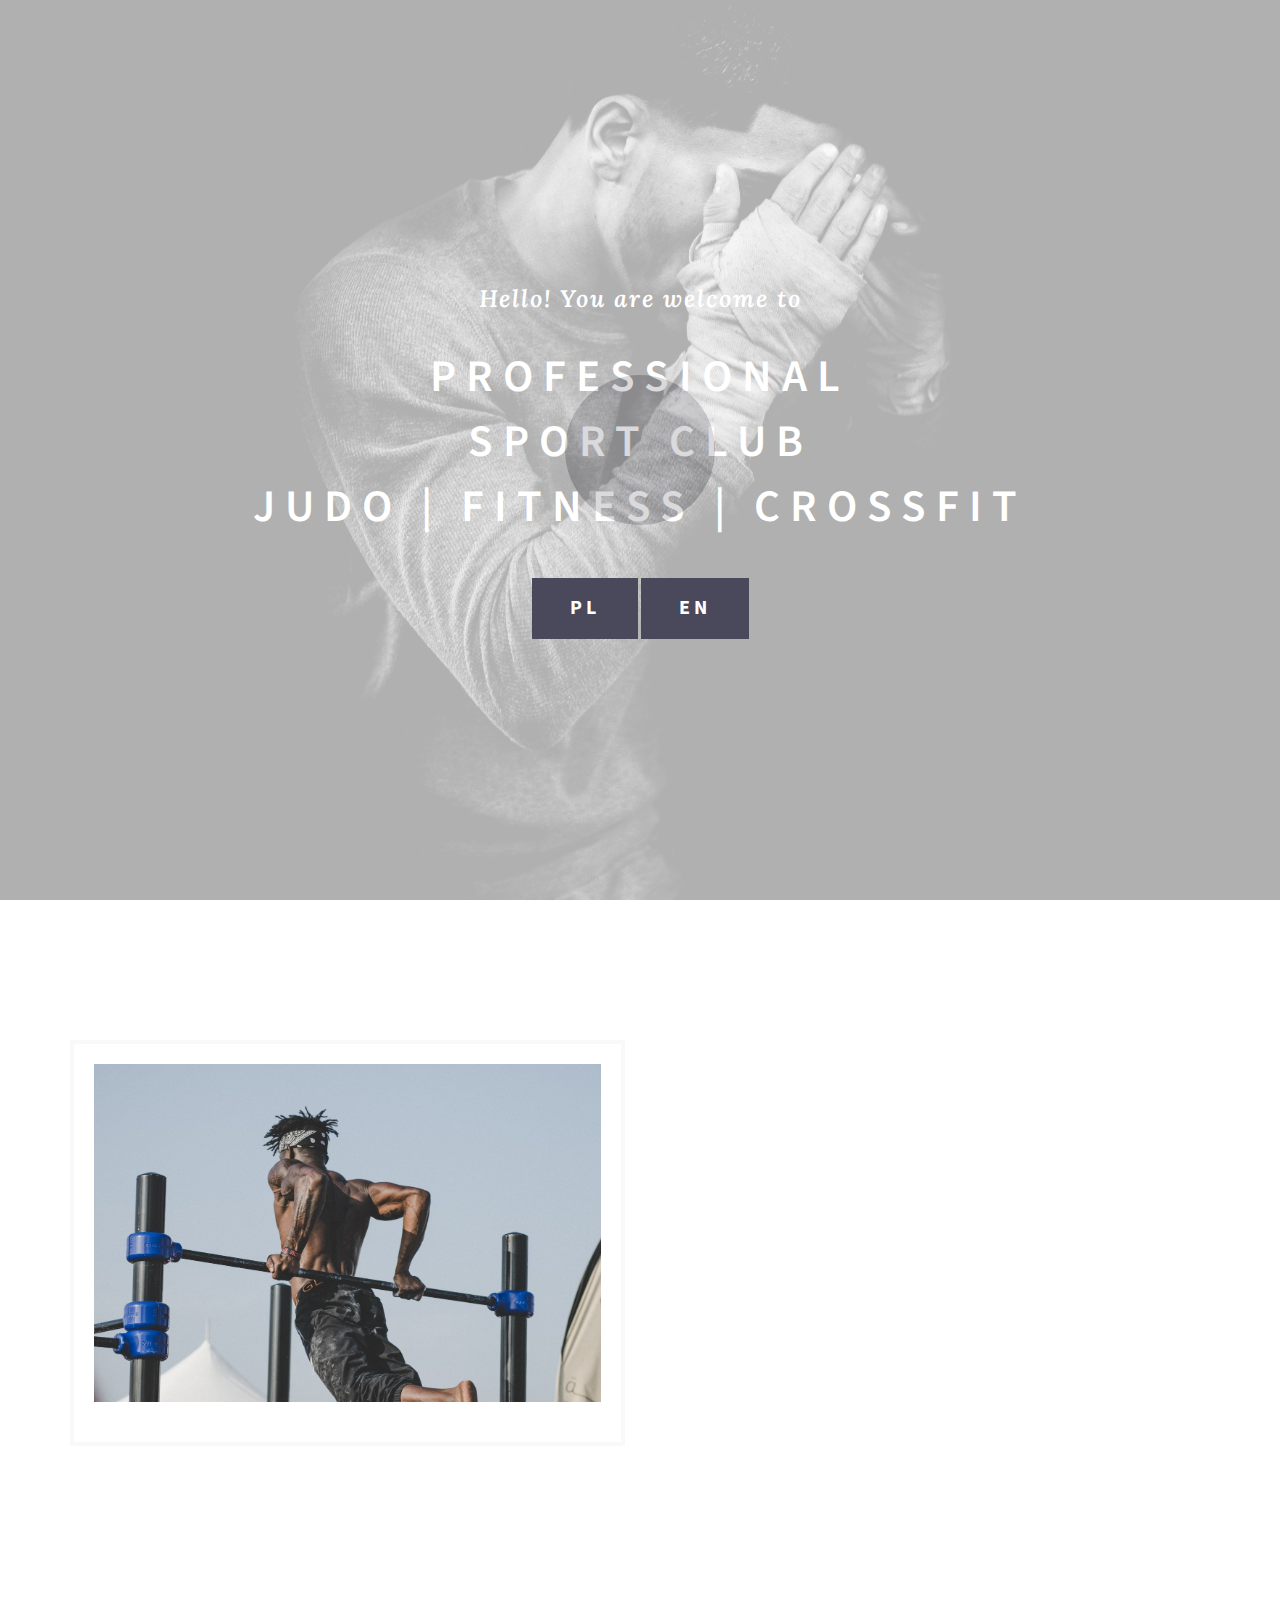
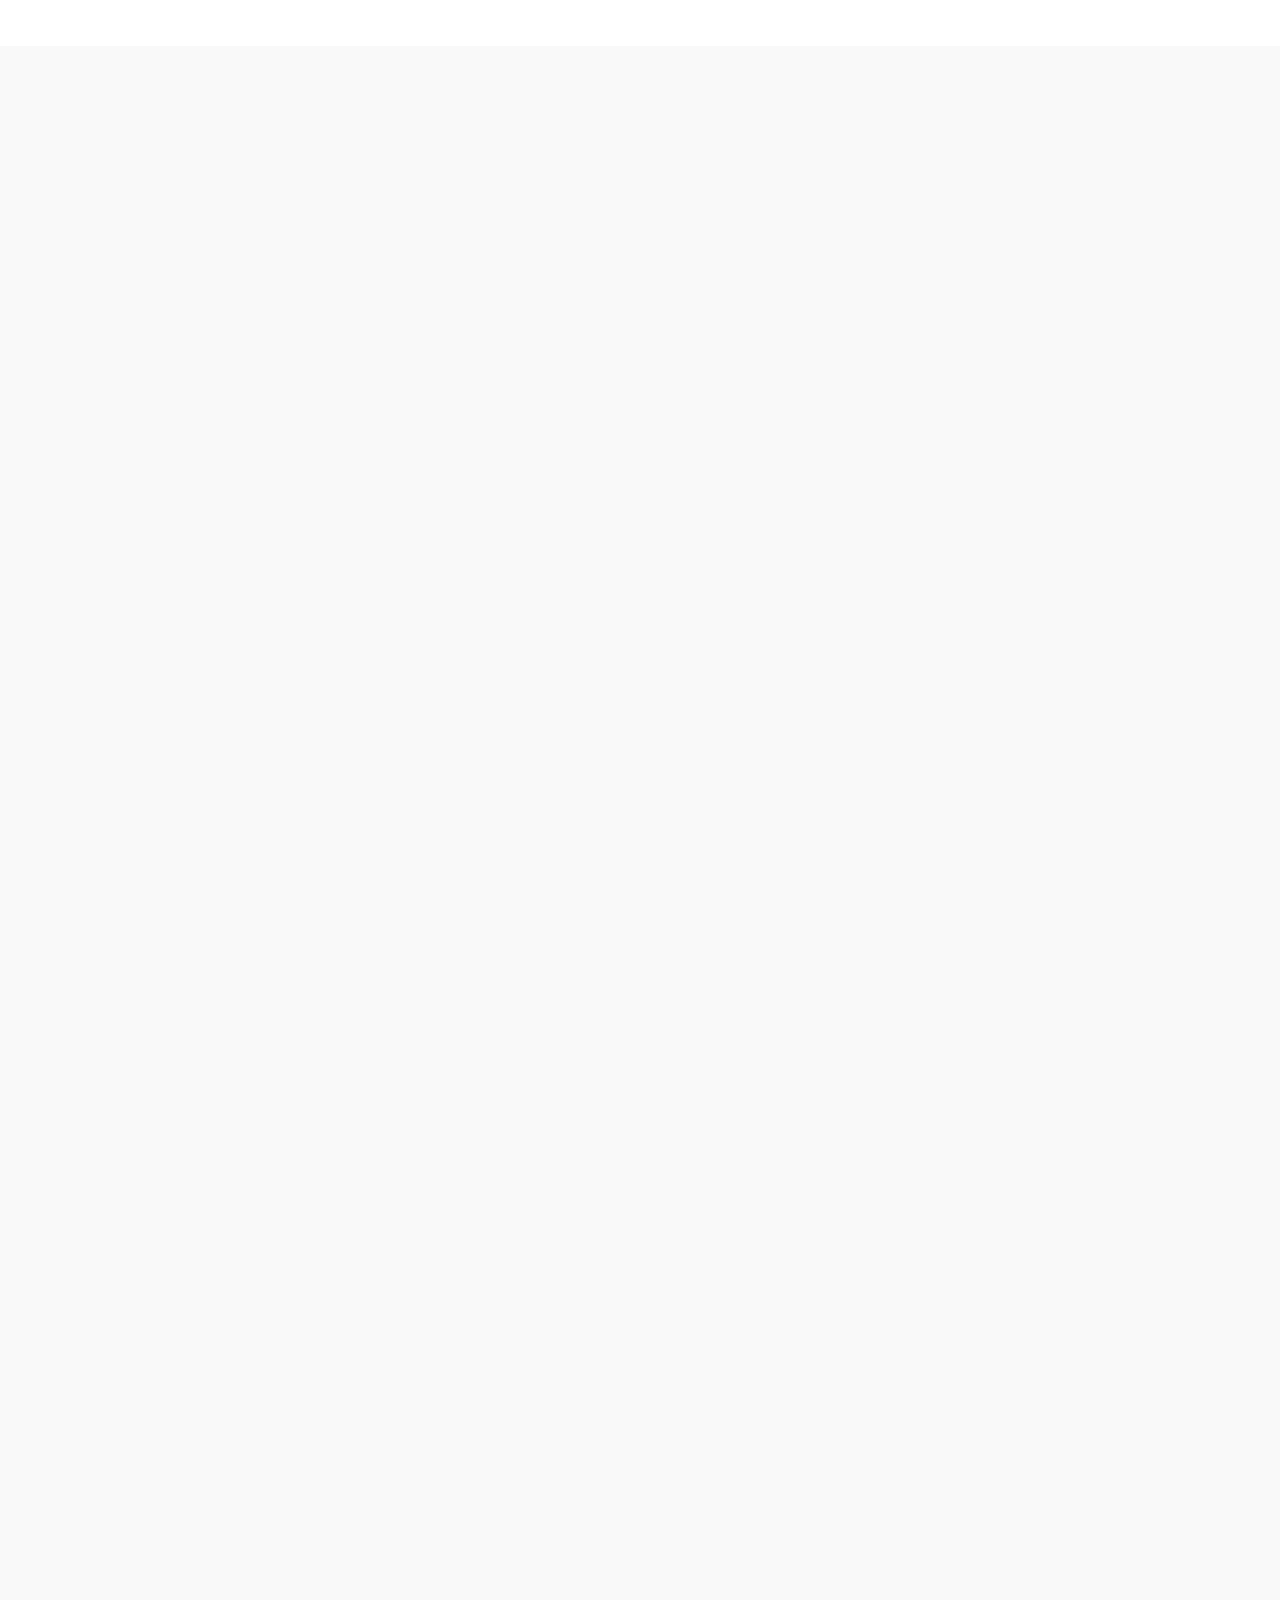
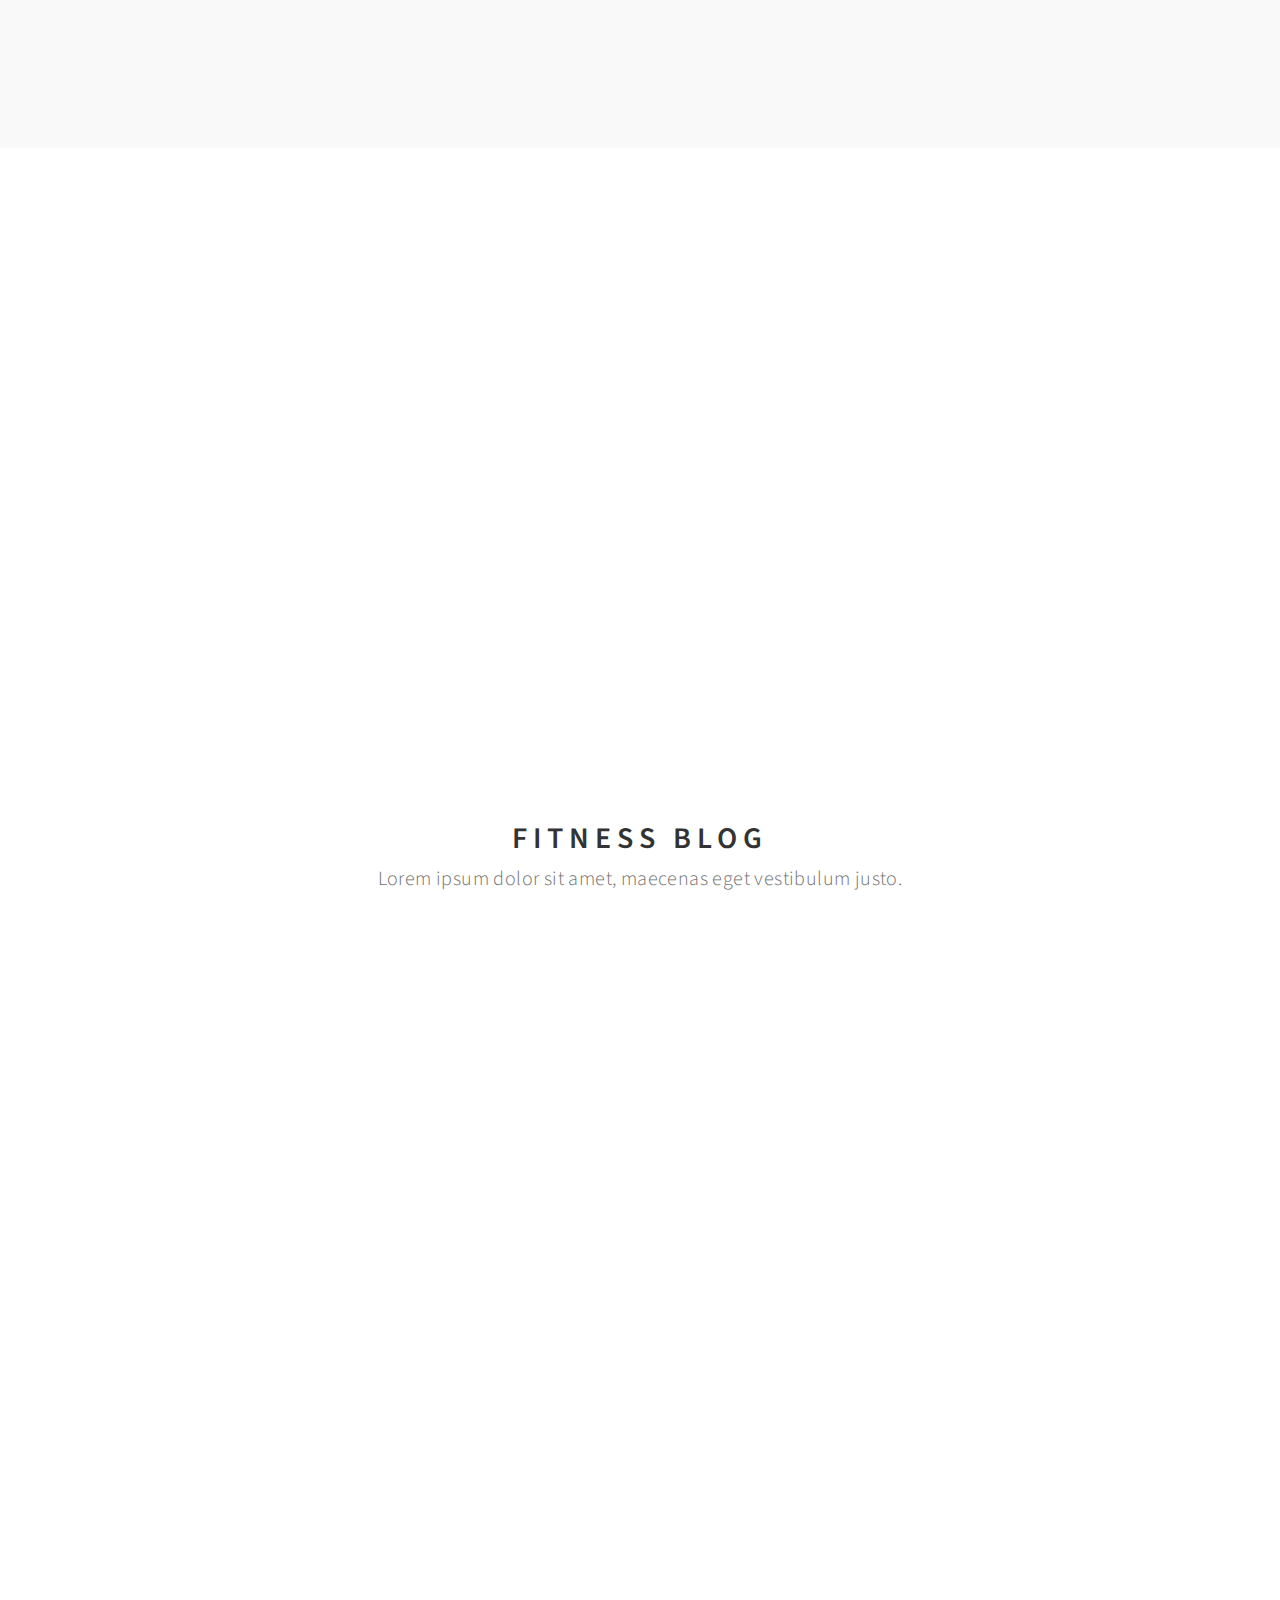
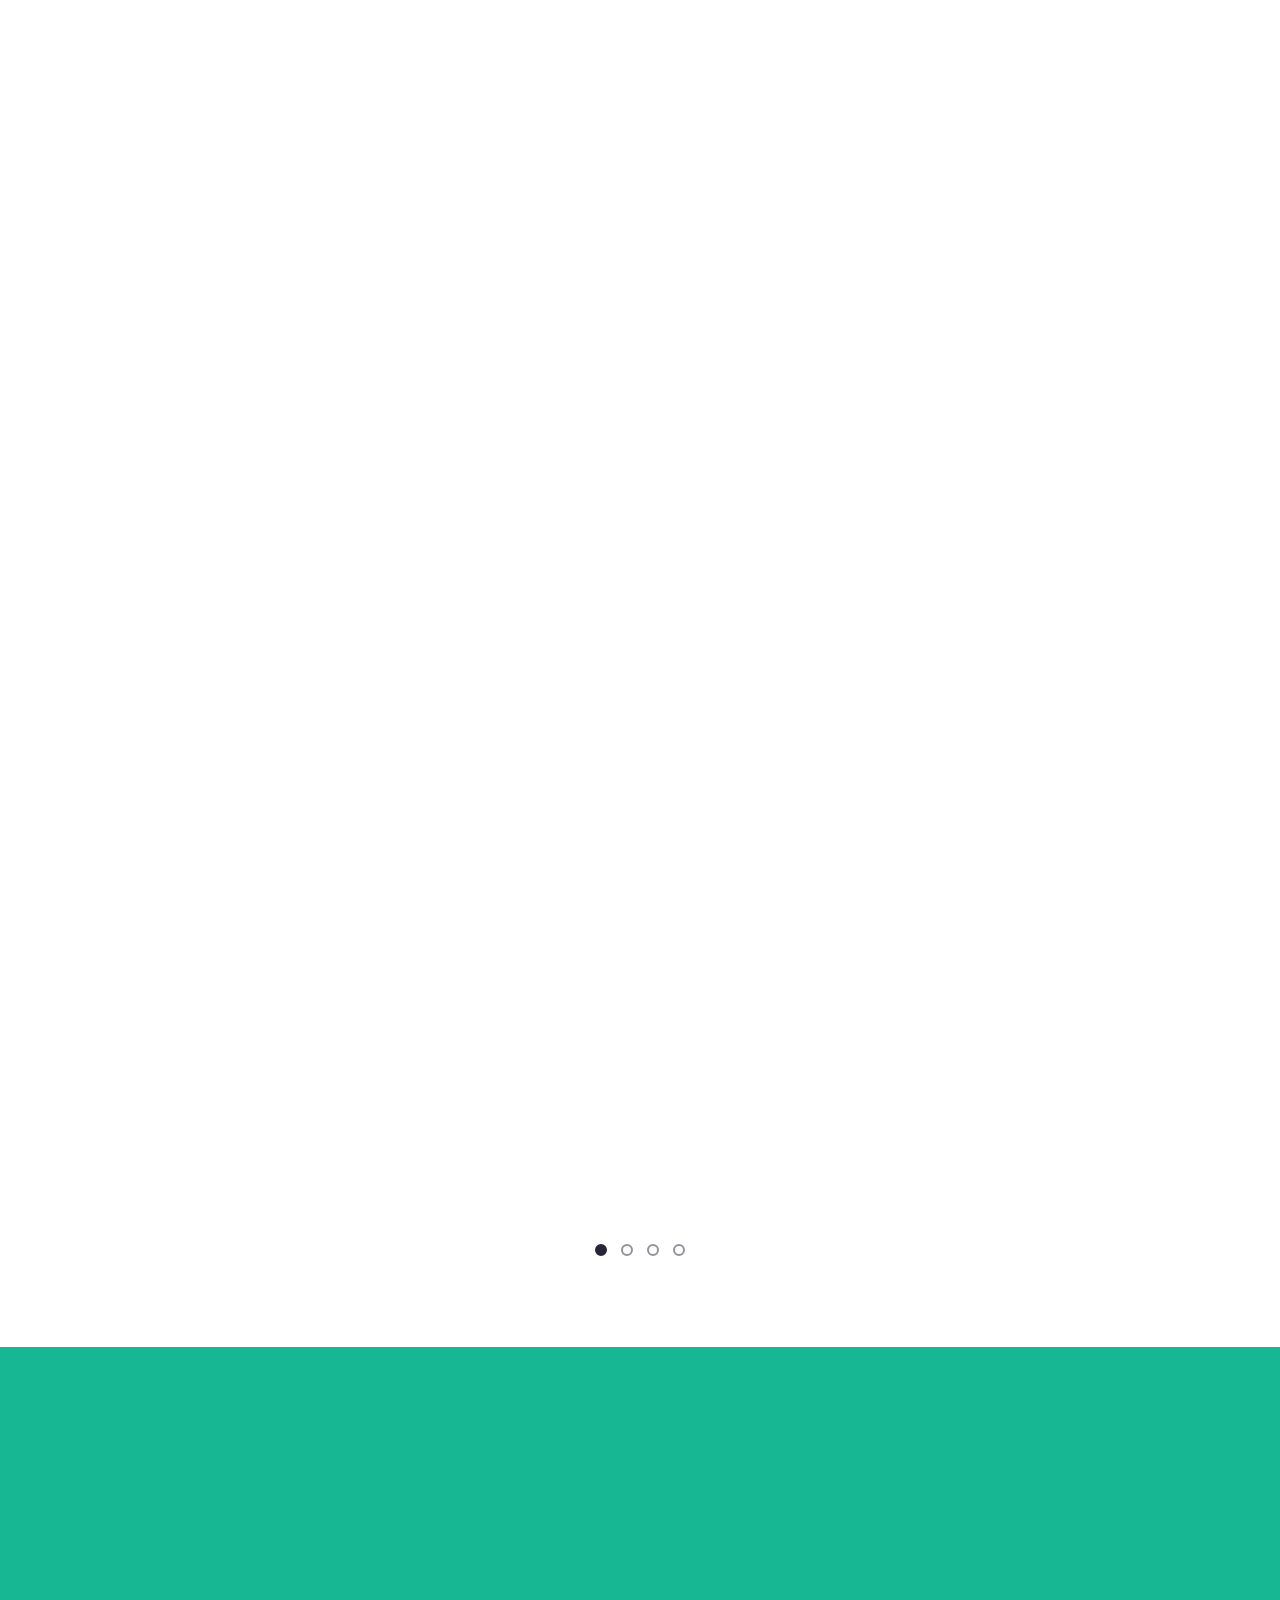
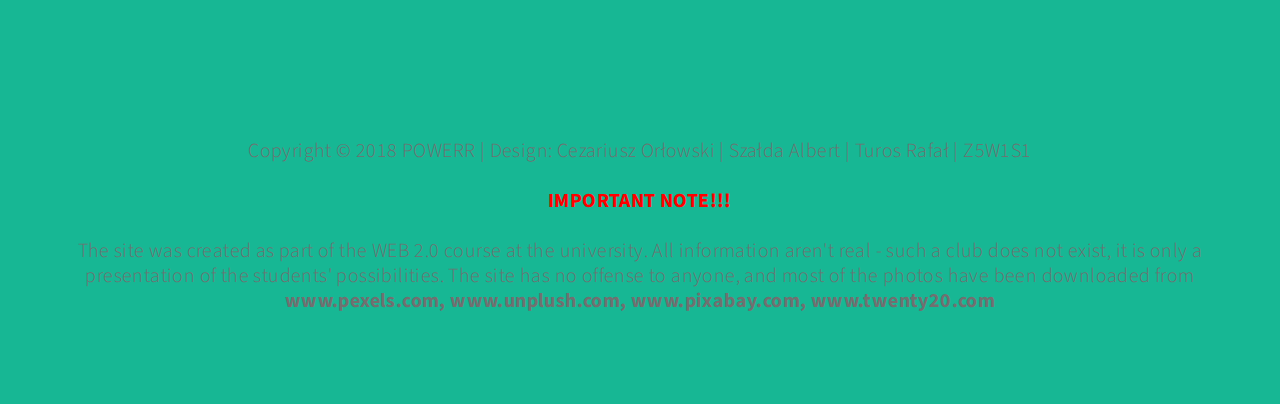
<file: index.html>
<!DOCTYPE html>
<html lang="en">
<head>

<title>SPORT CLUB - POWERR | GYM FITNESS | CROSSFIT</title>
<meta name="description" content="">
<meta name="author" content="">
<meta charset="UTF-8">
<meta http-equiv="X-UA-Compatible" content="IE=Edge">
<meta name="viewport" content="width=device-width, initial-scale=1, maximum-scale=1">


<link rel="stylesheet" href="css/bootstrap.min.css">
<link rel="stylesheet" href="css/animate.css">
<link rel="stylesheet" href="css/font-awesome.min.css">
<link rel="stylesheet" href="css/owl.theme.css">
<link rel="stylesheet" href="css/owl.carousel.css">

<!-- Main css -->
<link rel="stylesheet" href="css/style.css">

<!-- Google Font -->
<link href='https://fonts.googleapis.com/css?family=Source+Sans+Pro:400,300,600' rel='stylesheet' type='text/css'>
<link href='https://fonts.googleapis.com/css?family=Lora:700italic' rel='stylesheet' type='text/css'>

</head>
<body data-spy="scroll" data-target=".navbar-collapse" data-offset="50">


<!-- =========================
     PRE LOADER
============================== -->
<div  class="preloader">

	<div class="sk-spinner sk-spinner-pulse"></div>

</div>


<!-- =========================
    NAVIGATION SECTION
============================== -->
<div class="navbar navbar-default navbar-fixed-top sticky-navigation" role="navigation">
	<div class="container">

		<div class="navbar-header">
			<button class="navbar-toggle" data-toggle="collapse" data-target=".navbar-collapse">
				<span class="icon icon-bar"></span>
				<span class="icon icon-bar"></span>
				<span class="icon icon-bar"></span>
			</button>

			<p class="navbar-brand">SPORT CLUB</p>

<!-- =========================
    LOGO SVG (POCZĄTEK)
============================== -->

<div class="LOGO">
	<?xml version="1.0" encoding="utf-8"?>
<!-- Generator: Adobe Illustrator 21.1.0, SVG Export Plug-In . SVG Version: 6.00 Build 0)  -->
<svg version="1.1" xmlns="http://www.w3.org/2000/svg" xmlns:xlink="http://www.w3.org/1999/xlink" x="0px" y="0px"
viewBox="0 0 307.8 353.8" style="enable-background:new 0 0 307.8 353.8;" xml:space="preserve">
<style type="text/css">
.st0{fill:#C02036;stroke:#272526;stroke-width:5;stroke-miterlimit:10;}
.st1{fill:#272526;}
.st2{fill:#272526;stroke:#272526;stroke-miterlimit:10;}
.st3{fill:#C02036;}
.st4{fill:#EF364A;}
.st5{stroke:#000000;stroke-width:0.5;}
.st6{fill:#FFFFFF;stroke:#272526;stroke-width:8;}
</style>
<g id="Layer_1">
<g id="koles_1_">
<g id="koles">
<path class="st0" d="M238.9,257.6l-19,5.5c0,0-15.5-25.5-12.8-55c0,0-4.7-14.7-3.4-25.7c0.1-0.6,0.1-1.2,0.3-1.8l0,0.1l0,0.2
c-0.1,0.2-0.2,0.6-0.3,1c-0.1,0.4-0.3,0.8-0.4,1.2c-0.7,1.8-1.8,4.2-3.6,5.1c0,0,0.9,7.2,1.4,18v0c0.1,1.7,0.2,3.4,0.2,5.3
c0.1,3.1,0.1,6.5,0.1,9.9c0,0.3,0,0.5,0,0.8c-2.9,1.8-10,5.3-21.7,7.7c0.1,0,0.2,0.1,0.3,0.1c4.9,1.6,14.8,5.8,20.8,8.9v0
c-0.1,0.8-0.1,1.5-0.2,2.3c0,0,0.2,2.6,0.5,6.5c-0.9,0.7-1.5,1.1-1.5,1.1s-5.2-4.7-11.9-7.5c-5.8-2.5-15.1-6.3-21.7-9.2
c-0.1,0.8-0.2,1.4-0.2,1.7c-0.1,1-7.3,3.9-9.1,4.2l-0.2,0.2c0,0-1.8-0.5-3.5-1.7c-0.6,0.4-1,0.6-1.1,0.7c-0.9,0.4-6.4-3.3-7.5-4
c-4.3,2.2-8.8,4.5-11.6,6.2c-7,4.2-17.9,11-19.2,11.2c-1.3,0.2-7.2-6.7-7.2-6.7s10.6-6.5,22.6-13c-12-1.2-20.6-3-24.3-4.2
c0-1.8-0.1-3.5-0.1-5.3c0-1.9,0-3.7,0-5.5c0-3.5,0.1-6.7,0.3-9.7v0c0.5-10.8,1.4-18,1.4-18c-1.7-0.9-2.9-3.3-3.6-5.1
c-0.2-0.5-0.3-0.9-0.4-1.2c-0.1-0.4-0.2-0.8-0.3-1l0-0.2l0-0.1c0.1,0.6,0.2,1.2,0.3,1.8c1.2,11-3.4,25.7-3.4,25.7
c2.7,29.5-12.8,55-12.8,55l-19-5.5c-18.2-33,3.3-59.7,3.3-59.7c-9.5-19,2-39,2-39c-0.3-0.4-0.5-0.8-0.8-1.2c0,0,0,0,0,0
c-2.1-3.3-3.6-6.5-4.6-9.5c0,0,0,0,0,0c-6.7-19.8,7.9-33,16.6-38.8c0,0,0,0,0,0c3.4-2.3,5.8-3.4,5.8-3.4l7.2-4.4c0,0,0,0,0,0
l30.1-18.4l0.2-0.1l3.5-2.1l2.7-1.7l13,4.1l0.5,0.2l0.9,0.3l0.5,0.2l5.3,1.7l5.3-1.7l0.5-0.2l0.9-0.3l0.5-0.2l13-4.1l2.7,1.7
l3.5,2.1l0.2,0.1l37.3,22.8c0,0,40,18.7,17,53c0,0,11.5,20,2,39C235.6,197.9,257.1,224.6,238.9,257.6z"/>
<g>
<g>
<g>
<path class="st1" d="M152.8,174.8v3.5c-0.5,0-0.9,0-1.4,0c-2.1-0.1-4.4-0.3-6.7-0.6c-3.4-0.5-6.7-1.4-9-2.4
	c-1.2-0.4-2.1-0.9-2.8-1.2c-0.6-0.3-0.9-0.5-1-0.5c0.1,0,0.5,0.2,1.1,0.3c0.7,0.2,1.7,0.5,2.9,0.7c2.4,0.5,5.7,0.9,9,0.8
	c2.5,0,5-0.2,7-0.5C152.2,174.9,152.5,174.9,152.8,174.8z"/>
</g>
<g>
<path class="st1" d="M152.8,190.2v3.7c-0.7,0-1.5,0-2.3,0c-2.7,0-5.7-0.2-8.8-0.6c-4.1-0.5-8.1-1.4-11-2.3
	c-1.5-0.5-2.7-0.9-3.5-1.2c-0.7-0.3-1.2-0.5-1.3-0.5c0.1,0,0.6,0.1,1.3,0.3c0.9,0.2,2.1,0.5,3.6,0.7c3,0.5,7,0.9,11,0.8
	c3.1,0,6.1-0.2,8.6-0.5C151.4,190.4,152.1,190.3,152.8,190.2z"/>
</g>
<g>
<path class="st1" d="M152.8,205.5v3.5c-0.3,0-0.6,0-0.9,0c-2.2,0-4.7-0.2-7.1-0.6c-3.4-0.5-6.6-1.4-9-2.4
	c-1.2-0.5-2.1-0.9-2.8-1.2c-0.6-0.3-0.9-0.5-1-0.5c0.1,0,0.5,0.1,1.1,0.3c0.7,0.2,1.7,0.5,2.9,0.7c2.4,0.5,5.7,0.9,9,0.8
	c2.3,0,4.5-0.2,6.5-0.5C151.9,205.7,152.4,205.6,152.8,205.5z"/>
</g>
<g>
<path class="st1" d="M122,198.1c0,0-0.7-1.4-1.8-3.5c-1-2.1-2.3-4.8-3.3-7.7c-0.9-2.9-1.4-6-1.6-8.3c-0.1-1.2-0.1-2.1-0.1-2.8
	c0-0.7,0-1.1,0-1.1s-0.1,0.4-0.2,1.1c-0.1,0.7-0.3,1.7-0.4,2.8c-0.3,2.4-0.3,5.6,0.1,8.8c0.4,3.2,1.3,6.3,2,8.6
	c0.7,2.3,1.2,3.8,1.2,3.8s0.7,1.4,1.8,3.5c1,2.1,2.3,4.8,3.2,7.8c0.9,2.9,1.3,6,1.1,8.3c0,1.2-0.2,2.1-0.4,2.8
	c-0.2,0.7-0.3,1-0.3,1s0.2-0.4,0.4-1c0.2-0.6,0.6-1.6,0.8-2.7c0.6-2.3,0.7-5.6,0.4-8.8c-0.4-3.2-1.2-6.4-1.9-8.7
	C122.5,199.6,122,198.1,122,198.1z"/>
</g>
<path class="st2" d="M104.7,206.2c0.5-10.8,1.4-18,1.4-18c-1.7-1-2.9-3.3-3.6-5.1l0,0.9l-0.4-2l-0.3-1.2l0-0.2l0-0.1
c-6.2-10-4.7-30.2-4.7-30.2c0.7,10.2,11.7,17.8,11.7,17.8C115.3,183.7,108.2,199.9,104.7,206.2z"/>
<path class="st2" d="M98.6,208.1c2.7,29.5-12.8,55-12.8,55c-2.7-13.2,0.2-26.5,3.4-29.2c10.4-9.7,3.6-30.5,3.6-30.5
c-13.8,0.9-17.2-11.2-17.2-11.2c18.9,10,24.7-1.4,26.4-9.9C103.2,193.4,98.6,208.1,98.6,208.1z"/>
<g>
<path class="st1" d="M92.7,150c0,0,0.1-0.3,0.4-0.7c0.2-0.4,0.6-1.1,0.9-1.9c0.6-1.6,1.2-3.8,1.4-6c0.2-2.2-0.1-4.4-0.5-5.9
	c-0.2-0.8-0.4-1.4-0.5-1.8c-0.2-0.4-0.2-0.7-0.2-0.7s0,0.3,0.1,0.7c0,0.5,0.1,1.1,0,1.9c0,1.5-0.3,3.5-1,5.4
	c-0.6,1.9-1.6,3.5-2.5,4.7c-0.4,0.6-0.8,1-1.1,1.3c-0.3,0.3-0.4,0.5-0.4,0.5s-0.1,0.2-0.3,0.5c-0.2,0.3-0.5,0.8-0.9,1.4
	c-0.8,1.1-2.1,2.6-3.7,3.7c-1.6,1.2-3.4,2.1-4.9,2.5c-0.7,0.3-1.4,0.4-1.8,0.5c-0.4,0.1-0.7,0.2-0.7,0.2s0.3,0,0.7,0
	c0.5,0,1.1,0,1.9,0c1.6-0.1,3.7-0.5,5.8-1.3c2-0.8,4-2,5.3-3.1c0.7-0.5,1.2-1,1.6-1.4C92.5,150.2,92.7,150,92.7,150z"/>
</g>
</g>
</g>
<g>
<g>
<path class="st2" d="M160.3,150c-2.5-2.3-3.8-5.7-3.6-9.1l1.4-18.8c0.1-1.9,0.9-3.7,2.3-5l12.9-13.4c3.9-4.1,9.4-6.4,15.1-6.3
l3.4,0c0,0-11-2.2-19.7-1.2c0,0,6-3.8,7.3-13.8c0,0-0.1,0.2-0.2,0.5c-10.6,22-42.1,22-52.7,0c-0.2-0.3-0.2-0.5-0.2-0.5
c1.3,10,7.3,13.8,7.3,13.8c-8.7-1-19.7,1.2-19.7,1.2l3.4,0c5.7-0.1,11.2,2.2,15.1,6.3l12.9,13.4c1.3,1.4,2.1,3.2,2.3,5
l1.4,18.8c0.3,3.4-1.1,6.8-3.6,9.1c-11.5,10.4-33.9,9.8-33.9,9.8c15.7,5.9,34.4-3.1,41.4-7.1c7.1,4,25.7,13,41.4,7.1
C194.3,159.8,171.8,160.4,160.3,150z"/>
<path class="st2" d="M154.3,178.3c-0.2-1.2-0.3-2.3-0.5-3.3c-0.3-2-0.7-3.7-1-5.1c-0.3,1.5-0.6,3.2-1,5.1
c-0.2,1-0.3,2.2-0.5,3.3c-0.4,3.5-0.8,7.6-0.8,12.2c0,1.1,0,2.2,0,3.3c0.1,3.7,0.3,7.7,0.9,11.9c0.1,1.1,0.3,2.2,0.5,3.3
c0.3,1.7,0.6,3.4,0.9,5.1c0.4-1.7,0.7-3.4,0.9-5.1c0.2-1.1,0.3-2.2,0.5-3.3c0.5-4.2,0.8-8.2,0.9-11.9c0-1.1,0-2.3,0-3.3
C155.1,185.9,154.7,181.8,154.3,178.3z"/>
<g>
<path class="st1" d="M152.8,174.8v3.5c0.5,0,1,0,1.5,0c2.1-0.1,4.4-0.3,6.7-0.6c3.4-0.5,6.7-1.4,9-2.4
	c1.2-0.4,2.1-0.9,2.8-1.2c0.6-0.3,0.9-0.5,1-0.5c-0.1,0-0.5,0.2-1.1,0.3c-0.7,0.2-1.7,0.5-2.9,0.7c-2.4,0.5-5.7,0.9-9,0.8
	c-2.5,0-5-0.2-7-0.5C153.5,174.9,153.2,174.9,152.8,174.8z"/>
</g>
<g>
<path class="st1" d="M152.8,190.2v3.7c0.7,0,1.5,0,2.3,0c2.7,0,5.7-0.2,8.8-0.6c4.1-0.5,8.1-1.4,11-2.3
	c1.5-0.5,2.7-0.9,3.5-1.2c0.7-0.3,1.2-0.5,1.3-0.5c-0.1,0-0.6,0.1-1.3,0.3c-0.9,0.2-2.1,0.5-3.6,0.7c-3,0.5-7,0.9-11,0.8
	c-3.1,0-6.1-0.2-8.6-0.5C154.3,190.4,153.6,190.3,152.8,190.2z"/>
</g>
<g>
<path class="st1" d="M152.8,205.5v3.5c0.3,0,0.6,0,0.9,0c2.2,0,4.7-0.2,7.1-0.6c3.3-0.5,6.6-1.4,9-2.4
	c1.2-0.5,2.1-0.9,2.8-1.2c0.6-0.3,0.9-0.5,1-0.5c-0.1,0-0.5,0.1-1.1,0.3c-0.7,0.2-1.7,0.5-2.9,0.7c-2.4,0.5-5.7,0.9-9,0.8
	c-2.3,0-4.5-0.2-6.5-0.5C153.8,205.7,153.3,205.6,152.8,205.5z"/>
</g>
<g>
<path class="st1" d="M187.7,199.8c0,0,0.5-1.5,1.2-3.8c0.7-2.3,1.5-5.4,2-8.6c0.4-3.2,0.4-6.4,0.1-8.8
	c-0.1-1.2-0.3-2.2-0.4-2.8c-0.1-0.7-0.2-1.1-0.2-1.1s0,0.4,0,1.1c0,0.7,0,1.7-0.1,2.8c-0.1,2.3-0.6,5.4-1.6,8.3
	c-0.9,2.9-2.2,5.7-3.3,7.7c-1.1,2.1-1.8,3.5-1.8,3.5s-0.5,1.5-1.2,3.8c-0.7,2.3-1.5,5.4-1.9,8.7c-0.4,3.2-0.2,6.5,0.4,8.8
	c0.3,1.2,0.6,2.1,0.8,2.7c0.3,0.6,0.4,1,0.4,1s-0.1-0.4-0.3-1c-0.1-0.7-0.3-1.6-0.4-2.8c-0.2-2.3,0.2-5.4,1.1-8.3
	c0.9-2.9,2.1-5.7,3.2-7.8C187,201.2,187.7,199.8,187.7,199.8z"/>
</g>
<path class="st2" d="M201,206.2c-0.5-10.8-1.4-18-1.4-18c1.7-1,2.9-3.3,3.6-5.1l0,0.9l0.4-2l0.3-1.2l0-0.2l0-0.1
c6.2-10,4.7-30.2,4.7-30.2c-0.7,10.2-11.7,17.8-11.7,17.8C190.4,183.7,197.5,199.9,201,206.2z"/>
<path class="st2" d="M207.1,208.1c-2.7,29.5,12.8,55,12.8,55c2.7-13.2-0.2-26.5-3.4-29.2c-10.4-9.7-3.6-30.5-3.6-30.5
c13.8,0.9,17.2-11.2,17.2-11.2c-18.9,10-24.7-1.4-26.4-9.9C202.4,193.4,207.1,208.1,207.1,208.1z"/>
<g>
<path class="st1" d="M216.5,147.4c0,0-0.2-0.2-0.4-0.5c-0.3-0.3-0.7-0.7-1.1-1.3c-0.9-1.1-1.8-2.8-2.5-4.7
	c-0.6-1.9-1-3.9-1-5.4c0-0.8,0-1.4,0-1.9c0-0.5,0.1-0.7,0.1-0.7s-0.1,0.2-0.2,0.7c-0.2,0.4-0.4,1.1-0.5,1.8
	c-0.4,1.5-0.6,3.7-0.5,5.9c0.2,2.2,0.7,4.4,1.4,6c0.3,0.8,0.6,1.5,0.9,1.9c0.2,0.4,0.4,0.7,0.4,0.7s0.2,0.2,0.6,0.6
	c0.4,0.4,0.9,0.9,1.6,1.4c1.3,1.1,3.3,2.3,5.3,3.1c2.1,0.8,4.2,1.2,5.8,1.3c0.8,0.1,1.4,0,1.9,0c0.5,0,0.7,0,0.7,0
	s-0.3-0.1-0.7-0.2c-0.4-0.1-1.1-0.3-1.8-0.5c-1.5-0.5-3.3-1.4-4.9-2.5c-1.6-1.2-2.9-2.6-3.7-3.7c-0.4-0.6-0.7-1.1-0.9-1.4
	C216.6,147.6,216.5,147.4,216.5,147.4z"/>
</g>
</g>
</g>
<g id="glowa">
<g>
<path class="st3" d="M143.8,103.3c-0.1,0-0.2,0-0.3,0c-6-0.8-10.6-9.5-11.4-11.2c0,0,0-0.1-0.1-0.1l-8.9-21
c-5.3-2.1-7.9-12.2-8.3-17.2c-0.2-2.4,0.3-4.3,1.5-5.7c0.8-0.9,2-1.5,3.3-1.7l1.7-12.5c0.2-1.1,1.1-2,2.2-2.1l26.8-2.8
c0.1,0,0.2,0,0.3,0c0.7,0,1.4,0.3,1.9,0.8l0.4,0.4l0.4-0.4c0.5-0.5,1.2-0.8,1.9-0.8c0.1,0,0.2,0,0.3,0l26.8,2.8
c1.1,0.1,2.1,1,2.2,2.1l1.7,12.5c1.3,0.2,2.4,0.8,3.3,1.7c1.2,1.3,1.8,3.2,1.5,5.7c-0.4,5-3,15.1-8.3,17.2l-8.9,21
c0,0,0,0.1-0.1,0.1c-0.9,1.7-5.4,10.4-11.4,11.2c-0.1,0-0.2,0-0.3,0H143.8z"/>
<path class="st1" d="M155.1,31.3l26.8,2.8l0.1,0.8l1.9,13.9c0,0,0.4-0.1,1-0.1c1.4,0,3.9,0.6,3.5,4.8c-0.5,5.8-3.5,15-7.7,15.3
l-5.1,12.2l-4.2,10c0,0-4.5,9.2-9.5,9.8h-9.1h-9.1c-5-0.7-9.5-9.8-9.5-9.8l-4.2-10l-5.1-12.2c-4.2-0.3-7.2-9.5-7.7-15.3
c-0.4-4.2,2.1-4.8,3.5-4.8c0.6,0,1,0.1,1,0.1l1.9-13.9l0.1-0.8l26.8-2.8l2.3,2.5L155.1,31.3 M150.6,26.3c-0.2,0-0.3,0-0.5,0
l-26.8,2.8c-2.3,0.2-4.1,2-4.4,4.3l-0.1,0.8l-1.4,10.1c-1.1,0.4-2.1,1.1-2.8,2c-1.2,1.3-2.5,3.7-2.2,7.6
c0.4,4.5,2.7,15.4,8.9,18.9l4.3,10.1l4.2,10c0,0.1,0.1,0.2,0.1,0.3c1.3,2.7,6.2,11.6,13.3,12.6c0.2,0,0.4,0,0.7,0h9.1h9.1
c0.2,0,0.4,0,0.7,0c7.1-1,12-9.9,13.3-12.6c0-0.1,0.1-0.2,0.1-0.3l4.2-10l4.3-10.1c6.2-3.4,8.5-14.3,8.9-18.9
c0.3-3.9-1-6.3-2.2-7.6c-0.8-0.9-1.8-1.5-2.8-2L187,34.2l-0.1-0.8c-0.3-2.3-2.1-4.1-4.4-4.3l-26.8-2.8c-0.2,0-0.4,0-0.5,0
c-0.8,0-1.6,0.2-2.3,0.5C152.2,26.4,151.4,26.3,150.6,26.3L150.6,26.3z"/>
</g>
<g>
<path class="st1" d="M156.2,50.1c-1.1,0-2.2,0-3.4-0.1c-1.2,0.1-2.3,0.1-3.4,0.1c-12.8,0-19-5.8-21.9-10.1l-3.7,6.1
c-0.5,0.8-1.3,1.2-2.1,1.2c-0.2,0-0.3,0-0.5-0.1c-1-0.2-1.8-1.1-2-2.1c-1.7-13.7,0.7-24.5,7.2-31.8c8-9.2,19.9-10.7,26.3-10.7
c6.4,0.1,18.3,1.5,26.4,10.7c6.5,7.4,8.9,18.1,7.2,31.8c-0.1,1.1-0.9,1.9-2,2.1c-0.2,0-0.3,0.1-0.5,0.1c-0.9,0-1.7-0.5-2.1-1.2
l-3.7-6.1C175.2,44.2,169,50.1,156.2,50.1z"/>
<path class="st1" d="M152.8,5c9,0.1,35.5,3.4,31.1,39.8l-6-10c0,0-3.5,12.8-21.7,12.8c-1.1,0-2.2,0-3.4-0.1
c-1.2,0.1-2.3,0.1-3.4,0.1c-18.1,0-21.7-12.8-21.7-12.8l-6,10C117.3,8.4,143.8,5.1,152.8,5 M152.8,0C152.8,0,152.8,0,152.8,0
c-6.8,0.1-19.5,1.7-28.2,11.6c-7,7.9-9.6,19.3-7.8,33.8c0.3,2.1,1.8,3.8,3.9,4.3c0.3,0.1,0.7,0.1,1,0.1c1.7,0,3.4-0.9,4.3-2.4
l1.8-3c3.9,4.1,10.5,8.2,21.6,8.2c1.1,0,2.2,0,3.4-0.1c1.2,0.1,2.3,0.1,3.4,0.1c11.1,0,17.7-4.1,21.6-8.2l1.8,3
c0.9,1.5,2.6,2.4,4.3,2.4c0.3,0,0.7,0,1-0.1c2.1-0.4,3.7-2.2,3.9-4.3c1.8-14.5-0.9-25.9-7.8-33.8C172.4,1.7,159.7,0.1,152.8,0
C152.9,0,152.9,0,152.8,0L152.8,0z"/>
</g>
<polygon class="st1" points="147.1,77.3 147.1,69.3 131,66.5 138.5,72.9 146.1,70.4 				"/>
<polygon class="st1" points="147.1,78 147.1,83.2 149.3,86.9 145.4,84.5 				"/>
<polygon class="st1" points="158.6,77.3 158.6,69.3 174.7,66.5 167.2,72.9 159.6,70.4 				"/>
<polygon class="st1" points="158.6,78 158.6,83.2 156.4,86.9 160.3,84.5 				"/>
<polygon class="st2" points="152.8,92.9 152.8,94.6 143.4,92.9 				"/>
<polygon class="st2" points="152.8,92.9 152.8,94.6 162.3,92.9 				"/>
</g>
<path class="st4" d="M183.4,157.7c-5.7-0.2-11.4-1.1-16.6-3.5c-5.2-2.4-9.7-6.5-11.8-11.8c-3.1-7.6-0.8-16.5,3.8-23.3
c4.6-6.8,11.3-11.8,17.8-16.8c-3.8,6.5-7.5,13.3-8.7,20.8c-1.3,7.5,0.2,15.7,5.5,21.1c5.9,6,14.9,7.3,23.3,8.3
C194.3,157,188.4,157.9,183.4,157.7z"/>
<path class="st4" d="M239.3,138.7c-0.1-4.1-1.3-8.1-3.9-11.3c-1.5-2-3.9-3.7-6.3-3.1c6.7,9.2,7.7,22.2,2.6,32.3
C236.6,152.1,239.5,145.4,239.3,138.7z"/>
<path class="st4" d="M227.4,185.5c-0.9,5.8-7.2,10.1-12.9,8.9c-5.7-1.2-9.6-7.8-8-13.4c2,3.5,5.5,6.1,9.4,6.9
C219.9,188.8,224.1,187.9,227.4,185.5z"/>
<path class="st4" d="M219.6,235.1c-2.2-4.6-5.4-8.8-6.7-13.7c-1.3-4.9,0-11.1,4.6-13.2c-1.1,7.2,4.3,13.5,7.1,20.1
c3.6,8.6,2.8,19-2.2,26.9C223.6,248.4,222.6,241.3,219.6,235.1z"/>
<path class="st4" d="M153.1,178.1c6.2,0.4,12.4,0,18.5-1.4c-4.4,5.2-12.3,7-18.5,4.3C153.1,180.1,153.1,179.1,153.1,178.1z"/>
<path class="st4" d="M156.8,193.7c6.2-0.4,12.3-0.8,18.5-1.3c-5.3,3.4-11.5,5.3-17.7,5.4c-0.9,0-1.8,0-2.6-0.4
c-0.8-0.4-1.4-1.4-1.1-2.2C154.2,194,155.6,193.8,156.8,193.7z"/>
<path class="st4" d="M152.4,208.6c5.4-0.1,10.8-0.2,16.1-0.3c-4,1.9-8.5,2.9-13,2.8c-0.8,0-1.6-0.1-2.3-0.5
C152.5,210.2,152.1,209.4,152.4,208.6z"/>
<path class="st4" d="M112.5,94.9c-7.8,5.5-15.7,11.1-22.4,17.9c-6.7,6.8-12.4,15-14.8,24.3c-2.4,9.3-1.3,19.7,4.3,27.5
c-5.1,4.3-8.6,10.7-9.3,17.3c-0.7,6.6,1.1,13.4,5.1,18.7c-9.1,16.6-12.3,35.7-7.7,54c-9.3-17.4-8.1-40,3.2-56.3
c-5.7-12-4.7-27.2,2.1-38.7c-7.5-6.9-8.8-19.3-5.7-29c3.1-9.7,10.4-17.6,18.9-23.3C94.7,101.6,103,98.5,112.5,94.9z"/>
</g>
</g>
<g id="pas_1_">
<g>
<path class="st5" d="M142.2,220.6c0,0-0.3,1.1,0,1.6c0.4,0.5,5.6,0.4,5.6,0.4l-2.5-2.2L142.2,220.6z"/>
<path class="st5" d="M203.3,221.5c-0.3,0.2-0.7,0.5-1.2,0.8c-3,1.8-10.3,5.3-22.4,7.7c-4.1,0.8-8.8,1.5-14.1,1.8
c-0.3,0-0.5,0-0.8,0.1c-1.1,0.1-2.1,0.1-3.2,0.2c-0.7,0-1.5,0.1-2.2,0.1c-1.1,0-2.2,0.1-3.4,0.1c-0.5,0-1,0-1.5,0
c-1.7,0-3.3,0-4.9,0c-1.4,0-2.8-0.1-4.2-0.1c-0.9,0-1.8-0.1-2.7-0.1c-5.6-0.2-10.7-0.6-15.4-1c-12.3-1.2-21.3-3-25-4.2
c-1-0.3-1.7-0.6-1.9-0.9c-1.6-1.7-1.6-8.4,0.7-10.2c0,0,0.4,0.1,1.2,0.3c2.8,0.7,10.4,2.5,20.2,4c0.2,0,0.4,0.1,0.6,0.1h0
c5.8,0.9,12.4,1.8,19.2,2.2c0.9,0.1,1.7,0.1,2.6,0.2c0.5,0,0.9,0,1.4,0.1c0.5,0,1,0.1,1.6,0.1c1.7,0.1,3.3,0.1,5,0.1
c0.4,0,0.7,0,1.1,0c0.4,0,0.8,0,1.1,0c0.5,0,1,0,1.4,0c0.8,0,1.6,0,2.4-0.1c1.2-0.1,2.4-0.1,3.5-0.3c1.2-0.1,2.4-0.2,3.6-0.4
c5.3-0.7,10.3-1.7,14.9-2.9c0.1,0,0.2,0,0.3-0.1c0.3-0.1,0.5-0.1,0.8-0.2c0.7-0.2,1.4-0.4,2.1-0.6c8.9-2.5,15.5-5.4,18.1-6.7
c0.6-0.3,1-0.5,1.1-0.6C204,210.4,206,219.5,203.3,221.5z"/>
<path class="st5" d="M162.6,227l-0.2,0.9l-0.5,2.6l0,0l-0.3,1.5l-0.4,1.8l-5.3,4.2l-0.2,0.2c0,0-1.9-0.5-3.7-1.7
c-1.1-0.7-2.2-1.7-2.7-3c-0.2-0.5-0.1-0.9,0.3-1.4c1-1.3,3.8-2.5,6.6-3.4c0.4-0.1,0.9-0.3,1.3-0.4c1.6-0.5,3-0.8,4-1.1
C162.2,227.1,162.6,227,162.6,227z"/>
<path class="st5" d="M164.1,229.1c0,0-0.9,0.5-2.2,1.4c0,0,0,0-0.1,0c-0.7,0.5-1.6,1-2.5,1.5c-1.1,0.7-2.3,1.4-3.5,2.1
c-1.5,0.9-2.9,1.8-3.9,2.3c-0.6,0.4-1,0.6-1.2,0.7c-0.9,0.4-6.6-3.3-7.7-4c-0.1-0.1-0.2-0.1-0.2-0.1l-0.2-1.1l-0.3-1.8l7.7-5.6
l2.6-1.9l1.1-0.8l1.1,0.8l1.4,1l1.4,1l3.7,2.7l0.9,0.7L164.1,229.1z"/>
<path class="st5" d="M159.2,220.7c0,0.5-0.2,1.1-0.5,1.7c-0.3,0.7-0.7,1.4-1,2.1c-0.6,1.1-1.3,2-1.5,2.2v0c0,0,0,0,0,0
s-0.3,0.1-0.9,0.4c-1.7,0.8-5.6,2.7-9.9,4.8c-0.7,0.4-1.5,0.7-2.3,1.1c-4.5,2.2-9,4.5-11.9,6.2c-7.2,4.2-18.5,11-19.8,11.2
c-1.4,0.2-7.4-6.7-7.4-6.7s10.9-6.5,23.3-13c5.6-3,11.6-5.9,16.9-8.3h0c0.2-0.1,0.4-0.2,0.5-0.2c0.2-0.1,0.5-0.2,0.7-0.3
c0.4-0.2,0.8-0.3,1.2-0.5c0.9-0.4,1.8-0.8,2.7-1.1c1.4-0.5,2.6-1,3.6-1.3c0.8-0.2,1.5-0.4,2.1-0.5c0.5-0.1,1-0.1,1.5-0.1
c0.1,0,0.1,0,0.2,0C158.7,218.6,159.3,219.5,159.2,220.7z"/>
<path class="st5" d="M156.6,216.5c0,0-1.2-0.4-3.2,1.9c-2,2.3,3.4,1.8,3.4,1.8L156.6,216.5z"/>
<path class="st5" d="M201.7,247.7c-0.9,0.7-1.6,1.1-1.6,1.1s-5.3-4.7-12.2-7.5c-6-2.5-15.6-6.3-22.4-9.2
c-0.3-0.1-0.5-0.2-0.8-0.3c-0.8-0.3-1.5-0.7-2.2-1c-0.2-0.1-0.4-0.2-0.7-0.3c0,0,0,0,0,0c-1.3-0.6-2.8-1.4-4.4-2.2
c-0.4-0.2-0.8-0.4-1.2-0.6c-0.3-0.1-0.6-0.3-0.9-0.4c-1.8-0.9-3.6-1.8-5.2-2.7c-1.3-0.7-2.5-1.3-3.6-1.9
c-0.1-0.1-0.3-0.1-0.4-0.2c-0.2-0.1-0.5-0.3-0.7-0.4c-1.4-0.7-2.4-1.3-2.8-1.5c-0.2-0.1-0.2-0.1-0.2-0.1l8.8-3.7
c0,0,0.9,0.5,2.5,1.3c0.4,0.2,0.9,0.4,1.4,0.7c0.5,0.2,0.9,0.5,1.4,0.7c0.1,0,0.2,0.1,0.3,0.1c0.8,0.4,1.6,0.8,2.4,1.2
c1,0.5,2,1,3.1,1.5c1.3,0.6,2.6,1.3,4,1.9c5.2,2.4,10.4,4.8,13.5,5.8c0.1,0,0.2,0.1,0.3,0.1c5.1,1.6,15.3,5.8,21.4,8.9v0
c2.8,1.4,4.7,2.6,5,3.3C206.9,243.6,203.7,246.2,201.7,247.7z"/>
<path class="st5" d="M166.2,224.1c0,2.2-0.4,5.5-0.6,7.6c0,0.1,0,0.3-0.1,0.4c-0.1,0.8-0.2,1.4-0.2,1.7c-0.1,1-7.5,3.9-9.4,4.2
c-0.3,0-0.5,0-0.4-0.2c0.1-0.3,0.3-1.7,0.4-3.7c0-0.6,0.1-1.3,0.1-2c0.1-1.1,0.1-2.2,0.2-3.4c0-0.4,0-0.7,0-1.1
c0-0.3,0-0.6,0-0.9v0c0-1.1,0.1-2.1,0.1-3.1c0-0.4,0-0.7,0-1c0-0.9,0.1-1.7,0.1-2.4c0-0.3,0-0.5,0-0.8c0-0.3,0-0.6,0-0.8
c0-1.2,0.1-1.9,0.1-1.9c0,0,0,0,0,0c1.2-0.4,8.2,4.2,9.3,5.2c0,0,0,0,0,0C166.2,222.2,166.2,223,166.2,224.1z"/>
</g>
</g>
</g>
<g id="text_1_">
<g>
<g>
<path class="st6" d="M42.7,257.9c2.7,12,5.5,24,8.2,36c0.8,3.6,0.1,6.9-2,9.9c-2.1,3-5.1,5-9.1,6c-2.8,0.7-4.1,1.1-6.9,1.8
c1.5,5.5,2.3,8.3,3.8,13.9c-6.7,1.8-10.1,2.8-16.8,4.9c-5.1-16.3-10.3-32.6-15.4-48.9c-1.1-3.5-0.6-6.9,1.5-10.1
c2.1-3.2,5.4-5.5,9.8-6.7C26.6,261.8,31.9,260.4,42.7,257.9z M24,279.2c1.9,6.8,2.8,10.2,4.7,17c1.4-0.4,2.2-0.6,3.6-1
c-1.8-6.8-2.7-10.2-4.5-17C26.3,278.6,25.5,278.8,24,279.2z"/>
<path class="st6" d="M73.8,251.8c4.5-0.8,8.5-0.1,11.7,1.8c3.2,2,5.1,4.8,5.6,8.5c1.7,12.7,3.5,25.4,5.2,38.1
c0.5,3.7-0.4,6.9-2.6,9.7c-2.2,2.7-5.3,4.4-9.3,5.1c-4.1,0.7-6.1,1-10.2,1.8c-3.9,0.7-7.4,0.2-10.5-1.6c-3.1-1.8-5.1-4.5-5.9-8.1
c-2.8-12.5-5.5-25-8.3-37.6c-0.8-3.6,0-6.9,2.4-9.9c2.4-3,5.9-4.9,10.3-5.8C66.8,253,69.1,252.6,73.8,251.8z M68.9,268.9
c1.9,10.5,3.8,21.1,5.7,31.6c1.4-0.3,2.1-0.4,3.6-0.6c-1.8-10.5-3.7-21.1-5.5-31.6C71.2,268.5,70.5,268.7,68.9,268.9z"/>
<path class="st6" d="M160,244.5c0.1,21.4,0.1,42.7,0.2,64.1c-9.7,0-14.5,0.2-24.1,0.7c-3.3,0.2-6.2-0.5-8.8-2
c-2.6-1.6-4.4-3.7-5.4-6.6c-3,0.2-4.5,0.4-7.4,0.7c-4.1,0.4-7.6-0.4-10.5-2.5c-2.9-2.1-4.7-4.9-5.1-8.7
c-1.8-13.8-3.5-27.6-5.3-41.3c7.8-1,11.7-1.4,19.6-2.2c1.2,12.8,2.3,25.5,3.5,38.3c1.5-0.1,2.2-0.2,3.7-0.3
c-1.1-12.8-2.1-25.5-3.2-38.3c7.8-0.7,11.7-0.9,19.5-1.3c0.8,16,1.5,32.1,2.3,48.1c1.4-0.1,2.2-0.1,3.6-0.2
c-0.6-16-1.3-32.1-1.9-48.1C148.2,244.7,152.1,244.6,160,244.5z"/>
<path class="st6" d="M183.1,261c-0.1,1.2-0.1,1.9-0.1,3.1c9.1,0.4,13.6,0.7,22.6,1.4c-0.5,6.4-0.8,9.7-1.4,16.1
c-8.8-0.7-13.1-1-21.9-1.4c-0.2,5.2-0.3,7.7-0.5,12.9c1.4,0.1,2.2,0.1,3.6,0.2c0.2-3.9,0.3-5.9,0.5-9.8
c7.2,0.3,10.9,0.6,18.1,1.2c-0.4,5.1-0.6,7.7-1.1,12.8c-0.3,3.7-1.9,6.7-4.7,8.9c-2.8,2.2-6.2,3.2-10.2,2.9
c-4.1-0.2-6.2-0.3-10.3-0.5c-4-0.1-7.2-1.4-9.8-3.9c-2.6-2.5-3.9-5.5-3.9-9.2c0.1-12.8,0.1-25.6,0.2-38.5c0-3.7,1.5-6.7,4.5-9.1
c3-2.4,6.8-3.5,11.3-3.4c11,0.4,16.5,0.7,27.4,1.6c-0.5,6.4-0.8,9.6-1.4,16C196.7,261.7,192.2,261.4,183.1,261z"/>
<path class="st6" d="M262.7,322.8c-1.4,6.3-2.1,9.4-3.5,15.7c-9.1-2-13.7-2.9-22.9-4.4c-3.8-0.6-6.8-2.3-8.9-5
c-2.1-2.7-3-5.9-2.5-9.7c1-7.5,1.5-11.2,2.6-18.7c-0.1-1.3-1-3.7-2.7-7.3c-1,7.6-1.5,11.5-2.5,19.1c-6.9-0.9-10.3-1.3-17.2-1.9
c2-21.3,3.9-42.5,5.9-63.8c10.9,1,16.4,1.7,27.3,3.2c4.6,0.7,8.1,2.4,10.6,5.3c2.5,2.8,3.4,6.1,2.7,9.8c-1,5.7-1.5,8.6-2.5,14.3
c-0.7,4.2-3.2,7.3-7.3,9.1c2.7,6.6,3.7,11.4,3.2,14.5c-1.1,6.3-1.7,9.5-2.8,15.8C250.6,320.3,254.6,321.1,262.7,322.8z
M227.6,272.8c1.5,0.2,2.3,0.3,3.8,0.5c0.4-3.2,0.7-4.8,1.1-7.9c-1.5-0.2-2.3-0.3-3.8-0.5C228.2,268.1,228,269.7,227.6,272.8z"/>
<path class="st6" d="M302.7,333.5c-1.9,6.1-2.9,9.2-4.8,15.3c-8.9-2.8-13.4-4.1-22.5-6.4c-3.8-1-6.6-2.9-8.5-5.8
c-1.9-2.9-2.5-6.2-1.6-9.8c1.7-7.4,2.5-11,4.2-18.4c0-1.3-0.7-3.8-2-7.5c-1.7,7.5-2.5,11.3-4.1,18.8c-6.8-1.5-10.2-2.2-17-3.4
c3.8-21,7.6-42,11.5-63.1c10.8,2,16.2,3.1,27,5.6c4.5,1.1,7.9,3.2,10.1,6.2c2.2,3.1,2.9,6.4,1.9,10c-1.5,5.6-2.2,8.4-3.7,14
c-1.1,4.2-3.8,7-8.1,8.4c2.1,6.8,2.7,11.7,1.9,14.7c-1.7,6.2-2.5,9.3-4.1,15.5C290.8,329.9,294.8,331,302.7,333.5z M271.9,280.6
c1.5,0.3,2.2,0.5,3.7,0.8c0.7-3.1,1.1-4.7,1.8-7.8c-1.5-0.3-2.3-0.5-3.8-0.8C273,275.9,272.6,277.4,271.9,280.6z"/>
</g>
</g>
</g>
</svg>

</div>
<!-- =========================
    LOGO SVG (KONIEC)
============================== -->
		</div>
		<div class="collapse navbar-collapse">
			<ul class="nav navbar-nav navbar-right main-navigation">
				<li><a href="#home" class="smoothScroll">HOME</a></li>
				<li><a href="#overview" class="smoothScroll">TRAINING</a></li>
				<li><a href="#trainer" class="smoothScroll">TEAM</a></li>
				<li><a href="#blog" class="smoothScroll">SCHEDULE</a></li>
				<li><a href="#price" class="smoothScroll">PRICE LIST</a></li>
				<li><a href="#testimonial" class="smoothScroll">CONTACT</a></li>
			</ul>
		</div>

	</div>
</div>


<!-- =========================
    HOME SECTION
============================== -->
<section id="home" class="parallax-section">
	<div class="container">
		<div class="row">

<!-- NAPIS KTÓRY SIĘ WYŚWIETLA NA EKRANIE (POCZĄTEK)-->
			<div class="col-md-offset-1 col-md-10 col-sm-12">
				<h3 class="wow bounceIn" data-wow-delay="0.9s">Hello! You are welcome to</h3>
				<h1 class="wow fadeInUp" data-wow-delay="1.6s">Professional<br>Sport Club<br> JUDO | FITNESS | CROSSFIT</h1>
				<a href="webstronapl.html" class="wow fadeInUp smoothScroll btn btn-default" data-wow-delay="2s"><strong>PL</strong></a>
				<a href="webstronaen.html" class="wow fadeInUp smoothScroll btn btn-default" data-wow-delay="2s"><strong>EN</strong></a>
			</div>
<!-- NAPIS KTÓRY SIĘ WYŚWIETLA NA EKRANIE (KONIEC)-->


		</div>
	</div>
</section>


<!-- =========================
    OVERVIEW SECTION
============================== -->
<section id="overview" class="parallax-section">
	<div class="container">
		<div class="row">

			<div class="col-md-6 col-sm-12">
				<img src="images/overview-img.jpg" class="img-responsive" alt="Overview">
				<blockquote class="wow fadeInUp" data-wow-delay="1.9s">Fitness is free website template that can be used for any company. You may download, modify and use this layout for your website.</blockquote>
			</div>

			<div class="col-md-1"></div>

			<div class="wow fadeInUp col-md-4 col-sm-12" data-wow-delay="1s">
				<div class="overview-detail">
					<h2>About Fitness</h2>
					<p>Lorem ipsum dolor sit amet, consectetuer adipiscing elit, sed diam nonummy nibh euismod tincidunt ut laoreet. Dolore magna aliquam erat.</p>
					<p>Fitness web template includes total 2 pages. This is an index (main) page and another is a <a href="blog-single.html">blog page</a>.</p>
					<a href="#trainer" class="btn btn-default smoothScroll">Let us begin</a>
				</div>
			</div>

			<div class="col-md-1"></div>

		</div>
	</div>
</section>



<!-- =========================
    TRAINER SECTION
============================== -->
<section id="trainer" class="parallax-section">
	<div class="container">
		<div class="row">

			<div class="wow fadeInUp col-md-12 col-sm-12" data-wow-delay="1.3s">
				<h2>OUR TRAINERS</h2>
				<p>Lorem ipsum dolor sit amet, maecenas eget vestibulum justo.</p>
			</div>

			<div class="wow fadeInUp col-md-4 col-sm-6" data-wow-delay="1.9s">
				<div class="trainer-thumb">
					<img src="images/trainer-img1.jpg" class="img-responsive" alt="Trainer">
						<div class="trainer-overlay">
							<div class="trainer-des">
								<h2>Jenny</h2>
								<h3>BODY TRAINER</h3>
								<ul class="social-icon">
									<li><a href="#" class="fa fa-facebook wow fadeInUp" data-wow-delay="1s"></a></li>
									<li><a href="#" class="fa fa-twitter wow fadeInUp" data-wow-delay="1.3s"></a></li>
									<li><a href="#" class="fa fa-behance wow fadeInUp" data-wow-delay="1.9s"></a></li>
								</ul>
							</div>
						</div>
				</div>
				<p>Lorem ipsum dolor sit amet, maecenas eget vestibulum justo imperdiet, wisi risus purus augue vulputate.</p>
			</div>

			<div class="wow fadeInUp col-md-4 col-sm-6" data-wow-delay="2s">
				<div class="trainer-thumb">
					<img src="images/trainer-img2.jpg" class="img-responsive" alt="Trainer">
						<div class="trainer-overlay">
							<div class="trainer-des">
								<h2>Marry</h2>
								<h3>FITNESS TRAINER</h3>
								<ul class="social-icon">
									<li><a href="#" class="fa fa-facebook wow fadeInUp" data-wow-delay="1s"></a></li>
									<li><a href="#" class="fa fa-twitter wow fadeInUp" data-wow-delay="1.3s"></a></li>
									<li><a href="#" class="fa fa-behance wow fadeInUp" data-wow-delay="1.9s"></a></li>
								</ul>
							</div>
						</div>
				</div>
				<p>Lorem ipsum dolor sit amet, maecenas eget vestibulum justo imperdiet, wisi risus purus augue vulputate.</p>
			</div>

			<div class="wow fadeInUp col-md-4 col-sm-6" data-wow-delay="2.3s">
				<div class="trainer-thumb">
					<img src="images/trainer-img3.jpg" class="img-responsive" alt="Trainer">
						<div class="trainer-overlay">
							<div class="trainer-des">
								<h2>Olivia</h2>
								<h3>YOGA TEACHER</h3>
								<ul class="social-icon">
									<li><a href="#" class="fa fa-facebook wow fadeInUp" data-wow-delay="1s"></a></li>
									<li><a href="#" class="fa fa-twitter wow fadeInUp" data-wow-delay="1.3s"></a></li>
									<li><a href="#" class="fa fa-behance wow fadeInUp" data-wow-delay="1.9s"></a></li>
								</ul>
							</div>
						</div>
				</div>
				<p>Lorem ipsum dolor sit amet, maecenas eget vestibulum justo imperdiet, wisi risus purus augue vulputate.</p>
			</div>
<!-- =========================
    4 TRENER (POCZĄTEK)
============================== -->

			<div class="wow fadeInUp col-md-4 col-sm-6" data-wow-delay="2.3s">
				<div class="trainer-thumb">
					<img src="images/trainer-img4.png" class="img-responsive" alt="Trainer">
						<div class="trainer-overlay">
							<div class="trainer-des">
								<h2>Cezariusz Orłowski</h2>
								<h3>JUDO TRENER</h3>
								<ul class="social-icon">
									<li><a href="https://www.facebook.com/Ilias-Iliadis-54375273056/" class="fa fa-facebook wow fadeInUp" data-wow-delay="1s"></a></li>
									<li><a href="https://twitter.com/ilias_iliadis" class="fa fa-twitter wow fadeInUp" data-wow-delay="1.3s"></a></li>
									<li><a href="https://www.instagram.com/iliasiiliadis/?hl=en" class="fa fa-instagram wow fadeInUp" data-wow-delay="1.9s"></a></li>
								</ul>
							</div>
						</div>
				</div>
				<p>UNLIKE THE MOST EXPERIENCED TRAINED TRAINER IN <strong>POWERR</strong>. ONCE A VERY ACTIVE COMPETITOR, TODAY IS MORE IN THE ROLE OF THE TRAINER WITH VERY GOOD FOUNDATION OF JUDO AND THE EXTRAORDINED TRAINING METHODOLOGY. CEZARIUSZ EXAMPLES TO DEVELOP JUDO IN BEGINNING AND MEDIUM GROUPS.</p>
			</div>
<!-- =========================
    5 TRENER (POCZATEK)
============================== -->


<!-- =========================
    5 TRENER (POCZĄTEK)
============================== -->
			<div class="wow fadeInUp col-md-4 col-sm-6" data-wow-delay="2.3s">
				<div class="trainer-thumb">
					<img src="images/trainer-img5.jpg" class="img-responsive" alt="Trainer">
						<div class="trainer-overlay">
							<div class="trainer-des">
								<h2>ALBERT SZAŁDA</h2>
								<h3>TRICKING TRAINER</h3>
								<ul class="social-icon">
									<li><a href="https://www.facebook.com/Ilias-Iliadis-54375273056/" class="fa fa-facebook wow fadeInUp" data-wow-delay="1s"></a></li>
									<li><a href="https://twitter.com/ilias_iliadis" class="fa fa-twitter wow fadeInUp" data-wow-delay="1.3s"></a></li>
									<li><a href="https://www.instagram.com/iliasiiliadis/?hl=en" class="fa fa-instagram wow fadeInUp" data-wow-delay="1.9s"></a></li>

								</ul>
							</div>
						</div>
				</div>
				<p>Lorem ipsum dolor sit amet, maecenas eget vestibulum justo imperdiet, wisi risus purus augue vulputate.</p>
			</div>

<!-- =========================
    5 TRENER (KONIEC)
============================== -->

<!-- =========================
    6 TRENER (POCZĄTEK)
============================== -->

<div class="wow fadeInUp col-md-4 col-sm-6" data-wow-delay="2.3s">
	<div class="trainer-thumb">
		<img src="images/trainer-img6.jpg" class="img-responsive" alt="Trainer">
			<div class="trainer-overlay">
				<div class="trainer-des">
					<h2>RAFAŁ TUROS</h2>
					<h3>TRICKING TRAINER</h3>
					<ul class="social-icon">
						<li><a href="https://www.facebook.com/Ilias-Iliadis-54375273056/" class="fa fa-facebook wow fadeInUp" data-wow-delay="1s"></a></li>
						<li><a href="https://twitter.com/ilias_iliadis" class="fa fa-twitter wow fadeInUp" data-wow-delay="1.3s"></a></li>
						<li><a href="https://www.instagram.com/iliasiiliadis/?hl=en" class="fa fa-instagram wow fadeInUp" data-wow-delay="1.9s"></a></li>
						<li><a href="https://www.instagram.com/iliasiiliadis/?hl=en" data-wow-delay="1.9s"><strong><p style="color: white;">MORE</p></strong></a></li>


					</ul>
				</div>
			</div>
	</div>
	<p>Lorem ipsum dolor sit amet, maecenas eget vestibulum justo imperdiet, wisi risus purus augue vulputate.</p>
</div>


<!-- =========================
    6 TRENER (KONIEC)
============================== -->

		</div>
	</div>
</section>


<!-- =========================
    NEWSLETTER SECTION
============================== -->
<section id="newsletter" class="parallax-section">
	<div class="container">
		<div class="row">

			<div class="wow fadeInUp col-md-offset-2 col-md-8 col-sm-offset-1 col-sm-10" data-wow-delay="0.9s">
				<h2>Signup Newsletter</h2>
				<p>Get discounts for your personal fitness and gym services now.</p>
				<div class="newsletter_detail">
					<form action="#" method="post" id="newsletter-signup">
						<div class="col-md-6 col-sm-6">
							<input name="name" type="text" class="form-control" id="name" placeholder="Name">
					  	</div>
						<div class="col-md-6 col-sm-6">
							<input name="email" type="email" class="form-control" id="email" placeholder="Email">
					  	</div>
						<div class="col-md-offset-3 col-md-6 col-sm-offset-2 col-sm-8">
							<input name="submit" type="submit" class="form-control" id="submit" value="SEND MESSAGE">
						</div>
				  	</form>
				</div>
			</div>

		</div>
	</div>
</section>


<!-- =========================
    BLOG SECTION
============================== -->
<section id="blog" class="parallax-section">
	<div class="container">
		<div class="row">

			<div class="col-md-12 col-sm-12 text-center">
				<h2>Fitness Blog</h2>
				<p>Lorem ipsum dolor sit amet, maecenas eget vestibulum justo.</p>
			</div>

			<div class="wow fadeInUp col-md-6 col-sm-12" data-wow-delay="0.9s">
				<div class="blog-thumb">
					<span class="blog-date">Body Fitness / July 2, 2016</span>
					<h3 class="blog-title"><a href="blog-single.html">How to get a fitness model body?</a></h3>
					<h5 id="blog-author">by David Walker</h5>
				</div>
			</div>

			<div class="wow fadeInUp col-md-6 col-sm-12" data-wow-delay="1.3s">
				<div class="blog-thumb">
					<span class="blog-date">Healthy Fit / June 8, 2016</span>
					<h3 class="blog-title"><a href="blog-single.html">Personal Fitness Tips</a></h3>
					<h5 id="blog-author">by George</h5>
				</div>
			</div>

			<div class="wow fadeInUp col-md-6 col-sm-12" data-wow-delay="1.6s">
				<div class="blog-thumb">
					<span class="blog-date">Gym Services / May 9, 2016</span>
					<h3 class="blog-title"><a href="blog-single.html">Efficient Workout Plans</a></h3>
					<h5 id="blog-author">by Mary Louis</h5>
				</div>
			</div>

			<div class="wow fadeInUp col-md-6 col-sm-12" data-wow-delay="1.9s">
				<div class="blog-thumb">
					<span class="blog-date">Practice Aerobics / April 18, 2016</span>
					<h3 class="blog-title"><a href="blog-single.html">How to practice Aerobics?</a></h3>
					<h5 id="blog-author">by Michael Fit</h5>
				</div>
			</div>

		</div>
	</div>
</section>


<!-- =========================
    PRICE SECTION
============================== -->
<section id="price" class="parallax-section">
	<div class="container">
		<div class="row">

			<div class="wow fadeInUp col-md-12 col-sm-12" data-wow-delay="0.9s">
				<h2>Our Prices</h2>
				<p>Lorem ipsum dolor sit amet, maecenas eget vestibulum justo.</p>
			</div>

			<div class="wow fadeInUp col-md-4 col-sm-6" data-wow-delay="1s">
				<div class="pricing__item">
                    <h3 class="pricing__title">Healthy</h3>
                    <div class="pricing__price"><span class="pricing__currency">$</span>350</div>
                    <ul class="pricing__feature-list">
                        <li class="pricing__feature">One General Trainer</li>
                        <li class="pricing__feature">Gym Services</li>
                        <li class="pricing__feature">5 Yoga Courses</li>
                        <li class="pricing__feature">10 Thai Massages</li>
                        <li class="pricing__feature">15 Aerobics</li>
                    </ul>
                    <button class="pricing__action">Sign Up Now</button>
                </div>
			</div>

			<div class="wow fadeInUp col-md-4 col-sm-6" data-wow-delay="1.3s">
				<div class="pricing__item">
                    <h3 class="pricing__title">Best Fit</h3>
                    <div class="pricing__price"><span class="pricing__currency">$</span>550</div>
                    <ul class="pricing__feature-list">
                        <li class="pricing__feature">Two General Trainers</li>
                        <li class="pricing__feature">Gym Services</li>
                        <li class="pricing__feature">10 Yoga Courses</li>
                        <li class="pricing__feature">20 Thai Massages</li>
                        <li class="pricing__feature">25 Aerobics</li>
                    </ul>
                    <button class="pricing__action">Sign Up Now</button>
                </div>
			</div>

			<div class="wow fadeInUp col-md-4 col-sm-6" data-wow-delay="1.6s">
				<div class="pricing__item">
                    <h3 class="pricing__title">Rigid Body</h3>
                    <div class="pricing__price"><span class="pricing__currency">$</span>750</div>
                    <ul class="pricing__feature-list">
                        <li class="pricing__feature">Three Personal Trainers</li>
                        <li class="pricing__feature">Gym Services</li>
                        <li class="pricing__feature">15 Yoga Courses</li>
                        <li class="pricing__feature">20 Thai Massages</li>
                        <li class="pricing__feature">35 Aerobics</li>
                    </ul>
                   <button class="pricing__action">Sign Up Now</button>
                </div>
			</div>

		</div>
	</div>
</section>


<!-- =========================
    TESTIMONIAL SECTION
============================== -->
<section id="testimonial" class="parallax-section">
	<div class="container">
		<div class="row">

			<!-- Testimonial Owl Carousel section
			================================================== -->
			<div id="owl-testimonial" class="owl-carousel">

				<div class="item col-md-offset-2 col-md-8 col-sm-offset-1 col-sm-10 wow fadeInUp" data-wow-delay="0.6s">
					<i class="fa fa-quote-left"></i>
					<h3>Lorem ipsum dolor sit amet, maecenas eget vestibulum justo imperdiet, wisi risus purus augue vulputate.</h3>
					<h4>Sandar ( Fashion Designer )</h4>
				</div>

				<div class="item col-md-offset-2 col-md-8 col-sm-offset-1 col-sm-10 wow fadeInUp" data-wow-delay="0.6s">
					<i class="fa fa-quote-left"></i>
					<h3>Yes! Lorem ipsum dolor sit amet, maecenas eget vestibulum justo imperdiet, wisi risus purus augue.</h3>
					<h4>James Job ( Social Assistant )</h4>
				</div>

				<div class="item col-md-offset-2 col-md-8 col-sm-offset-1 col-sm-10 wow fadeInUp" data-wow-delay="0.6s">
					<i class="fa fa-quote-left"></i>
					<h3>Sed dapibus rutrum lobortis. Sed nec interdum nunc, quis sodales ante. Maecenas volutpat congue.</h3>
					<h4>Mark Otto ( New Cyclist )</h4>
				</div>

				<div class="item col-md-offset-2 col-md-8 col-sm-offset-1 col-sm-10 wow fadeInUp" data-wow-delay="0.6s">
					<i class="fa fa-quote-left"></i>
					<h3>Lorem ipsum dolor sit amet, maecenas eget vestibulum justo imperdiet, wisi risus purus.</h3>
					<h4>David Moore ( Pro Boxer )</h4>
				</div>

			</div>

		</div>
	</div>
</section>


<!-- =========================
    FOOTER SECTION
============================== -->
<footer>
	<div class="container">
		<div class="row">

			<div class="wow fadeInUp col-md-4 col-sm-4" data-wow-delay="0.6s">
				<h2>About Fitness</h2>
				<p>Nunc id turpis tincidunt dui volutpat hendrerit et efficitur dolor. Morbi quis tempor felis, ut dictum ipsum. Praesent venenatis rutrum interdum.</p>
			</div>

			<div class="wow fadeInUp col-md-5 col-sm-4"  data-wow-delay="0.9s">
				<h2>Sessions</h2>
					<div>
						<h5>Morning</h5>
						<h4>6:00 AM - 11:00 PM</h4>
					</div>
					<div>
						<h5>Evening</h5>
						<h4>4:00 PM - 9:00 PM</h4>
					</div>
			</div>

			<div class="wow fadeInUp col-md-3 col-sm-4" data-wow-delay="1s">
				<h2>Follow us</h2>
				<ul class="social-icon">
					<li><a href="#" class="fa fa-facebook wow fadeIn" data-wow-delay="1s"></a></li>
					<li><a href="#" class="fa fa-twitter wow fadeInUp" data-wow-delay="1.3s"></a></li>
					<li><a href="#" class="fa fa-dribbble wow fadeIn" data-wow-delay="1.6s"></a></li>
					<li><a href="#" class="fa fa-behance wow fadeInUp" data-wow-delay="1.9s"></a></li>
					<li><a href="#" class="fa fa-google-plus wow fadeIn" data-wow-delay="2s"></a></li>
				</ul>
			</div>

			<div class="clearfix"></div>

			<div class="col-md-12 col-sm-12">
				<p class="copyright-text">Copyright &copy; 2018 POWERR

                    | Design: Cezariusz Orłowski | Szałda Albert | Turos Rafał | Z5W1S1
										<br>
										<br>
										<span style="color:red;"><strong>IMPORTANT NOTE!!!</strong></span>
										<br>
										<br>
										The site was created as part of the WEB 2.0 course at the university.
										All information aren't real - such a club does not exist, it is only a presentation of the students' possibilities.
										The site has no offense to anyone, and most of the photos have been downloaded from <strong>www.pexels.com, www.unplush.com, www.pixabay.com, www.twenty20.com</strong>
				</p>


			</div>

		</div>
	</div>
</footer>

<!-- =========================
     SCRIPTS
============================== -->
<script src="js/jquery.js"></script>
<script src="js/bootstrap.min.js"></script>
<script src="js/jquery.parallax.js"></script>
<script src="js/jquery.nav.js"></script>
<script src="js/jquery.backstretch.min.js"></script>
<script src="js/owl.carousel.min.js"></script>
<script src="js/smoothscroll.js"></script>
<script src="js/wow.min.js"></script>
<script src="js/custom.js"></script>
<script src="logo.js"></script>



</body>
</html>
</file>
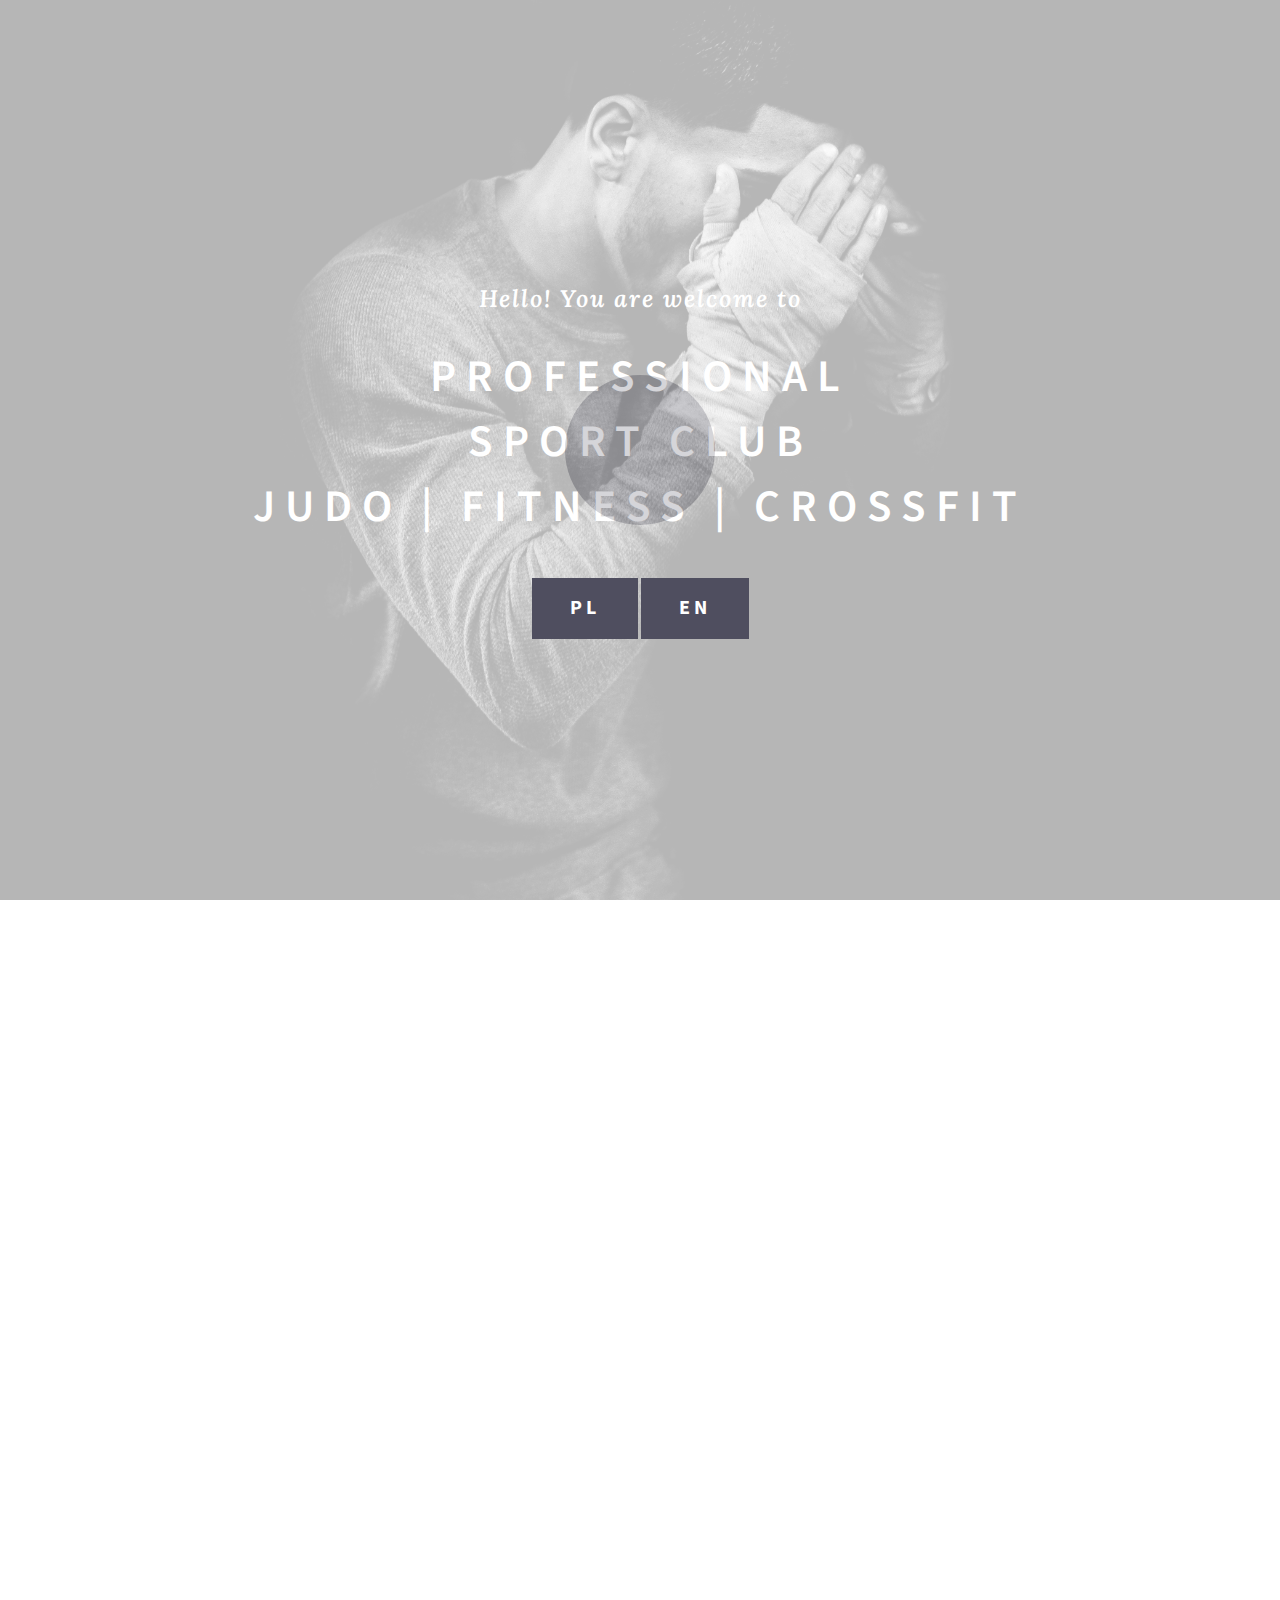
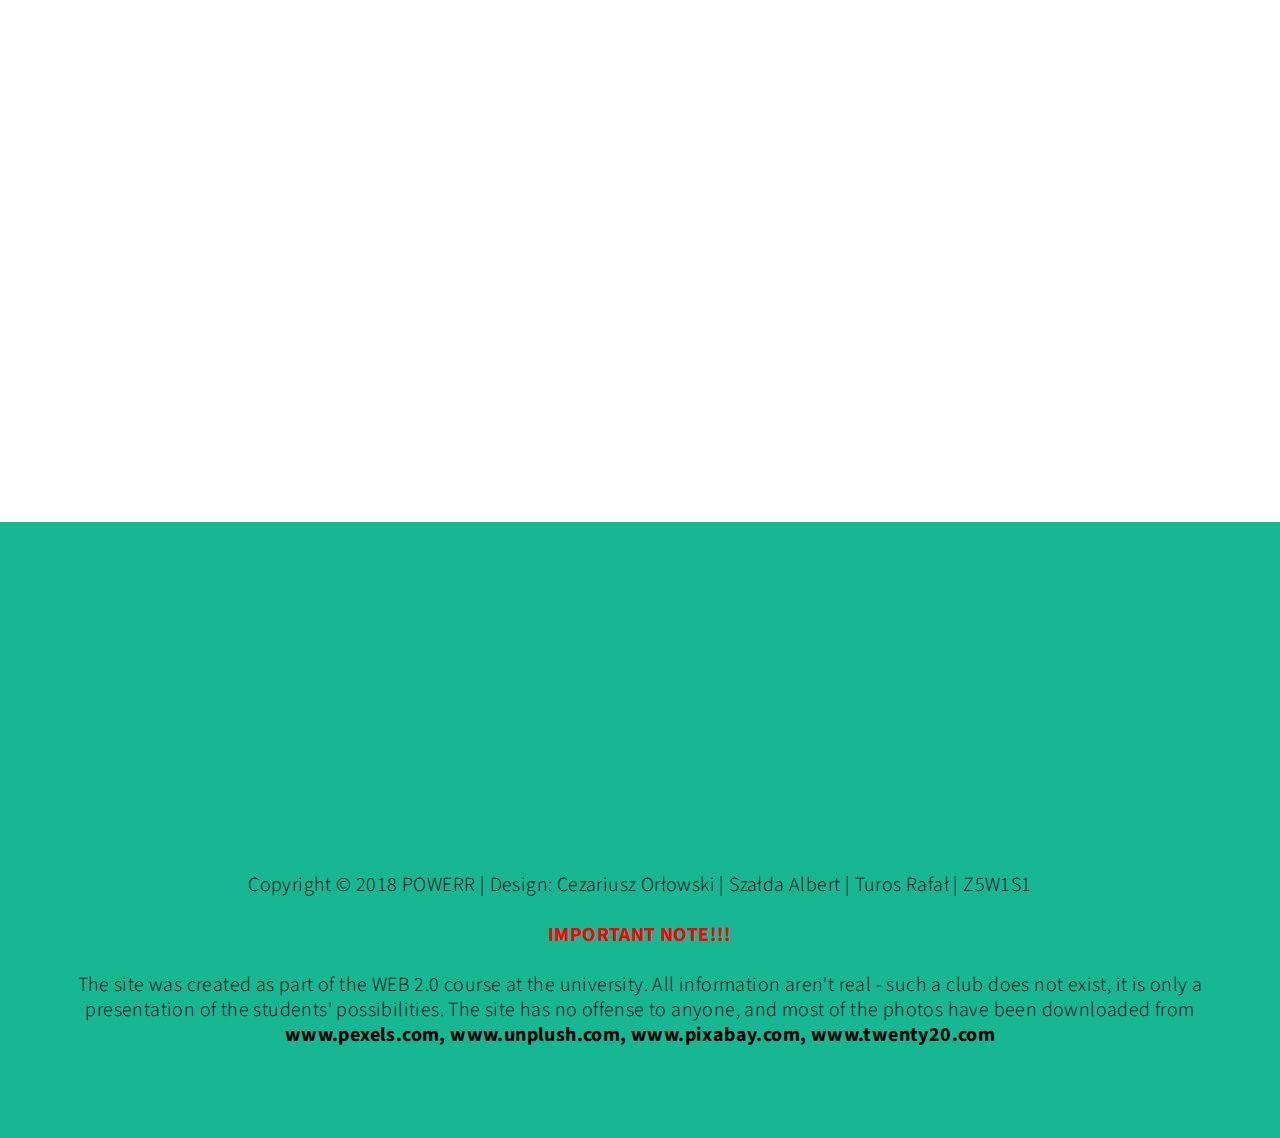
<file: cennik.html>
<!DOCTYPE html>
<html lang="en">
<head>

<title>SPORT CLUB - POWERR | GYM FITNESS | CROSSFIT</title>
<meta name="description" content="">
<meta name="author" content="">
<meta charset="UTF-8">
<meta http-equiv="X-UA-Compatible" content="IE=Edge">
<meta name="viewport" content="width=device-width, initial-scale=1, maximum-scale=1">


<link rel="stylesheet" href="css/bootstrap.min.css">
<link rel="stylesheet" href="css/animate.css">
<link rel="stylesheet" href="css/font-awesome.min.css">
<link rel="stylesheet" href="css/owl.theme.css">
<link rel="stylesheet" href="css/owl.carousel.css">


<!-- Main css -->
<link rel="stylesheet" href="css/style.css">

<!-- Google Font -->
<link href='https://fonts.googleapis.com/css?family=Source+Sans+Pro:400,300,600' rel='stylesheet' type='text/css'>
<link href='https://fonts.googleapis.com/css?family=Lora:700italic' rel='stylesheet' type='text/css'>

</head>
<body data-spy="scroll" data-target=".navbar-collapse" data-offset="50">


<!-- =========================
     PRE LOADER
============================== -->
<div  class="preloader">

	<div class="sk-spinner sk-spinner-pulse"></div>

</div>


<!-- =========================
    NAVIGATION SECTION
============================== -->
<div class="navbar navbar-default navbar-fixed-top sticky-navigation" role="navigation">
	<div class="container">

		<div class="navbar-header">
			<button class="navbar-toggle" data-toggle="collapse" data-target=".navbar-collapse">
				<span class="icon icon-bar"></span>
				<span class="icon icon-bar"></span>
				<span class="icon icon-bar"></span>
			</button>

			<p class="navbar-brand">SPORT CLUB</p>

<!-- =========================
    LOGO SVG (POCZĄTEK)
============================== -->

<div class="LOGO">
	<?xml version="1.0" encoding="utf-8"?>
<!-- Generator: Adobe Illustrator 21.1.0, SVG Export Plug-In . SVG Version: 6.00 Build 0)  -->
<svg version="1.1" xmlns="http://www.w3.org/2000/svg" xmlns:xlink="http://www.w3.org/1999/xlink" x="0px" y="0px"
viewBox="0 0 307.8 353.8" style="enable-background:new 0 0 307.8 353.8;" xml:space="preserve">
<style type="text/css">
.st0{fill:#C02036;stroke:#272526;stroke-width:5;stroke-miterlimit:10;}
.st1{fill:#272526;}
.st2{fill:#272526;stroke:#272526;stroke-miterlimit:10;}
.st3{fill:#C02036;}
.st4{fill:#EF364A;}
.st5{stroke:#000000;stroke-width:0.5;}
.st6{fill:#FFFFFF;stroke:#272526;stroke-width:8;}
</style>
<g id="Layer_1">
<g id="koles_1_">
<g id="koles">
<path class="st0" d="M238.9,257.6l-19,5.5c0,0-15.5-25.5-12.8-55c0,0-4.7-14.7-3.4-25.7c0.1-0.6,0.1-1.2,0.3-1.8l0,0.1l0,0.2
c-0.1,0.2-0.2,0.6-0.3,1c-0.1,0.4-0.3,0.8-0.4,1.2c-0.7,1.8-1.8,4.2-3.6,5.1c0,0,0.9,7.2,1.4,18v0c0.1,1.7,0.2,3.4,0.2,5.3
c0.1,3.1,0.1,6.5,0.1,9.9c0,0.3,0,0.5,0,0.8c-2.9,1.8-10,5.3-21.7,7.7c0.1,0,0.2,0.1,0.3,0.1c4.9,1.6,14.8,5.8,20.8,8.9v0
c-0.1,0.8-0.1,1.5-0.2,2.3c0,0,0.2,2.6,0.5,6.5c-0.9,0.7-1.5,1.1-1.5,1.1s-5.2-4.7-11.9-7.5c-5.8-2.5-15.1-6.3-21.7-9.2
c-0.1,0.8-0.2,1.4-0.2,1.7c-0.1,1-7.3,3.9-9.1,4.2l-0.2,0.2c0,0-1.8-0.5-3.5-1.7c-0.6,0.4-1,0.6-1.1,0.7c-0.9,0.4-6.4-3.3-7.5-4
c-4.3,2.2-8.8,4.5-11.6,6.2c-7,4.2-17.9,11-19.2,11.2c-1.3,0.2-7.2-6.7-7.2-6.7s10.6-6.5,22.6-13c-12-1.2-20.6-3-24.3-4.2
c0-1.8-0.1-3.5-0.1-5.3c0-1.9,0-3.7,0-5.5c0-3.5,0.1-6.7,0.3-9.7v0c0.5-10.8,1.4-18,1.4-18c-1.7-0.9-2.9-3.3-3.6-5.1
c-0.2-0.5-0.3-0.9-0.4-1.2c-0.1-0.4-0.2-0.8-0.3-1l0-0.2l0-0.1c0.1,0.6,0.2,1.2,0.3,1.8c1.2,11-3.4,25.7-3.4,25.7
c2.7,29.5-12.8,55-12.8,55l-19-5.5c-18.2-33,3.3-59.7,3.3-59.7c-9.5-19,2-39,2-39c-0.3-0.4-0.5-0.8-0.8-1.2c0,0,0,0,0,0
c-2.1-3.3-3.6-6.5-4.6-9.5c0,0,0,0,0,0c-6.7-19.8,7.9-33,16.6-38.8c0,0,0,0,0,0c3.4-2.3,5.8-3.4,5.8-3.4l7.2-4.4c0,0,0,0,0,0
l30.1-18.4l0.2-0.1l3.5-2.1l2.7-1.7l13,4.1l0.5,0.2l0.9,0.3l0.5,0.2l5.3,1.7l5.3-1.7l0.5-0.2l0.9-0.3l0.5-0.2l13-4.1l2.7,1.7
l3.5,2.1l0.2,0.1l37.3,22.8c0,0,40,18.7,17,53c0,0,11.5,20,2,39C235.6,197.9,257.1,224.6,238.9,257.6z"/>
<g>
<g>
<g>
<path class="st1" d="M152.8,174.8v3.5c-0.5,0-0.9,0-1.4,0c-2.1-0.1-4.4-0.3-6.7-0.6c-3.4-0.5-6.7-1.4-9-2.4
	c-1.2-0.4-2.1-0.9-2.8-1.2c-0.6-0.3-0.9-0.5-1-0.5c0.1,0,0.5,0.2,1.1,0.3c0.7,0.2,1.7,0.5,2.9,0.7c2.4,0.5,5.7,0.9,9,0.8
	c2.5,0,5-0.2,7-0.5C152.2,174.9,152.5,174.9,152.8,174.8z"/>
</g>
<g>
<path class="st1" d="M152.8,190.2v3.7c-0.7,0-1.5,0-2.3,0c-2.7,0-5.7-0.2-8.8-0.6c-4.1-0.5-8.1-1.4-11-2.3
	c-1.5-0.5-2.7-0.9-3.5-1.2c-0.7-0.3-1.2-0.5-1.3-0.5c0.1,0,0.6,0.1,1.3,0.3c0.9,0.2,2.1,0.5,3.6,0.7c3,0.5,7,0.9,11,0.8
	c3.1,0,6.1-0.2,8.6-0.5C151.4,190.4,152.1,190.3,152.8,190.2z"/>
</g>
<g>
<path class="st1" d="M152.8,205.5v3.5c-0.3,0-0.6,0-0.9,0c-2.2,0-4.7-0.2-7.1-0.6c-3.4-0.5-6.6-1.4-9-2.4
	c-1.2-0.5-2.1-0.9-2.8-1.2c-0.6-0.3-0.9-0.5-1-0.5c0.1,0,0.5,0.1,1.1,0.3c0.7,0.2,1.7,0.5,2.9,0.7c2.4,0.5,5.7,0.9,9,0.8
	c2.3,0,4.5-0.2,6.5-0.5C151.9,205.7,152.4,205.6,152.8,205.5z"/>
</g>
<g>
<path class="st1" d="M122,198.1c0,0-0.7-1.4-1.8-3.5c-1-2.1-2.3-4.8-3.3-7.7c-0.9-2.9-1.4-6-1.6-8.3c-0.1-1.2-0.1-2.1-0.1-2.8
	c0-0.7,0-1.1,0-1.1s-0.1,0.4-0.2,1.1c-0.1,0.7-0.3,1.7-0.4,2.8c-0.3,2.4-0.3,5.6,0.1,8.8c0.4,3.2,1.3,6.3,2,8.6
	c0.7,2.3,1.2,3.8,1.2,3.8s0.7,1.4,1.8,3.5c1,2.1,2.3,4.8,3.2,7.8c0.9,2.9,1.3,6,1.1,8.3c0,1.2-0.2,2.1-0.4,2.8
	c-0.2,0.7-0.3,1-0.3,1s0.2-0.4,0.4-1c0.2-0.6,0.6-1.6,0.8-2.7c0.6-2.3,0.7-5.6,0.4-8.8c-0.4-3.2-1.2-6.4-1.9-8.7
	C122.5,199.6,122,198.1,122,198.1z"/>
</g>
<path class="st2" d="M104.7,206.2c0.5-10.8,1.4-18,1.4-18c-1.7-1-2.9-3.3-3.6-5.1l0,0.9l-0.4-2l-0.3-1.2l0-0.2l0-0.1
c-6.2-10-4.7-30.2-4.7-30.2c0.7,10.2,11.7,17.8,11.7,17.8C115.3,183.7,108.2,199.9,104.7,206.2z"/>
<path class="st2" d="M98.6,208.1c2.7,29.5-12.8,55-12.8,55c-2.7-13.2,0.2-26.5,3.4-29.2c10.4-9.7,3.6-30.5,3.6-30.5
c-13.8,0.9-17.2-11.2-17.2-11.2c18.9,10,24.7-1.4,26.4-9.9C103.2,193.4,98.6,208.1,98.6,208.1z"/>
<g>
<path class="st1" d="M92.7,150c0,0,0.1-0.3,0.4-0.7c0.2-0.4,0.6-1.1,0.9-1.9c0.6-1.6,1.2-3.8,1.4-6c0.2-2.2-0.1-4.4-0.5-5.9
	c-0.2-0.8-0.4-1.4-0.5-1.8c-0.2-0.4-0.2-0.7-0.2-0.7s0,0.3,0.1,0.7c0,0.5,0.1,1.1,0,1.9c0,1.5-0.3,3.5-1,5.4
	c-0.6,1.9-1.6,3.5-2.5,4.7c-0.4,0.6-0.8,1-1.1,1.3c-0.3,0.3-0.4,0.5-0.4,0.5s-0.1,0.2-0.3,0.5c-0.2,0.3-0.5,0.8-0.9,1.4
	c-0.8,1.1-2.1,2.6-3.7,3.7c-1.6,1.2-3.4,2.1-4.9,2.5c-0.7,0.3-1.4,0.4-1.8,0.5c-0.4,0.1-0.7,0.2-0.7,0.2s0.3,0,0.7,0
	c0.5,0,1.1,0,1.9,0c1.6-0.1,3.7-0.5,5.8-1.3c2-0.8,4-2,5.3-3.1c0.7-0.5,1.2-1,1.6-1.4C92.5,150.2,92.7,150,92.7,150z"/>
</g>
</g>
</g>
<g>
<g>
<path class="st2" d="M160.3,150c-2.5-2.3-3.8-5.7-3.6-9.1l1.4-18.8c0.1-1.9,0.9-3.7,2.3-5l12.9-13.4c3.9-4.1,9.4-6.4,15.1-6.3
l3.4,0c0,0-11-2.2-19.7-1.2c0,0,6-3.8,7.3-13.8c0,0-0.1,0.2-0.2,0.5c-10.6,22-42.1,22-52.7,0c-0.2-0.3-0.2-0.5-0.2-0.5
c1.3,10,7.3,13.8,7.3,13.8c-8.7-1-19.7,1.2-19.7,1.2l3.4,0c5.7-0.1,11.2,2.2,15.1,6.3l12.9,13.4c1.3,1.4,2.1,3.2,2.3,5
l1.4,18.8c0.3,3.4-1.1,6.8-3.6,9.1c-11.5,10.4-33.9,9.8-33.9,9.8c15.7,5.9,34.4-3.1,41.4-7.1c7.1,4,25.7,13,41.4,7.1
C194.3,159.8,171.8,160.4,160.3,150z"/>
<path class="st2" d="M154.3,178.3c-0.2-1.2-0.3-2.3-0.5-3.3c-0.3-2-0.7-3.7-1-5.1c-0.3,1.5-0.6,3.2-1,5.1
c-0.2,1-0.3,2.2-0.5,3.3c-0.4,3.5-0.8,7.6-0.8,12.2c0,1.1,0,2.2,0,3.3c0.1,3.7,0.3,7.7,0.9,11.9c0.1,1.1,0.3,2.2,0.5,3.3
c0.3,1.7,0.6,3.4,0.9,5.1c0.4-1.7,0.7-3.4,0.9-5.1c0.2-1.1,0.3-2.2,0.5-3.3c0.5-4.2,0.8-8.2,0.9-11.9c0-1.1,0-2.3,0-3.3
C155.1,185.9,154.7,181.8,154.3,178.3z"/>
<g>
<path class="st1" d="M152.8,174.8v3.5c0.5,0,1,0,1.5,0c2.1-0.1,4.4-0.3,6.7-0.6c3.4-0.5,6.7-1.4,9-2.4
	c1.2-0.4,2.1-0.9,2.8-1.2c0.6-0.3,0.9-0.5,1-0.5c-0.1,0-0.5,0.2-1.1,0.3c-0.7,0.2-1.7,0.5-2.9,0.7c-2.4,0.5-5.7,0.9-9,0.8
	c-2.5,0-5-0.2-7-0.5C153.5,174.9,153.2,174.9,152.8,174.8z"/>
</g>
<g>
<path class="st1" d="M152.8,190.2v3.7c0.7,0,1.5,0,2.3,0c2.7,0,5.7-0.2,8.8-0.6c4.1-0.5,8.1-1.4,11-2.3
	c1.5-0.5,2.7-0.9,3.5-1.2c0.7-0.3,1.2-0.5,1.3-0.5c-0.1,0-0.6,0.1-1.3,0.3c-0.9,0.2-2.1,0.5-3.6,0.7c-3,0.5-7,0.9-11,0.8
	c-3.1,0-6.1-0.2-8.6-0.5C154.3,190.4,153.6,190.3,152.8,190.2z"/>
</g>
<g>
<path class="st1" d="M152.8,205.5v3.5c0.3,0,0.6,0,0.9,0c2.2,0,4.7-0.2,7.1-0.6c3.3-0.5,6.6-1.4,9-2.4
	c1.2-0.5,2.1-0.9,2.8-1.2c0.6-0.3,0.9-0.5,1-0.5c-0.1,0-0.5,0.1-1.1,0.3c-0.7,0.2-1.7,0.5-2.9,0.7c-2.4,0.5-5.7,0.9-9,0.8
	c-2.3,0-4.5-0.2-6.5-0.5C153.8,205.7,153.3,205.6,152.8,205.5z"/>
</g>
<g>
<path class="st1" d="M187.7,199.8c0,0,0.5-1.5,1.2-3.8c0.7-2.3,1.5-5.4,2-8.6c0.4-3.2,0.4-6.4,0.1-8.8
	c-0.1-1.2-0.3-2.2-0.4-2.8c-0.1-0.7-0.2-1.1-0.2-1.1s0,0.4,0,1.1c0,0.7,0,1.7-0.1,2.8c-0.1,2.3-0.6,5.4-1.6,8.3
	c-0.9,2.9-2.2,5.7-3.3,7.7c-1.1,2.1-1.8,3.5-1.8,3.5s-0.5,1.5-1.2,3.8c-0.7,2.3-1.5,5.4-1.9,8.7c-0.4,3.2-0.2,6.5,0.4,8.8
	c0.3,1.2,0.6,2.1,0.8,2.7c0.3,0.6,0.4,1,0.4,1s-0.1-0.4-0.3-1c-0.1-0.7-0.3-1.6-0.4-2.8c-0.2-2.3,0.2-5.4,1.1-8.3
	c0.9-2.9,2.1-5.7,3.2-7.8C187,201.2,187.7,199.8,187.7,199.8z"/>
</g>
<path class="st2" d="M201,206.2c-0.5-10.8-1.4-18-1.4-18c1.7-1,2.9-3.3,3.6-5.1l0,0.9l0.4-2l0.3-1.2l0-0.2l0-0.1
c6.2-10,4.7-30.2,4.7-30.2c-0.7,10.2-11.7,17.8-11.7,17.8C190.4,183.7,197.5,199.9,201,206.2z"/>
<path class="st2" d="M207.1,208.1c-2.7,29.5,12.8,55,12.8,55c2.7-13.2-0.2-26.5-3.4-29.2c-10.4-9.7-3.6-30.5-3.6-30.5
c13.8,0.9,17.2-11.2,17.2-11.2c-18.9,10-24.7-1.4-26.4-9.9C202.4,193.4,207.1,208.1,207.1,208.1z"/>
<g>
<path class="st1" d="M216.5,147.4c0,0-0.2-0.2-0.4-0.5c-0.3-0.3-0.7-0.7-1.1-1.3c-0.9-1.1-1.8-2.8-2.5-4.7
	c-0.6-1.9-1-3.9-1-5.4c0-0.8,0-1.4,0-1.9c0-0.5,0.1-0.7,0.1-0.7s-0.1,0.2-0.2,0.7c-0.2,0.4-0.4,1.1-0.5,1.8
	c-0.4,1.5-0.6,3.7-0.5,5.9c0.2,2.2,0.7,4.4,1.4,6c0.3,0.8,0.6,1.5,0.9,1.9c0.2,0.4,0.4,0.7,0.4,0.7s0.2,0.2,0.6,0.6
	c0.4,0.4,0.9,0.9,1.6,1.4c1.3,1.1,3.3,2.3,5.3,3.1c2.1,0.8,4.2,1.2,5.8,1.3c0.8,0.1,1.4,0,1.9,0c0.5,0,0.7,0,0.7,0
	s-0.3-0.1-0.7-0.2c-0.4-0.1-1.1-0.3-1.8-0.5c-1.5-0.5-3.3-1.4-4.9-2.5c-1.6-1.2-2.9-2.6-3.7-3.7c-0.4-0.6-0.7-1.1-0.9-1.4
	C216.6,147.6,216.5,147.4,216.5,147.4z"/>
</g>
</g>
</g>
<g id="glowa">
<g>
<path class="st3" d="M143.8,103.3c-0.1,0-0.2,0-0.3,0c-6-0.8-10.6-9.5-11.4-11.2c0,0,0-0.1-0.1-0.1l-8.9-21
c-5.3-2.1-7.9-12.2-8.3-17.2c-0.2-2.4,0.3-4.3,1.5-5.7c0.8-0.9,2-1.5,3.3-1.7l1.7-12.5c0.2-1.1,1.1-2,2.2-2.1l26.8-2.8
c0.1,0,0.2,0,0.3,0c0.7,0,1.4,0.3,1.9,0.8l0.4,0.4l0.4-0.4c0.5-0.5,1.2-0.8,1.9-0.8c0.1,0,0.2,0,0.3,0l26.8,2.8
c1.1,0.1,2.1,1,2.2,2.1l1.7,12.5c1.3,0.2,2.4,0.8,3.3,1.7c1.2,1.3,1.8,3.2,1.5,5.7c-0.4,5-3,15.1-8.3,17.2l-8.9,21
c0,0,0,0.1-0.1,0.1c-0.9,1.7-5.4,10.4-11.4,11.2c-0.1,0-0.2,0-0.3,0H143.8z"/>
<path class="st1" d="M155.1,31.3l26.8,2.8l0.1,0.8l1.9,13.9c0,0,0.4-0.1,1-0.1c1.4,0,3.9,0.6,3.5,4.8c-0.5,5.8-3.5,15-7.7,15.3
l-5.1,12.2l-4.2,10c0,0-4.5,9.2-9.5,9.8h-9.1h-9.1c-5-0.7-9.5-9.8-9.5-9.8l-4.2-10l-5.1-12.2c-4.2-0.3-7.2-9.5-7.7-15.3
c-0.4-4.2,2.1-4.8,3.5-4.8c0.6,0,1,0.1,1,0.1l1.9-13.9l0.1-0.8l26.8-2.8l2.3,2.5L155.1,31.3 M150.6,26.3c-0.2,0-0.3,0-0.5,0
l-26.8,2.8c-2.3,0.2-4.1,2-4.4,4.3l-0.1,0.8l-1.4,10.1c-1.1,0.4-2.1,1.1-2.8,2c-1.2,1.3-2.5,3.7-2.2,7.6
c0.4,4.5,2.7,15.4,8.9,18.9l4.3,10.1l4.2,10c0,0.1,0.1,0.2,0.1,0.3c1.3,2.7,6.2,11.6,13.3,12.6c0.2,0,0.4,0,0.7,0h9.1h9.1
c0.2,0,0.4,0,0.7,0c7.1-1,12-9.9,13.3-12.6c0-0.1,0.1-0.2,0.1-0.3l4.2-10l4.3-10.1c6.2-3.4,8.5-14.3,8.9-18.9
c0.3-3.9-1-6.3-2.2-7.6c-0.8-0.9-1.8-1.5-2.8-2L187,34.2l-0.1-0.8c-0.3-2.3-2.1-4.1-4.4-4.3l-26.8-2.8c-0.2,0-0.4,0-0.5,0
c-0.8,0-1.6,0.2-2.3,0.5C152.2,26.4,151.4,26.3,150.6,26.3L150.6,26.3z"/>
</g>
<g>
<path class="st1" d="M156.2,50.1c-1.1,0-2.2,0-3.4-0.1c-1.2,0.1-2.3,0.1-3.4,0.1c-12.8,0-19-5.8-21.9-10.1l-3.7,6.1
c-0.5,0.8-1.3,1.2-2.1,1.2c-0.2,0-0.3,0-0.5-0.1c-1-0.2-1.8-1.1-2-2.1c-1.7-13.7,0.7-24.5,7.2-31.8c8-9.2,19.9-10.7,26.3-10.7
c6.4,0.1,18.3,1.5,26.4,10.7c6.5,7.4,8.9,18.1,7.2,31.8c-0.1,1.1-0.9,1.9-2,2.1c-0.2,0-0.3,0.1-0.5,0.1c-0.9,0-1.7-0.5-2.1-1.2
l-3.7-6.1C175.2,44.2,169,50.1,156.2,50.1z"/>
<path class="st1" d="M152.8,5c9,0.1,35.5,3.4,31.1,39.8l-6-10c0,0-3.5,12.8-21.7,12.8c-1.1,0-2.2,0-3.4-0.1
c-1.2,0.1-2.3,0.1-3.4,0.1c-18.1,0-21.7-12.8-21.7-12.8l-6,10C117.3,8.4,143.8,5.1,152.8,5 M152.8,0C152.8,0,152.8,0,152.8,0
c-6.8,0.1-19.5,1.7-28.2,11.6c-7,7.9-9.6,19.3-7.8,33.8c0.3,2.1,1.8,3.8,3.9,4.3c0.3,0.1,0.7,0.1,1,0.1c1.7,0,3.4-0.9,4.3-2.4
l1.8-3c3.9,4.1,10.5,8.2,21.6,8.2c1.1,0,2.2,0,3.4-0.1c1.2,0.1,2.3,0.1,3.4,0.1c11.1,0,17.7-4.1,21.6-8.2l1.8,3
c0.9,1.5,2.6,2.4,4.3,2.4c0.3,0,0.7,0,1-0.1c2.1-0.4,3.7-2.2,3.9-4.3c1.8-14.5-0.9-25.9-7.8-33.8C172.4,1.7,159.7,0.1,152.8,0
C152.9,0,152.9,0,152.8,0L152.8,0z"/>
</g>
<polygon class="st1" points="147.1,77.3 147.1,69.3 131,66.5 138.5,72.9 146.1,70.4 				"/>
<polygon class="st1" points="147.1,78 147.1,83.2 149.3,86.9 145.4,84.5 				"/>
<polygon class="st1" points="158.6,77.3 158.6,69.3 174.7,66.5 167.2,72.9 159.6,70.4 				"/>
<polygon class="st1" points="158.6,78 158.6,83.2 156.4,86.9 160.3,84.5 				"/>
<polygon class="st2" points="152.8,92.9 152.8,94.6 143.4,92.9 				"/>
<polygon class="st2" points="152.8,92.9 152.8,94.6 162.3,92.9 				"/>
</g>
<path class="st4" d="M183.4,157.7c-5.7-0.2-11.4-1.1-16.6-3.5c-5.2-2.4-9.7-6.5-11.8-11.8c-3.1-7.6-0.8-16.5,3.8-23.3
c4.6-6.8,11.3-11.8,17.8-16.8c-3.8,6.5-7.5,13.3-8.7,20.8c-1.3,7.5,0.2,15.7,5.5,21.1c5.9,6,14.9,7.3,23.3,8.3
C194.3,157,188.4,157.9,183.4,157.7z"/>
<path class="st4" d="M239.3,138.7c-0.1-4.1-1.3-8.1-3.9-11.3c-1.5-2-3.9-3.7-6.3-3.1c6.7,9.2,7.7,22.2,2.6,32.3
C236.6,152.1,239.5,145.4,239.3,138.7z"/>
<path class="st4" d="M227.4,185.5c-0.9,5.8-7.2,10.1-12.9,8.9c-5.7-1.2-9.6-7.8-8-13.4c2,3.5,5.5,6.1,9.4,6.9
C219.9,188.8,224.1,187.9,227.4,185.5z"/>
<path class="st4" d="M219.6,235.1c-2.2-4.6-5.4-8.8-6.7-13.7c-1.3-4.9,0-11.1,4.6-13.2c-1.1,7.2,4.3,13.5,7.1,20.1
c3.6,8.6,2.8,19-2.2,26.9C223.6,248.4,222.6,241.3,219.6,235.1z"/>
<path class="st4" d="M153.1,178.1c6.2,0.4,12.4,0,18.5-1.4c-4.4,5.2-12.3,7-18.5,4.3C153.1,180.1,153.1,179.1,153.1,178.1z"/>
<path class="st4" d="M156.8,193.7c6.2-0.4,12.3-0.8,18.5-1.3c-5.3,3.4-11.5,5.3-17.7,5.4c-0.9,0-1.8,0-2.6-0.4
c-0.8-0.4-1.4-1.4-1.1-2.2C154.2,194,155.6,193.8,156.8,193.7z"/>
<path class="st4" d="M152.4,208.6c5.4-0.1,10.8-0.2,16.1-0.3c-4,1.9-8.5,2.9-13,2.8c-0.8,0-1.6-0.1-2.3-0.5
C152.5,210.2,152.1,209.4,152.4,208.6z"/>
<path class="st4" d="M112.5,94.9c-7.8,5.5-15.7,11.1-22.4,17.9c-6.7,6.8-12.4,15-14.8,24.3c-2.4,9.3-1.3,19.7,4.3,27.5
c-5.1,4.3-8.6,10.7-9.3,17.3c-0.7,6.6,1.1,13.4,5.1,18.7c-9.1,16.6-12.3,35.7-7.7,54c-9.3-17.4-8.1-40,3.2-56.3
c-5.7-12-4.7-27.2,2.1-38.7c-7.5-6.9-8.8-19.3-5.7-29c3.1-9.7,10.4-17.6,18.9-23.3C94.7,101.6,103,98.5,112.5,94.9z"/>
</g>
</g>
<g id="pas_1_">
<g>
<path class="st5" d="M142.2,220.6c0,0-0.3,1.1,0,1.6c0.4,0.5,5.6,0.4,5.6,0.4l-2.5-2.2L142.2,220.6z"/>
<path class="st5" d="M203.3,221.5c-0.3,0.2-0.7,0.5-1.2,0.8c-3,1.8-10.3,5.3-22.4,7.7c-4.1,0.8-8.8,1.5-14.1,1.8
c-0.3,0-0.5,0-0.8,0.1c-1.1,0.1-2.1,0.1-3.2,0.2c-0.7,0-1.5,0.1-2.2,0.1c-1.1,0-2.2,0.1-3.4,0.1c-0.5,0-1,0-1.5,0
c-1.7,0-3.3,0-4.9,0c-1.4,0-2.8-0.1-4.2-0.1c-0.9,0-1.8-0.1-2.7-0.1c-5.6-0.2-10.7-0.6-15.4-1c-12.3-1.2-21.3-3-25-4.2
c-1-0.3-1.7-0.6-1.9-0.9c-1.6-1.7-1.6-8.4,0.7-10.2c0,0,0.4,0.1,1.2,0.3c2.8,0.7,10.4,2.5,20.2,4c0.2,0,0.4,0.1,0.6,0.1h0
c5.8,0.9,12.4,1.8,19.2,2.2c0.9,0.1,1.7,0.1,2.6,0.2c0.5,0,0.9,0,1.4,0.1c0.5,0,1,0.1,1.6,0.1c1.7,0.1,3.3,0.1,5,0.1
c0.4,0,0.7,0,1.1,0c0.4,0,0.8,0,1.1,0c0.5,0,1,0,1.4,0c0.8,0,1.6,0,2.4-0.1c1.2-0.1,2.4-0.1,3.5-0.3c1.2-0.1,2.4-0.2,3.6-0.4
c5.3-0.7,10.3-1.7,14.9-2.9c0.1,0,0.2,0,0.3-0.1c0.3-0.1,0.5-0.1,0.8-0.2c0.7-0.2,1.4-0.4,2.1-0.6c8.9-2.5,15.5-5.4,18.1-6.7
c0.6-0.3,1-0.5,1.1-0.6C204,210.4,206,219.5,203.3,221.5z"/>
<path class="st5" d="M162.6,227l-0.2,0.9l-0.5,2.6l0,0l-0.3,1.5l-0.4,1.8l-5.3,4.2l-0.2,0.2c0,0-1.9-0.5-3.7-1.7
c-1.1-0.7-2.2-1.7-2.7-3c-0.2-0.5-0.1-0.9,0.3-1.4c1-1.3,3.8-2.5,6.6-3.4c0.4-0.1,0.9-0.3,1.3-0.4c1.6-0.5,3-0.8,4-1.1
C162.2,227.1,162.6,227,162.6,227z"/>
<path class="st5" d="M164.1,229.1c0,0-0.9,0.5-2.2,1.4c0,0,0,0-0.1,0c-0.7,0.5-1.6,1-2.5,1.5c-1.1,0.7-2.3,1.4-3.5,2.1
c-1.5,0.9-2.9,1.8-3.9,2.3c-0.6,0.4-1,0.6-1.2,0.7c-0.9,0.4-6.6-3.3-7.7-4c-0.1-0.1-0.2-0.1-0.2-0.1l-0.2-1.1l-0.3-1.8l7.7-5.6
l2.6-1.9l1.1-0.8l1.1,0.8l1.4,1l1.4,1l3.7,2.7l0.9,0.7L164.1,229.1z"/>
<path class="st5" d="M159.2,220.7c0,0.5-0.2,1.1-0.5,1.7c-0.3,0.7-0.7,1.4-1,2.1c-0.6,1.1-1.3,2-1.5,2.2v0c0,0,0,0,0,0
s-0.3,0.1-0.9,0.4c-1.7,0.8-5.6,2.7-9.9,4.8c-0.7,0.4-1.5,0.7-2.3,1.1c-4.5,2.2-9,4.5-11.9,6.2c-7.2,4.2-18.5,11-19.8,11.2
c-1.4,0.2-7.4-6.7-7.4-6.7s10.9-6.5,23.3-13c5.6-3,11.6-5.9,16.9-8.3h0c0.2-0.1,0.4-0.2,0.5-0.2c0.2-0.1,0.5-0.2,0.7-0.3
c0.4-0.2,0.8-0.3,1.2-0.5c0.9-0.4,1.8-0.8,2.7-1.1c1.4-0.5,2.6-1,3.6-1.3c0.8-0.2,1.5-0.4,2.1-0.5c0.5-0.1,1-0.1,1.5-0.1
c0.1,0,0.1,0,0.2,0C158.7,218.6,159.3,219.5,159.2,220.7z"/>
<path class="st5" d="M156.6,216.5c0,0-1.2-0.4-3.2,1.9c-2,2.3,3.4,1.8,3.4,1.8L156.6,216.5z"/>
<path class="st5" d="M201.7,247.7c-0.9,0.7-1.6,1.1-1.6,1.1s-5.3-4.7-12.2-7.5c-6-2.5-15.6-6.3-22.4-9.2
c-0.3-0.1-0.5-0.2-0.8-0.3c-0.8-0.3-1.5-0.7-2.2-1c-0.2-0.1-0.4-0.2-0.7-0.3c0,0,0,0,0,0c-1.3-0.6-2.8-1.4-4.4-2.2
c-0.4-0.2-0.8-0.4-1.2-0.6c-0.3-0.1-0.6-0.3-0.9-0.4c-1.8-0.9-3.6-1.8-5.2-2.7c-1.3-0.7-2.5-1.3-3.6-1.9
c-0.1-0.1-0.3-0.1-0.4-0.2c-0.2-0.1-0.5-0.3-0.7-0.4c-1.4-0.7-2.4-1.3-2.8-1.5c-0.2-0.1-0.2-0.1-0.2-0.1l8.8-3.7
c0,0,0.9,0.5,2.5,1.3c0.4,0.2,0.9,0.4,1.4,0.7c0.5,0.2,0.9,0.5,1.4,0.7c0.1,0,0.2,0.1,0.3,0.1c0.8,0.4,1.6,0.8,2.4,1.2
c1,0.5,2,1,3.1,1.5c1.3,0.6,2.6,1.3,4,1.9c5.2,2.4,10.4,4.8,13.5,5.8c0.1,0,0.2,0.1,0.3,0.1c5.1,1.6,15.3,5.8,21.4,8.9v0
c2.8,1.4,4.7,2.6,5,3.3C206.9,243.6,203.7,246.2,201.7,247.7z"/>
<path class="st5" d="M166.2,224.1c0,2.2-0.4,5.5-0.6,7.6c0,0.1,0,0.3-0.1,0.4c-0.1,0.8-0.2,1.4-0.2,1.7c-0.1,1-7.5,3.9-9.4,4.2
c-0.3,0-0.5,0-0.4-0.2c0.1-0.3,0.3-1.7,0.4-3.7c0-0.6,0.1-1.3,0.1-2c0.1-1.1,0.1-2.2,0.2-3.4c0-0.4,0-0.7,0-1.1
c0-0.3,0-0.6,0-0.9v0c0-1.1,0.1-2.1,0.1-3.1c0-0.4,0-0.7,0-1c0-0.9,0.1-1.7,0.1-2.4c0-0.3,0-0.5,0-0.8c0-0.3,0-0.6,0-0.8
c0-1.2,0.1-1.9,0.1-1.9c0,0,0,0,0,0c1.2-0.4,8.2,4.2,9.3,5.2c0,0,0,0,0,0C166.2,222.2,166.2,223,166.2,224.1z"/>
</g>
</g>
</g>
<g id="text_1_">
<g>
<g>
<path class="st6" d="M42.7,257.9c2.7,12,5.5,24,8.2,36c0.8,3.6,0.1,6.9-2,9.9c-2.1,3-5.1,5-9.1,6c-2.8,0.7-4.1,1.1-6.9,1.8
c1.5,5.5,2.3,8.3,3.8,13.9c-6.7,1.8-10.1,2.8-16.8,4.9c-5.1-16.3-10.3-32.6-15.4-48.9c-1.1-3.5-0.6-6.9,1.5-10.1
c2.1-3.2,5.4-5.5,9.8-6.7C26.6,261.8,31.9,260.4,42.7,257.9z M24,279.2c1.9,6.8,2.8,10.2,4.7,17c1.4-0.4,2.2-0.6,3.6-1
c-1.8-6.8-2.7-10.2-4.5-17C26.3,278.6,25.5,278.8,24,279.2z"/>
<path class="st6" d="M73.8,251.8c4.5-0.8,8.5-0.1,11.7,1.8c3.2,2,5.1,4.8,5.6,8.5c1.7,12.7,3.5,25.4,5.2,38.1
c0.5,3.7-0.4,6.9-2.6,9.7c-2.2,2.7-5.3,4.4-9.3,5.1c-4.1,0.7-6.1,1-10.2,1.8c-3.9,0.7-7.4,0.2-10.5-1.6c-3.1-1.8-5.1-4.5-5.9-8.1
c-2.8-12.5-5.5-25-8.3-37.6c-0.8-3.6,0-6.9,2.4-9.9c2.4-3,5.9-4.9,10.3-5.8C66.8,253,69.1,252.6,73.8,251.8z M68.9,268.9
c1.9,10.5,3.8,21.1,5.7,31.6c1.4-0.3,2.1-0.4,3.6-0.6c-1.8-10.5-3.7-21.1-5.5-31.6C71.2,268.5,70.5,268.7,68.9,268.9z"/>
<path class="st6" d="M160,244.5c0.1,21.4,0.1,42.7,0.2,64.1c-9.7,0-14.5,0.2-24.1,0.7c-3.3,0.2-6.2-0.5-8.8-2
c-2.6-1.6-4.4-3.7-5.4-6.6c-3,0.2-4.5,0.4-7.4,0.7c-4.1,0.4-7.6-0.4-10.5-2.5c-2.9-2.1-4.7-4.9-5.1-8.7
c-1.8-13.8-3.5-27.6-5.3-41.3c7.8-1,11.7-1.4,19.6-2.2c1.2,12.8,2.3,25.5,3.5,38.3c1.5-0.1,2.2-0.2,3.7-0.3
c-1.1-12.8-2.1-25.5-3.2-38.3c7.8-0.7,11.7-0.9,19.5-1.3c0.8,16,1.5,32.1,2.3,48.1c1.4-0.1,2.2-0.1,3.6-0.2
c-0.6-16-1.3-32.1-1.9-48.1C148.2,244.7,152.1,244.6,160,244.5z"/>
<path class="st6" d="M183.1,261c-0.1,1.2-0.1,1.9-0.1,3.1c9.1,0.4,13.6,0.7,22.6,1.4c-0.5,6.4-0.8,9.7-1.4,16.1
c-8.8-0.7-13.1-1-21.9-1.4c-0.2,5.2-0.3,7.7-0.5,12.9c1.4,0.1,2.2,0.1,3.6,0.2c0.2-3.9,0.3-5.9,0.5-9.8
c7.2,0.3,10.9,0.6,18.1,1.2c-0.4,5.1-0.6,7.7-1.1,12.8c-0.3,3.7-1.9,6.7-4.7,8.9c-2.8,2.2-6.2,3.2-10.2,2.9
c-4.1-0.2-6.2-0.3-10.3-0.5c-4-0.1-7.2-1.4-9.8-3.9c-2.6-2.5-3.9-5.5-3.9-9.2c0.1-12.8,0.1-25.6,0.2-38.5c0-3.7,1.5-6.7,4.5-9.1
c3-2.4,6.8-3.5,11.3-3.4c11,0.4,16.5,0.7,27.4,1.6c-0.5,6.4-0.8,9.6-1.4,16C196.7,261.7,192.2,261.4,183.1,261z"/>
<path class="st6" d="M262.7,322.8c-1.4,6.3-2.1,9.4-3.5,15.7c-9.1-2-13.7-2.9-22.9-4.4c-3.8-0.6-6.8-2.3-8.9-5
c-2.1-2.7-3-5.9-2.5-9.7c1-7.5,1.5-11.2,2.6-18.7c-0.1-1.3-1-3.7-2.7-7.3c-1,7.6-1.5,11.5-2.5,19.1c-6.9-0.9-10.3-1.3-17.2-1.9
c2-21.3,3.9-42.5,5.9-63.8c10.9,1,16.4,1.7,27.3,3.2c4.6,0.7,8.1,2.4,10.6,5.3c2.5,2.8,3.4,6.1,2.7,9.8c-1,5.7-1.5,8.6-2.5,14.3
c-0.7,4.2-3.2,7.3-7.3,9.1c2.7,6.6,3.7,11.4,3.2,14.5c-1.1,6.3-1.7,9.5-2.8,15.8C250.6,320.3,254.6,321.1,262.7,322.8z
M227.6,272.8c1.5,0.2,2.3,0.3,3.8,0.5c0.4-3.2,0.7-4.8,1.1-7.9c-1.5-0.2-2.3-0.3-3.8-0.5C228.2,268.1,228,269.7,227.6,272.8z"/>
<path class="st6" d="M302.7,333.5c-1.9,6.1-2.9,9.2-4.8,15.3c-8.9-2.8-13.4-4.1-22.5-6.4c-3.8-1-6.6-2.9-8.5-5.8
c-1.9-2.9-2.5-6.2-1.6-9.8c1.7-7.4,2.5-11,4.2-18.4c0-1.3-0.7-3.8-2-7.5c-1.7,7.5-2.5,11.3-4.1,18.8c-6.8-1.5-10.2-2.2-17-3.4
c3.8-21,7.6-42,11.5-63.1c10.8,2,16.2,3.1,27,5.6c4.5,1.1,7.9,3.2,10.1,6.2c2.2,3.1,2.9,6.4,1.9,10c-1.5,5.6-2.2,8.4-3.7,14
c-1.1,4.2-3.8,7-8.1,8.4c2.1,6.8,2.7,11.7,1.9,14.7c-1.7,6.2-2.5,9.3-4.1,15.5C290.8,329.9,294.8,331,302.7,333.5z M271.9,280.6
c1.5,0.3,2.2,0.5,3.7,0.8c0.7-3.1,1.1-4.7,1.8-7.8c-1.5-0.3-2.3-0.5-3.8-0.8C273,275.9,272.6,277.4,271.9,280.6z"/>
</g>
</g>
</g>
</svg>

</div>
<!-- =========================
    LOGO SVG (KONIEC)
============================== -->
		</div>
		<div class="collapse navbar-collapse">
			<ul class="nav navbar-nav navbar-right main-navigation">
				<li><a href="webstronapl.html" class="smoothScroll">O NAS</a></li>
				<li><a href="zajecia.html" class="smoothScroll">ZAJĘCIA</a></li>
				<li><a href="zespol.html" class="smoothScroll">ZESPÓŁ</a></li>
				<li><a href="cennik.html" class="smoothScroll">CENNIK</a></li>
				<li><a href="webkontakt.html" class="smoothScroll">KONTAKT</a></li>
			</ul>
		</div>

	</div>
</div>


<!-- =========================
    HOME SECTION
============================== -->
<section id="home" class="parallax-section">
	<div class="container">
		<div class="row">

<!-- NAPIS KTÓRY SIĘ WYŚWIETLA NA EKRANIE (POCZĄTEK)-->
			<div class="col-md-offset-1 col-md-10 col-sm-12">
				<h3 class="wow bounceIn" data-wow-delay="0.9s">Hello! You are welcome to</h3>
				<h1 class="wow fadeInUp" data-wow-delay="1.6s">Professional<br>Sport Club<br> JUDO | FITNESS | CROSSFIT</h1>
				<a href="webstronapl.html" class="wow fadeInUp smoothScroll btn btn-default" data-wow-delay="2s"><strong>PL</strong></a>
				<a href="webstronaen.html" class="wow fadeInUp smoothScroll btn btn-default" data-wow-delay="2s"><strong>EN</strong></a>
			</div>
<!-- NAPIS KTÓRY SIĘ WYŚWIETLA NA EKRANIE (KONIEC)-->


		</div>
	</div>
</section>


<!-- =========================
    OVERVIEW SECTION
============================== -->




<!-- =========================
    TRAINER SECTION
============================== -->



<!-- =========================
    NEWSLETTER SECTION
============================== -->



<!-- =========================
    BLOG SECTION
============================== -->



<!-- =========================
    PRICE SECTION
============================== -->
<section id="price" class="parallax-section">
	<div class="container">
		<div class="row">

			<div class="wow fadeInUp col-md-12 col-sm-12" data-wow-delay="0.9s">
				<h2>CENNIK</h2>

			</div>

			<div class="wow fadeInUp col-md-4 col-sm-6" data-wow-delay="1s">
				<div class="pricing__item">
                    <h3 class="pricing__title">Pojedyńcze Wejście OPEN</h3>
                    <div class="pricing__price"><span class="pricing__currency"></span>20 zł</div>
                    <ul class="pricing__feature-list">
                        <li class="pricing__feature">Pojedyńcze wejście na jedne - dowolne zajęcia</li>
												<br>
                        <li class="pricing__feature">10% zniżki dla uczniów</li>
												<br>
                        <li class="pricing__feature">20% zniżki dla studentów</li>
												<br>
                        <li class="pricing__feature">50% zniżki dla seniorów</li>
                    </ul>
                    <button class="pricing__action">Zapisz się teraz</button>
                </div>
			</div>

			<div class="wow fadeInUp col-md-4 col-sm-6" data-wow-delay="1.3s">
				<div class="pricing__item">
                    <h3 class="pricing__title">Karnet miesięczny OPEN</h3>
                    <div class="pricing__price"><span class="pricing__currency"></span>250 zł</div>
                    <ul class="pricing__feature-list">
											<li class="pricing__feature">10% zniżki dla uczniów</li>
											<br>
											<li class="pricing__feature">20% zniżki dla studentów</li>
											<br>
											<li class="pricing__feature">50% zniżki dla seniorów</li>
											<br>
											<li class="pricing__feature">+5% do zniżki za rejestrację 1 dnia miesiąca</li>
                    </ul>
                    <button class="pricing__action">Zapisz się teraz</button>
                </div>
			</div>

			<div class="wow fadeInUp col-md-4 col-sm-6" data-wow-delay="1.6s">
				<div class="pricing__item">
                    <h3 class="pricing__title">Karnet roczny OPEN</h3>
                    <div class="pricing__price"><span class="pricing__currency"></span>2200 zł</div>
                    <ul class="pricing__feature-list">
											<li class="pricing__feature">10% zniżki dla uczniów</li>
											<br>
											<li class="pricing__feature">20% zniżki dla studentów</li>
											<br>
											<li class="pricing__feature">50% zniżki dla seniorów</li>
											<br>
											<li class="pricing__feature">+10% do zniżki za rejestrację 1 stycznia</li>
											<br>
											<li class="pricing__feature">+20% do zniżki za ponowne wykupienie karnetu rocznego</li>
                    </ul>
                   <a href="mailto:barcelonaiwo@wp.pl"><button class="pricing__action">Zapisz się teraz</button></a>
                </div>
			</div>

		</div>
	</div>
</section>







<!-- =========================
    TESTIMONIAL SECTION
============================== -->



<!-- =========================
    FOOTER SECTION
============================== -->
<footer>
	<div class="container">
		<div class="row">

			<div class="wow fadeInUp col-md-4 col-sm-4" data-wow-delay="0.6s">
				<h2>O NAS</h2>
				<p style="color: #000000;">Jesteśmy profesjonalnym klubem sportowym, u nas nie tylko znajdziesz GYM, ale także sztuki walki i kalistęnikę dzięki ktróym staniesz się bestią.</p>
			</div>

			<div class="wow fadeInUp col-md-5 col-sm-4"  data-wow-delay="0.9s">
				<h2>Godziny otwarcia</h2>
					<div style="color: #000000;">
						<h5>Pn - Pt</h5>
						<h4 style="color: #000000;">6:00 AM - 23:00 AM</h4>
					</div>

			</div>

			<div class="wow fadeInUp col-md-3 col-sm-4" data-wow-delay="1s">
				<h2>Follow us</h2>
				<ul class="social-icon">
					<li><a href="https://pl-pl.facebook.com/Hangar646/" class="fa fa-facebook wow fadeIn" data-wow-delay="1s"></a></li>
					<li><a href="https://twitter.com/hangar646?lang=pl" class="fa fa-twitter wow fadeInUp" data-wow-delay="1.3s"></a></li>
					<li><a href="https://www.instagram.com/hangar646/?hl=pl" class="fa fa-instagram wow fadeIn" data-wow-delay="1.6s"></a></li>
				</ul>
			</div>

			<div class="clearfix"></div>

			<div class="col-md-12 col-sm-12">
				<p class="copyright-text" style="color: #000000;">Copyright &copy; 2018 POWERR

                    | Design: Cezariusz Orłowski | Szałda Albert | Turos Rafał | Z5W1S1
										<br>
										<br>
										<span style="color:red;"><strong>IMPORTANT NOTE!!!</strong></span>
										<br>
										<br>
										The site was created as part of the WEB 2.0 course at the university.
										All information aren't real - such a club does not exist, it is only a presentation of the students' possibilities.
										The site has no offense to anyone, and most of the photos have been downloaded from <strong>www.pexels.com, www.unplush.com, www.pixabay.com, www.twenty20.com</strong>
				</p>


			</div>

		</div>
	</div>
</footer>

<!-- =========================
     SCRIPTS
============================== -->
<script src="js/jquery.js"></script>
<script src="js/bootstrap.min.js"></script>
<script src="js/jquery.parallax.js"></script>
<script src="js/jquery.nav.js"></script>
<script src="js/jquery.backstretch.min.js"></script>
<script src="js/owl.carousel.min.js"></script>
<script src="js/smoothscroll.js"></script>
<script src="js/wow.min.js"></script>
<script src="js/custom.js"></script>
<script src="logo.js"></script>



</body>
</html>
</file>
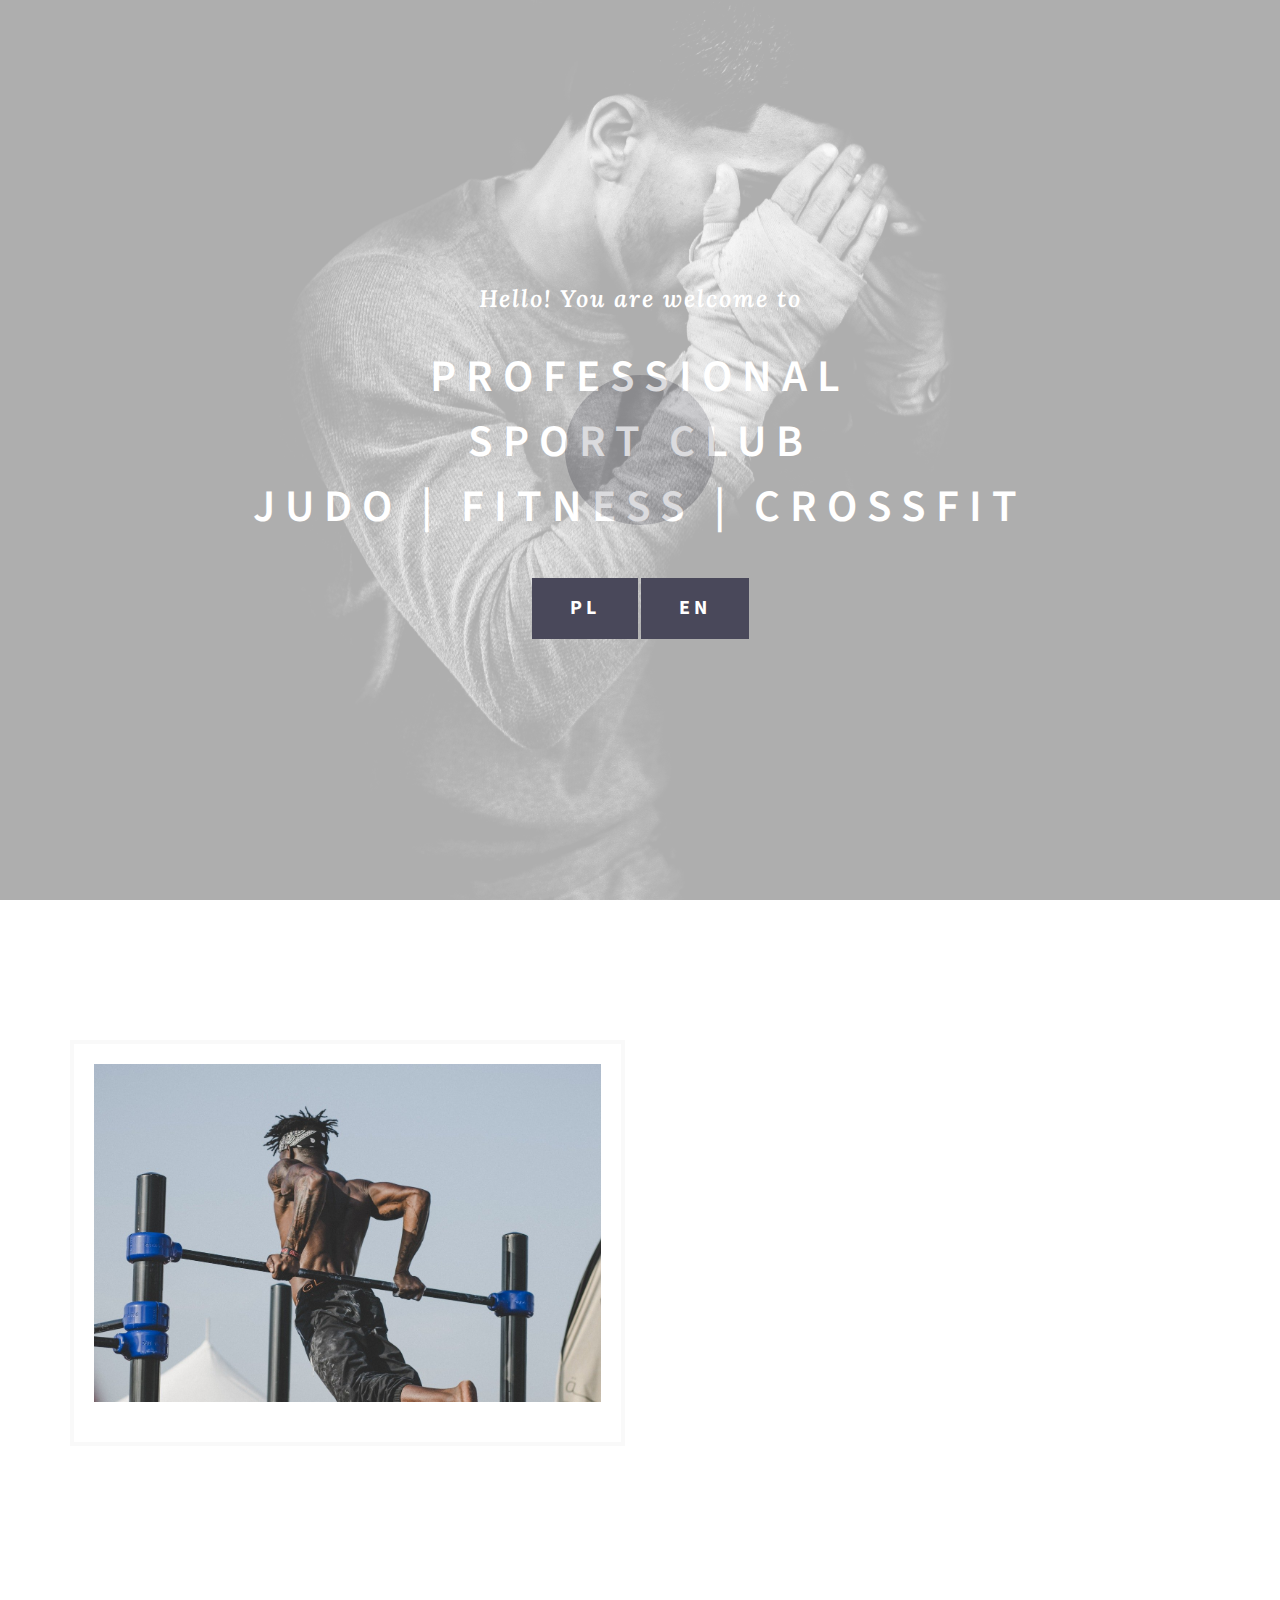
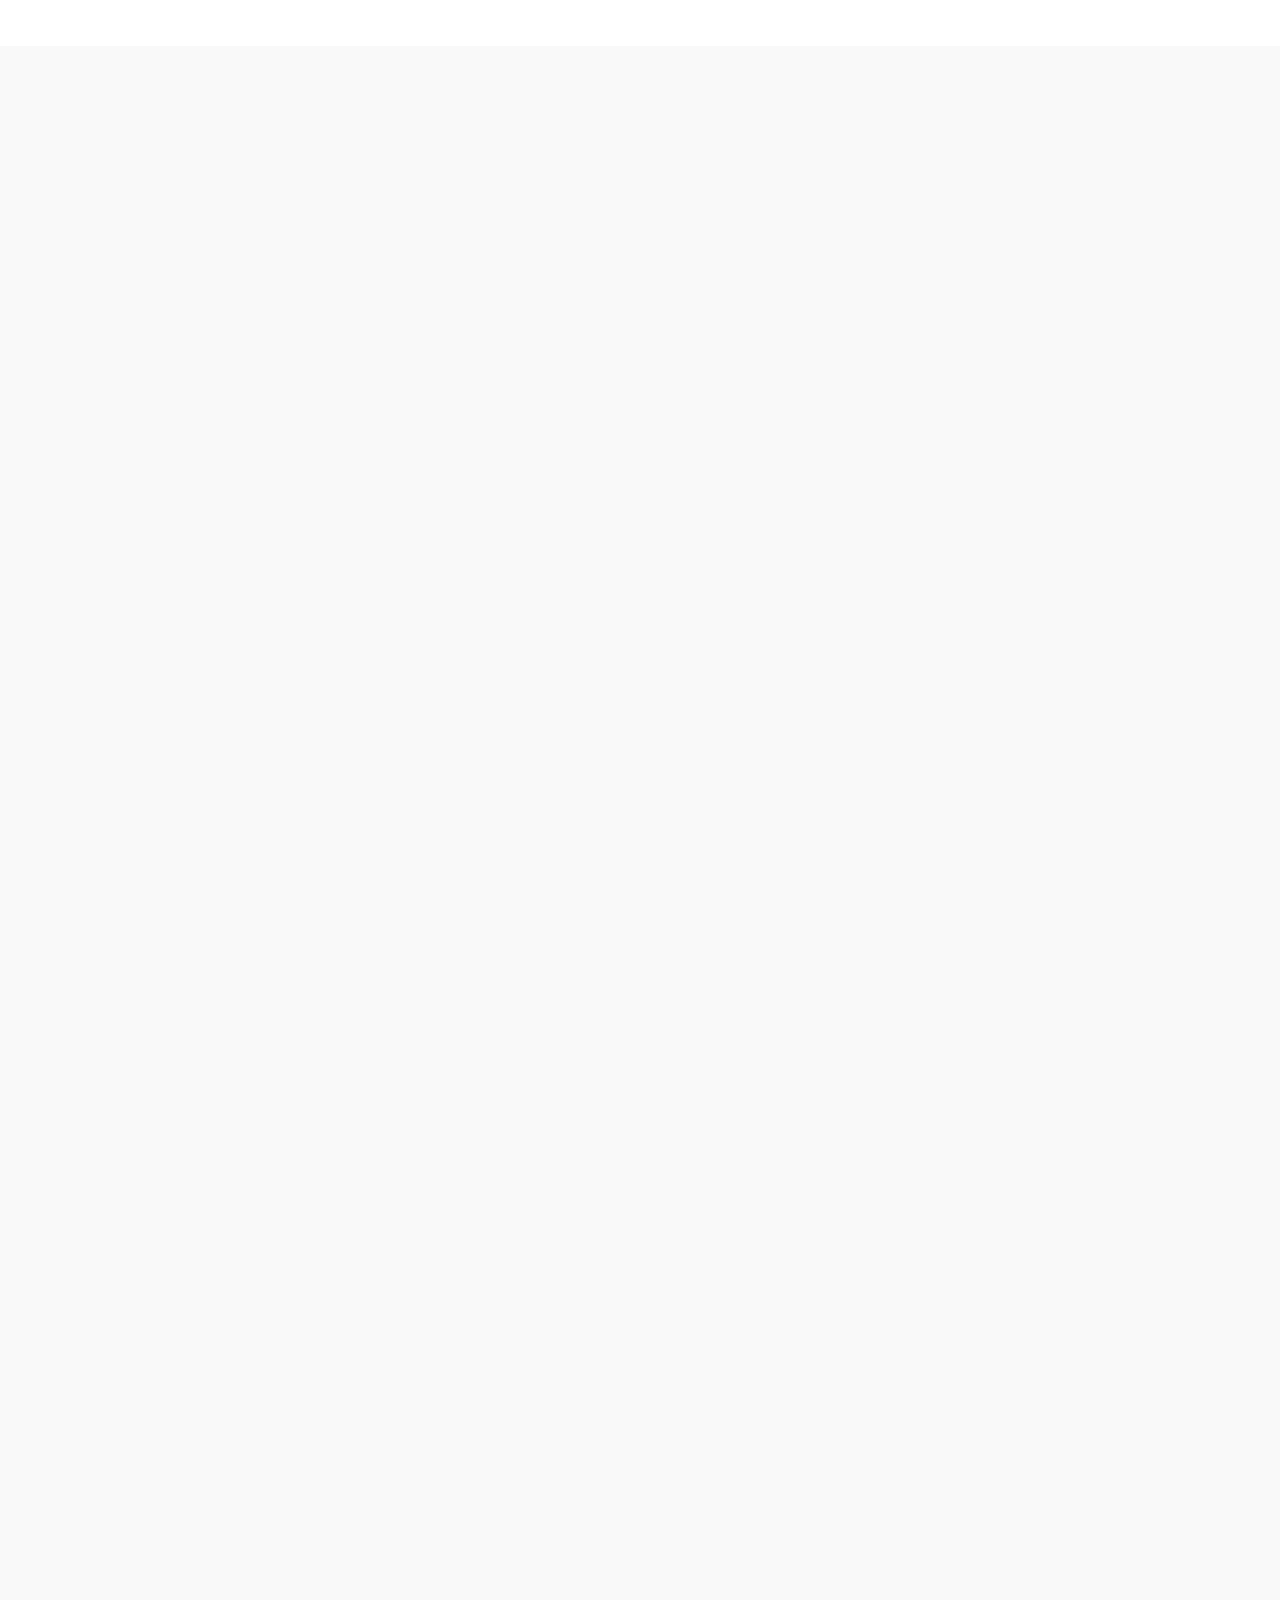
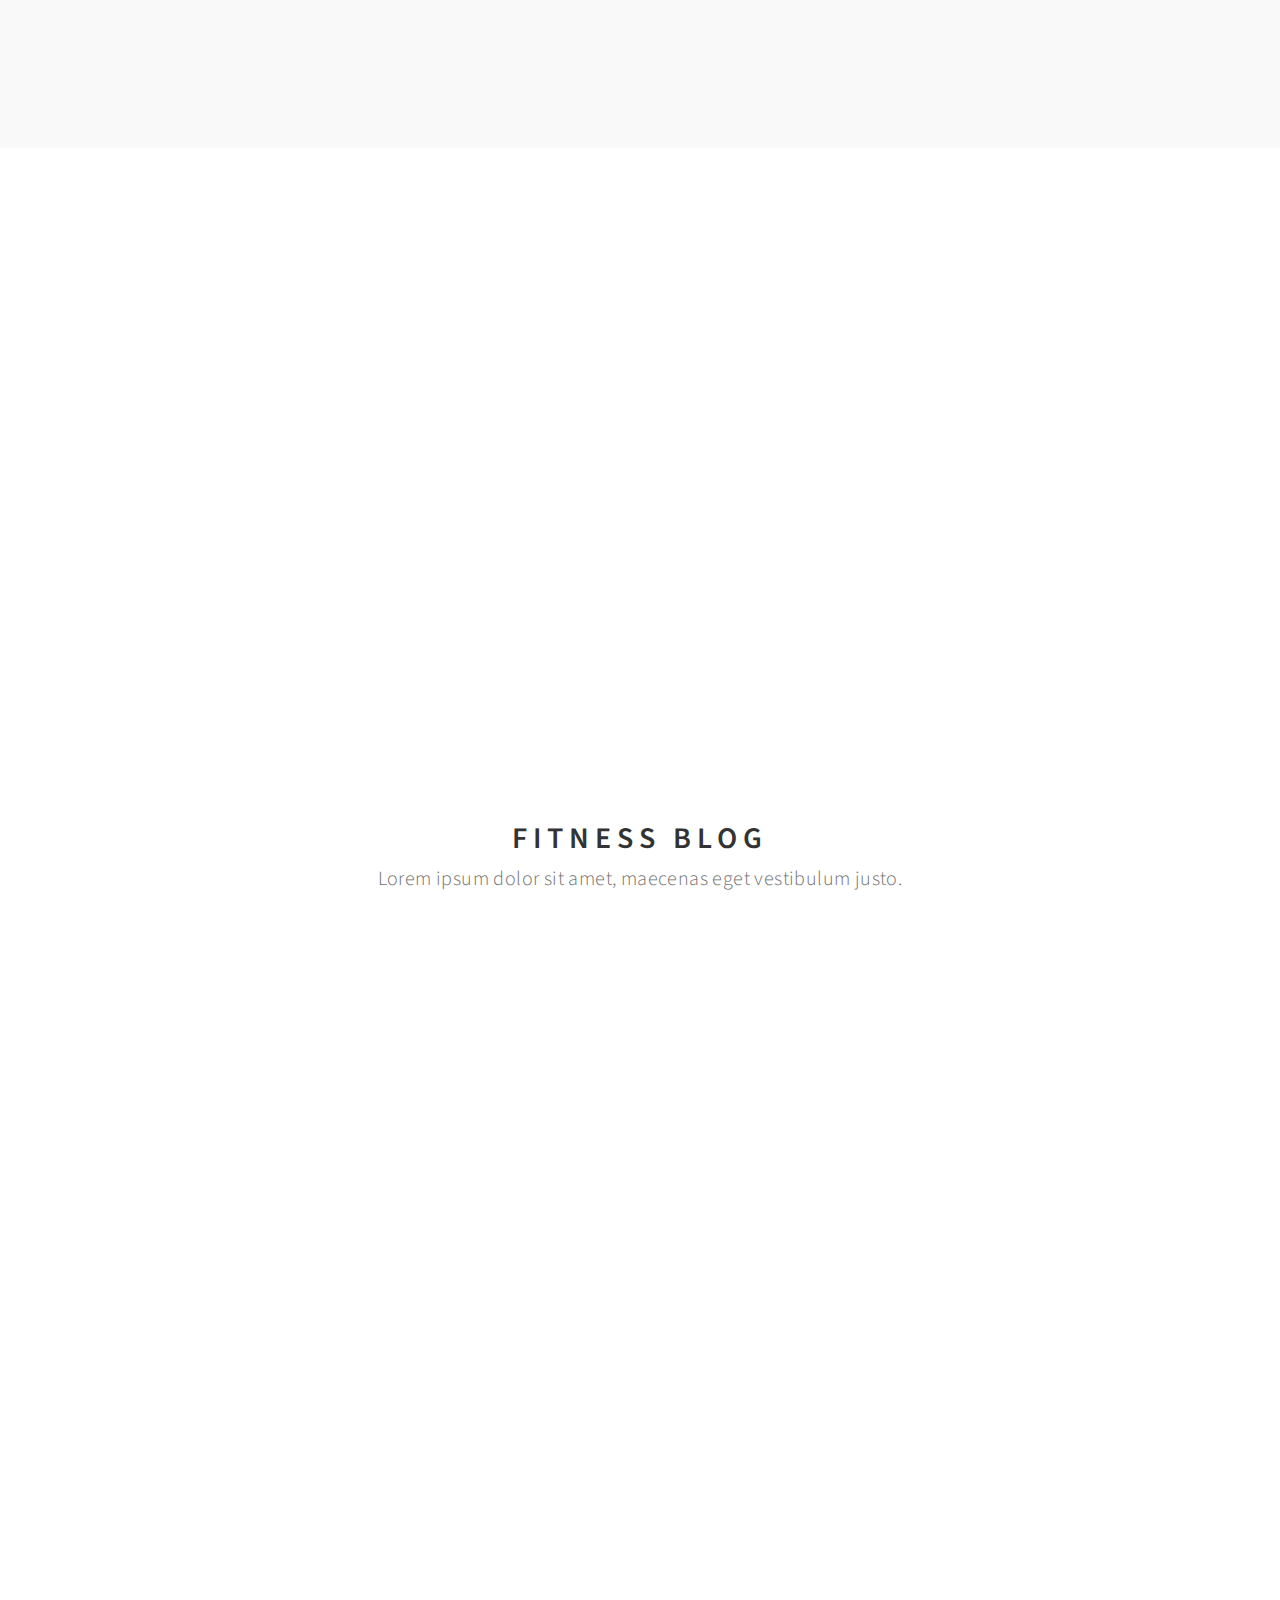
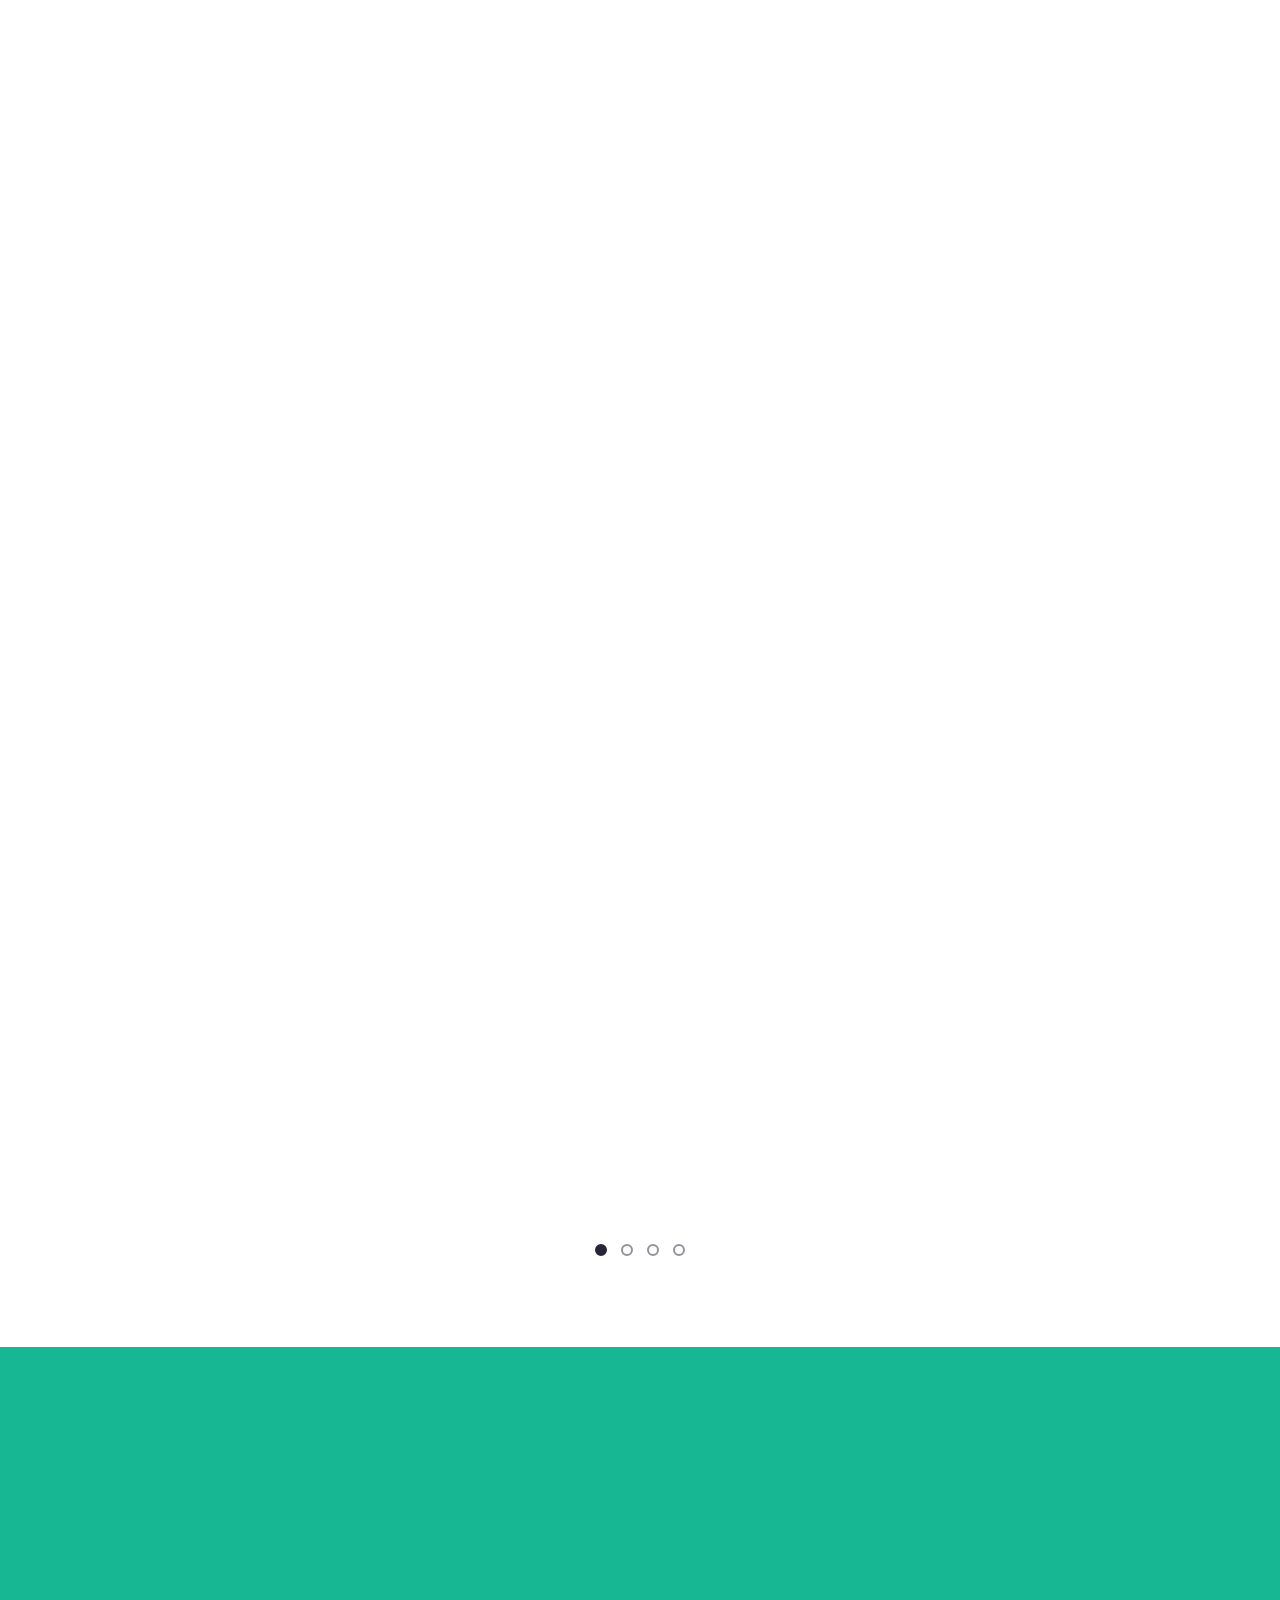
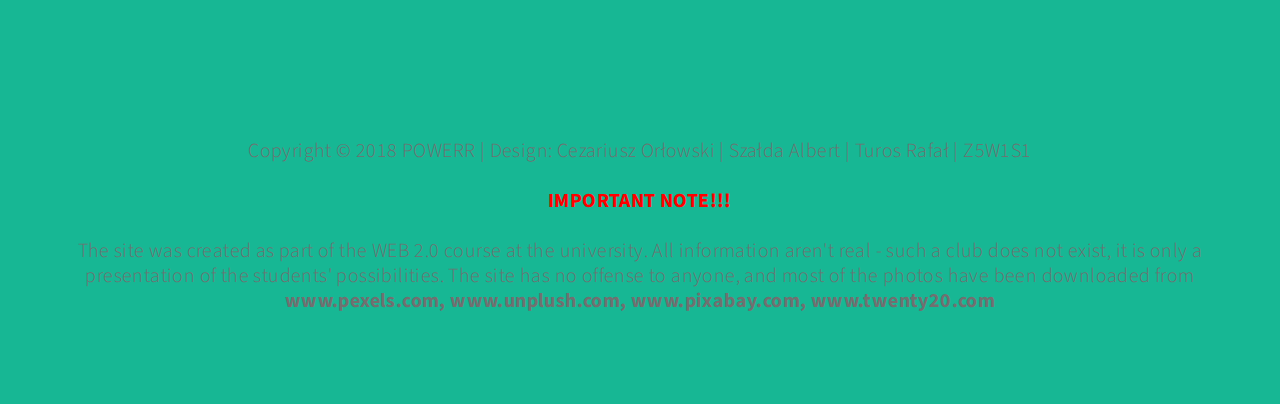
<file: grafik.html>
﻿<!DOCTYPE html>
<html lang="en">
<head>

<title>SPORT CLUB - POWERR | GYM FITNESS | CROSSFIT</title>
<meta name="description" content="">
<meta name="author" content="">
<meta charset="UTF-8">
<meta http-equiv="X-UA-Compatible" content="IE=Edge">
<meta name="viewport" content="width=device-width, initial-scale=1, maximum-scale=1">


<link rel="stylesheet" href="css/bootstrap.min.css">
<link rel="stylesheet" href="css/animate.css">
<link rel="stylesheet" href="css/font-awesome.min.css">
<link rel="stylesheet" href="css/owl.theme.css">
<link rel="stylesheet" href="css/owl.carousel.css">

<!-- Main css -->
<link rel="stylesheet" href="css/style.css">

<!-- Google Font -->
<link href='https://fonts.googleapis.com/css?family=Source+Sans+Pro:400,300,600' rel='stylesheet' type='text/css'>
<link href='https://fonts.googleapis.com/css?family=Lora:700italic' rel='stylesheet' type='text/css'>

</head>
<body data-spy="scroll" data-target=".navbar-collapse" data-offset="50">


<!-- =========================
     PRE LOADER
============================== -->
<div  class="preloader">

	<div class="sk-spinner sk-spinner-pulse"></div>

</div>


<!-- =========================
    NAVIGATION SECTION
============================== -->
<div class="navbar navbar-default navbar-fixed-top sticky-navigation" role="navigation">
	<div class="container">

		<div class="navbar-header">
			<button class="navbar-toggle" data-toggle="collapse" data-target=".navbar-collapse">
				<span class="icon icon-bar"></span>
				<span class="icon icon-bar"></span>
				<span class="icon icon-bar"></span>
			</button>

			<p class="navbar-brand">SPORT CLUB</p>

<!-- =========================
    LOGO SVG (POCZĄTEK)
============================== -->

<div class="LOGO">
	<?xml version="1.0" encoding="utf-8"?>
<!-- Generator: Adobe Illustrator 21.1.0, SVG Export Plug-In . SVG Version: 6.00 Build 0)  -->
<svg version="1.1" xmlns="http://www.w3.org/2000/svg" xmlns:xlink="http://www.w3.org/1999/xlink" x="0px" y="0px"
viewBox="0 0 307.8 353.8" style="enable-background:new 0 0 307.8 353.8;" xml:space="preserve">
<style type="text/css">
.st0{fill:#C02036;stroke:#272526;stroke-width:5;stroke-miterlimit:10;}
.st1{fill:#272526;}
.st2{fill:#272526;stroke:#272526;stroke-miterlimit:10;}
.st3{fill:#C02036;}
.st4{fill:#EF364A;}
.st5{stroke:#000000;stroke-width:0.5;}
.st6{fill:#FFFFFF;stroke:#272526;stroke-width:8;}
</style>
<g id="Layer_1">
<g id="koles_1_">
<g id="koles">
<path class="st0" d="M238.9,257.6l-19,5.5c0,0-15.5-25.5-12.8-55c0,0-4.7-14.7-3.4-25.7c0.1-0.6,0.1-1.2,0.3-1.8l0,0.1l0,0.2
c-0.1,0.2-0.2,0.6-0.3,1c-0.1,0.4-0.3,0.8-0.4,1.2c-0.7,1.8-1.8,4.2-3.6,5.1c0,0,0.9,7.2,1.4,18v0c0.1,1.7,0.2,3.4,0.2,5.3
c0.1,3.1,0.1,6.5,0.1,9.9c0,0.3,0,0.5,0,0.8c-2.9,1.8-10,5.3-21.7,7.7c0.1,0,0.2,0.1,0.3,0.1c4.9,1.6,14.8,5.8,20.8,8.9v0
c-0.1,0.8-0.1,1.5-0.2,2.3c0,0,0.2,2.6,0.5,6.5c-0.9,0.7-1.5,1.1-1.5,1.1s-5.2-4.7-11.9-7.5c-5.8-2.5-15.1-6.3-21.7-9.2
c-0.1,0.8-0.2,1.4-0.2,1.7c-0.1,1-7.3,3.9-9.1,4.2l-0.2,0.2c0,0-1.8-0.5-3.5-1.7c-0.6,0.4-1,0.6-1.1,0.7c-0.9,0.4-6.4-3.3-7.5-4
c-4.3,2.2-8.8,4.5-11.6,6.2c-7,4.2-17.9,11-19.2,11.2c-1.3,0.2-7.2-6.7-7.2-6.7s10.6-6.5,22.6-13c-12-1.2-20.6-3-24.3-4.2
c0-1.8-0.1-3.5-0.1-5.3c0-1.9,0-3.7,0-5.5c0-3.5,0.1-6.7,0.3-9.7v0c0.5-10.8,1.4-18,1.4-18c-1.7-0.9-2.9-3.3-3.6-5.1
c-0.2-0.5-0.3-0.9-0.4-1.2c-0.1-0.4-0.2-0.8-0.3-1l0-0.2l0-0.1c0.1,0.6,0.2,1.2,0.3,1.8c1.2,11-3.4,25.7-3.4,25.7
c2.7,29.5-12.8,55-12.8,55l-19-5.5c-18.2-33,3.3-59.7,3.3-59.7c-9.5-19,2-39,2-39c-0.3-0.4-0.5-0.8-0.8-1.2c0,0,0,0,0,0
c-2.1-3.3-3.6-6.5-4.6-9.5c0,0,0,0,0,0c-6.7-19.8,7.9-33,16.6-38.8c0,0,0,0,0,0c3.4-2.3,5.8-3.4,5.8-3.4l7.2-4.4c0,0,0,0,0,0
l30.1-18.4l0.2-0.1l3.5-2.1l2.7-1.7l13,4.1l0.5,0.2l0.9,0.3l0.5,0.2l5.3,1.7l5.3-1.7l0.5-0.2l0.9-0.3l0.5-0.2l13-4.1l2.7,1.7
l3.5,2.1l0.2,0.1l37.3,22.8c0,0,40,18.7,17,53c0,0,11.5,20,2,39C235.6,197.9,257.1,224.6,238.9,257.6z"/>
<g>
<g>
<g>
<path class="st1" d="M152.8,174.8v3.5c-0.5,0-0.9,0-1.4,0c-2.1-0.1-4.4-0.3-6.7-0.6c-3.4-0.5-6.7-1.4-9-2.4
	c-1.2-0.4-2.1-0.9-2.8-1.2c-0.6-0.3-0.9-0.5-1-0.5c0.1,0,0.5,0.2,1.1,0.3c0.7,0.2,1.7,0.5,2.9,0.7c2.4,0.5,5.7,0.9,9,0.8
	c2.5,0,5-0.2,7-0.5C152.2,174.9,152.5,174.9,152.8,174.8z"/>
</g>
<g>
<path class="st1" d="M152.8,190.2v3.7c-0.7,0-1.5,0-2.3,0c-2.7,0-5.7-0.2-8.8-0.6c-4.1-0.5-8.1-1.4-11-2.3
	c-1.5-0.5-2.7-0.9-3.5-1.2c-0.7-0.3-1.2-0.5-1.3-0.5c0.1,0,0.6,0.1,1.3,0.3c0.9,0.2,2.1,0.5,3.6,0.7c3,0.5,7,0.9,11,0.8
	c3.1,0,6.1-0.2,8.6-0.5C151.4,190.4,152.1,190.3,152.8,190.2z"/>
</g>
<g>
<path class="st1" d="M152.8,205.5v3.5c-0.3,0-0.6,0-0.9,0c-2.2,0-4.7-0.2-7.1-0.6c-3.4-0.5-6.6-1.4-9-2.4
	c-1.2-0.5-2.1-0.9-2.8-1.2c-0.6-0.3-0.9-0.5-1-0.5c0.1,0,0.5,0.1,1.1,0.3c0.7,0.2,1.7,0.5,2.9,0.7c2.4,0.5,5.7,0.9,9,0.8
	c2.3,0,4.5-0.2,6.5-0.5C151.9,205.7,152.4,205.6,152.8,205.5z"/>
</g>
<g>
<path class="st1" d="M122,198.1c0,0-0.7-1.4-1.8-3.5c-1-2.1-2.3-4.8-3.3-7.7c-0.9-2.9-1.4-6-1.6-8.3c-0.1-1.2-0.1-2.1-0.1-2.8
	c0-0.7,0-1.1,0-1.1s-0.1,0.4-0.2,1.1c-0.1,0.7-0.3,1.7-0.4,2.8c-0.3,2.4-0.3,5.6,0.1,8.8c0.4,3.2,1.3,6.3,2,8.6
	c0.7,2.3,1.2,3.8,1.2,3.8s0.7,1.4,1.8,3.5c1,2.1,2.3,4.8,3.2,7.8c0.9,2.9,1.3,6,1.1,8.3c0,1.2-0.2,2.1-0.4,2.8
	c-0.2,0.7-0.3,1-0.3,1s0.2-0.4,0.4-1c0.2-0.6,0.6-1.6,0.8-2.7c0.6-2.3,0.7-5.6,0.4-8.8c-0.4-3.2-1.2-6.4-1.9-8.7
	C122.5,199.6,122,198.1,122,198.1z"/>
</g>
<path class="st2" d="M104.7,206.2c0.5-10.8,1.4-18,1.4-18c-1.7-1-2.9-3.3-3.6-5.1l0,0.9l-0.4-2l-0.3-1.2l0-0.2l0-0.1
c-6.2-10-4.7-30.2-4.7-30.2c0.7,10.2,11.7,17.8,11.7,17.8C115.3,183.7,108.2,199.9,104.7,206.2z"/>
<path class="st2" d="M98.6,208.1c2.7,29.5-12.8,55-12.8,55c-2.7-13.2,0.2-26.5,3.4-29.2c10.4-9.7,3.6-30.5,3.6-30.5
c-13.8,0.9-17.2-11.2-17.2-11.2c18.9,10,24.7-1.4,26.4-9.9C103.2,193.4,98.6,208.1,98.6,208.1z"/>
<g>
<path class="st1" d="M92.7,150c0,0,0.1-0.3,0.4-0.7c0.2-0.4,0.6-1.1,0.9-1.9c0.6-1.6,1.2-3.8,1.4-6c0.2-2.2-0.1-4.4-0.5-5.9
	c-0.2-0.8-0.4-1.4-0.5-1.8c-0.2-0.4-0.2-0.7-0.2-0.7s0,0.3,0.1,0.7c0,0.5,0.1,1.1,0,1.9c0,1.5-0.3,3.5-1,5.4
	c-0.6,1.9-1.6,3.5-2.5,4.7c-0.4,0.6-0.8,1-1.1,1.3c-0.3,0.3-0.4,0.5-0.4,0.5s-0.1,0.2-0.3,0.5c-0.2,0.3-0.5,0.8-0.9,1.4
	c-0.8,1.1-2.1,2.6-3.7,3.7c-1.6,1.2-3.4,2.1-4.9,2.5c-0.7,0.3-1.4,0.4-1.8,0.5c-0.4,0.1-0.7,0.2-0.7,0.2s0.3,0,0.7,0
	c0.5,0,1.1,0,1.9,0c1.6-0.1,3.7-0.5,5.8-1.3c2-0.8,4-2,5.3-3.1c0.7-0.5,1.2-1,1.6-1.4C92.5,150.2,92.7,150,92.7,150z"/>
</g>
</g>
</g>
<g>
<g>
<path class="st2" d="M160.3,150c-2.5-2.3-3.8-5.7-3.6-9.1l1.4-18.8c0.1-1.9,0.9-3.7,2.3-5l12.9-13.4c3.9-4.1,9.4-6.4,15.1-6.3
l3.4,0c0,0-11-2.2-19.7-1.2c0,0,6-3.8,7.3-13.8c0,0-0.1,0.2-0.2,0.5c-10.6,22-42.1,22-52.7,0c-0.2-0.3-0.2-0.5-0.2-0.5
c1.3,10,7.3,13.8,7.3,13.8c-8.7-1-19.7,1.2-19.7,1.2l3.4,0c5.7-0.1,11.2,2.2,15.1,6.3l12.9,13.4c1.3,1.4,2.1,3.2,2.3,5
l1.4,18.8c0.3,3.4-1.1,6.8-3.6,9.1c-11.5,10.4-33.9,9.8-33.9,9.8c15.7,5.9,34.4-3.1,41.4-7.1c7.1,4,25.7,13,41.4,7.1
C194.3,159.8,171.8,160.4,160.3,150z"/>
<path class="st2" d="M154.3,178.3c-0.2-1.2-0.3-2.3-0.5-3.3c-0.3-2-0.7-3.7-1-5.1c-0.3,1.5-0.6,3.2-1,5.1
c-0.2,1-0.3,2.2-0.5,3.3c-0.4,3.5-0.8,7.6-0.8,12.2c0,1.1,0,2.2,0,3.3c0.1,3.7,0.3,7.7,0.9,11.9c0.1,1.1,0.3,2.2,0.5,3.3
c0.3,1.7,0.6,3.4,0.9,5.1c0.4-1.7,0.7-3.4,0.9-5.1c0.2-1.1,0.3-2.2,0.5-3.3c0.5-4.2,0.8-8.2,0.9-11.9c0-1.1,0-2.3,0-3.3
C155.1,185.9,154.7,181.8,154.3,178.3z"/>
<g>
<path class="st1" d="M152.8,174.8v3.5c0.5,0,1,0,1.5,0c2.1-0.1,4.4-0.3,6.7-0.6c3.4-0.5,6.7-1.4,9-2.4
	c1.2-0.4,2.1-0.9,2.8-1.2c0.6-0.3,0.9-0.5,1-0.5c-0.1,0-0.5,0.2-1.1,0.3c-0.7,0.2-1.7,0.5-2.9,0.7c-2.4,0.5-5.7,0.9-9,0.8
	c-2.5,0-5-0.2-7-0.5C153.5,174.9,153.2,174.9,152.8,174.8z"/>
</g>
<g>
<path class="st1" d="M152.8,190.2v3.7c0.7,0,1.5,0,2.3,0c2.7,0,5.7-0.2,8.8-0.6c4.1-0.5,8.1-1.4,11-2.3
	c1.5-0.5,2.7-0.9,3.5-1.2c0.7-0.3,1.2-0.5,1.3-0.5c-0.1,0-0.6,0.1-1.3,0.3c-0.9,0.2-2.1,0.5-3.6,0.7c-3,0.5-7,0.9-11,0.8
	c-3.1,0-6.1-0.2-8.6-0.5C154.3,190.4,153.6,190.3,152.8,190.2z"/>
</g>
<g>
<path class="st1" d="M152.8,205.5v3.5c0.3,0,0.6,0,0.9,0c2.2,0,4.7-0.2,7.1-0.6c3.3-0.5,6.6-1.4,9-2.4
	c1.2-0.5,2.1-0.9,2.8-1.2c0.6-0.3,0.9-0.5,1-0.5c-0.1,0-0.5,0.1-1.1,0.3c-0.7,0.2-1.7,0.5-2.9,0.7c-2.4,0.5-5.7,0.9-9,0.8
	c-2.3,0-4.5-0.2-6.5-0.5C153.8,205.7,153.3,205.6,152.8,205.5z"/>
</g>
<g>
<path class="st1" d="M187.7,199.8c0,0,0.5-1.5,1.2-3.8c0.7-2.3,1.5-5.4,2-8.6c0.4-3.2,0.4-6.4,0.1-8.8
	c-0.1-1.2-0.3-2.2-0.4-2.8c-0.1-0.7-0.2-1.1-0.2-1.1s0,0.4,0,1.1c0,0.7,0,1.7-0.1,2.8c-0.1,2.3-0.6,5.4-1.6,8.3
	c-0.9,2.9-2.2,5.7-3.3,7.7c-1.1,2.1-1.8,3.5-1.8,3.5s-0.5,1.5-1.2,3.8c-0.7,2.3-1.5,5.4-1.9,8.7c-0.4,3.2-0.2,6.5,0.4,8.8
	c0.3,1.2,0.6,2.1,0.8,2.7c0.3,0.6,0.4,1,0.4,1s-0.1-0.4-0.3-1c-0.1-0.7-0.3-1.6-0.4-2.8c-0.2-2.3,0.2-5.4,1.1-8.3
	c0.9-2.9,2.1-5.7,3.2-7.8C187,201.2,187.7,199.8,187.7,199.8z"/>
</g>
<path class="st2" d="M201,206.2c-0.5-10.8-1.4-18-1.4-18c1.7-1,2.9-3.3,3.6-5.1l0,0.9l0.4-2l0.3-1.2l0-0.2l0-0.1
c6.2-10,4.7-30.2,4.7-30.2c-0.7,10.2-11.7,17.8-11.7,17.8C190.4,183.7,197.5,199.9,201,206.2z"/>
<path class="st2" d="M207.1,208.1c-2.7,29.5,12.8,55,12.8,55c2.7-13.2-0.2-26.5-3.4-29.2c-10.4-9.7-3.6-30.5-3.6-30.5
c13.8,0.9,17.2-11.2,17.2-11.2c-18.9,10-24.7-1.4-26.4-9.9C202.4,193.4,207.1,208.1,207.1,208.1z"/>
<g>
<path class="st1" d="M216.5,147.4c0,0-0.2-0.2-0.4-0.5c-0.3-0.3-0.7-0.7-1.1-1.3c-0.9-1.1-1.8-2.8-2.5-4.7
	c-0.6-1.9-1-3.9-1-5.4c0-0.8,0-1.4,0-1.9c0-0.5,0.1-0.7,0.1-0.7s-0.1,0.2-0.2,0.7c-0.2,0.4-0.4,1.1-0.5,1.8
	c-0.4,1.5-0.6,3.7-0.5,5.9c0.2,2.2,0.7,4.4,1.4,6c0.3,0.8,0.6,1.5,0.9,1.9c0.2,0.4,0.4,0.7,0.4,0.7s0.2,0.2,0.6,0.6
	c0.4,0.4,0.9,0.9,1.6,1.4c1.3,1.1,3.3,2.3,5.3,3.1c2.1,0.8,4.2,1.2,5.8,1.3c0.8,0.1,1.4,0,1.9,0c0.5,0,0.7,0,0.7,0
	s-0.3-0.1-0.7-0.2c-0.4-0.1-1.1-0.3-1.8-0.5c-1.5-0.5-3.3-1.4-4.9-2.5c-1.6-1.2-2.9-2.6-3.7-3.7c-0.4-0.6-0.7-1.1-0.9-1.4
	C216.6,147.6,216.5,147.4,216.5,147.4z"/>
</g>
</g>
</g>
<g id="glowa">
<g>
<path class="st3" d="M143.8,103.3c-0.1,0-0.2,0-0.3,0c-6-0.8-10.6-9.5-11.4-11.2c0,0,0-0.1-0.1-0.1l-8.9-21
c-5.3-2.1-7.9-12.2-8.3-17.2c-0.2-2.4,0.3-4.3,1.5-5.7c0.8-0.9,2-1.5,3.3-1.7l1.7-12.5c0.2-1.1,1.1-2,2.2-2.1l26.8-2.8
c0.1,0,0.2,0,0.3,0c0.7,0,1.4,0.3,1.9,0.8l0.4,0.4l0.4-0.4c0.5-0.5,1.2-0.8,1.9-0.8c0.1,0,0.2,0,0.3,0l26.8,2.8
c1.1,0.1,2.1,1,2.2,2.1l1.7,12.5c1.3,0.2,2.4,0.8,3.3,1.7c1.2,1.3,1.8,3.2,1.5,5.7c-0.4,5-3,15.1-8.3,17.2l-8.9,21
c0,0,0,0.1-0.1,0.1c-0.9,1.7-5.4,10.4-11.4,11.2c-0.1,0-0.2,0-0.3,0H143.8z"/>
<path class="st1" d="M155.1,31.3l26.8,2.8l0.1,0.8l1.9,13.9c0,0,0.4-0.1,1-0.1c1.4,0,3.9,0.6,3.5,4.8c-0.5,5.8-3.5,15-7.7,15.3
l-5.1,12.2l-4.2,10c0,0-4.5,9.2-9.5,9.8h-9.1h-9.1c-5-0.7-9.5-9.8-9.5-9.8l-4.2-10l-5.1-12.2c-4.2-0.3-7.2-9.5-7.7-15.3
c-0.4-4.2,2.1-4.8,3.5-4.8c0.6,0,1,0.1,1,0.1l1.9-13.9l0.1-0.8l26.8-2.8l2.3,2.5L155.1,31.3 M150.6,26.3c-0.2,0-0.3,0-0.5,0
l-26.8,2.8c-2.3,0.2-4.1,2-4.4,4.3l-0.1,0.8l-1.4,10.1c-1.1,0.4-2.1,1.1-2.8,2c-1.2,1.3-2.5,3.7-2.2,7.6
c0.4,4.5,2.7,15.4,8.9,18.9l4.3,10.1l4.2,10c0,0.1,0.1,0.2,0.1,0.3c1.3,2.7,6.2,11.6,13.3,12.6c0.2,0,0.4,0,0.7,0h9.1h9.1
c0.2,0,0.4,0,0.7,0c7.1-1,12-9.9,13.3-12.6c0-0.1,0.1-0.2,0.1-0.3l4.2-10l4.3-10.1c6.2-3.4,8.5-14.3,8.9-18.9
c0.3-3.9-1-6.3-2.2-7.6c-0.8-0.9-1.8-1.5-2.8-2L187,34.2l-0.1-0.8c-0.3-2.3-2.1-4.1-4.4-4.3l-26.8-2.8c-0.2,0-0.4,0-0.5,0
c-0.8,0-1.6,0.2-2.3,0.5C152.2,26.4,151.4,26.3,150.6,26.3L150.6,26.3z"/>
</g>
<g>
<path class="st1" d="M156.2,50.1c-1.1,0-2.2,0-3.4-0.1c-1.2,0.1-2.3,0.1-3.4,0.1c-12.8,0-19-5.8-21.9-10.1l-3.7,6.1
c-0.5,0.8-1.3,1.2-2.1,1.2c-0.2,0-0.3,0-0.5-0.1c-1-0.2-1.8-1.1-2-2.1c-1.7-13.7,0.7-24.5,7.2-31.8c8-9.2,19.9-10.7,26.3-10.7
c6.4,0.1,18.3,1.5,26.4,10.7c6.5,7.4,8.9,18.1,7.2,31.8c-0.1,1.1-0.9,1.9-2,2.1c-0.2,0-0.3,0.1-0.5,0.1c-0.9,0-1.7-0.5-2.1-1.2
l-3.7-6.1C175.2,44.2,169,50.1,156.2,50.1z"/>
<path class="st1" d="M152.8,5c9,0.1,35.5,3.4,31.1,39.8l-6-10c0,0-3.5,12.8-21.7,12.8c-1.1,0-2.2,0-3.4-0.1
c-1.2,0.1-2.3,0.1-3.4,0.1c-18.1,0-21.7-12.8-21.7-12.8l-6,10C117.3,8.4,143.8,5.1,152.8,5 M152.8,0C152.8,0,152.8,0,152.8,0
c-6.8,0.1-19.5,1.7-28.2,11.6c-7,7.9-9.6,19.3-7.8,33.8c0.3,2.1,1.8,3.8,3.9,4.3c0.3,0.1,0.7,0.1,1,0.1c1.7,0,3.4-0.9,4.3-2.4
l1.8-3c3.9,4.1,10.5,8.2,21.6,8.2c1.1,0,2.2,0,3.4-0.1c1.2,0.1,2.3,0.1,3.4,0.1c11.1,0,17.7-4.1,21.6-8.2l1.8,3
c0.9,1.5,2.6,2.4,4.3,2.4c0.3,0,0.7,0,1-0.1c2.1-0.4,3.7-2.2,3.9-4.3c1.8-14.5-0.9-25.9-7.8-33.8C172.4,1.7,159.7,0.1,152.8,0
C152.9,0,152.9,0,152.8,0L152.8,0z"/>
</g>
<polygon class="st1" points="147.1,77.3 147.1,69.3 131,66.5 138.5,72.9 146.1,70.4 				"/>
<polygon class="st1" points="147.1,78 147.1,83.2 149.3,86.9 145.4,84.5 				"/>
<polygon class="st1" points="158.6,77.3 158.6,69.3 174.7,66.5 167.2,72.9 159.6,70.4 				"/>
<polygon class="st1" points="158.6,78 158.6,83.2 156.4,86.9 160.3,84.5 				"/>
<polygon class="st2" points="152.8,92.9 152.8,94.6 143.4,92.9 				"/>
<polygon class="st2" points="152.8,92.9 152.8,94.6 162.3,92.9 				"/>
</g>
<path class="st4" d="M183.4,157.7c-5.7-0.2-11.4-1.1-16.6-3.5c-5.2-2.4-9.7-6.5-11.8-11.8c-3.1-7.6-0.8-16.5,3.8-23.3
c4.6-6.8,11.3-11.8,17.8-16.8c-3.8,6.5-7.5,13.3-8.7,20.8c-1.3,7.5,0.2,15.7,5.5,21.1c5.9,6,14.9,7.3,23.3,8.3
C194.3,157,188.4,157.9,183.4,157.7z"/>
<path class="st4" d="M239.3,138.7c-0.1-4.1-1.3-8.1-3.9-11.3c-1.5-2-3.9-3.7-6.3-3.1c6.7,9.2,7.7,22.2,2.6,32.3
C236.6,152.1,239.5,145.4,239.3,138.7z"/>
<path class="st4" d="M227.4,185.5c-0.9,5.8-7.2,10.1-12.9,8.9c-5.7-1.2-9.6-7.8-8-13.4c2,3.5,5.5,6.1,9.4,6.9
C219.9,188.8,224.1,187.9,227.4,185.5z"/>
<path class="st4" d="M219.6,235.1c-2.2-4.6-5.4-8.8-6.7-13.7c-1.3-4.9,0-11.1,4.6-13.2c-1.1,7.2,4.3,13.5,7.1,20.1
c3.6,8.6,2.8,19-2.2,26.9C223.6,248.4,222.6,241.3,219.6,235.1z"/>
<path class="st4" d="M153.1,178.1c6.2,0.4,12.4,0,18.5-1.4c-4.4,5.2-12.3,7-18.5,4.3C153.1,180.1,153.1,179.1,153.1,178.1z"/>
<path class="st4" d="M156.8,193.7c6.2-0.4,12.3-0.8,18.5-1.3c-5.3,3.4-11.5,5.3-17.7,5.4c-0.9,0-1.8,0-2.6-0.4
c-0.8-0.4-1.4-1.4-1.1-2.2C154.2,194,155.6,193.8,156.8,193.7z"/>
<path class="st4" d="M152.4,208.6c5.4-0.1,10.8-0.2,16.1-0.3c-4,1.9-8.5,2.9-13,2.8c-0.8,0-1.6-0.1-2.3-0.5
C152.5,210.2,152.1,209.4,152.4,208.6z"/>
<path class="st4" d="M112.5,94.9c-7.8,5.5-15.7,11.1-22.4,17.9c-6.7,6.8-12.4,15-14.8,24.3c-2.4,9.3-1.3,19.7,4.3,27.5
c-5.1,4.3-8.6,10.7-9.3,17.3c-0.7,6.6,1.1,13.4,5.1,18.7c-9.1,16.6-12.3,35.7-7.7,54c-9.3-17.4-8.1-40,3.2-56.3
c-5.7-12-4.7-27.2,2.1-38.7c-7.5-6.9-8.8-19.3-5.7-29c3.1-9.7,10.4-17.6,18.9-23.3C94.7,101.6,103,98.5,112.5,94.9z"/>
</g>
</g>
<g id="pas_1_">
<g>
<path class="st5" d="M142.2,220.6c0,0-0.3,1.1,0,1.6c0.4,0.5,5.6,0.4,5.6,0.4l-2.5-2.2L142.2,220.6z"/>
<path class="st5" d="M203.3,221.5c-0.3,0.2-0.7,0.5-1.2,0.8c-3,1.8-10.3,5.3-22.4,7.7c-4.1,0.8-8.8,1.5-14.1,1.8
c-0.3,0-0.5,0-0.8,0.1c-1.1,0.1-2.1,0.1-3.2,0.2c-0.7,0-1.5,0.1-2.2,0.1c-1.1,0-2.2,0.1-3.4,0.1c-0.5,0-1,0-1.5,0
c-1.7,0-3.3,0-4.9,0c-1.4,0-2.8-0.1-4.2-0.1c-0.9,0-1.8-0.1-2.7-0.1c-5.6-0.2-10.7-0.6-15.4-1c-12.3-1.2-21.3-3-25-4.2
c-1-0.3-1.7-0.6-1.9-0.9c-1.6-1.7-1.6-8.4,0.7-10.2c0,0,0.4,0.1,1.2,0.3c2.8,0.7,10.4,2.5,20.2,4c0.2,0,0.4,0.1,0.6,0.1h0
c5.8,0.9,12.4,1.8,19.2,2.2c0.9,0.1,1.7,0.1,2.6,0.2c0.5,0,0.9,0,1.4,0.1c0.5,0,1,0.1,1.6,0.1c1.7,0.1,3.3,0.1,5,0.1
c0.4,0,0.7,0,1.1,0c0.4,0,0.8,0,1.1,0c0.5,0,1,0,1.4,0c0.8,0,1.6,0,2.4-0.1c1.2-0.1,2.4-0.1,3.5-0.3c1.2-0.1,2.4-0.2,3.6-0.4
c5.3-0.7,10.3-1.7,14.9-2.9c0.1,0,0.2,0,0.3-0.1c0.3-0.1,0.5-0.1,0.8-0.2c0.7-0.2,1.4-0.4,2.1-0.6c8.9-2.5,15.5-5.4,18.1-6.7
c0.6-0.3,1-0.5,1.1-0.6C204,210.4,206,219.5,203.3,221.5z"/>
<path class="st5" d="M162.6,227l-0.2,0.9l-0.5,2.6l0,0l-0.3,1.5l-0.4,1.8l-5.3,4.2l-0.2,0.2c0,0-1.9-0.5-3.7-1.7
c-1.1-0.7-2.2-1.7-2.7-3c-0.2-0.5-0.1-0.9,0.3-1.4c1-1.3,3.8-2.5,6.6-3.4c0.4-0.1,0.9-0.3,1.3-0.4c1.6-0.5,3-0.8,4-1.1
C162.2,227.1,162.6,227,162.6,227z"/>
<path class="st5" d="M164.1,229.1c0,0-0.9,0.5-2.2,1.4c0,0,0,0-0.1,0c-0.7,0.5-1.6,1-2.5,1.5c-1.1,0.7-2.3,1.4-3.5,2.1
c-1.5,0.9-2.9,1.8-3.9,2.3c-0.6,0.4-1,0.6-1.2,0.7c-0.9,0.4-6.6-3.3-7.7-4c-0.1-0.1-0.2-0.1-0.2-0.1l-0.2-1.1l-0.3-1.8l7.7-5.6
l2.6-1.9l1.1-0.8l1.1,0.8l1.4,1l1.4,1l3.7,2.7l0.9,0.7L164.1,229.1z"/>
<path class="st5" d="M159.2,220.7c0,0.5-0.2,1.1-0.5,1.7c-0.3,0.7-0.7,1.4-1,2.1c-0.6,1.1-1.3,2-1.5,2.2v0c0,0,0,0,0,0
s-0.3,0.1-0.9,0.4c-1.7,0.8-5.6,2.7-9.9,4.8c-0.7,0.4-1.5,0.7-2.3,1.1c-4.5,2.2-9,4.5-11.9,6.2c-7.2,4.2-18.5,11-19.8,11.2
c-1.4,0.2-7.4-6.7-7.4-6.7s10.9-6.5,23.3-13c5.6-3,11.6-5.9,16.9-8.3h0c0.2-0.1,0.4-0.2,0.5-0.2c0.2-0.1,0.5-0.2,0.7-0.3
c0.4-0.2,0.8-0.3,1.2-0.5c0.9-0.4,1.8-0.8,2.7-1.1c1.4-0.5,2.6-1,3.6-1.3c0.8-0.2,1.5-0.4,2.1-0.5c0.5-0.1,1-0.1,1.5-0.1
c0.1,0,0.1,0,0.2,0C158.7,218.6,159.3,219.5,159.2,220.7z"/>
<path class="st5" d="M156.6,216.5c0,0-1.2-0.4-3.2,1.9c-2,2.3,3.4,1.8,3.4,1.8L156.6,216.5z"/>
<path class="st5" d="M201.7,247.7c-0.9,0.7-1.6,1.1-1.6,1.1s-5.3-4.7-12.2-7.5c-6-2.5-15.6-6.3-22.4-9.2
c-0.3-0.1-0.5-0.2-0.8-0.3c-0.8-0.3-1.5-0.7-2.2-1c-0.2-0.1-0.4-0.2-0.7-0.3c0,0,0,0,0,0c-1.3-0.6-2.8-1.4-4.4-2.2
c-0.4-0.2-0.8-0.4-1.2-0.6c-0.3-0.1-0.6-0.3-0.9-0.4c-1.8-0.9-3.6-1.8-5.2-2.7c-1.3-0.7-2.5-1.3-3.6-1.9
c-0.1-0.1-0.3-0.1-0.4-0.2c-0.2-0.1-0.5-0.3-0.7-0.4c-1.4-0.7-2.4-1.3-2.8-1.5c-0.2-0.1-0.2-0.1-0.2-0.1l8.8-3.7
c0,0,0.9,0.5,2.5,1.3c0.4,0.2,0.9,0.4,1.4,0.7c0.5,0.2,0.9,0.5,1.4,0.7c0.1,0,0.2,0.1,0.3,0.1c0.8,0.4,1.6,0.8,2.4,1.2
c1,0.5,2,1,3.1,1.5c1.3,0.6,2.6,1.3,4,1.9c5.2,2.4,10.4,4.8,13.5,5.8c0.1,0,0.2,0.1,0.3,0.1c5.1,1.6,15.3,5.8,21.4,8.9v0
c2.8,1.4,4.7,2.6,5,3.3C206.9,243.6,203.7,246.2,201.7,247.7z"/>
<path class="st5" d="M166.2,224.1c0,2.2-0.4,5.5-0.6,7.6c0,0.1,0,0.3-0.1,0.4c-0.1,0.8-0.2,1.4-0.2,1.7c-0.1,1-7.5,3.9-9.4,4.2
c-0.3,0-0.5,0-0.4-0.2c0.1-0.3,0.3-1.7,0.4-3.7c0-0.6,0.1-1.3,0.1-2c0.1-1.1,0.1-2.2,0.2-3.4c0-0.4,0-0.7,0-1.1
c0-0.3,0-0.6,0-0.9v0c0-1.1,0.1-2.1,0.1-3.1c0-0.4,0-0.7,0-1c0-0.9,0.1-1.7,0.1-2.4c0-0.3,0-0.5,0-0.8c0-0.3,0-0.6,0-0.8
c0-1.2,0.1-1.9,0.1-1.9c0,0,0,0,0,0c1.2-0.4,8.2,4.2,9.3,5.2c0,0,0,0,0,0C166.2,222.2,166.2,223,166.2,224.1z"/>
</g>
</g>
</g>
<g id="text_1_">
<g>
<g>
<path class="st6" d="M42.7,257.9c2.7,12,5.5,24,8.2,36c0.8,3.6,0.1,6.9-2,9.9c-2.1,3-5.1,5-9.1,6c-2.8,0.7-4.1,1.1-6.9,1.8
c1.5,5.5,2.3,8.3,3.8,13.9c-6.7,1.8-10.1,2.8-16.8,4.9c-5.1-16.3-10.3-32.6-15.4-48.9c-1.1-3.5-0.6-6.9,1.5-10.1
c2.1-3.2,5.4-5.5,9.8-6.7C26.6,261.8,31.9,260.4,42.7,257.9z M24,279.2c1.9,6.8,2.8,10.2,4.7,17c1.4-0.4,2.2-0.6,3.6-1
c-1.8-6.8-2.7-10.2-4.5-17C26.3,278.6,25.5,278.8,24,279.2z"/>
<path class="st6" d="M73.8,251.8c4.5-0.8,8.5-0.1,11.7,1.8c3.2,2,5.1,4.8,5.6,8.5c1.7,12.7,3.5,25.4,5.2,38.1
c0.5,3.7-0.4,6.9-2.6,9.7c-2.2,2.7-5.3,4.4-9.3,5.1c-4.1,0.7-6.1,1-10.2,1.8c-3.9,0.7-7.4,0.2-10.5-1.6c-3.1-1.8-5.1-4.5-5.9-8.1
c-2.8-12.5-5.5-25-8.3-37.6c-0.8-3.6,0-6.9,2.4-9.9c2.4-3,5.9-4.9,10.3-5.8C66.8,253,69.1,252.6,73.8,251.8z M68.9,268.9
c1.9,10.5,3.8,21.1,5.7,31.6c1.4-0.3,2.1-0.4,3.6-0.6c-1.8-10.5-3.7-21.1-5.5-31.6C71.2,268.5,70.5,268.7,68.9,268.9z"/>
<path class="st6" d="M160,244.5c0.1,21.4,0.1,42.7,0.2,64.1c-9.7,0-14.5,0.2-24.1,0.7c-3.3,0.2-6.2-0.5-8.8-2
c-2.6-1.6-4.4-3.7-5.4-6.6c-3,0.2-4.5,0.4-7.4,0.7c-4.1,0.4-7.6-0.4-10.5-2.5c-2.9-2.1-4.7-4.9-5.1-8.7
c-1.8-13.8-3.5-27.6-5.3-41.3c7.8-1,11.7-1.4,19.6-2.2c1.2,12.8,2.3,25.5,3.5,38.3c1.5-0.1,2.2-0.2,3.7-0.3
c-1.1-12.8-2.1-25.5-3.2-38.3c7.8-0.7,11.7-0.9,19.5-1.3c0.8,16,1.5,32.1,2.3,48.1c1.4-0.1,2.2-0.1,3.6-0.2
c-0.6-16-1.3-32.1-1.9-48.1C148.2,244.7,152.1,244.6,160,244.5z"/>
<path class="st6" d="M183.1,261c-0.1,1.2-0.1,1.9-0.1,3.1c9.1,0.4,13.6,0.7,22.6,1.4c-0.5,6.4-0.8,9.7-1.4,16.1
c-8.8-0.7-13.1-1-21.9-1.4c-0.2,5.2-0.3,7.7-0.5,12.9c1.4,0.1,2.2,0.1,3.6,0.2c0.2-3.9,0.3-5.9,0.5-9.8
c7.2,0.3,10.9,0.6,18.1,1.2c-0.4,5.1-0.6,7.7-1.1,12.8c-0.3,3.7-1.9,6.7-4.7,8.9c-2.8,2.2-6.2,3.2-10.2,2.9
c-4.1-0.2-6.2-0.3-10.3-0.5c-4-0.1-7.2-1.4-9.8-3.9c-2.6-2.5-3.9-5.5-3.9-9.2c0.1-12.8,0.1-25.6,0.2-38.5c0-3.7,1.5-6.7,4.5-9.1
c3-2.4,6.8-3.5,11.3-3.4c11,0.4,16.5,0.7,27.4,1.6c-0.5,6.4-0.8,9.6-1.4,16C196.7,261.7,192.2,261.4,183.1,261z"/>
<path class="st6" d="M262.7,322.8c-1.4,6.3-2.1,9.4-3.5,15.7c-9.1-2-13.7-2.9-22.9-4.4c-3.8-0.6-6.8-2.3-8.9-5
c-2.1-2.7-3-5.9-2.5-9.7c1-7.5,1.5-11.2,2.6-18.7c-0.1-1.3-1-3.7-2.7-7.3c-1,7.6-1.5,11.5-2.5,19.1c-6.9-0.9-10.3-1.3-17.2-1.9
c2-21.3,3.9-42.5,5.9-63.8c10.9,1,16.4,1.7,27.3,3.2c4.6,0.7,8.1,2.4,10.6,5.3c2.5,2.8,3.4,6.1,2.7,9.8c-1,5.7-1.5,8.6-2.5,14.3
c-0.7,4.2-3.2,7.3-7.3,9.1c2.7,6.6,3.7,11.4,3.2,14.5c-1.1,6.3-1.7,9.5-2.8,15.8C250.6,320.3,254.6,321.1,262.7,322.8z
M227.6,272.8c1.5,0.2,2.3,0.3,3.8,0.5c0.4-3.2,0.7-4.8,1.1-7.9c-1.5-0.2-2.3-0.3-3.8-0.5C228.2,268.1,228,269.7,227.6,272.8z"/>
<path class="st6" d="M302.7,333.5c-1.9,6.1-2.9,9.2-4.8,15.3c-8.9-2.8-13.4-4.1-22.5-6.4c-3.8-1-6.6-2.9-8.5-5.8
c-1.9-2.9-2.5-6.2-1.6-9.8c1.7-7.4,2.5-11,4.2-18.4c0-1.3-0.7-3.8-2-7.5c-1.7,7.5-2.5,11.3-4.1,18.8c-6.8-1.5-10.2-2.2-17-3.4
c3.8-21,7.6-42,11.5-63.1c10.8,2,16.2,3.1,27,5.6c4.5,1.1,7.9,3.2,10.1,6.2c2.2,3.1,2.9,6.4,1.9,10c-1.5,5.6-2.2,8.4-3.7,14
c-1.1,4.2-3.8,7-8.1,8.4c2.1,6.8,2.7,11.7,1.9,14.7c-1.7,6.2-2.5,9.3-4.1,15.5C290.8,329.9,294.8,331,302.7,333.5z M271.9,280.6
c1.5,0.3,2.2,0.5,3.7,0.8c0.7-3.1,1.1-4.7,1.8-7.8c-1.5-0.3-2.3-0.5-3.8-0.8C273,275.9,272.6,277.4,271.9,280.6z"/>
</g>
</g>
</g>
</svg>

</div>
<!-- =========================
    LOGO SVG (KONIEC)
============================== -->
		</div>
		<div class="collapse navbar-collapse">
			<ul class="nav navbar-nav navbar-right main-navigation">
				<li><a href="webstronapl.html" class="smoothScroll">O NAS</a></li>
				<li><a href="zajecia.html" class="smoothScroll">ZAJĘCIA</a></li>
				<li><a href="zespol.html" class="smoothScroll">ZESPÓŁ</a></li>
				<li><a href="grafik.html" class="smoothScroll">GRAFIK</a></li>
				<li><a href="cennik.html" class="smoothScroll">CENNIK</a></li>
				<li><a href="webkontakt.html" class="smoothScroll">KONTAKT</a></li>
			</ul>
		</div>

	</div>
</div>


<!-- =========================
    HOME SECTION
============================== -->
<section id="home" class="parallax-section">
	<div class="container">
		<div class="row">

<!-- NAPIS KTÓRY SIĘ WYŚWIETLA NA EKRANIE (POCZĄTEK)-->
			<div class="col-md-offset-1 col-md-10 col-sm-12">
				<h3 class="wow bounceIn" data-wow-delay="0.9s">Hello! You are welcome to</h3>
				<h1 class="wow fadeInUp" data-wow-delay="1.6s">Professional<br>Sport Club<br> JUDO | FITNESS | CROSSFIT</h1>
				<a href="webstronapl.html" class="wow fadeInUp smoothScroll btn btn-default" data-wow-delay="2s"><strong>PL</strong></a>
				<a href="webstronaen.html" class="wow fadeInUp smoothScroll btn btn-default" data-wow-delay="2s"><strong>EN</strong></a>
			</div>
<!-- NAPIS KTÓRY SIĘ WYŚWIETLA NA EKRANIE (KONIEC)-->


		</div>
	</div>
</section>


<!-- =========================
    OVERVIEW SECTION
============================== -->
<section id="overview" class="parallax-section">
	<div class="container">
		<div class="row">

			<div class="col-md-6 col-sm-12">
				<img src="images/overview-img.jpg" class="img-responsive" alt="Overview">
				<blockquote class="wow fadeInUp" data-wow-delay="1.9s">Fitness is free website template that can be used for any company. You may download, modify and use this layout for your website.</blockquote>
			</div>

			<div class="col-md-1"></div>

			<div class="wow fadeInUp col-md-4 col-sm-12" data-wow-delay="1s">
				<div class="overview-detail">
					<h2>About Fitness</h2>
					<p>Lorem ipsum dolor sit amet, consectetuer adipiscing elit, sed diam nonummy nibh euismod tincidunt ut laoreet. Dolore magna aliquam erat.</p>
					<p>Fitness web template includes total 2 pages. This is an index (main) page and another is a <a href="blog-single.html">blog page</a>.</p>
					<a href="#trainer" class="btn btn-default smoothScroll">Let us begin</a>
				</div>
			</div>

			<div class="col-md-1"></div>

		</div>
	</div>
</section>



<!-- =========================
    TRAINER SECTION
============================== -->
<section id="trainer" class="parallax-section">
	<div class="container">
		<div class="row">

			<div class="wow fadeInUp col-md-12 col-sm-12" data-wow-delay="1.3s">
				<h2>OUR TRAINERS</h2>
				<p>Lorem ipsum dolor sit amet, maecenas eget vestibulum justo.</p>
			</div>

			<div class="wow fadeInUp col-md-4 col-sm-6" data-wow-delay="1.9s">
				<div class="trainer-thumb">
					<img src="images/trainer-img1.jpg" class="img-responsive" alt="Trainer">
						<div class="trainer-overlay">
							<div class="trainer-des">
								<h2>Jenny</h2>
								<h3>BODY TRAINER</h3>
								<ul class="social-icon">
									<li><a href="#" class="fa fa-facebook wow fadeInUp" data-wow-delay="1s"></a></li>
									<li><a href="#" class="fa fa-twitter wow fadeInUp" data-wow-delay="1.3s"></a></li>
									<li><a href="#" class="fa fa-behance wow fadeInUp" data-wow-delay="1.9s"></a></li>
								</ul>
							</div>
						</div>
				</div>
				<p>Lorem ipsum dolor sit amet, maecenas eget vestibulum justo imperdiet, wisi risus purus augue vulputate.</p>
			</div>

			<div class="wow fadeInUp col-md-4 col-sm-6" data-wow-delay="2s">
				<div class="trainer-thumb">
					<img src="images/trainer-img2.jpg" class="img-responsive" alt="Trainer">
						<div class="trainer-overlay">
							<div class="trainer-des">
								<h2>Marry</h2>
								<h3>FITNESS TRAINER</h3>
								<ul class="social-icon">
									<li><a href="#" class="fa fa-facebook wow fadeInUp" data-wow-delay="1s"></a></li>
									<li><a href="#" class="fa fa-twitter wow fadeInUp" data-wow-delay="1.3s"></a></li>
									<li><a href="#" class="fa fa-behance wow fadeInUp" data-wow-delay="1.9s"></a></li>
								</ul>
							</div>
						</div>
				</div>
				<p>Lorem ipsum dolor sit amet, maecenas eget vestibulum justo imperdiet, wisi risus purus augue vulputate.</p>
			</div>

			<div class="wow fadeInUp col-md-4 col-sm-6" data-wow-delay="2.3s">
				<div class="trainer-thumb">
					<img src="images/trainer-img3.jpg" class="img-responsive" alt="Trainer">
						<div class="trainer-overlay">
							<div class="trainer-des">
								<h2>Olivia</h2>
								<h3>YOGA TEACHER</h3>
								<ul class="social-icon">
									<li><a href="#" class="fa fa-facebook wow fadeInUp" data-wow-delay="1s"></a></li>
									<li><a href="#" class="fa fa-twitter wow fadeInUp" data-wow-delay="1.3s"></a></li>
									<li><a href="#" class="fa fa-behance wow fadeInUp" data-wow-delay="1.9s"></a></li>
								</ul>
							</div>
						</div>
				</div>
				<p>Lorem ipsum dolor sit amet, maecenas eget vestibulum justo imperdiet, wisi risus purus augue vulputate.</p>
			</div>
<!-- =========================
    4 TRENER (POCZĄTEK)
============================== -->

			<div class="wow fadeInUp col-md-4 col-sm-6" data-wow-delay="2.3s">
				<div class="trainer-thumb">
					<img src="images/trainer-img4.png" class="img-responsive" alt="Trainer">
						<div class="trainer-overlay">
							<div class="trainer-des">
								<h2>Cezariusz Orłowski</h2>
								<h3>JUDO TRENER</h3>
								<ul class="social-icon">
									<li><a href="https://www.facebook.com/Ilias-Iliadis-54375273056/" class="fa fa-facebook wow fadeInUp" data-wow-delay="1s"></a></li>
									<li><a href="https://twitter.com/ilias_iliadis" class="fa fa-twitter wow fadeInUp" data-wow-delay="1.3s"></a></li>
									<li><a href="https://www.instagram.com/iliasiiliadis/?hl=en" class="fa fa-instagram wow fadeInUp" data-wow-delay="1.9s"></a></li>
								</ul>
							</div>
						</div>
				</div>
				<p>UNLIKE THE MOST EXPERIENCED TRAINED TRAINER IN <strong>POWERR</strong>. ONCE A VERY ACTIVE COMPETITOR, TODAY IS MORE IN THE ROLE OF THE TRAINER WITH VERY GOOD FOUNDATION OF JUDO AND THE EXTRAORDINED TRAINING METHODOLOGY. CEZARIUSZ EXAMPLES TO DEVELOP JUDO IN BEGINNING AND MEDIUM GROUPS.</p>
			</div>
<!-- =========================
    5 TRENER (POCZATEK)
============================== -->


<!-- =========================
    5 TRENER (POCZĄTEK)
============================== -->
			<div class="wow fadeInUp col-md-4 col-sm-6" data-wow-delay="2.3s">
				<div class="trainer-thumb">
					<img src="images/trainer-img5.jpg" class="img-responsive" alt="Trainer">
						<div class="trainer-overlay">
							<div class="trainer-des">
								<h2>ALBERT SZAŁDA</h2>
								<h3>TRICKING TRAINER</h3>
								<ul class="social-icon">
									<li><a href="https://www.facebook.com/Ilias-Iliadis-54375273056/" class="fa fa-facebook wow fadeInUp" data-wow-delay="1s"></a></li>
									<li><a href="https://twitter.com/ilias_iliadis" class="fa fa-twitter wow fadeInUp" data-wow-delay="1.3s"></a></li>
									<li><a href="https://www.instagram.com/iliasiiliadis/?hl=en" class="fa fa-instagram wow fadeInUp" data-wow-delay="1.9s"></a></li>

								</ul>
							</div>
						</div>
				</div>
				<p>Lorem ipsum dolor sit amet, maecenas eget vestibulum justo imperdiet, wisi risus purus augue vulputate.</p>
			</div>

<!-- =========================
    5 TRENER (KONIEC)
============================== -->

<!-- =========================
    6 TRENER (POCZĄTEK)
============================== -->

<div class="wow fadeInUp col-md-4 col-sm-6" data-wow-delay="2.3s">
	<div class="trainer-thumb">
		<img src="images/trainer-img6.jpg" class="img-responsive" alt="Trainer">
			<div class="trainer-overlay">
				<div class="trainer-des">
					<h2>RAFAŁ TUROS</h2>
					<h3>TRICKING TRAINER</h3>
					<ul class="social-icon">
						<li><a href="https://www.facebook.com/Ilias-Iliadis-54375273056/" class="fa fa-facebook wow fadeInUp" data-wow-delay="1s"></a></li>
						<li><a href="https://twitter.com/ilias_iliadis" class="fa fa-twitter wow fadeInUp" data-wow-delay="1.3s"></a></li>
						<li><a href="https://www.instagram.com/iliasiiliadis/?hl=en" class="fa fa-instagram wow fadeInUp" data-wow-delay="1.9s"></a></li>
						<li><a href="https://www.instagram.com/iliasiiliadis/?hl=en" data-wow-delay="1.9s"><strong><p style="color: white;">MORE</p></strong></a></li>


					</ul>
				</div>
			</div>
	</div>
	<p>Lorem ipsum dolor sit amet, maecenas eget vestibulum justo imperdiet, wisi risus purus augue vulputate.</p>
</div>


<!-- =========================
    6 TRENER (KONIEC)
============================== -->

		</div>
	</div>
</section>


<!-- =========================
    NEWSLETTER SECTION
============================== -->
<section id="newsletter" class="parallax-section">
	<div class="container">
		<div class="row">

			<div class="wow fadeInUp col-md-offset-2 col-md-8 col-sm-offset-1 col-sm-10" data-wow-delay="0.9s">
				<h2>Signup Newsletter</h2>
				<p>Get discounts for your personal fitness and gym services now.</p>
				<div class="newsletter_detail">
					<form action="#" method="post" id="newsletter-signup">
						<div class="col-md-6 col-sm-6">
							<input name="name" type="text" class="form-control" id="name" placeholder="Name">
					  	</div>
						<div class="col-md-6 col-sm-6">
							<input name="email" type="email" class="form-control" id="email" placeholder="Email">
					  	</div>
						<div class="col-md-offset-3 col-md-6 col-sm-offset-2 col-sm-8">
							<input name="submit" type="submit" class="form-control" id="submit" value="SEND MESSAGE">
						</div>
				  	</form>
				</div>
			</div>

		</div>
	</div>
</section>


<!-- =========================
    BLOG SECTION
============================== -->
<section id="blog" class="parallax-section">
	<div class="container">
		<div class="row">

			<div class="col-md-12 col-sm-12 text-center">
				<h2>Fitness Blog</h2>
				<p>Lorem ipsum dolor sit amet, maecenas eget vestibulum justo.</p>
			</div>

			<div class="wow fadeInUp col-md-6 col-sm-12" data-wow-delay="0.9s">
				<div class="blog-thumb">
					<span class="blog-date">Body Fitness / July 2, 2016</span>
					<h3 class="blog-title"><a href="blog-single.html">How to get a fitness model body?</a></h3>
					<h5 id="blog-author">by David Walker</h5>
				</div>
			</div>

			<div class="wow fadeInUp col-md-6 col-sm-12" data-wow-delay="1.3s">
				<div class="blog-thumb">
					<span class="blog-date">Healthy Fit / June 8, 2016</span>
					<h3 class="blog-title"><a href="blog-single.html">Personal Fitness Tips</a></h3>
					<h5 id="blog-author">by George</h5>
				</div>
			</div>

			<div class="wow fadeInUp col-md-6 col-sm-12" data-wow-delay="1.6s">
				<div class="blog-thumb">
					<span class="blog-date">Gym Services / May 9, 2016</span>
					<h3 class="blog-title"><a href="blog-single.html">Efficient Workout Plans</a></h3>
					<h5 id="blog-author">by Mary Louis</h5>
				</div>
			</div>

			<div class="wow fadeInUp col-md-6 col-sm-12" data-wow-delay="1.9s">
				<div class="blog-thumb">
					<span class="blog-date">Practice Aerobics / April 18, 2016</span>
					<h3 class="blog-title"><a href="blog-single.html">How to practice Aerobics?</a></h3>
					<h5 id="blog-author">by Michael Fit</h5>
				</div>
			</div>

		</div>
	</div>
</section>


<!-- =========================
    PRICE SECTION
============================== -->
<section id="price" class="parallax-section">
	<div class="container">
		<div class="row">

			<div class="wow fadeInUp col-md-12 col-sm-12" data-wow-delay="0.9s">
				<h2>Our Prices</h2>
				<p>Lorem ipsum dolor sit amet, maecenas eget vestibulum justo.</p>
			</div>

			<div class="wow fadeInUp col-md-4 col-sm-6" data-wow-delay="1s">
				<div class="pricing__item">
                    <h3 class="pricing__title">Healthy</h3>
                    <div class="pricing__price"><span class="pricing__currency">$</span>350</div>
                    <ul class="pricing__feature-list">
                        <li class="pricing__feature">One General Trainer</li>
                        <li class="pricing__feature">Gym Services</li>
                        <li class="pricing__feature">5 Yoga Courses</li>
                        <li class="pricing__feature">10 Thai Massages</li>
                        <li class="pricing__feature">15 Aerobics</li>
                    </ul>
                    <button class="pricing__action">Sign Up Now</button>
                </div>
			</div>

			<div class="wow fadeInUp col-md-4 col-sm-6" data-wow-delay="1.3s">
				<div class="pricing__item">
                    <h3 class="pricing__title">Best Fit</h3>
                    <div class="pricing__price"><span class="pricing__currency">$</span>550</div>
                    <ul class="pricing__feature-list">
                        <li class="pricing__feature">Two General Trainers</li>
                        <li class="pricing__feature">Gym Services</li>
                        <li class="pricing__feature">10 Yoga Courses</li>
                        <li class="pricing__feature">20 Thai Massages</li>
                        <li class="pricing__feature">25 Aerobics</li>
                    </ul>
                    <button class="pricing__action">Sign Up Now</button>
                </div>
			</div>

			<div class="wow fadeInUp col-md-4 col-sm-6" data-wow-delay="1.6s">
				<div class="pricing__item">
                    <h3 class="pricing__title">Rigid Body</h3>
                    <div class="pricing__price"><span class="pricing__currency">$</span>750</div>
                    <ul class="pricing__feature-list">
                        <li class="pricing__feature">Three Personal Trainers</li>
                        <li class="pricing__feature">Gym Services</li>
                        <li class="pricing__feature">15 Yoga Courses</li>
                        <li class="pricing__feature">20 Thai Massages</li>
                        <li class="pricing__feature">35 Aerobics</li>
                    </ul>
                   <button class="pricing__action">Sign Up Now</button>
                </div>
			</div>

		</div>
	</div>
</section>


<!-- =========================
    TESTIMONIAL SECTION
============================== -->
<section id="testimonial" class="parallax-section">
	<div class="container">
		<div class="row">

			<!-- Testimonial Owl Carousel section
			================================================== -->
			<div id="owl-testimonial" class="owl-carousel">

				<div class="item col-md-offset-2 col-md-8 col-sm-offset-1 col-sm-10 wow fadeInUp" data-wow-delay="0.6s">
					<i class="fa fa-quote-left"></i>
					<h3>Lorem ipsum dolor sit amet, maecenas eget vestibulum justo imperdiet, wisi risus purus augue vulputate.</h3>
					<h4>Sandar ( Fashion Designer )</h4>
				</div>

				<div class="item col-md-offset-2 col-md-8 col-sm-offset-1 col-sm-10 wow fadeInUp" data-wow-delay="0.6s">
					<i class="fa fa-quote-left"></i>
					<h3>Yes! Lorem ipsum dolor sit amet, maecenas eget vestibulum justo imperdiet, wisi risus purus augue.</h3>
					<h4>James Job ( Social Assistant )</h4>
				</div>

				<div class="item col-md-offset-2 col-md-8 col-sm-offset-1 col-sm-10 wow fadeInUp" data-wow-delay="0.6s">
					<i class="fa fa-quote-left"></i>
					<h3>Sed dapibus rutrum lobortis. Sed nec interdum nunc, quis sodales ante. Maecenas volutpat congue.</h3>
					<h4>Mark Otto ( New Cyclist )</h4>
				</div>

				<div class="item col-md-offset-2 col-md-8 col-sm-offset-1 col-sm-10 wow fadeInUp" data-wow-delay="0.6s">
					<i class="fa fa-quote-left"></i>
					<h3>Lorem ipsum dolor sit amet, maecenas eget vestibulum justo imperdiet, wisi risus purus.</h3>
					<h4>David Moore ( Pro Boxer )</h4>
				</div>

			</div>

		</div>
	</div>
</section>


<!-- =========================
    FOOTER SECTION
============================== -->
<footer>
	<div class="container">
		<div class="row">

			<div class="wow fadeInUp col-md-4 col-sm-4" data-wow-delay="0.6s">
				<h2>About Fitness</h2>
				<p>Nunc id turpis tincidunt dui volutpat hendrerit et efficitur dolor. Morbi quis tempor felis, ut dictum ipsum. Praesent venenatis rutrum interdum.</p>
			</div>

			<div class="wow fadeInUp col-md-5 col-sm-4"  data-wow-delay="0.9s">
				<h2>Sessions</h2>
					<div>
						<h5>Morning</h5>
						<h4>6:00 AM - 11:00 PM</h4>
					</div>
					<div>
						<h5>Evening</h5>
						<h4>4:00 PM - 9:00 PM</h4>
					</div>
			</div>

			<div class="wow fadeInUp col-md-3 col-sm-4" data-wow-delay="1s">
				<h2>Follow us</h2>
				<ul class="social-icon">
					<li><a href="#" class="fa fa-facebook wow fadeIn" data-wow-delay="1s"></a></li>
					<li><a href="#" class="fa fa-twitter wow fadeInUp" data-wow-delay="1.3s"></a></li>
					<li><a href="#" class="fa fa-dribbble wow fadeIn" data-wow-delay="1.6s"></a></li>
					<li><a href="#" class="fa fa-behance wow fadeInUp" data-wow-delay="1.9s"></a></li>
					<li><a href="#" class="fa fa-google-plus wow fadeIn" data-wow-delay="2s"></a></li>
				</ul>
			</div>

			<div class="clearfix"></div>

			<div class="col-md-12 col-sm-12">
				<p class="copyright-text">Copyright &copy; 2018 POWERR

                    | Design: Cezariusz Orłowski | Szałda Albert | Turos Rafał | Z5W1S1
										<br>
										<br>
										<span style="color:red;"><strong>IMPORTANT NOTE!!!</strong></span>
										<br>
										<br>
										The site was created as part of the WEB 2.0 course at the university.
										All information aren't real - such a club does not exist, it is only a presentation of the students' possibilities.
										The site has no offense to anyone, and most of the photos have been downloaded from <strong>www.pexels.com, www.unplush.com, www.pixabay.com, www.twenty20.com</strong>
				</p>


			</div>

		</div>
	</div>
</footer>

<!-- =========================
     SCRIPTS
============================== -->
<script src="js/jquery.js"></script>
<script src="js/bootstrap.min.js"></script>
<script src="js/jquery.parallax.js"></script>
<script src="js/jquery.nav.js"></script>
<script src="js/jquery.backstretch.min.js"></script>
<script src="js/owl.carousel.min.js"></script>
<script src="js/smoothscroll.js"></script>
<script src="js/wow.min.js"></script>
<script src="js/custom.js"></script>
<script src="logo.js"></script>



</body>
</html>
</file>
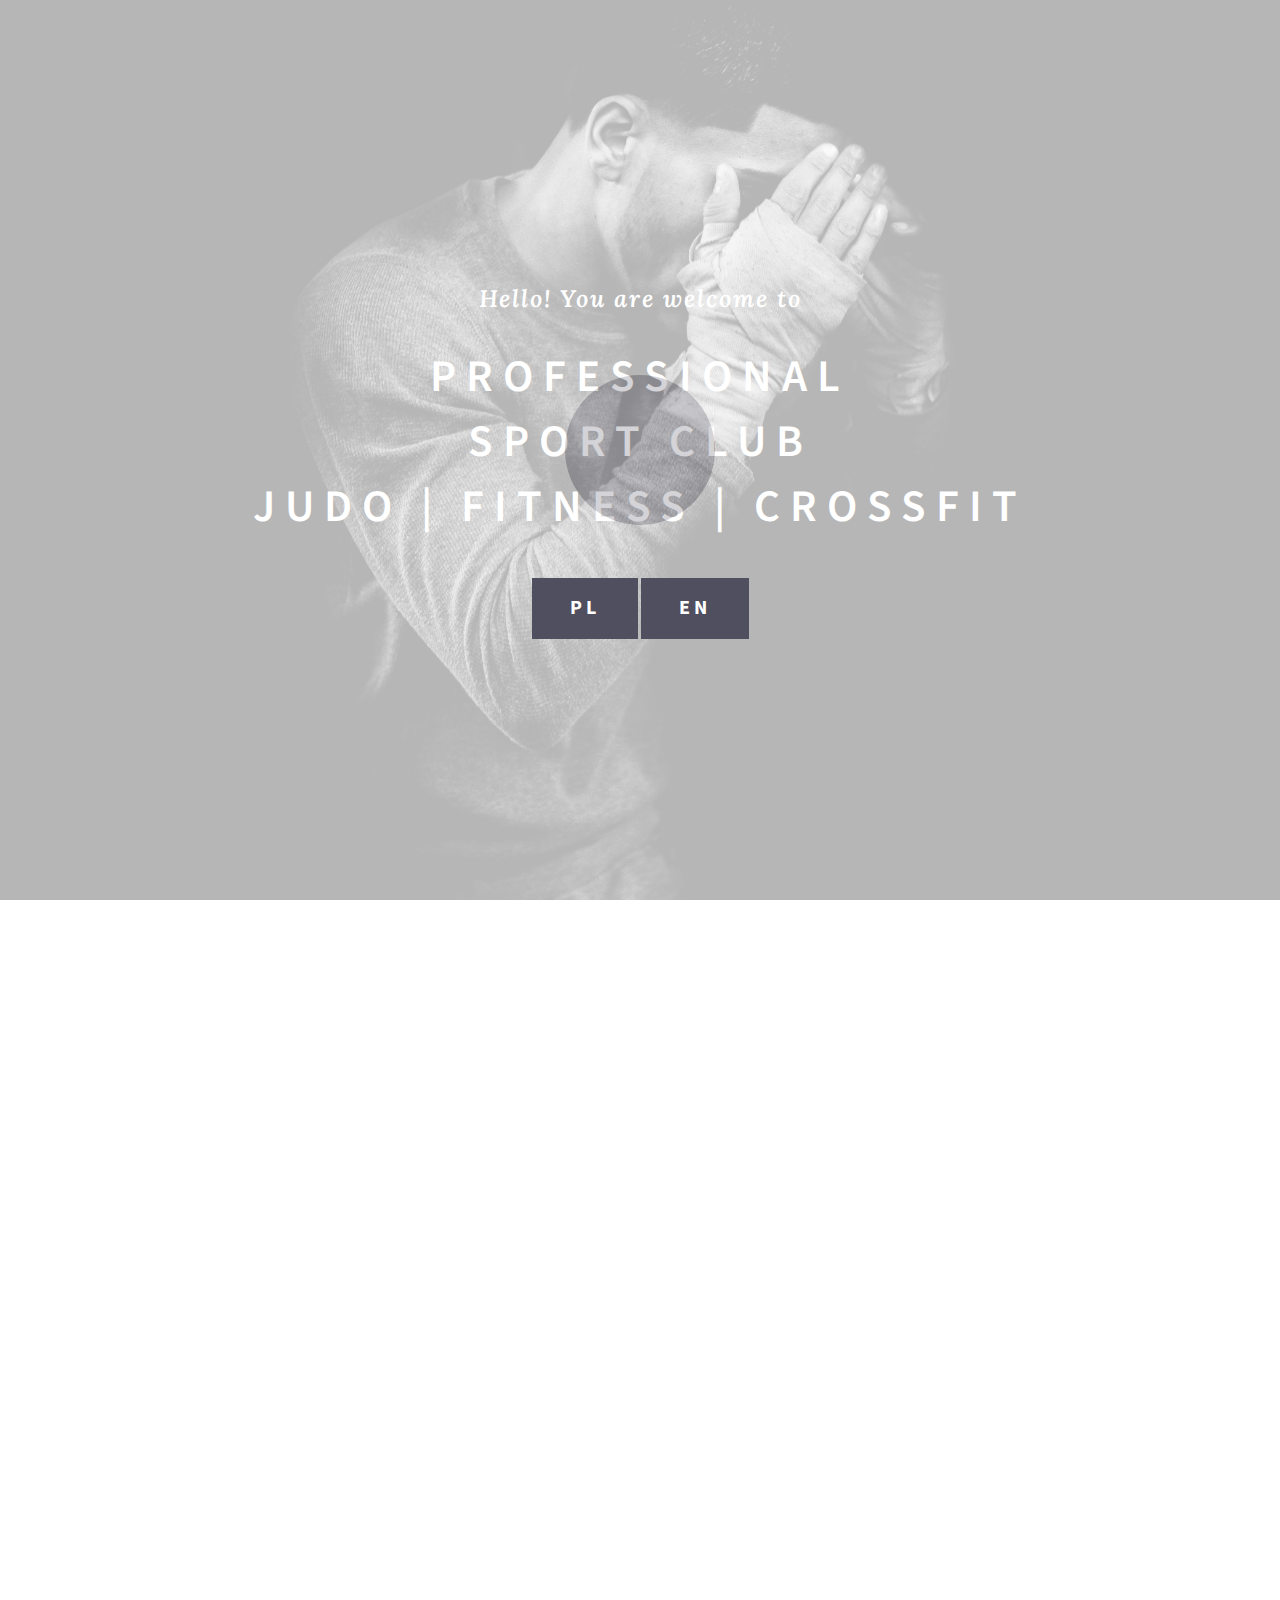
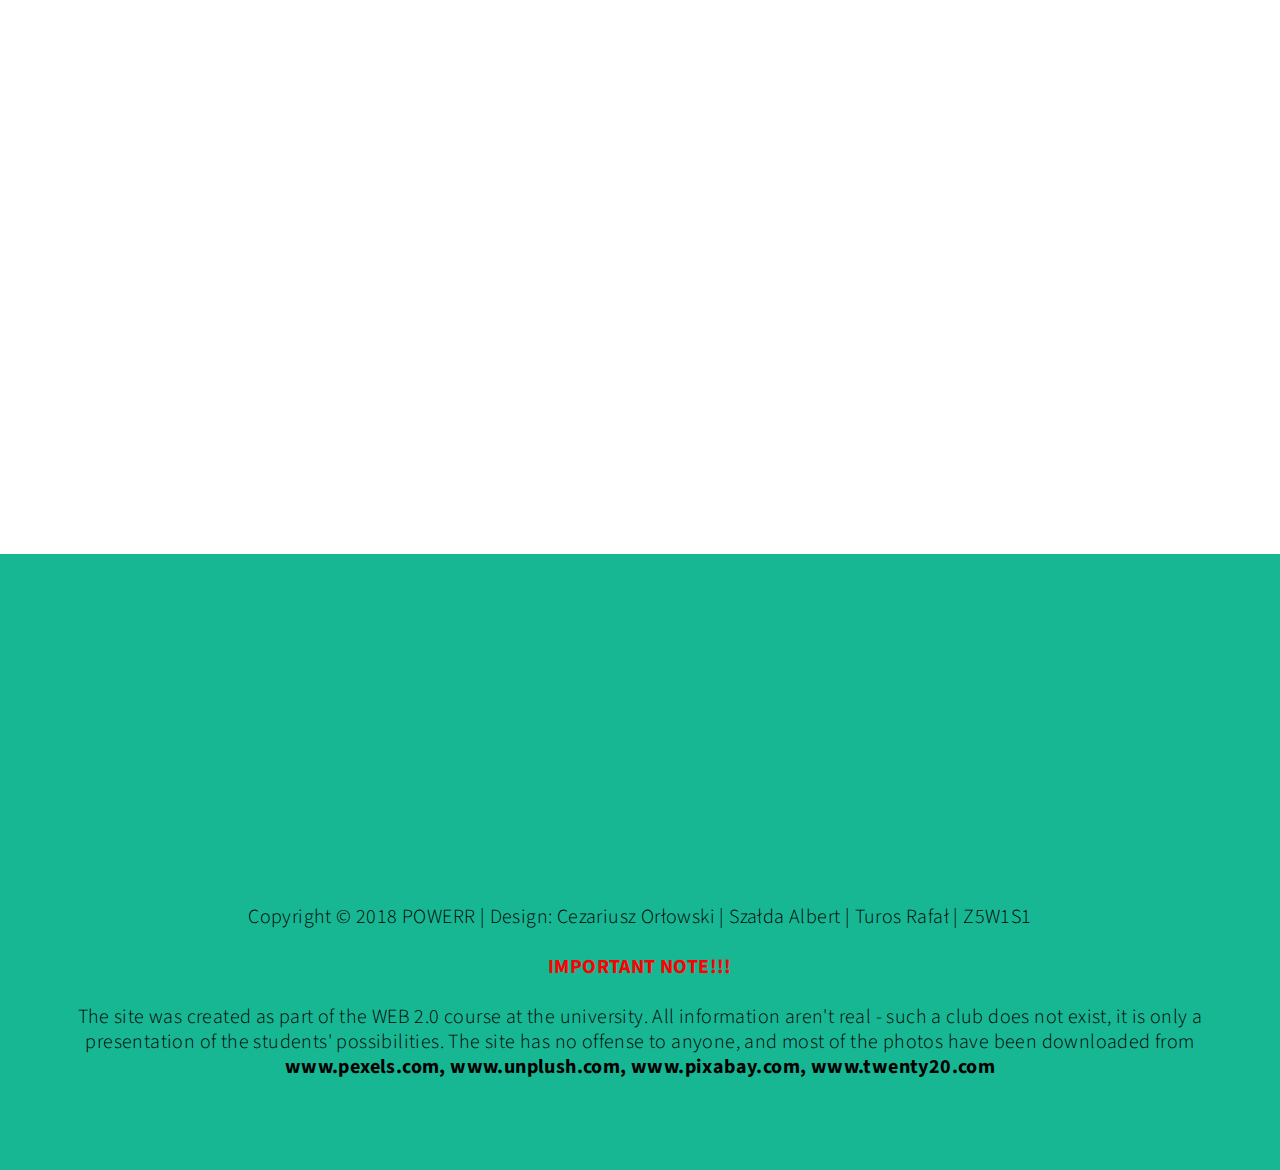
<file: price.html>
<!DOCTYPE html>
<html lang="en">
<head>

<title>SPORT CLUB - POWERR | GYM FITNESS | CROSSFIT</title>
<meta name="description" content="">
<meta name="author" content="">
<meta charset="UTF-8">
<meta http-equiv="X-UA-Compatible" content="IE=Edge">
<meta name="viewport" content="width=device-width, initial-scale=1, maximum-scale=1">


<link rel="stylesheet" href="css/bootstrap.min.css">
<link rel="stylesheet" href="css/animate.css">
<link rel="stylesheet" href="css/font-awesome.min.css">
<link rel="stylesheet" href="css/owl.theme.css">
<link rel="stylesheet" href="css/owl.carousel.css">


<!-- Main css -->
<link rel="stylesheet" href="css/style.css">

<!-- Google Font -->
<link href='https://fonts.googleapis.com/css?family=Source+Sans+Pro:400,300,600' rel='stylesheet' type='text/css'>
<link href='https://fonts.googleapis.com/css?family=Lora:700italic' rel='stylesheet' type='text/css'>

</head>
<body data-spy="scroll" data-target=".navbar-collapse" data-offset="50">


<!-- =========================
     PRE LOADER
============================== -->
<div  class="preloader">

	<div class="sk-spinner sk-spinner-pulse"></div>

</div>


<!-- =========================
    NAVIGATION SECTION
============================== -->
<div class="navbar navbar-default navbar-fixed-top sticky-navigation" role="navigation">
	<div class="container">

		<div class="navbar-header">
			<button class="navbar-toggle" data-toggle="collapse" data-target=".navbar-collapse">
				<span class="icon icon-bar"></span>
				<span class="icon icon-bar"></span>
				<span class="icon icon-bar"></span>
			</button>

			<p class="navbar-brand">SPORT CLUB</p>

<!-- =========================
    LOGO SVG (POCZĄTEK)
============================== -->

<div class="LOGO">
	<?xml version="1.0" encoding="utf-8"?>
<!-- Generator: Adobe Illustrator 21.1.0, SVG Export Plug-In . SVG Version: 6.00 Build 0)  -->
<svg version="1.1" xmlns="http://www.w3.org/2000/svg" xmlns:xlink="http://www.w3.org/1999/xlink" x="0px" y="0px"
viewBox="0 0 307.8 353.8" style="enable-background:new 0 0 307.8 353.8;" xml:space="preserve">
<style type="text/css">
.st0{fill:#C02036;stroke:#272526;stroke-width:5;stroke-miterlimit:10;}
.st1{fill:#272526;}
.st2{fill:#272526;stroke:#272526;stroke-miterlimit:10;}
.st3{fill:#C02036;}
.st4{fill:#EF364A;}
.st5{stroke:#000000;stroke-width:0.5;}
.st6{fill:#FFFFFF;stroke:#272526;stroke-width:8;}
</style>
<g id="Layer_1">
<g id="koles_1_">
<g id="koles">
<path class="st0" d="M238.9,257.6l-19,5.5c0,0-15.5-25.5-12.8-55c0,0-4.7-14.7-3.4-25.7c0.1-0.6,0.1-1.2,0.3-1.8l0,0.1l0,0.2
c-0.1,0.2-0.2,0.6-0.3,1c-0.1,0.4-0.3,0.8-0.4,1.2c-0.7,1.8-1.8,4.2-3.6,5.1c0,0,0.9,7.2,1.4,18v0c0.1,1.7,0.2,3.4,0.2,5.3
c0.1,3.1,0.1,6.5,0.1,9.9c0,0.3,0,0.5,0,0.8c-2.9,1.8-10,5.3-21.7,7.7c0.1,0,0.2,0.1,0.3,0.1c4.9,1.6,14.8,5.8,20.8,8.9v0
c-0.1,0.8-0.1,1.5-0.2,2.3c0,0,0.2,2.6,0.5,6.5c-0.9,0.7-1.5,1.1-1.5,1.1s-5.2-4.7-11.9-7.5c-5.8-2.5-15.1-6.3-21.7-9.2
c-0.1,0.8-0.2,1.4-0.2,1.7c-0.1,1-7.3,3.9-9.1,4.2l-0.2,0.2c0,0-1.8-0.5-3.5-1.7c-0.6,0.4-1,0.6-1.1,0.7c-0.9,0.4-6.4-3.3-7.5-4
c-4.3,2.2-8.8,4.5-11.6,6.2c-7,4.2-17.9,11-19.2,11.2c-1.3,0.2-7.2-6.7-7.2-6.7s10.6-6.5,22.6-13c-12-1.2-20.6-3-24.3-4.2
c0-1.8-0.1-3.5-0.1-5.3c0-1.9,0-3.7,0-5.5c0-3.5,0.1-6.7,0.3-9.7v0c0.5-10.8,1.4-18,1.4-18c-1.7-0.9-2.9-3.3-3.6-5.1
c-0.2-0.5-0.3-0.9-0.4-1.2c-0.1-0.4-0.2-0.8-0.3-1l0-0.2l0-0.1c0.1,0.6,0.2,1.2,0.3,1.8c1.2,11-3.4,25.7-3.4,25.7
c2.7,29.5-12.8,55-12.8,55l-19-5.5c-18.2-33,3.3-59.7,3.3-59.7c-9.5-19,2-39,2-39c-0.3-0.4-0.5-0.8-0.8-1.2c0,0,0,0,0,0
c-2.1-3.3-3.6-6.5-4.6-9.5c0,0,0,0,0,0c-6.7-19.8,7.9-33,16.6-38.8c0,0,0,0,0,0c3.4-2.3,5.8-3.4,5.8-3.4l7.2-4.4c0,0,0,0,0,0
l30.1-18.4l0.2-0.1l3.5-2.1l2.7-1.7l13,4.1l0.5,0.2l0.9,0.3l0.5,0.2l5.3,1.7l5.3-1.7l0.5-0.2l0.9-0.3l0.5-0.2l13-4.1l2.7,1.7
l3.5,2.1l0.2,0.1l37.3,22.8c0,0,40,18.7,17,53c0,0,11.5,20,2,39C235.6,197.9,257.1,224.6,238.9,257.6z"/>
<g>
<g>
<g>
<path class="st1" d="M152.8,174.8v3.5c-0.5,0-0.9,0-1.4,0c-2.1-0.1-4.4-0.3-6.7-0.6c-3.4-0.5-6.7-1.4-9-2.4
	c-1.2-0.4-2.1-0.9-2.8-1.2c-0.6-0.3-0.9-0.5-1-0.5c0.1,0,0.5,0.2,1.1,0.3c0.7,0.2,1.7,0.5,2.9,0.7c2.4,0.5,5.7,0.9,9,0.8
	c2.5,0,5-0.2,7-0.5C152.2,174.9,152.5,174.9,152.8,174.8z"/>
</g>
<g>
<path class="st1" d="M152.8,190.2v3.7c-0.7,0-1.5,0-2.3,0c-2.7,0-5.7-0.2-8.8-0.6c-4.1-0.5-8.1-1.4-11-2.3
	c-1.5-0.5-2.7-0.9-3.5-1.2c-0.7-0.3-1.2-0.5-1.3-0.5c0.1,0,0.6,0.1,1.3,0.3c0.9,0.2,2.1,0.5,3.6,0.7c3,0.5,7,0.9,11,0.8
	c3.1,0,6.1-0.2,8.6-0.5C151.4,190.4,152.1,190.3,152.8,190.2z"/>
</g>
<g>
<path class="st1" d="M152.8,205.5v3.5c-0.3,0-0.6,0-0.9,0c-2.2,0-4.7-0.2-7.1-0.6c-3.4-0.5-6.6-1.4-9-2.4
	c-1.2-0.5-2.1-0.9-2.8-1.2c-0.6-0.3-0.9-0.5-1-0.5c0.1,0,0.5,0.1,1.1,0.3c0.7,0.2,1.7,0.5,2.9,0.7c2.4,0.5,5.7,0.9,9,0.8
	c2.3,0,4.5-0.2,6.5-0.5C151.9,205.7,152.4,205.6,152.8,205.5z"/>
</g>
<g>
<path class="st1" d="M122,198.1c0,0-0.7-1.4-1.8-3.5c-1-2.1-2.3-4.8-3.3-7.7c-0.9-2.9-1.4-6-1.6-8.3c-0.1-1.2-0.1-2.1-0.1-2.8
	c0-0.7,0-1.1,0-1.1s-0.1,0.4-0.2,1.1c-0.1,0.7-0.3,1.7-0.4,2.8c-0.3,2.4-0.3,5.6,0.1,8.8c0.4,3.2,1.3,6.3,2,8.6
	c0.7,2.3,1.2,3.8,1.2,3.8s0.7,1.4,1.8,3.5c1,2.1,2.3,4.8,3.2,7.8c0.9,2.9,1.3,6,1.1,8.3c0,1.2-0.2,2.1-0.4,2.8
	c-0.2,0.7-0.3,1-0.3,1s0.2-0.4,0.4-1c0.2-0.6,0.6-1.6,0.8-2.7c0.6-2.3,0.7-5.6,0.4-8.8c-0.4-3.2-1.2-6.4-1.9-8.7
	C122.5,199.6,122,198.1,122,198.1z"/>
</g>
<path class="st2" d="M104.7,206.2c0.5-10.8,1.4-18,1.4-18c-1.7-1-2.9-3.3-3.6-5.1l0,0.9l-0.4-2l-0.3-1.2l0-0.2l0-0.1
c-6.2-10-4.7-30.2-4.7-30.2c0.7,10.2,11.7,17.8,11.7,17.8C115.3,183.7,108.2,199.9,104.7,206.2z"/>
<path class="st2" d="M98.6,208.1c2.7,29.5-12.8,55-12.8,55c-2.7-13.2,0.2-26.5,3.4-29.2c10.4-9.7,3.6-30.5,3.6-30.5
c-13.8,0.9-17.2-11.2-17.2-11.2c18.9,10,24.7-1.4,26.4-9.9C103.2,193.4,98.6,208.1,98.6,208.1z"/>
<g>
<path class="st1" d="M92.7,150c0,0,0.1-0.3,0.4-0.7c0.2-0.4,0.6-1.1,0.9-1.9c0.6-1.6,1.2-3.8,1.4-6c0.2-2.2-0.1-4.4-0.5-5.9
	c-0.2-0.8-0.4-1.4-0.5-1.8c-0.2-0.4-0.2-0.7-0.2-0.7s0,0.3,0.1,0.7c0,0.5,0.1,1.1,0,1.9c0,1.5-0.3,3.5-1,5.4
	c-0.6,1.9-1.6,3.5-2.5,4.7c-0.4,0.6-0.8,1-1.1,1.3c-0.3,0.3-0.4,0.5-0.4,0.5s-0.1,0.2-0.3,0.5c-0.2,0.3-0.5,0.8-0.9,1.4
	c-0.8,1.1-2.1,2.6-3.7,3.7c-1.6,1.2-3.4,2.1-4.9,2.5c-0.7,0.3-1.4,0.4-1.8,0.5c-0.4,0.1-0.7,0.2-0.7,0.2s0.3,0,0.7,0
	c0.5,0,1.1,0,1.9,0c1.6-0.1,3.7-0.5,5.8-1.3c2-0.8,4-2,5.3-3.1c0.7-0.5,1.2-1,1.6-1.4C92.5,150.2,92.7,150,92.7,150z"/>
</g>
</g>
</g>
<g>
<g>
<path class="st2" d="M160.3,150c-2.5-2.3-3.8-5.7-3.6-9.1l1.4-18.8c0.1-1.9,0.9-3.7,2.3-5l12.9-13.4c3.9-4.1,9.4-6.4,15.1-6.3
l3.4,0c0,0-11-2.2-19.7-1.2c0,0,6-3.8,7.3-13.8c0,0-0.1,0.2-0.2,0.5c-10.6,22-42.1,22-52.7,0c-0.2-0.3-0.2-0.5-0.2-0.5
c1.3,10,7.3,13.8,7.3,13.8c-8.7-1-19.7,1.2-19.7,1.2l3.4,0c5.7-0.1,11.2,2.2,15.1,6.3l12.9,13.4c1.3,1.4,2.1,3.2,2.3,5
l1.4,18.8c0.3,3.4-1.1,6.8-3.6,9.1c-11.5,10.4-33.9,9.8-33.9,9.8c15.7,5.9,34.4-3.1,41.4-7.1c7.1,4,25.7,13,41.4,7.1
C194.3,159.8,171.8,160.4,160.3,150z"/>
<path class="st2" d="M154.3,178.3c-0.2-1.2-0.3-2.3-0.5-3.3c-0.3-2-0.7-3.7-1-5.1c-0.3,1.5-0.6,3.2-1,5.1
c-0.2,1-0.3,2.2-0.5,3.3c-0.4,3.5-0.8,7.6-0.8,12.2c0,1.1,0,2.2,0,3.3c0.1,3.7,0.3,7.7,0.9,11.9c0.1,1.1,0.3,2.2,0.5,3.3
c0.3,1.7,0.6,3.4,0.9,5.1c0.4-1.7,0.7-3.4,0.9-5.1c0.2-1.1,0.3-2.2,0.5-3.3c0.5-4.2,0.8-8.2,0.9-11.9c0-1.1,0-2.3,0-3.3
C155.1,185.9,154.7,181.8,154.3,178.3z"/>
<g>
<path class="st1" d="M152.8,174.8v3.5c0.5,0,1,0,1.5,0c2.1-0.1,4.4-0.3,6.7-0.6c3.4-0.5,6.7-1.4,9-2.4
	c1.2-0.4,2.1-0.9,2.8-1.2c0.6-0.3,0.9-0.5,1-0.5c-0.1,0-0.5,0.2-1.1,0.3c-0.7,0.2-1.7,0.5-2.9,0.7c-2.4,0.5-5.7,0.9-9,0.8
	c-2.5,0-5-0.2-7-0.5C153.5,174.9,153.2,174.9,152.8,174.8z"/>
</g>
<g>
<path class="st1" d="M152.8,190.2v3.7c0.7,0,1.5,0,2.3,0c2.7,0,5.7-0.2,8.8-0.6c4.1-0.5,8.1-1.4,11-2.3
	c1.5-0.5,2.7-0.9,3.5-1.2c0.7-0.3,1.2-0.5,1.3-0.5c-0.1,0-0.6,0.1-1.3,0.3c-0.9,0.2-2.1,0.5-3.6,0.7c-3,0.5-7,0.9-11,0.8
	c-3.1,0-6.1-0.2-8.6-0.5C154.3,190.4,153.6,190.3,152.8,190.2z"/>
</g>
<g>
<path class="st1" d="M152.8,205.5v3.5c0.3,0,0.6,0,0.9,0c2.2,0,4.7-0.2,7.1-0.6c3.3-0.5,6.6-1.4,9-2.4
	c1.2-0.5,2.1-0.9,2.8-1.2c0.6-0.3,0.9-0.5,1-0.5c-0.1,0-0.5,0.1-1.1,0.3c-0.7,0.2-1.7,0.5-2.9,0.7c-2.4,0.5-5.7,0.9-9,0.8
	c-2.3,0-4.5-0.2-6.5-0.5C153.8,205.7,153.3,205.6,152.8,205.5z"/>
</g>
<g>
<path class="st1" d="M187.7,199.8c0,0,0.5-1.5,1.2-3.8c0.7-2.3,1.5-5.4,2-8.6c0.4-3.2,0.4-6.4,0.1-8.8
	c-0.1-1.2-0.3-2.2-0.4-2.8c-0.1-0.7-0.2-1.1-0.2-1.1s0,0.4,0,1.1c0,0.7,0,1.7-0.1,2.8c-0.1,2.3-0.6,5.4-1.6,8.3
	c-0.9,2.9-2.2,5.7-3.3,7.7c-1.1,2.1-1.8,3.5-1.8,3.5s-0.5,1.5-1.2,3.8c-0.7,2.3-1.5,5.4-1.9,8.7c-0.4,3.2-0.2,6.5,0.4,8.8
	c0.3,1.2,0.6,2.1,0.8,2.7c0.3,0.6,0.4,1,0.4,1s-0.1-0.4-0.3-1c-0.1-0.7-0.3-1.6-0.4-2.8c-0.2-2.3,0.2-5.4,1.1-8.3
	c0.9-2.9,2.1-5.7,3.2-7.8C187,201.2,187.7,199.8,187.7,199.8z"/>
</g>
<path class="st2" d="M201,206.2c-0.5-10.8-1.4-18-1.4-18c1.7-1,2.9-3.3,3.6-5.1l0,0.9l0.4-2l0.3-1.2l0-0.2l0-0.1
c6.2-10,4.7-30.2,4.7-30.2c-0.7,10.2-11.7,17.8-11.7,17.8C190.4,183.7,197.5,199.9,201,206.2z"/>
<path class="st2" d="M207.1,208.1c-2.7,29.5,12.8,55,12.8,55c2.7-13.2-0.2-26.5-3.4-29.2c-10.4-9.7-3.6-30.5-3.6-30.5
c13.8,0.9,17.2-11.2,17.2-11.2c-18.9,10-24.7-1.4-26.4-9.9C202.4,193.4,207.1,208.1,207.1,208.1z"/>
<g>
<path class="st1" d="M216.5,147.4c0,0-0.2-0.2-0.4-0.5c-0.3-0.3-0.7-0.7-1.1-1.3c-0.9-1.1-1.8-2.8-2.5-4.7
	c-0.6-1.9-1-3.9-1-5.4c0-0.8,0-1.4,0-1.9c0-0.5,0.1-0.7,0.1-0.7s-0.1,0.2-0.2,0.7c-0.2,0.4-0.4,1.1-0.5,1.8
	c-0.4,1.5-0.6,3.7-0.5,5.9c0.2,2.2,0.7,4.4,1.4,6c0.3,0.8,0.6,1.5,0.9,1.9c0.2,0.4,0.4,0.7,0.4,0.7s0.2,0.2,0.6,0.6
	c0.4,0.4,0.9,0.9,1.6,1.4c1.3,1.1,3.3,2.3,5.3,3.1c2.1,0.8,4.2,1.2,5.8,1.3c0.8,0.1,1.4,0,1.9,0c0.5,0,0.7,0,0.7,0
	s-0.3-0.1-0.7-0.2c-0.4-0.1-1.1-0.3-1.8-0.5c-1.5-0.5-3.3-1.4-4.9-2.5c-1.6-1.2-2.9-2.6-3.7-3.7c-0.4-0.6-0.7-1.1-0.9-1.4
	C216.6,147.6,216.5,147.4,216.5,147.4z"/>
</g>
</g>
</g>
<g id="glowa">
<g>
<path class="st3" d="M143.8,103.3c-0.1,0-0.2,0-0.3,0c-6-0.8-10.6-9.5-11.4-11.2c0,0,0-0.1-0.1-0.1l-8.9-21
c-5.3-2.1-7.9-12.2-8.3-17.2c-0.2-2.4,0.3-4.3,1.5-5.7c0.8-0.9,2-1.5,3.3-1.7l1.7-12.5c0.2-1.1,1.1-2,2.2-2.1l26.8-2.8
c0.1,0,0.2,0,0.3,0c0.7,0,1.4,0.3,1.9,0.8l0.4,0.4l0.4-0.4c0.5-0.5,1.2-0.8,1.9-0.8c0.1,0,0.2,0,0.3,0l26.8,2.8
c1.1,0.1,2.1,1,2.2,2.1l1.7,12.5c1.3,0.2,2.4,0.8,3.3,1.7c1.2,1.3,1.8,3.2,1.5,5.7c-0.4,5-3,15.1-8.3,17.2l-8.9,21
c0,0,0,0.1-0.1,0.1c-0.9,1.7-5.4,10.4-11.4,11.2c-0.1,0-0.2,0-0.3,0H143.8z"/>
<path class="st1" d="M155.1,31.3l26.8,2.8l0.1,0.8l1.9,13.9c0,0,0.4-0.1,1-0.1c1.4,0,3.9,0.6,3.5,4.8c-0.5,5.8-3.5,15-7.7,15.3
l-5.1,12.2l-4.2,10c0,0-4.5,9.2-9.5,9.8h-9.1h-9.1c-5-0.7-9.5-9.8-9.5-9.8l-4.2-10l-5.1-12.2c-4.2-0.3-7.2-9.5-7.7-15.3
c-0.4-4.2,2.1-4.8,3.5-4.8c0.6,0,1,0.1,1,0.1l1.9-13.9l0.1-0.8l26.8-2.8l2.3,2.5L155.1,31.3 M150.6,26.3c-0.2,0-0.3,0-0.5,0
l-26.8,2.8c-2.3,0.2-4.1,2-4.4,4.3l-0.1,0.8l-1.4,10.1c-1.1,0.4-2.1,1.1-2.8,2c-1.2,1.3-2.5,3.7-2.2,7.6
c0.4,4.5,2.7,15.4,8.9,18.9l4.3,10.1l4.2,10c0,0.1,0.1,0.2,0.1,0.3c1.3,2.7,6.2,11.6,13.3,12.6c0.2,0,0.4,0,0.7,0h9.1h9.1
c0.2,0,0.4,0,0.7,0c7.1-1,12-9.9,13.3-12.6c0-0.1,0.1-0.2,0.1-0.3l4.2-10l4.3-10.1c6.2-3.4,8.5-14.3,8.9-18.9
c0.3-3.9-1-6.3-2.2-7.6c-0.8-0.9-1.8-1.5-2.8-2L187,34.2l-0.1-0.8c-0.3-2.3-2.1-4.1-4.4-4.3l-26.8-2.8c-0.2,0-0.4,0-0.5,0
c-0.8,0-1.6,0.2-2.3,0.5C152.2,26.4,151.4,26.3,150.6,26.3L150.6,26.3z"/>
</g>
<g>
<path class="st1" d="M156.2,50.1c-1.1,0-2.2,0-3.4-0.1c-1.2,0.1-2.3,0.1-3.4,0.1c-12.8,0-19-5.8-21.9-10.1l-3.7,6.1
c-0.5,0.8-1.3,1.2-2.1,1.2c-0.2,0-0.3,0-0.5-0.1c-1-0.2-1.8-1.1-2-2.1c-1.7-13.7,0.7-24.5,7.2-31.8c8-9.2,19.9-10.7,26.3-10.7
c6.4,0.1,18.3,1.5,26.4,10.7c6.5,7.4,8.9,18.1,7.2,31.8c-0.1,1.1-0.9,1.9-2,2.1c-0.2,0-0.3,0.1-0.5,0.1c-0.9,0-1.7-0.5-2.1-1.2
l-3.7-6.1C175.2,44.2,169,50.1,156.2,50.1z"/>
<path class="st1" d="M152.8,5c9,0.1,35.5,3.4,31.1,39.8l-6-10c0,0-3.5,12.8-21.7,12.8c-1.1,0-2.2,0-3.4-0.1
c-1.2,0.1-2.3,0.1-3.4,0.1c-18.1,0-21.7-12.8-21.7-12.8l-6,10C117.3,8.4,143.8,5.1,152.8,5 M152.8,0C152.8,0,152.8,0,152.8,0
c-6.8,0.1-19.5,1.7-28.2,11.6c-7,7.9-9.6,19.3-7.8,33.8c0.3,2.1,1.8,3.8,3.9,4.3c0.3,0.1,0.7,0.1,1,0.1c1.7,0,3.4-0.9,4.3-2.4
l1.8-3c3.9,4.1,10.5,8.2,21.6,8.2c1.1,0,2.2,0,3.4-0.1c1.2,0.1,2.3,0.1,3.4,0.1c11.1,0,17.7-4.1,21.6-8.2l1.8,3
c0.9,1.5,2.6,2.4,4.3,2.4c0.3,0,0.7,0,1-0.1c2.1-0.4,3.7-2.2,3.9-4.3c1.8-14.5-0.9-25.9-7.8-33.8C172.4,1.7,159.7,0.1,152.8,0
C152.9,0,152.9,0,152.8,0L152.8,0z"/>
</g>
<polygon class="st1" points="147.1,77.3 147.1,69.3 131,66.5 138.5,72.9 146.1,70.4 				"/>
<polygon class="st1" points="147.1,78 147.1,83.2 149.3,86.9 145.4,84.5 				"/>
<polygon class="st1" points="158.6,77.3 158.6,69.3 174.7,66.5 167.2,72.9 159.6,70.4 				"/>
<polygon class="st1" points="158.6,78 158.6,83.2 156.4,86.9 160.3,84.5 				"/>
<polygon class="st2" points="152.8,92.9 152.8,94.6 143.4,92.9 				"/>
<polygon class="st2" points="152.8,92.9 152.8,94.6 162.3,92.9 				"/>
</g>
<path class="st4" d="M183.4,157.7c-5.7-0.2-11.4-1.1-16.6-3.5c-5.2-2.4-9.7-6.5-11.8-11.8c-3.1-7.6-0.8-16.5,3.8-23.3
c4.6-6.8,11.3-11.8,17.8-16.8c-3.8,6.5-7.5,13.3-8.7,20.8c-1.3,7.5,0.2,15.7,5.5,21.1c5.9,6,14.9,7.3,23.3,8.3
C194.3,157,188.4,157.9,183.4,157.7z"/>
<path class="st4" d="M239.3,138.7c-0.1-4.1-1.3-8.1-3.9-11.3c-1.5-2-3.9-3.7-6.3-3.1c6.7,9.2,7.7,22.2,2.6,32.3
C236.6,152.1,239.5,145.4,239.3,138.7z"/>
<path class="st4" d="M227.4,185.5c-0.9,5.8-7.2,10.1-12.9,8.9c-5.7-1.2-9.6-7.8-8-13.4c2,3.5,5.5,6.1,9.4,6.9
C219.9,188.8,224.1,187.9,227.4,185.5z"/>
<path class="st4" d="M219.6,235.1c-2.2-4.6-5.4-8.8-6.7-13.7c-1.3-4.9,0-11.1,4.6-13.2c-1.1,7.2,4.3,13.5,7.1,20.1
c3.6,8.6,2.8,19-2.2,26.9C223.6,248.4,222.6,241.3,219.6,235.1z"/>
<path class="st4" d="M153.1,178.1c6.2,0.4,12.4,0,18.5-1.4c-4.4,5.2-12.3,7-18.5,4.3C153.1,180.1,153.1,179.1,153.1,178.1z"/>
<path class="st4" d="M156.8,193.7c6.2-0.4,12.3-0.8,18.5-1.3c-5.3,3.4-11.5,5.3-17.7,5.4c-0.9,0-1.8,0-2.6-0.4
c-0.8-0.4-1.4-1.4-1.1-2.2C154.2,194,155.6,193.8,156.8,193.7z"/>
<path class="st4" d="M152.4,208.6c5.4-0.1,10.8-0.2,16.1-0.3c-4,1.9-8.5,2.9-13,2.8c-0.8,0-1.6-0.1-2.3-0.5
C152.5,210.2,152.1,209.4,152.4,208.6z"/>
<path class="st4" d="M112.5,94.9c-7.8,5.5-15.7,11.1-22.4,17.9c-6.7,6.8-12.4,15-14.8,24.3c-2.4,9.3-1.3,19.7,4.3,27.5
c-5.1,4.3-8.6,10.7-9.3,17.3c-0.7,6.6,1.1,13.4,5.1,18.7c-9.1,16.6-12.3,35.7-7.7,54c-9.3-17.4-8.1-40,3.2-56.3
c-5.7-12-4.7-27.2,2.1-38.7c-7.5-6.9-8.8-19.3-5.7-29c3.1-9.7,10.4-17.6,18.9-23.3C94.7,101.6,103,98.5,112.5,94.9z"/>
</g>
</g>
<g id="pas_1_">
<g>
<path class="st5" d="M142.2,220.6c0,0-0.3,1.1,0,1.6c0.4,0.5,5.6,0.4,5.6,0.4l-2.5-2.2L142.2,220.6z"/>
<path class="st5" d="M203.3,221.5c-0.3,0.2-0.7,0.5-1.2,0.8c-3,1.8-10.3,5.3-22.4,7.7c-4.1,0.8-8.8,1.5-14.1,1.8
c-0.3,0-0.5,0-0.8,0.1c-1.1,0.1-2.1,0.1-3.2,0.2c-0.7,0-1.5,0.1-2.2,0.1c-1.1,0-2.2,0.1-3.4,0.1c-0.5,0-1,0-1.5,0
c-1.7,0-3.3,0-4.9,0c-1.4,0-2.8-0.1-4.2-0.1c-0.9,0-1.8-0.1-2.7-0.1c-5.6-0.2-10.7-0.6-15.4-1c-12.3-1.2-21.3-3-25-4.2
c-1-0.3-1.7-0.6-1.9-0.9c-1.6-1.7-1.6-8.4,0.7-10.2c0,0,0.4,0.1,1.2,0.3c2.8,0.7,10.4,2.5,20.2,4c0.2,0,0.4,0.1,0.6,0.1h0
c5.8,0.9,12.4,1.8,19.2,2.2c0.9,0.1,1.7,0.1,2.6,0.2c0.5,0,0.9,0,1.4,0.1c0.5,0,1,0.1,1.6,0.1c1.7,0.1,3.3,0.1,5,0.1
c0.4,0,0.7,0,1.1,0c0.4,0,0.8,0,1.1,0c0.5,0,1,0,1.4,0c0.8,0,1.6,0,2.4-0.1c1.2-0.1,2.4-0.1,3.5-0.3c1.2-0.1,2.4-0.2,3.6-0.4
c5.3-0.7,10.3-1.7,14.9-2.9c0.1,0,0.2,0,0.3-0.1c0.3-0.1,0.5-0.1,0.8-0.2c0.7-0.2,1.4-0.4,2.1-0.6c8.9-2.5,15.5-5.4,18.1-6.7
c0.6-0.3,1-0.5,1.1-0.6C204,210.4,206,219.5,203.3,221.5z"/>
<path class="st5" d="M162.6,227l-0.2,0.9l-0.5,2.6l0,0l-0.3,1.5l-0.4,1.8l-5.3,4.2l-0.2,0.2c0,0-1.9-0.5-3.7-1.7
c-1.1-0.7-2.2-1.7-2.7-3c-0.2-0.5-0.1-0.9,0.3-1.4c1-1.3,3.8-2.5,6.6-3.4c0.4-0.1,0.9-0.3,1.3-0.4c1.6-0.5,3-0.8,4-1.1
C162.2,227.1,162.6,227,162.6,227z"/>
<path class="st5" d="M164.1,229.1c0,0-0.9,0.5-2.2,1.4c0,0,0,0-0.1,0c-0.7,0.5-1.6,1-2.5,1.5c-1.1,0.7-2.3,1.4-3.5,2.1
c-1.5,0.9-2.9,1.8-3.9,2.3c-0.6,0.4-1,0.6-1.2,0.7c-0.9,0.4-6.6-3.3-7.7-4c-0.1-0.1-0.2-0.1-0.2-0.1l-0.2-1.1l-0.3-1.8l7.7-5.6
l2.6-1.9l1.1-0.8l1.1,0.8l1.4,1l1.4,1l3.7,2.7l0.9,0.7L164.1,229.1z"/>
<path class="st5" d="M159.2,220.7c0,0.5-0.2,1.1-0.5,1.7c-0.3,0.7-0.7,1.4-1,2.1c-0.6,1.1-1.3,2-1.5,2.2v0c0,0,0,0,0,0
s-0.3,0.1-0.9,0.4c-1.7,0.8-5.6,2.7-9.9,4.8c-0.7,0.4-1.5,0.7-2.3,1.1c-4.5,2.2-9,4.5-11.9,6.2c-7.2,4.2-18.5,11-19.8,11.2
c-1.4,0.2-7.4-6.7-7.4-6.7s10.9-6.5,23.3-13c5.6-3,11.6-5.9,16.9-8.3h0c0.2-0.1,0.4-0.2,0.5-0.2c0.2-0.1,0.5-0.2,0.7-0.3
c0.4-0.2,0.8-0.3,1.2-0.5c0.9-0.4,1.8-0.8,2.7-1.1c1.4-0.5,2.6-1,3.6-1.3c0.8-0.2,1.5-0.4,2.1-0.5c0.5-0.1,1-0.1,1.5-0.1
c0.1,0,0.1,0,0.2,0C158.7,218.6,159.3,219.5,159.2,220.7z"/>
<path class="st5" d="M156.6,216.5c0,0-1.2-0.4-3.2,1.9c-2,2.3,3.4,1.8,3.4,1.8L156.6,216.5z"/>
<path class="st5" d="M201.7,247.7c-0.9,0.7-1.6,1.1-1.6,1.1s-5.3-4.7-12.2-7.5c-6-2.5-15.6-6.3-22.4-9.2
c-0.3-0.1-0.5-0.2-0.8-0.3c-0.8-0.3-1.5-0.7-2.2-1c-0.2-0.1-0.4-0.2-0.7-0.3c0,0,0,0,0,0c-1.3-0.6-2.8-1.4-4.4-2.2
c-0.4-0.2-0.8-0.4-1.2-0.6c-0.3-0.1-0.6-0.3-0.9-0.4c-1.8-0.9-3.6-1.8-5.2-2.7c-1.3-0.7-2.5-1.3-3.6-1.9
c-0.1-0.1-0.3-0.1-0.4-0.2c-0.2-0.1-0.5-0.3-0.7-0.4c-1.4-0.7-2.4-1.3-2.8-1.5c-0.2-0.1-0.2-0.1-0.2-0.1l8.8-3.7
c0,0,0.9,0.5,2.5,1.3c0.4,0.2,0.9,0.4,1.4,0.7c0.5,0.2,0.9,0.5,1.4,0.7c0.1,0,0.2,0.1,0.3,0.1c0.8,0.4,1.6,0.8,2.4,1.2
c1,0.5,2,1,3.1,1.5c1.3,0.6,2.6,1.3,4,1.9c5.2,2.4,10.4,4.8,13.5,5.8c0.1,0,0.2,0.1,0.3,0.1c5.1,1.6,15.3,5.8,21.4,8.9v0
c2.8,1.4,4.7,2.6,5,3.3C206.9,243.6,203.7,246.2,201.7,247.7z"/>
<path class="st5" d="M166.2,224.1c0,2.2-0.4,5.5-0.6,7.6c0,0.1,0,0.3-0.1,0.4c-0.1,0.8-0.2,1.4-0.2,1.7c-0.1,1-7.5,3.9-9.4,4.2
c-0.3,0-0.5,0-0.4-0.2c0.1-0.3,0.3-1.7,0.4-3.7c0-0.6,0.1-1.3,0.1-2c0.1-1.1,0.1-2.2,0.2-3.4c0-0.4,0-0.7,0-1.1
c0-0.3,0-0.6,0-0.9v0c0-1.1,0.1-2.1,0.1-3.1c0-0.4,0-0.7,0-1c0-0.9,0.1-1.7,0.1-2.4c0-0.3,0-0.5,0-0.8c0-0.3,0-0.6,0-0.8
c0-1.2,0.1-1.9,0.1-1.9c0,0,0,0,0,0c1.2-0.4,8.2,4.2,9.3,5.2c0,0,0,0,0,0C166.2,222.2,166.2,223,166.2,224.1z"/>
</g>
</g>
</g>
<g id="text_1_">
<g>
<g>
<path class="st6" d="M42.7,257.9c2.7,12,5.5,24,8.2,36c0.8,3.6,0.1,6.9-2,9.9c-2.1,3-5.1,5-9.1,6c-2.8,0.7-4.1,1.1-6.9,1.8
c1.5,5.5,2.3,8.3,3.8,13.9c-6.7,1.8-10.1,2.8-16.8,4.9c-5.1-16.3-10.3-32.6-15.4-48.9c-1.1-3.5-0.6-6.9,1.5-10.1
c2.1-3.2,5.4-5.5,9.8-6.7C26.6,261.8,31.9,260.4,42.7,257.9z M24,279.2c1.9,6.8,2.8,10.2,4.7,17c1.4-0.4,2.2-0.6,3.6-1
c-1.8-6.8-2.7-10.2-4.5-17C26.3,278.6,25.5,278.8,24,279.2z"/>
<path class="st6" d="M73.8,251.8c4.5-0.8,8.5-0.1,11.7,1.8c3.2,2,5.1,4.8,5.6,8.5c1.7,12.7,3.5,25.4,5.2,38.1
c0.5,3.7-0.4,6.9-2.6,9.7c-2.2,2.7-5.3,4.4-9.3,5.1c-4.1,0.7-6.1,1-10.2,1.8c-3.9,0.7-7.4,0.2-10.5-1.6c-3.1-1.8-5.1-4.5-5.9-8.1
c-2.8-12.5-5.5-25-8.3-37.6c-0.8-3.6,0-6.9,2.4-9.9c2.4-3,5.9-4.9,10.3-5.8C66.8,253,69.1,252.6,73.8,251.8z M68.9,268.9
c1.9,10.5,3.8,21.1,5.7,31.6c1.4-0.3,2.1-0.4,3.6-0.6c-1.8-10.5-3.7-21.1-5.5-31.6C71.2,268.5,70.5,268.7,68.9,268.9z"/>
<path class="st6" d="M160,244.5c0.1,21.4,0.1,42.7,0.2,64.1c-9.7,0-14.5,0.2-24.1,0.7c-3.3,0.2-6.2-0.5-8.8-2
c-2.6-1.6-4.4-3.7-5.4-6.6c-3,0.2-4.5,0.4-7.4,0.7c-4.1,0.4-7.6-0.4-10.5-2.5c-2.9-2.1-4.7-4.9-5.1-8.7
c-1.8-13.8-3.5-27.6-5.3-41.3c7.8-1,11.7-1.4,19.6-2.2c1.2,12.8,2.3,25.5,3.5,38.3c1.5-0.1,2.2-0.2,3.7-0.3
c-1.1-12.8-2.1-25.5-3.2-38.3c7.8-0.7,11.7-0.9,19.5-1.3c0.8,16,1.5,32.1,2.3,48.1c1.4-0.1,2.2-0.1,3.6-0.2
c-0.6-16-1.3-32.1-1.9-48.1C148.2,244.7,152.1,244.6,160,244.5z"/>
<path class="st6" d="M183.1,261c-0.1,1.2-0.1,1.9-0.1,3.1c9.1,0.4,13.6,0.7,22.6,1.4c-0.5,6.4-0.8,9.7-1.4,16.1
c-8.8-0.7-13.1-1-21.9-1.4c-0.2,5.2-0.3,7.7-0.5,12.9c1.4,0.1,2.2,0.1,3.6,0.2c0.2-3.9,0.3-5.9,0.5-9.8
c7.2,0.3,10.9,0.6,18.1,1.2c-0.4,5.1-0.6,7.7-1.1,12.8c-0.3,3.7-1.9,6.7-4.7,8.9c-2.8,2.2-6.2,3.2-10.2,2.9
c-4.1-0.2-6.2-0.3-10.3-0.5c-4-0.1-7.2-1.4-9.8-3.9c-2.6-2.5-3.9-5.5-3.9-9.2c0.1-12.8,0.1-25.6,0.2-38.5c0-3.7,1.5-6.7,4.5-9.1
c3-2.4,6.8-3.5,11.3-3.4c11,0.4,16.5,0.7,27.4,1.6c-0.5,6.4-0.8,9.6-1.4,16C196.7,261.7,192.2,261.4,183.1,261z"/>
<path class="st6" d="M262.7,322.8c-1.4,6.3-2.1,9.4-3.5,15.7c-9.1-2-13.7-2.9-22.9-4.4c-3.8-0.6-6.8-2.3-8.9-5
c-2.1-2.7-3-5.9-2.5-9.7c1-7.5,1.5-11.2,2.6-18.7c-0.1-1.3-1-3.7-2.7-7.3c-1,7.6-1.5,11.5-2.5,19.1c-6.9-0.9-10.3-1.3-17.2-1.9
c2-21.3,3.9-42.5,5.9-63.8c10.9,1,16.4,1.7,27.3,3.2c4.6,0.7,8.1,2.4,10.6,5.3c2.5,2.8,3.4,6.1,2.7,9.8c-1,5.7-1.5,8.6-2.5,14.3
c-0.7,4.2-3.2,7.3-7.3,9.1c2.7,6.6,3.7,11.4,3.2,14.5c-1.1,6.3-1.7,9.5-2.8,15.8C250.6,320.3,254.6,321.1,262.7,322.8z
M227.6,272.8c1.5,0.2,2.3,0.3,3.8,0.5c0.4-3.2,0.7-4.8,1.1-7.9c-1.5-0.2-2.3-0.3-3.8-0.5C228.2,268.1,228,269.7,227.6,272.8z"/>
<path class="st6" d="M302.7,333.5c-1.9,6.1-2.9,9.2-4.8,15.3c-8.9-2.8-13.4-4.1-22.5-6.4c-3.8-1-6.6-2.9-8.5-5.8
c-1.9-2.9-2.5-6.2-1.6-9.8c1.7-7.4,2.5-11,4.2-18.4c0-1.3-0.7-3.8-2-7.5c-1.7,7.5-2.5,11.3-4.1,18.8c-6.8-1.5-10.2-2.2-17-3.4
c3.8-21,7.6-42,11.5-63.1c10.8,2,16.2,3.1,27,5.6c4.5,1.1,7.9,3.2,10.1,6.2c2.2,3.1,2.9,6.4,1.9,10c-1.5,5.6-2.2,8.4-3.7,14
c-1.1,4.2-3.8,7-8.1,8.4c2.1,6.8,2.7,11.7,1.9,14.7c-1.7,6.2-2.5,9.3-4.1,15.5C290.8,329.9,294.8,331,302.7,333.5z M271.9,280.6
c1.5,0.3,2.2,0.5,3.7,0.8c0.7-3.1,1.1-4.7,1.8-7.8c-1.5-0.3-2.3-0.5-3.8-0.8C273,275.9,272.6,277.4,271.9,280.6z"/>
</g>
</g>
</g>
</svg>

</div>
<!-- =========================
    LOGO SVG (KONIEC)
============================== -->
		</div>
		<div class="collapse navbar-collapse">
			<ul class="nav navbar-nav navbar-right main-navigation">
				<li><a href="webstronaen.html" class="smoothScroll">HOME</a></li>
				<li><a href="training.html" class="smoothScroll">TRAINING</a></li>
				<li><a href="zespolen.html" class="smoothScroll">TEAM</a></li>
				<li><a href="price.html" class="smoothScroll">PRICE LIST</a></li>
				<li><a href="webcontact.html" class="smoothScroll">CONTACT</a></li>
			</ul>
		</div>

	</div>
</div>


<!-- =========================
    HOME SECTION
============================== -->
<section id="home" class="parallax-section">
	<div class="container">
		<div class="row">

<!-- NAPIS KTÓRY SIĘ WYŚWIETLA NA EKRANIE (POCZĄTEK)-->
			<div class="col-md-offset-1 col-md-10 col-sm-12">
				<h3 class="wow bounceIn" data-wow-delay="0.9s">Hello! You are welcome to</h3>
				<h1 class="wow fadeInUp" data-wow-delay="1.6s">Professional<br>Sport Club<br> JUDO | FITNESS | CROSSFIT</h1>
				<a href="webstronapl.html" class="wow fadeInUp smoothScroll btn btn-default" data-wow-delay="2s"><strong>PL</strong></a>
				<a href="webstronaen.html" class="wow fadeInUp smoothScroll btn btn-default" data-wow-delay="2s"><strong>EN</strong></a>
			</div>
<!-- NAPIS KTÓRY SIĘ WYŚWIETLA NA EKRANIE (KONIEC)-->


		</div>
	</div>
</section>


<!-- =========================
    OVERVIEW SECTION
============================== -->




<!-- =========================
    TRAINER SECTION
============================== -->



<!-- =========================
    NEWSLETTER SECTION
============================== -->



<!-- =========================
    BLOG SECTION
============================== -->



<!-- =========================
    PRICE SECTION
============================== -->
<section id="price" class="parallax-section">
	<div class="container">
		<div class="row">

			<div class="wow fadeInUp col-md-12 col-sm-12" data-wow-delay="0.9s">
				<h2>PRICES</h2>

			</div>

			<div class="wow fadeInUp col-md-4 col-sm-6" data-wow-delay="1s">
				<div class="pricing__item">
                    <h3 class="pricing__title">1 ENTER OPEN</h3>
                    <div class="pricing__price"><span class="pricing__currency"></span>20 zł</div>
                    <ul class="pricing__feature-list">
                        <li class="pricing__feature">1 ENTER ON 1 EXERCISES</li>
												<br>
                        <li class="pricing__feature">10% OFF PRICE FOR </li>
												<br>
                        <li class="pricing__feature">20% PRICE DROPP FOR STUDENTS</li>
												<br>
                        <li class="pricing__feature">50% FOR OOLD PPL</li>
                    </ul>
                    <button class="pricing__action">BOOK YOURS</button>
                </div>
			</div>

			<div class="wow fadeInUp col-md-4 col-sm-6" data-wow-delay="1.3s">
				<div class="pricing__item">
                    <h3 class="pricing__title">MONTH OPEN</h3>
                    <div class="pricing__price"><span class="pricing__currency"></span>250 zł</div>
                    <ul class="pricing__feature-list">
											<li class="pricing__feature">1 ENTER ON 1 EXERCISES</li>
											<br>
											<li class="pricing__feature">10% OFF PRICE FOR </li>
											<br>
											<li class="pricing__feature">20% PRICE DROPP FOR STUDENTS</li>
											<br>
											<li class="pricing__feature">50% FOR OOLD PPL</li>
											<br>
											<li class="pricing__feature">+5% DROPP PRICE IF U ENTER 1 DAY</li>
                    </ul>
                    <button class="pricing__action">BOOK YOURS</button>
                </div>
			</div>

			<div class="wow fadeInUp col-md-4 col-sm-6" data-wow-delay="1.6s">
				<div class="pricing__item">
                    <h3 class="pricing__title">Karnet roczny OPEN</h3>
                    <div class="pricing__price"><span class="pricing__currency"></span>2200 zł</div>
                    <ul class="pricing__feature-list">
											<li class="pricing__feature">1 ENTER ON 1 EXERCISES</li>
											<br>
											<li class="pricing__feature">10% OFF PRICE FOR </li>
											<br>
											<li class="pricing__feature">20% PRICE DROPP FOR STUDENTS</li>
											<br>
											<li class="pricing__feature">50% FOR OOLD PPL</li>
											<br>
											<li class="pricing__feature">+10% PRICE DROPP IF U ENTER 01.01</li>
											<br>
											<li class="pricing__feature">+20% PRICE DROPP IF U PURCHASE AGAIN</li>
                    </ul>
                   <a href="mailto:barcelonaiwo@wp.pl"><button class="pricing__action">Zapisz się teraz</button></a>
                </div>
			</div>

		</div>
	</div>
</section>


<!-- =========================
    TESTIMONIAL SECTION
============================== -->



<!-- =========================
    FOOTER SECTION
============================== -->
<footer>
	<div class="container">
		<div class="row">

			<div class="wow fadeInUp col-md-4 col-sm-4" data-wow-delay="0.6s">
				<h2>O NAS</h2>
				<p style="color: #000000;">Jesteśmy profesjonalnym klubem sportowym, u nas nie tylko znajdziesz GYM, ale także sztuki walki i kalistęnikę dzięki ktróym staniesz się bestią.</p>
			</div>

			<div class="wow fadeInUp col-md-5 col-sm-4"  data-wow-delay="0.9s">
				<h2>Godziny otwarcia</h2>
					<div style="color: #000000;">
						<h5>Pn - Pt</h5>
						<h4 style="color: #000000;">6:00 AM - 23:00 AM</h4>
					</div>

			</div>

			<div class="wow fadeInUp col-md-3 col-sm-4" data-wow-delay="1s">
				<h2>Follow us</h2>
				<ul class="social-icon">
					<li><a href="https://pl-pl.facebook.com/Hangar646/" class="fa fa-facebook wow fadeIn" data-wow-delay="1s"></a></li>
					<li><a href="https://twitter.com/hangar646?lang=pl" class="fa fa-twitter wow fadeInUp" data-wow-delay="1.3s"></a></li>
					<li><a href="https://www.instagram.com/hangar646/?hl=pl" class="fa fa-instagram wow fadeIn" data-wow-delay="1.6s"></a></li>
				</ul>
			</div>

			<div class="clearfix"></div>

			<div class="col-md-12 col-sm-12">
				<p class="copyright-text" style="color: #000000;">Copyright &copy; 2018 POWERR

                    | Design: Cezariusz Orłowski | Szałda Albert | Turos Rafał | Z5W1S1
										<br>
										<br>
										<span style="color:red;"><strong>IMPORTANT NOTE!!!</strong></span>
										<br>
										<br>
										The site was created as part of the WEB 2.0 course at the university.
										All information aren't real - such a club does not exist, it is only a presentation of the students' possibilities.
										The site has no offense to anyone, and most of the photos have been downloaded from <strong>www.pexels.com, www.unplush.com, www.pixabay.com, www.twenty20.com</strong>
				</p>


			</div>

		</div>
	</div>
</footer>

<!-- =========================
     SCRIPTS
============================== -->
<script src="js/jquery.js"></script>
<script src="js/bootstrap.min.js"></script>
<script src="js/jquery.parallax.js"></script>
<script src="js/jquery.nav.js"></script>
<script src="js/jquery.backstretch.min.js"></script>
<script src="js/owl.carousel.min.js"></script>
<script src="js/smoothscroll.js"></script>
<script src="js/wow.min.js"></script>
<script src="js/custom.js"></script>
<script src="logo.js"></script>



</body>
</html>
</file>
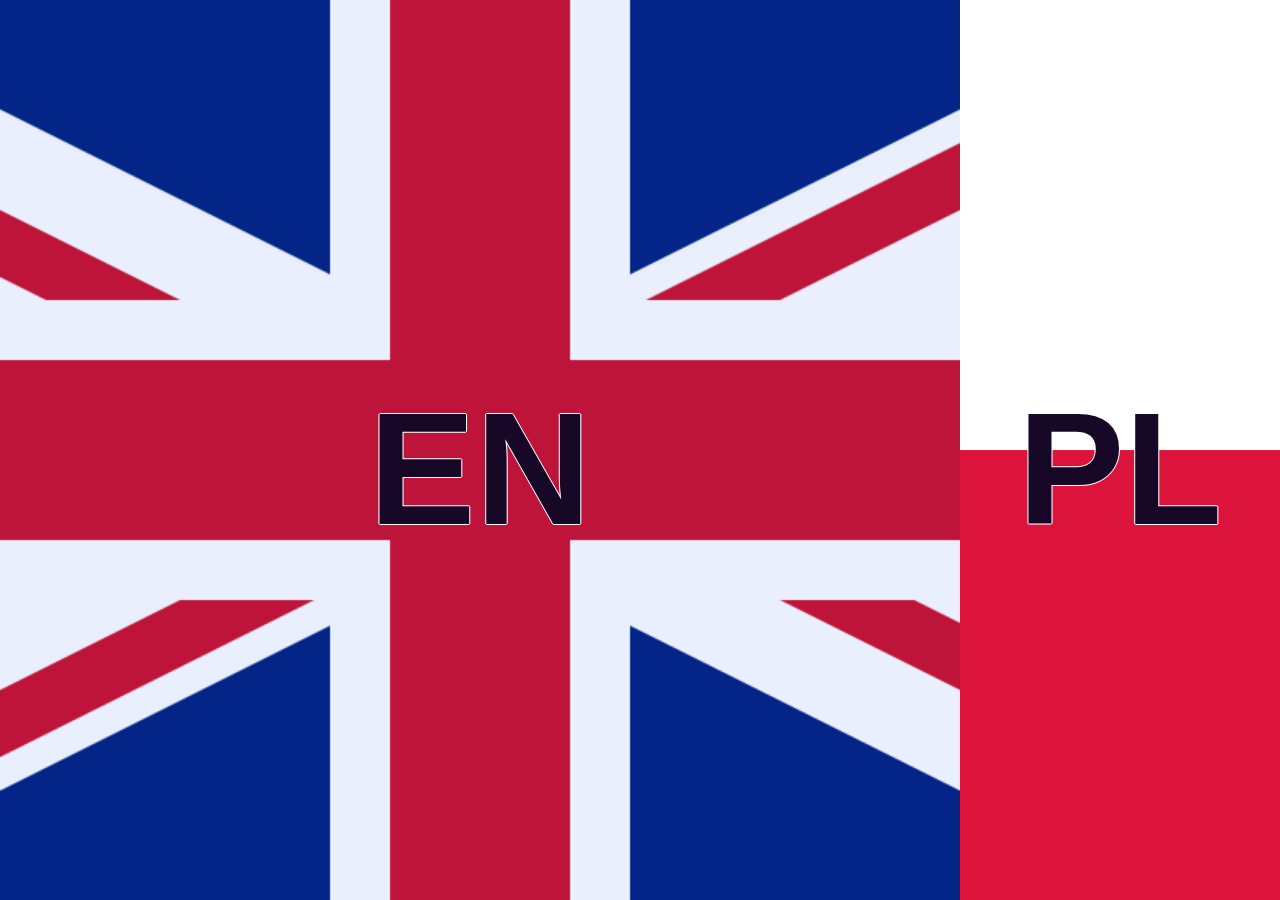
<file: WEB.html>
<!DOCTYPE html>
<html lang="en">
<head>
  <meta charset="UTF-8">
  <meta name="viewport" content="width=device-width, initial-scale=1.0">
  <meta http-equiv="X-UA-Compatible" content="ie=edge">
  <title>Language</title>
  <link rel="stylesheet" href="styleWEB.css">
</head>


<body>
  <div class="container">
    <a href="webstronaen.html"><div class="split left">
      <h1>EN</h1>
    </div></a>
    <a href="webstronapl.html"><div class="split right">
      <h1>PL</h1>
    </div></a>
  </div>

<script src="mainWEB.js"></script>
</body>
</html>
</file>
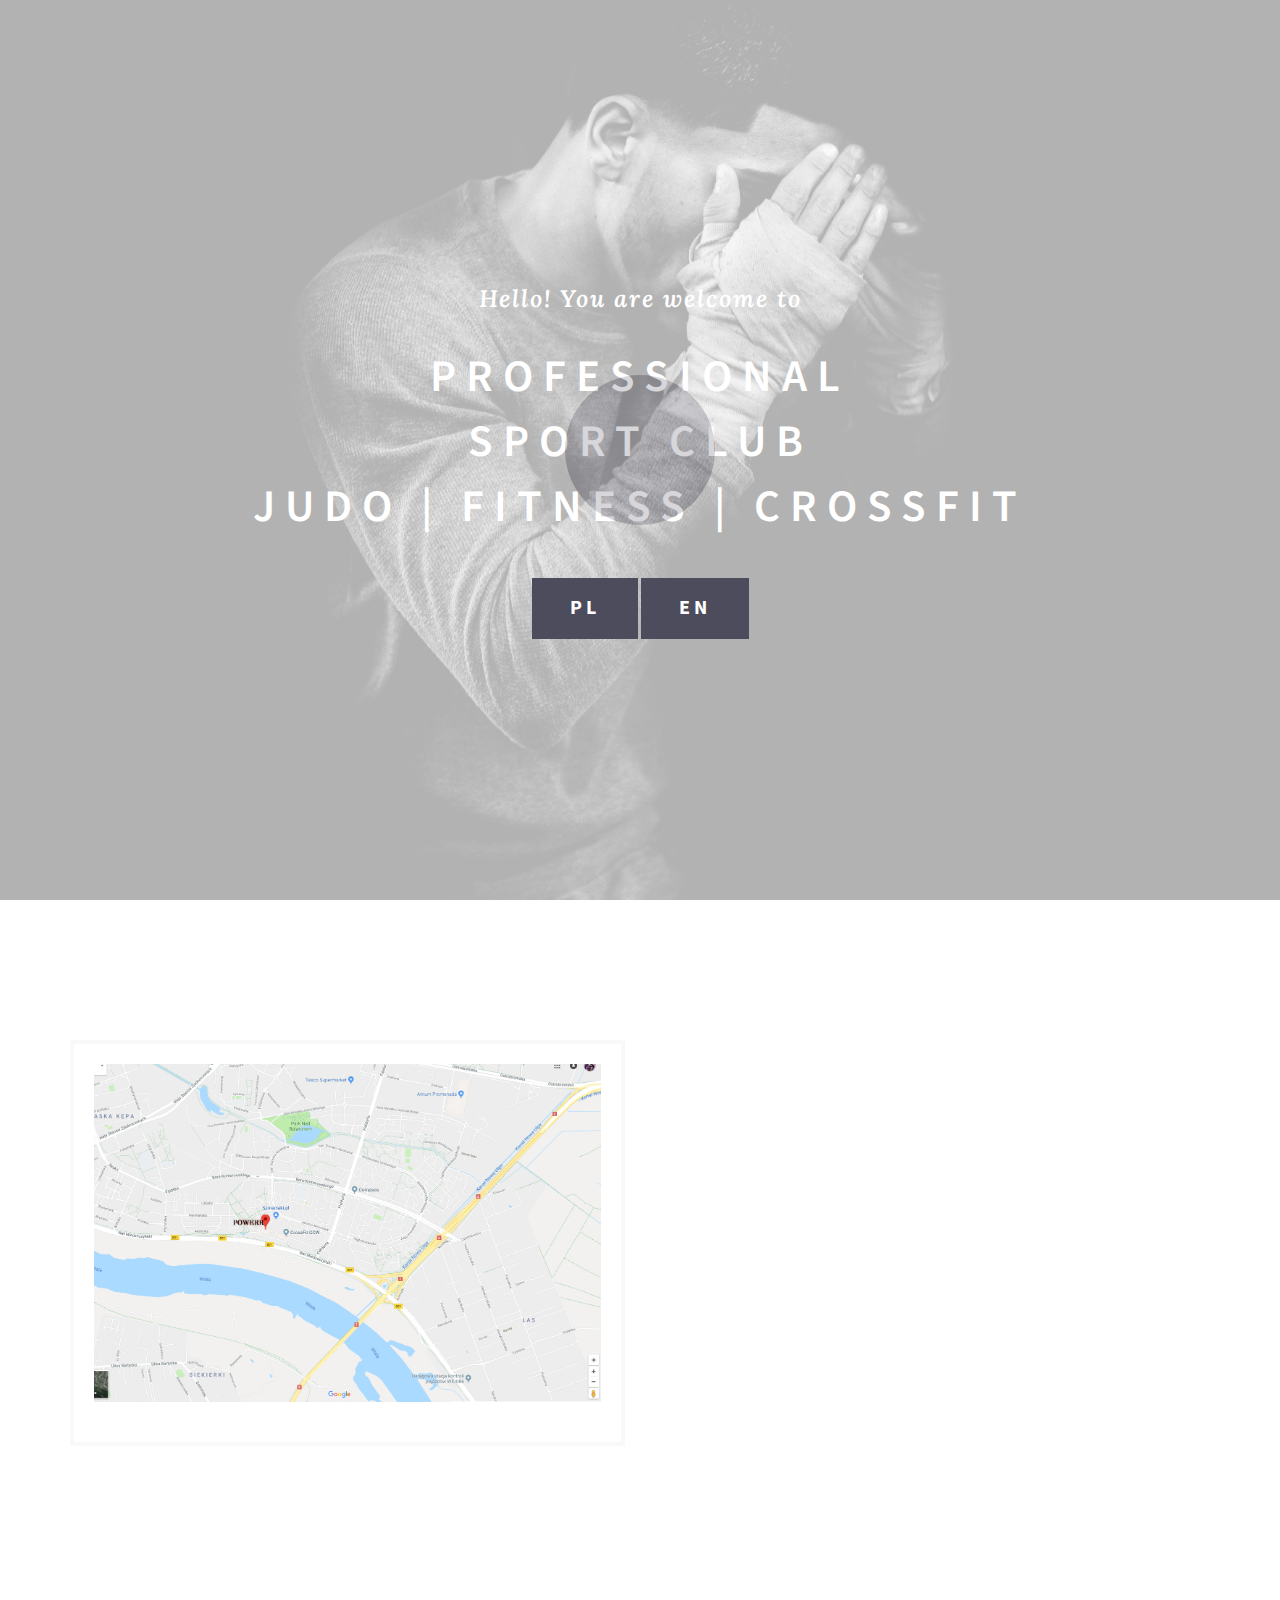
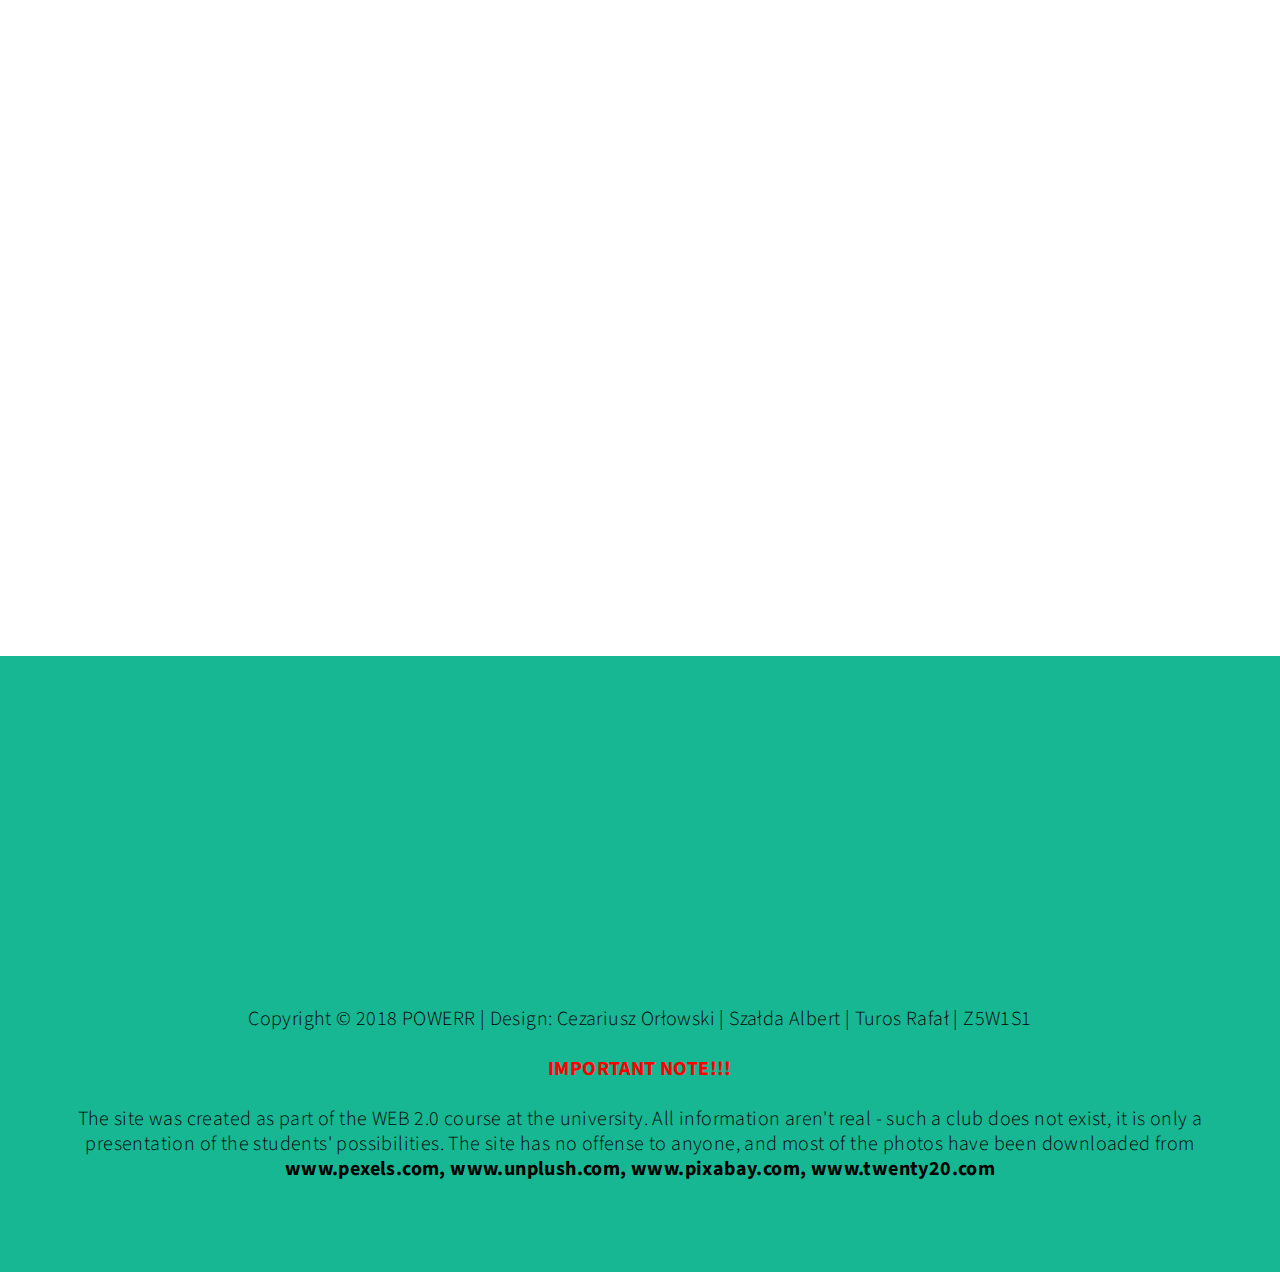
<file: webcontact.html>
<!DOCTYPE html>
<html lang="en">
<head>

<title>SPORT CLUB - POWERR | GYM FITNESS | CROSSFIT</title>
<meta name="description" content="">
<meta name="author" content="">
<meta charset="UTF-8">
<meta http-equiv="X-UA-Compatible" content="IE=Edge">
<meta name="viewport" content="width=device-width, initial-scale=1, maximum-scale=1">


<link rel="stylesheet" href="css/bootstrap.min.css">
<link rel="stylesheet" href="css/animate.css">
<link rel="stylesheet" href="css/font-awesome.min.css">
<link rel="stylesheet" href="css/owl.theme.css">
<link rel="stylesheet" href="css/owl.carousel.css">

<!-- Main css -->
<link rel="stylesheet" href="css/style.css">

<!-- Google Font -->
<link href='https://fonts.googleapis.com/css?family=Source+Sans+Pro:400,300,600' rel='stylesheet' type='text/css'>
<link href='https://fonts.googleapis.com/css?family=Lora:700italic' rel='stylesheet' type='text/css'>

</head>
<body data-spy="scroll" data-target=".navbar-collapse" data-offset="50">


<!-- =========================
     PRE LOADER
============================== -->
<div  class="preloader">

	<div class="sk-spinner sk-spinner-pulse"></div>

</div>


<!-- =========================
    NAVIGATION SECTION
============================== -->
<div class="navbar navbar-default navbar-fixed-top sticky-navigation" role="navigation">
	<div class="container">

		<div class="navbar-header">
			<button class="navbar-toggle" data-toggle="collapse" data-target=".navbar-collapse">
				<span class="icon icon-bar"></span>
				<span class="icon icon-bar"></span>
				<span class="icon icon-bar"></span>
			</button>

			<p class="navbar-brand">SPORT CLUB</p>

<!-- =========================
    LOGO SVG (POCZĄTEK)
============================== -->

<div class="LOGO">
	<?xml version="1.0" encoding="utf-8"?>
<!-- Generator: Adobe Illustrator 21.1.0, SVG Export Plug-In . SVG Version: 6.00 Build 0)  -->
<svg version="1.1" xmlns="http://www.w3.org/2000/svg" xmlns:xlink="http://www.w3.org/1999/xlink" x="0px" y="0px"
viewBox="0 0 307.8 353.8" style="enable-background:new 0 0 307.8 353.8;" xml:space="preserve">
<style type="text/css">
.st0{fill:#C02036;stroke:#272526;stroke-width:5;stroke-miterlimit:10;}
.st1{fill:#272526;}
.st2{fill:#272526;stroke:#272526;stroke-miterlimit:10;}
.st3{fill:#C02036;}
.st4{fill:#EF364A;}
.st5{stroke:#000000;stroke-width:0.5;}
.st6{fill:#FFFFFF;stroke:#272526;stroke-width:8;}
</style>
<g id="Layer_1">
<g id="koles_1_">
<g id="koles">
<path class="st0" d="M238.9,257.6l-19,5.5c0,0-15.5-25.5-12.8-55c0,0-4.7-14.7-3.4-25.7c0.1-0.6,0.1-1.2,0.3-1.8l0,0.1l0,0.2
c-0.1,0.2-0.2,0.6-0.3,1c-0.1,0.4-0.3,0.8-0.4,1.2c-0.7,1.8-1.8,4.2-3.6,5.1c0,0,0.9,7.2,1.4,18v0c0.1,1.7,0.2,3.4,0.2,5.3
c0.1,3.1,0.1,6.5,0.1,9.9c0,0.3,0,0.5,0,0.8c-2.9,1.8-10,5.3-21.7,7.7c0.1,0,0.2,0.1,0.3,0.1c4.9,1.6,14.8,5.8,20.8,8.9v0
c-0.1,0.8-0.1,1.5-0.2,2.3c0,0,0.2,2.6,0.5,6.5c-0.9,0.7-1.5,1.1-1.5,1.1s-5.2-4.7-11.9-7.5c-5.8-2.5-15.1-6.3-21.7-9.2
c-0.1,0.8-0.2,1.4-0.2,1.7c-0.1,1-7.3,3.9-9.1,4.2l-0.2,0.2c0,0-1.8-0.5-3.5-1.7c-0.6,0.4-1,0.6-1.1,0.7c-0.9,0.4-6.4-3.3-7.5-4
c-4.3,2.2-8.8,4.5-11.6,6.2c-7,4.2-17.9,11-19.2,11.2c-1.3,0.2-7.2-6.7-7.2-6.7s10.6-6.5,22.6-13c-12-1.2-20.6-3-24.3-4.2
c0-1.8-0.1-3.5-0.1-5.3c0-1.9,0-3.7,0-5.5c0-3.5,0.1-6.7,0.3-9.7v0c0.5-10.8,1.4-18,1.4-18c-1.7-0.9-2.9-3.3-3.6-5.1
c-0.2-0.5-0.3-0.9-0.4-1.2c-0.1-0.4-0.2-0.8-0.3-1l0-0.2l0-0.1c0.1,0.6,0.2,1.2,0.3,1.8c1.2,11-3.4,25.7-3.4,25.7
c2.7,29.5-12.8,55-12.8,55l-19-5.5c-18.2-33,3.3-59.7,3.3-59.7c-9.5-19,2-39,2-39c-0.3-0.4-0.5-0.8-0.8-1.2c0,0,0,0,0,0
c-2.1-3.3-3.6-6.5-4.6-9.5c0,0,0,0,0,0c-6.7-19.8,7.9-33,16.6-38.8c0,0,0,0,0,0c3.4-2.3,5.8-3.4,5.8-3.4l7.2-4.4c0,0,0,0,0,0
l30.1-18.4l0.2-0.1l3.5-2.1l2.7-1.7l13,4.1l0.5,0.2l0.9,0.3l0.5,0.2l5.3,1.7l5.3-1.7l0.5-0.2l0.9-0.3l0.5-0.2l13-4.1l2.7,1.7
l3.5,2.1l0.2,0.1l37.3,22.8c0,0,40,18.7,17,53c0,0,11.5,20,2,39C235.6,197.9,257.1,224.6,238.9,257.6z"/>
<g>
<g>
<g>
<path class="st1" d="M152.8,174.8v3.5c-0.5,0-0.9,0-1.4,0c-2.1-0.1-4.4-0.3-6.7-0.6c-3.4-0.5-6.7-1.4-9-2.4
	c-1.2-0.4-2.1-0.9-2.8-1.2c-0.6-0.3-0.9-0.5-1-0.5c0.1,0,0.5,0.2,1.1,0.3c0.7,0.2,1.7,0.5,2.9,0.7c2.4,0.5,5.7,0.9,9,0.8
	c2.5,0,5-0.2,7-0.5C152.2,174.9,152.5,174.9,152.8,174.8z"/>
</g>
<g>
<path class="st1" d="M152.8,190.2v3.7c-0.7,0-1.5,0-2.3,0c-2.7,0-5.7-0.2-8.8-0.6c-4.1-0.5-8.1-1.4-11-2.3
	c-1.5-0.5-2.7-0.9-3.5-1.2c-0.7-0.3-1.2-0.5-1.3-0.5c0.1,0,0.6,0.1,1.3,0.3c0.9,0.2,2.1,0.5,3.6,0.7c3,0.5,7,0.9,11,0.8
	c3.1,0,6.1-0.2,8.6-0.5C151.4,190.4,152.1,190.3,152.8,190.2z"/>
</g>
<g>
<path class="st1" d="M152.8,205.5v3.5c-0.3,0-0.6,0-0.9,0c-2.2,0-4.7-0.2-7.1-0.6c-3.4-0.5-6.6-1.4-9-2.4
	c-1.2-0.5-2.1-0.9-2.8-1.2c-0.6-0.3-0.9-0.5-1-0.5c0.1,0,0.5,0.1,1.1,0.3c0.7,0.2,1.7,0.5,2.9,0.7c2.4,0.5,5.7,0.9,9,0.8
	c2.3,0,4.5-0.2,6.5-0.5C151.9,205.7,152.4,205.6,152.8,205.5z"/>
</g>
<g>
<path class="st1" d="M122,198.1c0,0-0.7-1.4-1.8-3.5c-1-2.1-2.3-4.8-3.3-7.7c-0.9-2.9-1.4-6-1.6-8.3c-0.1-1.2-0.1-2.1-0.1-2.8
	c0-0.7,0-1.1,0-1.1s-0.1,0.4-0.2,1.1c-0.1,0.7-0.3,1.7-0.4,2.8c-0.3,2.4-0.3,5.6,0.1,8.8c0.4,3.2,1.3,6.3,2,8.6
	c0.7,2.3,1.2,3.8,1.2,3.8s0.7,1.4,1.8,3.5c1,2.1,2.3,4.8,3.2,7.8c0.9,2.9,1.3,6,1.1,8.3c0,1.2-0.2,2.1-0.4,2.8
	c-0.2,0.7-0.3,1-0.3,1s0.2-0.4,0.4-1c0.2-0.6,0.6-1.6,0.8-2.7c0.6-2.3,0.7-5.6,0.4-8.8c-0.4-3.2-1.2-6.4-1.9-8.7
	C122.5,199.6,122,198.1,122,198.1z"/>
</g>
<path class="st2" d="M104.7,206.2c0.5-10.8,1.4-18,1.4-18c-1.7-1-2.9-3.3-3.6-5.1l0,0.9l-0.4-2l-0.3-1.2l0-0.2l0-0.1
c-6.2-10-4.7-30.2-4.7-30.2c0.7,10.2,11.7,17.8,11.7,17.8C115.3,183.7,108.2,199.9,104.7,206.2z"/>
<path class="st2" d="M98.6,208.1c2.7,29.5-12.8,55-12.8,55c-2.7-13.2,0.2-26.5,3.4-29.2c10.4-9.7,3.6-30.5,3.6-30.5
c-13.8,0.9-17.2-11.2-17.2-11.2c18.9,10,24.7-1.4,26.4-9.9C103.2,193.4,98.6,208.1,98.6,208.1z"/>
<g>
<path class="st1" d="M92.7,150c0,0,0.1-0.3,0.4-0.7c0.2-0.4,0.6-1.1,0.9-1.9c0.6-1.6,1.2-3.8,1.4-6c0.2-2.2-0.1-4.4-0.5-5.9
	c-0.2-0.8-0.4-1.4-0.5-1.8c-0.2-0.4-0.2-0.7-0.2-0.7s0,0.3,0.1,0.7c0,0.5,0.1,1.1,0,1.9c0,1.5-0.3,3.5-1,5.4
	c-0.6,1.9-1.6,3.5-2.5,4.7c-0.4,0.6-0.8,1-1.1,1.3c-0.3,0.3-0.4,0.5-0.4,0.5s-0.1,0.2-0.3,0.5c-0.2,0.3-0.5,0.8-0.9,1.4
	c-0.8,1.1-2.1,2.6-3.7,3.7c-1.6,1.2-3.4,2.1-4.9,2.5c-0.7,0.3-1.4,0.4-1.8,0.5c-0.4,0.1-0.7,0.2-0.7,0.2s0.3,0,0.7,0
	c0.5,0,1.1,0,1.9,0c1.6-0.1,3.7-0.5,5.8-1.3c2-0.8,4-2,5.3-3.1c0.7-0.5,1.2-1,1.6-1.4C92.5,150.2,92.7,150,92.7,150z"/>
</g>
</g>
</g>
<g>
<g>
<path class="st2" d="M160.3,150c-2.5-2.3-3.8-5.7-3.6-9.1l1.4-18.8c0.1-1.9,0.9-3.7,2.3-5l12.9-13.4c3.9-4.1,9.4-6.4,15.1-6.3
l3.4,0c0,0-11-2.2-19.7-1.2c0,0,6-3.8,7.3-13.8c0,0-0.1,0.2-0.2,0.5c-10.6,22-42.1,22-52.7,0c-0.2-0.3-0.2-0.5-0.2-0.5
c1.3,10,7.3,13.8,7.3,13.8c-8.7-1-19.7,1.2-19.7,1.2l3.4,0c5.7-0.1,11.2,2.2,15.1,6.3l12.9,13.4c1.3,1.4,2.1,3.2,2.3,5
l1.4,18.8c0.3,3.4-1.1,6.8-3.6,9.1c-11.5,10.4-33.9,9.8-33.9,9.8c15.7,5.9,34.4-3.1,41.4-7.1c7.1,4,25.7,13,41.4,7.1
C194.3,159.8,171.8,160.4,160.3,150z"/>
<path class="st2" d="M154.3,178.3c-0.2-1.2-0.3-2.3-0.5-3.3c-0.3-2-0.7-3.7-1-5.1c-0.3,1.5-0.6,3.2-1,5.1
c-0.2,1-0.3,2.2-0.5,3.3c-0.4,3.5-0.8,7.6-0.8,12.2c0,1.1,0,2.2,0,3.3c0.1,3.7,0.3,7.7,0.9,11.9c0.1,1.1,0.3,2.2,0.5,3.3
c0.3,1.7,0.6,3.4,0.9,5.1c0.4-1.7,0.7-3.4,0.9-5.1c0.2-1.1,0.3-2.2,0.5-3.3c0.5-4.2,0.8-8.2,0.9-11.9c0-1.1,0-2.3,0-3.3
C155.1,185.9,154.7,181.8,154.3,178.3z"/>
<g>
<path class="st1" d="M152.8,174.8v3.5c0.5,0,1,0,1.5,0c2.1-0.1,4.4-0.3,6.7-0.6c3.4-0.5,6.7-1.4,9-2.4
	c1.2-0.4,2.1-0.9,2.8-1.2c0.6-0.3,0.9-0.5,1-0.5c-0.1,0-0.5,0.2-1.1,0.3c-0.7,0.2-1.7,0.5-2.9,0.7c-2.4,0.5-5.7,0.9-9,0.8
	c-2.5,0-5-0.2-7-0.5C153.5,174.9,153.2,174.9,152.8,174.8z"/>
</g>
<g>
<path class="st1" d="M152.8,190.2v3.7c0.7,0,1.5,0,2.3,0c2.7,0,5.7-0.2,8.8-0.6c4.1-0.5,8.1-1.4,11-2.3
	c1.5-0.5,2.7-0.9,3.5-1.2c0.7-0.3,1.2-0.5,1.3-0.5c-0.1,0-0.6,0.1-1.3,0.3c-0.9,0.2-2.1,0.5-3.6,0.7c-3,0.5-7,0.9-11,0.8
	c-3.1,0-6.1-0.2-8.6-0.5C154.3,190.4,153.6,190.3,152.8,190.2z"/>
</g>
<g>
<path class="st1" d="M152.8,205.5v3.5c0.3,0,0.6,0,0.9,0c2.2,0,4.7-0.2,7.1-0.6c3.3-0.5,6.6-1.4,9-2.4
	c1.2-0.5,2.1-0.9,2.8-1.2c0.6-0.3,0.9-0.5,1-0.5c-0.1,0-0.5,0.1-1.1,0.3c-0.7,0.2-1.7,0.5-2.9,0.7c-2.4,0.5-5.7,0.9-9,0.8
	c-2.3,0-4.5-0.2-6.5-0.5C153.8,205.7,153.3,205.6,152.8,205.5z"/>
</g>
<g>
<path class="st1" d="M187.7,199.8c0,0,0.5-1.5,1.2-3.8c0.7-2.3,1.5-5.4,2-8.6c0.4-3.2,0.4-6.4,0.1-8.8
	c-0.1-1.2-0.3-2.2-0.4-2.8c-0.1-0.7-0.2-1.1-0.2-1.1s0,0.4,0,1.1c0,0.7,0,1.7-0.1,2.8c-0.1,2.3-0.6,5.4-1.6,8.3
	c-0.9,2.9-2.2,5.7-3.3,7.7c-1.1,2.1-1.8,3.5-1.8,3.5s-0.5,1.5-1.2,3.8c-0.7,2.3-1.5,5.4-1.9,8.7c-0.4,3.2-0.2,6.5,0.4,8.8
	c0.3,1.2,0.6,2.1,0.8,2.7c0.3,0.6,0.4,1,0.4,1s-0.1-0.4-0.3-1c-0.1-0.7-0.3-1.6-0.4-2.8c-0.2-2.3,0.2-5.4,1.1-8.3
	c0.9-2.9,2.1-5.7,3.2-7.8C187,201.2,187.7,199.8,187.7,199.8z"/>
</g>
<path class="st2" d="M201,206.2c-0.5-10.8-1.4-18-1.4-18c1.7-1,2.9-3.3,3.6-5.1l0,0.9l0.4-2l0.3-1.2l0-0.2l0-0.1
c6.2-10,4.7-30.2,4.7-30.2c-0.7,10.2-11.7,17.8-11.7,17.8C190.4,183.7,197.5,199.9,201,206.2z"/>
<path class="st2" d="M207.1,208.1c-2.7,29.5,12.8,55,12.8,55c2.7-13.2-0.2-26.5-3.4-29.2c-10.4-9.7-3.6-30.5-3.6-30.5
c13.8,0.9,17.2-11.2,17.2-11.2c-18.9,10-24.7-1.4-26.4-9.9C202.4,193.4,207.1,208.1,207.1,208.1z"/>
<g>
<path class="st1" d="M216.5,147.4c0,0-0.2-0.2-0.4-0.5c-0.3-0.3-0.7-0.7-1.1-1.3c-0.9-1.1-1.8-2.8-2.5-4.7
	c-0.6-1.9-1-3.9-1-5.4c0-0.8,0-1.4,0-1.9c0-0.5,0.1-0.7,0.1-0.7s-0.1,0.2-0.2,0.7c-0.2,0.4-0.4,1.1-0.5,1.8
	c-0.4,1.5-0.6,3.7-0.5,5.9c0.2,2.2,0.7,4.4,1.4,6c0.3,0.8,0.6,1.5,0.9,1.9c0.2,0.4,0.4,0.7,0.4,0.7s0.2,0.2,0.6,0.6
	c0.4,0.4,0.9,0.9,1.6,1.4c1.3,1.1,3.3,2.3,5.3,3.1c2.1,0.8,4.2,1.2,5.8,1.3c0.8,0.1,1.4,0,1.9,0c0.5,0,0.7,0,0.7,0
	s-0.3-0.1-0.7-0.2c-0.4-0.1-1.1-0.3-1.8-0.5c-1.5-0.5-3.3-1.4-4.9-2.5c-1.6-1.2-2.9-2.6-3.7-3.7c-0.4-0.6-0.7-1.1-0.9-1.4
	C216.6,147.6,216.5,147.4,216.5,147.4z"/>
</g>
</g>
</g>
<g id="glowa">
<g>
<path class="st3" d="M143.8,103.3c-0.1,0-0.2,0-0.3,0c-6-0.8-10.6-9.5-11.4-11.2c0,0,0-0.1-0.1-0.1l-8.9-21
c-5.3-2.1-7.9-12.2-8.3-17.2c-0.2-2.4,0.3-4.3,1.5-5.7c0.8-0.9,2-1.5,3.3-1.7l1.7-12.5c0.2-1.1,1.1-2,2.2-2.1l26.8-2.8
c0.1,0,0.2,0,0.3,0c0.7,0,1.4,0.3,1.9,0.8l0.4,0.4l0.4-0.4c0.5-0.5,1.2-0.8,1.9-0.8c0.1,0,0.2,0,0.3,0l26.8,2.8
c1.1,0.1,2.1,1,2.2,2.1l1.7,12.5c1.3,0.2,2.4,0.8,3.3,1.7c1.2,1.3,1.8,3.2,1.5,5.7c-0.4,5-3,15.1-8.3,17.2l-8.9,21
c0,0,0,0.1-0.1,0.1c-0.9,1.7-5.4,10.4-11.4,11.2c-0.1,0-0.2,0-0.3,0H143.8z"/>
<path class="st1" d="M155.1,31.3l26.8,2.8l0.1,0.8l1.9,13.9c0,0,0.4-0.1,1-0.1c1.4,0,3.9,0.6,3.5,4.8c-0.5,5.8-3.5,15-7.7,15.3
l-5.1,12.2l-4.2,10c0,0-4.5,9.2-9.5,9.8h-9.1h-9.1c-5-0.7-9.5-9.8-9.5-9.8l-4.2-10l-5.1-12.2c-4.2-0.3-7.2-9.5-7.7-15.3
c-0.4-4.2,2.1-4.8,3.5-4.8c0.6,0,1,0.1,1,0.1l1.9-13.9l0.1-0.8l26.8-2.8l2.3,2.5L155.1,31.3 M150.6,26.3c-0.2,0-0.3,0-0.5,0
l-26.8,2.8c-2.3,0.2-4.1,2-4.4,4.3l-0.1,0.8l-1.4,10.1c-1.1,0.4-2.1,1.1-2.8,2c-1.2,1.3-2.5,3.7-2.2,7.6
c0.4,4.5,2.7,15.4,8.9,18.9l4.3,10.1l4.2,10c0,0.1,0.1,0.2,0.1,0.3c1.3,2.7,6.2,11.6,13.3,12.6c0.2,0,0.4,0,0.7,0h9.1h9.1
c0.2,0,0.4,0,0.7,0c7.1-1,12-9.9,13.3-12.6c0-0.1,0.1-0.2,0.1-0.3l4.2-10l4.3-10.1c6.2-3.4,8.5-14.3,8.9-18.9
c0.3-3.9-1-6.3-2.2-7.6c-0.8-0.9-1.8-1.5-2.8-2L187,34.2l-0.1-0.8c-0.3-2.3-2.1-4.1-4.4-4.3l-26.8-2.8c-0.2,0-0.4,0-0.5,0
c-0.8,0-1.6,0.2-2.3,0.5C152.2,26.4,151.4,26.3,150.6,26.3L150.6,26.3z"/>
</g>
<g>
<path class="st1" d="M156.2,50.1c-1.1,0-2.2,0-3.4-0.1c-1.2,0.1-2.3,0.1-3.4,0.1c-12.8,0-19-5.8-21.9-10.1l-3.7,6.1
c-0.5,0.8-1.3,1.2-2.1,1.2c-0.2,0-0.3,0-0.5-0.1c-1-0.2-1.8-1.1-2-2.1c-1.7-13.7,0.7-24.5,7.2-31.8c8-9.2,19.9-10.7,26.3-10.7
c6.4,0.1,18.3,1.5,26.4,10.7c6.5,7.4,8.9,18.1,7.2,31.8c-0.1,1.1-0.9,1.9-2,2.1c-0.2,0-0.3,0.1-0.5,0.1c-0.9,0-1.7-0.5-2.1-1.2
l-3.7-6.1C175.2,44.2,169,50.1,156.2,50.1z"/>
<path class="st1" d="M152.8,5c9,0.1,35.5,3.4,31.1,39.8l-6-10c0,0-3.5,12.8-21.7,12.8c-1.1,0-2.2,0-3.4-0.1
c-1.2,0.1-2.3,0.1-3.4,0.1c-18.1,0-21.7-12.8-21.7-12.8l-6,10C117.3,8.4,143.8,5.1,152.8,5 M152.8,0C152.8,0,152.8,0,152.8,0
c-6.8,0.1-19.5,1.7-28.2,11.6c-7,7.9-9.6,19.3-7.8,33.8c0.3,2.1,1.8,3.8,3.9,4.3c0.3,0.1,0.7,0.1,1,0.1c1.7,0,3.4-0.9,4.3-2.4
l1.8-3c3.9,4.1,10.5,8.2,21.6,8.2c1.1,0,2.2,0,3.4-0.1c1.2,0.1,2.3,0.1,3.4,0.1c11.1,0,17.7-4.1,21.6-8.2l1.8,3
c0.9,1.5,2.6,2.4,4.3,2.4c0.3,0,0.7,0,1-0.1c2.1-0.4,3.7-2.2,3.9-4.3c1.8-14.5-0.9-25.9-7.8-33.8C172.4,1.7,159.7,0.1,152.8,0
C152.9,0,152.9,0,152.8,0L152.8,0z"/>
</g>
<polygon class="st1" points="147.1,77.3 147.1,69.3 131,66.5 138.5,72.9 146.1,70.4 				"/>
<polygon class="st1" points="147.1,78 147.1,83.2 149.3,86.9 145.4,84.5 				"/>
<polygon class="st1" points="158.6,77.3 158.6,69.3 174.7,66.5 167.2,72.9 159.6,70.4 				"/>
<polygon class="st1" points="158.6,78 158.6,83.2 156.4,86.9 160.3,84.5 				"/>
<polygon class="st2" points="152.8,92.9 152.8,94.6 143.4,92.9 				"/>
<polygon class="st2" points="152.8,92.9 152.8,94.6 162.3,92.9 				"/>
</g>
<path class="st4" d="M183.4,157.7c-5.7-0.2-11.4-1.1-16.6-3.5c-5.2-2.4-9.7-6.5-11.8-11.8c-3.1-7.6-0.8-16.5,3.8-23.3
c4.6-6.8,11.3-11.8,17.8-16.8c-3.8,6.5-7.5,13.3-8.7,20.8c-1.3,7.5,0.2,15.7,5.5,21.1c5.9,6,14.9,7.3,23.3,8.3
C194.3,157,188.4,157.9,183.4,157.7z"/>
<path class="st4" d="M239.3,138.7c-0.1-4.1-1.3-8.1-3.9-11.3c-1.5-2-3.9-3.7-6.3-3.1c6.7,9.2,7.7,22.2,2.6,32.3
C236.6,152.1,239.5,145.4,239.3,138.7z"/>
<path class="st4" d="M227.4,185.5c-0.9,5.8-7.2,10.1-12.9,8.9c-5.7-1.2-9.6-7.8-8-13.4c2,3.5,5.5,6.1,9.4,6.9
C219.9,188.8,224.1,187.9,227.4,185.5z"/>
<path class="st4" d="M219.6,235.1c-2.2-4.6-5.4-8.8-6.7-13.7c-1.3-4.9,0-11.1,4.6-13.2c-1.1,7.2,4.3,13.5,7.1,20.1
c3.6,8.6,2.8,19-2.2,26.9C223.6,248.4,222.6,241.3,219.6,235.1z"/>
<path class="st4" d="M153.1,178.1c6.2,0.4,12.4,0,18.5-1.4c-4.4,5.2-12.3,7-18.5,4.3C153.1,180.1,153.1,179.1,153.1,178.1z"/>
<path class="st4" d="M156.8,193.7c6.2-0.4,12.3-0.8,18.5-1.3c-5.3,3.4-11.5,5.3-17.7,5.4c-0.9,0-1.8,0-2.6-0.4
c-0.8-0.4-1.4-1.4-1.1-2.2C154.2,194,155.6,193.8,156.8,193.7z"/>
<path class="st4" d="M152.4,208.6c5.4-0.1,10.8-0.2,16.1-0.3c-4,1.9-8.5,2.9-13,2.8c-0.8,0-1.6-0.1-2.3-0.5
C152.5,210.2,152.1,209.4,152.4,208.6z"/>
<path class="st4" d="M112.5,94.9c-7.8,5.5-15.7,11.1-22.4,17.9c-6.7,6.8-12.4,15-14.8,24.3c-2.4,9.3-1.3,19.7,4.3,27.5
c-5.1,4.3-8.6,10.7-9.3,17.3c-0.7,6.6,1.1,13.4,5.1,18.7c-9.1,16.6-12.3,35.7-7.7,54c-9.3-17.4-8.1-40,3.2-56.3
c-5.7-12-4.7-27.2,2.1-38.7c-7.5-6.9-8.8-19.3-5.7-29c3.1-9.7,10.4-17.6,18.9-23.3C94.7,101.6,103,98.5,112.5,94.9z"/>
</g>
</g>
<g id="pas_1_">
<g>
<path class="st5" d="M142.2,220.6c0,0-0.3,1.1,0,1.6c0.4,0.5,5.6,0.4,5.6,0.4l-2.5-2.2L142.2,220.6z"/>
<path class="st5" d="M203.3,221.5c-0.3,0.2-0.7,0.5-1.2,0.8c-3,1.8-10.3,5.3-22.4,7.7c-4.1,0.8-8.8,1.5-14.1,1.8
c-0.3,0-0.5,0-0.8,0.1c-1.1,0.1-2.1,0.1-3.2,0.2c-0.7,0-1.5,0.1-2.2,0.1c-1.1,0-2.2,0.1-3.4,0.1c-0.5,0-1,0-1.5,0
c-1.7,0-3.3,0-4.9,0c-1.4,0-2.8-0.1-4.2-0.1c-0.9,0-1.8-0.1-2.7-0.1c-5.6-0.2-10.7-0.6-15.4-1c-12.3-1.2-21.3-3-25-4.2
c-1-0.3-1.7-0.6-1.9-0.9c-1.6-1.7-1.6-8.4,0.7-10.2c0,0,0.4,0.1,1.2,0.3c2.8,0.7,10.4,2.5,20.2,4c0.2,0,0.4,0.1,0.6,0.1h0
c5.8,0.9,12.4,1.8,19.2,2.2c0.9,0.1,1.7,0.1,2.6,0.2c0.5,0,0.9,0,1.4,0.1c0.5,0,1,0.1,1.6,0.1c1.7,0.1,3.3,0.1,5,0.1
c0.4,0,0.7,0,1.1,0c0.4,0,0.8,0,1.1,0c0.5,0,1,0,1.4,0c0.8,0,1.6,0,2.4-0.1c1.2-0.1,2.4-0.1,3.5-0.3c1.2-0.1,2.4-0.2,3.6-0.4
c5.3-0.7,10.3-1.7,14.9-2.9c0.1,0,0.2,0,0.3-0.1c0.3-0.1,0.5-0.1,0.8-0.2c0.7-0.2,1.4-0.4,2.1-0.6c8.9-2.5,15.5-5.4,18.1-6.7
c0.6-0.3,1-0.5,1.1-0.6C204,210.4,206,219.5,203.3,221.5z"/>
<path class="st5" d="M162.6,227l-0.2,0.9l-0.5,2.6l0,0l-0.3,1.5l-0.4,1.8l-5.3,4.2l-0.2,0.2c0,0-1.9-0.5-3.7-1.7
c-1.1-0.7-2.2-1.7-2.7-3c-0.2-0.5-0.1-0.9,0.3-1.4c1-1.3,3.8-2.5,6.6-3.4c0.4-0.1,0.9-0.3,1.3-0.4c1.6-0.5,3-0.8,4-1.1
C162.2,227.1,162.6,227,162.6,227z"/>
<path class="st5" d="M164.1,229.1c0,0-0.9,0.5-2.2,1.4c0,0,0,0-0.1,0c-0.7,0.5-1.6,1-2.5,1.5c-1.1,0.7-2.3,1.4-3.5,2.1
c-1.5,0.9-2.9,1.8-3.9,2.3c-0.6,0.4-1,0.6-1.2,0.7c-0.9,0.4-6.6-3.3-7.7-4c-0.1-0.1-0.2-0.1-0.2-0.1l-0.2-1.1l-0.3-1.8l7.7-5.6
l2.6-1.9l1.1-0.8l1.1,0.8l1.4,1l1.4,1l3.7,2.7l0.9,0.7L164.1,229.1z"/>
<path class="st5" d="M159.2,220.7c0,0.5-0.2,1.1-0.5,1.7c-0.3,0.7-0.7,1.4-1,2.1c-0.6,1.1-1.3,2-1.5,2.2v0c0,0,0,0,0,0
s-0.3,0.1-0.9,0.4c-1.7,0.8-5.6,2.7-9.9,4.8c-0.7,0.4-1.5,0.7-2.3,1.1c-4.5,2.2-9,4.5-11.9,6.2c-7.2,4.2-18.5,11-19.8,11.2
c-1.4,0.2-7.4-6.7-7.4-6.7s10.9-6.5,23.3-13c5.6-3,11.6-5.9,16.9-8.3h0c0.2-0.1,0.4-0.2,0.5-0.2c0.2-0.1,0.5-0.2,0.7-0.3
c0.4-0.2,0.8-0.3,1.2-0.5c0.9-0.4,1.8-0.8,2.7-1.1c1.4-0.5,2.6-1,3.6-1.3c0.8-0.2,1.5-0.4,2.1-0.5c0.5-0.1,1-0.1,1.5-0.1
c0.1,0,0.1,0,0.2,0C158.7,218.6,159.3,219.5,159.2,220.7z"/>
<path class="st5" d="M156.6,216.5c0,0-1.2-0.4-3.2,1.9c-2,2.3,3.4,1.8,3.4,1.8L156.6,216.5z"/>
<path class="st5" d="M201.7,247.7c-0.9,0.7-1.6,1.1-1.6,1.1s-5.3-4.7-12.2-7.5c-6-2.5-15.6-6.3-22.4-9.2
c-0.3-0.1-0.5-0.2-0.8-0.3c-0.8-0.3-1.5-0.7-2.2-1c-0.2-0.1-0.4-0.2-0.7-0.3c0,0,0,0,0,0c-1.3-0.6-2.8-1.4-4.4-2.2
c-0.4-0.2-0.8-0.4-1.2-0.6c-0.3-0.1-0.6-0.3-0.9-0.4c-1.8-0.9-3.6-1.8-5.2-2.7c-1.3-0.7-2.5-1.3-3.6-1.9
c-0.1-0.1-0.3-0.1-0.4-0.2c-0.2-0.1-0.5-0.3-0.7-0.4c-1.4-0.7-2.4-1.3-2.8-1.5c-0.2-0.1-0.2-0.1-0.2-0.1l8.8-3.7
c0,0,0.9,0.5,2.5,1.3c0.4,0.2,0.9,0.4,1.4,0.7c0.5,0.2,0.9,0.5,1.4,0.7c0.1,0,0.2,0.1,0.3,0.1c0.8,0.4,1.6,0.8,2.4,1.2
c1,0.5,2,1,3.1,1.5c1.3,0.6,2.6,1.3,4,1.9c5.2,2.4,10.4,4.8,13.5,5.8c0.1,0,0.2,0.1,0.3,0.1c5.1,1.6,15.3,5.8,21.4,8.9v0
c2.8,1.4,4.7,2.6,5,3.3C206.9,243.6,203.7,246.2,201.7,247.7z"/>
<path class="st5" d="M166.2,224.1c0,2.2-0.4,5.5-0.6,7.6c0,0.1,0,0.3-0.1,0.4c-0.1,0.8-0.2,1.4-0.2,1.7c-0.1,1-7.5,3.9-9.4,4.2
c-0.3,0-0.5,0-0.4-0.2c0.1-0.3,0.3-1.7,0.4-3.7c0-0.6,0.1-1.3,0.1-2c0.1-1.1,0.1-2.2,0.2-3.4c0-0.4,0-0.7,0-1.1
c0-0.3,0-0.6,0-0.9v0c0-1.1,0.1-2.1,0.1-3.1c0-0.4,0-0.7,0-1c0-0.9,0.1-1.7,0.1-2.4c0-0.3,0-0.5,0-0.8c0-0.3,0-0.6,0-0.8
c0-1.2,0.1-1.9,0.1-1.9c0,0,0,0,0,0c1.2-0.4,8.2,4.2,9.3,5.2c0,0,0,0,0,0C166.2,222.2,166.2,223,166.2,224.1z"/>
</g>
</g>
</g>
<g id="text_1_">
<g>
<g>
<path class="st6" d="M42.7,257.9c2.7,12,5.5,24,8.2,36c0.8,3.6,0.1,6.9-2,9.9c-2.1,3-5.1,5-9.1,6c-2.8,0.7-4.1,1.1-6.9,1.8
c1.5,5.5,2.3,8.3,3.8,13.9c-6.7,1.8-10.1,2.8-16.8,4.9c-5.1-16.3-10.3-32.6-15.4-48.9c-1.1-3.5-0.6-6.9,1.5-10.1
c2.1-3.2,5.4-5.5,9.8-6.7C26.6,261.8,31.9,260.4,42.7,257.9z M24,279.2c1.9,6.8,2.8,10.2,4.7,17c1.4-0.4,2.2-0.6,3.6-1
c-1.8-6.8-2.7-10.2-4.5-17C26.3,278.6,25.5,278.8,24,279.2z"/>
<path class="st6" d="M73.8,251.8c4.5-0.8,8.5-0.1,11.7,1.8c3.2,2,5.1,4.8,5.6,8.5c1.7,12.7,3.5,25.4,5.2,38.1
c0.5,3.7-0.4,6.9-2.6,9.7c-2.2,2.7-5.3,4.4-9.3,5.1c-4.1,0.7-6.1,1-10.2,1.8c-3.9,0.7-7.4,0.2-10.5-1.6c-3.1-1.8-5.1-4.5-5.9-8.1
c-2.8-12.5-5.5-25-8.3-37.6c-0.8-3.6,0-6.9,2.4-9.9c2.4-3,5.9-4.9,10.3-5.8C66.8,253,69.1,252.6,73.8,251.8z M68.9,268.9
c1.9,10.5,3.8,21.1,5.7,31.6c1.4-0.3,2.1-0.4,3.6-0.6c-1.8-10.5-3.7-21.1-5.5-31.6C71.2,268.5,70.5,268.7,68.9,268.9z"/>
<path class="st6" d="M160,244.5c0.1,21.4,0.1,42.7,0.2,64.1c-9.7,0-14.5,0.2-24.1,0.7c-3.3,0.2-6.2-0.5-8.8-2
c-2.6-1.6-4.4-3.7-5.4-6.6c-3,0.2-4.5,0.4-7.4,0.7c-4.1,0.4-7.6-0.4-10.5-2.5c-2.9-2.1-4.7-4.9-5.1-8.7
c-1.8-13.8-3.5-27.6-5.3-41.3c7.8-1,11.7-1.4,19.6-2.2c1.2,12.8,2.3,25.5,3.5,38.3c1.5-0.1,2.2-0.2,3.7-0.3
c-1.1-12.8-2.1-25.5-3.2-38.3c7.8-0.7,11.7-0.9,19.5-1.3c0.8,16,1.5,32.1,2.3,48.1c1.4-0.1,2.2-0.1,3.6-0.2
c-0.6-16-1.3-32.1-1.9-48.1C148.2,244.7,152.1,244.6,160,244.5z"/>
<path class="st6" d="M183.1,261c-0.1,1.2-0.1,1.9-0.1,3.1c9.1,0.4,13.6,0.7,22.6,1.4c-0.5,6.4-0.8,9.7-1.4,16.1
c-8.8-0.7-13.1-1-21.9-1.4c-0.2,5.2-0.3,7.7-0.5,12.9c1.4,0.1,2.2,0.1,3.6,0.2c0.2-3.9,0.3-5.9,0.5-9.8
c7.2,0.3,10.9,0.6,18.1,1.2c-0.4,5.1-0.6,7.7-1.1,12.8c-0.3,3.7-1.9,6.7-4.7,8.9c-2.8,2.2-6.2,3.2-10.2,2.9
c-4.1-0.2-6.2-0.3-10.3-0.5c-4-0.1-7.2-1.4-9.8-3.9c-2.6-2.5-3.9-5.5-3.9-9.2c0.1-12.8,0.1-25.6,0.2-38.5c0-3.7,1.5-6.7,4.5-9.1
c3-2.4,6.8-3.5,11.3-3.4c11,0.4,16.5,0.7,27.4,1.6c-0.5,6.4-0.8,9.6-1.4,16C196.7,261.7,192.2,261.4,183.1,261z"/>
<path class="st6" d="M262.7,322.8c-1.4,6.3-2.1,9.4-3.5,15.7c-9.1-2-13.7-2.9-22.9-4.4c-3.8-0.6-6.8-2.3-8.9-5
c-2.1-2.7-3-5.9-2.5-9.7c1-7.5,1.5-11.2,2.6-18.7c-0.1-1.3-1-3.7-2.7-7.3c-1,7.6-1.5,11.5-2.5,19.1c-6.9-0.9-10.3-1.3-17.2-1.9
c2-21.3,3.9-42.5,5.9-63.8c10.9,1,16.4,1.7,27.3,3.2c4.6,0.7,8.1,2.4,10.6,5.3c2.5,2.8,3.4,6.1,2.7,9.8c-1,5.7-1.5,8.6-2.5,14.3
c-0.7,4.2-3.2,7.3-7.3,9.1c2.7,6.6,3.7,11.4,3.2,14.5c-1.1,6.3-1.7,9.5-2.8,15.8C250.6,320.3,254.6,321.1,262.7,322.8z
M227.6,272.8c1.5,0.2,2.3,0.3,3.8,0.5c0.4-3.2,0.7-4.8,1.1-7.9c-1.5-0.2-2.3-0.3-3.8-0.5C228.2,268.1,228,269.7,227.6,272.8z"/>
<path class="st6" d="M302.7,333.5c-1.9,6.1-2.9,9.2-4.8,15.3c-8.9-2.8-13.4-4.1-22.5-6.4c-3.8-1-6.6-2.9-8.5-5.8
c-1.9-2.9-2.5-6.2-1.6-9.8c1.7-7.4,2.5-11,4.2-18.4c0-1.3-0.7-3.8-2-7.5c-1.7,7.5-2.5,11.3-4.1,18.8c-6.8-1.5-10.2-2.2-17-3.4
c3.8-21,7.6-42,11.5-63.1c10.8,2,16.2,3.1,27,5.6c4.5,1.1,7.9,3.2,10.1,6.2c2.2,3.1,2.9,6.4,1.9,10c-1.5,5.6-2.2,8.4-3.7,14
c-1.1,4.2-3.8,7-8.1,8.4c2.1,6.8,2.7,11.7,1.9,14.7c-1.7,6.2-2.5,9.3-4.1,15.5C290.8,329.9,294.8,331,302.7,333.5z M271.9,280.6
c1.5,0.3,2.2,0.5,3.7,0.8c0.7-3.1,1.1-4.7,1.8-7.8c-1.5-0.3-2.3-0.5-3.8-0.8C273,275.9,272.6,277.4,271.9,280.6z"/>
</g>
</g>
</g>
</svg>

</div>
<!-- =========================
    LOGO SVG (KONIEC)
============================== -->
		</div>
		<div class="collapse navbar-collapse">
			<ul class="nav navbar-nav navbar-right main-navigation">
				<li><a href="webstronaen.html" class="smoothScroll">HOME</a></li>
				<li><a href="training.html" class="smoothScroll">TRAINING</a></li>
				<li><a href="zespolen.html" class="smoothScroll">TEAM</a></li>
				<li><a href="price.html" class="smoothScroll">PRICE LIST</a></li>
				<li><a href="webcontact.html" class="smoothScroll">CONTACT</a></li>
			</ul>
		</div>

	</div>
</div>


<!-- =========================
    HOME SECTION
============================== -->
<section id="home" class="parallax-section">
	<div class="container">
		<div class="row">

<!-- NAPIS KTÓRY SIĘ WYŚWIETLA NA EKRANIE (POCZĄTEK)-->
			<div class="col-md-offset-1 col-md-10 col-sm-12">
				<h3 class="wow bounceIn" data-wow-delay="0.9s">Hello! You are welcome to</h3>
				<h1 class="wow fadeInUp" data-wow-delay="1.6s">Professional<br>Sport Club<br> JUDO | FITNESS | CROSSFIT</h1>
				<a href="webstronapl.html" class="wow fadeInUp smoothScroll btn btn-default" data-wow-delay="2s"><strong>PL</strong></a>
				<a href="webstronaen.html" class="wow fadeInUp smoothScroll btn btn-default" data-wow-delay="2s"><strong>EN</strong></a>
			</div>
<!-- NAPIS KTÓRY SIĘ WYŚWIETLA NA EKRANIE (KONIEC)-->


		</div>
	</div>
</section>


<!-- =========================
    OVERVIEW SECTION
============================== -->
<section id="overview" class="parallax-section">
	<div class="container">
		<div class="row">

			<div class="col-md-6 col-sm-12">
				<img src="images/mapa.jpg" class="img-responsive" alt="Overview">

			</div>

			<div class="col-md-1"></div>

			<div class="wow fadeInUp col-md-4 col-sm-12" data-wow-delay="1s">
				<div class="overview-detail">
					<h2>POWERR</h2>
					<h2>ul. Wał Międzyszyński 645</h2>
					<h2>01-111 Warszawa (POLSKA)</h2>
					<h2>TEL: +48 111 111 111</h2>
					<h2>e-mail: barcelonaiwo@wp.pl</h2>
				</div>
			</div>

			<div class="col-md-1"></div>

		</div>
	</div>
</section>



<!-- =========================
    TRAINER SECTION
============================== -->



<!-- =========================
    NEWSLETTER SECTION
============================== -->
<section id="newsletter" class="parallax-section">
	<div class="container">
		<div class="row">

			<div class="wow fadeInUp col-md-offset-2 col-md-8 col-sm-offset-1 col-sm-10" data-wow-delay="0.9s">
				<h2>SEND MAIL</h2>
				<div class="newsletter_detail">
					<form action="#" method="post" id="newsletter-signup">
						<div class="col-md-6 col-sm-6">
							<input name="name" type="text" class="form-control" id="name" placeholder="Name">
					  	</div>
						<div class="col-md-6 col-sm-6">
							<input name="email" type="email" class="form-control" id="email" placeholder="Email">
					  	</div>
						<div class="col-md-offset-3 col-md-6 col-sm-offset-2 col-sm-8">
							<a href="mailto:barcelonaiwo@wp.pl"><input name="submit" type="submit" class="form-control" id="submit" value="SEND"></a>
						</div>
				  	</form>
				</div>
			</div>

		</div>
	</div>
</section>


<!-- =========================
    BLOG SECTION
============================== -->



<!-- =========================
    PRICE SECTION
============================== -->



<!-- =========================
    TESTIMONIAL SECTION
============================== -->


<!-- =========================
    FOOTER SECTION
============================== -->
<footer>
	<div class="container">
		<div class="row">

			<div class="wow fadeInUp col-md-4 col-sm-4" data-wow-delay="0.6s">
				<h2>ABOUT US</h2>
				<p style="color: #000000;">We are a professional sports club, with us you will not only find GYM, but also martial arts and calisthenics thanks to which you will become a beast.</p>
			</div>

			<div class="wow fadeInUp col-md-5 col-sm-4"  data-wow-delay="0.9s">
				<h2>OPENING HOURS</h2>
					<div style="color: #000000;">
						<h5>MN - FR</h5>
						<h4 style="color: #000000;">6:00 AM - 23:00 AM</h4>
					</div>

			</div>

			<div class="wow fadeInUp col-md-3 col-sm-4" data-wow-delay="1s">
				<h2>Follow us</h2>
				<ul class="social-icon">
					<li><a href="https://www.facebook.com/Hangar646/" class="fa fa-facebook wow fadeIn" data-wow-delay="1s"></a></li>
					<li><a href="https://twitter.com/hangar646?lang=en" class="fa fa-twitter wow fadeInUp" data-wow-delay="1.3s"></a></li>
					<li><a href="https://www.instagram.com/hangar646/?hl=en" class="fa fa-instagram wow fadeIn" data-wow-delay="1.6s"></a></li>
				</ul>
			</div>

			<div class="clearfix"></div>

			<div class="col-md-12 col-sm-12">
				<p class="copyright-text" style="color: #000000;">Copyright &copy; 2018 POWERR

                    | Design: Cezariusz Orłowski | Szałda Albert | Turos Rafał | Z5W1S1
										<br>
										<br>
										<span style="color:red;"><strong>IMPORTANT NOTE!!!</strong></span>
										<br>
										<br>
										The site was created as part of the WEB 2.0 course at the university.
										All information aren't real - such a club does not exist, it is only a presentation of the students' possibilities.
										The site has no offense to anyone, and most of the photos have been downloaded from <strong>www.pexels.com, www.unplush.com, www.pixabay.com, www.twenty20.com</strong>
				</p>


			</div>

		</div>
	</div>
</footer>


<!-- =========================
     SCRIPTS
============================== -->
<script src="js/jquery.js"></script>
<script src="js/bootstrap.min.js"></script>
<script src="js/jquery.parallax.js"></script>
<script src="js/jquery.nav.js"></script>
<script src="js/jquery.backstretch.min.js"></script>
<script src="js/owl.carousel.min.js"></script>
<script src="js/smoothscroll.js"></script>
<script src="js/wow.min.js"></script>
<script src="js/custom.js"></script>
<script src="logo.js"></script>



</body>
</html>
</file>
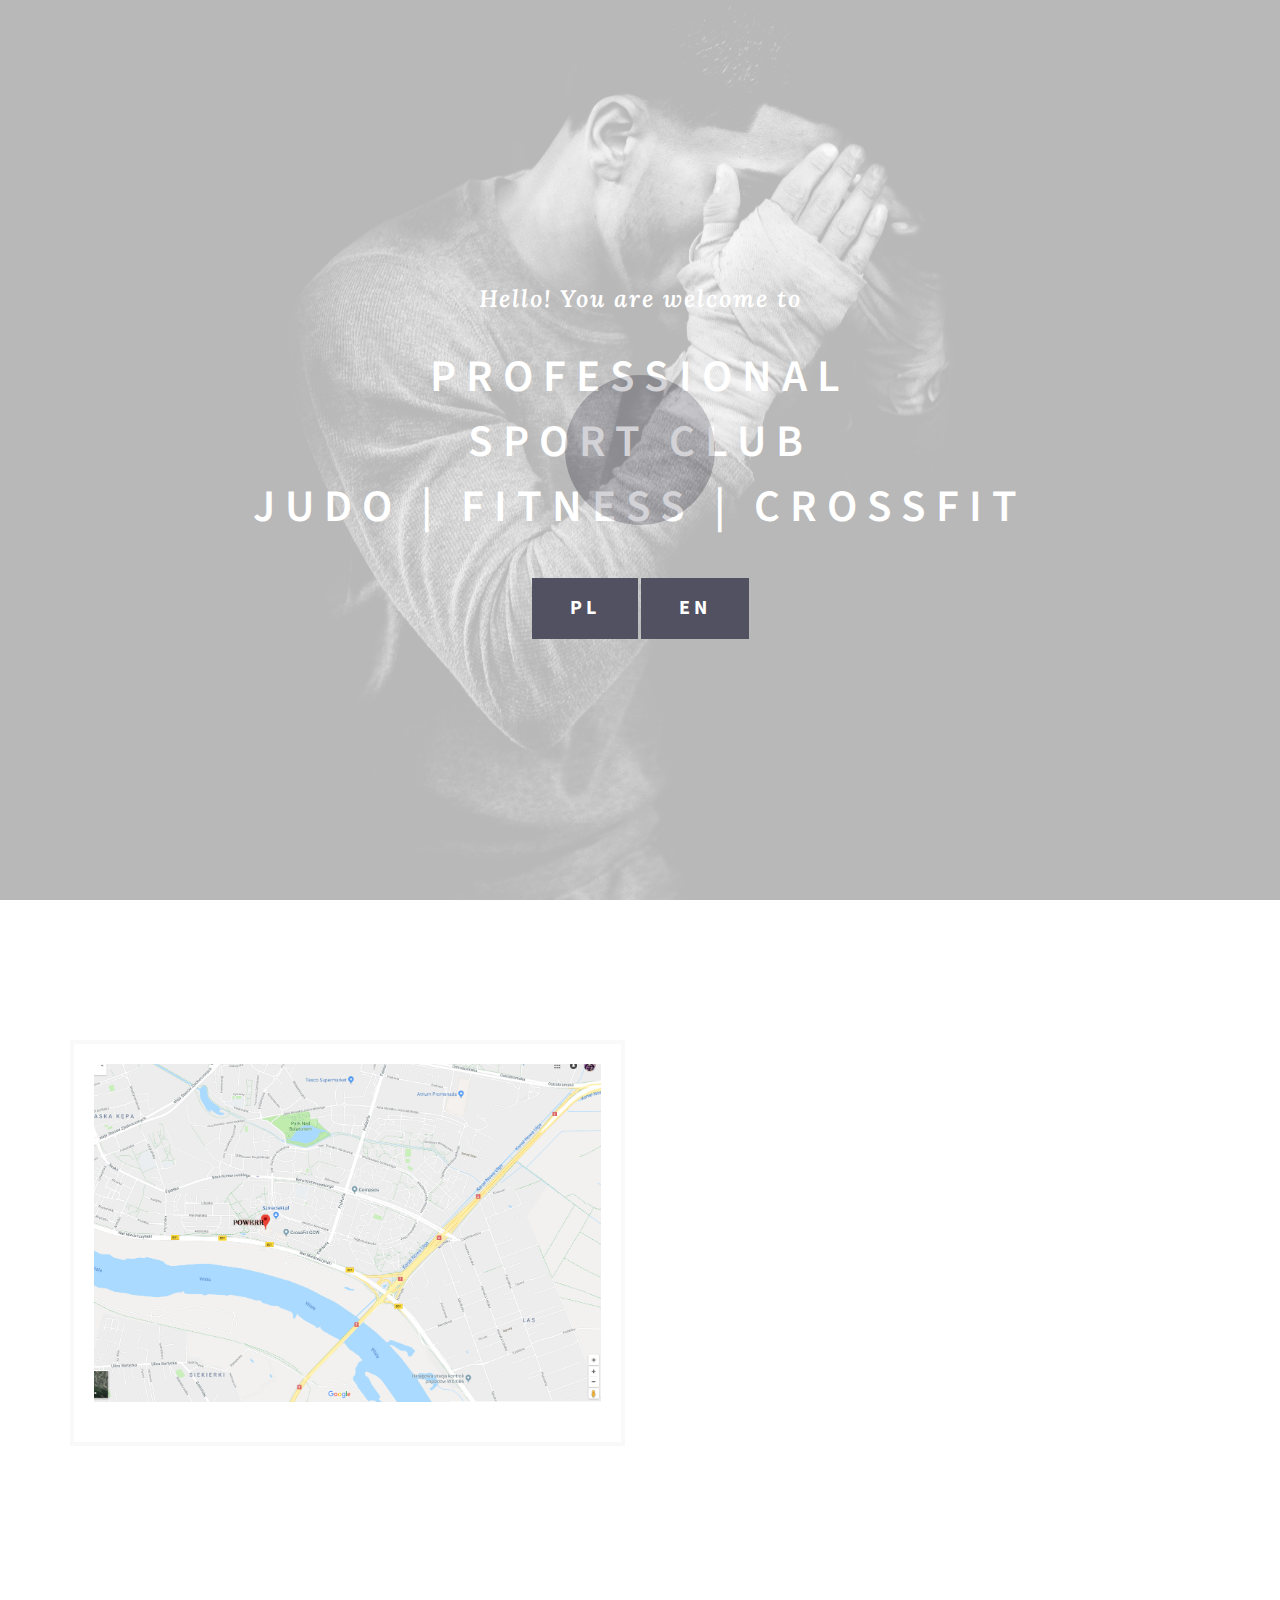
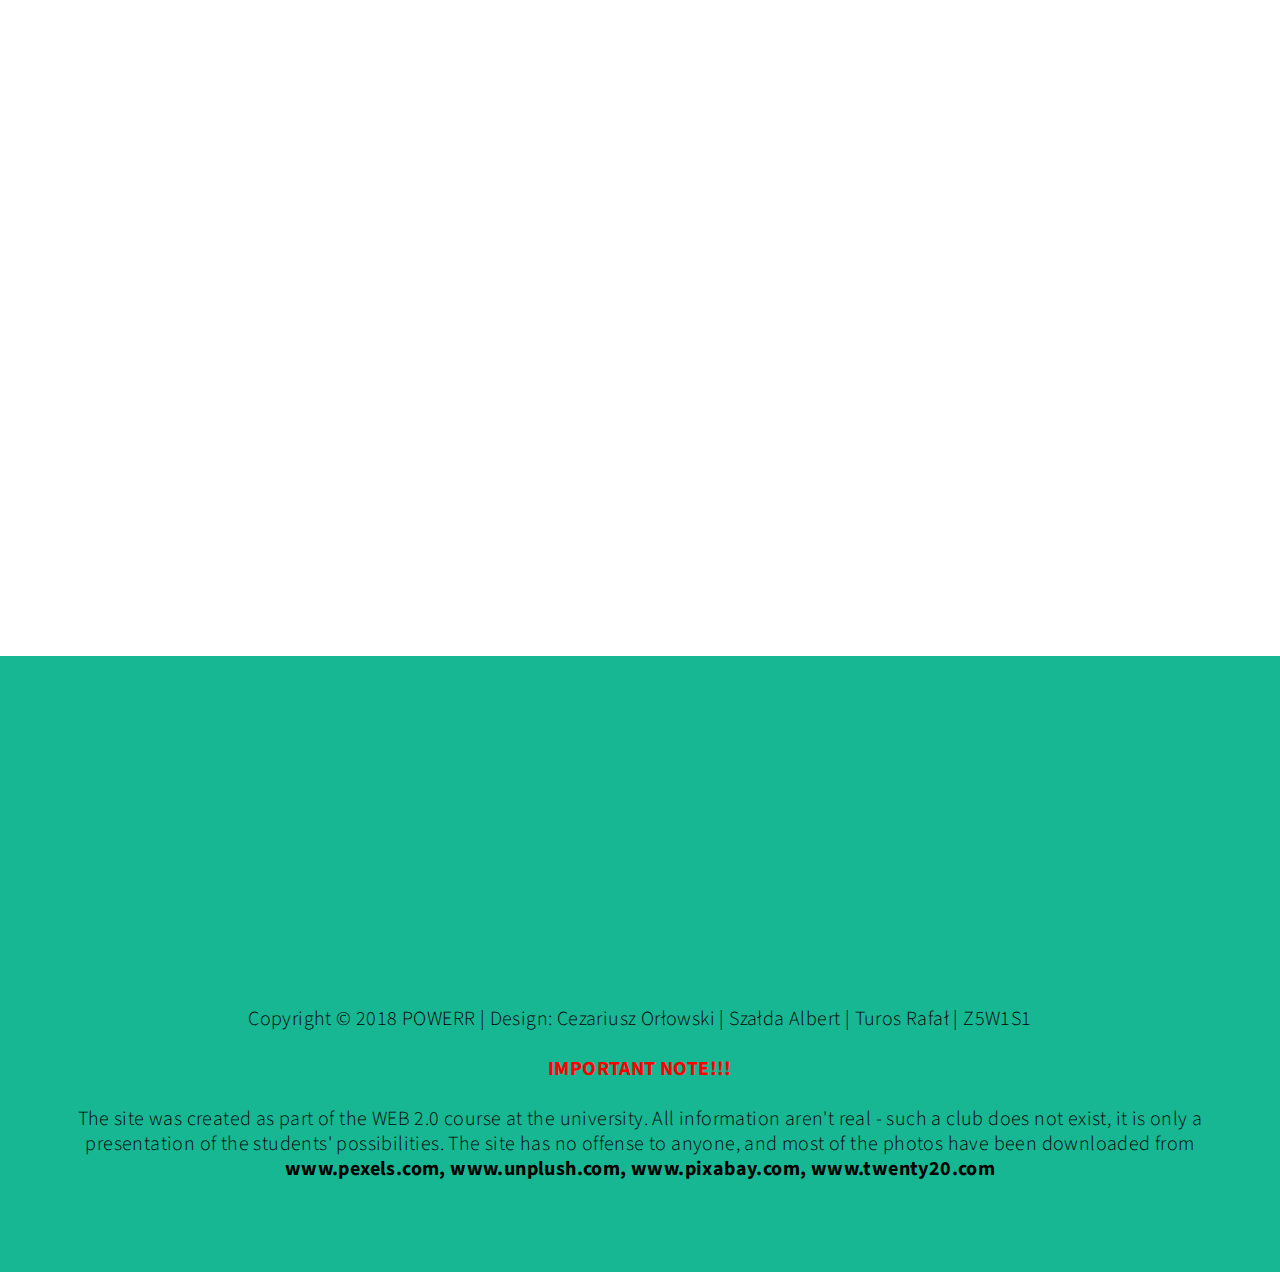
<file: webkontakt.html>
<!DOCTYPE html>
<html lang="en">
<head>

<title>SPORT CLUB - POWERR | GYM FITNESS | CROSSFIT</title>
<meta name="description" content="">
<meta name="author" content="">
<meta charset="UTF-8">
<meta http-equiv="X-UA-Compatible" content="IE=Edge">
<meta name="viewport" content="width=device-width, initial-scale=1, maximum-scale=1">


<link rel="stylesheet" href="css/bootstrap.min.css">
<link rel="stylesheet" href="css/animate.css">
<link rel="stylesheet" href="css/font-awesome.min.css">
<link rel="stylesheet" href="css/owl.theme.css">
<link rel="stylesheet" href="css/owl.carousel.css">

<!-- Main css -->
<link rel="stylesheet" href="css/style.css">

<!-- Google Font -->
<link href='https://fonts.googleapis.com/css?family=Source+Sans+Pro:400,300,600' rel='stylesheet' type='text/css'>
<link href='https://fonts.googleapis.com/css?family=Lora:700italic' rel='stylesheet' type='text/css'>

</head>
<body data-spy="scroll" data-target=".navbar-collapse" data-offset="50">


<!-- =========================
     PRE LOADER
============================== -->
<div  class="preloader">

	<div class="sk-spinner sk-spinner-pulse"></div>

</div>


<!-- =========================
    NAVIGATION SECTION
============================== -->
<div class="navbar navbar-default navbar-fixed-top sticky-navigation" role="navigation">
	<div class="container">

		<div class="navbar-header">
			<button class="navbar-toggle" data-toggle="collapse" data-target=".navbar-collapse">
				<span class="icon icon-bar"></span>
				<span class="icon icon-bar"></span>
				<span class="icon icon-bar"></span>
			</button>

			<p class="navbar-brand">SPORT CLUB</p>

<!-- =========================
    LOGO SVG (POCZĄTEK)
============================== -->

<div class="LOGO">
	<?xml version="1.0" encoding="utf-8"?>
<!-- Generator: Adobe Illustrator 21.1.0, SVG Export Plug-In . SVG Version: 6.00 Build 0)  -->
<svg version="1.1" xmlns="http://www.w3.org/2000/svg" xmlns:xlink="http://www.w3.org/1999/xlink" x="0px" y="0px"
viewBox="0 0 307.8 353.8" style="enable-background:new 0 0 307.8 353.8;" xml:space="preserve">
<style type="text/css">
.st0{fill:#C02036;stroke:#272526;stroke-width:5;stroke-miterlimit:10;}
.st1{fill:#272526;}
.st2{fill:#272526;stroke:#272526;stroke-miterlimit:10;}
.st3{fill:#C02036;}
.st4{fill:#EF364A;}
.st5{stroke:#000000;stroke-width:0.5;}
.st6{fill:#FFFFFF;stroke:#272526;stroke-width:8;}
</style>
<g id="Layer_1">
<g id="koles_1_">
<g id="koles">
<path class="st0" d="M238.9,257.6l-19,5.5c0,0-15.5-25.5-12.8-55c0,0-4.7-14.7-3.4-25.7c0.1-0.6,0.1-1.2,0.3-1.8l0,0.1l0,0.2
c-0.1,0.2-0.2,0.6-0.3,1c-0.1,0.4-0.3,0.8-0.4,1.2c-0.7,1.8-1.8,4.2-3.6,5.1c0,0,0.9,7.2,1.4,18v0c0.1,1.7,0.2,3.4,0.2,5.3
c0.1,3.1,0.1,6.5,0.1,9.9c0,0.3,0,0.5,0,0.8c-2.9,1.8-10,5.3-21.7,7.7c0.1,0,0.2,0.1,0.3,0.1c4.9,1.6,14.8,5.8,20.8,8.9v0
c-0.1,0.8-0.1,1.5-0.2,2.3c0,0,0.2,2.6,0.5,6.5c-0.9,0.7-1.5,1.1-1.5,1.1s-5.2-4.7-11.9-7.5c-5.8-2.5-15.1-6.3-21.7-9.2
c-0.1,0.8-0.2,1.4-0.2,1.7c-0.1,1-7.3,3.9-9.1,4.2l-0.2,0.2c0,0-1.8-0.5-3.5-1.7c-0.6,0.4-1,0.6-1.1,0.7c-0.9,0.4-6.4-3.3-7.5-4
c-4.3,2.2-8.8,4.5-11.6,6.2c-7,4.2-17.9,11-19.2,11.2c-1.3,0.2-7.2-6.7-7.2-6.7s10.6-6.5,22.6-13c-12-1.2-20.6-3-24.3-4.2
c0-1.8-0.1-3.5-0.1-5.3c0-1.9,0-3.7,0-5.5c0-3.5,0.1-6.7,0.3-9.7v0c0.5-10.8,1.4-18,1.4-18c-1.7-0.9-2.9-3.3-3.6-5.1
c-0.2-0.5-0.3-0.9-0.4-1.2c-0.1-0.4-0.2-0.8-0.3-1l0-0.2l0-0.1c0.1,0.6,0.2,1.2,0.3,1.8c1.2,11-3.4,25.7-3.4,25.7
c2.7,29.5-12.8,55-12.8,55l-19-5.5c-18.2-33,3.3-59.7,3.3-59.7c-9.5-19,2-39,2-39c-0.3-0.4-0.5-0.8-0.8-1.2c0,0,0,0,0,0
c-2.1-3.3-3.6-6.5-4.6-9.5c0,0,0,0,0,0c-6.7-19.8,7.9-33,16.6-38.8c0,0,0,0,0,0c3.4-2.3,5.8-3.4,5.8-3.4l7.2-4.4c0,0,0,0,0,0
l30.1-18.4l0.2-0.1l3.5-2.1l2.7-1.7l13,4.1l0.5,0.2l0.9,0.3l0.5,0.2l5.3,1.7l5.3-1.7l0.5-0.2l0.9-0.3l0.5-0.2l13-4.1l2.7,1.7
l3.5,2.1l0.2,0.1l37.3,22.8c0,0,40,18.7,17,53c0,0,11.5,20,2,39C235.6,197.9,257.1,224.6,238.9,257.6z"/>
<g>
<g>
<g>
<path class="st1" d="M152.8,174.8v3.5c-0.5,0-0.9,0-1.4,0c-2.1-0.1-4.4-0.3-6.7-0.6c-3.4-0.5-6.7-1.4-9-2.4
	c-1.2-0.4-2.1-0.9-2.8-1.2c-0.6-0.3-0.9-0.5-1-0.5c0.1,0,0.5,0.2,1.1,0.3c0.7,0.2,1.7,0.5,2.9,0.7c2.4,0.5,5.7,0.9,9,0.8
	c2.5,0,5-0.2,7-0.5C152.2,174.9,152.5,174.9,152.8,174.8z"/>
</g>
<g>
<path class="st1" d="M152.8,190.2v3.7c-0.7,0-1.5,0-2.3,0c-2.7,0-5.7-0.2-8.8-0.6c-4.1-0.5-8.1-1.4-11-2.3
	c-1.5-0.5-2.7-0.9-3.5-1.2c-0.7-0.3-1.2-0.5-1.3-0.5c0.1,0,0.6,0.1,1.3,0.3c0.9,0.2,2.1,0.5,3.6,0.7c3,0.5,7,0.9,11,0.8
	c3.1,0,6.1-0.2,8.6-0.5C151.4,190.4,152.1,190.3,152.8,190.2z"/>
</g>
<g>
<path class="st1" d="M152.8,205.5v3.5c-0.3,0-0.6,0-0.9,0c-2.2,0-4.7-0.2-7.1-0.6c-3.4-0.5-6.6-1.4-9-2.4
	c-1.2-0.5-2.1-0.9-2.8-1.2c-0.6-0.3-0.9-0.5-1-0.5c0.1,0,0.5,0.1,1.1,0.3c0.7,0.2,1.7,0.5,2.9,0.7c2.4,0.5,5.7,0.9,9,0.8
	c2.3,0,4.5-0.2,6.5-0.5C151.9,205.7,152.4,205.6,152.8,205.5z"/>
</g>
<g>
<path class="st1" d="M122,198.1c0,0-0.7-1.4-1.8-3.5c-1-2.1-2.3-4.8-3.3-7.7c-0.9-2.9-1.4-6-1.6-8.3c-0.1-1.2-0.1-2.1-0.1-2.8
	c0-0.7,0-1.1,0-1.1s-0.1,0.4-0.2,1.1c-0.1,0.7-0.3,1.7-0.4,2.8c-0.3,2.4-0.3,5.6,0.1,8.8c0.4,3.2,1.3,6.3,2,8.6
	c0.7,2.3,1.2,3.8,1.2,3.8s0.7,1.4,1.8,3.5c1,2.1,2.3,4.8,3.2,7.8c0.9,2.9,1.3,6,1.1,8.3c0,1.2-0.2,2.1-0.4,2.8
	c-0.2,0.7-0.3,1-0.3,1s0.2-0.4,0.4-1c0.2-0.6,0.6-1.6,0.8-2.7c0.6-2.3,0.7-5.6,0.4-8.8c-0.4-3.2-1.2-6.4-1.9-8.7
	C122.5,199.6,122,198.1,122,198.1z"/>
</g>
<path class="st2" d="M104.7,206.2c0.5-10.8,1.4-18,1.4-18c-1.7-1-2.9-3.3-3.6-5.1l0,0.9l-0.4-2l-0.3-1.2l0-0.2l0-0.1
c-6.2-10-4.7-30.2-4.7-30.2c0.7,10.2,11.7,17.8,11.7,17.8C115.3,183.7,108.2,199.9,104.7,206.2z"/>
<path class="st2" d="M98.6,208.1c2.7,29.5-12.8,55-12.8,55c-2.7-13.2,0.2-26.5,3.4-29.2c10.4-9.7,3.6-30.5,3.6-30.5
c-13.8,0.9-17.2-11.2-17.2-11.2c18.9,10,24.7-1.4,26.4-9.9C103.2,193.4,98.6,208.1,98.6,208.1z"/>
<g>
<path class="st1" d="M92.7,150c0,0,0.1-0.3,0.4-0.7c0.2-0.4,0.6-1.1,0.9-1.9c0.6-1.6,1.2-3.8,1.4-6c0.2-2.2-0.1-4.4-0.5-5.9
	c-0.2-0.8-0.4-1.4-0.5-1.8c-0.2-0.4-0.2-0.7-0.2-0.7s0,0.3,0.1,0.7c0,0.5,0.1,1.1,0,1.9c0,1.5-0.3,3.5-1,5.4
	c-0.6,1.9-1.6,3.5-2.5,4.7c-0.4,0.6-0.8,1-1.1,1.3c-0.3,0.3-0.4,0.5-0.4,0.5s-0.1,0.2-0.3,0.5c-0.2,0.3-0.5,0.8-0.9,1.4
	c-0.8,1.1-2.1,2.6-3.7,3.7c-1.6,1.2-3.4,2.1-4.9,2.5c-0.7,0.3-1.4,0.4-1.8,0.5c-0.4,0.1-0.7,0.2-0.7,0.2s0.3,0,0.7,0
	c0.5,0,1.1,0,1.9,0c1.6-0.1,3.7-0.5,5.8-1.3c2-0.8,4-2,5.3-3.1c0.7-0.5,1.2-1,1.6-1.4C92.5,150.2,92.7,150,92.7,150z"/>
</g>
</g>
</g>
<g>
<g>
<path class="st2" d="M160.3,150c-2.5-2.3-3.8-5.7-3.6-9.1l1.4-18.8c0.1-1.9,0.9-3.7,2.3-5l12.9-13.4c3.9-4.1,9.4-6.4,15.1-6.3
l3.4,0c0,0-11-2.2-19.7-1.2c0,0,6-3.8,7.3-13.8c0,0-0.1,0.2-0.2,0.5c-10.6,22-42.1,22-52.7,0c-0.2-0.3-0.2-0.5-0.2-0.5
c1.3,10,7.3,13.8,7.3,13.8c-8.7-1-19.7,1.2-19.7,1.2l3.4,0c5.7-0.1,11.2,2.2,15.1,6.3l12.9,13.4c1.3,1.4,2.1,3.2,2.3,5
l1.4,18.8c0.3,3.4-1.1,6.8-3.6,9.1c-11.5,10.4-33.9,9.8-33.9,9.8c15.7,5.9,34.4-3.1,41.4-7.1c7.1,4,25.7,13,41.4,7.1
C194.3,159.8,171.8,160.4,160.3,150z"/>
<path class="st2" d="M154.3,178.3c-0.2-1.2-0.3-2.3-0.5-3.3c-0.3-2-0.7-3.7-1-5.1c-0.3,1.5-0.6,3.2-1,5.1
c-0.2,1-0.3,2.2-0.5,3.3c-0.4,3.5-0.8,7.6-0.8,12.2c0,1.1,0,2.2,0,3.3c0.1,3.7,0.3,7.7,0.9,11.9c0.1,1.1,0.3,2.2,0.5,3.3
c0.3,1.7,0.6,3.4,0.9,5.1c0.4-1.7,0.7-3.4,0.9-5.1c0.2-1.1,0.3-2.2,0.5-3.3c0.5-4.2,0.8-8.2,0.9-11.9c0-1.1,0-2.3,0-3.3
C155.1,185.9,154.7,181.8,154.3,178.3z"/>
<g>
<path class="st1" d="M152.8,174.8v3.5c0.5,0,1,0,1.5,0c2.1-0.1,4.4-0.3,6.7-0.6c3.4-0.5,6.7-1.4,9-2.4
	c1.2-0.4,2.1-0.9,2.8-1.2c0.6-0.3,0.9-0.5,1-0.5c-0.1,0-0.5,0.2-1.1,0.3c-0.7,0.2-1.7,0.5-2.9,0.7c-2.4,0.5-5.7,0.9-9,0.8
	c-2.5,0-5-0.2-7-0.5C153.5,174.9,153.2,174.9,152.8,174.8z"/>
</g>
<g>
<path class="st1" d="M152.8,190.2v3.7c0.7,0,1.5,0,2.3,0c2.7,0,5.7-0.2,8.8-0.6c4.1-0.5,8.1-1.4,11-2.3
	c1.5-0.5,2.7-0.9,3.5-1.2c0.7-0.3,1.2-0.5,1.3-0.5c-0.1,0-0.6,0.1-1.3,0.3c-0.9,0.2-2.1,0.5-3.6,0.7c-3,0.5-7,0.9-11,0.8
	c-3.1,0-6.1-0.2-8.6-0.5C154.3,190.4,153.6,190.3,152.8,190.2z"/>
</g>
<g>
<path class="st1" d="M152.8,205.5v3.5c0.3,0,0.6,0,0.9,0c2.2,0,4.7-0.2,7.1-0.6c3.3-0.5,6.6-1.4,9-2.4
	c1.2-0.5,2.1-0.9,2.8-1.2c0.6-0.3,0.9-0.5,1-0.5c-0.1,0-0.5,0.1-1.1,0.3c-0.7,0.2-1.7,0.5-2.9,0.7c-2.4,0.5-5.7,0.9-9,0.8
	c-2.3,0-4.5-0.2-6.5-0.5C153.8,205.7,153.3,205.6,152.8,205.5z"/>
</g>
<g>
<path class="st1" d="M187.7,199.8c0,0,0.5-1.5,1.2-3.8c0.7-2.3,1.5-5.4,2-8.6c0.4-3.2,0.4-6.4,0.1-8.8
	c-0.1-1.2-0.3-2.2-0.4-2.8c-0.1-0.7-0.2-1.1-0.2-1.1s0,0.4,0,1.1c0,0.7,0,1.7-0.1,2.8c-0.1,2.3-0.6,5.4-1.6,8.3
	c-0.9,2.9-2.2,5.7-3.3,7.7c-1.1,2.1-1.8,3.5-1.8,3.5s-0.5,1.5-1.2,3.8c-0.7,2.3-1.5,5.4-1.9,8.7c-0.4,3.2-0.2,6.5,0.4,8.8
	c0.3,1.2,0.6,2.1,0.8,2.7c0.3,0.6,0.4,1,0.4,1s-0.1-0.4-0.3-1c-0.1-0.7-0.3-1.6-0.4-2.8c-0.2-2.3,0.2-5.4,1.1-8.3
	c0.9-2.9,2.1-5.7,3.2-7.8C187,201.2,187.7,199.8,187.7,199.8z"/>
</g>
<path class="st2" d="M201,206.2c-0.5-10.8-1.4-18-1.4-18c1.7-1,2.9-3.3,3.6-5.1l0,0.9l0.4-2l0.3-1.2l0-0.2l0-0.1
c6.2-10,4.7-30.2,4.7-30.2c-0.7,10.2-11.7,17.8-11.7,17.8C190.4,183.7,197.5,199.9,201,206.2z"/>
<path class="st2" d="M207.1,208.1c-2.7,29.5,12.8,55,12.8,55c2.7-13.2-0.2-26.5-3.4-29.2c-10.4-9.7-3.6-30.5-3.6-30.5
c13.8,0.9,17.2-11.2,17.2-11.2c-18.9,10-24.7-1.4-26.4-9.9C202.4,193.4,207.1,208.1,207.1,208.1z"/>
<g>
<path class="st1" d="M216.5,147.4c0,0-0.2-0.2-0.4-0.5c-0.3-0.3-0.7-0.7-1.1-1.3c-0.9-1.1-1.8-2.8-2.5-4.7
	c-0.6-1.9-1-3.9-1-5.4c0-0.8,0-1.4,0-1.9c0-0.5,0.1-0.7,0.1-0.7s-0.1,0.2-0.2,0.7c-0.2,0.4-0.4,1.1-0.5,1.8
	c-0.4,1.5-0.6,3.7-0.5,5.9c0.2,2.2,0.7,4.4,1.4,6c0.3,0.8,0.6,1.5,0.9,1.9c0.2,0.4,0.4,0.7,0.4,0.7s0.2,0.2,0.6,0.6
	c0.4,0.4,0.9,0.9,1.6,1.4c1.3,1.1,3.3,2.3,5.3,3.1c2.1,0.8,4.2,1.2,5.8,1.3c0.8,0.1,1.4,0,1.9,0c0.5,0,0.7,0,0.7,0
	s-0.3-0.1-0.7-0.2c-0.4-0.1-1.1-0.3-1.8-0.5c-1.5-0.5-3.3-1.4-4.9-2.5c-1.6-1.2-2.9-2.6-3.7-3.7c-0.4-0.6-0.7-1.1-0.9-1.4
	C216.6,147.6,216.5,147.4,216.5,147.4z"/>
</g>
</g>
</g>
<g id="glowa">
<g>
<path class="st3" d="M143.8,103.3c-0.1,0-0.2,0-0.3,0c-6-0.8-10.6-9.5-11.4-11.2c0,0,0-0.1-0.1-0.1l-8.9-21
c-5.3-2.1-7.9-12.2-8.3-17.2c-0.2-2.4,0.3-4.3,1.5-5.7c0.8-0.9,2-1.5,3.3-1.7l1.7-12.5c0.2-1.1,1.1-2,2.2-2.1l26.8-2.8
c0.1,0,0.2,0,0.3,0c0.7,0,1.4,0.3,1.9,0.8l0.4,0.4l0.4-0.4c0.5-0.5,1.2-0.8,1.9-0.8c0.1,0,0.2,0,0.3,0l26.8,2.8
c1.1,0.1,2.1,1,2.2,2.1l1.7,12.5c1.3,0.2,2.4,0.8,3.3,1.7c1.2,1.3,1.8,3.2,1.5,5.7c-0.4,5-3,15.1-8.3,17.2l-8.9,21
c0,0,0,0.1-0.1,0.1c-0.9,1.7-5.4,10.4-11.4,11.2c-0.1,0-0.2,0-0.3,0H143.8z"/>
<path class="st1" d="M155.1,31.3l26.8,2.8l0.1,0.8l1.9,13.9c0,0,0.4-0.1,1-0.1c1.4,0,3.9,0.6,3.5,4.8c-0.5,5.8-3.5,15-7.7,15.3
l-5.1,12.2l-4.2,10c0,0-4.5,9.2-9.5,9.8h-9.1h-9.1c-5-0.7-9.5-9.8-9.5-9.8l-4.2-10l-5.1-12.2c-4.2-0.3-7.2-9.5-7.7-15.3
c-0.4-4.2,2.1-4.8,3.5-4.8c0.6,0,1,0.1,1,0.1l1.9-13.9l0.1-0.8l26.8-2.8l2.3,2.5L155.1,31.3 M150.6,26.3c-0.2,0-0.3,0-0.5,0
l-26.8,2.8c-2.3,0.2-4.1,2-4.4,4.3l-0.1,0.8l-1.4,10.1c-1.1,0.4-2.1,1.1-2.8,2c-1.2,1.3-2.5,3.7-2.2,7.6
c0.4,4.5,2.7,15.4,8.9,18.9l4.3,10.1l4.2,10c0,0.1,0.1,0.2,0.1,0.3c1.3,2.7,6.2,11.6,13.3,12.6c0.2,0,0.4,0,0.7,0h9.1h9.1
c0.2,0,0.4,0,0.7,0c7.1-1,12-9.9,13.3-12.6c0-0.1,0.1-0.2,0.1-0.3l4.2-10l4.3-10.1c6.2-3.4,8.5-14.3,8.9-18.9
c0.3-3.9-1-6.3-2.2-7.6c-0.8-0.9-1.8-1.5-2.8-2L187,34.2l-0.1-0.8c-0.3-2.3-2.1-4.1-4.4-4.3l-26.8-2.8c-0.2,0-0.4,0-0.5,0
c-0.8,0-1.6,0.2-2.3,0.5C152.2,26.4,151.4,26.3,150.6,26.3L150.6,26.3z"/>
</g>
<g>
<path class="st1" d="M156.2,50.1c-1.1,0-2.2,0-3.4-0.1c-1.2,0.1-2.3,0.1-3.4,0.1c-12.8,0-19-5.8-21.9-10.1l-3.7,6.1
c-0.5,0.8-1.3,1.2-2.1,1.2c-0.2,0-0.3,0-0.5-0.1c-1-0.2-1.8-1.1-2-2.1c-1.7-13.7,0.7-24.5,7.2-31.8c8-9.2,19.9-10.7,26.3-10.7
c6.4,0.1,18.3,1.5,26.4,10.7c6.5,7.4,8.9,18.1,7.2,31.8c-0.1,1.1-0.9,1.9-2,2.1c-0.2,0-0.3,0.1-0.5,0.1c-0.9,0-1.7-0.5-2.1-1.2
l-3.7-6.1C175.2,44.2,169,50.1,156.2,50.1z"/>
<path class="st1" d="M152.8,5c9,0.1,35.5,3.4,31.1,39.8l-6-10c0,0-3.5,12.8-21.7,12.8c-1.1,0-2.2,0-3.4-0.1
c-1.2,0.1-2.3,0.1-3.4,0.1c-18.1,0-21.7-12.8-21.7-12.8l-6,10C117.3,8.4,143.8,5.1,152.8,5 M152.8,0C152.8,0,152.8,0,152.8,0
c-6.8,0.1-19.5,1.7-28.2,11.6c-7,7.9-9.6,19.3-7.8,33.8c0.3,2.1,1.8,3.8,3.9,4.3c0.3,0.1,0.7,0.1,1,0.1c1.7,0,3.4-0.9,4.3-2.4
l1.8-3c3.9,4.1,10.5,8.2,21.6,8.2c1.1,0,2.2,0,3.4-0.1c1.2,0.1,2.3,0.1,3.4,0.1c11.1,0,17.7-4.1,21.6-8.2l1.8,3
c0.9,1.5,2.6,2.4,4.3,2.4c0.3,0,0.7,0,1-0.1c2.1-0.4,3.7-2.2,3.9-4.3c1.8-14.5-0.9-25.9-7.8-33.8C172.4,1.7,159.7,0.1,152.8,0
C152.9,0,152.9,0,152.8,0L152.8,0z"/>
</g>
<polygon class="st1" points="147.1,77.3 147.1,69.3 131,66.5 138.5,72.9 146.1,70.4 				"/>
<polygon class="st1" points="147.1,78 147.1,83.2 149.3,86.9 145.4,84.5 				"/>
<polygon class="st1" points="158.6,77.3 158.6,69.3 174.7,66.5 167.2,72.9 159.6,70.4 				"/>
<polygon class="st1" points="158.6,78 158.6,83.2 156.4,86.9 160.3,84.5 				"/>
<polygon class="st2" points="152.8,92.9 152.8,94.6 143.4,92.9 				"/>
<polygon class="st2" points="152.8,92.9 152.8,94.6 162.3,92.9 				"/>
</g>
<path class="st4" d="M183.4,157.7c-5.7-0.2-11.4-1.1-16.6-3.5c-5.2-2.4-9.7-6.5-11.8-11.8c-3.1-7.6-0.8-16.5,3.8-23.3
c4.6-6.8,11.3-11.8,17.8-16.8c-3.8,6.5-7.5,13.3-8.7,20.8c-1.3,7.5,0.2,15.7,5.5,21.1c5.9,6,14.9,7.3,23.3,8.3
C194.3,157,188.4,157.9,183.4,157.7z"/>
<path class="st4" d="M239.3,138.7c-0.1-4.1-1.3-8.1-3.9-11.3c-1.5-2-3.9-3.7-6.3-3.1c6.7,9.2,7.7,22.2,2.6,32.3
C236.6,152.1,239.5,145.4,239.3,138.7z"/>
<path class="st4" d="M227.4,185.5c-0.9,5.8-7.2,10.1-12.9,8.9c-5.7-1.2-9.6-7.8-8-13.4c2,3.5,5.5,6.1,9.4,6.9
C219.9,188.8,224.1,187.9,227.4,185.5z"/>
<path class="st4" d="M219.6,235.1c-2.2-4.6-5.4-8.8-6.7-13.7c-1.3-4.9,0-11.1,4.6-13.2c-1.1,7.2,4.3,13.5,7.1,20.1
c3.6,8.6,2.8,19-2.2,26.9C223.6,248.4,222.6,241.3,219.6,235.1z"/>
<path class="st4" d="M153.1,178.1c6.2,0.4,12.4,0,18.5-1.4c-4.4,5.2-12.3,7-18.5,4.3C153.1,180.1,153.1,179.1,153.1,178.1z"/>
<path class="st4" d="M156.8,193.7c6.2-0.4,12.3-0.8,18.5-1.3c-5.3,3.4-11.5,5.3-17.7,5.4c-0.9,0-1.8,0-2.6-0.4
c-0.8-0.4-1.4-1.4-1.1-2.2C154.2,194,155.6,193.8,156.8,193.7z"/>
<path class="st4" d="M152.4,208.6c5.4-0.1,10.8-0.2,16.1-0.3c-4,1.9-8.5,2.9-13,2.8c-0.8,0-1.6-0.1-2.3-0.5
C152.5,210.2,152.1,209.4,152.4,208.6z"/>
<path class="st4" d="M112.5,94.9c-7.8,5.5-15.7,11.1-22.4,17.9c-6.7,6.8-12.4,15-14.8,24.3c-2.4,9.3-1.3,19.7,4.3,27.5
c-5.1,4.3-8.6,10.7-9.3,17.3c-0.7,6.6,1.1,13.4,5.1,18.7c-9.1,16.6-12.3,35.7-7.7,54c-9.3-17.4-8.1-40,3.2-56.3
c-5.7-12-4.7-27.2,2.1-38.7c-7.5-6.9-8.8-19.3-5.7-29c3.1-9.7,10.4-17.6,18.9-23.3C94.7,101.6,103,98.5,112.5,94.9z"/>
</g>
</g>
<g id="pas_1_">
<g>
<path class="st5" d="M142.2,220.6c0,0-0.3,1.1,0,1.6c0.4,0.5,5.6,0.4,5.6,0.4l-2.5-2.2L142.2,220.6z"/>
<path class="st5" d="M203.3,221.5c-0.3,0.2-0.7,0.5-1.2,0.8c-3,1.8-10.3,5.3-22.4,7.7c-4.1,0.8-8.8,1.5-14.1,1.8
c-0.3,0-0.5,0-0.8,0.1c-1.1,0.1-2.1,0.1-3.2,0.2c-0.7,0-1.5,0.1-2.2,0.1c-1.1,0-2.2,0.1-3.4,0.1c-0.5,0-1,0-1.5,0
c-1.7,0-3.3,0-4.9,0c-1.4,0-2.8-0.1-4.2-0.1c-0.9,0-1.8-0.1-2.7-0.1c-5.6-0.2-10.7-0.6-15.4-1c-12.3-1.2-21.3-3-25-4.2
c-1-0.3-1.7-0.6-1.9-0.9c-1.6-1.7-1.6-8.4,0.7-10.2c0,0,0.4,0.1,1.2,0.3c2.8,0.7,10.4,2.5,20.2,4c0.2,0,0.4,0.1,0.6,0.1h0
c5.8,0.9,12.4,1.8,19.2,2.2c0.9,0.1,1.7,0.1,2.6,0.2c0.5,0,0.9,0,1.4,0.1c0.5,0,1,0.1,1.6,0.1c1.7,0.1,3.3,0.1,5,0.1
c0.4,0,0.7,0,1.1,0c0.4,0,0.8,0,1.1,0c0.5,0,1,0,1.4,0c0.8,0,1.6,0,2.4-0.1c1.2-0.1,2.4-0.1,3.5-0.3c1.2-0.1,2.4-0.2,3.6-0.4
c5.3-0.7,10.3-1.7,14.9-2.9c0.1,0,0.2,0,0.3-0.1c0.3-0.1,0.5-0.1,0.8-0.2c0.7-0.2,1.4-0.4,2.1-0.6c8.9-2.5,15.5-5.4,18.1-6.7
c0.6-0.3,1-0.5,1.1-0.6C204,210.4,206,219.5,203.3,221.5z"/>
<path class="st5" d="M162.6,227l-0.2,0.9l-0.5,2.6l0,0l-0.3,1.5l-0.4,1.8l-5.3,4.2l-0.2,0.2c0,0-1.9-0.5-3.7-1.7
c-1.1-0.7-2.2-1.7-2.7-3c-0.2-0.5-0.1-0.9,0.3-1.4c1-1.3,3.8-2.5,6.6-3.4c0.4-0.1,0.9-0.3,1.3-0.4c1.6-0.5,3-0.8,4-1.1
C162.2,227.1,162.6,227,162.6,227z"/>
<path class="st5" d="M164.1,229.1c0,0-0.9,0.5-2.2,1.4c0,0,0,0-0.1,0c-0.7,0.5-1.6,1-2.5,1.5c-1.1,0.7-2.3,1.4-3.5,2.1
c-1.5,0.9-2.9,1.8-3.9,2.3c-0.6,0.4-1,0.6-1.2,0.7c-0.9,0.4-6.6-3.3-7.7-4c-0.1-0.1-0.2-0.1-0.2-0.1l-0.2-1.1l-0.3-1.8l7.7-5.6
l2.6-1.9l1.1-0.8l1.1,0.8l1.4,1l1.4,1l3.7,2.7l0.9,0.7L164.1,229.1z"/>
<path class="st5" d="M159.2,220.7c0,0.5-0.2,1.1-0.5,1.7c-0.3,0.7-0.7,1.4-1,2.1c-0.6,1.1-1.3,2-1.5,2.2v0c0,0,0,0,0,0
s-0.3,0.1-0.9,0.4c-1.7,0.8-5.6,2.7-9.9,4.8c-0.7,0.4-1.5,0.7-2.3,1.1c-4.5,2.2-9,4.5-11.9,6.2c-7.2,4.2-18.5,11-19.8,11.2
c-1.4,0.2-7.4-6.7-7.4-6.7s10.9-6.5,23.3-13c5.6-3,11.6-5.9,16.9-8.3h0c0.2-0.1,0.4-0.2,0.5-0.2c0.2-0.1,0.5-0.2,0.7-0.3
c0.4-0.2,0.8-0.3,1.2-0.5c0.9-0.4,1.8-0.8,2.7-1.1c1.4-0.5,2.6-1,3.6-1.3c0.8-0.2,1.5-0.4,2.1-0.5c0.5-0.1,1-0.1,1.5-0.1
c0.1,0,0.1,0,0.2,0C158.7,218.6,159.3,219.5,159.2,220.7z"/>
<path class="st5" d="M156.6,216.5c0,0-1.2-0.4-3.2,1.9c-2,2.3,3.4,1.8,3.4,1.8L156.6,216.5z"/>
<path class="st5" d="M201.7,247.7c-0.9,0.7-1.6,1.1-1.6,1.1s-5.3-4.7-12.2-7.5c-6-2.5-15.6-6.3-22.4-9.2
c-0.3-0.1-0.5-0.2-0.8-0.3c-0.8-0.3-1.5-0.7-2.2-1c-0.2-0.1-0.4-0.2-0.7-0.3c0,0,0,0,0,0c-1.3-0.6-2.8-1.4-4.4-2.2
c-0.4-0.2-0.8-0.4-1.2-0.6c-0.3-0.1-0.6-0.3-0.9-0.4c-1.8-0.9-3.6-1.8-5.2-2.7c-1.3-0.7-2.5-1.3-3.6-1.9
c-0.1-0.1-0.3-0.1-0.4-0.2c-0.2-0.1-0.5-0.3-0.7-0.4c-1.4-0.7-2.4-1.3-2.8-1.5c-0.2-0.1-0.2-0.1-0.2-0.1l8.8-3.7
c0,0,0.9,0.5,2.5,1.3c0.4,0.2,0.9,0.4,1.4,0.7c0.5,0.2,0.9,0.5,1.4,0.7c0.1,0,0.2,0.1,0.3,0.1c0.8,0.4,1.6,0.8,2.4,1.2
c1,0.5,2,1,3.1,1.5c1.3,0.6,2.6,1.3,4,1.9c5.2,2.4,10.4,4.8,13.5,5.8c0.1,0,0.2,0.1,0.3,0.1c5.1,1.6,15.3,5.8,21.4,8.9v0
c2.8,1.4,4.7,2.6,5,3.3C206.9,243.6,203.7,246.2,201.7,247.7z"/>
<path class="st5" d="M166.2,224.1c0,2.2-0.4,5.5-0.6,7.6c0,0.1,0,0.3-0.1,0.4c-0.1,0.8-0.2,1.4-0.2,1.7c-0.1,1-7.5,3.9-9.4,4.2
c-0.3,0-0.5,0-0.4-0.2c0.1-0.3,0.3-1.7,0.4-3.7c0-0.6,0.1-1.3,0.1-2c0.1-1.1,0.1-2.2,0.2-3.4c0-0.4,0-0.7,0-1.1
c0-0.3,0-0.6,0-0.9v0c0-1.1,0.1-2.1,0.1-3.1c0-0.4,0-0.7,0-1c0-0.9,0.1-1.7,0.1-2.4c0-0.3,0-0.5,0-0.8c0-0.3,0-0.6,0-0.8
c0-1.2,0.1-1.9,0.1-1.9c0,0,0,0,0,0c1.2-0.4,8.2,4.2,9.3,5.2c0,0,0,0,0,0C166.2,222.2,166.2,223,166.2,224.1z"/>
</g>
</g>
</g>
<g id="text_1_">
<g>
<g>
<path class="st6" d="M42.7,257.9c2.7,12,5.5,24,8.2,36c0.8,3.6,0.1,6.9-2,9.9c-2.1,3-5.1,5-9.1,6c-2.8,0.7-4.1,1.1-6.9,1.8
c1.5,5.5,2.3,8.3,3.8,13.9c-6.7,1.8-10.1,2.8-16.8,4.9c-5.1-16.3-10.3-32.6-15.4-48.9c-1.1-3.5-0.6-6.9,1.5-10.1
c2.1-3.2,5.4-5.5,9.8-6.7C26.6,261.8,31.9,260.4,42.7,257.9z M24,279.2c1.9,6.8,2.8,10.2,4.7,17c1.4-0.4,2.2-0.6,3.6-1
c-1.8-6.8-2.7-10.2-4.5-17C26.3,278.6,25.5,278.8,24,279.2z"/>
<path class="st6" d="M73.8,251.8c4.5-0.8,8.5-0.1,11.7,1.8c3.2,2,5.1,4.8,5.6,8.5c1.7,12.7,3.5,25.4,5.2,38.1
c0.5,3.7-0.4,6.9-2.6,9.7c-2.2,2.7-5.3,4.4-9.3,5.1c-4.1,0.7-6.1,1-10.2,1.8c-3.9,0.7-7.4,0.2-10.5-1.6c-3.1-1.8-5.1-4.5-5.9-8.1
c-2.8-12.5-5.5-25-8.3-37.6c-0.8-3.6,0-6.9,2.4-9.9c2.4-3,5.9-4.9,10.3-5.8C66.8,253,69.1,252.6,73.8,251.8z M68.9,268.9
c1.9,10.5,3.8,21.1,5.7,31.6c1.4-0.3,2.1-0.4,3.6-0.6c-1.8-10.5-3.7-21.1-5.5-31.6C71.2,268.5,70.5,268.7,68.9,268.9z"/>
<path class="st6" d="M160,244.5c0.1,21.4,0.1,42.7,0.2,64.1c-9.7,0-14.5,0.2-24.1,0.7c-3.3,0.2-6.2-0.5-8.8-2
c-2.6-1.6-4.4-3.7-5.4-6.6c-3,0.2-4.5,0.4-7.4,0.7c-4.1,0.4-7.6-0.4-10.5-2.5c-2.9-2.1-4.7-4.9-5.1-8.7
c-1.8-13.8-3.5-27.6-5.3-41.3c7.8-1,11.7-1.4,19.6-2.2c1.2,12.8,2.3,25.5,3.5,38.3c1.5-0.1,2.2-0.2,3.7-0.3
c-1.1-12.8-2.1-25.5-3.2-38.3c7.8-0.7,11.7-0.9,19.5-1.3c0.8,16,1.5,32.1,2.3,48.1c1.4-0.1,2.2-0.1,3.6-0.2
c-0.6-16-1.3-32.1-1.9-48.1C148.2,244.7,152.1,244.6,160,244.5z"/>
<path class="st6" d="M183.1,261c-0.1,1.2-0.1,1.9-0.1,3.1c9.1,0.4,13.6,0.7,22.6,1.4c-0.5,6.4-0.8,9.7-1.4,16.1
c-8.8-0.7-13.1-1-21.9-1.4c-0.2,5.2-0.3,7.7-0.5,12.9c1.4,0.1,2.2,0.1,3.6,0.2c0.2-3.9,0.3-5.9,0.5-9.8
c7.2,0.3,10.9,0.6,18.1,1.2c-0.4,5.1-0.6,7.7-1.1,12.8c-0.3,3.7-1.9,6.7-4.7,8.9c-2.8,2.2-6.2,3.2-10.2,2.9
c-4.1-0.2-6.2-0.3-10.3-0.5c-4-0.1-7.2-1.4-9.8-3.9c-2.6-2.5-3.9-5.5-3.9-9.2c0.1-12.8,0.1-25.6,0.2-38.5c0-3.7,1.5-6.7,4.5-9.1
c3-2.4,6.8-3.5,11.3-3.4c11,0.4,16.5,0.7,27.4,1.6c-0.5,6.4-0.8,9.6-1.4,16C196.7,261.7,192.2,261.4,183.1,261z"/>
<path class="st6" d="M262.7,322.8c-1.4,6.3-2.1,9.4-3.5,15.7c-9.1-2-13.7-2.9-22.9-4.4c-3.8-0.6-6.8-2.3-8.9-5
c-2.1-2.7-3-5.9-2.5-9.7c1-7.5,1.5-11.2,2.6-18.7c-0.1-1.3-1-3.7-2.7-7.3c-1,7.6-1.5,11.5-2.5,19.1c-6.9-0.9-10.3-1.3-17.2-1.9
c2-21.3,3.9-42.5,5.9-63.8c10.9,1,16.4,1.7,27.3,3.2c4.6,0.7,8.1,2.4,10.6,5.3c2.5,2.8,3.4,6.1,2.7,9.8c-1,5.7-1.5,8.6-2.5,14.3
c-0.7,4.2-3.2,7.3-7.3,9.1c2.7,6.6,3.7,11.4,3.2,14.5c-1.1,6.3-1.7,9.5-2.8,15.8C250.6,320.3,254.6,321.1,262.7,322.8z
M227.6,272.8c1.5,0.2,2.3,0.3,3.8,0.5c0.4-3.2,0.7-4.8,1.1-7.9c-1.5-0.2-2.3-0.3-3.8-0.5C228.2,268.1,228,269.7,227.6,272.8z"/>
<path class="st6" d="M302.7,333.5c-1.9,6.1-2.9,9.2-4.8,15.3c-8.9-2.8-13.4-4.1-22.5-6.4c-3.8-1-6.6-2.9-8.5-5.8
c-1.9-2.9-2.5-6.2-1.6-9.8c1.7-7.4,2.5-11,4.2-18.4c0-1.3-0.7-3.8-2-7.5c-1.7,7.5-2.5,11.3-4.1,18.8c-6.8-1.5-10.2-2.2-17-3.4
c3.8-21,7.6-42,11.5-63.1c10.8,2,16.2,3.1,27,5.6c4.5,1.1,7.9,3.2,10.1,6.2c2.2,3.1,2.9,6.4,1.9,10c-1.5,5.6-2.2,8.4-3.7,14
c-1.1,4.2-3.8,7-8.1,8.4c2.1,6.8,2.7,11.7,1.9,14.7c-1.7,6.2-2.5,9.3-4.1,15.5C290.8,329.9,294.8,331,302.7,333.5z M271.9,280.6
c1.5,0.3,2.2,0.5,3.7,0.8c0.7-3.1,1.1-4.7,1.8-7.8c-1.5-0.3-2.3-0.5-3.8-0.8C273,275.9,272.6,277.4,271.9,280.6z"/>
</g>
</g>
</g>
</svg>

</div>
<!-- =========================
    LOGO SVG (KONIEC)
============================== -->
		</div>
		<div class="collapse navbar-collapse">
			<ul class="nav navbar-nav navbar-right main-navigation">
				<li><a href="webstronapl.html" class="smoothScroll">O NAS</a></li>
				<li><a href="zajecia.html" class="smoothScroll">ZAJĘCIA</a></li>
				<li><a href="zespol.html" class="smoothScroll">ZESPÓŁ</a></li>
				<li><a href="cennik.html" class="smoothScroll">CENNIK</a></li>
				<li><a href="webkontakt.html" class="smoothScroll">KONTAKT</a></li>
			</ul>
		</div>

	</div>
</div>


<!-- =========================
    HOME SECTION
============================== -->
<section id="home" class="parallax-section">
	<div class="container">
		<div class="row">

<!-- NAPIS KTÓRY SIĘ WYŚWIETLA NA EKRANIE (POCZĄTEK)-->
			<div class="col-md-offset-1 col-md-10 col-sm-12">
				<h3 class="wow bounceIn" data-wow-delay="0.9s">Hello! You are welcome to</h3>
				<h1 class="wow fadeInUp" data-wow-delay="1.6s">Professional<br>Sport Club<br> JUDO | FITNESS | CROSSFIT</h1>
				<a href="webstronapl.html" class="wow fadeInUp smoothScroll btn btn-default" data-wow-delay="2s"><strong>PL</strong></a>
				<a href="webstronaen.html" class="wow fadeInUp smoothScroll btn btn-default" data-wow-delay="2s"><strong>EN</strong></a>
			</div>
<!-- NAPIS KTÓRY SIĘ WYŚWIETLA NA EKRANIE (KONIEC)-->


		</div>
	</div>
</section>


<!-- =========================
    OVERVIEW SECTION
============================== -->
<section id="overview" class="parallax-section">
	<div class="container">
		<div class="row">

			<div class="col-md-6 col-sm-12">
				<img src="images/mapa.jpg" class="img-responsive" alt="Overview">

			</div>

			<div class="col-md-1"></div>

			<div class="wow fadeInUp col-md-4 col-sm-12" data-wow-delay="1s">
				<div class="overview-detail">
					<h2>POWERR</h2>
					<h2>ul. Wał Międzyszyński 645</h2>
					<h2>01-111 Warszawa (POLSKA)</h2>
					<h2>TEL: +48 111 111 111</h2>
					<h2>e-mail: barcelonaiwo@wp.pl</h2>
				</div>
			</div>

			<div class="col-md-1"></div>

		</div>
	</div>
</section>



<!-- =========================
    TRAINER SECTION
============================== -->



<!-- =========================
    NEWSLETTER SECTION
============================== -->
<section id="newsletter" class="parallax-section">
	<div class="container">
		<div class="row">

			<div class="wow fadeInUp col-md-offset-2 col-md-8 col-sm-offset-1 col-sm-10" data-wow-delay="0.9s">
				<h2>WYŚLIJ MAILA</h2>
				<div class="newsletter_detail">
					<form action="#" method="post" id="newsletter-signup">
						<div class="col-md-6 col-sm-6">
							<input name="name" type="text" class="form-control" id="name" placeholder="Imię i Nazwisko">
					  	</div>
						<div class="col-md-6 col-sm-6">
							<input name="email" type="email" class="form-control" id="email" placeholder="Email">
					  	</div>
						<div class="col-md-offset-3 col-md-6 col-sm-offset-2 col-sm-8">
							<a href="mailto:barcelonaiwo@wp.pl"><input name="submit" type="submit" class="form-control" id="submit" value="WYŚLIJ"></a>
						</div>
				  	</form>
				</div>
			</div>

		</div>
	</div>
</section>


<!-- =========================
    BLOG SECTION
============================== -->



<!-- =========================
    PRICE SECTION
============================== -->



<!-- =========================
    TESTIMONIAL SECTION
============================== -->


<!-- =========================
    FOOTER SECTION
============================== -->
<footer>
	<div class="container">
		<div class="row">

			<div class="wow fadeInUp col-md-4 col-sm-4" data-wow-delay="0.6s">
				<h2>O NAS</h2>
				<p style="color: #000000;">Jesteśmy profesjonalnym klubem sportowym, u nas nie tylko znajdziesz GYM, ale także sztuki walki i kalistęnikę dzięki ktróym staniesz się bestią.</p>
			</div>

			<div class="wow fadeInUp col-md-5 col-sm-4"  data-wow-delay="0.9s">
				<h2>Godziny otwarcia</h2>
					<div style="color: #000000;">
						<h5>Pn - Pt</h5>
						<h4 style="color: #000000;">6:00 AM - 23:00 AM</h4>
					</div>

			</div>

			<div class="wow fadeInUp col-md-3 col-sm-4" data-wow-delay="1s">
				<h2>Follow us</h2>
				<ul class="social-icon">
					<li><a href="https://pl-pl.facebook.com/Hangar646/" class="fa fa-facebook wow fadeIn" data-wow-delay="1s"></a></li>
					<li><a href="https://twitter.com/hangar646?lang=pl" class="fa fa-twitter wow fadeInUp" data-wow-delay="1.3s"></a></li>
					<li><a href="https://www.instagram.com/hangar646/?hl=pl" class="fa fa-instagram wow fadeIn" data-wow-delay="1.6s"></a></li>
				</ul>
			</div>

			<div class="clearfix"></div>

			<div class="col-md-12 col-sm-12">
				<p class="copyright-text" style="color: #000000;">Copyright &copy; 2018 POWERR

                    | Design: Cezariusz Orłowski | Szałda Albert | Turos Rafał | Z5W1S1
										<br>
										<br>
										<span style="color:red;"><strong>IMPORTANT NOTE!!!</strong></span>
										<br>
										<br>
										The site was created as part of the WEB 2.0 course at the university.
										All information aren't real - such a club does not exist, it is only a presentation of the students' possibilities.
										The site has no offense to anyone, and most of the photos have been downloaded from <strong>www.pexels.com, www.unplush.com, www.pixabay.com, www.twenty20.com</strong>
				</p>


			</div>

		</div>
	</div>
</footer>

<!-- =========================
     SCRIPTS
============================== -->
<script src="js/jquery.js"></script>
<script src="js/bootstrap.min.js"></script>
<script src="js/jquery.parallax.js"></script>
<script src="js/jquery.nav.js"></script>
<script src="js/jquery.backstretch.min.js"></script>
<script src="js/owl.carousel.min.js"></script>
<script src="js/smoothscroll.js"></script>
<script src="js/wow.min.js"></script>
<script src="js/custom.js"></script>
<script src="logo.js"></script>



</body>
</html>
</file>
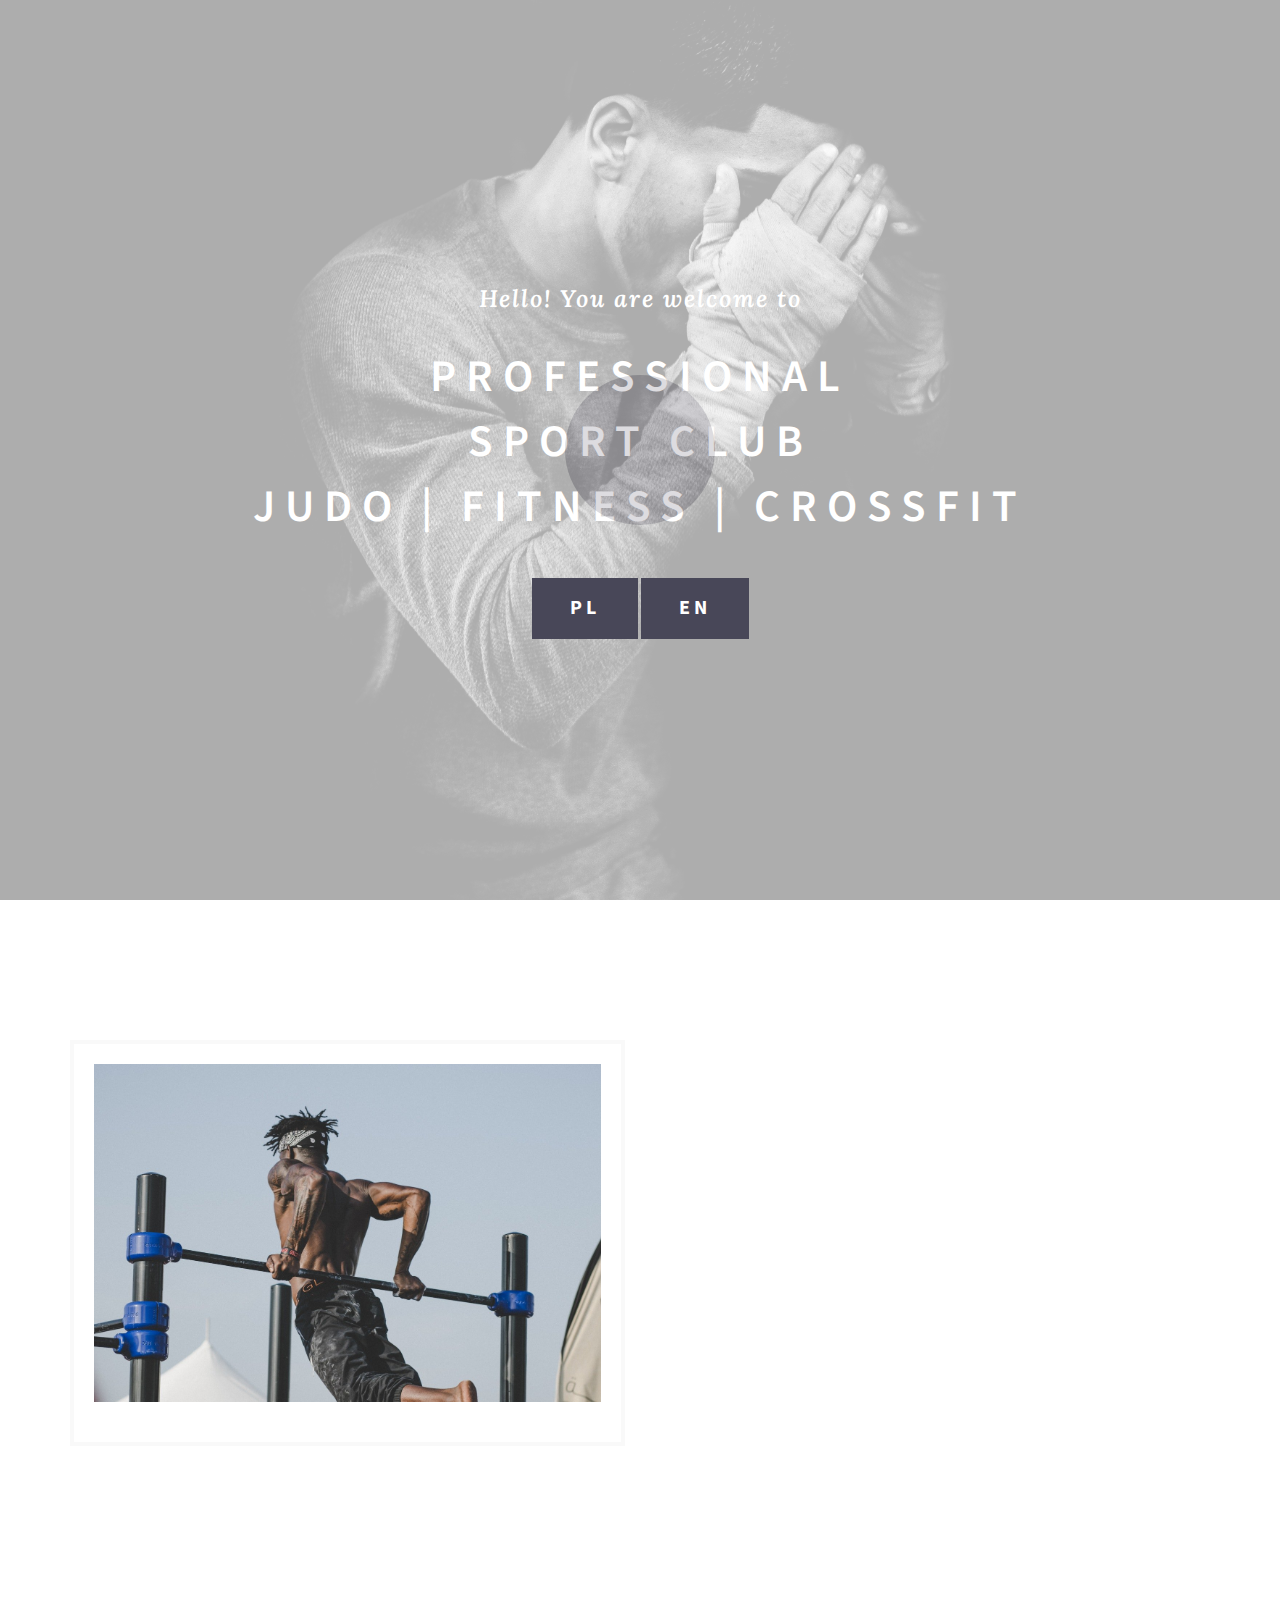
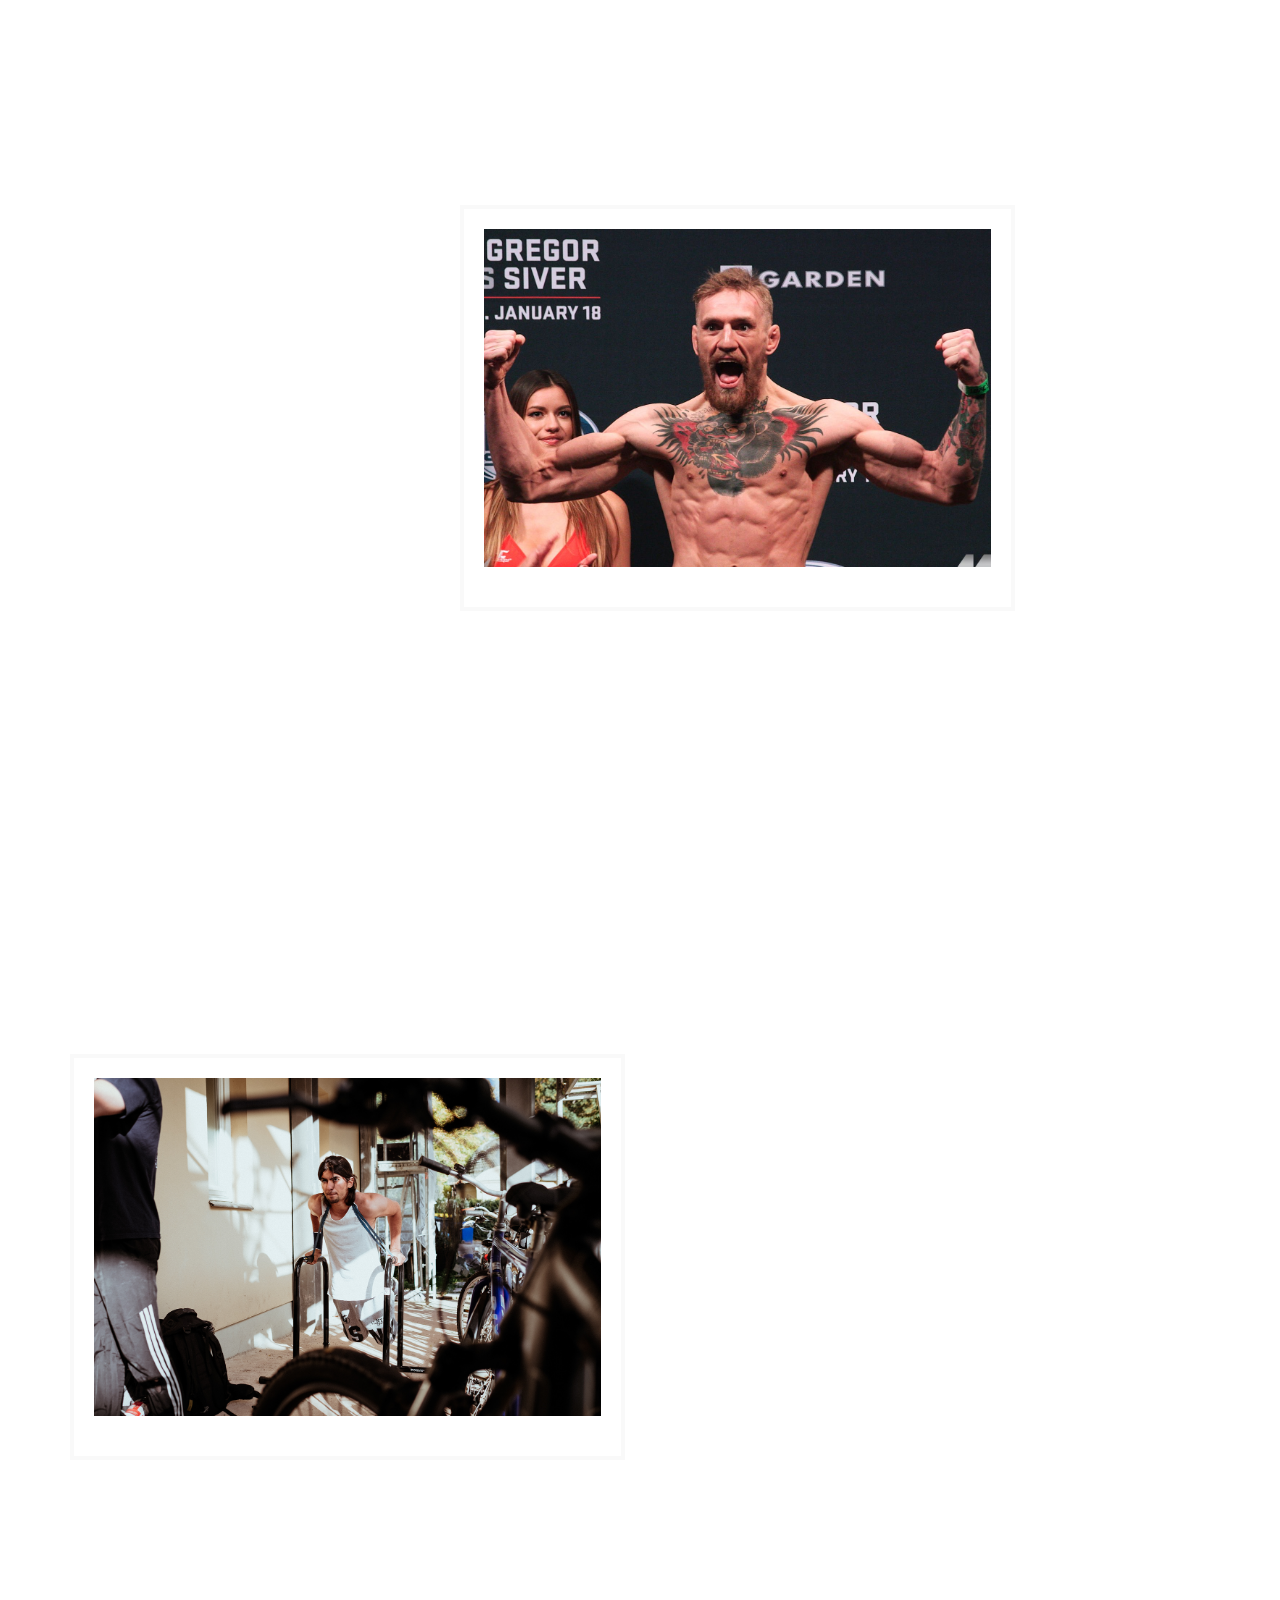
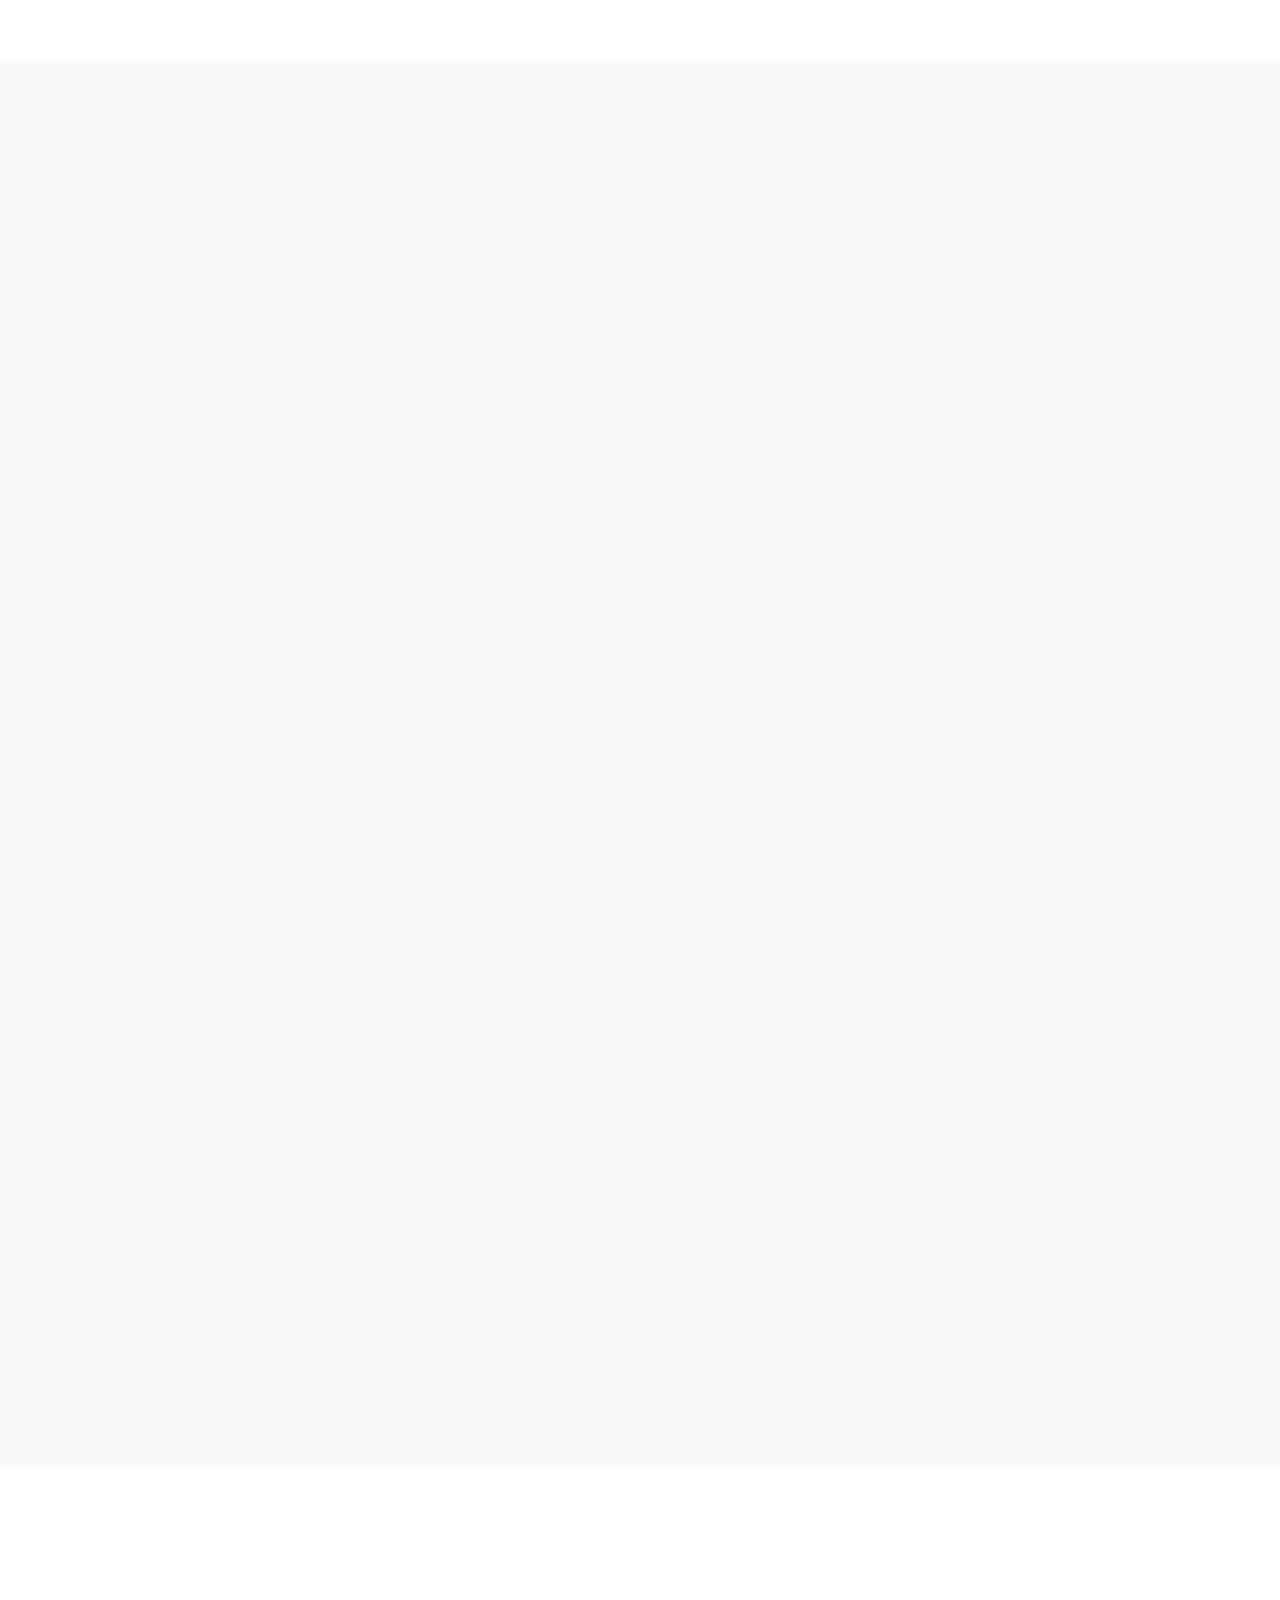
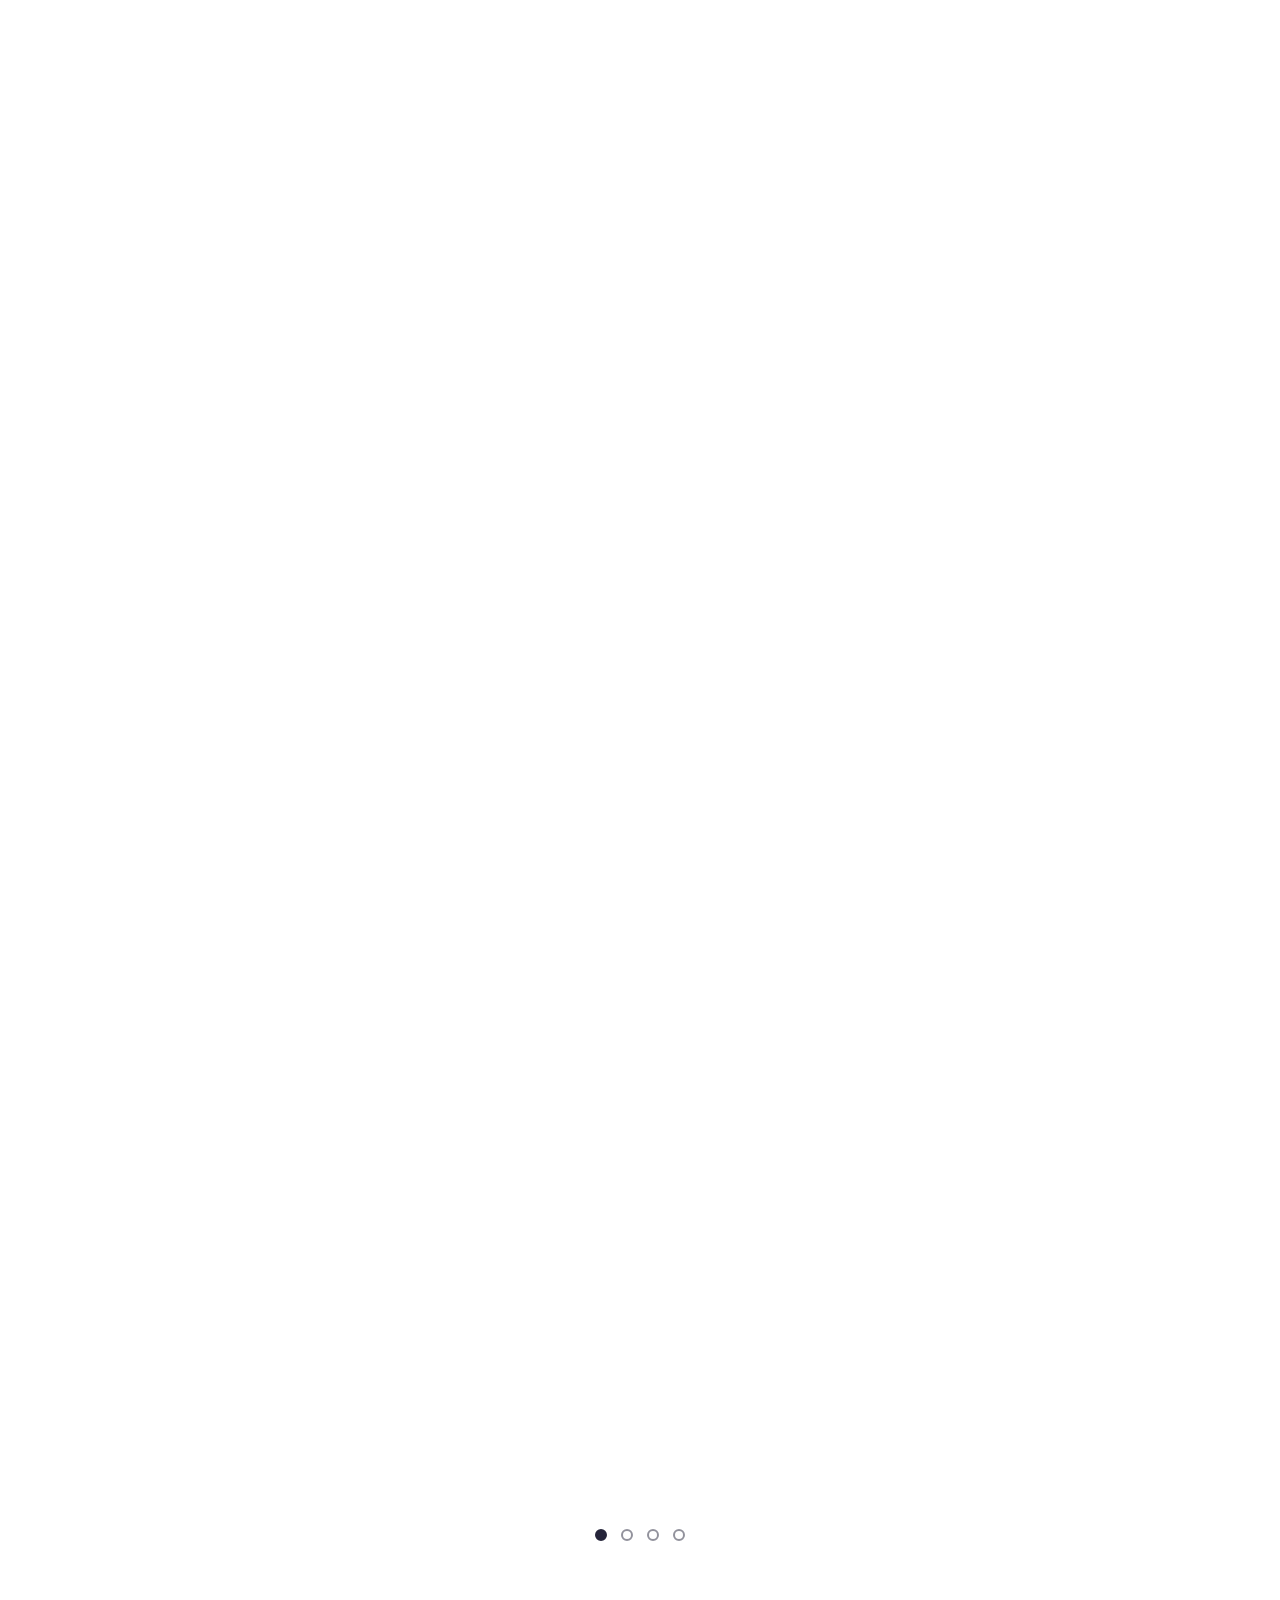
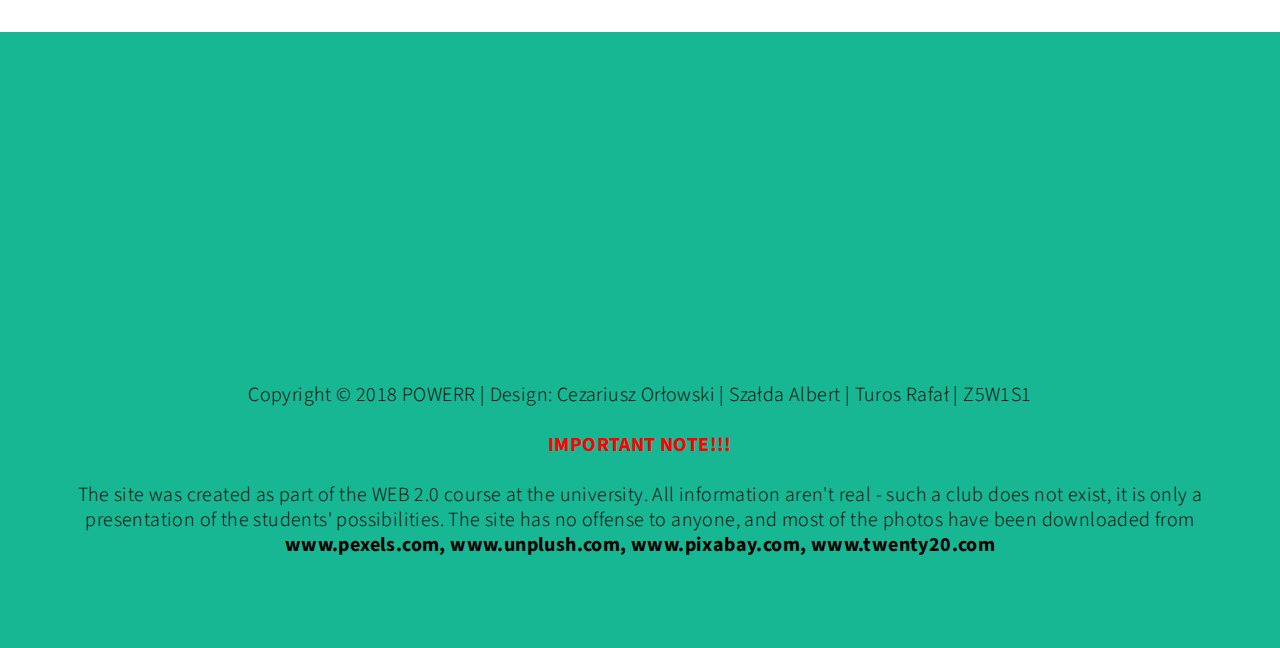
<file: webstronaen - kopia zapasowwa wszystkiego.html>
<!DOCTYPE html>
<html lang="en">
<head>

<title>SPORT CLUB- POWERR | GYM FITNESS | CROSSFIT</title>
<meta name="description" content="">
<meta name="author" content="">
<meta charset="UTF-8">
<meta http-equiv="X-UA-Compatible" content="IE=Edge">
<meta name="viewport" content="width=device-width, initial-scale=1, maximum-scale=1">


<link rel="stylesheet" href="css/bootstrap.min.css">
<link rel="stylesheet" href="css/animate.css">
<link rel="stylesheet" href="css/font-awesome.min.css">
<link rel="stylesheet" href="css/owl.theme.css">
<link rel="stylesheet" href="css/owl.carousel.css">

<!-- Main css -->
<link rel="stylesheet" href="css/style.css">

<!-- Google Font -->
<link href='https://fonts.googleapis.com/css?family=Source+Sans+Pro:400,300,600' rel='stylesheet' type='text/css'>
<link href='https://fonts.googleapis.com/css?family=Lora:700italic' rel='stylesheet' type='text/css'>

</head>
<body data-spy="scroll" data-target=".navbar-collapse" data-offset="50">


<!-- =========================
     PRE LOADER
============================== -->
<div  class="preloader">

	<div class="sk-spinner sk-spinner-pulse"></div>

</div>


<!-- =========================
    NAVIGATION SECTION
============================== -->
<div class="navbar navbar-default navbar-fixed-top sticky-navigation" role="navigation">
	<div class="container">

		<div class="navbar-header">
			<button class="navbar-toggle" data-toggle="collapse" data-target=".navbar-collapse">
				<span class="icon icon-bar"></span>
				<span class="icon icon-bar"></span>
				<span class="icon icon-bar"></span>
			</button>

			<p class="navbar-brand">KLUB SPORTOWY</p>

<!-- =========================
    LOGO SVG (POCZĄTEK)
============================== -->

<div class="LOGO">
	<?xml version="1.0" encoding="utf-8"?>
<!-- Generator: Adobe Illustrator 21.1.0, SVG Export Plug-In . SVG Version: 6.00 Build 0)  -->
<svg version="1.1" xmlns="http://www.w3.org/2000/svg" xmlns:xlink="http://www.w3.org/1999/xlink" x="0px" y="0px"
viewBox="0 0 307.8 353.8" style="enable-background:new 0 0 307.8 353.8;" xml:space="preserve">
<style type="text/css">
.st0{fill:#C02036;stroke:#272526;stroke-width:5;stroke-miterlimit:10;}
.st1{fill:#272526;}
.st2{fill:#272526;stroke:#272526;stroke-miterlimit:10;}
.st3{fill:#C02036;}
.st4{fill:#EF364A;}
.st5{stroke:#000000;stroke-width:0.5;}
.st6{fill:#FFFFFF;stroke:#272526;stroke-width:8;}
</style>
<g id="Layer_1">
<g id="koles_1_">
<g id="koles">
<path class="st0" d="M238.9,257.6l-19,5.5c0,0-15.5-25.5-12.8-55c0,0-4.7-14.7-3.4-25.7c0.1-0.6,0.1-1.2,0.3-1.8l0,0.1l0,0.2
c-0.1,0.2-0.2,0.6-0.3,1c-0.1,0.4-0.3,0.8-0.4,1.2c-0.7,1.8-1.8,4.2-3.6,5.1c0,0,0.9,7.2,1.4,18v0c0.1,1.7,0.2,3.4,0.2,5.3
c0.1,3.1,0.1,6.5,0.1,9.9c0,0.3,0,0.5,0,0.8c-2.9,1.8-10,5.3-21.7,7.7c0.1,0,0.2,0.1,0.3,0.1c4.9,1.6,14.8,5.8,20.8,8.9v0
c-0.1,0.8-0.1,1.5-0.2,2.3c0,0,0.2,2.6,0.5,6.5c-0.9,0.7-1.5,1.1-1.5,1.1s-5.2-4.7-11.9-7.5c-5.8-2.5-15.1-6.3-21.7-9.2
c-0.1,0.8-0.2,1.4-0.2,1.7c-0.1,1-7.3,3.9-9.1,4.2l-0.2,0.2c0,0-1.8-0.5-3.5-1.7c-0.6,0.4-1,0.6-1.1,0.7c-0.9,0.4-6.4-3.3-7.5-4
c-4.3,2.2-8.8,4.5-11.6,6.2c-7,4.2-17.9,11-19.2,11.2c-1.3,0.2-7.2-6.7-7.2-6.7s10.6-6.5,22.6-13c-12-1.2-20.6-3-24.3-4.2
c0-1.8-0.1-3.5-0.1-5.3c0-1.9,0-3.7,0-5.5c0-3.5,0.1-6.7,0.3-9.7v0c0.5-10.8,1.4-18,1.4-18c-1.7-0.9-2.9-3.3-3.6-5.1
c-0.2-0.5-0.3-0.9-0.4-1.2c-0.1-0.4-0.2-0.8-0.3-1l0-0.2l0-0.1c0.1,0.6,0.2,1.2,0.3,1.8c1.2,11-3.4,25.7-3.4,25.7
c2.7,29.5-12.8,55-12.8,55l-19-5.5c-18.2-33,3.3-59.7,3.3-59.7c-9.5-19,2-39,2-39c-0.3-0.4-0.5-0.8-0.8-1.2c0,0,0,0,0,0
c-2.1-3.3-3.6-6.5-4.6-9.5c0,0,0,0,0,0c-6.7-19.8,7.9-33,16.6-38.8c0,0,0,0,0,0c3.4-2.3,5.8-3.4,5.8-3.4l7.2-4.4c0,0,0,0,0,0
l30.1-18.4l0.2-0.1l3.5-2.1l2.7-1.7l13,4.1l0.5,0.2l0.9,0.3l0.5,0.2l5.3,1.7l5.3-1.7l0.5-0.2l0.9-0.3l0.5-0.2l13-4.1l2.7,1.7
l3.5,2.1l0.2,0.1l37.3,22.8c0,0,40,18.7,17,53c0,0,11.5,20,2,39C235.6,197.9,257.1,224.6,238.9,257.6z"/>
<g>
<g>
<g>
<path class="st1" d="M152.8,174.8v3.5c-0.5,0-0.9,0-1.4,0c-2.1-0.1-4.4-0.3-6.7-0.6c-3.4-0.5-6.7-1.4-9-2.4
	c-1.2-0.4-2.1-0.9-2.8-1.2c-0.6-0.3-0.9-0.5-1-0.5c0.1,0,0.5,0.2,1.1,0.3c0.7,0.2,1.7,0.5,2.9,0.7c2.4,0.5,5.7,0.9,9,0.8
	c2.5,0,5-0.2,7-0.5C152.2,174.9,152.5,174.9,152.8,174.8z"/>
</g>
<g>
<path class="st1" d="M152.8,190.2v3.7c-0.7,0-1.5,0-2.3,0c-2.7,0-5.7-0.2-8.8-0.6c-4.1-0.5-8.1-1.4-11-2.3
	c-1.5-0.5-2.7-0.9-3.5-1.2c-0.7-0.3-1.2-0.5-1.3-0.5c0.1,0,0.6,0.1,1.3,0.3c0.9,0.2,2.1,0.5,3.6,0.7c3,0.5,7,0.9,11,0.8
	c3.1,0,6.1-0.2,8.6-0.5C151.4,190.4,152.1,190.3,152.8,190.2z"/>
</g>
<g>
<path class="st1" d="M152.8,205.5v3.5c-0.3,0-0.6,0-0.9,0c-2.2,0-4.7-0.2-7.1-0.6c-3.4-0.5-6.6-1.4-9-2.4
	c-1.2-0.5-2.1-0.9-2.8-1.2c-0.6-0.3-0.9-0.5-1-0.5c0.1,0,0.5,0.1,1.1,0.3c0.7,0.2,1.7,0.5,2.9,0.7c2.4,0.5,5.7,0.9,9,0.8
	c2.3,0,4.5-0.2,6.5-0.5C151.9,205.7,152.4,205.6,152.8,205.5z"/>
</g>
<g>
<path class="st1" d="M122,198.1c0,0-0.7-1.4-1.8-3.5c-1-2.1-2.3-4.8-3.3-7.7c-0.9-2.9-1.4-6-1.6-8.3c-0.1-1.2-0.1-2.1-0.1-2.8
	c0-0.7,0-1.1,0-1.1s-0.1,0.4-0.2,1.1c-0.1,0.7-0.3,1.7-0.4,2.8c-0.3,2.4-0.3,5.6,0.1,8.8c0.4,3.2,1.3,6.3,2,8.6
	c0.7,2.3,1.2,3.8,1.2,3.8s0.7,1.4,1.8,3.5c1,2.1,2.3,4.8,3.2,7.8c0.9,2.9,1.3,6,1.1,8.3c0,1.2-0.2,2.1-0.4,2.8
	c-0.2,0.7-0.3,1-0.3,1s0.2-0.4,0.4-1c0.2-0.6,0.6-1.6,0.8-2.7c0.6-2.3,0.7-5.6,0.4-8.8c-0.4-3.2-1.2-6.4-1.9-8.7
	C122.5,199.6,122,198.1,122,198.1z"/>
</g>
<path class="st2" d="M104.7,206.2c0.5-10.8,1.4-18,1.4-18c-1.7-1-2.9-3.3-3.6-5.1l0,0.9l-0.4-2l-0.3-1.2l0-0.2l0-0.1
c-6.2-10-4.7-30.2-4.7-30.2c0.7,10.2,11.7,17.8,11.7,17.8C115.3,183.7,108.2,199.9,104.7,206.2z"/>
<path class="st2" d="M98.6,208.1c2.7,29.5-12.8,55-12.8,55c-2.7-13.2,0.2-26.5,3.4-29.2c10.4-9.7,3.6-30.5,3.6-30.5
c-13.8,0.9-17.2-11.2-17.2-11.2c18.9,10,24.7-1.4,26.4-9.9C103.2,193.4,98.6,208.1,98.6,208.1z"/>
<g>
<path class="st1" d="M92.7,150c0,0,0.1-0.3,0.4-0.7c0.2-0.4,0.6-1.1,0.9-1.9c0.6-1.6,1.2-3.8,1.4-6c0.2-2.2-0.1-4.4-0.5-5.9
	c-0.2-0.8-0.4-1.4-0.5-1.8c-0.2-0.4-0.2-0.7-0.2-0.7s0,0.3,0.1,0.7c0,0.5,0.1,1.1,0,1.9c0,1.5-0.3,3.5-1,5.4
	c-0.6,1.9-1.6,3.5-2.5,4.7c-0.4,0.6-0.8,1-1.1,1.3c-0.3,0.3-0.4,0.5-0.4,0.5s-0.1,0.2-0.3,0.5c-0.2,0.3-0.5,0.8-0.9,1.4
	c-0.8,1.1-2.1,2.6-3.7,3.7c-1.6,1.2-3.4,2.1-4.9,2.5c-0.7,0.3-1.4,0.4-1.8,0.5c-0.4,0.1-0.7,0.2-0.7,0.2s0.3,0,0.7,0
	c0.5,0,1.1,0,1.9,0c1.6-0.1,3.7-0.5,5.8-1.3c2-0.8,4-2,5.3-3.1c0.7-0.5,1.2-1,1.6-1.4C92.5,150.2,92.7,150,92.7,150z"/>
</g>
</g>
</g>
<g>
<g>
<path class="st2" d="M160.3,150c-2.5-2.3-3.8-5.7-3.6-9.1l1.4-18.8c0.1-1.9,0.9-3.7,2.3-5l12.9-13.4c3.9-4.1,9.4-6.4,15.1-6.3
l3.4,0c0,0-11-2.2-19.7-1.2c0,0,6-3.8,7.3-13.8c0,0-0.1,0.2-0.2,0.5c-10.6,22-42.1,22-52.7,0c-0.2-0.3-0.2-0.5-0.2-0.5
c1.3,10,7.3,13.8,7.3,13.8c-8.7-1-19.7,1.2-19.7,1.2l3.4,0c5.7-0.1,11.2,2.2,15.1,6.3l12.9,13.4c1.3,1.4,2.1,3.2,2.3,5
l1.4,18.8c0.3,3.4-1.1,6.8-3.6,9.1c-11.5,10.4-33.9,9.8-33.9,9.8c15.7,5.9,34.4-3.1,41.4-7.1c7.1,4,25.7,13,41.4,7.1
C194.3,159.8,171.8,160.4,160.3,150z"/>
<path class="st2" d="M154.3,178.3c-0.2-1.2-0.3-2.3-0.5-3.3c-0.3-2-0.7-3.7-1-5.1c-0.3,1.5-0.6,3.2-1,5.1
c-0.2,1-0.3,2.2-0.5,3.3c-0.4,3.5-0.8,7.6-0.8,12.2c0,1.1,0,2.2,0,3.3c0.1,3.7,0.3,7.7,0.9,11.9c0.1,1.1,0.3,2.2,0.5,3.3
c0.3,1.7,0.6,3.4,0.9,5.1c0.4-1.7,0.7-3.4,0.9-5.1c0.2-1.1,0.3-2.2,0.5-3.3c0.5-4.2,0.8-8.2,0.9-11.9c0-1.1,0-2.3,0-3.3
C155.1,185.9,154.7,181.8,154.3,178.3z"/>
<g>
<path class="st1" d="M152.8,174.8v3.5c0.5,0,1,0,1.5,0c2.1-0.1,4.4-0.3,6.7-0.6c3.4-0.5,6.7-1.4,9-2.4
	c1.2-0.4,2.1-0.9,2.8-1.2c0.6-0.3,0.9-0.5,1-0.5c-0.1,0-0.5,0.2-1.1,0.3c-0.7,0.2-1.7,0.5-2.9,0.7c-2.4,0.5-5.7,0.9-9,0.8
	c-2.5,0-5-0.2-7-0.5C153.5,174.9,153.2,174.9,152.8,174.8z"/>
</g>
<g>
<path class="st1" d="M152.8,190.2v3.7c0.7,0,1.5,0,2.3,0c2.7,0,5.7-0.2,8.8-0.6c4.1-0.5,8.1-1.4,11-2.3
	c1.5-0.5,2.7-0.9,3.5-1.2c0.7-0.3,1.2-0.5,1.3-0.5c-0.1,0-0.6,0.1-1.3,0.3c-0.9,0.2-2.1,0.5-3.6,0.7c-3,0.5-7,0.9-11,0.8
	c-3.1,0-6.1-0.2-8.6-0.5C154.3,190.4,153.6,190.3,152.8,190.2z"/>
</g>
<g>
<path class="st1" d="M152.8,205.5v3.5c0.3,0,0.6,0,0.9,0c2.2,0,4.7-0.2,7.1-0.6c3.3-0.5,6.6-1.4,9-2.4
	c1.2-0.5,2.1-0.9,2.8-1.2c0.6-0.3,0.9-0.5,1-0.5c-0.1,0-0.5,0.1-1.1,0.3c-0.7,0.2-1.7,0.5-2.9,0.7c-2.4,0.5-5.7,0.9-9,0.8
	c-2.3,0-4.5-0.2-6.5-0.5C153.8,205.7,153.3,205.6,152.8,205.5z"/>
</g>
<g>
<path class="st1" d="M187.7,199.8c0,0,0.5-1.5,1.2-3.8c0.7-2.3,1.5-5.4,2-8.6c0.4-3.2,0.4-6.4,0.1-8.8
	c-0.1-1.2-0.3-2.2-0.4-2.8c-0.1-0.7-0.2-1.1-0.2-1.1s0,0.4,0,1.1c0,0.7,0,1.7-0.1,2.8c-0.1,2.3-0.6,5.4-1.6,8.3
	c-0.9,2.9-2.2,5.7-3.3,7.7c-1.1,2.1-1.8,3.5-1.8,3.5s-0.5,1.5-1.2,3.8c-0.7,2.3-1.5,5.4-1.9,8.7c-0.4,3.2-0.2,6.5,0.4,8.8
	c0.3,1.2,0.6,2.1,0.8,2.7c0.3,0.6,0.4,1,0.4,1s-0.1-0.4-0.3-1c-0.1-0.7-0.3-1.6-0.4-2.8c-0.2-2.3,0.2-5.4,1.1-8.3
	c0.9-2.9,2.1-5.7,3.2-7.8C187,201.2,187.7,199.8,187.7,199.8z"/>
</g>
<path class="st2" d="M201,206.2c-0.5-10.8-1.4-18-1.4-18c1.7-1,2.9-3.3,3.6-5.1l0,0.9l0.4-2l0.3-1.2l0-0.2l0-0.1
c6.2-10,4.7-30.2,4.7-30.2c-0.7,10.2-11.7,17.8-11.7,17.8C190.4,183.7,197.5,199.9,201,206.2z"/>
<path class="st2" d="M207.1,208.1c-2.7,29.5,12.8,55,12.8,55c2.7-13.2-0.2-26.5-3.4-29.2c-10.4-9.7-3.6-30.5-3.6-30.5
c13.8,0.9,17.2-11.2,17.2-11.2c-18.9,10-24.7-1.4-26.4-9.9C202.4,193.4,207.1,208.1,207.1,208.1z"/>
<g>
<path class="st1" d="M216.5,147.4c0,0-0.2-0.2-0.4-0.5c-0.3-0.3-0.7-0.7-1.1-1.3c-0.9-1.1-1.8-2.8-2.5-4.7
	c-0.6-1.9-1-3.9-1-5.4c0-0.8,0-1.4,0-1.9c0-0.5,0.1-0.7,0.1-0.7s-0.1,0.2-0.2,0.7c-0.2,0.4-0.4,1.1-0.5,1.8
	c-0.4,1.5-0.6,3.7-0.5,5.9c0.2,2.2,0.7,4.4,1.4,6c0.3,0.8,0.6,1.5,0.9,1.9c0.2,0.4,0.4,0.7,0.4,0.7s0.2,0.2,0.6,0.6
	c0.4,0.4,0.9,0.9,1.6,1.4c1.3,1.1,3.3,2.3,5.3,3.1c2.1,0.8,4.2,1.2,5.8,1.3c0.8,0.1,1.4,0,1.9,0c0.5,0,0.7,0,0.7,0
	s-0.3-0.1-0.7-0.2c-0.4-0.1-1.1-0.3-1.8-0.5c-1.5-0.5-3.3-1.4-4.9-2.5c-1.6-1.2-2.9-2.6-3.7-3.7c-0.4-0.6-0.7-1.1-0.9-1.4
	C216.6,147.6,216.5,147.4,216.5,147.4z"/>
</g>
</g>
</g>
<g id="glowa">
<g>
<path class="st3" d="M143.8,103.3c-0.1,0-0.2,0-0.3,0c-6-0.8-10.6-9.5-11.4-11.2c0,0,0-0.1-0.1-0.1l-8.9-21
c-5.3-2.1-7.9-12.2-8.3-17.2c-0.2-2.4,0.3-4.3,1.5-5.7c0.8-0.9,2-1.5,3.3-1.7l1.7-12.5c0.2-1.1,1.1-2,2.2-2.1l26.8-2.8
c0.1,0,0.2,0,0.3,0c0.7,0,1.4,0.3,1.9,0.8l0.4,0.4l0.4-0.4c0.5-0.5,1.2-0.8,1.9-0.8c0.1,0,0.2,0,0.3,0l26.8,2.8
c1.1,0.1,2.1,1,2.2,2.1l1.7,12.5c1.3,0.2,2.4,0.8,3.3,1.7c1.2,1.3,1.8,3.2,1.5,5.7c-0.4,5-3,15.1-8.3,17.2l-8.9,21
c0,0,0,0.1-0.1,0.1c-0.9,1.7-5.4,10.4-11.4,11.2c-0.1,0-0.2,0-0.3,0H143.8z"/>
<path class="st1" d="M155.1,31.3l26.8,2.8l0.1,0.8l1.9,13.9c0,0,0.4-0.1,1-0.1c1.4,0,3.9,0.6,3.5,4.8c-0.5,5.8-3.5,15-7.7,15.3
l-5.1,12.2l-4.2,10c0,0-4.5,9.2-9.5,9.8h-9.1h-9.1c-5-0.7-9.5-9.8-9.5-9.8l-4.2-10l-5.1-12.2c-4.2-0.3-7.2-9.5-7.7-15.3
c-0.4-4.2,2.1-4.8,3.5-4.8c0.6,0,1,0.1,1,0.1l1.9-13.9l0.1-0.8l26.8-2.8l2.3,2.5L155.1,31.3 M150.6,26.3c-0.2,0-0.3,0-0.5,0
l-26.8,2.8c-2.3,0.2-4.1,2-4.4,4.3l-0.1,0.8l-1.4,10.1c-1.1,0.4-2.1,1.1-2.8,2c-1.2,1.3-2.5,3.7-2.2,7.6
c0.4,4.5,2.7,15.4,8.9,18.9l4.3,10.1l4.2,10c0,0.1,0.1,0.2,0.1,0.3c1.3,2.7,6.2,11.6,13.3,12.6c0.2,0,0.4,0,0.7,0h9.1h9.1
c0.2,0,0.4,0,0.7,0c7.1-1,12-9.9,13.3-12.6c0-0.1,0.1-0.2,0.1-0.3l4.2-10l4.3-10.1c6.2-3.4,8.5-14.3,8.9-18.9
c0.3-3.9-1-6.3-2.2-7.6c-0.8-0.9-1.8-1.5-2.8-2L187,34.2l-0.1-0.8c-0.3-2.3-2.1-4.1-4.4-4.3l-26.8-2.8c-0.2,0-0.4,0-0.5,0
c-0.8,0-1.6,0.2-2.3,0.5C152.2,26.4,151.4,26.3,150.6,26.3L150.6,26.3z"/>
</g>
<g>
<path class="st1" d="M156.2,50.1c-1.1,0-2.2,0-3.4-0.1c-1.2,0.1-2.3,0.1-3.4,0.1c-12.8,0-19-5.8-21.9-10.1l-3.7,6.1
c-0.5,0.8-1.3,1.2-2.1,1.2c-0.2,0-0.3,0-0.5-0.1c-1-0.2-1.8-1.1-2-2.1c-1.7-13.7,0.7-24.5,7.2-31.8c8-9.2,19.9-10.7,26.3-10.7
c6.4,0.1,18.3,1.5,26.4,10.7c6.5,7.4,8.9,18.1,7.2,31.8c-0.1,1.1-0.9,1.9-2,2.1c-0.2,0-0.3,0.1-0.5,0.1c-0.9,0-1.7-0.5-2.1-1.2
l-3.7-6.1C175.2,44.2,169,50.1,156.2,50.1z"/>
<path class="st1" d="M152.8,5c9,0.1,35.5,3.4,31.1,39.8l-6-10c0,0-3.5,12.8-21.7,12.8c-1.1,0-2.2,0-3.4-0.1
c-1.2,0.1-2.3,0.1-3.4,0.1c-18.1,0-21.7-12.8-21.7-12.8l-6,10C117.3,8.4,143.8,5.1,152.8,5 M152.8,0C152.8,0,152.8,0,152.8,0
c-6.8,0.1-19.5,1.7-28.2,11.6c-7,7.9-9.6,19.3-7.8,33.8c0.3,2.1,1.8,3.8,3.9,4.3c0.3,0.1,0.7,0.1,1,0.1c1.7,0,3.4-0.9,4.3-2.4
l1.8-3c3.9,4.1,10.5,8.2,21.6,8.2c1.1,0,2.2,0,3.4-0.1c1.2,0.1,2.3,0.1,3.4,0.1c11.1,0,17.7-4.1,21.6-8.2l1.8,3
c0.9,1.5,2.6,2.4,4.3,2.4c0.3,0,0.7,0,1-0.1c2.1-0.4,3.7-2.2,3.9-4.3c1.8-14.5-0.9-25.9-7.8-33.8C172.4,1.7,159.7,0.1,152.8,0
C152.9,0,152.9,0,152.8,0L152.8,0z"/>
</g>
<polygon class="st1" points="147.1,77.3 147.1,69.3 131,66.5 138.5,72.9 146.1,70.4 				"/>
<polygon class="st1" points="147.1,78 147.1,83.2 149.3,86.9 145.4,84.5 				"/>
<polygon class="st1" points="158.6,77.3 158.6,69.3 174.7,66.5 167.2,72.9 159.6,70.4 				"/>
<polygon class="st1" points="158.6,78 158.6,83.2 156.4,86.9 160.3,84.5 				"/>
<polygon class="st2" points="152.8,92.9 152.8,94.6 143.4,92.9 				"/>
<polygon class="st2" points="152.8,92.9 152.8,94.6 162.3,92.9 				"/>
</g>
<path class="st4" d="M183.4,157.7c-5.7-0.2-11.4-1.1-16.6-3.5c-5.2-2.4-9.7-6.5-11.8-11.8c-3.1-7.6-0.8-16.5,3.8-23.3
c4.6-6.8,11.3-11.8,17.8-16.8c-3.8,6.5-7.5,13.3-8.7,20.8c-1.3,7.5,0.2,15.7,5.5,21.1c5.9,6,14.9,7.3,23.3,8.3
C194.3,157,188.4,157.9,183.4,157.7z"/>
<path class="st4" d="M239.3,138.7c-0.1-4.1-1.3-8.1-3.9-11.3c-1.5-2-3.9-3.7-6.3-3.1c6.7,9.2,7.7,22.2,2.6,32.3
C236.6,152.1,239.5,145.4,239.3,138.7z"/>
<path class="st4" d="M227.4,185.5c-0.9,5.8-7.2,10.1-12.9,8.9c-5.7-1.2-9.6-7.8-8-13.4c2,3.5,5.5,6.1,9.4,6.9
C219.9,188.8,224.1,187.9,227.4,185.5z"/>
<path class="st4" d="M219.6,235.1c-2.2-4.6-5.4-8.8-6.7-13.7c-1.3-4.9,0-11.1,4.6-13.2c-1.1,7.2,4.3,13.5,7.1,20.1
c3.6,8.6,2.8,19-2.2,26.9C223.6,248.4,222.6,241.3,219.6,235.1z"/>
<path class="st4" d="M153.1,178.1c6.2,0.4,12.4,0,18.5-1.4c-4.4,5.2-12.3,7-18.5,4.3C153.1,180.1,153.1,179.1,153.1,178.1z"/>
<path class="st4" d="M156.8,193.7c6.2-0.4,12.3-0.8,18.5-1.3c-5.3,3.4-11.5,5.3-17.7,5.4c-0.9,0-1.8,0-2.6-0.4
c-0.8-0.4-1.4-1.4-1.1-2.2C154.2,194,155.6,193.8,156.8,193.7z"/>
<path class="st4" d="M152.4,208.6c5.4-0.1,10.8-0.2,16.1-0.3c-4,1.9-8.5,2.9-13,2.8c-0.8,0-1.6-0.1-2.3-0.5
C152.5,210.2,152.1,209.4,152.4,208.6z"/>
<path class="st4" d="M112.5,94.9c-7.8,5.5-15.7,11.1-22.4,17.9c-6.7,6.8-12.4,15-14.8,24.3c-2.4,9.3-1.3,19.7,4.3,27.5
c-5.1,4.3-8.6,10.7-9.3,17.3c-0.7,6.6,1.1,13.4,5.1,18.7c-9.1,16.6-12.3,35.7-7.7,54c-9.3-17.4-8.1-40,3.2-56.3
c-5.7-12-4.7-27.2,2.1-38.7c-7.5-6.9-8.8-19.3-5.7-29c3.1-9.7,10.4-17.6,18.9-23.3C94.7,101.6,103,98.5,112.5,94.9z"/>
</g>
</g>
<g id="pas_1_">
<g>
<path class="st5" d="M142.2,220.6c0,0-0.3,1.1,0,1.6c0.4,0.5,5.6,0.4,5.6,0.4l-2.5-2.2L142.2,220.6z"/>
<path class="st5" d="M203.3,221.5c-0.3,0.2-0.7,0.5-1.2,0.8c-3,1.8-10.3,5.3-22.4,7.7c-4.1,0.8-8.8,1.5-14.1,1.8
c-0.3,0-0.5,0-0.8,0.1c-1.1,0.1-2.1,0.1-3.2,0.2c-0.7,0-1.5,0.1-2.2,0.1c-1.1,0-2.2,0.1-3.4,0.1c-0.5,0-1,0-1.5,0
c-1.7,0-3.3,0-4.9,0c-1.4,0-2.8-0.1-4.2-0.1c-0.9,0-1.8-0.1-2.7-0.1c-5.6-0.2-10.7-0.6-15.4-1c-12.3-1.2-21.3-3-25-4.2
c-1-0.3-1.7-0.6-1.9-0.9c-1.6-1.7-1.6-8.4,0.7-10.2c0,0,0.4,0.1,1.2,0.3c2.8,0.7,10.4,2.5,20.2,4c0.2,0,0.4,0.1,0.6,0.1h0
c5.8,0.9,12.4,1.8,19.2,2.2c0.9,0.1,1.7,0.1,2.6,0.2c0.5,0,0.9,0,1.4,0.1c0.5,0,1,0.1,1.6,0.1c1.7,0.1,3.3,0.1,5,0.1
c0.4,0,0.7,0,1.1,0c0.4,0,0.8,0,1.1,0c0.5,0,1,0,1.4,0c0.8,0,1.6,0,2.4-0.1c1.2-0.1,2.4-0.1,3.5-0.3c1.2-0.1,2.4-0.2,3.6-0.4
c5.3-0.7,10.3-1.7,14.9-2.9c0.1,0,0.2,0,0.3-0.1c0.3-0.1,0.5-0.1,0.8-0.2c0.7-0.2,1.4-0.4,2.1-0.6c8.9-2.5,15.5-5.4,18.1-6.7
c0.6-0.3,1-0.5,1.1-0.6C204,210.4,206,219.5,203.3,221.5z"/>
<path class="st5" d="M162.6,227l-0.2,0.9l-0.5,2.6l0,0l-0.3,1.5l-0.4,1.8l-5.3,4.2l-0.2,0.2c0,0-1.9-0.5-3.7-1.7
c-1.1-0.7-2.2-1.7-2.7-3c-0.2-0.5-0.1-0.9,0.3-1.4c1-1.3,3.8-2.5,6.6-3.4c0.4-0.1,0.9-0.3,1.3-0.4c1.6-0.5,3-0.8,4-1.1
C162.2,227.1,162.6,227,162.6,227z"/>
<path class="st5" d="M164.1,229.1c0,0-0.9,0.5-2.2,1.4c0,0,0,0-0.1,0c-0.7,0.5-1.6,1-2.5,1.5c-1.1,0.7-2.3,1.4-3.5,2.1
c-1.5,0.9-2.9,1.8-3.9,2.3c-0.6,0.4-1,0.6-1.2,0.7c-0.9,0.4-6.6-3.3-7.7-4c-0.1-0.1-0.2-0.1-0.2-0.1l-0.2-1.1l-0.3-1.8l7.7-5.6
l2.6-1.9l1.1-0.8l1.1,0.8l1.4,1l1.4,1l3.7,2.7l0.9,0.7L164.1,229.1z"/>
<path class="st5" d="M159.2,220.7c0,0.5-0.2,1.1-0.5,1.7c-0.3,0.7-0.7,1.4-1,2.1c-0.6,1.1-1.3,2-1.5,2.2v0c0,0,0,0,0,0
s-0.3,0.1-0.9,0.4c-1.7,0.8-5.6,2.7-9.9,4.8c-0.7,0.4-1.5,0.7-2.3,1.1c-4.5,2.2-9,4.5-11.9,6.2c-7.2,4.2-18.5,11-19.8,11.2
c-1.4,0.2-7.4-6.7-7.4-6.7s10.9-6.5,23.3-13c5.6-3,11.6-5.9,16.9-8.3h0c0.2-0.1,0.4-0.2,0.5-0.2c0.2-0.1,0.5-0.2,0.7-0.3
c0.4-0.2,0.8-0.3,1.2-0.5c0.9-0.4,1.8-0.8,2.7-1.1c1.4-0.5,2.6-1,3.6-1.3c0.8-0.2,1.5-0.4,2.1-0.5c0.5-0.1,1-0.1,1.5-0.1
c0.1,0,0.1,0,0.2,0C158.7,218.6,159.3,219.5,159.2,220.7z"/>
<path class="st5" d="M156.6,216.5c0,0-1.2-0.4-3.2,1.9c-2,2.3,3.4,1.8,3.4,1.8L156.6,216.5z"/>
<path class="st5" d="M201.7,247.7c-0.9,0.7-1.6,1.1-1.6,1.1s-5.3-4.7-12.2-7.5c-6-2.5-15.6-6.3-22.4-9.2
c-0.3-0.1-0.5-0.2-0.8-0.3c-0.8-0.3-1.5-0.7-2.2-1c-0.2-0.1-0.4-0.2-0.7-0.3c0,0,0,0,0,0c-1.3-0.6-2.8-1.4-4.4-2.2
c-0.4-0.2-0.8-0.4-1.2-0.6c-0.3-0.1-0.6-0.3-0.9-0.4c-1.8-0.9-3.6-1.8-5.2-2.7c-1.3-0.7-2.5-1.3-3.6-1.9
c-0.1-0.1-0.3-0.1-0.4-0.2c-0.2-0.1-0.5-0.3-0.7-0.4c-1.4-0.7-2.4-1.3-2.8-1.5c-0.2-0.1-0.2-0.1-0.2-0.1l8.8-3.7
c0,0,0.9,0.5,2.5,1.3c0.4,0.2,0.9,0.4,1.4,0.7c0.5,0.2,0.9,0.5,1.4,0.7c0.1,0,0.2,0.1,0.3,0.1c0.8,0.4,1.6,0.8,2.4,1.2
c1,0.5,2,1,3.1,1.5c1.3,0.6,2.6,1.3,4,1.9c5.2,2.4,10.4,4.8,13.5,5.8c0.1,0,0.2,0.1,0.3,0.1c5.1,1.6,15.3,5.8,21.4,8.9v0
c2.8,1.4,4.7,2.6,5,3.3C206.9,243.6,203.7,246.2,201.7,247.7z"/>
<path class="st5" d="M166.2,224.1c0,2.2-0.4,5.5-0.6,7.6c0,0.1,0,0.3-0.1,0.4c-0.1,0.8-0.2,1.4-0.2,1.7c-0.1,1-7.5,3.9-9.4,4.2
c-0.3,0-0.5,0-0.4-0.2c0.1-0.3,0.3-1.7,0.4-3.7c0-0.6,0.1-1.3,0.1-2c0.1-1.1,0.1-2.2,0.2-3.4c0-0.4,0-0.7,0-1.1
c0-0.3,0-0.6,0-0.9v0c0-1.1,0.1-2.1,0.1-3.1c0-0.4,0-0.7,0-1c0-0.9,0.1-1.7,0.1-2.4c0-0.3,0-0.5,0-0.8c0-0.3,0-0.6,0-0.8
c0-1.2,0.1-1.9,0.1-1.9c0,0,0,0,0,0c1.2-0.4,8.2,4.2,9.3,5.2c0,0,0,0,0,0C166.2,222.2,166.2,223,166.2,224.1z"/>
</g>
</g>
</g>
<g id="text_1_">
<g>
<g>
<path class="st6" d="M42.7,257.9c2.7,12,5.5,24,8.2,36c0.8,3.6,0.1,6.9-2,9.9c-2.1,3-5.1,5-9.1,6c-2.8,0.7-4.1,1.1-6.9,1.8
c1.5,5.5,2.3,8.3,3.8,13.9c-6.7,1.8-10.1,2.8-16.8,4.9c-5.1-16.3-10.3-32.6-15.4-48.9c-1.1-3.5-0.6-6.9,1.5-10.1
c2.1-3.2,5.4-5.5,9.8-6.7C26.6,261.8,31.9,260.4,42.7,257.9z M24,279.2c1.9,6.8,2.8,10.2,4.7,17c1.4-0.4,2.2-0.6,3.6-1
c-1.8-6.8-2.7-10.2-4.5-17C26.3,278.6,25.5,278.8,24,279.2z"/>
<path class="st6" d="M73.8,251.8c4.5-0.8,8.5-0.1,11.7,1.8c3.2,2,5.1,4.8,5.6,8.5c1.7,12.7,3.5,25.4,5.2,38.1
c0.5,3.7-0.4,6.9-2.6,9.7c-2.2,2.7-5.3,4.4-9.3,5.1c-4.1,0.7-6.1,1-10.2,1.8c-3.9,0.7-7.4,0.2-10.5-1.6c-3.1-1.8-5.1-4.5-5.9-8.1
c-2.8-12.5-5.5-25-8.3-37.6c-0.8-3.6,0-6.9,2.4-9.9c2.4-3,5.9-4.9,10.3-5.8C66.8,253,69.1,252.6,73.8,251.8z M68.9,268.9
c1.9,10.5,3.8,21.1,5.7,31.6c1.4-0.3,2.1-0.4,3.6-0.6c-1.8-10.5-3.7-21.1-5.5-31.6C71.2,268.5,70.5,268.7,68.9,268.9z"/>
<path class="st6" d="M160,244.5c0.1,21.4,0.1,42.7,0.2,64.1c-9.7,0-14.5,0.2-24.1,0.7c-3.3,0.2-6.2-0.5-8.8-2
c-2.6-1.6-4.4-3.7-5.4-6.6c-3,0.2-4.5,0.4-7.4,0.7c-4.1,0.4-7.6-0.4-10.5-2.5c-2.9-2.1-4.7-4.9-5.1-8.7
c-1.8-13.8-3.5-27.6-5.3-41.3c7.8-1,11.7-1.4,19.6-2.2c1.2,12.8,2.3,25.5,3.5,38.3c1.5-0.1,2.2-0.2,3.7-0.3
c-1.1-12.8-2.1-25.5-3.2-38.3c7.8-0.7,11.7-0.9,19.5-1.3c0.8,16,1.5,32.1,2.3,48.1c1.4-0.1,2.2-0.1,3.6-0.2
c-0.6-16-1.3-32.1-1.9-48.1C148.2,244.7,152.1,244.6,160,244.5z"/>
<path class="st6" d="M183.1,261c-0.1,1.2-0.1,1.9-0.1,3.1c9.1,0.4,13.6,0.7,22.6,1.4c-0.5,6.4-0.8,9.7-1.4,16.1
c-8.8-0.7-13.1-1-21.9-1.4c-0.2,5.2-0.3,7.7-0.5,12.9c1.4,0.1,2.2,0.1,3.6,0.2c0.2-3.9,0.3-5.9,0.5-9.8
c7.2,0.3,10.9,0.6,18.1,1.2c-0.4,5.1-0.6,7.7-1.1,12.8c-0.3,3.7-1.9,6.7-4.7,8.9c-2.8,2.2-6.2,3.2-10.2,2.9
c-4.1-0.2-6.2-0.3-10.3-0.5c-4-0.1-7.2-1.4-9.8-3.9c-2.6-2.5-3.9-5.5-3.9-9.2c0.1-12.8,0.1-25.6,0.2-38.5c0-3.7,1.5-6.7,4.5-9.1
c3-2.4,6.8-3.5,11.3-3.4c11,0.4,16.5,0.7,27.4,1.6c-0.5,6.4-0.8,9.6-1.4,16C196.7,261.7,192.2,261.4,183.1,261z"/>
<path class="st6" d="M262.7,322.8c-1.4,6.3-2.1,9.4-3.5,15.7c-9.1-2-13.7-2.9-22.9-4.4c-3.8-0.6-6.8-2.3-8.9-5
c-2.1-2.7-3-5.9-2.5-9.7c1-7.5,1.5-11.2,2.6-18.7c-0.1-1.3-1-3.7-2.7-7.3c-1,7.6-1.5,11.5-2.5,19.1c-6.9-0.9-10.3-1.3-17.2-1.9
c2-21.3,3.9-42.5,5.9-63.8c10.9,1,16.4,1.7,27.3,3.2c4.6,0.7,8.1,2.4,10.6,5.3c2.5,2.8,3.4,6.1,2.7,9.8c-1,5.7-1.5,8.6-2.5,14.3
c-0.7,4.2-3.2,7.3-7.3,9.1c2.7,6.6,3.7,11.4,3.2,14.5c-1.1,6.3-1.7,9.5-2.8,15.8C250.6,320.3,254.6,321.1,262.7,322.8z
M227.6,272.8c1.5,0.2,2.3,0.3,3.8,0.5c0.4-3.2,0.7-4.8,1.1-7.9c-1.5-0.2-2.3-0.3-3.8-0.5C228.2,268.1,228,269.7,227.6,272.8z"/>
<path class="st6" d="M302.7,333.5c-1.9,6.1-2.9,9.2-4.8,15.3c-8.9-2.8-13.4-4.1-22.5-6.4c-3.8-1-6.6-2.9-8.5-5.8
c-1.9-2.9-2.5-6.2-1.6-9.8c1.7-7.4,2.5-11,4.2-18.4c0-1.3-0.7-3.8-2-7.5c-1.7,7.5-2.5,11.3-4.1,18.8c-6.8-1.5-10.2-2.2-17-3.4
c3.8-21,7.6-42,11.5-63.1c10.8,2,16.2,3.1,27,5.6c4.5,1.1,7.9,3.2,10.1,6.2c2.2,3.1,2.9,6.4,1.9,10c-1.5,5.6-2.2,8.4-3.7,14
c-1.1,4.2-3.8,7-8.1,8.4c2.1,6.8,2.7,11.7,1.9,14.7c-1.7,6.2-2.5,9.3-4.1,15.5C290.8,329.9,294.8,331,302.7,333.5z M271.9,280.6
c1.5,0.3,2.2,0.5,3.7,0.8c0.7-3.1,1.1-4.7,1.8-7.8c-1.5-0.3-2.3-0.5-3.8-0.8C273,275.9,272.6,277.4,271.9,280.6z"/>
</g>
</g>
</g>
</svg>

</div>
<!-- =========================
    LOGO SVG (KONIEC)
============================== -->
		</div>
		<div class="collapse navbar-collapse">
			<ul class="nav navbar-nav navbar-right main-navigation">
				<li><a href="webstronaen.html" class="smoothScroll">HOME</a></li>
				<li><a href="training.html" class="smoothScroll">TRAINING</a></li>
				<li><a href="team.html" class="smoothScroll">TEAM</a></li>
				<li><a href="schedule.html" class="smoothScroll">SCHEDULE</a></li>
				<li><a href="price.html" class="smoothScroll">PRICE LIST</a></li>
				<li><a href="webcontact.html" class="smoothScroll">CONTACT</a></li>
			</ul>
		</div>

	</div>
</div>


<!-- =========================
    HOME SECTION
============================== -->
<section id="home" class="parallax-section">
	<div class="container">
		<div class="row">

<!-- NAPIS KTÓRY SIĘ WYŚWIETLA NA EKRANIE (POCZĄTEK)-->
			<div class="col-md-offset-1 col-md-10 col-sm-12">
				<h3 class="wow bounceIn" data-wow-delay="0.9s">Hello! You are welcome to</h3>
				<h1 class="wow fadeInUp" data-wow-delay="1.6s">Professional<br>Sport Club<br> JUDO | FITNESS | CROSSFIT</h1>
				<a href="webstronapl.html" class="wow fadeInUp smoothScroll btn btn-default" data-wow-delay="2s"><strong>PL</strong></a>
				<a href="webstronaen.html" class="wow fadeInUp smoothScroll btn btn-default" data-wow-delay="2s"><strong>EN</strong></a>
			</div>
<!-- NAPIS KTÓRY SIĘ WYŚWIETLA NA EKRANIE (KONIEC)-->


		</div>
	</div>
</section>


<!-- =========================
    OVERVIEW SECTION
============================== -->
<section id="overview" class="parallax-section">
	<div class="container">
		<div class="row">

			<div class="col-md-6 col-sm-12">
				<img src="images/overview-img.jpg" class="img-responsive" alt="Overview">
				<blockquote class="wow fadeInUp" data-wow-delay="1.9s">Naszym celem jest przygotowanie każdego naszego <i>GOŚCIA</i> do życia w codziennej "jungli".
				<br>
				Nie chcemy abyś stał się kolejnym <strong><p style="color:#f96b30;">Rich-em Pianą</p></strong> Z nami staniesz sie kolejnym <strong><p style="color:#6F292D;">Georges St-Pierre.</p></strong> </blockquote>
			</div>

			<div class="col-md-1"></div>

			<div class="wow fadeInUp col-md-4 col-sm-12" data-wow-delay="1s">
				<div class="overview-detail">
					<h2>TRENUJ INACZEJ</h2>
					<p>Jesteśmy długoletnimi pasjonatami sportu. Dzięki zdobytej więdzy i doświadczeniu zrobimy z Ciebie <strong>BESTIĘ</strong> którą chcesz zostać. </p>
					<p>Po co Ci codzienne układanie żelastwa, znami naprawdę zwiększysz swoją <strong>SIŁĘ</strong>, poprawisz KONDYCJĘ oraz sprawisz, że poświęcone godziny treningu nie pójda na marne. </p>
					<a href="#trainer" class="btn btn-default smoothScroll">POZWÓL NAM ZACZĄĆ</a>
				</div>
			</div>

			<div class="col-md-1"></div>

		</div>
	</div>
</section>

<section id="overview" class="parallax-section">
	<div class="container">
		<div class="row">

			<div class="wow fadeInUp col-md-4 col-sm-12" data-wow-delay="1s">
				<div class="overview-detail">
					<h2>JEDYNI W SWOIM RODZAJU</h2>
					<p>Klub sportowy POWERR to jedyny tego typu obiekt sportowy w Polsce. Jesteśmy dla Ciebie ze względu na naszą miłość do sportu oraz chęci dzielenia sie naszym doswiadcczeniem z innymi w celu uzyskania przez nich wymarzonego ciała, badź umiejętności. </p>
					<p>Zależy nam, aby każdy odwiedzający nasz DOM, któy pragnie dba o własny komfort życia, zdrowie i przy okazji sylwetkę odnalazł u nas swój kont.
					<br>
					Pragniemy zapewnić Ci fachowej, pełnej pasji oraz umiejętności kadry, która sprostwa wszelkim wymaganiom naszych klientów.</p>
				</div>
			</div>

			<div class="col-md-6 col-sm-12">
				<img src="images/overview-img2.jpg" class="img-responsive" alt="Overview">
				<blockquote class="wow fadeInUp" data-wow-delay="1.9s">Jeżeli jesteś zdeterminowany, by osiągnąć sukces za wszelką cenę, to NAPEWNO się dogadamy. </blockquote>
			</div>

			<div class="col-md-1"></div>

			<div class="col-md-1"></div>

		</div>
	</div>
</section>

<section id="overview" class="parallax-section">
	<div class="container">
		<div class="row">

			<div class="col-md-6 col-sm-12">
				<img src="images/overview-img3.jpg" class="img-responsive" alt="Overview">
				<blockquote class="wow fadeInUp" data-wow-delay="1.9s">Nie ważne co chcesz osiągnąć, nasz zespół profesjoalistów NAPEWNO Ci w tym pomorze, lub po prostu nie będzie przeszkadzał
				<br>
				</blockquote>
			</div>

			<div class="col-md-1"></div>

			<div class="wow fadeInUp col-md-4 col-sm-12" data-wow-delay="1s">
				<div class="overview-detail">
					<h2>WSZECHSTRONNOŚĆ</h2>
					<p>Z nami podołasz każdej napotkanej przeszkodzie.</p>
					<p>Zapewniamy WSZYSTKIM naszym klientom WYPASIONĄ siłownię
					<br>
					Trening JUDO I BJJ
					<br>
					Zajęcia z CROSSFITU - KALISTENIKI
					<br>
					Jak i również coś na NOGI - Capoeirę oraz Taekwondo

					</p>

				</div>
			</div>

			<div class="col-md-1"></div>

		</div>
	</div>
</section>



<!-- =========================
    TRAINER SECTION
============================== -->
<section id="trainer" class="parallax-section">
	<div class="container">
		<div class="row">

			<div class="wow fadeInUp col-md-12 col-sm-12" data-wow-delay="1.3s">
				<h2>DLA WSPANIALYCH KOBIET</h2>
				<p>Dla was DROGIE Panie rownież znajdzie się miejsce w naszym klubie.</p>
			</div>

			<div class="wow fadeInUp col-md-4 col-sm-6" data-wow-delay="1.9s">
				<div class="trainer-thumb">
					<img src="images/HOME1.jpg" class="img-responsive" alt="Trainer">

				</div>
				<p></p>
			</div>
			<div>
			</div>

<!-- 2 ZDJĘCIE -->
			<div class="wow fadeInUp col-md-4 col-sm-6" data-wow-delay="2s">
				</div>

				<div class="wow fadeInUp col-md-4 col-sm-6" data-wow-delay="1.9s">
				<div class="trainer-thumb">
					<img src="images/HOME3.jpg" class="img-responsive" alt="Trainer">

				</div>
				<p></p>
				</div>
				<div>
				</div>

<!-- 3 ZDJECIE -->

			<div class="wow fadeInUp col-md-4 col-sm-6" data-wow-delay="2.3s">
				</div>

				<div class="wow fadeInUp col-md-4 col-sm-6" data-wow-delay="1.9s">
				<div class="trainer-thumb">
					<img src="images/HOME2.jpg" class="img-responsive" alt="Trainer">

				</div>
				<p></p>
				</div>
				<div>
				</div>
<!-- =========================
    4 TRENER (POCZĄTEK)
============================== -->



<!-- =========================
    6 TRENER (KONIEC)
============================== -->

		</div>
	</div>
</section>




<!-- ==========================
	2 SEKCJA ZDJĘC (POCZĄTEK)
============================== -->
<section id="trainer" class="parallax-section" style="background: linear-gradient(to right, #F7971E, #F7971E);">
	<div class="container">
		<div class="row">

			<div class="wow fadeInUp col-md-12 col-sm-12" data-wow-delay="1.3s">
				<h2>NASZ KLUB</h2>
			</div>

			<div class="wow fadeInUp col-md-4 col-sm-6" data-wow-delay="1.9s">
				<div class="trainer-thumb">
					<img src="images/GYM1.jpg" class="img-responsive" alt="Trainer">
						<div class="trainer-overlay">
							<div class="trainer-des">
								<h2>SALA BOXERSKA</h2>

								<ul class="social-icon">
								</ul>
							</div>
						</div>
				</div>

			</div>
			<div>
			</div>

			<div class="wow fadeInUp col-md-4 col-sm-6" data-wow-delay="2s">
				<div class="trainer-thumb">
					<img src="images/GYM2.jpg" class="img-responsive" alt="Trainer">
						<div class="trainer-overlay">
							<div class="trainer-des">
								<h2>KALISTENIKA</h2>
								<ul class="social-icon">
								</ul>
							</div>
						</div>
				</div>

			</div>

			<div class="wow fadeInUp col-md-4 col-sm-6" data-wow-delay="2.3s">
				<div class="trainer-thumb">
					<img src="images/GYM3.jpg" class="img-responsive" alt="Trainer">
						<div class="trainer-overlay">
							<div class="trainer-des">
								<h2>GYM</h2>
								<ul class="social-icon">
								</ul>
							</div>
						</div>
				</div>

			</div>
<!-- =========================
    4 TRENER (POCZĄTEK)
============================== -->

			<div class="wow fadeInUp col-md-4 col-sm-6" data-wow-delay="2.3s">
				<div class="trainer-thumb">
					<img src="images/GYM4.jpg" class="img-responsive" alt="Trainer">
						<div class="trainer-overlay">
							<div class="trainer-des">
								<h2>GYM</h2>
								<ul class="social-icon">

								</ul>
							</div>
						</div>
				</div>

			</div>
<!-- =========================
    5 TRENER (POCZATEK)
============================== -->


<!-- =========================
    5 TRENER (POCZĄTEK)
============================== -->
			<div class="wow fadeInUp col-md-4 col-sm-6" data-wow-delay="2.3s">
				<div class="trainer-thumb">
					<img src="images/GYM5.jpg" class="img-responsive" alt="Trainer">
						<div class="trainer-overlay">
							<div class="trainer-des">
								<h2>GYM</h2>
								<ul class="social-icon">


								</ul>
							</div>
						</div>
				</div>

			</div>

<!-- =========================
    5 TRENER (KONIEC)
============================== -->

<!-- =========================
    6 TRENER (POCZĄTEK)
============================== -->

<div class="wow fadeInUp col-md-4 col-sm-6" data-wow-delay="2.3s">
	<div class="trainer-thumb">
		<img src="images/GYM6.jpg" class="img-responsive" alt="Trainer">
			<div class="trainer-overlay">
				<div class="trainer-des">
					<h2>MATA</h2>
					<h3>JUDO & BJJ</h3>
					<ul class="social-icon">


					</ul>
				</div>
			</div>
	</div>

</div>


<!-- =========================
    6 TRENER (KONIEC)
============================== -->

		</div>
	</div>
</section>

<!-- ========================
	2 SEKCJA ZDJEC (KONIEC)
	=========================== -->


<!-- =========================
    NEWSLETTER SECTION
============================== -->



<!-- =========================
    BLOG SECTION
============================== -->



<!-- =========================
    PRICE SECTION
============================== -->



<!-- =========================
    TESTIMONIAL SECTION
============================== -->
<section id="testimonial" class="parallax-section">
	<div class="container">
		<div class="row">

			<!-- Testimonial Owl Carousel section
			================================================== -->
			<div id="owl-testimonial" class="owl-carousel">

				<div class="item col-md-offset-2 col-md-8 col-sm-offset-1 col-sm-10 wow fadeInUp" data-wow-delay="0.6s">
					<i class="fa fa-quote-left"></i>
					<h3>Jest pompa</h3>
					<h4>Robert Burneika</h4>
				</div>

				<div class="item col-md-offset-2 col-md-8 col-sm-offset-1 col-sm-10 wow fadeInUp" data-wow-delay="0.6s">
					<i class="fa fa-quote-left"></i>
					<h3>Dzięki nim zniszczyłem POPKA</h3>
					<h4>Mariusz Pudzianowski</h4>
				</div>

				<div class="item col-md-offset-2 col-md-8 col-sm-offset-1 col-sm-10 wow fadeInUp" data-wow-delay="0.6s">
					<i class="fa fa-quote-left"></i>
					<h3>To profesjonaliści, sam bałbym wejść do klatki z nimi</h3>
					<h4>George St Pierre </h4>
				</div>

				<div class="item col-md-offset-2 col-md-8 col-sm-offset-1 col-sm-10 wow fadeInUp" data-wow-delay="0.6s">
					<i class="fa fa-quote-left"></i>
					<h3>Tu mogę w spokoju trenować do roli Czarnej Wdowy</h3>
					<h4>Scarlett Johansson</h4>
				</div>

			</div>

		</div>
	</div>
</section>


<!-- =========================
    FOOTER SECTION
============================== -->
<footer>
	<div class="container">
		<div class="row">

			<div class="wow fadeInUp col-md-4 col-sm-4" data-wow-delay="0.6s">
				<h2>O NAS</h2>
				<p style="color: #000000;">Jesteśmy profesjonalnym klubem sportowym, u nas nie tylko znajdziesz GYM, ale także sztuki walki i kalistęnikę dzięki ktróym staniesz się bestią.</p>
			</div>

			<div class="wow fadeInUp col-md-5 col-sm-4"  data-wow-delay="0.9s">
				<h2>Godziny otwarcia</h2>
					<div style="color: #000000;">
						<h5>Pn - Pt</h5>
						<h4 style="color: #000000;">6:00 AM - 23:00 AM</h4>
					</div>

			</div>

			<div class="wow fadeInUp col-md-3 col-sm-4" data-wow-delay="1s">
				<h2>Follow us</h2>
				<ul class="social-icon">
					<li><a href="https://pl-pl.facebook.com/Hangar646/" class="fa fa-facebook wow fadeIn" data-wow-delay="1s"></a></li>
					<li><a href="https://twitter.com/hangar646?lang=pl" class="fa fa-twitter wow fadeInUp" data-wow-delay="1.3s"></a></li>
					<li><a href="https://www.instagram.com/hangar646/?hl=pl" class="fa fa-instagram wow fadeIn" data-wow-delay="1.6s"></a></li>
				</ul>
			</div>

			<div class="clearfix"></div>

			<div class="col-md-12 col-sm-12">
				<p class="copyright-text" style="color: #000000;">Copyright &copy; 2018 POWERR

                    | Design: Cezariusz Orłowski | Szałda Albert | Turos Rafał | Z5W1S1
										<br>
										<br>
										<span style="color:red;"><strong>IMPORTANT NOTE!!!</strong></span>
										<br>
										<br>
										The site was created as part of the WEB 2.0 course at the university.
										All information aren't real - such a club does not exist, it is only a presentation of the students' possibilities.
										The site has no offense to anyone, and most of the photos have been downloaded from <strong>www.pexels.com, www.unplush.com, www.pixabay.com, www.twenty20.com</strong>
				</p>


			</div>

		</div>
	</div>
</footer>

<!-- =========================
     SCRIPTS
============================== -->
<script src="js/jquery.js"></script>
<script src="js/bootstrap.min.js"></script>
<script src="js/jquery.parallax.js"></script>
<script src="js/jquery.nav.js"></script>
<script src="js/jquery.backstretch.min.js"></script>
<script src="js/owl.carousel.min.js"></script>
<script src="js/smoothscroll.js"></script>
<script src="js/wow.min.js"></script>
<script src="js/custom.js"></script>
<script src="logo.js"></script>



</body>
</html>
</file>
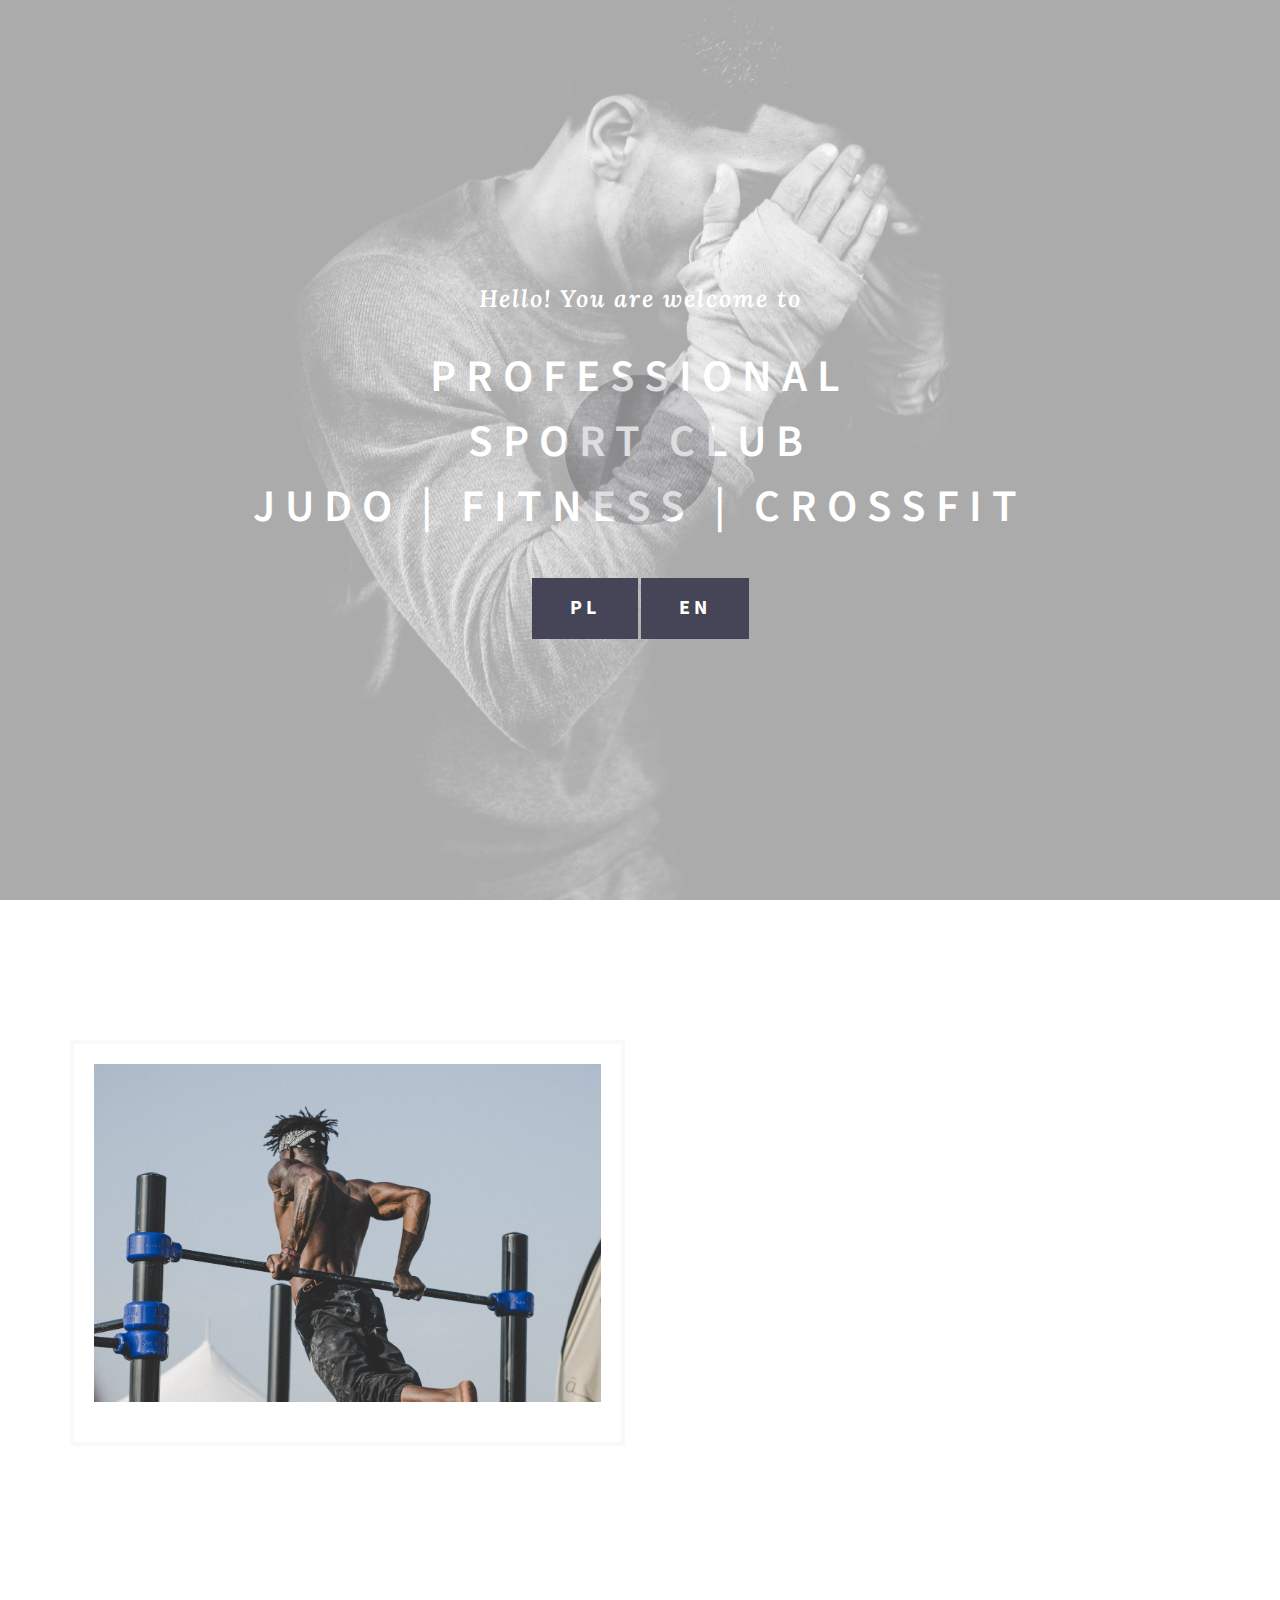
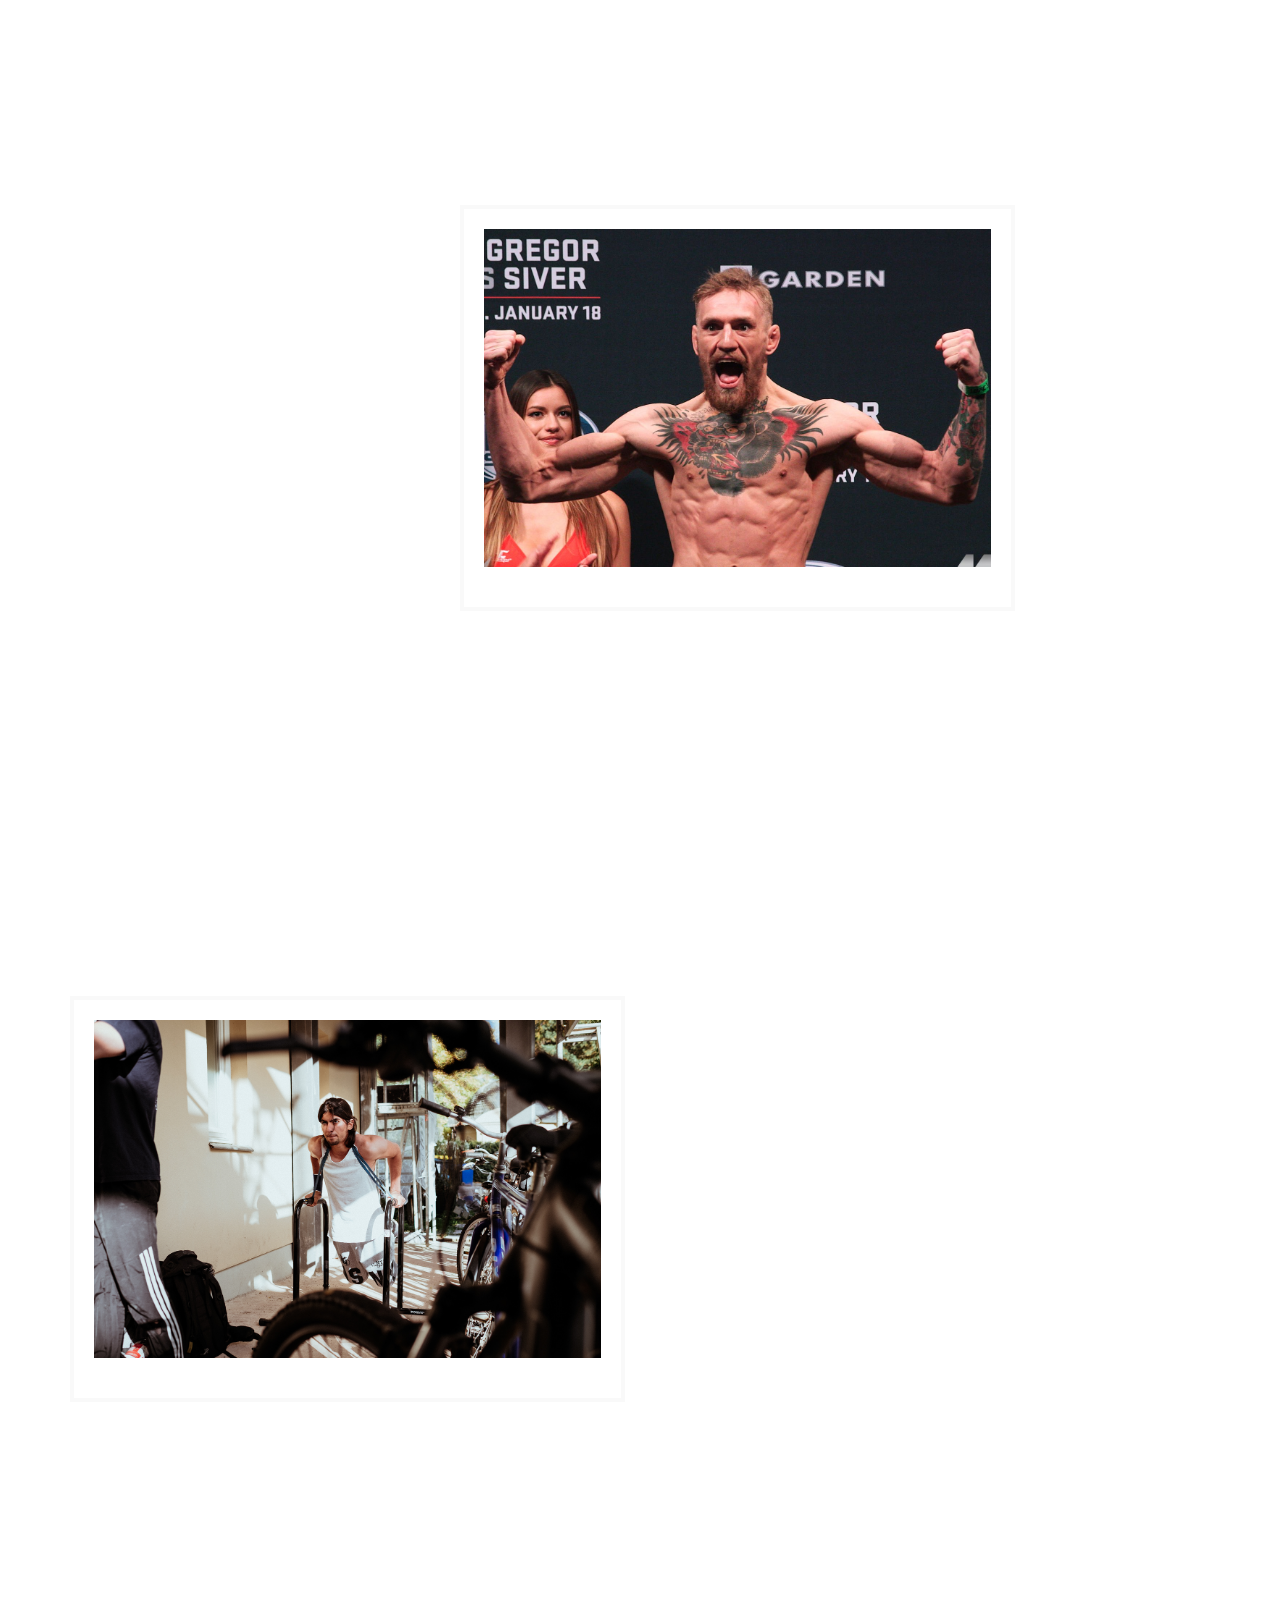
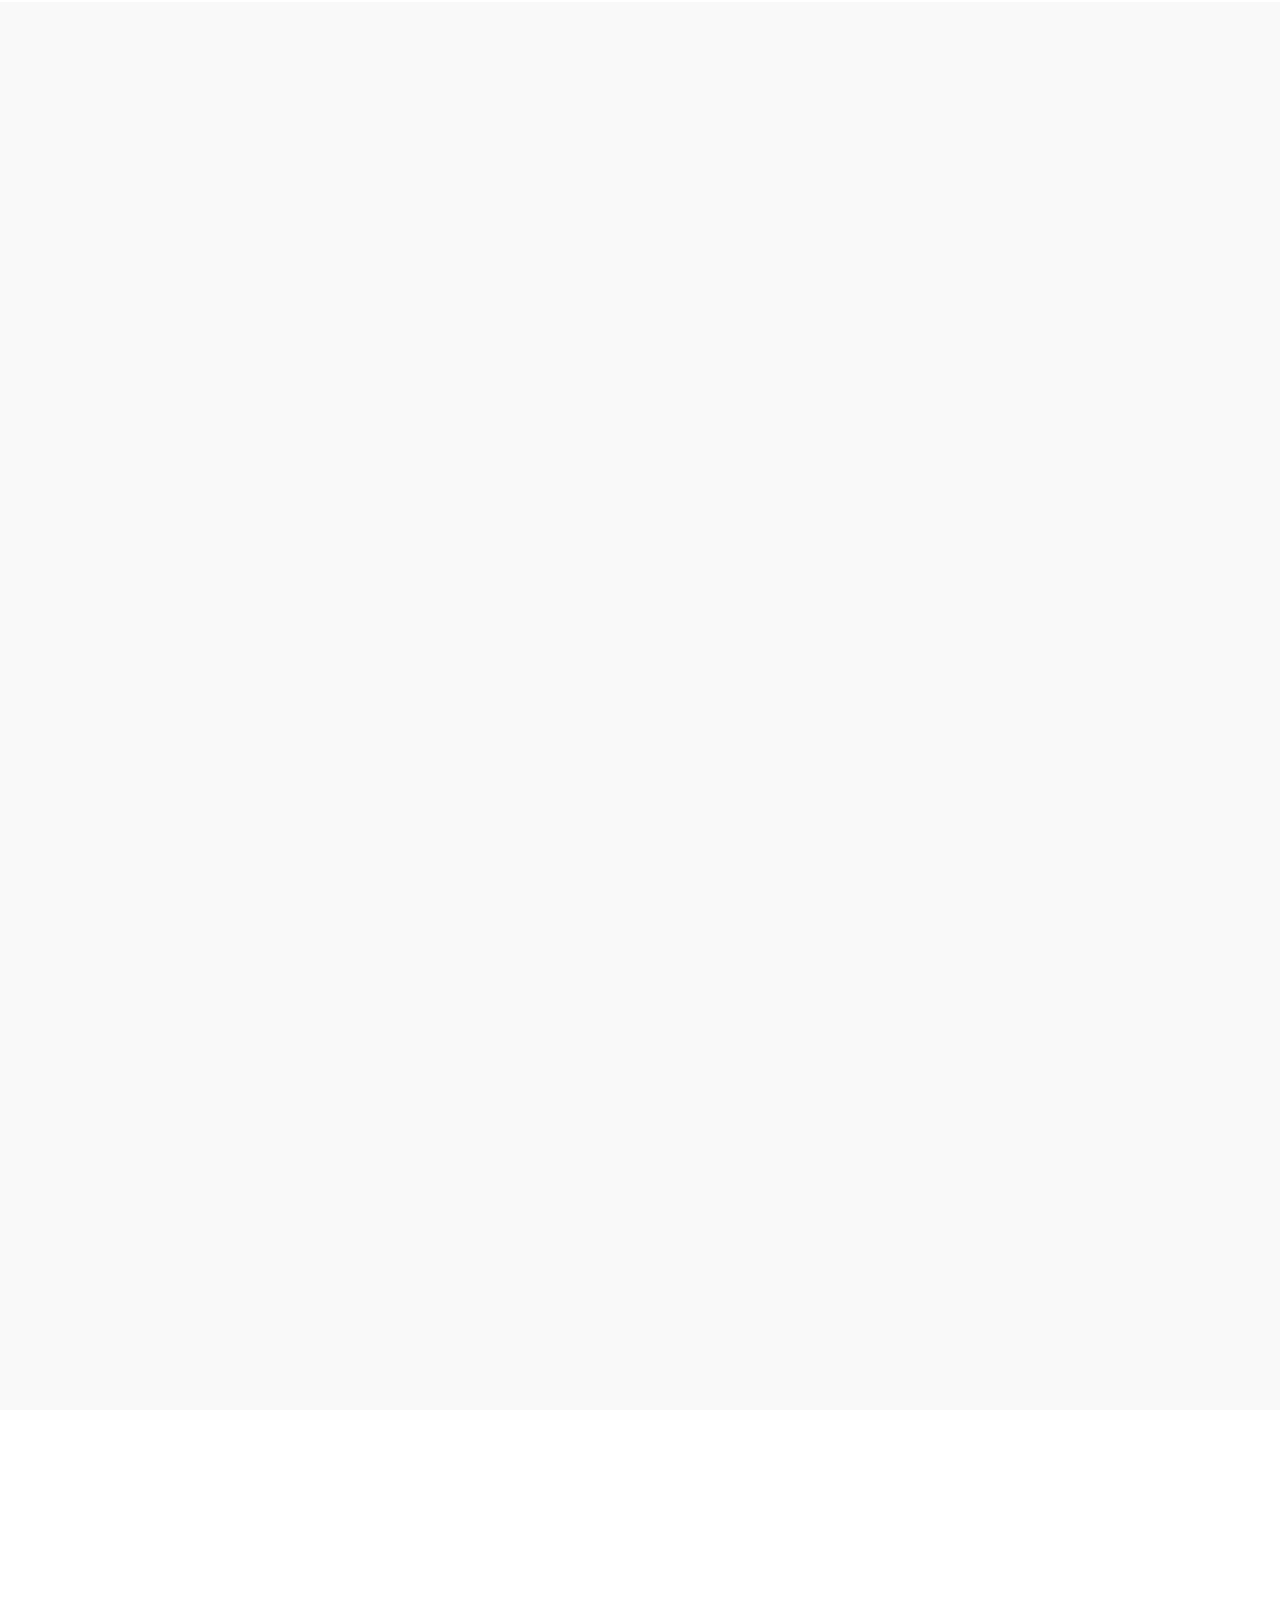
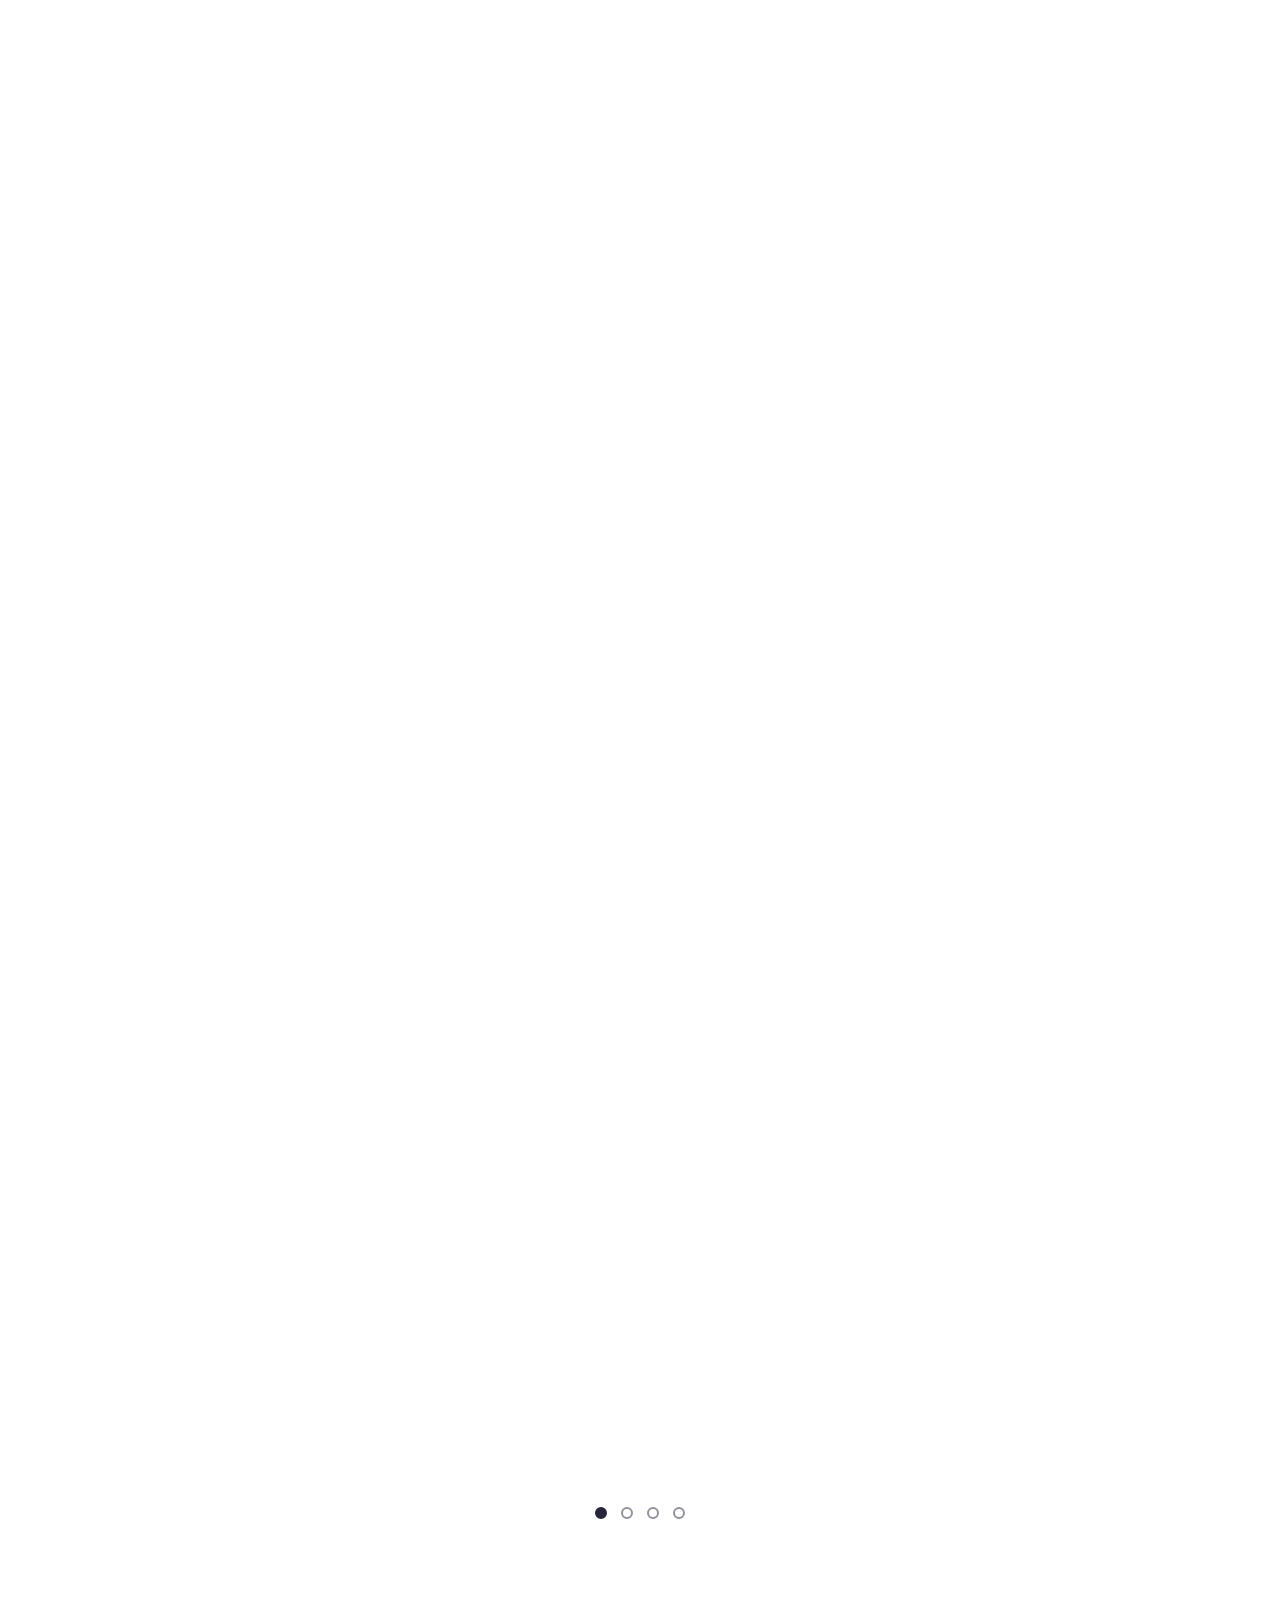
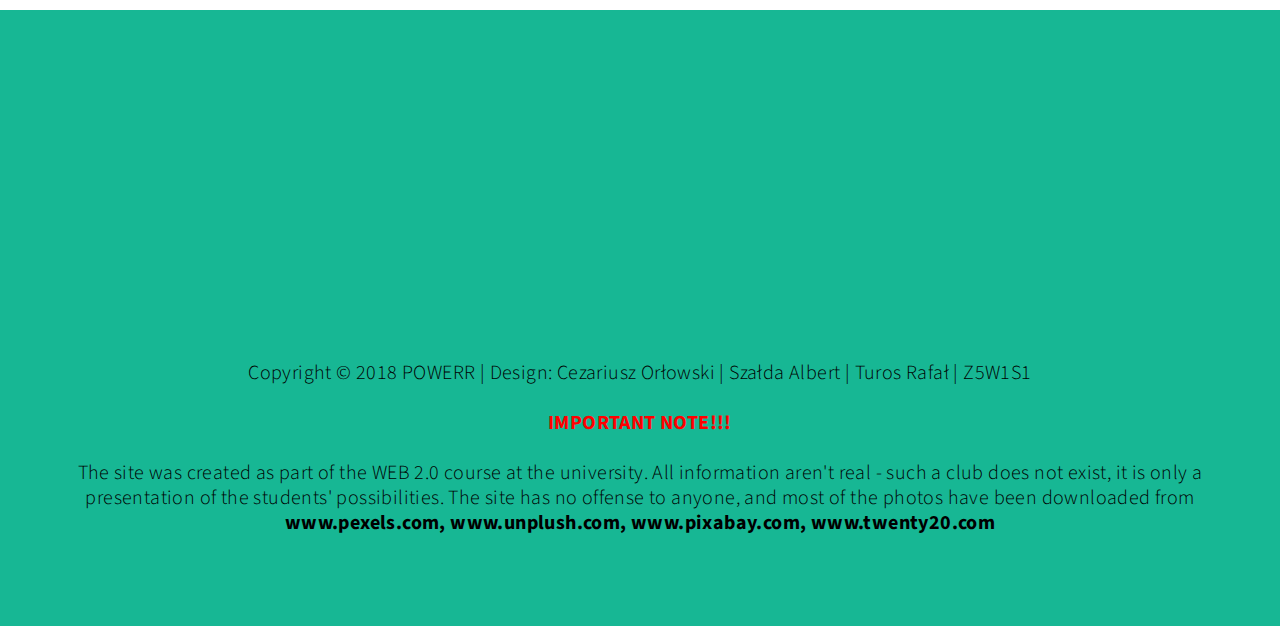
<file: webstronaen.html>
<!DOCTYPE html>
<html lang="en">
<head>

<title>SPORT CLUB- POWERR | GYM FITNESS | CROSSFIT</title>
<meta name="description" content="">
<meta name="author" content="">
<meta charset="UTF-8">
<meta http-equiv="X-UA-Compatible" content="IE=Edge">
<meta name="viewport" content="width=device-width, initial-scale=1, maximum-scale=1">


<link rel="stylesheet" href="css/bootstrap.min.css">
<link rel="stylesheet" href="css/animate.css">
<link rel="stylesheet" href="css/font-awesome.min.css">
<link rel="stylesheet" href="css/owl.theme.css">
<link rel="stylesheet" href="css/owl.carousel.css">

<!-- Main css -->
<link rel="stylesheet" href="css/style.css">

<!-- Google Font -->
<link href='https://fonts.googleapis.com/css?family=Source+Sans+Pro:400,300,600' rel='stylesheet' type='text/css'>
<link href='https://fonts.googleapis.com/css?family=Lora:700italic' rel='stylesheet' type='text/css'>

</head>
<body data-spy="scroll" data-target=".navbar-collapse" data-offset="50">


<!-- =========================
     PRE LOADER
============================== -->
<div  class="preloader">

	<div class="sk-spinner sk-spinner-pulse"></div>

</div>


<!-- =========================
    NAVIGATION SECTION
============================== -->
<div class="navbar navbar-default navbar-fixed-top sticky-navigation" role="navigation">
	<div class="container">

		<div class="navbar-header">
			<button class="navbar-toggle" data-toggle="collapse" data-target=".navbar-collapse">
				<span class="icon icon-bar"></span>
				<span class="icon icon-bar"></span>
				<span class="icon icon-bar"></span>
			</button>

			<p class="navbar-brand">SPORT CLUB</p>

<!-- =========================
    LOGO SVG (POCZĄTEK)
============================== -->

<div class="LOGO">
	<?xml version="1.0" encoding="utf-8"?>
<!-- Generator: Adobe Illustrator 21.1.0, SVG Export Plug-In . SVG Version: 6.00 Build 0)  -->
<svg version="1.1" xmlns="http://www.w3.org/2000/svg" xmlns:xlink="http://www.w3.org/1999/xlink" x="0px" y="0px"
viewBox="0 0 307.8 353.8" style="enable-background:new 0 0 307.8 353.8;" xml:space="preserve">
<style type="text/css">
.st0{fill:#C02036;stroke:#272526;stroke-width:5;stroke-miterlimit:10;}
.st1{fill:#272526;}
.st2{fill:#272526;stroke:#272526;stroke-miterlimit:10;}
.st3{fill:#C02036;}
.st4{fill:#EF364A;}
.st5{stroke:#000000;stroke-width:0.5;}
.st6{fill:#FFFFFF;stroke:#272526;stroke-width:8;}
</style>
<g id="Layer_1">
<g id="koles_1_">
<g id="koles">
<path class="st0" d="M238.9,257.6l-19,5.5c0,0-15.5-25.5-12.8-55c0,0-4.7-14.7-3.4-25.7c0.1-0.6,0.1-1.2,0.3-1.8l0,0.1l0,0.2
c-0.1,0.2-0.2,0.6-0.3,1c-0.1,0.4-0.3,0.8-0.4,1.2c-0.7,1.8-1.8,4.2-3.6,5.1c0,0,0.9,7.2,1.4,18v0c0.1,1.7,0.2,3.4,0.2,5.3
c0.1,3.1,0.1,6.5,0.1,9.9c0,0.3,0,0.5,0,0.8c-2.9,1.8-10,5.3-21.7,7.7c0.1,0,0.2,0.1,0.3,0.1c4.9,1.6,14.8,5.8,20.8,8.9v0
c-0.1,0.8-0.1,1.5-0.2,2.3c0,0,0.2,2.6,0.5,6.5c-0.9,0.7-1.5,1.1-1.5,1.1s-5.2-4.7-11.9-7.5c-5.8-2.5-15.1-6.3-21.7-9.2
c-0.1,0.8-0.2,1.4-0.2,1.7c-0.1,1-7.3,3.9-9.1,4.2l-0.2,0.2c0,0-1.8-0.5-3.5-1.7c-0.6,0.4-1,0.6-1.1,0.7c-0.9,0.4-6.4-3.3-7.5-4
c-4.3,2.2-8.8,4.5-11.6,6.2c-7,4.2-17.9,11-19.2,11.2c-1.3,0.2-7.2-6.7-7.2-6.7s10.6-6.5,22.6-13c-12-1.2-20.6-3-24.3-4.2
c0-1.8-0.1-3.5-0.1-5.3c0-1.9,0-3.7,0-5.5c0-3.5,0.1-6.7,0.3-9.7v0c0.5-10.8,1.4-18,1.4-18c-1.7-0.9-2.9-3.3-3.6-5.1
c-0.2-0.5-0.3-0.9-0.4-1.2c-0.1-0.4-0.2-0.8-0.3-1l0-0.2l0-0.1c0.1,0.6,0.2,1.2,0.3,1.8c1.2,11-3.4,25.7-3.4,25.7
c2.7,29.5-12.8,55-12.8,55l-19-5.5c-18.2-33,3.3-59.7,3.3-59.7c-9.5-19,2-39,2-39c-0.3-0.4-0.5-0.8-0.8-1.2c0,0,0,0,0,0
c-2.1-3.3-3.6-6.5-4.6-9.5c0,0,0,0,0,0c-6.7-19.8,7.9-33,16.6-38.8c0,0,0,0,0,0c3.4-2.3,5.8-3.4,5.8-3.4l7.2-4.4c0,0,0,0,0,0
l30.1-18.4l0.2-0.1l3.5-2.1l2.7-1.7l13,4.1l0.5,0.2l0.9,0.3l0.5,0.2l5.3,1.7l5.3-1.7l0.5-0.2l0.9-0.3l0.5-0.2l13-4.1l2.7,1.7
l3.5,2.1l0.2,0.1l37.3,22.8c0,0,40,18.7,17,53c0,0,11.5,20,2,39C235.6,197.9,257.1,224.6,238.9,257.6z"/>
<g>
<g>
<g>
<path class="st1" d="M152.8,174.8v3.5c-0.5,0-0.9,0-1.4,0c-2.1-0.1-4.4-0.3-6.7-0.6c-3.4-0.5-6.7-1.4-9-2.4
	c-1.2-0.4-2.1-0.9-2.8-1.2c-0.6-0.3-0.9-0.5-1-0.5c0.1,0,0.5,0.2,1.1,0.3c0.7,0.2,1.7,0.5,2.9,0.7c2.4,0.5,5.7,0.9,9,0.8
	c2.5,0,5-0.2,7-0.5C152.2,174.9,152.5,174.9,152.8,174.8z"/>
</g>
<g>
<path class="st1" d="M152.8,190.2v3.7c-0.7,0-1.5,0-2.3,0c-2.7,0-5.7-0.2-8.8-0.6c-4.1-0.5-8.1-1.4-11-2.3
	c-1.5-0.5-2.7-0.9-3.5-1.2c-0.7-0.3-1.2-0.5-1.3-0.5c0.1,0,0.6,0.1,1.3,0.3c0.9,0.2,2.1,0.5,3.6,0.7c3,0.5,7,0.9,11,0.8
	c3.1,0,6.1-0.2,8.6-0.5C151.4,190.4,152.1,190.3,152.8,190.2z"/>
</g>
<g>
<path class="st1" d="M152.8,205.5v3.5c-0.3,0-0.6,0-0.9,0c-2.2,0-4.7-0.2-7.1-0.6c-3.4-0.5-6.6-1.4-9-2.4
	c-1.2-0.5-2.1-0.9-2.8-1.2c-0.6-0.3-0.9-0.5-1-0.5c0.1,0,0.5,0.1,1.1,0.3c0.7,0.2,1.7,0.5,2.9,0.7c2.4,0.5,5.7,0.9,9,0.8
	c2.3,0,4.5-0.2,6.5-0.5C151.9,205.7,152.4,205.6,152.8,205.5z"/>
</g>
<g>
<path class="st1" d="M122,198.1c0,0-0.7-1.4-1.8-3.5c-1-2.1-2.3-4.8-3.3-7.7c-0.9-2.9-1.4-6-1.6-8.3c-0.1-1.2-0.1-2.1-0.1-2.8
	c0-0.7,0-1.1,0-1.1s-0.1,0.4-0.2,1.1c-0.1,0.7-0.3,1.7-0.4,2.8c-0.3,2.4-0.3,5.6,0.1,8.8c0.4,3.2,1.3,6.3,2,8.6
	c0.7,2.3,1.2,3.8,1.2,3.8s0.7,1.4,1.8,3.5c1,2.1,2.3,4.8,3.2,7.8c0.9,2.9,1.3,6,1.1,8.3c0,1.2-0.2,2.1-0.4,2.8
	c-0.2,0.7-0.3,1-0.3,1s0.2-0.4,0.4-1c0.2-0.6,0.6-1.6,0.8-2.7c0.6-2.3,0.7-5.6,0.4-8.8c-0.4-3.2-1.2-6.4-1.9-8.7
	C122.5,199.6,122,198.1,122,198.1z"/>
</g>
<path class="st2" d="M104.7,206.2c0.5-10.8,1.4-18,1.4-18c-1.7-1-2.9-3.3-3.6-5.1l0,0.9l-0.4-2l-0.3-1.2l0-0.2l0-0.1
c-6.2-10-4.7-30.2-4.7-30.2c0.7,10.2,11.7,17.8,11.7,17.8C115.3,183.7,108.2,199.9,104.7,206.2z"/>
<path class="st2" d="M98.6,208.1c2.7,29.5-12.8,55-12.8,55c-2.7-13.2,0.2-26.5,3.4-29.2c10.4-9.7,3.6-30.5,3.6-30.5
c-13.8,0.9-17.2-11.2-17.2-11.2c18.9,10,24.7-1.4,26.4-9.9C103.2,193.4,98.6,208.1,98.6,208.1z"/>
<g>
<path class="st1" d="M92.7,150c0,0,0.1-0.3,0.4-0.7c0.2-0.4,0.6-1.1,0.9-1.9c0.6-1.6,1.2-3.8,1.4-6c0.2-2.2-0.1-4.4-0.5-5.9
	c-0.2-0.8-0.4-1.4-0.5-1.8c-0.2-0.4-0.2-0.7-0.2-0.7s0,0.3,0.1,0.7c0,0.5,0.1,1.1,0,1.9c0,1.5-0.3,3.5-1,5.4
	c-0.6,1.9-1.6,3.5-2.5,4.7c-0.4,0.6-0.8,1-1.1,1.3c-0.3,0.3-0.4,0.5-0.4,0.5s-0.1,0.2-0.3,0.5c-0.2,0.3-0.5,0.8-0.9,1.4
	c-0.8,1.1-2.1,2.6-3.7,3.7c-1.6,1.2-3.4,2.1-4.9,2.5c-0.7,0.3-1.4,0.4-1.8,0.5c-0.4,0.1-0.7,0.2-0.7,0.2s0.3,0,0.7,0
	c0.5,0,1.1,0,1.9,0c1.6-0.1,3.7-0.5,5.8-1.3c2-0.8,4-2,5.3-3.1c0.7-0.5,1.2-1,1.6-1.4C92.5,150.2,92.7,150,92.7,150z"/>
</g>
</g>
</g>
<g>
<g>
<path class="st2" d="M160.3,150c-2.5-2.3-3.8-5.7-3.6-9.1l1.4-18.8c0.1-1.9,0.9-3.7,2.3-5l12.9-13.4c3.9-4.1,9.4-6.4,15.1-6.3
l3.4,0c0,0-11-2.2-19.7-1.2c0,0,6-3.8,7.3-13.8c0,0-0.1,0.2-0.2,0.5c-10.6,22-42.1,22-52.7,0c-0.2-0.3-0.2-0.5-0.2-0.5
c1.3,10,7.3,13.8,7.3,13.8c-8.7-1-19.7,1.2-19.7,1.2l3.4,0c5.7-0.1,11.2,2.2,15.1,6.3l12.9,13.4c1.3,1.4,2.1,3.2,2.3,5
l1.4,18.8c0.3,3.4-1.1,6.8-3.6,9.1c-11.5,10.4-33.9,9.8-33.9,9.8c15.7,5.9,34.4-3.1,41.4-7.1c7.1,4,25.7,13,41.4,7.1
C194.3,159.8,171.8,160.4,160.3,150z"/>
<path class="st2" d="M154.3,178.3c-0.2-1.2-0.3-2.3-0.5-3.3c-0.3-2-0.7-3.7-1-5.1c-0.3,1.5-0.6,3.2-1,5.1
c-0.2,1-0.3,2.2-0.5,3.3c-0.4,3.5-0.8,7.6-0.8,12.2c0,1.1,0,2.2,0,3.3c0.1,3.7,0.3,7.7,0.9,11.9c0.1,1.1,0.3,2.2,0.5,3.3
c0.3,1.7,0.6,3.4,0.9,5.1c0.4-1.7,0.7-3.4,0.9-5.1c0.2-1.1,0.3-2.2,0.5-3.3c0.5-4.2,0.8-8.2,0.9-11.9c0-1.1,0-2.3,0-3.3
C155.1,185.9,154.7,181.8,154.3,178.3z"/>
<g>
<path class="st1" d="M152.8,174.8v3.5c0.5,0,1,0,1.5,0c2.1-0.1,4.4-0.3,6.7-0.6c3.4-0.5,6.7-1.4,9-2.4
	c1.2-0.4,2.1-0.9,2.8-1.2c0.6-0.3,0.9-0.5,1-0.5c-0.1,0-0.5,0.2-1.1,0.3c-0.7,0.2-1.7,0.5-2.9,0.7c-2.4,0.5-5.7,0.9-9,0.8
	c-2.5,0-5-0.2-7-0.5C153.5,174.9,153.2,174.9,152.8,174.8z"/>
</g>
<g>
<path class="st1" d="M152.8,190.2v3.7c0.7,0,1.5,0,2.3,0c2.7,0,5.7-0.2,8.8-0.6c4.1-0.5,8.1-1.4,11-2.3
	c1.5-0.5,2.7-0.9,3.5-1.2c0.7-0.3,1.2-0.5,1.3-0.5c-0.1,0-0.6,0.1-1.3,0.3c-0.9,0.2-2.1,0.5-3.6,0.7c-3,0.5-7,0.9-11,0.8
	c-3.1,0-6.1-0.2-8.6-0.5C154.3,190.4,153.6,190.3,152.8,190.2z"/>
</g>
<g>
<path class="st1" d="M152.8,205.5v3.5c0.3,0,0.6,0,0.9,0c2.2,0,4.7-0.2,7.1-0.6c3.3-0.5,6.6-1.4,9-2.4
	c1.2-0.5,2.1-0.9,2.8-1.2c0.6-0.3,0.9-0.5,1-0.5c-0.1,0-0.5,0.1-1.1,0.3c-0.7,0.2-1.7,0.5-2.9,0.7c-2.4,0.5-5.7,0.9-9,0.8
	c-2.3,0-4.5-0.2-6.5-0.5C153.8,205.7,153.3,205.6,152.8,205.5z"/>
</g>
<g>
<path class="st1" d="M187.7,199.8c0,0,0.5-1.5,1.2-3.8c0.7-2.3,1.5-5.4,2-8.6c0.4-3.2,0.4-6.4,0.1-8.8
	c-0.1-1.2-0.3-2.2-0.4-2.8c-0.1-0.7-0.2-1.1-0.2-1.1s0,0.4,0,1.1c0,0.7,0,1.7-0.1,2.8c-0.1,2.3-0.6,5.4-1.6,8.3
	c-0.9,2.9-2.2,5.7-3.3,7.7c-1.1,2.1-1.8,3.5-1.8,3.5s-0.5,1.5-1.2,3.8c-0.7,2.3-1.5,5.4-1.9,8.7c-0.4,3.2-0.2,6.5,0.4,8.8
	c0.3,1.2,0.6,2.1,0.8,2.7c0.3,0.6,0.4,1,0.4,1s-0.1-0.4-0.3-1c-0.1-0.7-0.3-1.6-0.4-2.8c-0.2-2.3,0.2-5.4,1.1-8.3
	c0.9-2.9,2.1-5.7,3.2-7.8C187,201.2,187.7,199.8,187.7,199.8z"/>
</g>
<path class="st2" d="M201,206.2c-0.5-10.8-1.4-18-1.4-18c1.7-1,2.9-3.3,3.6-5.1l0,0.9l0.4-2l0.3-1.2l0-0.2l0-0.1
c6.2-10,4.7-30.2,4.7-30.2c-0.7,10.2-11.7,17.8-11.7,17.8C190.4,183.7,197.5,199.9,201,206.2z"/>
<path class="st2" d="M207.1,208.1c-2.7,29.5,12.8,55,12.8,55c2.7-13.2-0.2-26.5-3.4-29.2c-10.4-9.7-3.6-30.5-3.6-30.5
c13.8,0.9,17.2-11.2,17.2-11.2c-18.9,10-24.7-1.4-26.4-9.9C202.4,193.4,207.1,208.1,207.1,208.1z"/>
<g>
<path class="st1" d="M216.5,147.4c0,0-0.2-0.2-0.4-0.5c-0.3-0.3-0.7-0.7-1.1-1.3c-0.9-1.1-1.8-2.8-2.5-4.7
	c-0.6-1.9-1-3.9-1-5.4c0-0.8,0-1.4,0-1.9c0-0.5,0.1-0.7,0.1-0.7s-0.1,0.2-0.2,0.7c-0.2,0.4-0.4,1.1-0.5,1.8
	c-0.4,1.5-0.6,3.7-0.5,5.9c0.2,2.2,0.7,4.4,1.4,6c0.3,0.8,0.6,1.5,0.9,1.9c0.2,0.4,0.4,0.7,0.4,0.7s0.2,0.2,0.6,0.6
	c0.4,0.4,0.9,0.9,1.6,1.4c1.3,1.1,3.3,2.3,5.3,3.1c2.1,0.8,4.2,1.2,5.8,1.3c0.8,0.1,1.4,0,1.9,0c0.5,0,0.7,0,0.7,0
	s-0.3-0.1-0.7-0.2c-0.4-0.1-1.1-0.3-1.8-0.5c-1.5-0.5-3.3-1.4-4.9-2.5c-1.6-1.2-2.9-2.6-3.7-3.7c-0.4-0.6-0.7-1.1-0.9-1.4
	C216.6,147.6,216.5,147.4,216.5,147.4z"/>
</g>
</g>
</g>
<g id="glowa">
<g>
<path class="st3" d="M143.8,103.3c-0.1,0-0.2,0-0.3,0c-6-0.8-10.6-9.5-11.4-11.2c0,0,0-0.1-0.1-0.1l-8.9-21
c-5.3-2.1-7.9-12.2-8.3-17.2c-0.2-2.4,0.3-4.3,1.5-5.7c0.8-0.9,2-1.5,3.3-1.7l1.7-12.5c0.2-1.1,1.1-2,2.2-2.1l26.8-2.8
c0.1,0,0.2,0,0.3,0c0.7,0,1.4,0.3,1.9,0.8l0.4,0.4l0.4-0.4c0.5-0.5,1.2-0.8,1.9-0.8c0.1,0,0.2,0,0.3,0l26.8,2.8
c1.1,0.1,2.1,1,2.2,2.1l1.7,12.5c1.3,0.2,2.4,0.8,3.3,1.7c1.2,1.3,1.8,3.2,1.5,5.7c-0.4,5-3,15.1-8.3,17.2l-8.9,21
c0,0,0,0.1-0.1,0.1c-0.9,1.7-5.4,10.4-11.4,11.2c-0.1,0-0.2,0-0.3,0H143.8z"/>
<path class="st1" d="M155.1,31.3l26.8,2.8l0.1,0.8l1.9,13.9c0,0,0.4-0.1,1-0.1c1.4,0,3.9,0.6,3.5,4.8c-0.5,5.8-3.5,15-7.7,15.3
l-5.1,12.2l-4.2,10c0,0-4.5,9.2-9.5,9.8h-9.1h-9.1c-5-0.7-9.5-9.8-9.5-9.8l-4.2-10l-5.1-12.2c-4.2-0.3-7.2-9.5-7.7-15.3
c-0.4-4.2,2.1-4.8,3.5-4.8c0.6,0,1,0.1,1,0.1l1.9-13.9l0.1-0.8l26.8-2.8l2.3,2.5L155.1,31.3 M150.6,26.3c-0.2,0-0.3,0-0.5,0
l-26.8,2.8c-2.3,0.2-4.1,2-4.4,4.3l-0.1,0.8l-1.4,10.1c-1.1,0.4-2.1,1.1-2.8,2c-1.2,1.3-2.5,3.7-2.2,7.6
c0.4,4.5,2.7,15.4,8.9,18.9l4.3,10.1l4.2,10c0,0.1,0.1,0.2,0.1,0.3c1.3,2.7,6.2,11.6,13.3,12.6c0.2,0,0.4,0,0.7,0h9.1h9.1
c0.2,0,0.4,0,0.7,0c7.1-1,12-9.9,13.3-12.6c0-0.1,0.1-0.2,0.1-0.3l4.2-10l4.3-10.1c6.2-3.4,8.5-14.3,8.9-18.9
c0.3-3.9-1-6.3-2.2-7.6c-0.8-0.9-1.8-1.5-2.8-2L187,34.2l-0.1-0.8c-0.3-2.3-2.1-4.1-4.4-4.3l-26.8-2.8c-0.2,0-0.4,0-0.5,0
c-0.8,0-1.6,0.2-2.3,0.5C152.2,26.4,151.4,26.3,150.6,26.3L150.6,26.3z"/>
</g>
<g>
<path class="st1" d="M156.2,50.1c-1.1,0-2.2,0-3.4-0.1c-1.2,0.1-2.3,0.1-3.4,0.1c-12.8,0-19-5.8-21.9-10.1l-3.7,6.1
c-0.5,0.8-1.3,1.2-2.1,1.2c-0.2,0-0.3,0-0.5-0.1c-1-0.2-1.8-1.1-2-2.1c-1.7-13.7,0.7-24.5,7.2-31.8c8-9.2,19.9-10.7,26.3-10.7
c6.4,0.1,18.3,1.5,26.4,10.7c6.5,7.4,8.9,18.1,7.2,31.8c-0.1,1.1-0.9,1.9-2,2.1c-0.2,0-0.3,0.1-0.5,0.1c-0.9,0-1.7-0.5-2.1-1.2
l-3.7-6.1C175.2,44.2,169,50.1,156.2,50.1z"/>
<path class="st1" d="M152.8,5c9,0.1,35.5,3.4,31.1,39.8l-6-10c0,0-3.5,12.8-21.7,12.8c-1.1,0-2.2,0-3.4-0.1
c-1.2,0.1-2.3,0.1-3.4,0.1c-18.1,0-21.7-12.8-21.7-12.8l-6,10C117.3,8.4,143.8,5.1,152.8,5 M152.8,0C152.8,0,152.8,0,152.8,0
c-6.8,0.1-19.5,1.7-28.2,11.6c-7,7.9-9.6,19.3-7.8,33.8c0.3,2.1,1.8,3.8,3.9,4.3c0.3,0.1,0.7,0.1,1,0.1c1.7,0,3.4-0.9,4.3-2.4
l1.8-3c3.9,4.1,10.5,8.2,21.6,8.2c1.1,0,2.2,0,3.4-0.1c1.2,0.1,2.3,0.1,3.4,0.1c11.1,0,17.7-4.1,21.6-8.2l1.8,3
c0.9,1.5,2.6,2.4,4.3,2.4c0.3,0,0.7,0,1-0.1c2.1-0.4,3.7-2.2,3.9-4.3c1.8-14.5-0.9-25.9-7.8-33.8C172.4,1.7,159.7,0.1,152.8,0
C152.9,0,152.9,0,152.8,0L152.8,0z"/>
</g>
<polygon class="st1" points="147.1,77.3 147.1,69.3 131,66.5 138.5,72.9 146.1,70.4 				"/>
<polygon class="st1" points="147.1,78 147.1,83.2 149.3,86.9 145.4,84.5 				"/>
<polygon class="st1" points="158.6,77.3 158.6,69.3 174.7,66.5 167.2,72.9 159.6,70.4 				"/>
<polygon class="st1" points="158.6,78 158.6,83.2 156.4,86.9 160.3,84.5 				"/>
<polygon class="st2" points="152.8,92.9 152.8,94.6 143.4,92.9 				"/>
<polygon class="st2" points="152.8,92.9 152.8,94.6 162.3,92.9 				"/>
</g>
<path class="st4" d="M183.4,157.7c-5.7-0.2-11.4-1.1-16.6-3.5c-5.2-2.4-9.7-6.5-11.8-11.8c-3.1-7.6-0.8-16.5,3.8-23.3
c4.6-6.8,11.3-11.8,17.8-16.8c-3.8,6.5-7.5,13.3-8.7,20.8c-1.3,7.5,0.2,15.7,5.5,21.1c5.9,6,14.9,7.3,23.3,8.3
C194.3,157,188.4,157.9,183.4,157.7z"/>
<path class="st4" d="M239.3,138.7c-0.1-4.1-1.3-8.1-3.9-11.3c-1.5-2-3.9-3.7-6.3-3.1c6.7,9.2,7.7,22.2,2.6,32.3
C236.6,152.1,239.5,145.4,239.3,138.7z"/>
<path class="st4" d="M227.4,185.5c-0.9,5.8-7.2,10.1-12.9,8.9c-5.7-1.2-9.6-7.8-8-13.4c2,3.5,5.5,6.1,9.4,6.9
C219.9,188.8,224.1,187.9,227.4,185.5z"/>
<path class="st4" d="M219.6,235.1c-2.2-4.6-5.4-8.8-6.7-13.7c-1.3-4.9,0-11.1,4.6-13.2c-1.1,7.2,4.3,13.5,7.1,20.1
c3.6,8.6,2.8,19-2.2,26.9C223.6,248.4,222.6,241.3,219.6,235.1z"/>
<path class="st4" d="M153.1,178.1c6.2,0.4,12.4,0,18.5-1.4c-4.4,5.2-12.3,7-18.5,4.3C153.1,180.1,153.1,179.1,153.1,178.1z"/>
<path class="st4" d="M156.8,193.7c6.2-0.4,12.3-0.8,18.5-1.3c-5.3,3.4-11.5,5.3-17.7,5.4c-0.9,0-1.8,0-2.6-0.4
c-0.8-0.4-1.4-1.4-1.1-2.2C154.2,194,155.6,193.8,156.8,193.7z"/>
<path class="st4" d="M152.4,208.6c5.4-0.1,10.8-0.2,16.1-0.3c-4,1.9-8.5,2.9-13,2.8c-0.8,0-1.6-0.1-2.3-0.5
C152.5,210.2,152.1,209.4,152.4,208.6z"/>
<path class="st4" d="M112.5,94.9c-7.8,5.5-15.7,11.1-22.4,17.9c-6.7,6.8-12.4,15-14.8,24.3c-2.4,9.3-1.3,19.7,4.3,27.5
c-5.1,4.3-8.6,10.7-9.3,17.3c-0.7,6.6,1.1,13.4,5.1,18.7c-9.1,16.6-12.3,35.7-7.7,54c-9.3-17.4-8.1-40,3.2-56.3
c-5.7-12-4.7-27.2,2.1-38.7c-7.5-6.9-8.8-19.3-5.7-29c3.1-9.7,10.4-17.6,18.9-23.3C94.7,101.6,103,98.5,112.5,94.9z"/>
</g>
</g>
<g id="pas_1_">
<g>
<path class="st5" d="M142.2,220.6c0,0-0.3,1.1,0,1.6c0.4,0.5,5.6,0.4,5.6,0.4l-2.5-2.2L142.2,220.6z"/>
<path class="st5" d="M203.3,221.5c-0.3,0.2-0.7,0.5-1.2,0.8c-3,1.8-10.3,5.3-22.4,7.7c-4.1,0.8-8.8,1.5-14.1,1.8
c-0.3,0-0.5,0-0.8,0.1c-1.1,0.1-2.1,0.1-3.2,0.2c-0.7,0-1.5,0.1-2.2,0.1c-1.1,0-2.2,0.1-3.4,0.1c-0.5,0-1,0-1.5,0
c-1.7,0-3.3,0-4.9,0c-1.4,0-2.8-0.1-4.2-0.1c-0.9,0-1.8-0.1-2.7-0.1c-5.6-0.2-10.7-0.6-15.4-1c-12.3-1.2-21.3-3-25-4.2
c-1-0.3-1.7-0.6-1.9-0.9c-1.6-1.7-1.6-8.4,0.7-10.2c0,0,0.4,0.1,1.2,0.3c2.8,0.7,10.4,2.5,20.2,4c0.2,0,0.4,0.1,0.6,0.1h0
c5.8,0.9,12.4,1.8,19.2,2.2c0.9,0.1,1.7,0.1,2.6,0.2c0.5,0,0.9,0,1.4,0.1c0.5,0,1,0.1,1.6,0.1c1.7,0.1,3.3,0.1,5,0.1
c0.4,0,0.7,0,1.1,0c0.4,0,0.8,0,1.1,0c0.5,0,1,0,1.4,0c0.8,0,1.6,0,2.4-0.1c1.2-0.1,2.4-0.1,3.5-0.3c1.2-0.1,2.4-0.2,3.6-0.4
c5.3-0.7,10.3-1.7,14.9-2.9c0.1,0,0.2,0,0.3-0.1c0.3-0.1,0.5-0.1,0.8-0.2c0.7-0.2,1.4-0.4,2.1-0.6c8.9-2.5,15.5-5.4,18.1-6.7
c0.6-0.3,1-0.5,1.1-0.6C204,210.4,206,219.5,203.3,221.5z"/>
<path class="st5" d="M162.6,227l-0.2,0.9l-0.5,2.6l0,0l-0.3,1.5l-0.4,1.8l-5.3,4.2l-0.2,0.2c0,0-1.9-0.5-3.7-1.7
c-1.1-0.7-2.2-1.7-2.7-3c-0.2-0.5-0.1-0.9,0.3-1.4c1-1.3,3.8-2.5,6.6-3.4c0.4-0.1,0.9-0.3,1.3-0.4c1.6-0.5,3-0.8,4-1.1
C162.2,227.1,162.6,227,162.6,227z"/>
<path class="st5" d="M164.1,229.1c0,0-0.9,0.5-2.2,1.4c0,0,0,0-0.1,0c-0.7,0.5-1.6,1-2.5,1.5c-1.1,0.7-2.3,1.4-3.5,2.1
c-1.5,0.9-2.9,1.8-3.9,2.3c-0.6,0.4-1,0.6-1.2,0.7c-0.9,0.4-6.6-3.3-7.7-4c-0.1-0.1-0.2-0.1-0.2-0.1l-0.2-1.1l-0.3-1.8l7.7-5.6
l2.6-1.9l1.1-0.8l1.1,0.8l1.4,1l1.4,1l3.7,2.7l0.9,0.7L164.1,229.1z"/>
<path class="st5" d="M159.2,220.7c0,0.5-0.2,1.1-0.5,1.7c-0.3,0.7-0.7,1.4-1,2.1c-0.6,1.1-1.3,2-1.5,2.2v0c0,0,0,0,0,0
s-0.3,0.1-0.9,0.4c-1.7,0.8-5.6,2.7-9.9,4.8c-0.7,0.4-1.5,0.7-2.3,1.1c-4.5,2.2-9,4.5-11.9,6.2c-7.2,4.2-18.5,11-19.8,11.2
c-1.4,0.2-7.4-6.7-7.4-6.7s10.9-6.5,23.3-13c5.6-3,11.6-5.9,16.9-8.3h0c0.2-0.1,0.4-0.2,0.5-0.2c0.2-0.1,0.5-0.2,0.7-0.3
c0.4-0.2,0.8-0.3,1.2-0.5c0.9-0.4,1.8-0.8,2.7-1.1c1.4-0.5,2.6-1,3.6-1.3c0.8-0.2,1.5-0.4,2.1-0.5c0.5-0.1,1-0.1,1.5-0.1
c0.1,0,0.1,0,0.2,0C158.7,218.6,159.3,219.5,159.2,220.7z"/>
<path class="st5" d="M156.6,216.5c0,0-1.2-0.4-3.2,1.9c-2,2.3,3.4,1.8,3.4,1.8L156.6,216.5z"/>
<path class="st5" d="M201.7,247.7c-0.9,0.7-1.6,1.1-1.6,1.1s-5.3-4.7-12.2-7.5c-6-2.5-15.6-6.3-22.4-9.2
c-0.3-0.1-0.5-0.2-0.8-0.3c-0.8-0.3-1.5-0.7-2.2-1c-0.2-0.1-0.4-0.2-0.7-0.3c0,0,0,0,0,0c-1.3-0.6-2.8-1.4-4.4-2.2
c-0.4-0.2-0.8-0.4-1.2-0.6c-0.3-0.1-0.6-0.3-0.9-0.4c-1.8-0.9-3.6-1.8-5.2-2.7c-1.3-0.7-2.5-1.3-3.6-1.9
c-0.1-0.1-0.3-0.1-0.4-0.2c-0.2-0.1-0.5-0.3-0.7-0.4c-1.4-0.7-2.4-1.3-2.8-1.5c-0.2-0.1-0.2-0.1-0.2-0.1l8.8-3.7
c0,0,0.9,0.5,2.5,1.3c0.4,0.2,0.9,0.4,1.4,0.7c0.5,0.2,0.9,0.5,1.4,0.7c0.1,0,0.2,0.1,0.3,0.1c0.8,0.4,1.6,0.8,2.4,1.2
c1,0.5,2,1,3.1,1.5c1.3,0.6,2.6,1.3,4,1.9c5.2,2.4,10.4,4.8,13.5,5.8c0.1,0,0.2,0.1,0.3,0.1c5.1,1.6,15.3,5.8,21.4,8.9v0
c2.8,1.4,4.7,2.6,5,3.3C206.9,243.6,203.7,246.2,201.7,247.7z"/>
<path class="st5" d="M166.2,224.1c0,2.2-0.4,5.5-0.6,7.6c0,0.1,0,0.3-0.1,0.4c-0.1,0.8-0.2,1.4-0.2,1.7c-0.1,1-7.5,3.9-9.4,4.2
c-0.3,0-0.5,0-0.4-0.2c0.1-0.3,0.3-1.7,0.4-3.7c0-0.6,0.1-1.3,0.1-2c0.1-1.1,0.1-2.2,0.2-3.4c0-0.4,0-0.7,0-1.1
c0-0.3,0-0.6,0-0.9v0c0-1.1,0.1-2.1,0.1-3.1c0-0.4,0-0.7,0-1c0-0.9,0.1-1.7,0.1-2.4c0-0.3,0-0.5,0-0.8c0-0.3,0-0.6,0-0.8
c0-1.2,0.1-1.9,0.1-1.9c0,0,0,0,0,0c1.2-0.4,8.2,4.2,9.3,5.2c0,0,0,0,0,0C166.2,222.2,166.2,223,166.2,224.1z"/>
</g>
</g>
</g>
<g id="text_1_">
<g>
<g>
<path class="st6" d="M42.7,257.9c2.7,12,5.5,24,8.2,36c0.8,3.6,0.1,6.9-2,9.9c-2.1,3-5.1,5-9.1,6c-2.8,0.7-4.1,1.1-6.9,1.8
c1.5,5.5,2.3,8.3,3.8,13.9c-6.7,1.8-10.1,2.8-16.8,4.9c-5.1-16.3-10.3-32.6-15.4-48.9c-1.1-3.5-0.6-6.9,1.5-10.1
c2.1-3.2,5.4-5.5,9.8-6.7C26.6,261.8,31.9,260.4,42.7,257.9z M24,279.2c1.9,6.8,2.8,10.2,4.7,17c1.4-0.4,2.2-0.6,3.6-1
c-1.8-6.8-2.7-10.2-4.5-17C26.3,278.6,25.5,278.8,24,279.2z"/>
<path class="st6" d="M73.8,251.8c4.5-0.8,8.5-0.1,11.7,1.8c3.2,2,5.1,4.8,5.6,8.5c1.7,12.7,3.5,25.4,5.2,38.1
c0.5,3.7-0.4,6.9-2.6,9.7c-2.2,2.7-5.3,4.4-9.3,5.1c-4.1,0.7-6.1,1-10.2,1.8c-3.9,0.7-7.4,0.2-10.5-1.6c-3.1-1.8-5.1-4.5-5.9-8.1
c-2.8-12.5-5.5-25-8.3-37.6c-0.8-3.6,0-6.9,2.4-9.9c2.4-3,5.9-4.9,10.3-5.8C66.8,253,69.1,252.6,73.8,251.8z M68.9,268.9
c1.9,10.5,3.8,21.1,5.7,31.6c1.4-0.3,2.1-0.4,3.6-0.6c-1.8-10.5-3.7-21.1-5.5-31.6C71.2,268.5,70.5,268.7,68.9,268.9z"/>
<path class="st6" d="M160,244.5c0.1,21.4,0.1,42.7,0.2,64.1c-9.7,0-14.5,0.2-24.1,0.7c-3.3,0.2-6.2-0.5-8.8-2
c-2.6-1.6-4.4-3.7-5.4-6.6c-3,0.2-4.5,0.4-7.4,0.7c-4.1,0.4-7.6-0.4-10.5-2.5c-2.9-2.1-4.7-4.9-5.1-8.7
c-1.8-13.8-3.5-27.6-5.3-41.3c7.8-1,11.7-1.4,19.6-2.2c1.2,12.8,2.3,25.5,3.5,38.3c1.5-0.1,2.2-0.2,3.7-0.3
c-1.1-12.8-2.1-25.5-3.2-38.3c7.8-0.7,11.7-0.9,19.5-1.3c0.8,16,1.5,32.1,2.3,48.1c1.4-0.1,2.2-0.1,3.6-0.2
c-0.6-16-1.3-32.1-1.9-48.1C148.2,244.7,152.1,244.6,160,244.5z"/>
<path class="st6" d="M183.1,261c-0.1,1.2-0.1,1.9-0.1,3.1c9.1,0.4,13.6,0.7,22.6,1.4c-0.5,6.4-0.8,9.7-1.4,16.1
c-8.8-0.7-13.1-1-21.9-1.4c-0.2,5.2-0.3,7.7-0.5,12.9c1.4,0.1,2.2,0.1,3.6,0.2c0.2-3.9,0.3-5.9,0.5-9.8
c7.2,0.3,10.9,0.6,18.1,1.2c-0.4,5.1-0.6,7.7-1.1,12.8c-0.3,3.7-1.9,6.7-4.7,8.9c-2.8,2.2-6.2,3.2-10.2,2.9
c-4.1-0.2-6.2-0.3-10.3-0.5c-4-0.1-7.2-1.4-9.8-3.9c-2.6-2.5-3.9-5.5-3.9-9.2c0.1-12.8,0.1-25.6,0.2-38.5c0-3.7,1.5-6.7,4.5-9.1
c3-2.4,6.8-3.5,11.3-3.4c11,0.4,16.5,0.7,27.4,1.6c-0.5,6.4-0.8,9.6-1.4,16C196.7,261.7,192.2,261.4,183.1,261z"/>
<path class="st6" d="M262.7,322.8c-1.4,6.3-2.1,9.4-3.5,15.7c-9.1-2-13.7-2.9-22.9-4.4c-3.8-0.6-6.8-2.3-8.9-5
c-2.1-2.7-3-5.9-2.5-9.7c1-7.5,1.5-11.2,2.6-18.7c-0.1-1.3-1-3.7-2.7-7.3c-1,7.6-1.5,11.5-2.5,19.1c-6.9-0.9-10.3-1.3-17.2-1.9
c2-21.3,3.9-42.5,5.9-63.8c10.9,1,16.4,1.7,27.3,3.2c4.6,0.7,8.1,2.4,10.6,5.3c2.5,2.8,3.4,6.1,2.7,9.8c-1,5.7-1.5,8.6-2.5,14.3
c-0.7,4.2-3.2,7.3-7.3,9.1c2.7,6.6,3.7,11.4,3.2,14.5c-1.1,6.3-1.7,9.5-2.8,15.8C250.6,320.3,254.6,321.1,262.7,322.8z
M227.6,272.8c1.5,0.2,2.3,0.3,3.8,0.5c0.4-3.2,0.7-4.8,1.1-7.9c-1.5-0.2-2.3-0.3-3.8-0.5C228.2,268.1,228,269.7,227.6,272.8z"/>
<path class="st6" d="M302.7,333.5c-1.9,6.1-2.9,9.2-4.8,15.3c-8.9-2.8-13.4-4.1-22.5-6.4c-3.8-1-6.6-2.9-8.5-5.8
c-1.9-2.9-2.5-6.2-1.6-9.8c1.7-7.4,2.5-11,4.2-18.4c0-1.3-0.7-3.8-2-7.5c-1.7,7.5-2.5,11.3-4.1,18.8c-6.8-1.5-10.2-2.2-17-3.4
c3.8-21,7.6-42,11.5-63.1c10.8,2,16.2,3.1,27,5.6c4.5,1.1,7.9,3.2,10.1,6.2c2.2,3.1,2.9,6.4,1.9,10c-1.5,5.6-2.2,8.4-3.7,14
c-1.1,4.2-3.8,7-8.1,8.4c2.1,6.8,2.7,11.7,1.9,14.7c-1.7,6.2-2.5,9.3-4.1,15.5C290.8,329.9,294.8,331,302.7,333.5z M271.9,280.6
c1.5,0.3,2.2,0.5,3.7,0.8c0.7-3.1,1.1-4.7,1.8-7.8c-1.5-0.3-2.3-0.5-3.8-0.8C273,275.9,272.6,277.4,271.9,280.6z"/>
</g>
</g>
</g>
</svg>

</div>
<!-- =========================
    LOGO SVG (KONIEC)
============================== -->
		</div>
		<div class="collapse navbar-collapse">
			<ul class="nav navbar-nav navbar-right main-navigation">
				<li><a href="webstronaen.html" class="smoothScroll">HOME</a></li>
				<li><a href="training.html" class="smoothScroll">TRAINING</a></li>
				<li><a href="zespolen.html" class="smoothScroll">TEAM</a></li>
				<li><a href="price.html" class="smoothScroll">PRICE LIST</a></li>
				<li><a href="webcontact.html" class="smoothScroll">CONTACT</a></li>
			</ul>
		</div>

	</div>
</div>


<!-- =========================
    HOME SECTION
============================== -->
<section id="home" class="parallax-section">
	<div class="container">
		<div class="row">

<!-- NAPIS KTÓRY SIĘ WYŚWIETLA NA EKRANIE (POCZĄTEK)-->
			<div class="col-md-offset-1 col-md-10 col-sm-12">
				<h3 class="wow bounceIn" data-wow-delay="0.9s">Hello! You are welcome to</h3>
				<h1 class="wow fadeInUp" data-wow-delay="1.6s">Professional<br>Sport Club<br> JUDO | FITNESS | CROSSFIT</h1>
				<a href="webstronapl.html" class="wow fadeInUp smoothScroll btn btn-default" data-wow-delay="2s"><strong>PL</strong></a>
				<a href="webstronaen.html" class="wow fadeInUp smoothScroll btn btn-default" data-wow-delay="2s"><strong>EN</strong></a>
			</div>
<!-- NAPIS KTÓRY SIĘ WYŚWIETLA NA EKRANIE (KONIEC)-->


		</div>
	</div>
</section>


<!-- =========================
    OVERVIEW SECTION
============================== -->
<section id="overview" class="parallax-section">
	<div class="container">
		<div class="row">

			<div class="col-md-6 col-sm-12">
				<img src="images/overview-img.jpg" class="img-responsive" alt="Overview">
				<blockquote class="wow fadeInUp" data-wow-delay="1.9s">Our goal is to prepare each <i>GUEST</i> for life in the daily "jungle".
				<br>
				We do not want you to become another <strong><p style="color:#f96b30;">Rich Piana</p></strong> With us you will become the next <strong><p style="color:#6F292D;">Georges St-Pierre.</p></strong> </blockquote>
			</div>

			<div class="col-md-1"></div>

			<div class="wow fadeInUp col-md-4 col-sm-12" data-wow-delay="1s">
				<div class="overview-detail">
					<h2>TRAIN DIFFERENTLY</h2>
					<p>We are long-time enthusiasts of sport. Thanks to the experience and experience gained, we will make you a<strong>BEAST</strong> that you want to become </p>
					<p>Why do you need to put on a daily amount of iron, you really will increase yours <strong>STRENGTH</strong>, you will improve the CONDITION and make the dedicated hours of training not be wasted.</p>
					<a href="#trainer" class="btn btn-default smoothScroll">LET US START</a>
				</div>
			</div>

			<div class="col-md-1"></div>

		</div>
	</div>
</section>

<section id="overview" class="parallax-section">
	<div class="container">
		<div class="row">

			<div class="wow fadeInUp col-md-4 col-sm-12" data-wow-delay="1s">
				<div class="overview-detail">
					<h2>ONLY IN YOUR KIND</h2>
					<p>Sport Club <strong>POWERR</strong> is the only sports facility of this type in Poland. We are here for you because of our love for sport and the willingness to share our experience with others in order to get them a dream body, and take your skills.</p>
					<p>We want every visitor to our DOM who wants to care for their own comfort of life, health and, at the same time, a figure to find their own refuge with us.
					<br>
					Pragniemy zapewnić Ci fachową, pełną pasji oraz umiejętności kadrę, która sprosta wszelkim wymaganiom naszych klientów.</p>
				</div>
			</div>

			<div class="col-md-6 col-sm-12">
				<img src="images/overview-img2.jpg" class="img-responsive" alt="Overview">
				<blockquote class="wow fadeInUp" data-wow-delay="1.9s">
If you are determined to achieve success at any price, then we will get along eatchother. </blockquote>
			</div>

			<div class="col-md-1"></div>

			<div class="col-md-1"></div>

		</div>
	</div>
</section>

<section id="overview" class="parallax-section">
	<div class="container">
		<div class="row">

			<div class="col-md-6 col-sm-12">
				<img src="images/overview-img3.jpg" class="img-responsive" alt="Overview">
				<blockquote class="wow fadeInUp" data-wow-delay="1.9s">No matter what you want to achieve, our team of professionals For Sure will get you help for SURE, or just won't be disturbing
				<br>
				</blockquote>
			</div>

			<div class="col-md-1"></div>

			<div class="wow fadeInUp col-md-4 col-sm-12" data-wow-delay="1s">
				<div class="overview-detail">
					<h2>VERSATILITY</h2>
					<p>With us you can cope with every obstacle you encounter</p>
					<p>We provide ALL our clients AWESOME gym
					<br>
					Training JUDO I BJJ
					<br>
					CROSSFIT & Calisthenics
					<br>
					As well as something on the LEG - Capoeira & Taekwondo

					</p>

				</div>
			</div>

			<div class="col-md-1"></div>

		</div>
	</div>
</section>



<!-- =========================
    TRAINER SECTION
============================== -->
<section id="trainer" class="parallax-section">
	<div class="container">
		<div class="row">

			<div class="wow fadeInUp col-md-12 col-sm-12" data-wow-delay="1.3s">
				<h2>FOR GREAT WOMEN</h2>
				<p>For you VALUABLE Ladies, there will also be a place in our club</p>
			</div>

			<div class="wow fadeInUp col-md-4 col-sm-6" data-wow-delay="1.9s">
				<div class="trainer-thumb">
					<img src="images/HOME1.jpg" class="img-responsive" alt="Trainer">

				</div>
				<p></p>
			</div>
			<div>
			</div>

<!-- 2 ZDJĘCIE -->
			<div class="wow fadeInUp col-md-4 col-sm-6" data-wow-delay="2s">
				</div>

				<div class="wow fadeInUp col-md-4 col-sm-6" data-wow-delay="1.9s">
				<div class="trainer-thumb">
					<img src="images/HOME3.jpg" class="img-responsive" alt="Trainer">

				</div>
				<p></p>
				</div>
				<div>
				</div>

<!-- 3 ZDJECIE -->

			<div class="wow fadeInUp col-md-4 col-sm-6" data-wow-delay="2.3s">
				</div>

				<div class="wow fadeInUp col-md-4 col-sm-6" data-wow-delay="1.9s">
				<div class="trainer-thumb">
					<img src="images/HOME2.jpg" class="img-responsive" alt="Trainer">

				</div>
				<p></p>
				</div>
				<div>
				</div>
<!-- =========================
    4 TRENER (POCZĄTEK)
============================== -->



<!-- =========================
    6 TRENER (KONIEC)
============================== -->

		</div>
	</div>
</section>




<!-- ==========================
	2 SEKCJA ZDJĘC (POCZĄTEK)
============================== -->
<section id="trainer" class="parallax-section" style="background: linear-gradient(to right, #F7971E, #F7971E);">
	<div class="container">
		<div class="row">

			<div class="wow fadeInUp col-md-12 col-sm-12" data-wow-delay="1.3s">
				<h2>OUR CLUB</h2>
			</div>

			<div class="wow fadeInUp col-md-4 col-sm-6" data-wow-delay="1.9s">
				<div class="trainer-thumb">
					<img src="images/GYM1.jpg" class="img-responsive" alt="Trainer">
						<div class="trainer-overlay">
							<div class="trainer-des">
								<h2>BOXERS 'ROOM</h2>

								<ul class="social-icon">
								</ul>
							</div>
						</div>
				</div>

			</div>
			<div>
			</div>

			<div class="wow fadeInUp col-md-4 col-sm-6" data-wow-delay="2s">
				<div class="trainer-thumb">
					<img src="images/GYM2.jpg" class="img-responsive" alt="Trainer">
						<div class="trainer-overlay">
							<div class="trainer-des">
								<h2>CALISTHENICS</h2>
								<ul class="social-icon">
								</ul>
							</div>
						</div>
				</div>

			</div>

			<div class="wow fadeInUp col-md-4 col-sm-6" data-wow-delay="2.3s">
				<div class="trainer-thumb">
					<img src="images/GYM3.jpg" class="img-responsive" alt="Trainer">
						<div class="trainer-overlay">
							<div class="trainer-des">
								<h2>GYM</h2>
								<ul class="social-icon">
								</ul>
							</div>
						</div>
				</div>

			</div>
<!-- =========================
    4 TRENER (POCZĄTEK)
============================== -->

			<div class="wow fadeInUp col-md-4 col-sm-6" data-wow-delay="2.3s">
				<div class="trainer-thumb">
					<img src="images/GYM4.jpg" class="img-responsive" alt="Trainer">
						<div class="trainer-overlay">
							<div class="trainer-des">
								<h2>GYM</h2>
								<ul class="social-icon">

								</ul>
							</div>
						</div>
				</div>

			</div>
<!-- =========================
    5 TRENER (POCZATEK)
============================== -->


<!-- =========================
    5 TRENER (POCZĄTEK)
============================== -->
			<div class="wow fadeInUp col-md-4 col-sm-6" data-wow-delay="2.3s">
				<div class="trainer-thumb">
					<img src="images/GYM5.jpg" class="img-responsive" alt="Trainer">
						<div class="trainer-overlay">
							<div class="trainer-des">
								<h2>GYM</h2>
								<ul class="social-icon">


								</ul>
							</div>
						</div>
				</div>

			</div>

<!-- =========================
    5 TRENER (KONIEC)
============================== -->

<!-- =========================
    6 TRENER (POCZĄTEK)
============================== -->

<div class="wow fadeInUp col-md-4 col-sm-6" data-wow-delay="2.3s">
	<div class="trainer-thumb">
		<img src="images/GYM6.jpg" class="img-responsive" alt="Trainer">
			<div class="trainer-overlay">
				<div class="trainer-des">
					<h2>MAT</h2>
					<h3>JUDO & BJJ</h3>
					<ul class="social-icon">


					</ul>
				</div>
			</div>
	</div>

</div>


<!-- =========================
    6 TRENER (KONIEC)
============================== -->

		</div>
	</div>
</section>

<!-- ========================
	2 SEKCJA ZDJEC (KONIEC)
	=========================== -->


<!-- =========================
    NEWSLETTER SECTION
============================== -->



<!-- =========================
    BLOG SECTION
============================== -->



<!-- =========================
    PRICE SECTION
============================== -->



<!-- =========================
    TESTIMONIAL SECTION
============================== -->
<section id="testimonial" class="parallax-section">
	<div class="container">
		<div class="row">

			<!-- Testimonial Owl Carousel section
			================================================== -->
			<div id="owl-testimonial" class="owl-carousel">

				<div class="item col-md-offset-2 col-md-8 col-sm-offset-1 col-sm-10 wow fadeInUp" data-wow-delay="0.6s">
					<i class="fa fa-quote-left"></i>
					<h3>THE PUMP IS</h3>
					<h4>Robert Burneika</h4>
				</div>

				<div class="item col-md-offset-2 col-md-8 col-sm-offset-1 col-sm-10 wow fadeInUp" data-wow-delay="0.6s">
					<i class="fa fa-quote-left"></i>
					<h3>Thanks to them I destroyed POPEK MONSTER</h3>
					<h4>Mariusz Pudzianowski</h4>
				</div>

				<div class="item col-md-offset-2 col-md-8 col-sm-offset-1 col-sm-10 wow fadeInUp" data-wow-delay="0.6s">
					<i class="fa fa-quote-left"></i>
					<h3>They are professionals, I would be afraid to enter the cage with them</h3>
					<h4>George St Pierre </h4>
				</div>

				<div class="item col-md-offset-2 col-md-8 col-sm-offset-1 col-sm-10 wow fadeInUp" data-wow-delay="0.6s">
					<i class="fa fa-quote-left"></i>
					<h3>Here I can train for the role of Black Widow in peace</h3>
					<h4>Scarlett Johansson</h4>
				</div>

			</div>

		</div>
	</div>
</section>


<!-- =========================
    FOOTER SECTION
============================== -->
<footer>
	<div class="container">
		<div class="row">

			<div class="wow fadeInUp col-md-4 col-sm-4" data-wow-delay="0.6s">
				<h2>ABOUT US</h2>
				<p style="color: #000000;">We are a professional sports club, with us you will not only find GYM, but also martial arts and calisthenics thanks to which you will become a beast.</p>
			</div>

			<div class="wow fadeInUp col-md-5 col-sm-4"  data-wow-delay="0.9s">
				<h2>OPENING HOURS</h2>
					<div style="color: #000000;">
						<h5>MN - FR</h5>
						<h4 style="color: #000000;">6:00 AM - 23:00 AM</h4>
					</div>

			</div>

			<div class="wow fadeInUp col-md-3 col-sm-4" data-wow-delay="1s">
				<h2>Follow us</h2>
				<ul class="social-icon">
					<li><a href="https://www.facebook.com/Hangar646/" class="fa fa-facebook wow fadeIn" data-wow-delay="1s"></a></li>
					<li><a href="https://twitter.com/hangar646?lang=en" class="fa fa-twitter wow fadeInUp" data-wow-delay="1.3s"></a></li>
					<li><a href="https://www.instagram.com/hangar646/?hl=en" class="fa fa-instagram wow fadeIn" data-wow-delay="1.6s"></a></li>
				</ul>
			</div>

			<div class="clearfix"></div>

			<div class="col-md-12 col-sm-12">
				<p class="copyright-text" style="color: #000000;">Copyright &copy; 2018 POWERR

                    | Design: Cezariusz Orłowski | Szałda Albert | Turos Rafał | Z5W1S1
										<br>
										<br>
										<span style="color:red;"><strong>IMPORTANT NOTE!!!</strong></span>
										<br>
										<br>
										The site was created as part of the WEB 2.0 course at the university.
										All information aren't real - such a club does not exist, it is only a presentation of the students' possibilities.
										The site has no offense to anyone, and most of the photos have been downloaded from <strong>www.pexels.com, www.unplush.com, www.pixabay.com, www.twenty20.com</strong>
				</p>


			</div>

		</div>
	</div>
</footer>

<!-- =========================
     SCRIPTS
============================== -->
<script src="js/jquery.js"></script>
<script src="js/bootstrap.min.js"></script>
<script src="js/jquery.parallax.js"></script>
<script src="js/jquery.nav.js"></script>
<script src="js/jquery.backstretch.min.js"></script>
<script src="js/owl.carousel.min.js"></script>
<script src="js/smoothscroll.js"></script>
<script src="js/wow.min.js"></script>
<script src="js/custom.js"></script>
<script src="logo.js"></script>



</body>
</html>
</file>
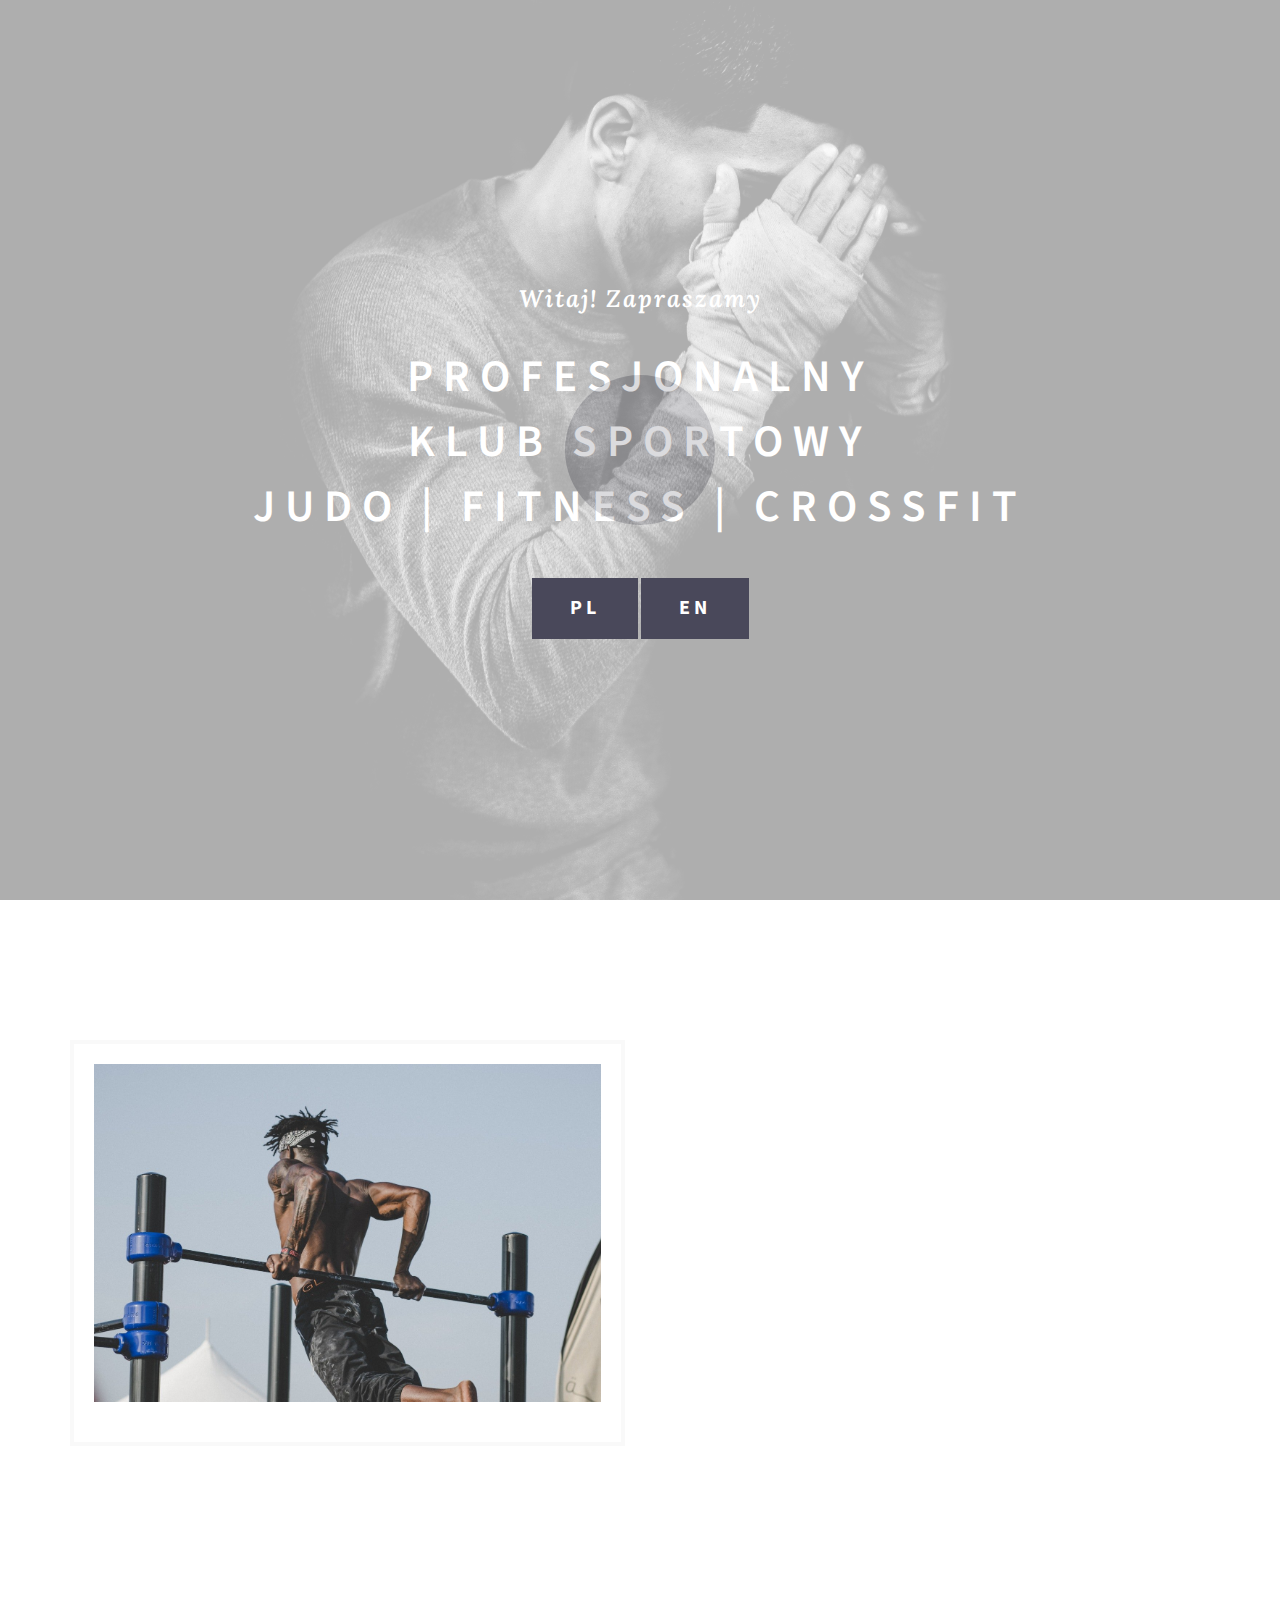
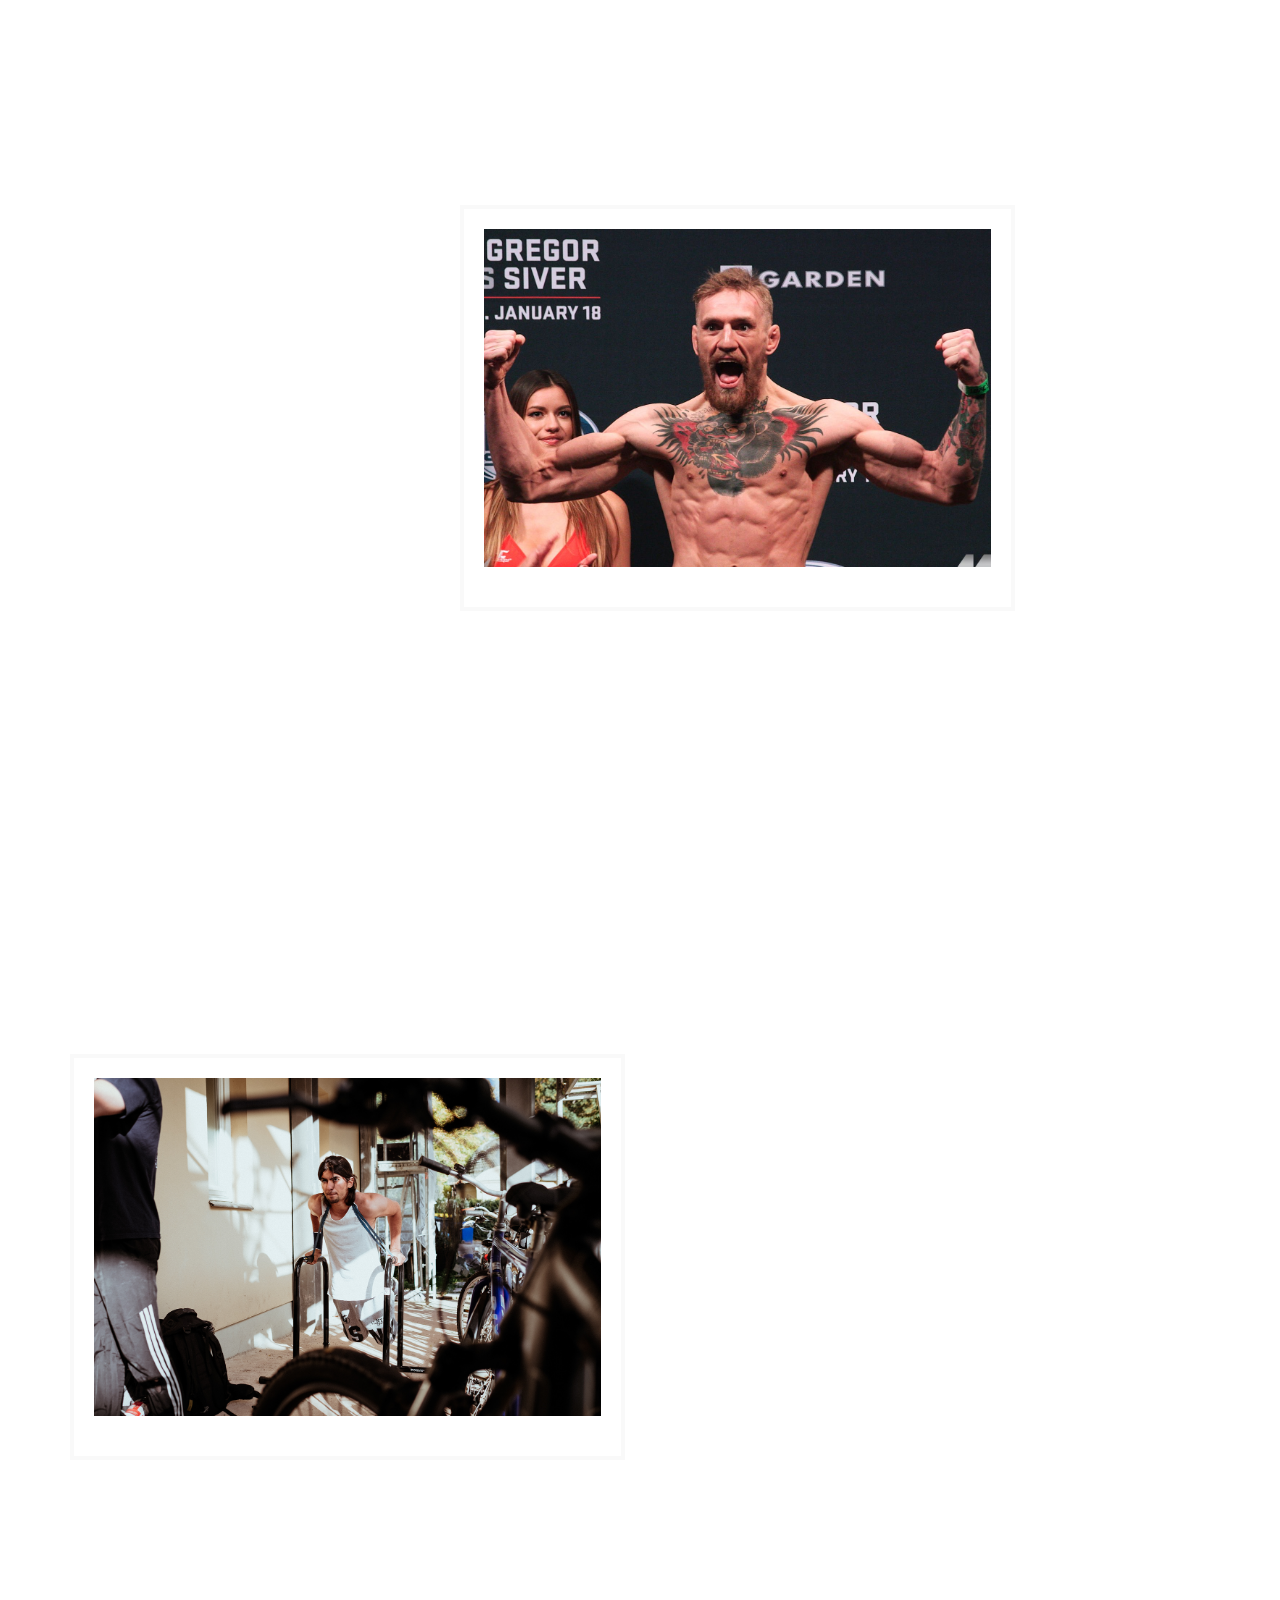
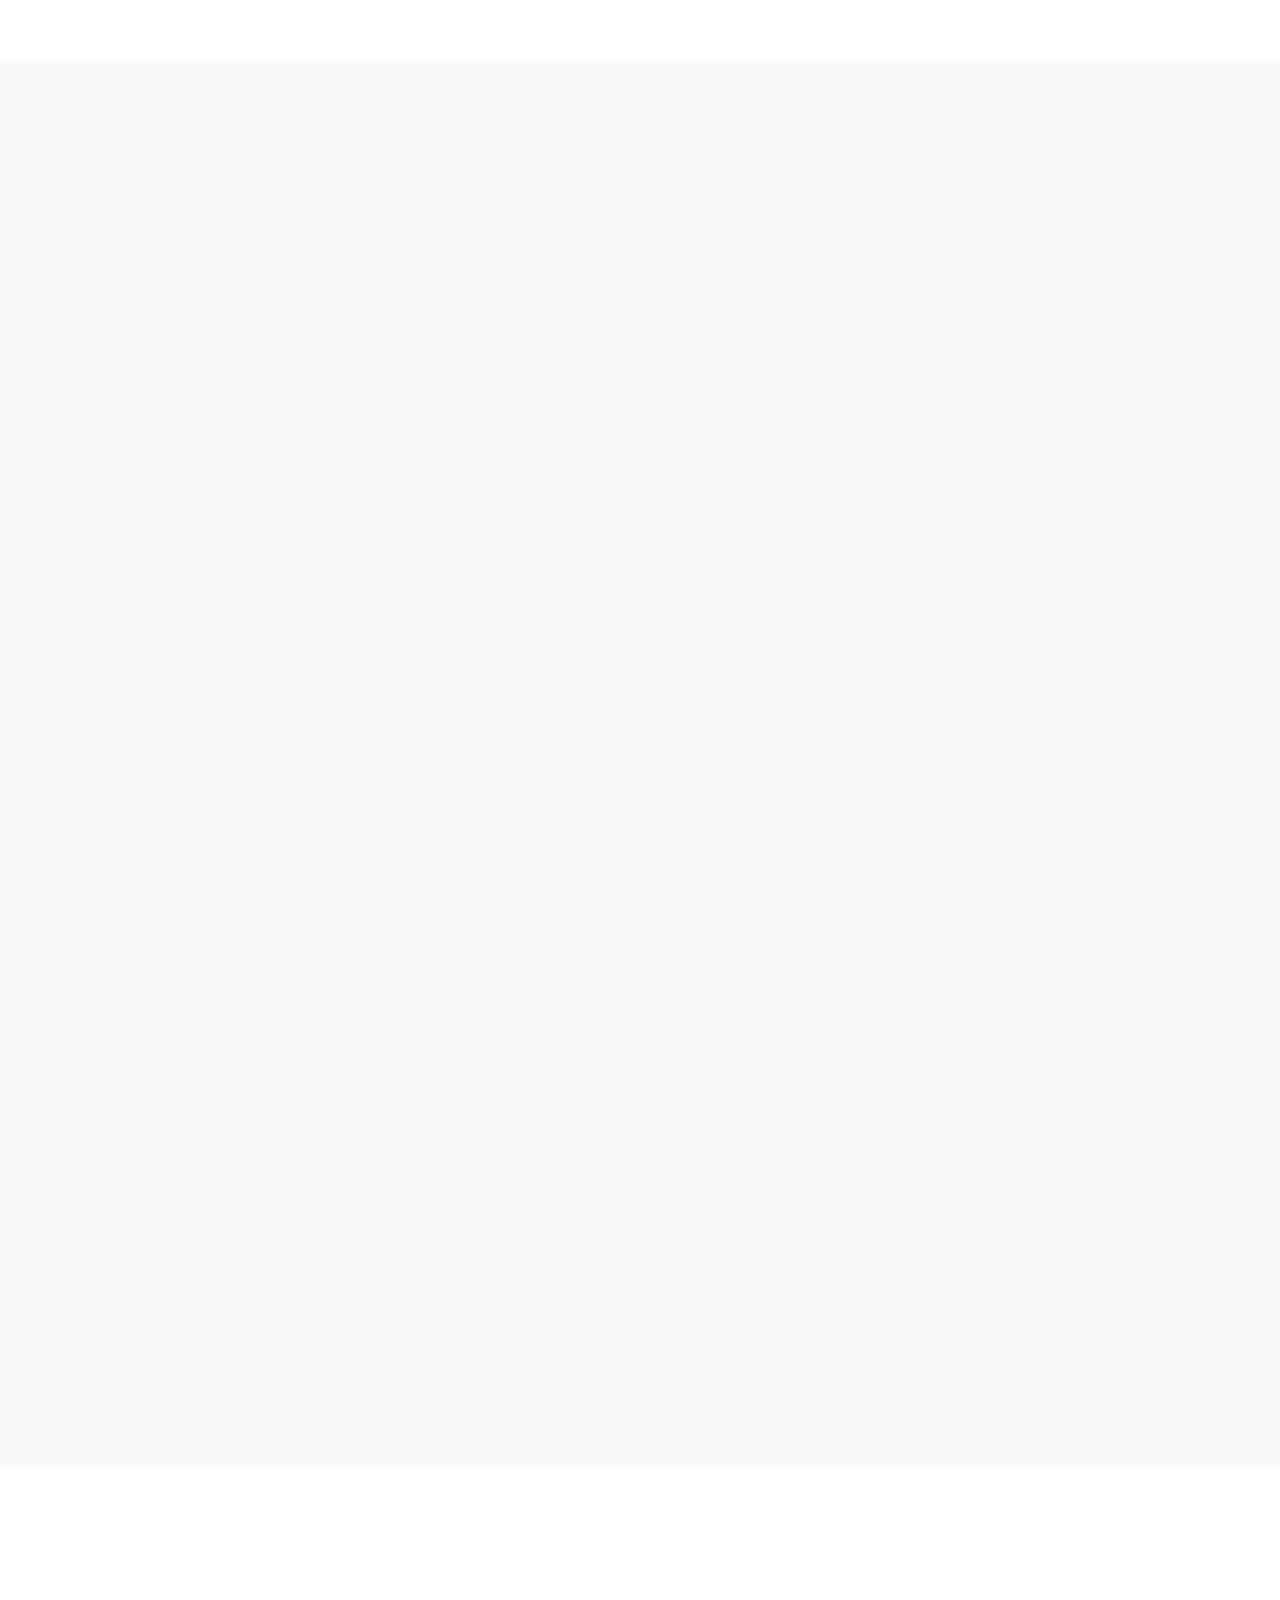
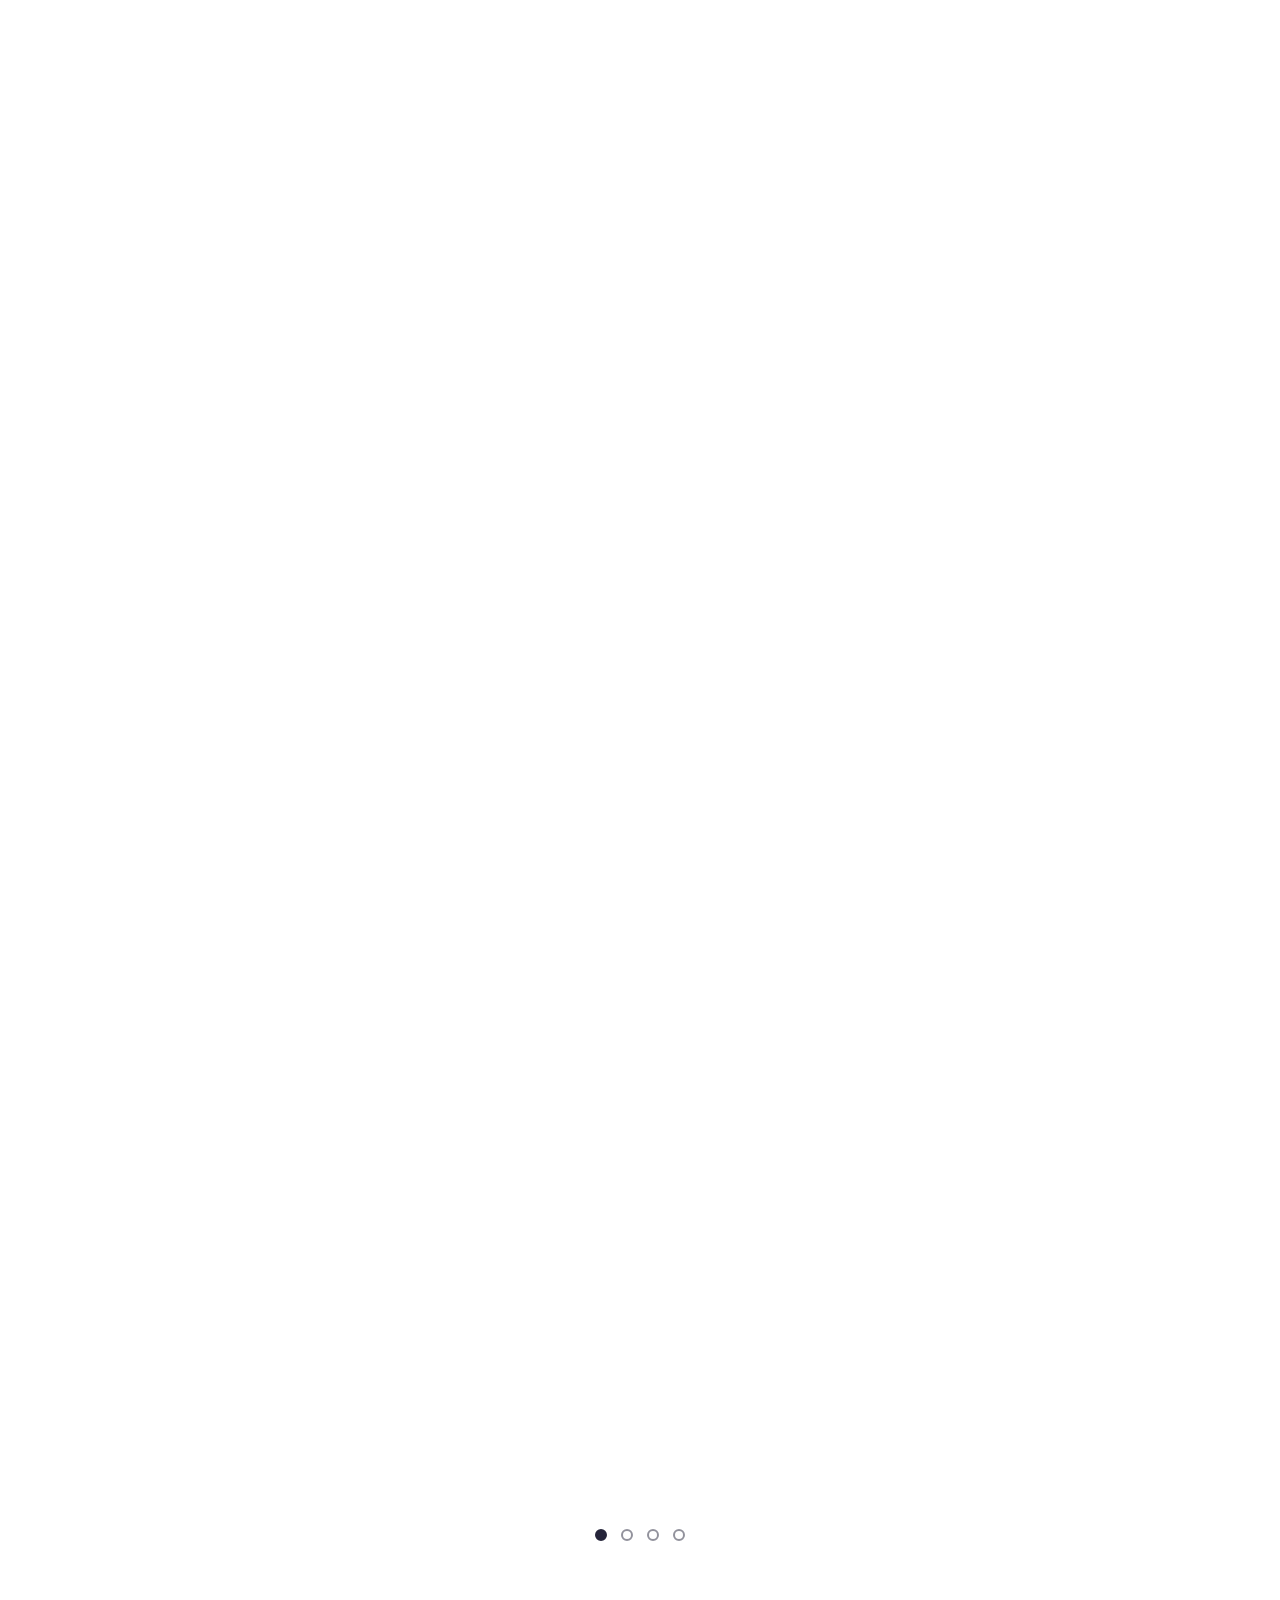
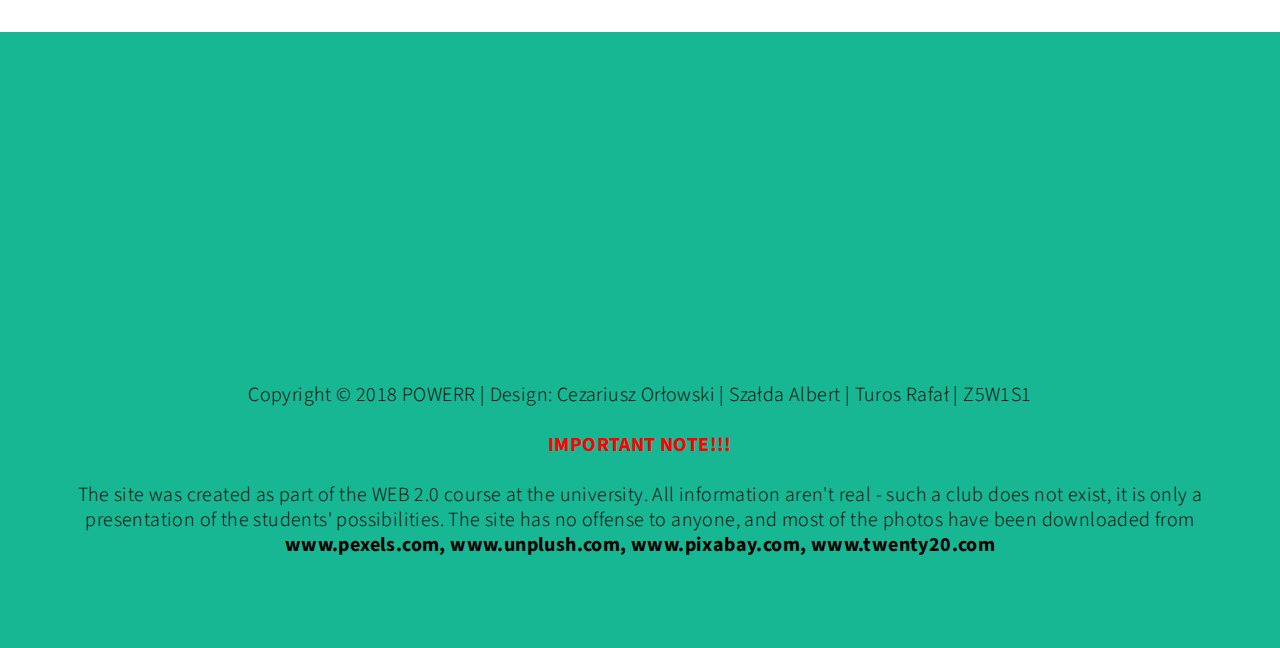
<file: webstronapl.html>
<!DOCTYPE html>
<html lang="en">
<head>

<title>KLUB SPORTOWY - POWERR | SIŁOWNIA FITNESS | CROSSFIT</title>
<meta name="description" content="">
<meta name="author" content="">
<meta charset="UTF-8">
<meta http-equiv="X-UA-Compatible" content="IE=Edge">
<meta name="viewport" content="width=device-width, initial-scale=1, maximum-scale=1">


<link rel="stylesheet" href="css/bootstrap.min.css">
<link rel="stylesheet" href="css/animate.css">
<link rel="stylesheet" href="css/font-awesome.min.css">
<link rel="stylesheet" href="css/owl.theme.css">
<link rel="stylesheet" href="css/owl.carousel.css">

<!-- Main css -->
<link rel="stylesheet" href="css/style.css">

<!-- Google Font -->
<link href='https://fonts.googleapis.com/css?family=Source+Sans+Pro:400,300,600' rel='stylesheet' type='text/css'>
<link href='https://fonts.googleapis.com/css?family=Lora:700italic' rel='stylesheet' type='text/css'>

</head>
<body data-spy="scroll" data-target=".navbar-collapse" data-offset="50">


<!-- =========================
     PRE LOADER
============================== -->
<div  class="preloader">

	<div class="sk-spinner sk-spinner-pulse"></div>

</div>


<!-- =========================
    NAVIGATION SECTION
============================== -->
<div class="navbar navbar-default navbar-fixed-top sticky-navigation" role="navigation">
	<div class="container">

		<div class="navbar-header">
			<button class="navbar-toggle" data-toggle="collapse" data-target=".navbar-collapse">
				<span class="icon icon-bar"></span>
				<span class="icon icon-bar"></span>
				<span class="icon icon-bar"></span>
			</button>

			<p class="navbar-brand">KLUB SPORTOWY</p>

<!-- =========================
    LOGO SVG (POCZĄTEK)
============================== -->

<div class="LOGO">
	<?xml version="1.0" encoding="utf-8"?>
<!-- Generator: Adobe Illustrator 21.1.0, SVG Export Plug-In . SVG Version: 6.00 Build 0)  -->
<svg version="1.1" xmlns="http://www.w3.org/2000/svg" xmlns:xlink="http://www.w3.org/1999/xlink" x="0px" y="0px"
viewBox="0 0 307.8 353.8" style="enable-background:new 0 0 307.8 353.8;" xml:space="preserve">
<style type="text/css">
.st0{fill:#C02036;stroke:#272526;stroke-width:5;stroke-miterlimit:10;}
.st1{fill:#272526;}
.st2{fill:#272526;stroke:#272526;stroke-miterlimit:10;}
.st3{fill:#C02036;}
.st4{fill:#EF364A;}
.st5{stroke:#000000;stroke-width:0.5;}
.st6{fill:#FFFFFF;stroke:#272526;stroke-width:8;}
</style>
<g id="Layer_1">
<g id="koles_1_">
<g id="koles">
<path class="st0" d="M238.9,257.6l-19,5.5c0,0-15.5-25.5-12.8-55c0,0-4.7-14.7-3.4-25.7c0.1-0.6,0.1-1.2,0.3-1.8l0,0.1l0,0.2
c-0.1,0.2-0.2,0.6-0.3,1c-0.1,0.4-0.3,0.8-0.4,1.2c-0.7,1.8-1.8,4.2-3.6,5.1c0,0,0.9,7.2,1.4,18v0c0.1,1.7,0.2,3.4,0.2,5.3
c0.1,3.1,0.1,6.5,0.1,9.9c0,0.3,0,0.5,0,0.8c-2.9,1.8-10,5.3-21.7,7.7c0.1,0,0.2,0.1,0.3,0.1c4.9,1.6,14.8,5.8,20.8,8.9v0
c-0.1,0.8-0.1,1.5-0.2,2.3c0,0,0.2,2.6,0.5,6.5c-0.9,0.7-1.5,1.1-1.5,1.1s-5.2-4.7-11.9-7.5c-5.8-2.5-15.1-6.3-21.7-9.2
c-0.1,0.8-0.2,1.4-0.2,1.7c-0.1,1-7.3,3.9-9.1,4.2l-0.2,0.2c0,0-1.8-0.5-3.5-1.7c-0.6,0.4-1,0.6-1.1,0.7c-0.9,0.4-6.4-3.3-7.5-4
c-4.3,2.2-8.8,4.5-11.6,6.2c-7,4.2-17.9,11-19.2,11.2c-1.3,0.2-7.2-6.7-7.2-6.7s10.6-6.5,22.6-13c-12-1.2-20.6-3-24.3-4.2
c0-1.8-0.1-3.5-0.1-5.3c0-1.9,0-3.7,0-5.5c0-3.5,0.1-6.7,0.3-9.7v0c0.5-10.8,1.4-18,1.4-18c-1.7-0.9-2.9-3.3-3.6-5.1
c-0.2-0.5-0.3-0.9-0.4-1.2c-0.1-0.4-0.2-0.8-0.3-1l0-0.2l0-0.1c0.1,0.6,0.2,1.2,0.3,1.8c1.2,11-3.4,25.7-3.4,25.7
c2.7,29.5-12.8,55-12.8,55l-19-5.5c-18.2-33,3.3-59.7,3.3-59.7c-9.5-19,2-39,2-39c-0.3-0.4-0.5-0.8-0.8-1.2c0,0,0,0,0,0
c-2.1-3.3-3.6-6.5-4.6-9.5c0,0,0,0,0,0c-6.7-19.8,7.9-33,16.6-38.8c0,0,0,0,0,0c3.4-2.3,5.8-3.4,5.8-3.4l7.2-4.4c0,0,0,0,0,0
l30.1-18.4l0.2-0.1l3.5-2.1l2.7-1.7l13,4.1l0.5,0.2l0.9,0.3l0.5,0.2l5.3,1.7l5.3-1.7l0.5-0.2l0.9-0.3l0.5-0.2l13-4.1l2.7,1.7
l3.5,2.1l0.2,0.1l37.3,22.8c0,0,40,18.7,17,53c0,0,11.5,20,2,39C235.6,197.9,257.1,224.6,238.9,257.6z"/>
<g>
<g>
<g>
<path class="st1" d="M152.8,174.8v3.5c-0.5,0-0.9,0-1.4,0c-2.1-0.1-4.4-0.3-6.7-0.6c-3.4-0.5-6.7-1.4-9-2.4
	c-1.2-0.4-2.1-0.9-2.8-1.2c-0.6-0.3-0.9-0.5-1-0.5c0.1,0,0.5,0.2,1.1,0.3c0.7,0.2,1.7,0.5,2.9,0.7c2.4,0.5,5.7,0.9,9,0.8
	c2.5,0,5-0.2,7-0.5C152.2,174.9,152.5,174.9,152.8,174.8z"/>
</g>
<g>
<path class="st1" d="M152.8,190.2v3.7c-0.7,0-1.5,0-2.3,0c-2.7,0-5.7-0.2-8.8-0.6c-4.1-0.5-8.1-1.4-11-2.3
	c-1.5-0.5-2.7-0.9-3.5-1.2c-0.7-0.3-1.2-0.5-1.3-0.5c0.1,0,0.6,0.1,1.3,0.3c0.9,0.2,2.1,0.5,3.6,0.7c3,0.5,7,0.9,11,0.8
	c3.1,0,6.1-0.2,8.6-0.5C151.4,190.4,152.1,190.3,152.8,190.2z"/>
</g>
<g>
<path class="st1" d="M152.8,205.5v3.5c-0.3,0-0.6,0-0.9,0c-2.2,0-4.7-0.2-7.1-0.6c-3.4-0.5-6.6-1.4-9-2.4
	c-1.2-0.5-2.1-0.9-2.8-1.2c-0.6-0.3-0.9-0.5-1-0.5c0.1,0,0.5,0.1,1.1,0.3c0.7,0.2,1.7,0.5,2.9,0.7c2.4,0.5,5.7,0.9,9,0.8
	c2.3,0,4.5-0.2,6.5-0.5C151.9,205.7,152.4,205.6,152.8,205.5z"/>
</g>
<g>
<path class="st1" d="M122,198.1c0,0-0.7-1.4-1.8-3.5c-1-2.1-2.3-4.8-3.3-7.7c-0.9-2.9-1.4-6-1.6-8.3c-0.1-1.2-0.1-2.1-0.1-2.8
	c0-0.7,0-1.1,0-1.1s-0.1,0.4-0.2,1.1c-0.1,0.7-0.3,1.7-0.4,2.8c-0.3,2.4-0.3,5.6,0.1,8.8c0.4,3.2,1.3,6.3,2,8.6
	c0.7,2.3,1.2,3.8,1.2,3.8s0.7,1.4,1.8,3.5c1,2.1,2.3,4.8,3.2,7.8c0.9,2.9,1.3,6,1.1,8.3c0,1.2-0.2,2.1-0.4,2.8
	c-0.2,0.7-0.3,1-0.3,1s0.2-0.4,0.4-1c0.2-0.6,0.6-1.6,0.8-2.7c0.6-2.3,0.7-5.6,0.4-8.8c-0.4-3.2-1.2-6.4-1.9-8.7
	C122.5,199.6,122,198.1,122,198.1z"/>
</g>
<path class="st2" d="M104.7,206.2c0.5-10.8,1.4-18,1.4-18c-1.7-1-2.9-3.3-3.6-5.1l0,0.9l-0.4-2l-0.3-1.2l0-0.2l0-0.1
c-6.2-10-4.7-30.2-4.7-30.2c0.7,10.2,11.7,17.8,11.7,17.8C115.3,183.7,108.2,199.9,104.7,206.2z"/>
<path class="st2" d="M98.6,208.1c2.7,29.5-12.8,55-12.8,55c-2.7-13.2,0.2-26.5,3.4-29.2c10.4-9.7,3.6-30.5,3.6-30.5
c-13.8,0.9-17.2-11.2-17.2-11.2c18.9,10,24.7-1.4,26.4-9.9C103.2,193.4,98.6,208.1,98.6,208.1z"/>
<g>
<path class="st1" d="M92.7,150c0,0,0.1-0.3,0.4-0.7c0.2-0.4,0.6-1.1,0.9-1.9c0.6-1.6,1.2-3.8,1.4-6c0.2-2.2-0.1-4.4-0.5-5.9
	c-0.2-0.8-0.4-1.4-0.5-1.8c-0.2-0.4-0.2-0.7-0.2-0.7s0,0.3,0.1,0.7c0,0.5,0.1,1.1,0,1.9c0,1.5-0.3,3.5-1,5.4
	c-0.6,1.9-1.6,3.5-2.5,4.7c-0.4,0.6-0.8,1-1.1,1.3c-0.3,0.3-0.4,0.5-0.4,0.5s-0.1,0.2-0.3,0.5c-0.2,0.3-0.5,0.8-0.9,1.4
	c-0.8,1.1-2.1,2.6-3.7,3.7c-1.6,1.2-3.4,2.1-4.9,2.5c-0.7,0.3-1.4,0.4-1.8,0.5c-0.4,0.1-0.7,0.2-0.7,0.2s0.3,0,0.7,0
	c0.5,0,1.1,0,1.9,0c1.6-0.1,3.7-0.5,5.8-1.3c2-0.8,4-2,5.3-3.1c0.7-0.5,1.2-1,1.6-1.4C92.5,150.2,92.7,150,92.7,150z"/>
</g>
</g>
</g>
<g>
<g>
<path class="st2" d="M160.3,150c-2.5-2.3-3.8-5.7-3.6-9.1l1.4-18.8c0.1-1.9,0.9-3.7,2.3-5l12.9-13.4c3.9-4.1,9.4-6.4,15.1-6.3
l3.4,0c0,0-11-2.2-19.7-1.2c0,0,6-3.8,7.3-13.8c0,0-0.1,0.2-0.2,0.5c-10.6,22-42.1,22-52.7,0c-0.2-0.3-0.2-0.5-0.2-0.5
c1.3,10,7.3,13.8,7.3,13.8c-8.7-1-19.7,1.2-19.7,1.2l3.4,0c5.7-0.1,11.2,2.2,15.1,6.3l12.9,13.4c1.3,1.4,2.1,3.2,2.3,5
l1.4,18.8c0.3,3.4-1.1,6.8-3.6,9.1c-11.5,10.4-33.9,9.8-33.9,9.8c15.7,5.9,34.4-3.1,41.4-7.1c7.1,4,25.7,13,41.4,7.1
C194.3,159.8,171.8,160.4,160.3,150z"/>
<path class="st2" d="M154.3,178.3c-0.2-1.2-0.3-2.3-0.5-3.3c-0.3-2-0.7-3.7-1-5.1c-0.3,1.5-0.6,3.2-1,5.1
c-0.2,1-0.3,2.2-0.5,3.3c-0.4,3.5-0.8,7.6-0.8,12.2c0,1.1,0,2.2,0,3.3c0.1,3.7,0.3,7.7,0.9,11.9c0.1,1.1,0.3,2.2,0.5,3.3
c0.3,1.7,0.6,3.4,0.9,5.1c0.4-1.7,0.7-3.4,0.9-5.1c0.2-1.1,0.3-2.2,0.5-3.3c0.5-4.2,0.8-8.2,0.9-11.9c0-1.1,0-2.3,0-3.3
C155.1,185.9,154.7,181.8,154.3,178.3z"/>
<g>
<path class="st1" d="M152.8,174.8v3.5c0.5,0,1,0,1.5,0c2.1-0.1,4.4-0.3,6.7-0.6c3.4-0.5,6.7-1.4,9-2.4
	c1.2-0.4,2.1-0.9,2.8-1.2c0.6-0.3,0.9-0.5,1-0.5c-0.1,0-0.5,0.2-1.1,0.3c-0.7,0.2-1.7,0.5-2.9,0.7c-2.4,0.5-5.7,0.9-9,0.8
	c-2.5,0-5-0.2-7-0.5C153.5,174.9,153.2,174.9,152.8,174.8z"/>
</g>
<g>
<path class="st1" d="M152.8,190.2v3.7c0.7,0,1.5,0,2.3,0c2.7,0,5.7-0.2,8.8-0.6c4.1-0.5,8.1-1.4,11-2.3
	c1.5-0.5,2.7-0.9,3.5-1.2c0.7-0.3,1.2-0.5,1.3-0.5c-0.1,0-0.6,0.1-1.3,0.3c-0.9,0.2-2.1,0.5-3.6,0.7c-3,0.5-7,0.9-11,0.8
	c-3.1,0-6.1-0.2-8.6-0.5C154.3,190.4,153.6,190.3,152.8,190.2z"/>
</g>
<g>
<path class="st1" d="M152.8,205.5v3.5c0.3,0,0.6,0,0.9,0c2.2,0,4.7-0.2,7.1-0.6c3.3-0.5,6.6-1.4,9-2.4
	c1.2-0.5,2.1-0.9,2.8-1.2c0.6-0.3,0.9-0.5,1-0.5c-0.1,0-0.5,0.1-1.1,0.3c-0.7,0.2-1.7,0.5-2.9,0.7c-2.4,0.5-5.7,0.9-9,0.8
	c-2.3,0-4.5-0.2-6.5-0.5C153.8,205.7,153.3,205.6,152.8,205.5z"/>
</g>
<g>
<path class="st1" d="M187.7,199.8c0,0,0.5-1.5,1.2-3.8c0.7-2.3,1.5-5.4,2-8.6c0.4-3.2,0.4-6.4,0.1-8.8
	c-0.1-1.2-0.3-2.2-0.4-2.8c-0.1-0.7-0.2-1.1-0.2-1.1s0,0.4,0,1.1c0,0.7,0,1.7-0.1,2.8c-0.1,2.3-0.6,5.4-1.6,8.3
	c-0.9,2.9-2.2,5.7-3.3,7.7c-1.1,2.1-1.8,3.5-1.8,3.5s-0.5,1.5-1.2,3.8c-0.7,2.3-1.5,5.4-1.9,8.7c-0.4,3.2-0.2,6.5,0.4,8.8
	c0.3,1.2,0.6,2.1,0.8,2.7c0.3,0.6,0.4,1,0.4,1s-0.1-0.4-0.3-1c-0.1-0.7-0.3-1.6-0.4-2.8c-0.2-2.3,0.2-5.4,1.1-8.3
	c0.9-2.9,2.1-5.7,3.2-7.8C187,201.2,187.7,199.8,187.7,199.8z"/>
</g>
<path class="st2" d="M201,206.2c-0.5-10.8-1.4-18-1.4-18c1.7-1,2.9-3.3,3.6-5.1l0,0.9l0.4-2l0.3-1.2l0-0.2l0-0.1
c6.2-10,4.7-30.2,4.7-30.2c-0.7,10.2-11.7,17.8-11.7,17.8C190.4,183.7,197.5,199.9,201,206.2z"/>
<path class="st2" d="M207.1,208.1c-2.7,29.5,12.8,55,12.8,55c2.7-13.2-0.2-26.5-3.4-29.2c-10.4-9.7-3.6-30.5-3.6-30.5
c13.8,0.9,17.2-11.2,17.2-11.2c-18.9,10-24.7-1.4-26.4-9.9C202.4,193.4,207.1,208.1,207.1,208.1z"/>
<g>
<path class="st1" d="M216.5,147.4c0,0-0.2-0.2-0.4-0.5c-0.3-0.3-0.7-0.7-1.1-1.3c-0.9-1.1-1.8-2.8-2.5-4.7
	c-0.6-1.9-1-3.9-1-5.4c0-0.8,0-1.4,0-1.9c0-0.5,0.1-0.7,0.1-0.7s-0.1,0.2-0.2,0.7c-0.2,0.4-0.4,1.1-0.5,1.8
	c-0.4,1.5-0.6,3.7-0.5,5.9c0.2,2.2,0.7,4.4,1.4,6c0.3,0.8,0.6,1.5,0.9,1.9c0.2,0.4,0.4,0.7,0.4,0.7s0.2,0.2,0.6,0.6
	c0.4,0.4,0.9,0.9,1.6,1.4c1.3,1.1,3.3,2.3,5.3,3.1c2.1,0.8,4.2,1.2,5.8,1.3c0.8,0.1,1.4,0,1.9,0c0.5,0,0.7,0,0.7,0
	s-0.3-0.1-0.7-0.2c-0.4-0.1-1.1-0.3-1.8-0.5c-1.5-0.5-3.3-1.4-4.9-2.5c-1.6-1.2-2.9-2.6-3.7-3.7c-0.4-0.6-0.7-1.1-0.9-1.4
	C216.6,147.6,216.5,147.4,216.5,147.4z"/>
</g>
</g>
</g>
<g id="glowa">
<g>
<path class="st3" d="M143.8,103.3c-0.1,0-0.2,0-0.3,0c-6-0.8-10.6-9.5-11.4-11.2c0,0,0-0.1-0.1-0.1l-8.9-21
c-5.3-2.1-7.9-12.2-8.3-17.2c-0.2-2.4,0.3-4.3,1.5-5.7c0.8-0.9,2-1.5,3.3-1.7l1.7-12.5c0.2-1.1,1.1-2,2.2-2.1l26.8-2.8
c0.1,0,0.2,0,0.3,0c0.7,0,1.4,0.3,1.9,0.8l0.4,0.4l0.4-0.4c0.5-0.5,1.2-0.8,1.9-0.8c0.1,0,0.2,0,0.3,0l26.8,2.8
c1.1,0.1,2.1,1,2.2,2.1l1.7,12.5c1.3,0.2,2.4,0.8,3.3,1.7c1.2,1.3,1.8,3.2,1.5,5.7c-0.4,5-3,15.1-8.3,17.2l-8.9,21
c0,0,0,0.1-0.1,0.1c-0.9,1.7-5.4,10.4-11.4,11.2c-0.1,0-0.2,0-0.3,0H143.8z"/>
<path class="st1" d="M155.1,31.3l26.8,2.8l0.1,0.8l1.9,13.9c0,0,0.4-0.1,1-0.1c1.4,0,3.9,0.6,3.5,4.8c-0.5,5.8-3.5,15-7.7,15.3
l-5.1,12.2l-4.2,10c0,0-4.5,9.2-9.5,9.8h-9.1h-9.1c-5-0.7-9.5-9.8-9.5-9.8l-4.2-10l-5.1-12.2c-4.2-0.3-7.2-9.5-7.7-15.3
c-0.4-4.2,2.1-4.8,3.5-4.8c0.6,0,1,0.1,1,0.1l1.9-13.9l0.1-0.8l26.8-2.8l2.3,2.5L155.1,31.3 M150.6,26.3c-0.2,0-0.3,0-0.5,0
l-26.8,2.8c-2.3,0.2-4.1,2-4.4,4.3l-0.1,0.8l-1.4,10.1c-1.1,0.4-2.1,1.1-2.8,2c-1.2,1.3-2.5,3.7-2.2,7.6
c0.4,4.5,2.7,15.4,8.9,18.9l4.3,10.1l4.2,10c0,0.1,0.1,0.2,0.1,0.3c1.3,2.7,6.2,11.6,13.3,12.6c0.2,0,0.4,0,0.7,0h9.1h9.1
c0.2,0,0.4,0,0.7,0c7.1-1,12-9.9,13.3-12.6c0-0.1,0.1-0.2,0.1-0.3l4.2-10l4.3-10.1c6.2-3.4,8.5-14.3,8.9-18.9
c0.3-3.9-1-6.3-2.2-7.6c-0.8-0.9-1.8-1.5-2.8-2L187,34.2l-0.1-0.8c-0.3-2.3-2.1-4.1-4.4-4.3l-26.8-2.8c-0.2,0-0.4,0-0.5,0
c-0.8,0-1.6,0.2-2.3,0.5C152.2,26.4,151.4,26.3,150.6,26.3L150.6,26.3z"/>
</g>
<g>
<path class="st1" d="M156.2,50.1c-1.1,0-2.2,0-3.4-0.1c-1.2,0.1-2.3,0.1-3.4,0.1c-12.8,0-19-5.8-21.9-10.1l-3.7,6.1
c-0.5,0.8-1.3,1.2-2.1,1.2c-0.2,0-0.3,0-0.5-0.1c-1-0.2-1.8-1.1-2-2.1c-1.7-13.7,0.7-24.5,7.2-31.8c8-9.2,19.9-10.7,26.3-10.7
c6.4,0.1,18.3,1.5,26.4,10.7c6.5,7.4,8.9,18.1,7.2,31.8c-0.1,1.1-0.9,1.9-2,2.1c-0.2,0-0.3,0.1-0.5,0.1c-0.9,0-1.7-0.5-2.1-1.2
l-3.7-6.1C175.2,44.2,169,50.1,156.2,50.1z"/>
<path class="st1" d="M152.8,5c9,0.1,35.5,3.4,31.1,39.8l-6-10c0,0-3.5,12.8-21.7,12.8c-1.1,0-2.2,0-3.4-0.1
c-1.2,0.1-2.3,0.1-3.4,0.1c-18.1,0-21.7-12.8-21.7-12.8l-6,10C117.3,8.4,143.8,5.1,152.8,5 M152.8,0C152.8,0,152.8,0,152.8,0
c-6.8,0.1-19.5,1.7-28.2,11.6c-7,7.9-9.6,19.3-7.8,33.8c0.3,2.1,1.8,3.8,3.9,4.3c0.3,0.1,0.7,0.1,1,0.1c1.7,0,3.4-0.9,4.3-2.4
l1.8-3c3.9,4.1,10.5,8.2,21.6,8.2c1.1,0,2.2,0,3.4-0.1c1.2,0.1,2.3,0.1,3.4,0.1c11.1,0,17.7-4.1,21.6-8.2l1.8,3
c0.9,1.5,2.6,2.4,4.3,2.4c0.3,0,0.7,0,1-0.1c2.1-0.4,3.7-2.2,3.9-4.3c1.8-14.5-0.9-25.9-7.8-33.8C172.4,1.7,159.7,0.1,152.8,0
C152.9,0,152.9,0,152.8,0L152.8,0z"/>
</g>
<polygon class="st1" points="147.1,77.3 147.1,69.3 131,66.5 138.5,72.9 146.1,70.4 				"/>
<polygon class="st1" points="147.1,78 147.1,83.2 149.3,86.9 145.4,84.5 				"/>
<polygon class="st1" points="158.6,77.3 158.6,69.3 174.7,66.5 167.2,72.9 159.6,70.4 				"/>
<polygon class="st1" points="158.6,78 158.6,83.2 156.4,86.9 160.3,84.5 				"/>
<polygon class="st2" points="152.8,92.9 152.8,94.6 143.4,92.9 				"/>
<polygon class="st2" points="152.8,92.9 152.8,94.6 162.3,92.9 				"/>
</g>
<path class="st4" d="M183.4,157.7c-5.7-0.2-11.4-1.1-16.6-3.5c-5.2-2.4-9.7-6.5-11.8-11.8c-3.1-7.6-0.8-16.5,3.8-23.3
c4.6-6.8,11.3-11.8,17.8-16.8c-3.8,6.5-7.5,13.3-8.7,20.8c-1.3,7.5,0.2,15.7,5.5,21.1c5.9,6,14.9,7.3,23.3,8.3
C194.3,157,188.4,157.9,183.4,157.7z"/>
<path class="st4" d="M239.3,138.7c-0.1-4.1-1.3-8.1-3.9-11.3c-1.5-2-3.9-3.7-6.3-3.1c6.7,9.2,7.7,22.2,2.6,32.3
C236.6,152.1,239.5,145.4,239.3,138.7z"/>
<path class="st4" d="M227.4,185.5c-0.9,5.8-7.2,10.1-12.9,8.9c-5.7-1.2-9.6-7.8-8-13.4c2,3.5,5.5,6.1,9.4,6.9
C219.9,188.8,224.1,187.9,227.4,185.5z"/>
<path class="st4" d="M219.6,235.1c-2.2-4.6-5.4-8.8-6.7-13.7c-1.3-4.9,0-11.1,4.6-13.2c-1.1,7.2,4.3,13.5,7.1,20.1
c3.6,8.6,2.8,19-2.2,26.9C223.6,248.4,222.6,241.3,219.6,235.1z"/>
<path class="st4" d="M153.1,178.1c6.2,0.4,12.4,0,18.5-1.4c-4.4,5.2-12.3,7-18.5,4.3C153.1,180.1,153.1,179.1,153.1,178.1z"/>
<path class="st4" d="M156.8,193.7c6.2-0.4,12.3-0.8,18.5-1.3c-5.3,3.4-11.5,5.3-17.7,5.4c-0.9,0-1.8,0-2.6-0.4
c-0.8-0.4-1.4-1.4-1.1-2.2C154.2,194,155.6,193.8,156.8,193.7z"/>
<path class="st4" d="M152.4,208.6c5.4-0.1,10.8-0.2,16.1-0.3c-4,1.9-8.5,2.9-13,2.8c-0.8,0-1.6-0.1-2.3-0.5
C152.5,210.2,152.1,209.4,152.4,208.6z"/>
<path class="st4" d="M112.5,94.9c-7.8,5.5-15.7,11.1-22.4,17.9c-6.7,6.8-12.4,15-14.8,24.3c-2.4,9.3-1.3,19.7,4.3,27.5
c-5.1,4.3-8.6,10.7-9.3,17.3c-0.7,6.6,1.1,13.4,5.1,18.7c-9.1,16.6-12.3,35.7-7.7,54c-9.3-17.4-8.1-40,3.2-56.3
c-5.7-12-4.7-27.2,2.1-38.7c-7.5-6.9-8.8-19.3-5.7-29c3.1-9.7,10.4-17.6,18.9-23.3C94.7,101.6,103,98.5,112.5,94.9z"/>
</g>
</g>
<g id="pas_1_">
<g>
<path class="st5" d="M142.2,220.6c0,0-0.3,1.1,0,1.6c0.4,0.5,5.6,0.4,5.6,0.4l-2.5-2.2L142.2,220.6z"/>
<path class="st5" d="M203.3,221.5c-0.3,0.2-0.7,0.5-1.2,0.8c-3,1.8-10.3,5.3-22.4,7.7c-4.1,0.8-8.8,1.5-14.1,1.8
c-0.3,0-0.5,0-0.8,0.1c-1.1,0.1-2.1,0.1-3.2,0.2c-0.7,0-1.5,0.1-2.2,0.1c-1.1,0-2.2,0.1-3.4,0.1c-0.5,0-1,0-1.5,0
c-1.7,0-3.3,0-4.9,0c-1.4,0-2.8-0.1-4.2-0.1c-0.9,0-1.8-0.1-2.7-0.1c-5.6-0.2-10.7-0.6-15.4-1c-12.3-1.2-21.3-3-25-4.2
c-1-0.3-1.7-0.6-1.9-0.9c-1.6-1.7-1.6-8.4,0.7-10.2c0,0,0.4,0.1,1.2,0.3c2.8,0.7,10.4,2.5,20.2,4c0.2,0,0.4,0.1,0.6,0.1h0
c5.8,0.9,12.4,1.8,19.2,2.2c0.9,0.1,1.7,0.1,2.6,0.2c0.5,0,0.9,0,1.4,0.1c0.5,0,1,0.1,1.6,0.1c1.7,0.1,3.3,0.1,5,0.1
c0.4,0,0.7,0,1.1,0c0.4,0,0.8,0,1.1,0c0.5,0,1,0,1.4,0c0.8,0,1.6,0,2.4-0.1c1.2-0.1,2.4-0.1,3.5-0.3c1.2-0.1,2.4-0.2,3.6-0.4
c5.3-0.7,10.3-1.7,14.9-2.9c0.1,0,0.2,0,0.3-0.1c0.3-0.1,0.5-0.1,0.8-0.2c0.7-0.2,1.4-0.4,2.1-0.6c8.9-2.5,15.5-5.4,18.1-6.7
c0.6-0.3,1-0.5,1.1-0.6C204,210.4,206,219.5,203.3,221.5z"/>
<path class="st5" d="M162.6,227l-0.2,0.9l-0.5,2.6l0,0l-0.3,1.5l-0.4,1.8l-5.3,4.2l-0.2,0.2c0,0-1.9-0.5-3.7-1.7
c-1.1-0.7-2.2-1.7-2.7-3c-0.2-0.5-0.1-0.9,0.3-1.4c1-1.3,3.8-2.5,6.6-3.4c0.4-0.1,0.9-0.3,1.3-0.4c1.6-0.5,3-0.8,4-1.1
C162.2,227.1,162.6,227,162.6,227z"/>
<path class="st5" d="M164.1,229.1c0,0-0.9,0.5-2.2,1.4c0,0,0,0-0.1,0c-0.7,0.5-1.6,1-2.5,1.5c-1.1,0.7-2.3,1.4-3.5,2.1
c-1.5,0.9-2.9,1.8-3.9,2.3c-0.6,0.4-1,0.6-1.2,0.7c-0.9,0.4-6.6-3.3-7.7-4c-0.1-0.1-0.2-0.1-0.2-0.1l-0.2-1.1l-0.3-1.8l7.7-5.6
l2.6-1.9l1.1-0.8l1.1,0.8l1.4,1l1.4,1l3.7,2.7l0.9,0.7L164.1,229.1z"/>
<path class="st5" d="M159.2,220.7c0,0.5-0.2,1.1-0.5,1.7c-0.3,0.7-0.7,1.4-1,2.1c-0.6,1.1-1.3,2-1.5,2.2v0c0,0,0,0,0,0
s-0.3,0.1-0.9,0.4c-1.7,0.8-5.6,2.7-9.9,4.8c-0.7,0.4-1.5,0.7-2.3,1.1c-4.5,2.2-9,4.5-11.9,6.2c-7.2,4.2-18.5,11-19.8,11.2
c-1.4,0.2-7.4-6.7-7.4-6.7s10.9-6.5,23.3-13c5.6-3,11.6-5.9,16.9-8.3h0c0.2-0.1,0.4-0.2,0.5-0.2c0.2-0.1,0.5-0.2,0.7-0.3
c0.4-0.2,0.8-0.3,1.2-0.5c0.9-0.4,1.8-0.8,2.7-1.1c1.4-0.5,2.6-1,3.6-1.3c0.8-0.2,1.5-0.4,2.1-0.5c0.5-0.1,1-0.1,1.5-0.1
c0.1,0,0.1,0,0.2,0C158.7,218.6,159.3,219.5,159.2,220.7z"/>
<path class="st5" d="M156.6,216.5c0,0-1.2-0.4-3.2,1.9c-2,2.3,3.4,1.8,3.4,1.8L156.6,216.5z"/>
<path class="st5" d="M201.7,247.7c-0.9,0.7-1.6,1.1-1.6,1.1s-5.3-4.7-12.2-7.5c-6-2.5-15.6-6.3-22.4-9.2
c-0.3-0.1-0.5-0.2-0.8-0.3c-0.8-0.3-1.5-0.7-2.2-1c-0.2-0.1-0.4-0.2-0.7-0.3c0,0,0,0,0,0c-1.3-0.6-2.8-1.4-4.4-2.2
c-0.4-0.2-0.8-0.4-1.2-0.6c-0.3-0.1-0.6-0.3-0.9-0.4c-1.8-0.9-3.6-1.8-5.2-2.7c-1.3-0.7-2.5-1.3-3.6-1.9
c-0.1-0.1-0.3-0.1-0.4-0.2c-0.2-0.1-0.5-0.3-0.7-0.4c-1.4-0.7-2.4-1.3-2.8-1.5c-0.2-0.1-0.2-0.1-0.2-0.1l8.8-3.7
c0,0,0.9,0.5,2.5,1.3c0.4,0.2,0.9,0.4,1.4,0.7c0.5,0.2,0.9,0.5,1.4,0.7c0.1,0,0.2,0.1,0.3,0.1c0.8,0.4,1.6,0.8,2.4,1.2
c1,0.5,2,1,3.1,1.5c1.3,0.6,2.6,1.3,4,1.9c5.2,2.4,10.4,4.8,13.5,5.8c0.1,0,0.2,0.1,0.3,0.1c5.1,1.6,15.3,5.8,21.4,8.9v0
c2.8,1.4,4.7,2.6,5,3.3C206.9,243.6,203.7,246.2,201.7,247.7z"/>
<path class="st5" d="M166.2,224.1c0,2.2-0.4,5.5-0.6,7.6c0,0.1,0,0.3-0.1,0.4c-0.1,0.8-0.2,1.4-0.2,1.7c-0.1,1-7.5,3.9-9.4,4.2
c-0.3,0-0.5,0-0.4-0.2c0.1-0.3,0.3-1.7,0.4-3.7c0-0.6,0.1-1.3,0.1-2c0.1-1.1,0.1-2.2,0.2-3.4c0-0.4,0-0.7,0-1.1
c0-0.3,0-0.6,0-0.9v0c0-1.1,0.1-2.1,0.1-3.1c0-0.4,0-0.7,0-1c0-0.9,0.1-1.7,0.1-2.4c0-0.3,0-0.5,0-0.8c0-0.3,0-0.6,0-0.8
c0-1.2,0.1-1.9,0.1-1.9c0,0,0,0,0,0c1.2-0.4,8.2,4.2,9.3,5.2c0,0,0,0,0,0C166.2,222.2,166.2,223,166.2,224.1z"/>
</g>
</g>
</g>
<g id="text_1_">
<g>
<g>
<path class="st6" d="M42.7,257.9c2.7,12,5.5,24,8.2,36c0.8,3.6,0.1,6.9-2,9.9c-2.1,3-5.1,5-9.1,6c-2.8,0.7-4.1,1.1-6.9,1.8
c1.5,5.5,2.3,8.3,3.8,13.9c-6.7,1.8-10.1,2.8-16.8,4.9c-5.1-16.3-10.3-32.6-15.4-48.9c-1.1-3.5-0.6-6.9,1.5-10.1
c2.1-3.2,5.4-5.5,9.8-6.7C26.6,261.8,31.9,260.4,42.7,257.9z M24,279.2c1.9,6.8,2.8,10.2,4.7,17c1.4-0.4,2.2-0.6,3.6-1
c-1.8-6.8-2.7-10.2-4.5-17C26.3,278.6,25.5,278.8,24,279.2z"/>
<path class="st6" d="M73.8,251.8c4.5-0.8,8.5-0.1,11.7,1.8c3.2,2,5.1,4.8,5.6,8.5c1.7,12.7,3.5,25.4,5.2,38.1
c0.5,3.7-0.4,6.9-2.6,9.7c-2.2,2.7-5.3,4.4-9.3,5.1c-4.1,0.7-6.1,1-10.2,1.8c-3.9,0.7-7.4,0.2-10.5-1.6c-3.1-1.8-5.1-4.5-5.9-8.1
c-2.8-12.5-5.5-25-8.3-37.6c-0.8-3.6,0-6.9,2.4-9.9c2.4-3,5.9-4.9,10.3-5.8C66.8,253,69.1,252.6,73.8,251.8z M68.9,268.9
c1.9,10.5,3.8,21.1,5.7,31.6c1.4-0.3,2.1-0.4,3.6-0.6c-1.8-10.5-3.7-21.1-5.5-31.6C71.2,268.5,70.5,268.7,68.9,268.9z"/>
<path class="st6" d="M160,244.5c0.1,21.4,0.1,42.7,0.2,64.1c-9.7,0-14.5,0.2-24.1,0.7c-3.3,0.2-6.2-0.5-8.8-2
c-2.6-1.6-4.4-3.7-5.4-6.6c-3,0.2-4.5,0.4-7.4,0.7c-4.1,0.4-7.6-0.4-10.5-2.5c-2.9-2.1-4.7-4.9-5.1-8.7
c-1.8-13.8-3.5-27.6-5.3-41.3c7.8-1,11.7-1.4,19.6-2.2c1.2,12.8,2.3,25.5,3.5,38.3c1.5-0.1,2.2-0.2,3.7-0.3
c-1.1-12.8-2.1-25.5-3.2-38.3c7.8-0.7,11.7-0.9,19.5-1.3c0.8,16,1.5,32.1,2.3,48.1c1.4-0.1,2.2-0.1,3.6-0.2
c-0.6-16-1.3-32.1-1.9-48.1C148.2,244.7,152.1,244.6,160,244.5z"/>
<path class="st6" d="M183.1,261c-0.1,1.2-0.1,1.9-0.1,3.1c9.1,0.4,13.6,0.7,22.6,1.4c-0.5,6.4-0.8,9.7-1.4,16.1
c-8.8-0.7-13.1-1-21.9-1.4c-0.2,5.2-0.3,7.7-0.5,12.9c1.4,0.1,2.2,0.1,3.6,0.2c0.2-3.9,0.3-5.9,0.5-9.8
c7.2,0.3,10.9,0.6,18.1,1.2c-0.4,5.1-0.6,7.7-1.1,12.8c-0.3,3.7-1.9,6.7-4.7,8.9c-2.8,2.2-6.2,3.2-10.2,2.9
c-4.1-0.2-6.2-0.3-10.3-0.5c-4-0.1-7.2-1.4-9.8-3.9c-2.6-2.5-3.9-5.5-3.9-9.2c0.1-12.8,0.1-25.6,0.2-38.5c0-3.7,1.5-6.7,4.5-9.1
c3-2.4,6.8-3.5,11.3-3.4c11,0.4,16.5,0.7,27.4,1.6c-0.5,6.4-0.8,9.6-1.4,16C196.7,261.7,192.2,261.4,183.1,261z"/>
<path class="st6" d="M262.7,322.8c-1.4,6.3-2.1,9.4-3.5,15.7c-9.1-2-13.7-2.9-22.9-4.4c-3.8-0.6-6.8-2.3-8.9-5
c-2.1-2.7-3-5.9-2.5-9.7c1-7.5,1.5-11.2,2.6-18.7c-0.1-1.3-1-3.7-2.7-7.3c-1,7.6-1.5,11.5-2.5,19.1c-6.9-0.9-10.3-1.3-17.2-1.9
c2-21.3,3.9-42.5,5.9-63.8c10.9,1,16.4,1.7,27.3,3.2c4.6,0.7,8.1,2.4,10.6,5.3c2.5,2.8,3.4,6.1,2.7,9.8c-1,5.7-1.5,8.6-2.5,14.3
c-0.7,4.2-3.2,7.3-7.3,9.1c2.7,6.6,3.7,11.4,3.2,14.5c-1.1,6.3-1.7,9.5-2.8,15.8C250.6,320.3,254.6,321.1,262.7,322.8z
M227.6,272.8c1.5,0.2,2.3,0.3,3.8,0.5c0.4-3.2,0.7-4.8,1.1-7.9c-1.5-0.2-2.3-0.3-3.8-0.5C228.2,268.1,228,269.7,227.6,272.8z"/>
<path class="st6" d="M302.7,333.5c-1.9,6.1-2.9,9.2-4.8,15.3c-8.9-2.8-13.4-4.1-22.5-6.4c-3.8-1-6.6-2.9-8.5-5.8
c-1.9-2.9-2.5-6.2-1.6-9.8c1.7-7.4,2.5-11,4.2-18.4c0-1.3-0.7-3.8-2-7.5c-1.7,7.5-2.5,11.3-4.1,18.8c-6.8-1.5-10.2-2.2-17-3.4
c3.8-21,7.6-42,11.5-63.1c10.8,2,16.2,3.1,27,5.6c4.5,1.1,7.9,3.2,10.1,6.2c2.2,3.1,2.9,6.4,1.9,10c-1.5,5.6-2.2,8.4-3.7,14
c-1.1,4.2-3.8,7-8.1,8.4c2.1,6.8,2.7,11.7,1.9,14.7c-1.7,6.2-2.5,9.3-4.1,15.5C290.8,329.9,294.8,331,302.7,333.5z M271.9,280.6
c1.5,0.3,2.2,0.5,3.7,0.8c0.7-3.1,1.1-4.7,1.8-7.8c-1.5-0.3-2.3-0.5-3.8-0.8C273,275.9,272.6,277.4,271.9,280.6z"/>
</g>
</g>
</g>
</svg>

</div>
<!-- =========================
    LOGO SVG (KONIEC)
============================== -->
		</div>
		<div class="collapse navbar-collapse">
			<ul class="nav navbar-nav navbar-right main-navigation">
				<li><a href="webstronapl.html" class="smoothScroll">O NAS</a></li>
				<li><a href="zajecia.html" class="smoothScroll">ZAJĘCIA</a></li>
				<li><a href="zespol.html" class="smoothScroll">ZESPÓŁ</a></li>
				<li><a href="cennik.html" class="smoothScroll">CENNIK</a></li>
				<li><a href="webkontakt.html" class="smoothScroll">KONTAKT</a></li>
			</ul>
		</div>

	</div>
</div>


<!-- =========================
    HOME SECTION
============================== -->
<section id="home" class="parallax-section">
	<div class="container">
		<div class="row">

<!-- NAPIS KTÓRY SIĘ WYŚWIETLA NA EKRANIE (POCZĄTEK)-->
			<div class="col-md-offset-1 col-md-10 col-sm-12">
				<h3 class="wow bounceIn" data-wow-delay="0.9s">Witaj! Zapraszamy</h3>
				<h1 class="wow fadeInUp" data-wow-delay="1.6s">Profesjonalny<br>Klub Sportowy<br> JUDO | FITNESS | CROSSFIT</h1>
				<a href="webstronapl.html" class="wow fadeInUp smoothScroll btn btn-default" data-wow-delay="2s"><strong>PL</strong></a>
				<a href="webstronaen.html" class="wow fadeInUp smoothScroll btn btn-default" data-wow-delay="2s"><strong>EN</strong></a>
			</div>
<!-- NAPIS KTÓRY SIĘ WYŚWIETLA NA EKRANIE (KONIEC)-->


		</div>
	</div>
</section>


<!-- =========================
    OVERVIEW SECTION
============================== -->
<section id="overview" class="parallax-section">
	<div class="container">
		<div class="row">

			<div class="col-md-6 col-sm-12">
				<img src="images/overview-img.jpg" class="img-responsive" alt="Overview">
				<blockquote class="wow fadeInUp" data-wow-delay="1.9s">Naszym celem jest przygotowanie każdego naszego <i>GOŚCIA</i> do życia w codziennej "jungli".
				<br>
				Nie chcemy abyś stał się kolejnym <strong><p style="color:#f96b30;">Rich-em Pianą</p></strong> Z nami staniesz sie kolejnym <strong><p style="color:#6F292D;">Georges St-Pierre.</p></strong> </blockquote>
			</div>

			<div class="col-md-1"></div>

			<div class="wow fadeInUp col-md-4 col-sm-12" data-wow-delay="1s">
				<div class="overview-detail">
					<h2>TRENUJ INACZEJ</h2>
					<p>Jesteśmy długoletnimi pasjonatami sportu. Dzięki zdobytej więdzy i doświadczeniu zrobimy z Ciebie <strong>BESTIĘ</strong> którą chcesz zostać. </p>
					<p>Po co Ci codzienne układanie żelastwa, z nami naprawdę zwiększysz swoją <strong>SIŁĘ</strong>, poprawisz KONDYCJĘ oraz sprawisz, że poświęcone godziny treningu nie pójda na marne. </p>
					<a href="#trainer" class="btn btn-default smoothScroll">POZWÓL NAM ZACZĄĆ</a>
				</div>
			</div>

			<div class="col-md-1"></div>

		</div>
	</div>
</section>

<section id="overview" class="parallax-section">
	<div class="container">
		<div class="row">

			<div class="wow fadeInUp col-md-4 col-sm-12" data-wow-delay="1s">
				<div class="overview-detail">
					<h2>JEDYNI W SWOIM RODZAJU</h2>
					<p>Klub sportowy <strong>POWERR</strong> to jedyny tego typu obiekt sportowy w Polsce. Jesteśmy dla Ciebie ze względu na naszą miłość do sportu oraz chęci dzielenia sie naszym doswiadcczeniem z innymi w celu uzyskania przez nich wymarzonego ciała, badź umiejętności. </p>
					<p>Zależy nam, aby każdy odwiedzający nasz DOM, który pragnie dba o własny komfort życia, zdrowie i przy okazji sylwetkę odnalazł u nas swój kont.
					<br>
					Pragniemy zapewnić Ci fachową, pełną pasji oraz umiejętności kadrę, która sprosta wszelkim wymaganiom naszych klientów.</p>
				</div>
			</div>

			<div class="col-md-6 col-sm-12">
				<img src="images/overview-img2.jpg" class="img-responsive" alt="Overview">
				<blockquote class="wow fadeInUp" data-wow-delay="1.9s">Jeżeli jesteś zdeterminowany, by osiągnąć sukces za wszelką cenę, to NA PEWNO się dogadamy. </blockquote>
			</div>

			<div class="col-md-1"></div>

			<div class="col-md-1"></div>

		</div>
	</div>
</section>

<section id="overview" class="parallax-section">
	<div class="container">
		<div class="row">

			<div class="col-md-6 col-sm-12">
				<img src="images/overview-img3.jpg" class="img-responsive" alt="Overview">
				<blockquote class="wow fadeInUp" data-wow-delay="1.9s">Nie ważne co chcesz osiągnąć, nasz zespół profesjonalistów NAPEWNO Ci w tym pomorze, lub po prostu nie będzie przeszkadzał
				<br>
				</blockquote>
			</div>

			<div class="col-md-1"></div>

			<div class="wow fadeInUp col-md-4 col-sm-12" data-wow-delay="1s">
				<div class="overview-detail">
					<h2>WSZECHSTRONNOŚĆ</h2>
					<p>Z nami podołasz każdej napotkanej przeszkodzie.</p>
					<p>Zapewniamy WSZYSTKIM naszym klientom WYPASIONĄ siłownię
					<br>
					Trening JUDO I BJJ
					<br>
					Zajęcia z CROSSFITU - KALISTENIKI
					<br>
					Jak i również coś na NOGI - Capoeirę oraz Taekwondo

					</p>

				</div>
			</div>

			<div class="col-md-1"></div>

		</div>
	</div>
</section>



<!-- =========================
    TRAINER SECTION
============================== -->
<section id="trainer" class="parallax-section">
	<div class="container">
		<div class="row">

			<div class="wow fadeInUp col-md-12 col-sm-12" data-wow-delay="1.3s">
				<h2>DLA WSPANIALYCH KOBIET</h2>
				<p>Dla was DROGIE Panie rownież znajdzie się miejsce w naszym klubie.</p>
			</div>

			<div class="wow fadeInUp col-md-4 col-sm-6" data-wow-delay="1.9s">
				<div class="trainer-thumb">
					<img src="images/HOME1.jpg" class="img-responsive" alt="Trainer">

				</div>
				<p></p>
			</div>
			<div>
			</div>

<!-- 2 ZDJĘCIE -->
			<div class="wow fadeInUp col-md-4 col-sm-6" data-wow-delay="2s">
				</div>

				<div class="wow fadeInUp col-md-4 col-sm-6" data-wow-delay="1.9s">
				<div class="trainer-thumb">
					<img src="images/HOME3.jpg" class="img-responsive" alt="Trainer">

				</div>
				<p></p>
				</div>
				<div>
				</div>

<!-- 3 ZDJECIE -->

			<div class="wow fadeInUp col-md-4 col-sm-6" data-wow-delay="2.3s">
				</div>

				<div class="wow fadeInUp col-md-4 col-sm-6" data-wow-delay="1.9s">
				<div class="trainer-thumb">
					<img src="images/HOME2.jpg" class="img-responsive" alt="Trainer">

				</div>
				<p></p>
				</div>
				<div>
				</div>
<!-- =========================
    4 TRENER (POCZĄTEK)
============================== -->



<!-- =========================
    6 TRENER (KONIEC)
============================== -->

		</div>
	</div>
</section>




<!-- ==========================
	2 SEKCJA ZDJĘC (POCZĄTEK)
============================== -->
<section id="trainer" class="parallax-section" style="background: linear-gradient(to right, #F7971E, #F7971E);">
	<div class="container">
		<div class="row">

			<div class="wow fadeInUp col-md-12 col-sm-12" data-wow-delay="1.3s">
				<h2>NASZ KLUB</h2>
			</div>

			<div class="wow fadeInUp col-md-4 col-sm-6" data-wow-delay="1.9s">
				<div class="trainer-thumb">
					<img src="images/GYM1.jpg" class="img-responsive" alt="Trainer">
						<div class="trainer-overlay">
							<div class="trainer-des">
								<h2>SALA BOXERSKA</h2>

								<ul class="social-icon">
								</ul>
							</div>
						</div>
				</div>

			</div>
			<div>
			</div>

			<div class="wow fadeInUp col-md-4 col-sm-6" data-wow-delay="2s">
				<div class="trainer-thumb">
					<img src="images/GYM2.jpg" class="img-responsive" alt="Trainer">
						<div class="trainer-overlay">
							<div class="trainer-des">
								<h2>KALISTENIKA</h2>
								<ul class="social-icon">
								</ul>
							</div>
						</div>
				</div>

			</div>

			<div class="wow fadeInUp col-md-4 col-sm-6" data-wow-delay="2.3s">
				<div class="trainer-thumb">
					<img src="images/GYM3.jpg" class="img-responsive" alt="Trainer">
						<div class="trainer-overlay">
							<div class="trainer-des">
								<h2>GYM</h2>
								<ul class="social-icon">
								</ul>
							</div>
						</div>
				</div>

			</div>
<!-- =========================
    4 TRENER (POCZĄTEK)
============================== -->

			<div class="wow fadeInUp col-md-4 col-sm-6" data-wow-delay="2.3s">
				<div class="trainer-thumb">
					<img src="images/GYM4.jpg" class="img-responsive" alt="Trainer">
						<div class="trainer-overlay">
							<div class="trainer-des">
								<h2>GYM</h2>
								<ul class="social-icon">

								</ul>
							</div>
						</div>
				</div>

			</div>
<!-- =========================
    5 TRENER (POCZATEK)
============================== -->


<!-- =========================
    5 TRENER (POCZĄTEK)
============================== -->
			<div class="wow fadeInUp col-md-4 col-sm-6" data-wow-delay="2.3s">
				<div class="trainer-thumb">
					<img src="images/GYM5.jpg" class="img-responsive" alt="Trainer">
						<div class="trainer-overlay">
							<div class="trainer-des">
								<h2>GYM</h2>
								<ul class="social-icon">


								</ul>
							</div>
						</div>
				</div>

			</div>

<!-- =========================
    5 TRENER (KONIEC)
============================== -->

<!-- =========================
    6 TRENER (POCZĄTEK)
============================== -->

<div class="wow fadeInUp col-md-4 col-sm-6" data-wow-delay="2.3s">
	<div class="trainer-thumb">
		<img src="images/GYM6.jpg" class="img-responsive" alt="Trainer">
			<div class="trainer-overlay">
				<div class="trainer-des">
					<h2>MATA</h2>
					<h3>JUDO & BJJ</h3>
					<ul class="social-icon">


					</ul>
				</div>
			</div>
	</div>

</div>


<!-- =========================
    6 TRENER (KONIEC)
============================== -->

		</div>
	</div>
</section>

<!-- ========================
	2 SEKCJA ZDJEC (KONIEC)
	=========================== -->


<!-- =========================
    NEWSLETTER SECTION
============================== -->



<!-- =========================
    BLOG SECTION
============================== -->



<!-- =========================
    PRICE SECTION
============================== -->



<!-- =========================
    TESTIMONIAL SECTION
============================== -->
<section id="testimonial" class="parallax-section">
	<div class="container">
		<div class="row">

			<!-- Testimonial Owl Carousel section
			================================================== -->
			<div id="owl-testimonial" class="owl-carousel">

				<div class="item col-md-offset-2 col-md-8 col-sm-offset-1 col-sm-10 wow fadeInUp" data-wow-delay="0.6s">
					<i class="fa fa-quote-left"></i>
					<h3>Jest pompa</h3>
					<h4>Robert Burneika</h4>
				</div>

				<div class="item col-md-offset-2 col-md-8 col-sm-offset-1 col-sm-10 wow fadeInUp" data-wow-delay="0.6s">
					<i class="fa fa-quote-left"></i>
					<h3>Dzięki nim zniszczyłem POPKA</h3>
					<h4>Mariusz Pudzianowski</h4>
				</div>

				<div class="item col-md-offset-2 col-md-8 col-sm-offset-1 col-sm-10 wow fadeInUp" data-wow-delay="0.6s">
					<i class="fa fa-quote-left"></i>
					<h3>To profesjonaliści, sam bałbym wejść do klatki z nimi</h3>
					<h4>George St Pierre </h4>
				</div>

				<div class="item col-md-offset-2 col-md-8 col-sm-offset-1 col-sm-10 wow fadeInUp" data-wow-delay="0.6s">
					<i class="fa fa-quote-left"></i>
					<h3>Tu mogę w spokoju trenować do roli Czarnej Wdowy</h3>
					<h4>Scarlett Johansson</h4>
				</div>

			</div>

		</div>
	</div>
</section>


<!-- =========================
    FOOTER SECTION
============================== -->
<footer>
	<div class="container">
		<div class="row">

			<div class="wow fadeInUp col-md-4 col-sm-4" data-wow-delay="0.6s">
				<h2>O NAS</h2>
				<p style="color: #000000;">Jesteśmy profesjonalnym klubem sportowym, u nas nie tylko znajdziesz GYM, ale także sztuki walki i kalistęnikę dzięki ktróym staniesz się bestią.</p>
			</div>

			<div class="wow fadeInUp col-md-5 col-sm-4"  data-wow-delay="0.9s">
				<h2>Godziny otwarcia</h2>
					<div style="color: #000000;">
						<h5>PN - PT</h5>
						<h4 style="color: #000000;">6:00 AM - 23:00 AM</h4>
					</div>

			</div>

			<div class="wow fadeInUp col-md-3 col-sm-4" data-wow-delay="1s">
				<h2>Śledź nas</h2>
				<ul class="social-icon">
					<li><a href="https://pl-pl.facebook.com/Hangar646/" class="fa fa-facebook wow fadeIn" data-wow-delay="1s"></a></li>
					<li><a href="https://twitter.com/hangar646?lang=pl" class="fa fa-twitter wow fadeInUp" data-wow-delay="1.3s"></a></li>
					<li><a href="https://www.instagram.com/hangar646/?hl=pl" class="fa fa-instagram wow fadeIn" data-wow-delay="1.6s"></a></li>
				</ul>
			</div>

			<div class="clearfix"></div>

			<div class="col-md-12 col-sm-12">
				<p class="copyright-text" style="color: #000000;">Copyright &copy; 2018 POWERR

                    | Design: Cezariusz Orłowski | Szałda Albert | Turos Rafał | Z5W1S1
										<br>
										<br>
										<span style="color:red;"><strong>IMPORTANT NOTE!!!</strong></span>
										<br>
										<br>
										The site was created as part of the WEB 2.0 course at the university.
										All information aren't real - such a club does not exist, it is only a presentation of the students' possibilities.
										The site has no offense to anyone, and most of the photos have been downloaded from <strong>www.pexels.com, www.unplush.com, www.pixabay.com, www.twenty20.com</strong>
				</p>


			</div>

		</div>
	</div>
</footer>

<!-- =========================
     SCRIPTS
============================== -->
<script src="js/jquery.js"></script>
<script src="js/bootstrap.min.js"></script>
<script src="js/jquery.parallax.js"></script>
<script src="js/jquery.nav.js"></script>
<script src="js/jquery.backstretch.min.js"></script>
<script src="js/owl.carousel.min.js"></script>
<script src="js/smoothscroll.js"></script>
<script src="js/wow.min.js"></script>
<script src="js/custom.js"></script>
<script src="logo.js"></script>



</body>
</html>
</file>
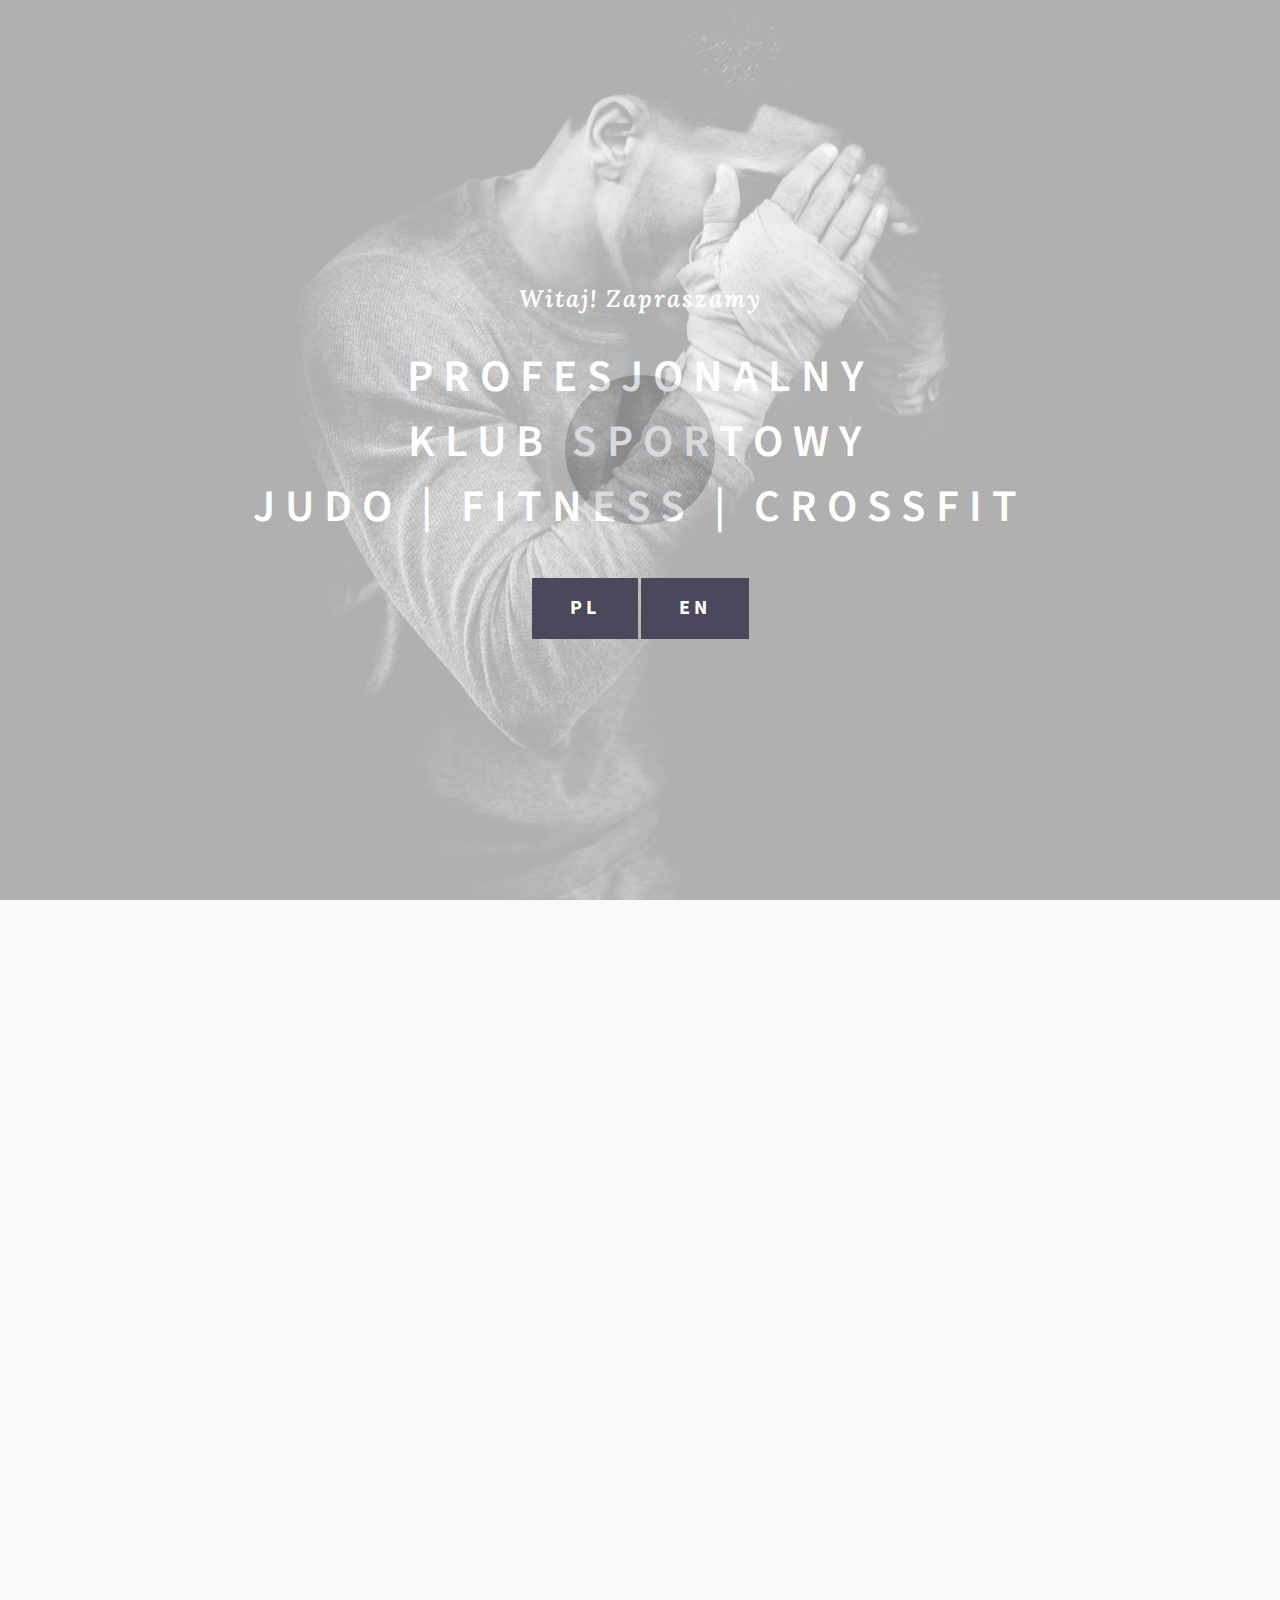
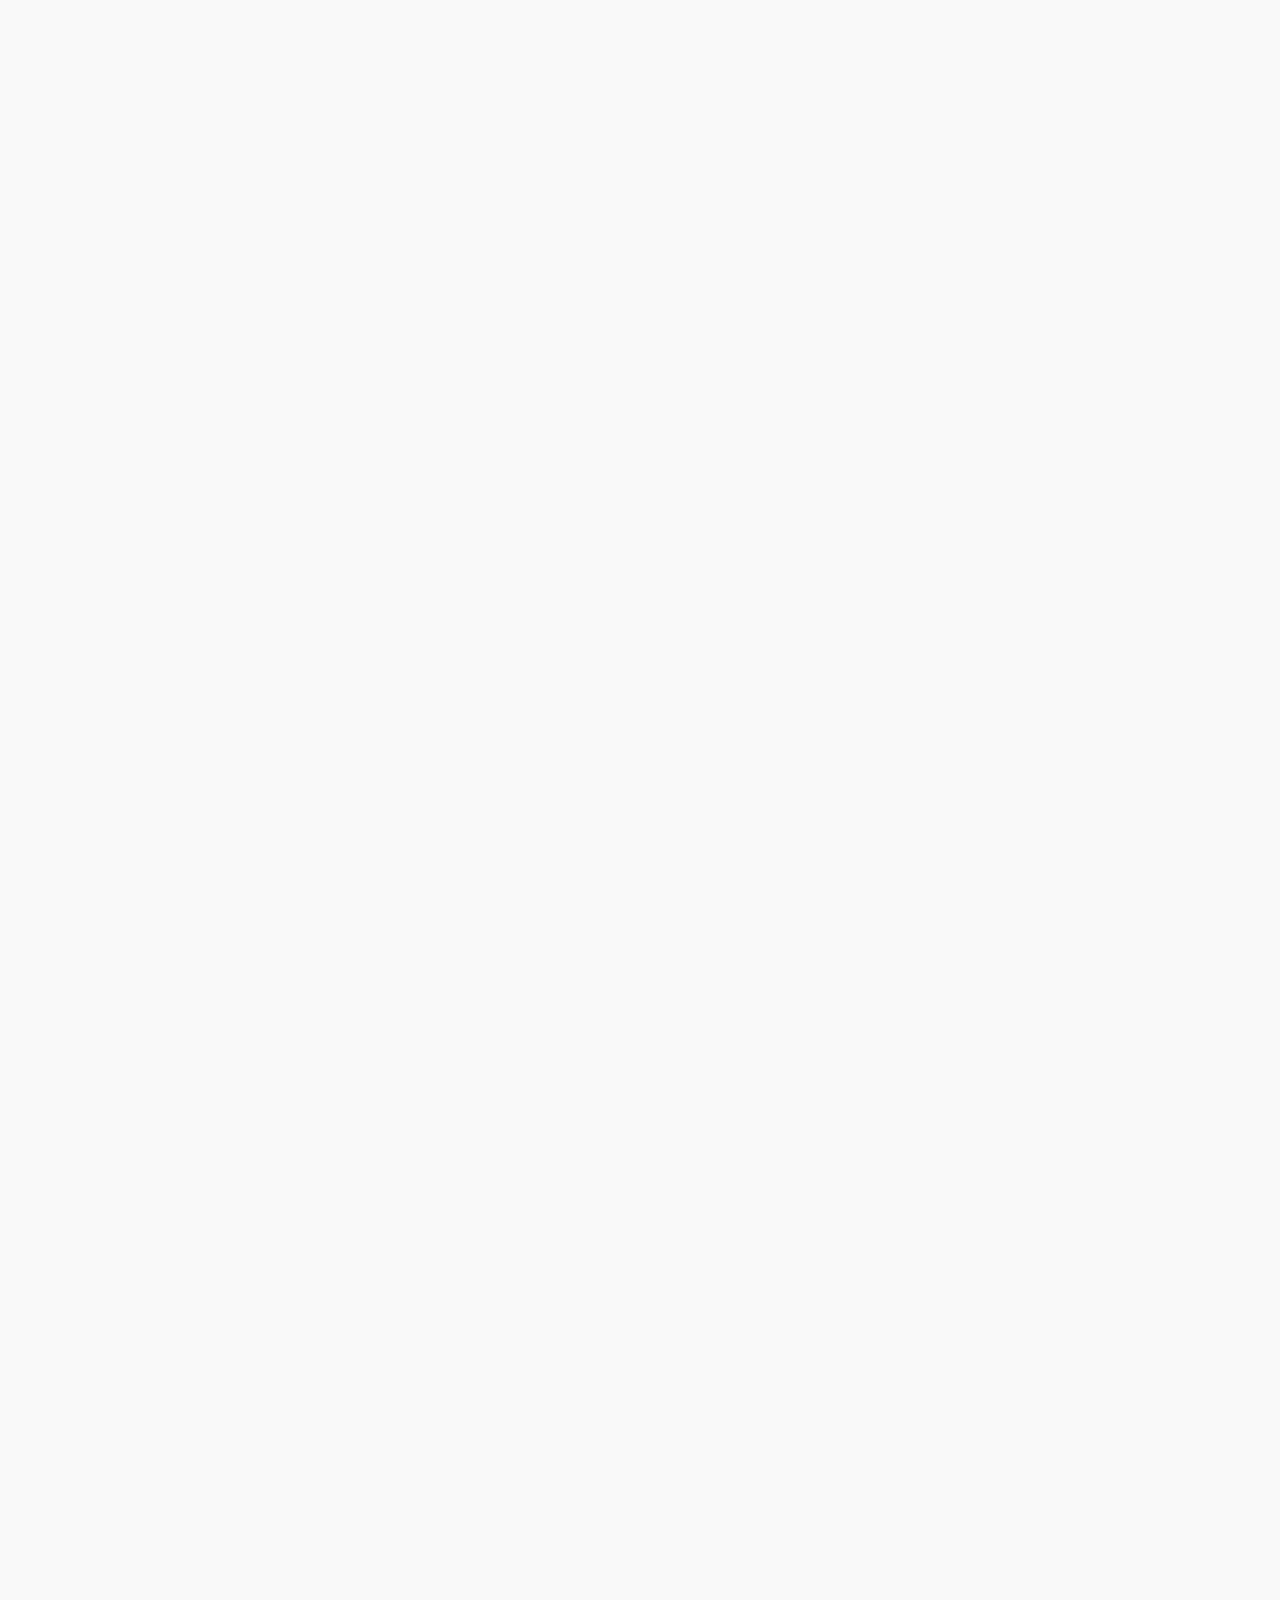
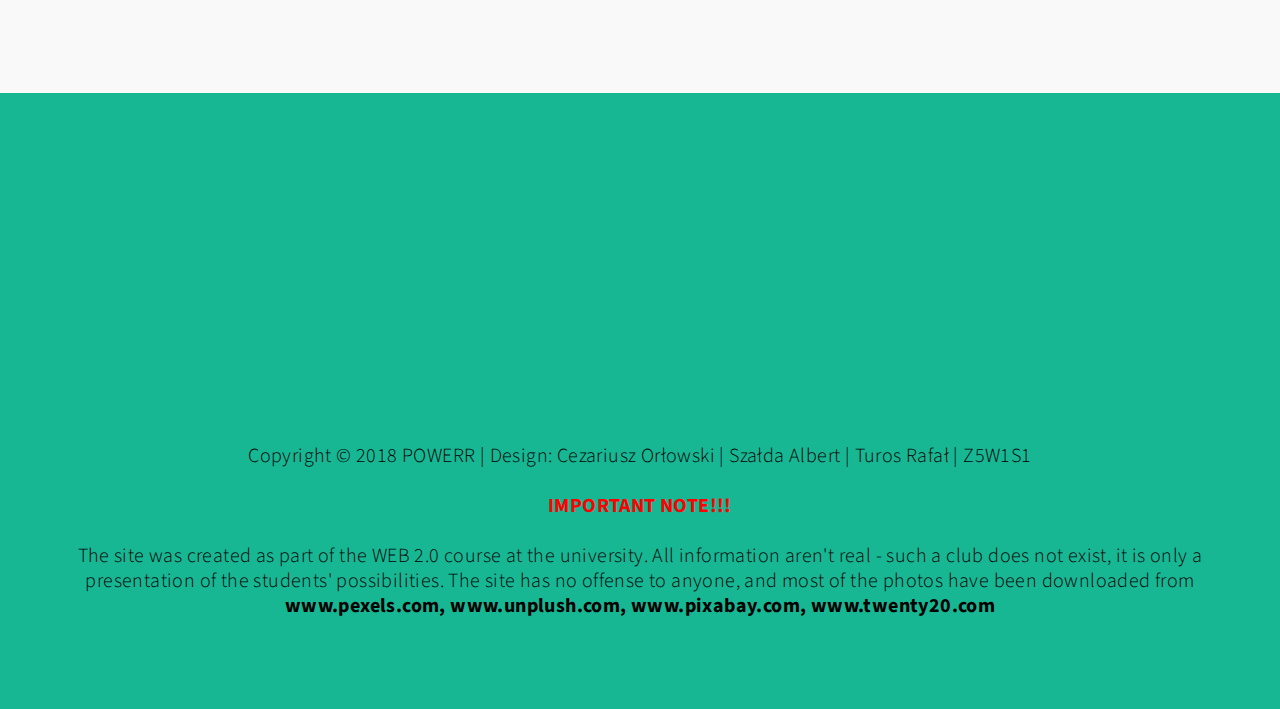
<file: zespol.html>
<!DOCTYPE html>
<html lang="en">
<head>

<title>SPORT CLUB - POWERR | GYM FITNESS | CROSSFIT</title>
<meta name="description" content="">
<meta name="author" content="">
<meta charset="UTF-8">
<meta http-equiv="X-UA-Compatible" content="IE=Edge">
<meta name="viewport" content="width=device-width, initial-scale=1, maximum-scale=1">


<link rel="stylesheet" href="css/bootstrap.min.css">
<link rel="stylesheet" href="css/animate.css">
<link rel="stylesheet" href="css/font-awesome.min.css">
<link rel="stylesheet" href="css/owl.theme.css">
<link rel="stylesheet" href="css/owl.carousel.css">

<!-- Main css -->
<link rel="stylesheet" href="css/style.css">

<!-- Google Font -->
<link href='https://fonts.googleapis.com/css?family=Source+Sans+Pro:400,300,600' rel='stylesheet' type='text/css'>
<link href='https://fonts.googleapis.com/css?family=Lora:700italic' rel='stylesheet' type='text/css'>

</head>
<body data-spy="scroll" data-target=".navbar-collapse" data-offset="50">


<!-- =========================
     PRE LOADER
============================== -->
<div  class="preloader">

	<div class="sk-spinner sk-spinner-pulse"></div>

</div>


<!-- =========================
    NAVIGATION SECTION
============================== -->
<div class="navbar navbar-default navbar-fixed-top sticky-navigation" role="navigation">
	<div class="container">

		<div class="navbar-header">
			<button class="navbar-toggle" data-toggle="collapse" data-target=".navbar-collapse">
				<span class="icon icon-bar"></span>
				<span class="icon icon-bar"></span>
				<span class="icon icon-bar"></span>
			</button>

			<p class="navbar-brand">KLUB SPORTOWY</p>

<!-- =========================
    LOGO SVG (POCZĄTEK)
============================== -->

<div class="LOGO">
	<?xml version="1.0" encoding="utf-8"?>
<!-- Generator: Adobe Illustrator 21.1.0, SVG Export Plug-In . SVG Version: 6.00 Build 0)  -->
<svg version="1.1" xmlns="http://www.w3.org/2000/svg" xmlns:xlink="http://www.w3.org/1999/xlink" x="0px" y="0px"
viewBox="0 0 307.8 353.8" style="enable-background:new 0 0 307.8 353.8;" xml:space="preserve">
<style type="text/css">
.st0{fill:#C02036;stroke:#272526;stroke-width:5;stroke-miterlimit:10;}
.st1{fill:#272526;}
.st2{fill:#272526;stroke:#272526;stroke-miterlimit:10;}
.st3{fill:#C02036;}
.st4{fill:#EF364A;}
.st5{stroke:#000000;stroke-width:0.5;}
.st6{fill:#FFFFFF;stroke:#272526;stroke-width:8;}
</style>
<g id="Layer_1">
<g id="koles_1_">
<g id="koles">
<path class="st0" d="M238.9,257.6l-19,5.5c0,0-15.5-25.5-12.8-55c0,0-4.7-14.7-3.4-25.7c0.1-0.6,0.1-1.2,0.3-1.8l0,0.1l0,0.2
c-0.1,0.2-0.2,0.6-0.3,1c-0.1,0.4-0.3,0.8-0.4,1.2c-0.7,1.8-1.8,4.2-3.6,5.1c0,0,0.9,7.2,1.4,18v0c0.1,1.7,0.2,3.4,0.2,5.3
c0.1,3.1,0.1,6.5,0.1,9.9c0,0.3,0,0.5,0,0.8c-2.9,1.8-10,5.3-21.7,7.7c0.1,0,0.2,0.1,0.3,0.1c4.9,1.6,14.8,5.8,20.8,8.9v0
c-0.1,0.8-0.1,1.5-0.2,2.3c0,0,0.2,2.6,0.5,6.5c-0.9,0.7-1.5,1.1-1.5,1.1s-5.2-4.7-11.9-7.5c-5.8-2.5-15.1-6.3-21.7-9.2
c-0.1,0.8-0.2,1.4-0.2,1.7c-0.1,1-7.3,3.9-9.1,4.2l-0.2,0.2c0,0-1.8-0.5-3.5-1.7c-0.6,0.4-1,0.6-1.1,0.7c-0.9,0.4-6.4-3.3-7.5-4
c-4.3,2.2-8.8,4.5-11.6,6.2c-7,4.2-17.9,11-19.2,11.2c-1.3,0.2-7.2-6.7-7.2-6.7s10.6-6.5,22.6-13c-12-1.2-20.6-3-24.3-4.2
c0-1.8-0.1-3.5-0.1-5.3c0-1.9,0-3.7,0-5.5c0-3.5,0.1-6.7,0.3-9.7v0c0.5-10.8,1.4-18,1.4-18c-1.7-0.9-2.9-3.3-3.6-5.1
c-0.2-0.5-0.3-0.9-0.4-1.2c-0.1-0.4-0.2-0.8-0.3-1l0-0.2l0-0.1c0.1,0.6,0.2,1.2,0.3,1.8c1.2,11-3.4,25.7-3.4,25.7
c2.7,29.5-12.8,55-12.8,55l-19-5.5c-18.2-33,3.3-59.7,3.3-59.7c-9.5-19,2-39,2-39c-0.3-0.4-0.5-0.8-0.8-1.2c0,0,0,0,0,0
c-2.1-3.3-3.6-6.5-4.6-9.5c0,0,0,0,0,0c-6.7-19.8,7.9-33,16.6-38.8c0,0,0,0,0,0c3.4-2.3,5.8-3.4,5.8-3.4l7.2-4.4c0,0,0,0,0,0
l30.1-18.4l0.2-0.1l3.5-2.1l2.7-1.7l13,4.1l0.5,0.2l0.9,0.3l0.5,0.2l5.3,1.7l5.3-1.7l0.5-0.2l0.9-0.3l0.5-0.2l13-4.1l2.7,1.7
l3.5,2.1l0.2,0.1l37.3,22.8c0,0,40,18.7,17,53c0,0,11.5,20,2,39C235.6,197.9,257.1,224.6,238.9,257.6z"/>
<g>
<g>
<g>
<path class="st1" d="M152.8,174.8v3.5c-0.5,0-0.9,0-1.4,0c-2.1-0.1-4.4-0.3-6.7-0.6c-3.4-0.5-6.7-1.4-9-2.4
	c-1.2-0.4-2.1-0.9-2.8-1.2c-0.6-0.3-0.9-0.5-1-0.5c0.1,0,0.5,0.2,1.1,0.3c0.7,0.2,1.7,0.5,2.9,0.7c2.4,0.5,5.7,0.9,9,0.8
	c2.5,0,5-0.2,7-0.5C152.2,174.9,152.5,174.9,152.8,174.8z"/>
</g>
<g>
<path class="st1" d="M152.8,190.2v3.7c-0.7,0-1.5,0-2.3,0c-2.7,0-5.7-0.2-8.8-0.6c-4.1-0.5-8.1-1.4-11-2.3
	c-1.5-0.5-2.7-0.9-3.5-1.2c-0.7-0.3-1.2-0.5-1.3-0.5c0.1,0,0.6,0.1,1.3,0.3c0.9,0.2,2.1,0.5,3.6,0.7c3,0.5,7,0.9,11,0.8
	c3.1,0,6.1-0.2,8.6-0.5C151.4,190.4,152.1,190.3,152.8,190.2z"/>
</g>
<g>
<path class="st1" d="M152.8,205.5v3.5c-0.3,0-0.6,0-0.9,0c-2.2,0-4.7-0.2-7.1-0.6c-3.4-0.5-6.6-1.4-9-2.4
	c-1.2-0.5-2.1-0.9-2.8-1.2c-0.6-0.3-0.9-0.5-1-0.5c0.1,0,0.5,0.1,1.1,0.3c0.7,0.2,1.7,0.5,2.9,0.7c2.4,0.5,5.7,0.9,9,0.8
	c2.3,0,4.5-0.2,6.5-0.5C151.9,205.7,152.4,205.6,152.8,205.5z"/>
</g>
<g>
<path class="st1" d="M122,198.1c0,0-0.7-1.4-1.8-3.5c-1-2.1-2.3-4.8-3.3-7.7c-0.9-2.9-1.4-6-1.6-8.3c-0.1-1.2-0.1-2.1-0.1-2.8
	c0-0.7,0-1.1,0-1.1s-0.1,0.4-0.2,1.1c-0.1,0.7-0.3,1.7-0.4,2.8c-0.3,2.4-0.3,5.6,0.1,8.8c0.4,3.2,1.3,6.3,2,8.6
	c0.7,2.3,1.2,3.8,1.2,3.8s0.7,1.4,1.8,3.5c1,2.1,2.3,4.8,3.2,7.8c0.9,2.9,1.3,6,1.1,8.3c0,1.2-0.2,2.1-0.4,2.8
	c-0.2,0.7-0.3,1-0.3,1s0.2-0.4,0.4-1c0.2-0.6,0.6-1.6,0.8-2.7c0.6-2.3,0.7-5.6,0.4-8.8c-0.4-3.2-1.2-6.4-1.9-8.7
	C122.5,199.6,122,198.1,122,198.1z"/>
</g>
<path class="st2" d="M104.7,206.2c0.5-10.8,1.4-18,1.4-18c-1.7-1-2.9-3.3-3.6-5.1l0,0.9l-0.4-2l-0.3-1.2l0-0.2l0-0.1
c-6.2-10-4.7-30.2-4.7-30.2c0.7,10.2,11.7,17.8,11.7,17.8C115.3,183.7,108.2,199.9,104.7,206.2z"/>
<path class="st2" d="M98.6,208.1c2.7,29.5-12.8,55-12.8,55c-2.7-13.2,0.2-26.5,3.4-29.2c10.4-9.7,3.6-30.5,3.6-30.5
c-13.8,0.9-17.2-11.2-17.2-11.2c18.9,10,24.7-1.4,26.4-9.9C103.2,193.4,98.6,208.1,98.6,208.1z"/>
<g>
<path class="st1" d="M92.7,150c0,0,0.1-0.3,0.4-0.7c0.2-0.4,0.6-1.1,0.9-1.9c0.6-1.6,1.2-3.8,1.4-6c0.2-2.2-0.1-4.4-0.5-5.9
	c-0.2-0.8-0.4-1.4-0.5-1.8c-0.2-0.4-0.2-0.7-0.2-0.7s0,0.3,0.1,0.7c0,0.5,0.1,1.1,0,1.9c0,1.5-0.3,3.5-1,5.4
	c-0.6,1.9-1.6,3.5-2.5,4.7c-0.4,0.6-0.8,1-1.1,1.3c-0.3,0.3-0.4,0.5-0.4,0.5s-0.1,0.2-0.3,0.5c-0.2,0.3-0.5,0.8-0.9,1.4
	c-0.8,1.1-2.1,2.6-3.7,3.7c-1.6,1.2-3.4,2.1-4.9,2.5c-0.7,0.3-1.4,0.4-1.8,0.5c-0.4,0.1-0.7,0.2-0.7,0.2s0.3,0,0.7,0
	c0.5,0,1.1,0,1.9,0c1.6-0.1,3.7-0.5,5.8-1.3c2-0.8,4-2,5.3-3.1c0.7-0.5,1.2-1,1.6-1.4C92.5,150.2,92.7,150,92.7,150z"/>
</g>
</g>
</g>
<g>
<g>
<path class="st2" d="M160.3,150c-2.5-2.3-3.8-5.7-3.6-9.1l1.4-18.8c0.1-1.9,0.9-3.7,2.3-5l12.9-13.4c3.9-4.1,9.4-6.4,15.1-6.3
l3.4,0c0,0-11-2.2-19.7-1.2c0,0,6-3.8,7.3-13.8c0,0-0.1,0.2-0.2,0.5c-10.6,22-42.1,22-52.7,0c-0.2-0.3-0.2-0.5-0.2-0.5
c1.3,10,7.3,13.8,7.3,13.8c-8.7-1-19.7,1.2-19.7,1.2l3.4,0c5.7-0.1,11.2,2.2,15.1,6.3l12.9,13.4c1.3,1.4,2.1,3.2,2.3,5
l1.4,18.8c0.3,3.4-1.1,6.8-3.6,9.1c-11.5,10.4-33.9,9.8-33.9,9.8c15.7,5.9,34.4-3.1,41.4-7.1c7.1,4,25.7,13,41.4,7.1
C194.3,159.8,171.8,160.4,160.3,150z"/>
<path class="st2" d="M154.3,178.3c-0.2-1.2-0.3-2.3-0.5-3.3c-0.3-2-0.7-3.7-1-5.1c-0.3,1.5-0.6,3.2-1,5.1
c-0.2,1-0.3,2.2-0.5,3.3c-0.4,3.5-0.8,7.6-0.8,12.2c0,1.1,0,2.2,0,3.3c0.1,3.7,0.3,7.7,0.9,11.9c0.1,1.1,0.3,2.2,0.5,3.3
c0.3,1.7,0.6,3.4,0.9,5.1c0.4-1.7,0.7-3.4,0.9-5.1c0.2-1.1,0.3-2.2,0.5-3.3c0.5-4.2,0.8-8.2,0.9-11.9c0-1.1,0-2.3,0-3.3
C155.1,185.9,154.7,181.8,154.3,178.3z"/>
<g>
<path class="st1" d="M152.8,174.8v3.5c0.5,0,1,0,1.5,0c2.1-0.1,4.4-0.3,6.7-0.6c3.4-0.5,6.7-1.4,9-2.4
	c1.2-0.4,2.1-0.9,2.8-1.2c0.6-0.3,0.9-0.5,1-0.5c-0.1,0-0.5,0.2-1.1,0.3c-0.7,0.2-1.7,0.5-2.9,0.7c-2.4,0.5-5.7,0.9-9,0.8
	c-2.5,0-5-0.2-7-0.5C153.5,174.9,153.2,174.9,152.8,174.8z"/>
</g>
<g>
<path class="st1" d="M152.8,190.2v3.7c0.7,0,1.5,0,2.3,0c2.7,0,5.7-0.2,8.8-0.6c4.1-0.5,8.1-1.4,11-2.3
	c1.5-0.5,2.7-0.9,3.5-1.2c0.7-0.3,1.2-0.5,1.3-0.5c-0.1,0-0.6,0.1-1.3,0.3c-0.9,0.2-2.1,0.5-3.6,0.7c-3,0.5-7,0.9-11,0.8
	c-3.1,0-6.1-0.2-8.6-0.5C154.3,190.4,153.6,190.3,152.8,190.2z"/>
</g>
<g>
<path class="st1" d="M152.8,205.5v3.5c0.3,0,0.6,0,0.9,0c2.2,0,4.7-0.2,7.1-0.6c3.3-0.5,6.6-1.4,9-2.4
	c1.2-0.5,2.1-0.9,2.8-1.2c0.6-0.3,0.9-0.5,1-0.5c-0.1,0-0.5,0.1-1.1,0.3c-0.7,0.2-1.7,0.5-2.9,0.7c-2.4,0.5-5.7,0.9-9,0.8
	c-2.3,0-4.5-0.2-6.5-0.5C153.8,205.7,153.3,205.6,152.8,205.5z"/>
</g>
<g>
<path class="st1" d="M187.7,199.8c0,0,0.5-1.5,1.2-3.8c0.7-2.3,1.5-5.4,2-8.6c0.4-3.2,0.4-6.4,0.1-8.8
	c-0.1-1.2-0.3-2.2-0.4-2.8c-0.1-0.7-0.2-1.1-0.2-1.1s0,0.4,0,1.1c0,0.7,0,1.7-0.1,2.8c-0.1,2.3-0.6,5.4-1.6,8.3
	c-0.9,2.9-2.2,5.7-3.3,7.7c-1.1,2.1-1.8,3.5-1.8,3.5s-0.5,1.5-1.2,3.8c-0.7,2.3-1.5,5.4-1.9,8.7c-0.4,3.2-0.2,6.5,0.4,8.8
	c0.3,1.2,0.6,2.1,0.8,2.7c0.3,0.6,0.4,1,0.4,1s-0.1-0.4-0.3-1c-0.1-0.7-0.3-1.6-0.4-2.8c-0.2-2.3,0.2-5.4,1.1-8.3
	c0.9-2.9,2.1-5.7,3.2-7.8C187,201.2,187.7,199.8,187.7,199.8z"/>
</g>
<path class="st2" d="M201,206.2c-0.5-10.8-1.4-18-1.4-18c1.7-1,2.9-3.3,3.6-5.1l0,0.9l0.4-2l0.3-1.2l0-0.2l0-0.1
c6.2-10,4.7-30.2,4.7-30.2c-0.7,10.2-11.7,17.8-11.7,17.8C190.4,183.7,197.5,199.9,201,206.2z"/>
<path class="st2" d="M207.1,208.1c-2.7,29.5,12.8,55,12.8,55c2.7-13.2-0.2-26.5-3.4-29.2c-10.4-9.7-3.6-30.5-3.6-30.5
c13.8,0.9,17.2-11.2,17.2-11.2c-18.9,10-24.7-1.4-26.4-9.9C202.4,193.4,207.1,208.1,207.1,208.1z"/>
<g>
<path class="st1" d="M216.5,147.4c0,0-0.2-0.2-0.4-0.5c-0.3-0.3-0.7-0.7-1.1-1.3c-0.9-1.1-1.8-2.8-2.5-4.7
	c-0.6-1.9-1-3.9-1-5.4c0-0.8,0-1.4,0-1.9c0-0.5,0.1-0.7,0.1-0.7s-0.1,0.2-0.2,0.7c-0.2,0.4-0.4,1.1-0.5,1.8
	c-0.4,1.5-0.6,3.7-0.5,5.9c0.2,2.2,0.7,4.4,1.4,6c0.3,0.8,0.6,1.5,0.9,1.9c0.2,0.4,0.4,0.7,0.4,0.7s0.2,0.2,0.6,0.6
	c0.4,0.4,0.9,0.9,1.6,1.4c1.3,1.1,3.3,2.3,5.3,3.1c2.1,0.8,4.2,1.2,5.8,1.3c0.8,0.1,1.4,0,1.9,0c0.5,0,0.7,0,0.7,0
	s-0.3-0.1-0.7-0.2c-0.4-0.1-1.1-0.3-1.8-0.5c-1.5-0.5-3.3-1.4-4.9-2.5c-1.6-1.2-2.9-2.6-3.7-3.7c-0.4-0.6-0.7-1.1-0.9-1.4
	C216.6,147.6,216.5,147.4,216.5,147.4z"/>
</g>
</g>
</g>
<g id="glowa">
<g>
<path class="st3" d="M143.8,103.3c-0.1,0-0.2,0-0.3,0c-6-0.8-10.6-9.5-11.4-11.2c0,0,0-0.1-0.1-0.1l-8.9-21
c-5.3-2.1-7.9-12.2-8.3-17.2c-0.2-2.4,0.3-4.3,1.5-5.7c0.8-0.9,2-1.5,3.3-1.7l1.7-12.5c0.2-1.1,1.1-2,2.2-2.1l26.8-2.8
c0.1,0,0.2,0,0.3,0c0.7,0,1.4,0.3,1.9,0.8l0.4,0.4l0.4-0.4c0.5-0.5,1.2-0.8,1.9-0.8c0.1,0,0.2,0,0.3,0l26.8,2.8
c1.1,0.1,2.1,1,2.2,2.1l1.7,12.5c1.3,0.2,2.4,0.8,3.3,1.7c1.2,1.3,1.8,3.2,1.5,5.7c-0.4,5-3,15.1-8.3,17.2l-8.9,21
c0,0,0,0.1-0.1,0.1c-0.9,1.7-5.4,10.4-11.4,11.2c-0.1,0-0.2,0-0.3,0H143.8z"/>
<path class="st1" d="M155.1,31.3l26.8,2.8l0.1,0.8l1.9,13.9c0,0,0.4-0.1,1-0.1c1.4,0,3.9,0.6,3.5,4.8c-0.5,5.8-3.5,15-7.7,15.3
l-5.1,12.2l-4.2,10c0,0-4.5,9.2-9.5,9.8h-9.1h-9.1c-5-0.7-9.5-9.8-9.5-9.8l-4.2-10l-5.1-12.2c-4.2-0.3-7.2-9.5-7.7-15.3
c-0.4-4.2,2.1-4.8,3.5-4.8c0.6,0,1,0.1,1,0.1l1.9-13.9l0.1-0.8l26.8-2.8l2.3,2.5L155.1,31.3 M150.6,26.3c-0.2,0-0.3,0-0.5,0
l-26.8,2.8c-2.3,0.2-4.1,2-4.4,4.3l-0.1,0.8l-1.4,10.1c-1.1,0.4-2.1,1.1-2.8,2c-1.2,1.3-2.5,3.7-2.2,7.6
c0.4,4.5,2.7,15.4,8.9,18.9l4.3,10.1l4.2,10c0,0.1,0.1,0.2,0.1,0.3c1.3,2.7,6.2,11.6,13.3,12.6c0.2,0,0.4,0,0.7,0h9.1h9.1
c0.2,0,0.4,0,0.7,0c7.1-1,12-9.9,13.3-12.6c0-0.1,0.1-0.2,0.1-0.3l4.2-10l4.3-10.1c6.2-3.4,8.5-14.3,8.9-18.9
c0.3-3.9-1-6.3-2.2-7.6c-0.8-0.9-1.8-1.5-2.8-2L187,34.2l-0.1-0.8c-0.3-2.3-2.1-4.1-4.4-4.3l-26.8-2.8c-0.2,0-0.4,0-0.5,0
c-0.8,0-1.6,0.2-2.3,0.5C152.2,26.4,151.4,26.3,150.6,26.3L150.6,26.3z"/>
</g>
<g>
<path class="st1" d="M156.2,50.1c-1.1,0-2.2,0-3.4-0.1c-1.2,0.1-2.3,0.1-3.4,0.1c-12.8,0-19-5.8-21.9-10.1l-3.7,6.1
c-0.5,0.8-1.3,1.2-2.1,1.2c-0.2,0-0.3,0-0.5-0.1c-1-0.2-1.8-1.1-2-2.1c-1.7-13.7,0.7-24.5,7.2-31.8c8-9.2,19.9-10.7,26.3-10.7
c6.4,0.1,18.3,1.5,26.4,10.7c6.5,7.4,8.9,18.1,7.2,31.8c-0.1,1.1-0.9,1.9-2,2.1c-0.2,0-0.3,0.1-0.5,0.1c-0.9,0-1.7-0.5-2.1-1.2
l-3.7-6.1C175.2,44.2,169,50.1,156.2,50.1z"/>
<path class="st1" d="M152.8,5c9,0.1,35.5,3.4,31.1,39.8l-6-10c0,0-3.5,12.8-21.7,12.8c-1.1,0-2.2,0-3.4-0.1
c-1.2,0.1-2.3,0.1-3.4,0.1c-18.1,0-21.7-12.8-21.7-12.8l-6,10C117.3,8.4,143.8,5.1,152.8,5 M152.8,0C152.8,0,152.8,0,152.8,0
c-6.8,0.1-19.5,1.7-28.2,11.6c-7,7.9-9.6,19.3-7.8,33.8c0.3,2.1,1.8,3.8,3.9,4.3c0.3,0.1,0.7,0.1,1,0.1c1.7,0,3.4-0.9,4.3-2.4
l1.8-3c3.9,4.1,10.5,8.2,21.6,8.2c1.1,0,2.2,0,3.4-0.1c1.2,0.1,2.3,0.1,3.4,0.1c11.1,0,17.7-4.1,21.6-8.2l1.8,3
c0.9,1.5,2.6,2.4,4.3,2.4c0.3,0,0.7,0,1-0.1c2.1-0.4,3.7-2.2,3.9-4.3c1.8-14.5-0.9-25.9-7.8-33.8C172.4,1.7,159.7,0.1,152.8,0
C152.9,0,152.9,0,152.8,0L152.8,0z"/>
</g>
<polygon class="st1" points="147.1,77.3 147.1,69.3 131,66.5 138.5,72.9 146.1,70.4 				"/>
<polygon class="st1" points="147.1,78 147.1,83.2 149.3,86.9 145.4,84.5 				"/>
<polygon class="st1" points="158.6,77.3 158.6,69.3 174.7,66.5 167.2,72.9 159.6,70.4 				"/>
<polygon class="st1" points="158.6,78 158.6,83.2 156.4,86.9 160.3,84.5 				"/>
<polygon class="st2" points="152.8,92.9 152.8,94.6 143.4,92.9 				"/>
<polygon class="st2" points="152.8,92.9 152.8,94.6 162.3,92.9 				"/>
</g>
<path class="st4" d="M183.4,157.7c-5.7-0.2-11.4-1.1-16.6-3.5c-5.2-2.4-9.7-6.5-11.8-11.8c-3.1-7.6-0.8-16.5,3.8-23.3
c4.6-6.8,11.3-11.8,17.8-16.8c-3.8,6.5-7.5,13.3-8.7,20.8c-1.3,7.5,0.2,15.7,5.5,21.1c5.9,6,14.9,7.3,23.3,8.3
C194.3,157,188.4,157.9,183.4,157.7z"/>
<path class="st4" d="M239.3,138.7c-0.1-4.1-1.3-8.1-3.9-11.3c-1.5-2-3.9-3.7-6.3-3.1c6.7,9.2,7.7,22.2,2.6,32.3
C236.6,152.1,239.5,145.4,239.3,138.7z"/>
<path class="st4" d="M227.4,185.5c-0.9,5.8-7.2,10.1-12.9,8.9c-5.7-1.2-9.6-7.8-8-13.4c2,3.5,5.5,6.1,9.4,6.9
C219.9,188.8,224.1,187.9,227.4,185.5z"/>
<path class="st4" d="M219.6,235.1c-2.2-4.6-5.4-8.8-6.7-13.7c-1.3-4.9,0-11.1,4.6-13.2c-1.1,7.2,4.3,13.5,7.1,20.1
c3.6,8.6,2.8,19-2.2,26.9C223.6,248.4,222.6,241.3,219.6,235.1z"/>
<path class="st4" d="M153.1,178.1c6.2,0.4,12.4,0,18.5-1.4c-4.4,5.2-12.3,7-18.5,4.3C153.1,180.1,153.1,179.1,153.1,178.1z"/>
<path class="st4" d="M156.8,193.7c6.2-0.4,12.3-0.8,18.5-1.3c-5.3,3.4-11.5,5.3-17.7,5.4c-0.9,0-1.8,0-2.6-0.4
c-0.8-0.4-1.4-1.4-1.1-2.2C154.2,194,155.6,193.8,156.8,193.7z"/>
<path class="st4" d="M152.4,208.6c5.4-0.1,10.8-0.2,16.1-0.3c-4,1.9-8.5,2.9-13,2.8c-0.8,0-1.6-0.1-2.3-0.5
C152.5,210.2,152.1,209.4,152.4,208.6z"/>
<path class="st4" d="M112.5,94.9c-7.8,5.5-15.7,11.1-22.4,17.9c-6.7,6.8-12.4,15-14.8,24.3c-2.4,9.3-1.3,19.7,4.3,27.5
c-5.1,4.3-8.6,10.7-9.3,17.3c-0.7,6.6,1.1,13.4,5.1,18.7c-9.1,16.6-12.3,35.7-7.7,54c-9.3-17.4-8.1-40,3.2-56.3
c-5.7-12-4.7-27.2,2.1-38.7c-7.5-6.9-8.8-19.3-5.7-29c3.1-9.7,10.4-17.6,18.9-23.3C94.7,101.6,103,98.5,112.5,94.9z"/>
</g>
</g>
<g id="pas_1_">
<g>
<path class="st5" d="M142.2,220.6c0,0-0.3,1.1,0,1.6c0.4,0.5,5.6,0.4,5.6,0.4l-2.5-2.2L142.2,220.6z"/>
<path class="st5" d="M203.3,221.5c-0.3,0.2-0.7,0.5-1.2,0.8c-3,1.8-10.3,5.3-22.4,7.7c-4.1,0.8-8.8,1.5-14.1,1.8
c-0.3,0-0.5,0-0.8,0.1c-1.1,0.1-2.1,0.1-3.2,0.2c-0.7,0-1.5,0.1-2.2,0.1c-1.1,0-2.2,0.1-3.4,0.1c-0.5,0-1,0-1.5,0
c-1.7,0-3.3,0-4.9,0c-1.4,0-2.8-0.1-4.2-0.1c-0.9,0-1.8-0.1-2.7-0.1c-5.6-0.2-10.7-0.6-15.4-1c-12.3-1.2-21.3-3-25-4.2
c-1-0.3-1.7-0.6-1.9-0.9c-1.6-1.7-1.6-8.4,0.7-10.2c0,0,0.4,0.1,1.2,0.3c2.8,0.7,10.4,2.5,20.2,4c0.2,0,0.4,0.1,0.6,0.1h0
c5.8,0.9,12.4,1.8,19.2,2.2c0.9,0.1,1.7,0.1,2.6,0.2c0.5,0,0.9,0,1.4,0.1c0.5,0,1,0.1,1.6,0.1c1.7,0.1,3.3,0.1,5,0.1
c0.4,0,0.7,0,1.1,0c0.4,0,0.8,0,1.1,0c0.5,0,1,0,1.4,0c0.8,0,1.6,0,2.4-0.1c1.2-0.1,2.4-0.1,3.5-0.3c1.2-0.1,2.4-0.2,3.6-0.4
c5.3-0.7,10.3-1.7,14.9-2.9c0.1,0,0.2,0,0.3-0.1c0.3-0.1,0.5-0.1,0.8-0.2c0.7-0.2,1.4-0.4,2.1-0.6c8.9-2.5,15.5-5.4,18.1-6.7
c0.6-0.3,1-0.5,1.1-0.6C204,210.4,206,219.5,203.3,221.5z"/>
<path class="st5" d="M162.6,227l-0.2,0.9l-0.5,2.6l0,0l-0.3,1.5l-0.4,1.8l-5.3,4.2l-0.2,0.2c0,0-1.9-0.5-3.7-1.7
c-1.1-0.7-2.2-1.7-2.7-3c-0.2-0.5-0.1-0.9,0.3-1.4c1-1.3,3.8-2.5,6.6-3.4c0.4-0.1,0.9-0.3,1.3-0.4c1.6-0.5,3-0.8,4-1.1
C162.2,227.1,162.6,227,162.6,227z"/>
<path class="st5" d="M164.1,229.1c0,0-0.9,0.5-2.2,1.4c0,0,0,0-0.1,0c-0.7,0.5-1.6,1-2.5,1.5c-1.1,0.7-2.3,1.4-3.5,2.1
c-1.5,0.9-2.9,1.8-3.9,2.3c-0.6,0.4-1,0.6-1.2,0.7c-0.9,0.4-6.6-3.3-7.7-4c-0.1-0.1-0.2-0.1-0.2-0.1l-0.2-1.1l-0.3-1.8l7.7-5.6
l2.6-1.9l1.1-0.8l1.1,0.8l1.4,1l1.4,1l3.7,2.7l0.9,0.7L164.1,229.1z"/>
<path class="st5" d="M159.2,220.7c0,0.5-0.2,1.1-0.5,1.7c-0.3,0.7-0.7,1.4-1,2.1c-0.6,1.1-1.3,2-1.5,2.2v0c0,0,0,0,0,0
s-0.3,0.1-0.9,0.4c-1.7,0.8-5.6,2.7-9.9,4.8c-0.7,0.4-1.5,0.7-2.3,1.1c-4.5,2.2-9,4.5-11.9,6.2c-7.2,4.2-18.5,11-19.8,11.2
c-1.4,0.2-7.4-6.7-7.4-6.7s10.9-6.5,23.3-13c5.6-3,11.6-5.9,16.9-8.3h0c0.2-0.1,0.4-0.2,0.5-0.2c0.2-0.1,0.5-0.2,0.7-0.3
c0.4-0.2,0.8-0.3,1.2-0.5c0.9-0.4,1.8-0.8,2.7-1.1c1.4-0.5,2.6-1,3.6-1.3c0.8-0.2,1.5-0.4,2.1-0.5c0.5-0.1,1-0.1,1.5-0.1
c0.1,0,0.1,0,0.2,0C158.7,218.6,159.3,219.5,159.2,220.7z"/>
<path class="st5" d="M156.6,216.5c0,0-1.2-0.4-3.2,1.9c-2,2.3,3.4,1.8,3.4,1.8L156.6,216.5z"/>
<path class="st5" d="M201.7,247.7c-0.9,0.7-1.6,1.1-1.6,1.1s-5.3-4.7-12.2-7.5c-6-2.5-15.6-6.3-22.4-9.2
c-0.3-0.1-0.5-0.2-0.8-0.3c-0.8-0.3-1.5-0.7-2.2-1c-0.2-0.1-0.4-0.2-0.7-0.3c0,0,0,0,0,0c-1.3-0.6-2.8-1.4-4.4-2.2
c-0.4-0.2-0.8-0.4-1.2-0.6c-0.3-0.1-0.6-0.3-0.9-0.4c-1.8-0.9-3.6-1.8-5.2-2.7c-1.3-0.7-2.5-1.3-3.6-1.9
c-0.1-0.1-0.3-0.1-0.4-0.2c-0.2-0.1-0.5-0.3-0.7-0.4c-1.4-0.7-2.4-1.3-2.8-1.5c-0.2-0.1-0.2-0.1-0.2-0.1l8.8-3.7
c0,0,0.9,0.5,2.5,1.3c0.4,0.2,0.9,0.4,1.4,0.7c0.5,0.2,0.9,0.5,1.4,0.7c0.1,0,0.2,0.1,0.3,0.1c0.8,0.4,1.6,0.8,2.4,1.2
c1,0.5,2,1,3.1,1.5c1.3,0.6,2.6,1.3,4,1.9c5.2,2.4,10.4,4.8,13.5,5.8c0.1,0,0.2,0.1,0.3,0.1c5.1,1.6,15.3,5.8,21.4,8.9v0
c2.8,1.4,4.7,2.6,5,3.3C206.9,243.6,203.7,246.2,201.7,247.7z"/>
<path class="st5" d="M166.2,224.1c0,2.2-0.4,5.5-0.6,7.6c0,0.1,0,0.3-0.1,0.4c-0.1,0.8-0.2,1.4-0.2,1.7c-0.1,1-7.5,3.9-9.4,4.2
c-0.3,0-0.5,0-0.4-0.2c0.1-0.3,0.3-1.7,0.4-3.7c0-0.6,0.1-1.3,0.1-2c0.1-1.1,0.1-2.2,0.2-3.4c0-0.4,0-0.7,0-1.1
c0-0.3,0-0.6,0-0.9v0c0-1.1,0.1-2.1,0.1-3.1c0-0.4,0-0.7,0-1c0-0.9,0.1-1.7,0.1-2.4c0-0.3,0-0.5,0-0.8c0-0.3,0-0.6,0-0.8
c0-1.2,0.1-1.9,0.1-1.9c0,0,0,0,0,0c1.2-0.4,8.2,4.2,9.3,5.2c0,0,0,0,0,0C166.2,222.2,166.2,223,166.2,224.1z"/>
</g>
</g>
</g>
<g id="text_1_">
<g>
<g>
<path class="st6" d="M42.7,257.9c2.7,12,5.5,24,8.2,36c0.8,3.6,0.1,6.9-2,9.9c-2.1,3-5.1,5-9.1,6c-2.8,0.7-4.1,1.1-6.9,1.8
c1.5,5.5,2.3,8.3,3.8,13.9c-6.7,1.8-10.1,2.8-16.8,4.9c-5.1-16.3-10.3-32.6-15.4-48.9c-1.1-3.5-0.6-6.9,1.5-10.1
c2.1-3.2,5.4-5.5,9.8-6.7C26.6,261.8,31.9,260.4,42.7,257.9z M24,279.2c1.9,6.8,2.8,10.2,4.7,17c1.4-0.4,2.2-0.6,3.6-1
c-1.8-6.8-2.7-10.2-4.5-17C26.3,278.6,25.5,278.8,24,279.2z"/>
<path class="st6" d="M73.8,251.8c4.5-0.8,8.5-0.1,11.7,1.8c3.2,2,5.1,4.8,5.6,8.5c1.7,12.7,3.5,25.4,5.2,38.1
c0.5,3.7-0.4,6.9-2.6,9.7c-2.2,2.7-5.3,4.4-9.3,5.1c-4.1,0.7-6.1,1-10.2,1.8c-3.9,0.7-7.4,0.2-10.5-1.6c-3.1-1.8-5.1-4.5-5.9-8.1
c-2.8-12.5-5.5-25-8.3-37.6c-0.8-3.6,0-6.9,2.4-9.9c2.4-3,5.9-4.9,10.3-5.8C66.8,253,69.1,252.6,73.8,251.8z M68.9,268.9
c1.9,10.5,3.8,21.1,5.7,31.6c1.4-0.3,2.1-0.4,3.6-0.6c-1.8-10.5-3.7-21.1-5.5-31.6C71.2,268.5,70.5,268.7,68.9,268.9z"/>
<path class="st6" d="M160,244.5c0.1,21.4,0.1,42.7,0.2,64.1c-9.7,0-14.5,0.2-24.1,0.7c-3.3,0.2-6.2-0.5-8.8-2
c-2.6-1.6-4.4-3.7-5.4-6.6c-3,0.2-4.5,0.4-7.4,0.7c-4.1,0.4-7.6-0.4-10.5-2.5c-2.9-2.1-4.7-4.9-5.1-8.7
c-1.8-13.8-3.5-27.6-5.3-41.3c7.8-1,11.7-1.4,19.6-2.2c1.2,12.8,2.3,25.5,3.5,38.3c1.5-0.1,2.2-0.2,3.7-0.3
c-1.1-12.8-2.1-25.5-3.2-38.3c7.8-0.7,11.7-0.9,19.5-1.3c0.8,16,1.5,32.1,2.3,48.1c1.4-0.1,2.2-0.1,3.6-0.2
c-0.6-16-1.3-32.1-1.9-48.1C148.2,244.7,152.1,244.6,160,244.5z"/>
<path class="st6" d="M183.1,261c-0.1,1.2-0.1,1.9-0.1,3.1c9.1,0.4,13.6,0.7,22.6,1.4c-0.5,6.4-0.8,9.7-1.4,16.1
c-8.8-0.7-13.1-1-21.9-1.4c-0.2,5.2-0.3,7.7-0.5,12.9c1.4,0.1,2.2,0.1,3.6,0.2c0.2-3.9,0.3-5.9,0.5-9.8
c7.2,0.3,10.9,0.6,18.1,1.2c-0.4,5.1-0.6,7.7-1.1,12.8c-0.3,3.7-1.9,6.7-4.7,8.9c-2.8,2.2-6.2,3.2-10.2,2.9
c-4.1-0.2-6.2-0.3-10.3-0.5c-4-0.1-7.2-1.4-9.8-3.9c-2.6-2.5-3.9-5.5-3.9-9.2c0.1-12.8,0.1-25.6,0.2-38.5c0-3.7,1.5-6.7,4.5-9.1
c3-2.4,6.8-3.5,11.3-3.4c11,0.4,16.5,0.7,27.4,1.6c-0.5,6.4-0.8,9.6-1.4,16C196.7,261.7,192.2,261.4,183.1,261z"/>
<path class="st6" d="M262.7,322.8c-1.4,6.3-2.1,9.4-3.5,15.7c-9.1-2-13.7-2.9-22.9-4.4c-3.8-0.6-6.8-2.3-8.9-5
c-2.1-2.7-3-5.9-2.5-9.7c1-7.5,1.5-11.2,2.6-18.7c-0.1-1.3-1-3.7-2.7-7.3c-1,7.6-1.5,11.5-2.5,19.1c-6.9-0.9-10.3-1.3-17.2-1.9
c2-21.3,3.9-42.5,5.9-63.8c10.9,1,16.4,1.7,27.3,3.2c4.6,0.7,8.1,2.4,10.6,5.3c2.5,2.8,3.4,6.1,2.7,9.8c-1,5.7-1.5,8.6-2.5,14.3
c-0.7,4.2-3.2,7.3-7.3,9.1c2.7,6.6,3.7,11.4,3.2,14.5c-1.1,6.3-1.7,9.5-2.8,15.8C250.6,320.3,254.6,321.1,262.7,322.8z
M227.6,272.8c1.5,0.2,2.3,0.3,3.8,0.5c0.4-3.2,0.7-4.8,1.1-7.9c-1.5-0.2-2.3-0.3-3.8-0.5C228.2,268.1,228,269.7,227.6,272.8z"/>
<path class="st6" d="M302.7,333.5c-1.9,6.1-2.9,9.2-4.8,15.3c-8.9-2.8-13.4-4.1-22.5-6.4c-3.8-1-6.6-2.9-8.5-5.8
c-1.9-2.9-2.5-6.2-1.6-9.8c1.7-7.4,2.5-11,4.2-18.4c0-1.3-0.7-3.8-2-7.5c-1.7,7.5-2.5,11.3-4.1,18.8c-6.8-1.5-10.2-2.2-17-3.4
c3.8-21,7.6-42,11.5-63.1c10.8,2,16.2,3.1,27,5.6c4.5,1.1,7.9,3.2,10.1,6.2c2.2,3.1,2.9,6.4,1.9,10c-1.5,5.6-2.2,8.4-3.7,14
c-1.1,4.2-3.8,7-8.1,8.4c2.1,6.8,2.7,11.7,1.9,14.7c-1.7,6.2-2.5,9.3-4.1,15.5C290.8,329.9,294.8,331,302.7,333.5z M271.9,280.6
c1.5,0.3,2.2,0.5,3.7,0.8c0.7-3.1,1.1-4.7,1.8-7.8c-1.5-0.3-2.3-0.5-3.8-0.8C273,275.9,272.6,277.4,271.9,280.6z"/>
</g>
</g>
</g>
</svg>

</div>
<!-- =========================
    LOGO SVG (KONIEC)
============================== -->
		</div>
		<div class="collapse navbar-collapse">
			<ul class="nav navbar-nav navbar-right main-navigation">
				<li><a href="webstronapl.html" class="smoothScroll">O NAS</a></li>
				<li><a href="zajecia.html" class="smoothScroll">ZAJĘCIA</a></li>
				<li><a href="zespol.html" class="smoothScroll">ZESPÓŁ</a></li>
				<li><a href="cennik.html" class="smoothScroll">CENNIK</a></li>
				<li><a href="webkontakt.html" class="smoothScroll">KONTAKT</a></li>
			</ul>
		</div>

	</div>
</div>


<!-- =========================
    HOME SECTION
============================== -->
<section id="home" class="parallax-section">
	<div class="container">
		<div class="row">

<!-- NAPIS KTÓRY SIĘ WYŚWIETLA NA EKRANIE (POCZĄTEK)-->
			<div class="col-md-offset-1 col-md-10 col-sm-12">
				<h3 class="wow bounceIn" data-wow-delay="0.9s">Witaj! Zapraszamy</h3>
				<h1 class="wow fadeInUp" data-wow-delay="1.6s">Profesjonalny<br>Klub sportowy<br> JUDO | FITNESS | CROSSFIT</h1>
				<a href="zespol.html" class="wow fadeInUp smoothScroll btn btn-default" data-wow-delay="2s"><strong>PL</strong></a>
				<a href="zespolen.html" class="wow fadeInUp smoothScroll btn btn-default" data-wow-delay="2s"><strong>EN</strong></a>
			</div>
<!-- NAPIS KTÓRY SIĘ WYŚWIETLA NA EKRANIE (KONIEC)-->


		</div>
	</div>
</section>


<!-- =========================
    OVERVIEW SECTION
============================== -->




<!-- =========================
    TRAINER SECTION
============================== -->
<section id="trainer" class="parallax-section">
	<div class="container">
		<div class="row">

			<div class="wow fadeInUp col-md-12 col-sm-12" data-wow-delay="1.3s">
				<h2>NASZA KADRA</h2>
			</div>

			<div class="wow fadeInUp col-md-4 col-sm-6" data-wow-delay="1.9s">
				<div class="trainer-thumb">
					<img src="images/trainer-img1.jpg" class="img-responsive" alt="Trainer">
						<div class="trainer-overlay">
							<div class="trainer-des">
								<h2>Jenny</h2>
								<h3>FITNESS</h3>
								<ul class="social-icon">
									<li><a href="https://www.facebook.com/AnllelaSagraOfficial/" class="fa fa-facebook wow fadeInUp" data-wow-delay="1s"></a></li>
									<li><a href="https://twitter.com/anlellasagra_" class="fa fa-twitter wow fadeInUp" data-wow-delay="1.3s"></a></li>
									<li><a href="https://www.instagram.com/anllela_sagra/?hl=pl" class="fa fa-instagram wow fadeInUp" data-wow-delay="1.9s"></a></li>
								</ul>
							</div>
						</div>
				</div>
				<p>Coaching Zdrowia.
					<br>
					<br>
Pełna energii i pasji dla sportu, z którym jest związana od dzieciństwa (akrobatyka sportowa, biegi sztafetowe i różne formy fitness). Lubi pracę z ludźmi. Od kilku lat instruktor zajęć grupowych fitness, MAGIC BAR, płaski brzuch i zajęć TBC. Jest również zawodniczką sportów sylwetkowych w kategorii: Fitness sylwetkowe kobiet.

Wegetarianka i propagatorka zdrowego stylu życia opartego na aktywności fizycznej i zdrowej zbilansowanej diecie. Uważa, że każdy może być „fit”- wystarczy tylko chcieć.</p>
			</div>

			<div class="wow fadeInUp col-md-4 col-sm-6" data-wow-delay="2s">
				<div class="trainer-thumb">
					<img src="images/trainer-img2.jpg" class="img-responsive" alt="Trainer">
						<div class="trainer-overlay">
							<div class="trainer-des">
								<h2>Marry</h2>
								<h3>ZUMBA</h3>
								<ul class="social-icon">
									<li><a href="https://www.facebook.com/AnllelaSagraOfficial/" class="fa fa-facebook wow fadeInUp" data-wow-delay="2.1s"></a></li>
									<li><a href="https://twitter.com/anlellasagra_" class="fa fa-twitter wow fadeInUp" data-wow-delay="2.3s"></a></li>
									<li><a href="https://www.instagram.com/anllela_sagra/?hl=pl" class="fa fa-instagram wow fadeInUp" data-wow-delay="2.5s"></a></li>
								</ul>
							</div>
						</div>
				</div>
				<p>
					Zajęcia prowadzi z naciskiem na całościowe przygotowanie ciała pod kątem wydolnościowym, wytrzymałościowym i redukującym tkankę tłuszczową.

	Wierzy, że wysiłek fizyczny jest doskonałą rozrywką i sposobem na spędzenie wolnego czasu.
	Ze sportem związana od 2003 roku, niezmiennie stawia sobie nowe wyzwania. Niespożyte pokłady energii ułatwiają jej prowadzenie zajęć bardzo intensywnych.
	Swoim zapałem oraz chęcią do wykonywania ćwiczeń motywuje grupę do wysiłku. Uważa, że największą nagrodą jest zadowolenie i uśmiech na twarzach uczestników zajęć.
	Przgodę z ZUMBĄ zaczeła od 2003. Co roku jeździ na światowe dni ZUMBY, a z wszelkich podrózny wraca z nagrodami.</p>
			</div>

			<div class="wow fadeInUp col-md-4 col-sm-6" data-wow-delay="2.3s">
				<div class="trainer-thumb">
					<img src="images/trainer-img3.jpg" class="img-responsive" alt="Trainer">
						<div class="trainer-overlay">
							<div class="trainer-des">
								<h2>Olivia</h2>
								<h3>TAEKWONDO</h3>
								<ul class="social-icon">
									<li><a href="https://www.facebook.com/AnllelaSagraOfficial/" class="fa fa-facebook wow fadeInUp" data-wow-delay="2.7s"></a></li>
									<li><a href="https://twitter.com/anlellasagra_" class="fa fa-twitter wow fadeInUp" data-wow-delay="3s"></a></li>
									<li><a href="https://www.instagram.com/anllela_sagra/?hl=pl" class="fa fa-instagram wow fadeInUp" data-wow-delay="3.2s"></a></li>
								</ul>
							</div>
						</div>
				</div>
				<p>Już od 6 roku życia zaczeła trenować Taekwondo.
				<br>
				Olivia to jedna z najbardziej doświadczonych instruktorów sportów walki w Polsce. Oprócz Taekwondo posiada najwyższy stopień w MUAY THAI, a swoje zdolności lubi często prezentować.
				<br>
					Przez wiele lat prowadzenia trennigów ww naszym klubie Olivi udało się wychować kilku ciekawych zawodników, którzy są dziś powszechnie szanowani na arenie Polskiej jak i międzynarodowej, którzy często pomagają jej w prowadzeniu zajęć w ramach podziękowań za wiele lat wspólnych treningów.
					Cale wychowane przez nią grono lubi dzielić się wiedzą nabytą od Olivi oraz dzięki wyjazdom międzynarodowym.
</p>
			</div>



		</div>
	</div>
</section>




<!-- =======================
2 SEKCJA

=========================== -->
<section id="trainer" class="parallax-section">
	<div class="container">
		<div class="row">

			<div class="wow fadeInUp col-md-12 col-sm-12" data-wow-delay="1.3s">
			</div>

			<div class="wow fadeInUp col-md-4 col-sm-6" data-wow-delay="1.9s">
				<div class="trainer-thumb">
					<img src="images/trainer-img4.png" class="img-responsive" alt="Trainer">
						<div class="trainer-overlay">
							<div class="trainer-des">
								<h2>CEZARIUSZ ORŁOWSKI</h2>
								<h3>JUDO / CAPOEIRA</h3>
								<ul class="social-icon">
									<li><a href="https://www.facebook.com/Ilias-Iliadis-54375273056/" class="fa fa-facebook wow fadeInUp" data-wow-delay="1s"></a></li>
									<li><a href="https://twitter.com/ilias_iliadis" class="fa fa-twitter wow fadeInUp" data-wow-delay="1.3s"></a></li>
									<li><a href="https://www.instagram.com/iliasiiliadis/?hl=pl" class="fa fa-instagram wow fadeInUp" data-wow-delay="1.9s"></a></li>
								</ul>
							</div>
						</div>
				</div>
<p>Najbardziej doświadczony stażem w Klubie <strong>POWERR</strong>. Kiedyś bardzo aktywny zawodnik, dziś pełni głównie rolę trenera z bardzo dobrym fundamentalnym JUDO i wypracowaną metodyką treningową.
	<br>
	Możecie go spotkać w klubie codziennie, ponieważ jest też założycielem klubu, oraz pełni funkcję prezesa.

	Pasją do capoeiry zaraził się od Eddiego Gordo.
 <br>
 W sezonie zimowym często organizuje wspólne wyjazdy na snowboard, ponieważ jest to jego 3 pasja.


</p>
			</div>

			<div class="wow fadeInUp col-md-4 col-sm-6" data-wow-delay="2s">
				<div class="trainer-thumb">
					<img src="images/trainer-img5.jpg" class="img-responsive" alt="Trainer">
						<div class="trainer-overlay">
							<div class="trainer-des">
								<h2>ALBERT SZAŁDA</h2>
								<h3>KALISTENIKA</h3>
								<ul class="social-icon">
									<li><a href="https://www.facebook.com/michaelphelps/" class="fa fa-facebook wow fadeInUp" data-wow-delay="1s"></a></li>
									<li><a href="https://twitter.com/michaelphelps" class="fa fa-twitter wow fadeInUp" data-wow-delay="1.3s"></a></li>
									<li><a href="https://www.instagram.com/m_phelps00/?hl=pl" class="fa fa-instagram wow fadeInUp" data-wow-delay="1.9s"></a></li>
								</ul>
							</div>
						</div>
				</div>
				<p>
					Już od dziecka bawił się na drążku. Wspólne zabawy z kolegami w dzieciństwie nie poszły na marnę. Dziś ma ciało, ktorego nie jeden mężczyzna by pragnął.
					<br>
					Corocznie bieże udział w zawodach Mr Olimpia i rok co roku wraca z nagrodami.
			</p>
			</div>

			<div class="wow fadeInUp col-md-4 col-sm-6" data-wow-delay="2.3s">
				<div class="trainer-thumb">
					<img src="images/trainer-img6.jpg" class="img-responsive" alt="Trainer">
						<div class="trainer-overlay">
							<div class="trainer-des">
								<h2>RAFAŁ TUROS</h2>
								<h3>BJJ</h3>
								<ul class="social-icon">
									<li><a href="https://www.facebook.com/thenotoriousmma/" class="fa fa-facebook wow fadeInUp" data-wow-delay="1s"></a></li>
									<li><a href="https://twitter.com/thenotoriousmma?lang=pl" class="fa fa-twitter wow fadeInUp" data-wow-delay="1.3s"></a></li>
									<li><a href="https://www.instagram.com/thenotoriousmma/" class="fa fa-instagram wow fadeInUp" data-wow-delay="1.9s"></a></li>
								</ul>
							</div>
						</div>
				</div>
				<p> Trenuje BJJ od 6 roku życia. Może poszczycić się 3 latami spędzonymi w Brazyli na treningach z rodziną Gracie, więc uważajcie na NIEGO. Całe nabyte doświadczenie przekazuje młodym adeptom w naszym klubie i jest w tym bezlitosny. Jeżeli wroczysz do jego śwaita, to nie opuścisz go tak łatwo.
</p>
			</div>



		</div>
	</div>
</section>

<!-- =========================
    NEWSLETTER SECTION
============================== -->



<!-- =========================
    BLOG SECTION
============================== -->



<!-- =========================
    PRICE SECTION
============================== -->



<!-- =========================
    TESTIMONIAL SECTION
============================== -->


<!-- =========================
    FOOTER SECTION
============================== -->
<footer>
	<div class="container">
		<div class="row">

			<div class="wow fadeInUp col-md-4 col-sm-4" data-wow-delay="0.6s">
				<h2>O NAS</h2>
				<p style="color: #000000;">Jesteśmy profesjonalnym klubem sportowym, u nas nie tylko znajdziesz GYM, ale także sztuki walki i kalistęnikę dzięki ktróym staniesz się bestią.</p>
			</div>

			<div class="wow fadeInUp col-md-5 col-sm-4"  data-wow-delay="0.9s">
				<h2>Godziny otwarcia</h2>
					<div style="color: #000000;">
						<h5>Pn - Pt</h5>
						<h4 style="color: #000000;">6:00 AM - 23:00 AM</h4>
					</div>

			</div>

			<div class="wow fadeInUp col-md-3 col-sm-4" data-wow-delay="1s">
				<h2>Follow us</h2>
				<ul class="social-icon">
					<li><a href="https://pl-pl.facebook.com/Hangar646/" class="fa fa-facebook wow fadeIn" data-wow-delay="1s"></a></li>
					<li><a href="https://twitter.com/hangar646?lang=pl" class="fa fa-twitter wow fadeInUp" data-wow-delay="1.3s"></a></li>
					<li><a href="https://www.instagram.com/hangar646/?hl=pl" class="fa fa-instagram wow fadeIn" data-wow-delay="1.6s"></a></li>
				</ul>
			</div>

			<div class="clearfix"></div>

			<div class="col-md-12 col-sm-12">
				<p class="copyright-text" style="color: #000000;">Copyright &copy; 2018 POWERR

                    | Design: Cezariusz Orłowski | Szałda Albert | Turos Rafał | Z5W1S1
										<br>
										<br>
										<span style="color:red;"><strong>IMPORTANT NOTE!!!</strong></span>
										<br>
										<br>
										The site was created as part of the WEB 2.0 course at the university.
										All information aren't real - such a club does not exist, it is only a presentation of the students' possibilities.
										The site has no offense to anyone, and most of the photos have been downloaded from <strong>www.pexels.com, www.unplush.com, www.pixabay.com, www.twenty20.com</strong>
				</p>


			</div>

		</div>
	</div>
</footer>

<!-- =========================
     SCRIPTS
============================== -->
<script src="js/jquery.js"></script>
<script src="js/bootstrap.min.js"></script>
<script src="js/jquery.parallax.js"></script>
<script src="js/jquery.nav.js"></script>
<script src="js/jquery.backstretch.min.js"></script>
<script src="js/owl.carousel.min.js"></script>
<script src="js/smoothscroll.js"></script>
<script src="js/wow.min.js"></script>
<script src="js/custom.js"></script>
<script src="logo.js"></script>



</body>
</html>
</file>
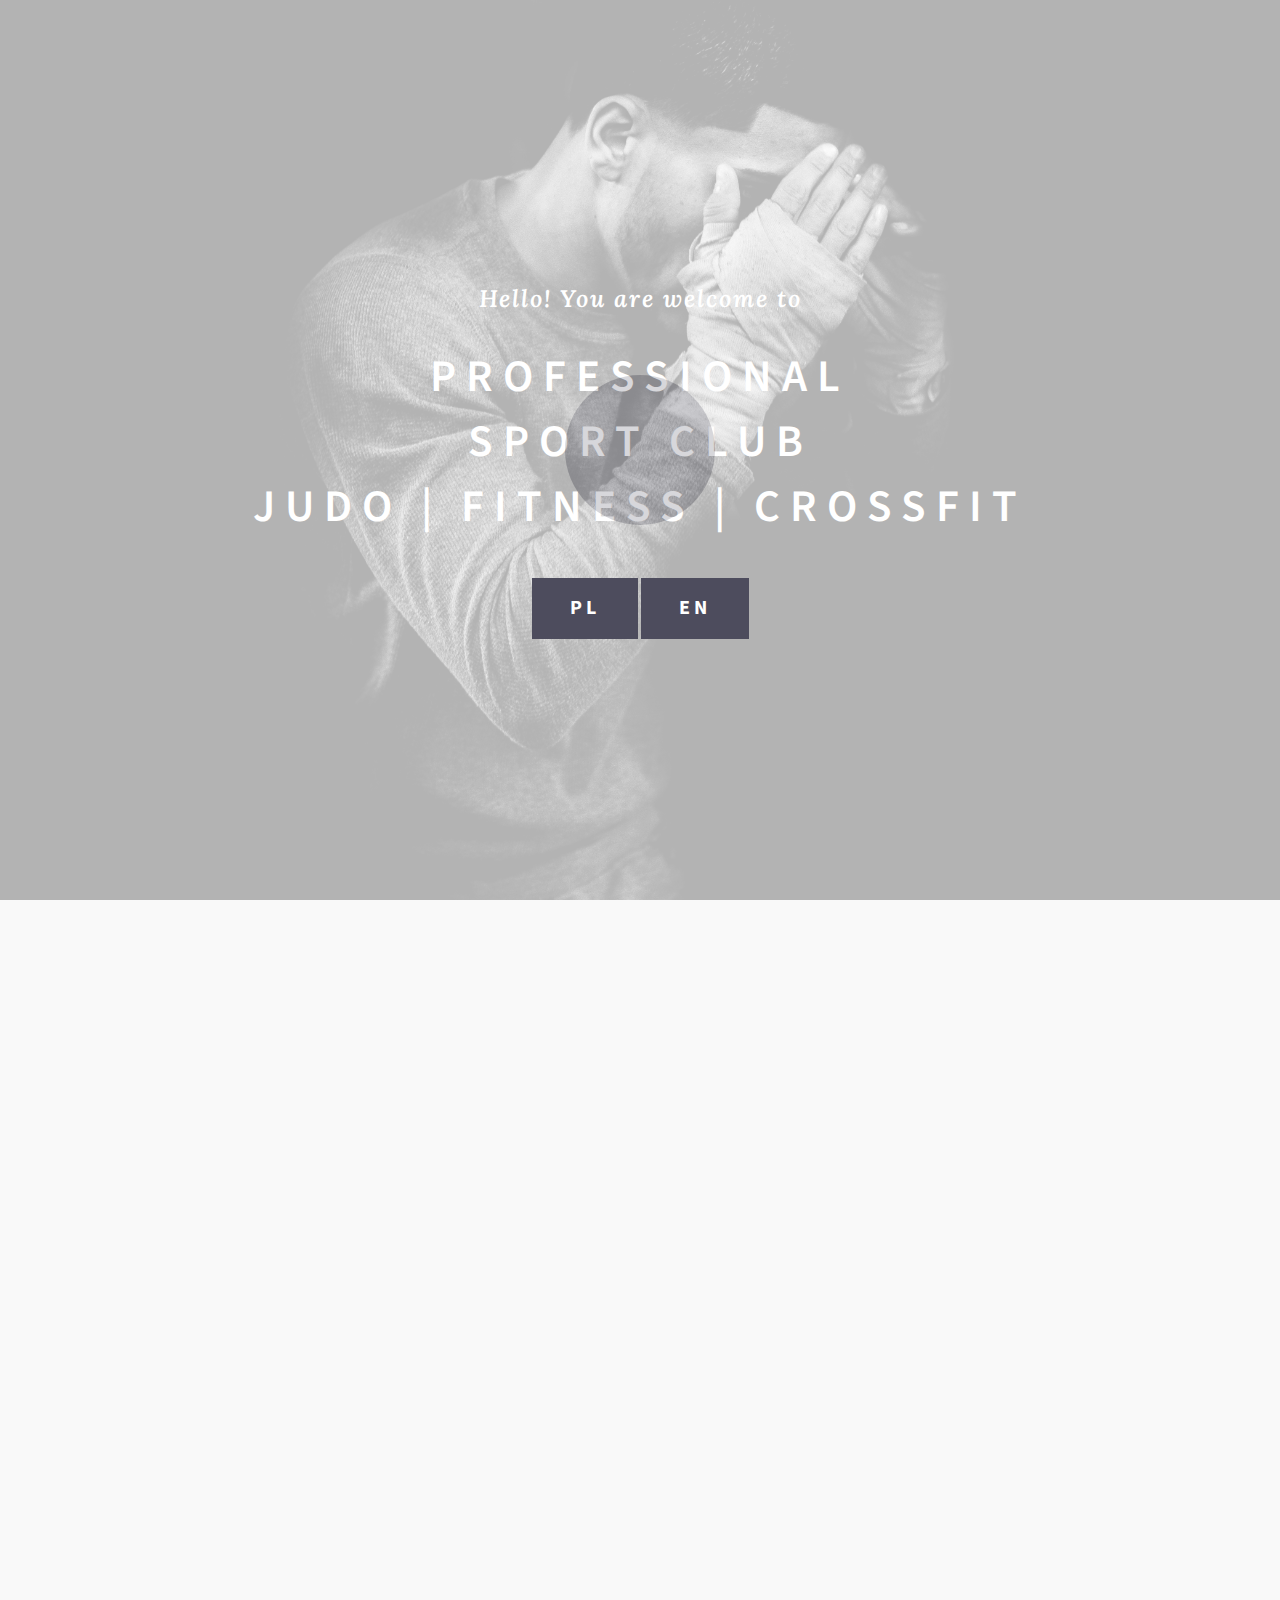
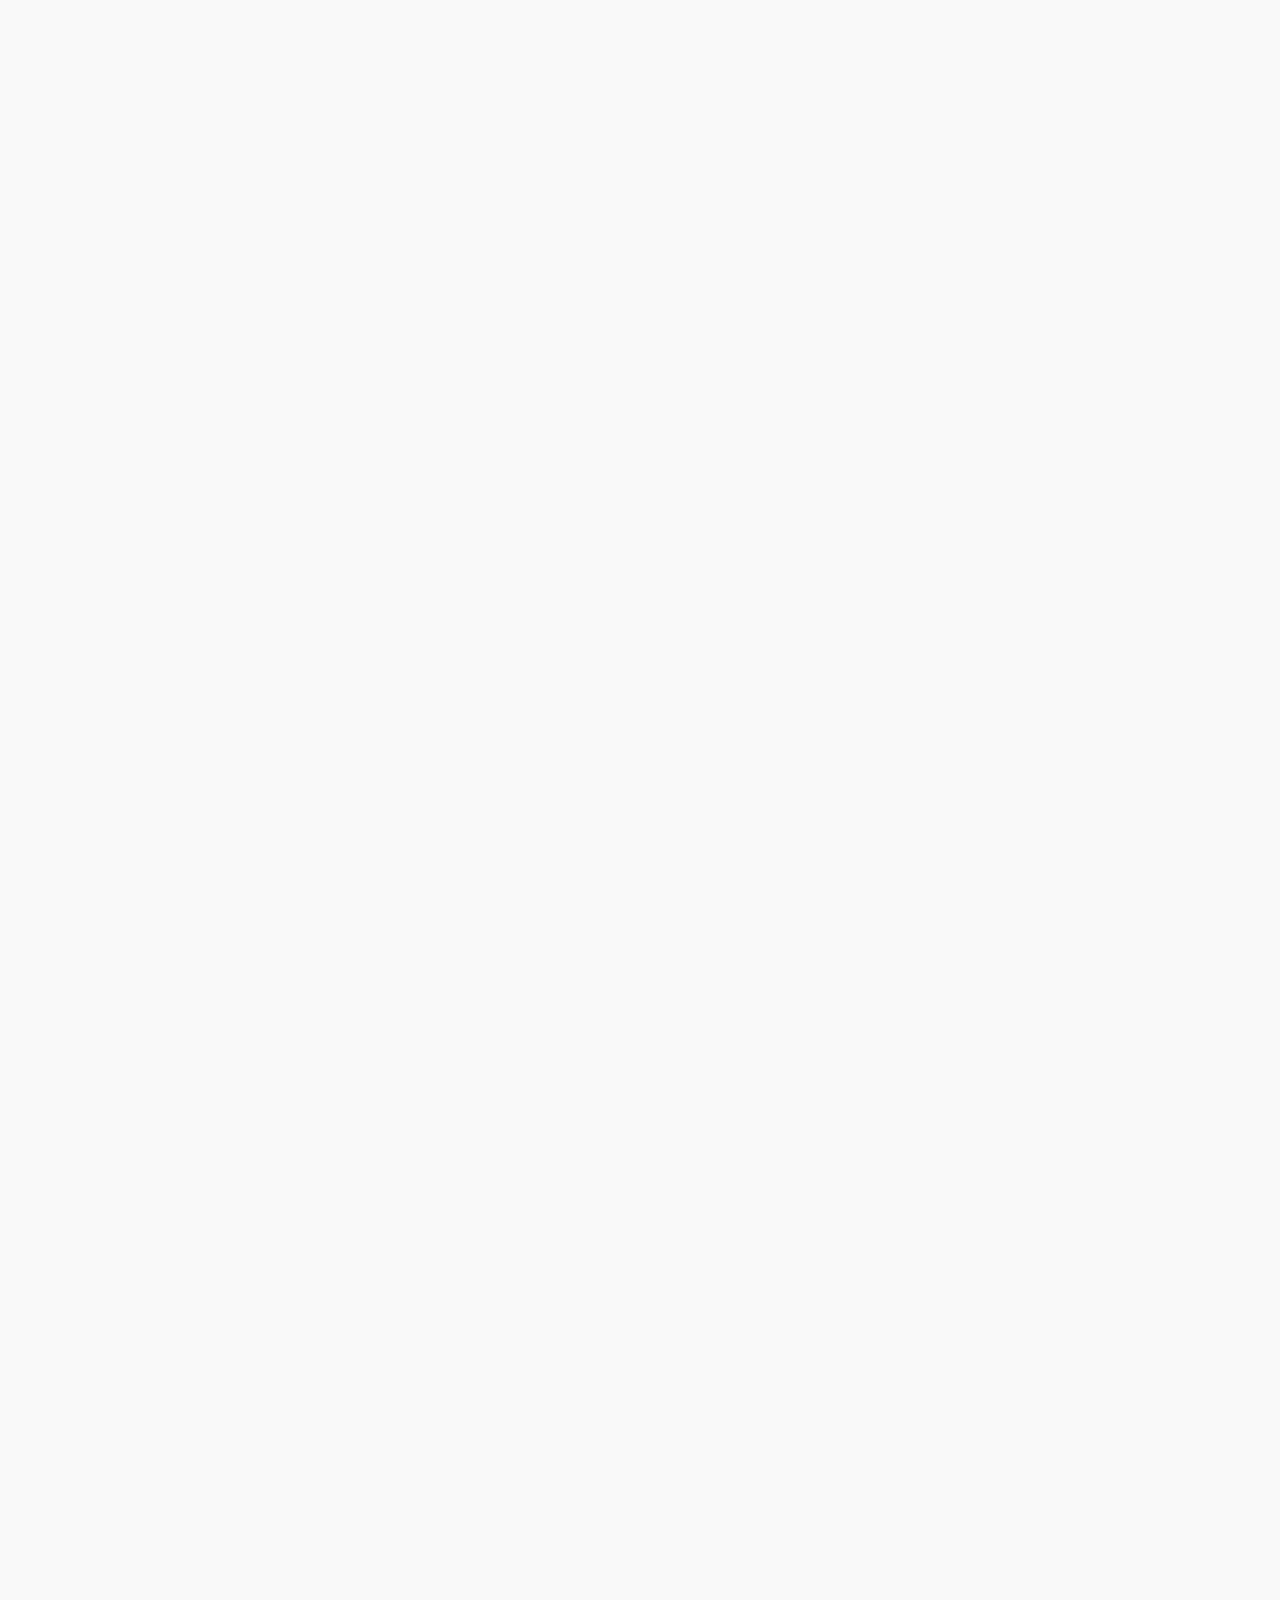
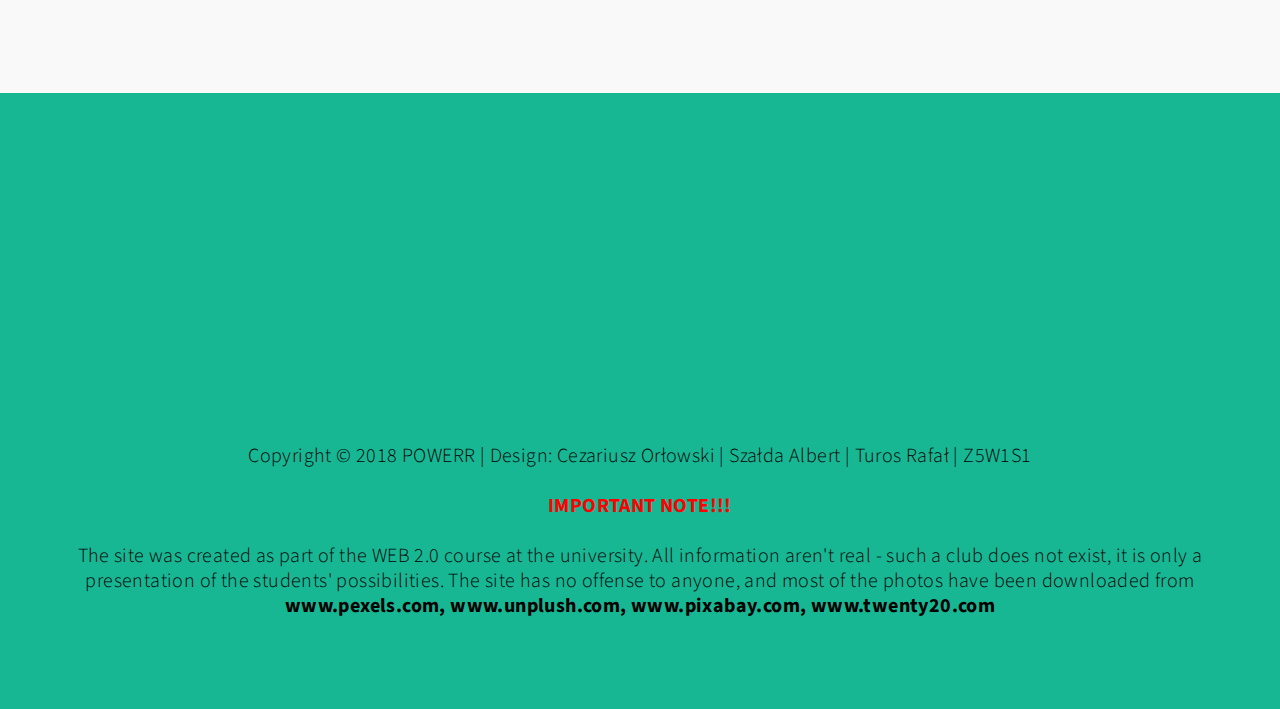
<file: zespolen.html>
<!DOCTYPE html>
<html lang="en">
<head>

<title>SPORT CLUB - POWERR | GYM FITNESS | CROSSFIT</title>
<meta name="description" content="">
<meta name="author" content="">
<meta charset="UTF-8">
<meta http-equiv="X-UA-Compatible" content="IE=Edge">
<meta name="viewport" content="width=device-width, initial-scale=1, maximum-scale=1">


<link rel="stylesheet" href="css/bootstrap.min.css">
<link rel="stylesheet" href="css/animate.css">
<link rel="stylesheet" href="css/font-awesome.min.css">
<link rel="stylesheet" href="css/owl.theme.css">
<link rel="stylesheet" href="css/owl.carousel.css">

<!-- Main css -->
<link rel="stylesheet" href="css/style.css">

<!-- Google Font -->
<link href='https://fonts.googleapis.com/css?family=Source+Sans+Pro:400,300,600' rel='stylesheet' type='text/css'>
<link href='https://fonts.googleapis.com/css?family=Lora:700italic' rel='stylesheet' type='text/css'>

</head>
<body data-spy="scroll" data-target=".navbar-collapse" data-offset="50">


<!-- =========================
     PRE LOADER
============================== -->
<div  class="preloader">

	<div class="sk-spinner sk-spinner-pulse"></div>

</div>


<!-- =========================
    NAVIGATION SECTION
============================== -->
<div class="navbar navbar-default navbar-fixed-top sticky-navigation" role="navigation">
	<div class="container">

		<div class="navbar-header">
			<button class="navbar-toggle" data-toggle="collapse" data-target=".navbar-collapse">
				<span class="icon icon-bar"></span>
				<span class="icon icon-bar"></span>
				<span class="icon icon-bar"></span>
			</button>

			<p class="navbar-brand">SPORT CLUB</p>

<!-- =========================
    LOGO SVG (POCZĄTEK)
============================== -->

<div class="LOGO">
	<?xml version="1.0" encoding="utf-8"?>
<!-- Generator: Adobe Illustrator 21.1.0, SVG Export Plug-In . SVG Version: 6.00 Build 0)  -->
<svg version="1.1" xmlns="http://www.w3.org/2000/svg" xmlns:xlink="http://www.w3.org/1999/xlink" x="0px" y="0px"
viewBox="0 0 307.8 353.8" style="enable-background:new 0 0 307.8 353.8;" xml:space="preserve">
<style type="text/css">
.st0{fill:#C02036;stroke:#272526;stroke-width:5;stroke-miterlimit:10;}
.st1{fill:#272526;}
.st2{fill:#272526;stroke:#272526;stroke-miterlimit:10;}
.st3{fill:#C02036;}
.st4{fill:#EF364A;}
.st5{stroke:#000000;stroke-width:0.5;}
.st6{fill:#FFFFFF;stroke:#272526;stroke-width:8;}
</style>
<g id="Layer_1">
<g id="koles_1_">
<g id="koles">
<path class="st0" d="M238.9,257.6l-19,5.5c0,0-15.5-25.5-12.8-55c0,0-4.7-14.7-3.4-25.7c0.1-0.6,0.1-1.2,0.3-1.8l0,0.1l0,0.2
c-0.1,0.2-0.2,0.6-0.3,1c-0.1,0.4-0.3,0.8-0.4,1.2c-0.7,1.8-1.8,4.2-3.6,5.1c0,0,0.9,7.2,1.4,18v0c0.1,1.7,0.2,3.4,0.2,5.3
c0.1,3.1,0.1,6.5,0.1,9.9c0,0.3,0,0.5,0,0.8c-2.9,1.8-10,5.3-21.7,7.7c0.1,0,0.2,0.1,0.3,0.1c4.9,1.6,14.8,5.8,20.8,8.9v0
c-0.1,0.8-0.1,1.5-0.2,2.3c0,0,0.2,2.6,0.5,6.5c-0.9,0.7-1.5,1.1-1.5,1.1s-5.2-4.7-11.9-7.5c-5.8-2.5-15.1-6.3-21.7-9.2
c-0.1,0.8-0.2,1.4-0.2,1.7c-0.1,1-7.3,3.9-9.1,4.2l-0.2,0.2c0,0-1.8-0.5-3.5-1.7c-0.6,0.4-1,0.6-1.1,0.7c-0.9,0.4-6.4-3.3-7.5-4
c-4.3,2.2-8.8,4.5-11.6,6.2c-7,4.2-17.9,11-19.2,11.2c-1.3,0.2-7.2-6.7-7.2-6.7s10.6-6.5,22.6-13c-12-1.2-20.6-3-24.3-4.2
c0-1.8-0.1-3.5-0.1-5.3c0-1.9,0-3.7,0-5.5c0-3.5,0.1-6.7,0.3-9.7v0c0.5-10.8,1.4-18,1.4-18c-1.7-0.9-2.9-3.3-3.6-5.1
c-0.2-0.5-0.3-0.9-0.4-1.2c-0.1-0.4-0.2-0.8-0.3-1l0-0.2l0-0.1c0.1,0.6,0.2,1.2,0.3,1.8c1.2,11-3.4,25.7-3.4,25.7
c2.7,29.5-12.8,55-12.8,55l-19-5.5c-18.2-33,3.3-59.7,3.3-59.7c-9.5-19,2-39,2-39c-0.3-0.4-0.5-0.8-0.8-1.2c0,0,0,0,0,0
c-2.1-3.3-3.6-6.5-4.6-9.5c0,0,0,0,0,0c-6.7-19.8,7.9-33,16.6-38.8c0,0,0,0,0,0c3.4-2.3,5.8-3.4,5.8-3.4l7.2-4.4c0,0,0,0,0,0
l30.1-18.4l0.2-0.1l3.5-2.1l2.7-1.7l13,4.1l0.5,0.2l0.9,0.3l0.5,0.2l5.3,1.7l5.3-1.7l0.5-0.2l0.9-0.3l0.5-0.2l13-4.1l2.7,1.7
l3.5,2.1l0.2,0.1l37.3,22.8c0,0,40,18.7,17,53c0,0,11.5,20,2,39C235.6,197.9,257.1,224.6,238.9,257.6z"/>
<g>
<g>
<g>
<path class="st1" d="M152.8,174.8v3.5c-0.5,0-0.9,0-1.4,0c-2.1-0.1-4.4-0.3-6.7-0.6c-3.4-0.5-6.7-1.4-9-2.4
	c-1.2-0.4-2.1-0.9-2.8-1.2c-0.6-0.3-0.9-0.5-1-0.5c0.1,0,0.5,0.2,1.1,0.3c0.7,0.2,1.7,0.5,2.9,0.7c2.4,0.5,5.7,0.9,9,0.8
	c2.5,0,5-0.2,7-0.5C152.2,174.9,152.5,174.9,152.8,174.8z"/>
</g>
<g>
<path class="st1" d="M152.8,190.2v3.7c-0.7,0-1.5,0-2.3,0c-2.7,0-5.7-0.2-8.8-0.6c-4.1-0.5-8.1-1.4-11-2.3
	c-1.5-0.5-2.7-0.9-3.5-1.2c-0.7-0.3-1.2-0.5-1.3-0.5c0.1,0,0.6,0.1,1.3,0.3c0.9,0.2,2.1,0.5,3.6,0.7c3,0.5,7,0.9,11,0.8
	c3.1,0,6.1-0.2,8.6-0.5C151.4,190.4,152.1,190.3,152.8,190.2z"/>
</g>
<g>
<path class="st1" d="M152.8,205.5v3.5c-0.3,0-0.6,0-0.9,0c-2.2,0-4.7-0.2-7.1-0.6c-3.4-0.5-6.6-1.4-9-2.4
	c-1.2-0.5-2.1-0.9-2.8-1.2c-0.6-0.3-0.9-0.5-1-0.5c0.1,0,0.5,0.1,1.1,0.3c0.7,0.2,1.7,0.5,2.9,0.7c2.4,0.5,5.7,0.9,9,0.8
	c2.3,0,4.5-0.2,6.5-0.5C151.9,205.7,152.4,205.6,152.8,205.5z"/>
</g>
<g>
<path class="st1" d="M122,198.1c0,0-0.7-1.4-1.8-3.5c-1-2.1-2.3-4.8-3.3-7.7c-0.9-2.9-1.4-6-1.6-8.3c-0.1-1.2-0.1-2.1-0.1-2.8
	c0-0.7,0-1.1,0-1.1s-0.1,0.4-0.2,1.1c-0.1,0.7-0.3,1.7-0.4,2.8c-0.3,2.4-0.3,5.6,0.1,8.8c0.4,3.2,1.3,6.3,2,8.6
	c0.7,2.3,1.2,3.8,1.2,3.8s0.7,1.4,1.8,3.5c1,2.1,2.3,4.8,3.2,7.8c0.9,2.9,1.3,6,1.1,8.3c0,1.2-0.2,2.1-0.4,2.8
	c-0.2,0.7-0.3,1-0.3,1s0.2-0.4,0.4-1c0.2-0.6,0.6-1.6,0.8-2.7c0.6-2.3,0.7-5.6,0.4-8.8c-0.4-3.2-1.2-6.4-1.9-8.7
	C122.5,199.6,122,198.1,122,198.1z"/>
</g>
<path class="st2" d="M104.7,206.2c0.5-10.8,1.4-18,1.4-18c-1.7-1-2.9-3.3-3.6-5.1l0,0.9l-0.4-2l-0.3-1.2l0-0.2l0-0.1
c-6.2-10-4.7-30.2-4.7-30.2c0.7,10.2,11.7,17.8,11.7,17.8C115.3,183.7,108.2,199.9,104.7,206.2z"/>
<path class="st2" d="M98.6,208.1c2.7,29.5-12.8,55-12.8,55c-2.7-13.2,0.2-26.5,3.4-29.2c10.4-9.7,3.6-30.5,3.6-30.5
c-13.8,0.9-17.2-11.2-17.2-11.2c18.9,10,24.7-1.4,26.4-9.9C103.2,193.4,98.6,208.1,98.6,208.1z"/>
<g>
<path class="st1" d="M92.7,150c0,0,0.1-0.3,0.4-0.7c0.2-0.4,0.6-1.1,0.9-1.9c0.6-1.6,1.2-3.8,1.4-6c0.2-2.2-0.1-4.4-0.5-5.9
	c-0.2-0.8-0.4-1.4-0.5-1.8c-0.2-0.4-0.2-0.7-0.2-0.7s0,0.3,0.1,0.7c0,0.5,0.1,1.1,0,1.9c0,1.5-0.3,3.5-1,5.4
	c-0.6,1.9-1.6,3.5-2.5,4.7c-0.4,0.6-0.8,1-1.1,1.3c-0.3,0.3-0.4,0.5-0.4,0.5s-0.1,0.2-0.3,0.5c-0.2,0.3-0.5,0.8-0.9,1.4
	c-0.8,1.1-2.1,2.6-3.7,3.7c-1.6,1.2-3.4,2.1-4.9,2.5c-0.7,0.3-1.4,0.4-1.8,0.5c-0.4,0.1-0.7,0.2-0.7,0.2s0.3,0,0.7,0
	c0.5,0,1.1,0,1.9,0c1.6-0.1,3.7-0.5,5.8-1.3c2-0.8,4-2,5.3-3.1c0.7-0.5,1.2-1,1.6-1.4C92.5,150.2,92.7,150,92.7,150z"/>
</g>
</g>
</g>
<g>
<g>
<path class="st2" d="M160.3,150c-2.5-2.3-3.8-5.7-3.6-9.1l1.4-18.8c0.1-1.9,0.9-3.7,2.3-5l12.9-13.4c3.9-4.1,9.4-6.4,15.1-6.3
l3.4,0c0,0-11-2.2-19.7-1.2c0,0,6-3.8,7.3-13.8c0,0-0.1,0.2-0.2,0.5c-10.6,22-42.1,22-52.7,0c-0.2-0.3-0.2-0.5-0.2-0.5
c1.3,10,7.3,13.8,7.3,13.8c-8.7-1-19.7,1.2-19.7,1.2l3.4,0c5.7-0.1,11.2,2.2,15.1,6.3l12.9,13.4c1.3,1.4,2.1,3.2,2.3,5
l1.4,18.8c0.3,3.4-1.1,6.8-3.6,9.1c-11.5,10.4-33.9,9.8-33.9,9.8c15.7,5.9,34.4-3.1,41.4-7.1c7.1,4,25.7,13,41.4,7.1
C194.3,159.8,171.8,160.4,160.3,150z"/>
<path class="st2" d="M154.3,178.3c-0.2-1.2-0.3-2.3-0.5-3.3c-0.3-2-0.7-3.7-1-5.1c-0.3,1.5-0.6,3.2-1,5.1
c-0.2,1-0.3,2.2-0.5,3.3c-0.4,3.5-0.8,7.6-0.8,12.2c0,1.1,0,2.2,0,3.3c0.1,3.7,0.3,7.7,0.9,11.9c0.1,1.1,0.3,2.2,0.5,3.3
c0.3,1.7,0.6,3.4,0.9,5.1c0.4-1.7,0.7-3.4,0.9-5.1c0.2-1.1,0.3-2.2,0.5-3.3c0.5-4.2,0.8-8.2,0.9-11.9c0-1.1,0-2.3,0-3.3
C155.1,185.9,154.7,181.8,154.3,178.3z"/>
<g>
<path class="st1" d="M152.8,174.8v3.5c0.5,0,1,0,1.5,0c2.1-0.1,4.4-0.3,6.7-0.6c3.4-0.5,6.7-1.4,9-2.4
	c1.2-0.4,2.1-0.9,2.8-1.2c0.6-0.3,0.9-0.5,1-0.5c-0.1,0-0.5,0.2-1.1,0.3c-0.7,0.2-1.7,0.5-2.9,0.7c-2.4,0.5-5.7,0.9-9,0.8
	c-2.5,0-5-0.2-7-0.5C153.5,174.9,153.2,174.9,152.8,174.8z"/>
</g>
<g>
<path class="st1" d="M152.8,190.2v3.7c0.7,0,1.5,0,2.3,0c2.7,0,5.7-0.2,8.8-0.6c4.1-0.5,8.1-1.4,11-2.3
	c1.5-0.5,2.7-0.9,3.5-1.2c0.7-0.3,1.2-0.5,1.3-0.5c-0.1,0-0.6,0.1-1.3,0.3c-0.9,0.2-2.1,0.5-3.6,0.7c-3,0.5-7,0.9-11,0.8
	c-3.1,0-6.1-0.2-8.6-0.5C154.3,190.4,153.6,190.3,152.8,190.2z"/>
</g>
<g>
<path class="st1" d="M152.8,205.5v3.5c0.3,0,0.6,0,0.9,0c2.2,0,4.7-0.2,7.1-0.6c3.3-0.5,6.6-1.4,9-2.4
	c1.2-0.5,2.1-0.9,2.8-1.2c0.6-0.3,0.9-0.5,1-0.5c-0.1,0-0.5,0.1-1.1,0.3c-0.7,0.2-1.7,0.5-2.9,0.7c-2.4,0.5-5.7,0.9-9,0.8
	c-2.3,0-4.5-0.2-6.5-0.5C153.8,205.7,153.3,205.6,152.8,205.5z"/>
</g>
<g>
<path class="st1" d="M187.7,199.8c0,0,0.5-1.5,1.2-3.8c0.7-2.3,1.5-5.4,2-8.6c0.4-3.2,0.4-6.4,0.1-8.8
	c-0.1-1.2-0.3-2.2-0.4-2.8c-0.1-0.7-0.2-1.1-0.2-1.1s0,0.4,0,1.1c0,0.7,0,1.7-0.1,2.8c-0.1,2.3-0.6,5.4-1.6,8.3
	c-0.9,2.9-2.2,5.7-3.3,7.7c-1.1,2.1-1.8,3.5-1.8,3.5s-0.5,1.5-1.2,3.8c-0.7,2.3-1.5,5.4-1.9,8.7c-0.4,3.2-0.2,6.5,0.4,8.8
	c0.3,1.2,0.6,2.1,0.8,2.7c0.3,0.6,0.4,1,0.4,1s-0.1-0.4-0.3-1c-0.1-0.7-0.3-1.6-0.4-2.8c-0.2-2.3,0.2-5.4,1.1-8.3
	c0.9-2.9,2.1-5.7,3.2-7.8C187,201.2,187.7,199.8,187.7,199.8z"/>
</g>
<path class="st2" d="M201,206.2c-0.5-10.8-1.4-18-1.4-18c1.7-1,2.9-3.3,3.6-5.1l0,0.9l0.4-2l0.3-1.2l0-0.2l0-0.1
c6.2-10,4.7-30.2,4.7-30.2c-0.7,10.2-11.7,17.8-11.7,17.8C190.4,183.7,197.5,199.9,201,206.2z"/>
<path class="st2" d="M207.1,208.1c-2.7,29.5,12.8,55,12.8,55c2.7-13.2-0.2-26.5-3.4-29.2c-10.4-9.7-3.6-30.5-3.6-30.5
c13.8,0.9,17.2-11.2,17.2-11.2c-18.9,10-24.7-1.4-26.4-9.9C202.4,193.4,207.1,208.1,207.1,208.1z"/>
<g>
<path class="st1" d="M216.5,147.4c0,0-0.2-0.2-0.4-0.5c-0.3-0.3-0.7-0.7-1.1-1.3c-0.9-1.1-1.8-2.8-2.5-4.7
	c-0.6-1.9-1-3.9-1-5.4c0-0.8,0-1.4,0-1.9c0-0.5,0.1-0.7,0.1-0.7s-0.1,0.2-0.2,0.7c-0.2,0.4-0.4,1.1-0.5,1.8
	c-0.4,1.5-0.6,3.7-0.5,5.9c0.2,2.2,0.7,4.4,1.4,6c0.3,0.8,0.6,1.5,0.9,1.9c0.2,0.4,0.4,0.7,0.4,0.7s0.2,0.2,0.6,0.6
	c0.4,0.4,0.9,0.9,1.6,1.4c1.3,1.1,3.3,2.3,5.3,3.1c2.1,0.8,4.2,1.2,5.8,1.3c0.8,0.1,1.4,0,1.9,0c0.5,0,0.7,0,0.7,0
	s-0.3-0.1-0.7-0.2c-0.4-0.1-1.1-0.3-1.8-0.5c-1.5-0.5-3.3-1.4-4.9-2.5c-1.6-1.2-2.9-2.6-3.7-3.7c-0.4-0.6-0.7-1.1-0.9-1.4
	C216.6,147.6,216.5,147.4,216.5,147.4z"/>
</g>
</g>
</g>
<g id="glowa">
<g>
<path class="st3" d="M143.8,103.3c-0.1,0-0.2,0-0.3,0c-6-0.8-10.6-9.5-11.4-11.2c0,0,0-0.1-0.1-0.1l-8.9-21
c-5.3-2.1-7.9-12.2-8.3-17.2c-0.2-2.4,0.3-4.3,1.5-5.7c0.8-0.9,2-1.5,3.3-1.7l1.7-12.5c0.2-1.1,1.1-2,2.2-2.1l26.8-2.8
c0.1,0,0.2,0,0.3,0c0.7,0,1.4,0.3,1.9,0.8l0.4,0.4l0.4-0.4c0.5-0.5,1.2-0.8,1.9-0.8c0.1,0,0.2,0,0.3,0l26.8,2.8
c1.1,0.1,2.1,1,2.2,2.1l1.7,12.5c1.3,0.2,2.4,0.8,3.3,1.7c1.2,1.3,1.8,3.2,1.5,5.7c-0.4,5-3,15.1-8.3,17.2l-8.9,21
c0,0,0,0.1-0.1,0.1c-0.9,1.7-5.4,10.4-11.4,11.2c-0.1,0-0.2,0-0.3,0H143.8z"/>
<path class="st1" d="M155.1,31.3l26.8,2.8l0.1,0.8l1.9,13.9c0,0,0.4-0.1,1-0.1c1.4,0,3.9,0.6,3.5,4.8c-0.5,5.8-3.5,15-7.7,15.3
l-5.1,12.2l-4.2,10c0,0-4.5,9.2-9.5,9.8h-9.1h-9.1c-5-0.7-9.5-9.8-9.5-9.8l-4.2-10l-5.1-12.2c-4.2-0.3-7.2-9.5-7.7-15.3
c-0.4-4.2,2.1-4.8,3.5-4.8c0.6,0,1,0.1,1,0.1l1.9-13.9l0.1-0.8l26.8-2.8l2.3,2.5L155.1,31.3 M150.6,26.3c-0.2,0-0.3,0-0.5,0
l-26.8,2.8c-2.3,0.2-4.1,2-4.4,4.3l-0.1,0.8l-1.4,10.1c-1.1,0.4-2.1,1.1-2.8,2c-1.2,1.3-2.5,3.7-2.2,7.6
c0.4,4.5,2.7,15.4,8.9,18.9l4.3,10.1l4.2,10c0,0.1,0.1,0.2,0.1,0.3c1.3,2.7,6.2,11.6,13.3,12.6c0.2,0,0.4,0,0.7,0h9.1h9.1
c0.2,0,0.4,0,0.7,0c7.1-1,12-9.9,13.3-12.6c0-0.1,0.1-0.2,0.1-0.3l4.2-10l4.3-10.1c6.2-3.4,8.5-14.3,8.9-18.9
c0.3-3.9-1-6.3-2.2-7.6c-0.8-0.9-1.8-1.5-2.8-2L187,34.2l-0.1-0.8c-0.3-2.3-2.1-4.1-4.4-4.3l-26.8-2.8c-0.2,0-0.4,0-0.5,0
c-0.8,0-1.6,0.2-2.3,0.5C152.2,26.4,151.4,26.3,150.6,26.3L150.6,26.3z"/>
</g>
<g>
<path class="st1" d="M156.2,50.1c-1.1,0-2.2,0-3.4-0.1c-1.2,0.1-2.3,0.1-3.4,0.1c-12.8,0-19-5.8-21.9-10.1l-3.7,6.1
c-0.5,0.8-1.3,1.2-2.1,1.2c-0.2,0-0.3,0-0.5-0.1c-1-0.2-1.8-1.1-2-2.1c-1.7-13.7,0.7-24.5,7.2-31.8c8-9.2,19.9-10.7,26.3-10.7
c6.4,0.1,18.3,1.5,26.4,10.7c6.5,7.4,8.9,18.1,7.2,31.8c-0.1,1.1-0.9,1.9-2,2.1c-0.2,0-0.3,0.1-0.5,0.1c-0.9,0-1.7-0.5-2.1-1.2
l-3.7-6.1C175.2,44.2,169,50.1,156.2,50.1z"/>
<path class="st1" d="M152.8,5c9,0.1,35.5,3.4,31.1,39.8l-6-10c0,0-3.5,12.8-21.7,12.8c-1.1,0-2.2,0-3.4-0.1
c-1.2,0.1-2.3,0.1-3.4,0.1c-18.1,0-21.7-12.8-21.7-12.8l-6,10C117.3,8.4,143.8,5.1,152.8,5 M152.8,0C152.8,0,152.8,0,152.8,0
c-6.8,0.1-19.5,1.7-28.2,11.6c-7,7.9-9.6,19.3-7.8,33.8c0.3,2.1,1.8,3.8,3.9,4.3c0.3,0.1,0.7,0.1,1,0.1c1.7,0,3.4-0.9,4.3-2.4
l1.8-3c3.9,4.1,10.5,8.2,21.6,8.2c1.1,0,2.2,0,3.4-0.1c1.2,0.1,2.3,0.1,3.4,0.1c11.1,0,17.7-4.1,21.6-8.2l1.8,3
c0.9,1.5,2.6,2.4,4.3,2.4c0.3,0,0.7,0,1-0.1c2.1-0.4,3.7-2.2,3.9-4.3c1.8-14.5-0.9-25.9-7.8-33.8C172.4,1.7,159.7,0.1,152.8,0
C152.9,0,152.9,0,152.8,0L152.8,0z"/>
</g>
<polygon class="st1" points="147.1,77.3 147.1,69.3 131,66.5 138.5,72.9 146.1,70.4 				"/>
<polygon class="st1" points="147.1,78 147.1,83.2 149.3,86.9 145.4,84.5 				"/>
<polygon class="st1" points="158.6,77.3 158.6,69.3 174.7,66.5 167.2,72.9 159.6,70.4 				"/>
<polygon class="st1" points="158.6,78 158.6,83.2 156.4,86.9 160.3,84.5 				"/>
<polygon class="st2" points="152.8,92.9 152.8,94.6 143.4,92.9 				"/>
<polygon class="st2" points="152.8,92.9 152.8,94.6 162.3,92.9 				"/>
</g>
<path class="st4" d="M183.4,157.7c-5.7-0.2-11.4-1.1-16.6-3.5c-5.2-2.4-9.7-6.5-11.8-11.8c-3.1-7.6-0.8-16.5,3.8-23.3
c4.6-6.8,11.3-11.8,17.8-16.8c-3.8,6.5-7.5,13.3-8.7,20.8c-1.3,7.5,0.2,15.7,5.5,21.1c5.9,6,14.9,7.3,23.3,8.3
C194.3,157,188.4,157.9,183.4,157.7z"/>
<path class="st4" d="M239.3,138.7c-0.1-4.1-1.3-8.1-3.9-11.3c-1.5-2-3.9-3.7-6.3-3.1c6.7,9.2,7.7,22.2,2.6,32.3
C236.6,152.1,239.5,145.4,239.3,138.7z"/>
<path class="st4" d="M227.4,185.5c-0.9,5.8-7.2,10.1-12.9,8.9c-5.7-1.2-9.6-7.8-8-13.4c2,3.5,5.5,6.1,9.4,6.9
C219.9,188.8,224.1,187.9,227.4,185.5z"/>
<path class="st4" d="M219.6,235.1c-2.2-4.6-5.4-8.8-6.7-13.7c-1.3-4.9,0-11.1,4.6-13.2c-1.1,7.2,4.3,13.5,7.1,20.1
c3.6,8.6,2.8,19-2.2,26.9C223.6,248.4,222.6,241.3,219.6,235.1z"/>
<path class="st4" d="M153.1,178.1c6.2,0.4,12.4,0,18.5-1.4c-4.4,5.2-12.3,7-18.5,4.3C153.1,180.1,153.1,179.1,153.1,178.1z"/>
<path class="st4" d="M156.8,193.7c6.2-0.4,12.3-0.8,18.5-1.3c-5.3,3.4-11.5,5.3-17.7,5.4c-0.9,0-1.8,0-2.6-0.4
c-0.8-0.4-1.4-1.4-1.1-2.2C154.2,194,155.6,193.8,156.8,193.7z"/>
<path class="st4" d="M152.4,208.6c5.4-0.1,10.8-0.2,16.1-0.3c-4,1.9-8.5,2.9-13,2.8c-0.8,0-1.6-0.1-2.3-0.5
C152.5,210.2,152.1,209.4,152.4,208.6z"/>
<path class="st4" d="M112.5,94.9c-7.8,5.5-15.7,11.1-22.4,17.9c-6.7,6.8-12.4,15-14.8,24.3c-2.4,9.3-1.3,19.7,4.3,27.5
c-5.1,4.3-8.6,10.7-9.3,17.3c-0.7,6.6,1.1,13.4,5.1,18.7c-9.1,16.6-12.3,35.7-7.7,54c-9.3-17.4-8.1-40,3.2-56.3
c-5.7-12-4.7-27.2,2.1-38.7c-7.5-6.9-8.8-19.3-5.7-29c3.1-9.7,10.4-17.6,18.9-23.3C94.7,101.6,103,98.5,112.5,94.9z"/>
</g>
</g>
<g id="pas_1_">
<g>
<path class="st5" d="M142.2,220.6c0,0-0.3,1.1,0,1.6c0.4,0.5,5.6,0.4,5.6,0.4l-2.5-2.2L142.2,220.6z"/>
<path class="st5" d="M203.3,221.5c-0.3,0.2-0.7,0.5-1.2,0.8c-3,1.8-10.3,5.3-22.4,7.7c-4.1,0.8-8.8,1.5-14.1,1.8
c-0.3,0-0.5,0-0.8,0.1c-1.1,0.1-2.1,0.1-3.2,0.2c-0.7,0-1.5,0.1-2.2,0.1c-1.1,0-2.2,0.1-3.4,0.1c-0.5,0-1,0-1.5,0
c-1.7,0-3.3,0-4.9,0c-1.4,0-2.8-0.1-4.2-0.1c-0.9,0-1.8-0.1-2.7-0.1c-5.6-0.2-10.7-0.6-15.4-1c-12.3-1.2-21.3-3-25-4.2
c-1-0.3-1.7-0.6-1.9-0.9c-1.6-1.7-1.6-8.4,0.7-10.2c0,0,0.4,0.1,1.2,0.3c2.8,0.7,10.4,2.5,20.2,4c0.2,0,0.4,0.1,0.6,0.1h0
c5.8,0.9,12.4,1.8,19.2,2.2c0.9,0.1,1.7,0.1,2.6,0.2c0.5,0,0.9,0,1.4,0.1c0.5,0,1,0.1,1.6,0.1c1.7,0.1,3.3,0.1,5,0.1
c0.4,0,0.7,0,1.1,0c0.4,0,0.8,0,1.1,0c0.5,0,1,0,1.4,0c0.8,0,1.6,0,2.4-0.1c1.2-0.1,2.4-0.1,3.5-0.3c1.2-0.1,2.4-0.2,3.6-0.4
c5.3-0.7,10.3-1.7,14.9-2.9c0.1,0,0.2,0,0.3-0.1c0.3-0.1,0.5-0.1,0.8-0.2c0.7-0.2,1.4-0.4,2.1-0.6c8.9-2.5,15.5-5.4,18.1-6.7
c0.6-0.3,1-0.5,1.1-0.6C204,210.4,206,219.5,203.3,221.5z"/>
<path class="st5" d="M162.6,227l-0.2,0.9l-0.5,2.6l0,0l-0.3,1.5l-0.4,1.8l-5.3,4.2l-0.2,0.2c0,0-1.9-0.5-3.7-1.7
c-1.1-0.7-2.2-1.7-2.7-3c-0.2-0.5-0.1-0.9,0.3-1.4c1-1.3,3.8-2.5,6.6-3.4c0.4-0.1,0.9-0.3,1.3-0.4c1.6-0.5,3-0.8,4-1.1
C162.2,227.1,162.6,227,162.6,227z"/>
<path class="st5" d="M164.1,229.1c0,0-0.9,0.5-2.2,1.4c0,0,0,0-0.1,0c-0.7,0.5-1.6,1-2.5,1.5c-1.1,0.7-2.3,1.4-3.5,2.1
c-1.5,0.9-2.9,1.8-3.9,2.3c-0.6,0.4-1,0.6-1.2,0.7c-0.9,0.4-6.6-3.3-7.7-4c-0.1-0.1-0.2-0.1-0.2-0.1l-0.2-1.1l-0.3-1.8l7.7-5.6
l2.6-1.9l1.1-0.8l1.1,0.8l1.4,1l1.4,1l3.7,2.7l0.9,0.7L164.1,229.1z"/>
<path class="st5" d="M159.2,220.7c0,0.5-0.2,1.1-0.5,1.7c-0.3,0.7-0.7,1.4-1,2.1c-0.6,1.1-1.3,2-1.5,2.2v0c0,0,0,0,0,0
s-0.3,0.1-0.9,0.4c-1.7,0.8-5.6,2.7-9.9,4.8c-0.7,0.4-1.5,0.7-2.3,1.1c-4.5,2.2-9,4.5-11.9,6.2c-7.2,4.2-18.5,11-19.8,11.2
c-1.4,0.2-7.4-6.7-7.4-6.7s10.9-6.5,23.3-13c5.6-3,11.6-5.9,16.9-8.3h0c0.2-0.1,0.4-0.2,0.5-0.2c0.2-0.1,0.5-0.2,0.7-0.3
c0.4-0.2,0.8-0.3,1.2-0.5c0.9-0.4,1.8-0.8,2.7-1.1c1.4-0.5,2.6-1,3.6-1.3c0.8-0.2,1.5-0.4,2.1-0.5c0.5-0.1,1-0.1,1.5-0.1
c0.1,0,0.1,0,0.2,0C158.7,218.6,159.3,219.5,159.2,220.7z"/>
<path class="st5" d="M156.6,216.5c0,0-1.2-0.4-3.2,1.9c-2,2.3,3.4,1.8,3.4,1.8L156.6,216.5z"/>
<path class="st5" d="M201.7,247.7c-0.9,0.7-1.6,1.1-1.6,1.1s-5.3-4.7-12.2-7.5c-6-2.5-15.6-6.3-22.4-9.2
c-0.3-0.1-0.5-0.2-0.8-0.3c-0.8-0.3-1.5-0.7-2.2-1c-0.2-0.1-0.4-0.2-0.7-0.3c0,0,0,0,0,0c-1.3-0.6-2.8-1.4-4.4-2.2
c-0.4-0.2-0.8-0.4-1.2-0.6c-0.3-0.1-0.6-0.3-0.9-0.4c-1.8-0.9-3.6-1.8-5.2-2.7c-1.3-0.7-2.5-1.3-3.6-1.9
c-0.1-0.1-0.3-0.1-0.4-0.2c-0.2-0.1-0.5-0.3-0.7-0.4c-1.4-0.7-2.4-1.3-2.8-1.5c-0.2-0.1-0.2-0.1-0.2-0.1l8.8-3.7
c0,0,0.9,0.5,2.5,1.3c0.4,0.2,0.9,0.4,1.4,0.7c0.5,0.2,0.9,0.5,1.4,0.7c0.1,0,0.2,0.1,0.3,0.1c0.8,0.4,1.6,0.8,2.4,1.2
c1,0.5,2,1,3.1,1.5c1.3,0.6,2.6,1.3,4,1.9c5.2,2.4,10.4,4.8,13.5,5.8c0.1,0,0.2,0.1,0.3,0.1c5.1,1.6,15.3,5.8,21.4,8.9v0
c2.8,1.4,4.7,2.6,5,3.3C206.9,243.6,203.7,246.2,201.7,247.7z"/>
<path class="st5" d="M166.2,224.1c0,2.2-0.4,5.5-0.6,7.6c0,0.1,0,0.3-0.1,0.4c-0.1,0.8-0.2,1.4-0.2,1.7c-0.1,1-7.5,3.9-9.4,4.2
c-0.3,0-0.5,0-0.4-0.2c0.1-0.3,0.3-1.7,0.4-3.7c0-0.6,0.1-1.3,0.1-2c0.1-1.1,0.1-2.2,0.2-3.4c0-0.4,0-0.7,0-1.1
c0-0.3,0-0.6,0-0.9v0c0-1.1,0.1-2.1,0.1-3.1c0-0.4,0-0.7,0-1c0-0.9,0.1-1.7,0.1-2.4c0-0.3,0-0.5,0-0.8c0-0.3,0-0.6,0-0.8
c0-1.2,0.1-1.9,0.1-1.9c0,0,0,0,0,0c1.2-0.4,8.2,4.2,9.3,5.2c0,0,0,0,0,0C166.2,222.2,166.2,223,166.2,224.1z"/>
</g>
</g>
</g>
<g id="text_1_">
<g>
<g>
<path class="st6" d="M42.7,257.9c2.7,12,5.5,24,8.2,36c0.8,3.6,0.1,6.9-2,9.9c-2.1,3-5.1,5-9.1,6c-2.8,0.7-4.1,1.1-6.9,1.8
c1.5,5.5,2.3,8.3,3.8,13.9c-6.7,1.8-10.1,2.8-16.8,4.9c-5.1-16.3-10.3-32.6-15.4-48.9c-1.1-3.5-0.6-6.9,1.5-10.1
c2.1-3.2,5.4-5.5,9.8-6.7C26.6,261.8,31.9,260.4,42.7,257.9z M24,279.2c1.9,6.8,2.8,10.2,4.7,17c1.4-0.4,2.2-0.6,3.6-1
c-1.8-6.8-2.7-10.2-4.5-17C26.3,278.6,25.5,278.8,24,279.2z"/>
<path class="st6" d="M73.8,251.8c4.5-0.8,8.5-0.1,11.7,1.8c3.2,2,5.1,4.8,5.6,8.5c1.7,12.7,3.5,25.4,5.2,38.1
c0.5,3.7-0.4,6.9-2.6,9.7c-2.2,2.7-5.3,4.4-9.3,5.1c-4.1,0.7-6.1,1-10.2,1.8c-3.9,0.7-7.4,0.2-10.5-1.6c-3.1-1.8-5.1-4.5-5.9-8.1
c-2.8-12.5-5.5-25-8.3-37.6c-0.8-3.6,0-6.9,2.4-9.9c2.4-3,5.9-4.9,10.3-5.8C66.8,253,69.1,252.6,73.8,251.8z M68.9,268.9
c1.9,10.5,3.8,21.1,5.7,31.6c1.4-0.3,2.1-0.4,3.6-0.6c-1.8-10.5-3.7-21.1-5.5-31.6C71.2,268.5,70.5,268.7,68.9,268.9z"/>
<path class="st6" d="M160,244.5c0.1,21.4,0.1,42.7,0.2,64.1c-9.7,0-14.5,0.2-24.1,0.7c-3.3,0.2-6.2-0.5-8.8-2
c-2.6-1.6-4.4-3.7-5.4-6.6c-3,0.2-4.5,0.4-7.4,0.7c-4.1,0.4-7.6-0.4-10.5-2.5c-2.9-2.1-4.7-4.9-5.1-8.7
c-1.8-13.8-3.5-27.6-5.3-41.3c7.8-1,11.7-1.4,19.6-2.2c1.2,12.8,2.3,25.5,3.5,38.3c1.5-0.1,2.2-0.2,3.7-0.3
c-1.1-12.8-2.1-25.5-3.2-38.3c7.8-0.7,11.7-0.9,19.5-1.3c0.8,16,1.5,32.1,2.3,48.1c1.4-0.1,2.2-0.1,3.6-0.2
c-0.6-16-1.3-32.1-1.9-48.1C148.2,244.7,152.1,244.6,160,244.5z"/>
<path class="st6" d="M183.1,261c-0.1,1.2-0.1,1.9-0.1,3.1c9.1,0.4,13.6,0.7,22.6,1.4c-0.5,6.4-0.8,9.7-1.4,16.1
c-8.8-0.7-13.1-1-21.9-1.4c-0.2,5.2-0.3,7.7-0.5,12.9c1.4,0.1,2.2,0.1,3.6,0.2c0.2-3.9,0.3-5.9,0.5-9.8
c7.2,0.3,10.9,0.6,18.1,1.2c-0.4,5.1-0.6,7.7-1.1,12.8c-0.3,3.7-1.9,6.7-4.7,8.9c-2.8,2.2-6.2,3.2-10.2,2.9
c-4.1-0.2-6.2-0.3-10.3-0.5c-4-0.1-7.2-1.4-9.8-3.9c-2.6-2.5-3.9-5.5-3.9-9.2c0.1-12.8,0.1-25.6,0.2-38.5c0-3.7,1.5-6.7,4.5-9.1
c3-2.4,6.8-3.5,11.3-3.4c11,0.4,16.5,0.7,27.4,1.6c-0.5,6.4-0.8,9.6-1.4,16C196.7,261.7,192.2,261.4,183.1,261z"/>
<path class="st6" d="M262.7,322.8c-1.4,6.3-2.1,9.4-3.5,15.7c-9.1-2-13.7-2.9-22.9-4.4c-3.8-0.6-6.8-2.3-8.9-5
c-2.1-2.7-3-5.9-2.5-9.7c1-7.5,1.5-11.2,2.6-18.7c-0.1-1.3-1-3.7-2.7-7.3c-1,7.6-1.5,11.5-2.5,19.1c-6.9-0.9-10.3-1.3-17.2-1.9
c2-21.3,3.9-42.5,5.9-63.8c10.9,1,16.4,1.7,27.3,3.2c4.6,0.7,8.1,2.4,10.6,5.3c2.5,2.8,3.4,6.1,2.7,9.8c-1,5.7-1.5,8.6-2.5,14.3
c-0.7,4.2-3.2,7.3-7.3,9.1c2.7,6.6,3.7,11.4,3.2,14.5c-1.1,6.3-1.7,9.5-2.8,15.8C250.6,320.3,254.6,321.1,262.7,322.8z
M227.6,272.8c1.5,0.2,2.3,0.3,3.8,0.5c0.4-3.2,0.7-4.8,1.1-7.9c-1.5-0.2-2.3-0.3-3.8-0.5C228.2,268.1,228,269.7,227.6,272.8z"/>
<path class="st6" d="M302.7,333.5c-1.9,6.1-2.9,9.2-4.8,15.3c-8.9-2.8-13.4-4.1-22.5-6.4c-3.8-1-6.6-2.9-8.5-5.8
c-1.9-2.9-2.5-6.2-1.6-9.8c1.7-7.4,2.5-11,4.2-18.4c0-1.3-0.7-3.8-2-7.5c-1.7,7.5-2.5,11.3-4.1,18.8c-6.8-1.5-10.2-2.2-17-3.4
c3.8-21,7.6-42,11.5-63.1c10.8,2,16.2,3.1,27,5.6c4.5,1.1,7.9,3.2,10.1,6.2c2.2,3.1,2.9,6.4,1.9,10c-1.5,5.6-2.2,8.4-3.7,14
c-1.1,4.2-3.8,7-8.1,8.4c2.1,6.8,2.7,11.7,1.9,14.7c-1.7,6.2-2.5,9.3-4.1,15.5C290.8,329.9,294.8,331,302.7,333.5z M271.9,280.6
c1.5,0.3,2.2,0.5,3.7,0.8c0.7-3.1,1.1-4.7,1.8-7.8c-1.5-0.3-2.3-0.5-3.8-0.8C273,275.9,272.6,277.4,271.9,280.6z"/>
</g>
</g>
</g>
</svg>

</div>
<!-- =========================
    LOGO SVG (KONIEC)
============================== -->
		</div>
		<div class="collapse navbar-collapse">
			<ul class="nav navbar-nav navbar-right main-navigation">
				<li><a href="webstronaen.html" class="smoothScroll">HOME</a></li>
				<li><a href="training.html" class="smoothScroll">TRAINING</a></li>
				<li><a href="zespolen.html" class="smoothScroll">TEAM</a></li>
				<li><a href="price.html" class="smoothScroll">PRICE LIST</a></li>
				<li><a href="webcontact.html" class="smoothScroll">CONTACT</a></li>
			</ul>
		</div>

	</div>
</div>


<!-- =========================
    HOME SECTION
============================== -->
<section id="home" class="parallax-section">
	<div class="container">
		<div class="row">

<!-- NAPIS KTÓRY SIĘ WYŚWIETLA NA EKRANIE (POCZĄTEK)-->
			<div class="col-md-offset-1 col-md-10 col-sm-12">
				<h3 class="wow bounceIn" data-wow-delay="0.9s">Hello! You are welcome to</h3>
				<h1 class="wow fadeInUp" data-wow-delay="1.6s">Professional<br>Sport Club<br> JUDO | FITNESS | CROSSFIT</h1>
				<a href="zespol.html" class="wow fadeInUp smoothScroll btn btn-default" data-wow-delay="2s"><strong>PL</strong></a>
				<a href="zespolen.html" class="wow fadeInUp smoothScroll btn btn-default" data-wow-delay="2s"><strong>EN</strong></a>
			</div>
<!-- NAPIS KTÓRY SIĘ WYŚWIETLA NA EKRANIE (KONIEC)-->


		</div>
	</div>
</section>


<!-- =========================
    OVERVIEW SECTION
============================== -->




<!-- =========================
    TRAINER SECTION
============================== -->
<section id="trainer" class="parallax-section">
	<div class="container">
		<div class="row">

			<div class="wow fadeInUp col-md-12 col-sm-12" data-wow-delay="1.3s">
				<h2>OUR TEAM</h2>
			</div>

			<div class="wow fadeInUp col-md-4 col-sm-6" data-wow-delay="1.9s">
				<div class="trainer-thumb">
					<img src="images/trainer-img1.jpg" class="img-responsive" alt="Trainer">
						<div class="trainer-overlay">
							<div class="trainer-des">
								<h2>Jenny</h2>
								<h3>FITNESS</h3>
								<ul class="social-icon">
									<li><a href="https://www.facebook.com/AnllelaSagraOfficial/" class="fa fa-facebook wow fadeInUp" data-wow-delay="1s"></a></li>
									<li><a href="https://twitter.com/anlellasagra_" class="fa fa-twitter wow fadeInUp" data-wow-delay="1.3s"></a></li>
									<li><a href="https://www.instagram.com/anllela_sagra/?hl=en" class="fa fa-instagram wow fadeInUp" data-wow-delay="1.9s"></a></li>
								</ul>
							</div>
						</div>
				</div>
				<p>Health coaching.

					<br>
					<br>
Full of energy and passion for the sport with which it is associated from childhood (sports acrobatics, relay runs and various fitness forms). He likes working with people. For several years, group fitness trainer, MAGIC BAR, flat stomach and TBC classes. She is also a figure sportsman in the category of women's bodyfitness.

Vegetarian and propagator of a healthy lifestyle based on physical activity and a healthy balanced diet. He believes that everyone can be "fit" - all you need to do is want.</p>
			</div>

			<div class="wow fadeInUp col-md-4 col-sm-6" data-wow-delay="2s">
				<div class="trainer-thumb">
					<img src="images/trainer-img2.jpg" class="img-responsive" alt="Trainer">
						<div class="trainer-overlay">
							<div class="trainer-des">
								<h2>Marry</h2>
								<h3>ZUMBA</h3>
								<ul class="social-icon">
									<li><a href="https://www.facebook.com/AnllelaSagraOfficial/" class="fa fa-facebook wow fadeInUp" data-wow-delay="2.1s"></a></li>
									<li><a href="https://twitter.com/anlellasagra_" class="fa fa-twitter wow fadeInUp" data-wow-delay="2.3s"></a></li>
									<li><a href="https://www.instagram.com/anllela_sagra/?hl=en" class="fa fa-instagram wow fadeInUp" data-wow-delay="2.5s"></a></li>
								</ul>
							</div>
						</div>
				</div>
				<p>
					Classes lead with an emphasis on the overall preparation of the body in terms of efficiency, endurance and reducing adipose tissue.

					He believes that physical exercise is an excellent pastime and a way to spend free time.
					Connected with sport since 2003, he constantly sets himself new challenges. Undamaged energy reserves make it easier to conduct very intensive activities.
					With his enthusiasm and the desire to do exercises, he motivates the group to the effort. He believes that the greatest reward is satisfaction and smile on the faces of the participants of the class.
					She started the journey with ZUMBA from 2003. Every year she travels on the world days of ZUMBA, and returns from all journeys with prizes.
</p>
			</div>

			<div class="wow fadeInUp col-md-4 col-sm-6" data-wow-delay="2.3s">
				<div class="trainer-thumb">
					<img src="images/trainer-img3.jpg" class="img-responsive" alt="Trainer">
						<div class="trainer-overlay">
							<div class="trainer-des">
								<h2>Olivia</h2>
								<h3>TAEKWONDO</h3>
								<ul class="social-icon">
									<li><a href="https://www.facebook.com/AnllelaSagraOfficial/" class="fa fa-facebook wow fadeInUp" data-wow-delay="2.7s"></a></li>
									<li><a href="https://twitter.com/anlellasagra_" class="fa fa-twitter wow fadeInUp" data-wow-delay="3s"></a></li>
									<li><a href="https://www.instagram.com/anllela_sagra/?hl=en" class="fa fa-instagram wow fadeInUp" data-wow-delay="3.2s"></a></li>
								</ul>
							</div>
						</div>
				</div>
				<p>From the age of 6 she started to train Taekwondo.
				<br>
				Olivia is one of the most experienced martial arts instructors in Poland. In addition to Taekwondo, he has the highest degree in MUAY THAI, and often likes to present his skills.
				<br>
				For many years of conducting trainings in our club Olivia managed to bring up a few interesting players, who are today widely respected in the Polish and international arena, who often help her in conducting classes as a thank you for many years of joint training.
The whole group brought up by her likes to share her knowledge acquired from Olivia and thanks to international trips.
</p>
			</div>



		</div>
	</div>
</section>




<!-- =======================
2 SEKCJA

=========================== -->
<section id="trainer" class="parallax-section">
	<div class="container">
		<div class="row">

			<div class="wow fadeInUp col-md-12 col-sm-12" data-wow-delay="1.3s">
			</div>

			<div class="wow fadeInUp col-md-4 col-sm-6" data-wow-delay="1.9s">
				<div class="trainer-thumb">
					<img src="images/trainer-img4.png" class="img-responsive" alt="Trainer">
						<div class="trainer-overlay">
							<div class="trainer-des">
								<h2>CEZARIUSZ ORŁOWSKI</h2>
								<h3>JUDO / CAPOEIRA</h3>
								<ul class="social-icon">
									<li><a href="https://www.facebook.com/Ilias-Iliadis-54375273056/" class="fa fa-facebook wow fadeInUp" data-wow-delay="1s"></a></li>
									<li><a href="https://twitter.com/ilias_iliadis" class="fa fa-twitter wow fadeInUp" data-wow-delay="1.3s"></a></li>
									<li><a href="https://www.instagram.com/iliasiiliadis/?hl=en" class="fa fa-instagram wow fadeInUp" data-wow-delay="1.9s"></a></li>
								</ul>
							</div>
						</div>
				</div>
<p>The most experienced in the club<strong>POWERR</strong>. Once a very active player, today he mainly plays the role of a trainer with very good fundamental JUDO and developed training methodology.
	<br>
	You can meet him at the club every day, because he is also the founder of the club and serves as the menager.

	He became passionate about capoeira from Eddie Gordo.
 <br>
 In the winter season, he often organizes joint trips to snowboarding, because this is his third passion.


</p>
			</div>

			<div class="wow fadeInUp col-md-4 col-sm-6" data-wow-delay="2s">
				<div class="trainer-thumb">
					<img src="images/trainer-img5.jpg" class="img-responsive" alt="Trainer">
						<div class="trainer-overlay">
							<div class="trainer-des">
								<h2>ALBERT SZAŁDA</h2>
								<h3>KALISTENIKA</h3>
								<ul class="social-icon">
									<li><a href="https://www.facebook.com/michaelphelps/" class="fa fa-facebook wow fadeInUp" data-wow-delay="1s"></a></li>
									<li><a href="https://twitter.com/michaelphelps" class="fa fa-twitter wow fadeInUp" data-wow-delay="1.3s"></a></li>
									<li><a href="https://www.instagram.com/m_phelps00/?hl=en" class="fa fa-instagram wow fadeInUp" data-wow-delay="1.9s"></a></li>
								</ul>
							</div>
						</div>
				</div>
				<p>
					He had fun on the stick since he was a child. Having fun together with friends in childhood did not go to waste. Today, he has a body that not one man would want.
					<br>
					He takes part in the Mr Olympia competition annually and returns annually every year.
			</p>
			</div>

			<div class="wow fadeInUp col-md-4 col-sm-6" data-wow-delay="2.3s">
				<div class="trainer-thumb">
					<img src="images/trainer-img6.jpg" class="img-responsive" alt="Trainer">
						<div class="trainer-overlay">
							<div class="trainer-des">
								<h2>RAFAŁ TUROS</h2>
								<h3>BJJ</h3>
								<ul class="social-icon">
									<li><a href="https://www.facebook.com/thenotoriousmma/" class="fa fa-facebook wow fadeInUp" data-wow-delay="1s"></a></li>
									<li><a href="https://twitter.com/thenotoriousmma?lang=en" class="fa fa-twitter wow fadeInUp" data-wow-delay="1.3s"></a></li>
									<li><a href="https://www.instagram.com/thenotoriousmma/" class="fa fa-instagram wow fadeInUp" data-wow-delay="1.9s"></a></li>
								</ul>
							</div>
						</div>
				</div>
				<p> He trains BJJ from the age of 6. He can be proud of 3 years spent in Brazil in training with the Gracie family, so beware of HIM. He passes all the acquired experience to young students in our club and is merciless. If you come back to his ciewaita, you will not leave it so easily.
</p>
			</div>



		</div>
	</div>
</section>

<!-- =========================
    NEWSLETTER SECTION
============================== -->



<!-- =========================
    BLOG SECTION
============================== -->



<!-- =========================
    PRICE SECTION
============================== -->



<!-- =========================
    TESTIMONIAL SECTION
============================== -->


<!-- =========================
    FOOTER SECTION
============================== -->
<footer>
	<div class="container">
		<div class="row">

			<div class="wow fadeInUp col-md-4 col-sm-4" data-wow-delay="0.6s">
				<h2>ABOUT US</h2>
				<p style="color: #000000;">We are a professional sports club, with us you will not only find GYM, but also martial arts and calisthenics thanks to which you will become a beast.</p>
			</div>

			<div class="wow fadeInUp col-md-5 col-sm-4"  data-wow-delay="0.9s">
				<h2>OPENING HOURS</h2>
					<div style="color: #000000;">
						<h5>MN - FR</h5>
						<h4 style="color: #000000;">6:00 AM - 23:00 AM</h4>
					</div>

			</div>

			<div class="wow fadeInUp col-md-3 col-sm-4" data-wow-delay="1s">
				<h2>Follow us</h2>
				<ul class="social-icon">
					<li><a href="https://pl-pl.facebook.com/Hangar646/" class="fa fa-facebook wow fadeIn" data-wow-delay="1s"></a></li>
					<li><a href="https://twitter.com/hangar646?lang=en" class="fa fa-twitter wow fadeInUp" data-wow-delay="1.3s"></a></li>
					<li><a href="https://www.instagram.com/hangar646/?hl=en" class="fa fa-instagram wow fadeIn" data-wow-delay="1.6s"></a></li>
				</ul>
			</div>

			<div class="clearfix"></div>

			<div class="col-md-12 col-sm-12">
				<p class="copyright-text" style="color: #000000;">Copyright &copy; 2018 POWERR

                    | Design: Cezariusz Orłowski | Szałda Albert | Turos Rafał | Z5W1S1
										<br>
										<br>
										<span style="color:red;"><strong>IMPORTANT NOTE!!!</strong></span>
										<br>
										<br>
										The site was created as part of the WEB 2.0 course at the university.
										All information aren't real - such a club does not exist, it is only a presentation of the students' possibilities.
										The site has no offense to anyone, and most of the photos have been downloaded from <strong>www.pexels.com, www.unplush.com, www.pixabay.com, www.twenty20.com</strong>
				</p>


			</div>

		</div>
	</div>
</footer>

<!-- =========================
     SCRIPTS
============================== -->
<script src="js/jquery.js"></script>
<script src="js/bootstrap.min.js"></script>
<script src="js/jquery.parallax.js"></script>
<script src="js/jquery.nav.js"></script>
<script src="js/jquery.backstretch.min.js"></script>
<script src="js/owl.carousel.min.js"></script>
<script src="js/smoothscroll.js"></script>
<script src="js/wow.min.js"></script>
<script src="js/custom.js"></script>
<script src="logo.js"></script>



</body>
</html>
</file>
<file: css/style.css>
/* tło pod zdjęciem */
body {
    background: #ffffff;
    font-family: 'Source Sans Pro', sans-serif;
    font-style: normal;
    font-weight: 300;
}

html,body {
      width: 100%;
     overflow-x: hidden;
  }


/*---------------------------------------
    Typorgraphy
-----------------------------------------*/
h1,h2,h3,h4,h5,h6,
blockquote {
  font-weight: 600;
}

h1 {
    font-size: 4.5rem;
    line-height: 6.5rem;
    letter-spacing: 10px;
    text-transform: uppercase;
    padding-top: 8px;
}

h2 {
  font-size: 30px;
  letter-spacing: 6px;
  padding-bottom: 18px;
  text-transform: uppercase;
}

#trainer h2,
#newsletter h2,
#blog h2,
#price h2 {
  padding-bottom: 2px;
}

blockquote, h3 {
   font-family: 'Lora', sans-serif;
  font-style: italic;
}

h3 {
  line-height: 36px;
}

h4 {
    color: #999;
    letter-spacing: 2px;
    margin-top: 22px;
}

p {
    color: #707070;
    font-size: 20px;
    line-height: 25px;
    letter-spacing: 0.4px;
}



a {
  text-decoration: none !important;
  outline: none;
}


/*---------------------------------------
    General
-----------------------------------------*/
#trainer,
#blog,
#price {
    padding-top: 10rem;
    padding-bottom: 10rem;
}

#home,
#trainer,
#newsletter,
#price,
#testimonial,
#blog-header {
  text-align: center;
}

.parallax-section {
  background-attachment: fixed !important;
  background-size: cover !important;
}



/*---------------------------------------
    Preloader section (LOADING)
-----------------------------------------*/
.preloader {
  position: fixed;
  top: 0;
  left: 0;
  width: 100%;
  height: 100%;
  z-index: 99999;
  display: flex;
  flex-flow: row nowrap;
  justify-content: center;
  align-items: center;
  background: none repeat scroll 0 0 #ffffff;
}

.sk-spinner-pulse {
  width: 150px;
  height: 150px;
  background-color: #26253a;
  border-radius: 100%;
  -webkit-animation: sk-pulseScaleOut 1s infinite ease-in-out;
          animation: sk-pulseScaleOut 1s infinite ease-in-out; }

@-webkit-keyframes sk-pulseScaleOut {
  0% {
    -webkit-transform: scale(0);
            transform: scale(0); }
  100% {
    -webkit-transform: scale(1);
            transform: scale(1);
    opacity: 0; } }

@keyframes sk-pulseScaleOut {
  0% {
    -webkit-transform: scale(0);
            transform: scale(0); }
  100% {
    -webkit-transform: scale(1);
            transform: scale(1);
    opacity: 0; } }




/*---------------------------------------
    Navigation section
-----------------------------------------*/

@media(max-width:1300px){
.LOGO {
display: none;
}
}

.LOGO {
  width: 90%;
  height: 90%;
  margin: 0 auto;
  z-index: 99999;
}
/*LOGO STYL (KONIEC) */

/*LOGO SVG ANIMACJA (POCZĄTEK) */
path {
stroke-dasharray: 1100;
stroke-dashoffset: 9000;
 -webkit-animation: dash 30s infinite linear;
animation: dash 30s infinite linear;
}



@keyframes dash {
  to {
    stroke-dashoffset: 0;
  }
}

/*LOGO SVG ANIMACJA (KONIEC) */


 /* NAVBAR (KOLOR ITD.) */
.navbar-default {
background: linear-gradient(180deg, #FF512F 10%, #FF512F 50%);
border-bottom: 0.2px solid #f96b30;
    /*border-bottom: 0.2px solid #f9f9f9; */ /* OLD*/
    box-shadow: none;
    margin: 0 !important;
}

/*---------------------------------------
    NAPIS - KLUB SPORTOWY
-----------------------------------------*/
.navbar-default .navbar-brand {
  color: #ffffff;
  font-size: 2rem;
  font-weight: bold;
  line-height: 0px;
  margin: 0 auto;
position: relative;
top: 3px;
}

.navbar-default .navbar-nav li a {
    color: #ffffff; /* KOLOR CZCIONKI W NAVIGACJI */
    font-size: 3rem;
    font-weight: 800;
    line-height: 200px; /*  navbar bialy dlugosc */
    letter-spacing: 1.3px;
    transition: all 0.4s ease-in-out;
	-webkit-transition: all 0.4s ease-in-out;
    -moz-transition: all 0.4s ease-in-out;
    -ms-transition: all 0.4s ease-in-out;
}

.navbar-default .navbar-nav li a:hover {
  color: #000;
}

/* kOLOR PO NAJECHANIU */
.navbar-default .navbar-nav > li > a:hover,
.navbar-default .navbar-nav > li > a:focus {
  color: #000;
  background-color: transparent;
}

/* KOLOR NAVBARA - ACTIVE */
.navbar-default .navbar-nav > .active > a,
.navbar-default .navbar-nav > .active > a:hover,
.navbar-default .navbar-nav > .active > a:focus {
  color: #000;
  background-color: transparent;
}

.navbar-default .navbar-toggle {
     border: none;
     padding-top: 10px;
  }

.navbar-default .navbar-toggle .icon-bar {
    color: #000;
    border-color: transparent;
  }

.navbar-default .navbar-toggle:hover,
.navbar-default .navbar-toggle:focus {
  color: #000;
  background-color: transparent;
}



/*---------------------------------------
    Home section
-----------------------------------------*/
#home {
    background: 50% 0 repeat-y fixed;
    -webkit-background-size: cover;
    background-size: cover;
    background-position: center center;
    color: #ffffff;
    display: -webkit-box;
    display: -webkit-flex;
     display: -ms-flexbox;
    display: flex;
    -webkit-box-align: center;
     -webkit-align-items: center;
      -ms-flex-align: center;
          align-items: center;
    height: 100vh;
}

#home h3 {
  letter-spacing: 2px;
}

/*---------------------------------------
    2 PRZYCISKI - PL ORAZ EN (POCZATEK)
-----------------------------------------*/
#home .btn {
  background: #26253a;
  border: none;
  border-radius: 0px;
  color: #ffffff;
  font-size: 20px;
  font-weight: bold;
  letter-spacing: 4px;
  padding: 16px 38px;
  margin-top: 28px;
  transition: all 0.4s ease-in-out;
}

#home .btn:hover {
  background: #ffffff;
  color: #26253a;
}
/*---------------------------------------
    2 PRZYCISKI - PL ORAZ EN (KONIEC)
-----------------------------------------*/


/*---------------------------------------
   Overview  section
-----------------------------------------*/
#overview {
  padding-top: 14rem;
  padding-bottom: 20rem;
  position: relative;
}

/* KOLOR RAMKI ZDJĘCIA */
#overview img {
  border: 4px solid #f9f9f9;
  padding: 20px 20px 40px 20px;
}

#overview blockquote {
  background: #ffffff;
  box-shadow: 0px 2px 8px 10px rgba(50, 50, 50, 0.04);
  border-left: 8px solid #26253a;
  word-spacing: 1px;
  letter-spacing: 1px;
  position: absolute;
  font-size: 20px;
  top: 240px;
  left: 80px;
  padding: 62px 52px;
}

#overview .overview-detail {
  position: relative;
  top: 40px;
}

#overview .btn {
  background: transparent;
  border: 4px solid #26253a;
  border-radius: 0px;
  font-size: 22px;
  font-weight: 600;
  letter-spacing: 4px;
  text-transform: uppercase;
  padding: 14px 46px;
  transition: all 0.4s ease-in-out;
  margin-top: 32px;
}

#overview .btn:hover {
  background: #26253a;
  color: #ffffff;
}



/*---------------------------------------
   Trainer section
-----------------------------------------*/
#trainer {
  background: #f9f9f9;
}

#trainer h3 {
  letter-spacing: 1px;
  margin-top: 0px;
  padding-bottom: 12px;
}

#trainer img {
  width: 100%;
}

#trainer .trainer-thumb {
  position: relative;
  margin-top: 72px;
  margin-bottom: 32px;
  padding: 0px;
}

/*---------------------------------------
   Trainer hover
-----------------------------------------*/

#trainer .trainer-thumb .trainer-overlay {
  background: #e25412;  /*Kolor hovera */
  color: #ffffff;
  position: absolute;
  width: 100%;
  height: 100%;
  text-align: center;
  vertical-align: middle;
  opacity: 0;
  top: 0px;
  right: 0px;
  bottom: 0px;
  left: 0px;
  transition: all 0.4s ease-in-out;
}

#trainer .trainer-thumb:hover .trainer-overlay {
  opacity: 0.9;
  transform: scale(0.9);
}

#trainer .trainer-thumb .trainer-overlay h2 {
  padding-bottom: 0px;
}

#trainer .trainer-thumb .trainer-des {
  position: absolute;
  top: 50%;
  left: 50%;
  -webkit-transform:translate(-50%,-50%);
      -ms-transform:translate(-50%,-50%);
          transform:translate(-50%,-50%);
}



/*---------------------------------------
   Newsletter section
-----------------------------------------*/
#newsletter {
    background: url('../images/newsletter-bg.jpg') 50% 0 repeat-y fixed;
    background-size: cover;
    background-position: center center;
    color: #ffffff;
    padding-top: 12rem;
    padding-bottom: 12rem;
}

#newsletter .newsletter_detail {
  padding-top: 3rem;
}

#newsletter .form-control {
  background: transparent;
  border: none;
  border-bottom: 1px solid #999;
  border-radius: 0px;
  box-shadow: none;
  font-size: 20px;
  margin-bottom: 16px;
  transition: all 0.4s ease-in-out;
}

#newsletter .form-control:focus {
  border-bottom-color: #ffffff;
}

#newsletter input {
  height: 45px;
}

#newsletter input[type="submit"] {
  background: #26253a;
  border: none;
  color: #ffffff;
  font-size: 20px;
  font-weight: bold;
  letter-spacing: 4px;
  height: 65px;
  margin-top: 42px;
  transition: all 0.4s ease-in-out;
}

#newsletter input[type="submit"]:hover {
  background: #ffffff;
  color: #26253a;
}



/*---------------------------------------
    Blog section
-----------------------------------------*/
#blog .blog-thumb {
  border: 1px solid #f0f0f0;
  position: relative;
  padding: 60px;
  -wekbit-transition: all 1000ms linear;
  transition: all 1000ms linear;
}

#blog .blog-thumb:hover {
  background: url('../images/blog-thumb.jpg');
   -webkit-background-size: cover;
  background-size: cover;
  background-position: center center;
  color: #ffffff;
}

#blog .blog-thumb:hover .blog-date, #blog .blog-thumb:hover h3 a,
#blog .blog-thumb:hover #blog-author {color: #ffffff;}

#blog .col-md-6:nth-child(2) .blog-thumb,
#blog .col-md-6:nth-child(3) .blog-thumb {
  margin-top: 72px;
}

#blog .col-md-6:nth-child(4) .blog-thumb,
#blog .col-md-6:nth-child(5) .blog-thumb {
  margin-top: 42px;
}


#blog h3 a {
  color: #606060;
}

#blog .blog-date {
  color: #999;
  font-weight: bold;
}

#blog #blog-author {
  color: #606060;
  letter-spacing: 1px;
}

/* blog single page */

#blog-header {
    background: url('../images/blog-header-bg.jpg') 50% 0 repeat-y fixed;
    -webkit-background-size: cover;
    background-size: cover;
    background-position: bottom center;
    color: #ffffff;
    display: -webkit-box;
    display: -webkit-flex;
     display: -ms-flexbox;
    display: flex;
    -webkit-box-align: center;
     -webkit-align-items: center;
      -ms-flex-align: center;
          align-items: center;
    height: 50vh;
}

#blog .recent-post h3 {
  padding-bottom: 8px;
  margin-top: 0px;
}

#blog .recent-post img {
  width: 100%;
}

#blog .recent-post .media {
  border-bottom: 1px solid #f0f0f0;
  padding-bottom: 18px;
  margin-bottom: 42px;
}
#blog .recent-post .media:last-child {
  border-bottom: none;
}

#blog .blog-categories {
  padding-bottom: 40px;
}
#blog .blog-categories h3 {
  padding-bottom: 12px;
}

#blog .blog-categories li {
  padding-top: 4px;
  padding-bottom: 4px;
  margin-left: 20px;
  list-style: none;
}

#blog .blog-categories li a {
  color: #808080;
  font-size: 18px;
  font-weight: bold;
  letter-spacing: 0.5px;
}

#blog h4 {
  font-size: 24px;
  line-height: 26px;
  letter-spacing: 1px;
  padding-top: 0px;
}

#blog h4 a {
  color: #404040;
  transition: all 0.4s ease-in-out;
}
#blog h4 a:hover {
  color: #777;
}

#blog h5 {
  color: #727272;
}

#blog .blog-image {
  padding: 30px 0px;
}

#blog .blog-content span a {
  color: #909090;
  letter-spacing: 0.9px;
}

#blog .blog-content span {
  font-size: 14px;
  font-weight: 400;
  margin-right: 14px;
}

#blog .blog-content blockquote {
  border-left-color: #ffa400;
  margin: 30px 0px;
}

#blog .blog-author {
  border-top: 1px solid #f0f0f0;
  border-bottom: 1px solid #f0f0f0;
  padding-top: 22px;
  padding-bottom: 28px;
  margin-top: 42px;
  margin-bottom: 42px;
}
#blog .blog-author h4 {
  padding-top: 12px;
  padding-bottom: 8px;
}

#blog .recent-post .media .media-object,
#blog .blog-author .media .media-object, #blog .blog-comment .media .media-object {
  margin-right: 14px;
}

#blog .blog-comment h3, #blog .blog-comment-form h3 {
  padding-bottom: 18px;
}

#blog .blog-comment .media .media {
  border-top: 1px solid #f0f0f0;
  padding-top: 20px;
  margin-top: 32px;
}

#blog .blog-comment-form {
  border-top: 1px solid #f0f0f0;
  padding-top: 32px;
  margin-top: 72px;
}

#blog .blog-comment-form .col-md-6,
#blog .blog-comment-form .col-md-12, #blog .blog-comment-form .col-md-3 {
  padding-left: 0px;
}

#blog .blog-comment-form .form-control {
  background: transparent;
  border: 2px solid #eeeeee;
  color: #808080;
  box-shadow: none;
  margin-top: 18px;
  margin-bottom: 10px;
  transition: all 0.4s ease-in-out;
}

#blog .blog-comment-form .form-control:focus {
  border-color: #808080;
}

#blog .blog-comment-form input {
  height: 45px;
}

#blog .blog-comment-form input[type="submit"] {
  background: #eeeeee;
  color: #202020;
  font-weight: bold;
}


.blog-clear { clear: both; height: 30px; }

/*---------------------------------------
    Price section
-----------------------------------------*/
#price {
  background: url('../images/price-bg.jpg') 50% 0 repeat-y fixed;
    -webkit-background-size: cover;
    background-size: cover;
    background-position: center center;
    color: #ffffff;
}

background {
  filter: blur(5px);
}

#price .pricing__item {
  position: relative;
  display: -webkit-flex;
  display: flex;
  -webkit-flex-direction: column;
  flex-direction: column;
  -webkit-align-items: stretch;
  align-items: stretch;
  text-align: center;
  -webkit-flex: 0 1 330px;
  flex: 0 1 330px;
}

#price .pricing__feature-list {
  text-align: left;
}

#price .pricing__action {
  color: inherit;
  border: none;
  background: none;
}

#price .pricing__action:focus {
  outline: none;
}

#price .pricing__item {
  font-size: 20px;
  margin-top: 72px;
  padding: 2em;
  cursor: default;
  color: #fff;
  border: 1px solid #666;
  -webkit-transition: background-color 0.6s, color 0.3s;
  transition: background-color 0.6s, color 0.3s;
}

#price .pricing__item:nth-child(2) {
  border-right: none;
  border-left: none;
}

#price .pricing__item:hover {
  color: #444;
  background: #ffffff;
  border-color: transparent;
}

#price .pricing__title {
  font-size: 1.5em;
  width: 100%;
  margin: 0;
  padding: 0;
}

#price .pricing__price {
  font-size: 1.45em;
  font-weight: bold;
  line-height: 120px;
  width: 120px;
  height: 120px;
  margin: 1.15em auto 0.3em;
  border-radius: 50%;
  background: #ffffff;
  -webkit-transition: color 0.3s, background 0.3s;
  transition: color 0.3s, background 0.3s;
}

#price .pricing__item:first-child .pricing__price {
  background: #26253a;
}

#price .pricing__item:nth-child(2) .pricing__price {
  background: #26253a;
}

#price .pricing__item:hover .pricing__price {
  color: #fff;
  background: #222;
}

#price .pricing__feature-list {
  margin: 0;
  padding: 1em 1em 2em 1em;
  font-weight: bold;
  list-style: none;
  letter-spacing: 0.6px;
  line-height: 32px;
  text-align: center;
}

#price .pricing__action {
  font-weight: bold;
  margin-top: auto;
  padding: 18px 48px;
  opacity: 0;
  color: #fff;
  font-size: 20px;
  background: #26253a;
  text-transform: uppercase;
  letter-spacing: 3px;
  -webkit-transition: -webkit-transform 0.3s, opacity 0.3s;
  transition: transform 0.3s, opacity 0.3s;
  -webkit-transform: translate3d(0, -15px, 0);
  transform: translate3d(0, -15px, 0);
}

#price .pricing__item:hover .pricing__action {
  opacity: 1;
  -webkit-transform: translate3d(0, 0, 0);
  transform: translate3d(0, 0, 0);
}

#price .pricing__action:hover,
#price .pricing__action:focus {
  background: #222;
}

@media screen and (max-width: 60em) {
  #price .pricing__item {
    max-width: none;
    width: 100%;
    flex: none;
  }
  #price .pricing__item:nth-child(2) {
    border: 1px solid #fff;
  }
}



/*---------------------------------------
    Testimonial section
-----------------------------------------*/
#testimonial {
    background: #ffffff;
    color: #26253a;
    padding-top: 8rem;
    padding-bottom: 8rem;
}

#testimonial .fa {
  font-size: 42px;
  padding-bottom: 14px;
}

#testimonial h3 {
  letter-spacing: 1px;
}



/*---------------------------------------
   Footer section
-----------------------------------------*/
footer {
  background: #17B794;
  color: #ffffff;
  padding-top: 8rem;
  padding-bottom: 8rem;
}

footer .col-md-5 {
  position: relative;
  left: 100px;
}

footer .col-md-5 div {
  padding-top: 10px;
}

footer h4 {
  margin-top: 0px;
}

footer .copyright-text {
  padding-top: 80px;
  text-align: center;
}

.copyright-text a {
	color: #000000;
	transition: all 0.4s ease-in-out;
}

.copyright-text a:hover {
	color: #ffffff;
}


/*---------------------------------------
   Social icon
-----------------------------------------*/
.social-icon {
    position: relative;
    padding: 0;
    margin: 0;
}

.social-icon li {
    display: inline-block;
    list-style: none;
}

.social-icon li a {
    color: #000000;
    border-radius: 100px;
    font-size: 16px;
    text-decoration: none;
    transition: all 0.4s ease-in-out;
    width: 50px;
    height: 50px;
    line-height: 50px;
    text-align: center;
    vertical-align: middle;
}

.social-icon li a:hover {
    background: #ffffff;
}



/*---------------------------------------
   Responsive styles
-----------------------------------------*/
@media (max-width: 980px) {

  #home {
    height: 65vh;
  }

  #overview {text-align: center;}

  #overview blockquote {
    top: 260px;
    padding: 82px;
  }

  #overview .overview-detail {
    margin-left: 20px;
    top: 72px;
  }

  footer .col-md-5 {
    left: 30px;
  }

  #blog-header {
    height: 40vh;
  }

}


@media (max-width: 768px) {

  #overview blockquote {
    top: 306px;
    left: 30px;
    right: 10px;
  }

}


@media (max-width: 767px) {

  .navbar-default .navbar-brand {
    line-height: 15px;
  }

  .navbar-default .navbar-nav li a {
    font-size: 20px;
    line-height: 18px;
  }

  #trainer,
  #blog,
  #price {
    padding-top: 6rem;
    padding-bottom: 6rem;
  }

  #overview {
    padding-top: 8rem;
    padding-bottom: 8rem;
  }

}


@media (max-width: 760px) {

  #home {
    height: 100vh;
  }

  #blog-header {
    height: 35vh;
  }

  #blog .blog-comment-form {
    margin-bottom: 42px;
  }

  h1 {
    font-size: 2.8rem;
    line-height: 4.8rem;
  }

  h2 {
    font-size: 24px;
  }

  h3 {font-size: 18px}

  p {font-size: 17px;}

  #overview img {
    margin-bottom: -60px;
  }

  #overview .overview-detail {
    margin-top: 100px;
    top: 0px;
  }

  #price .pricing__action {
    font-size: 13px;
  }

  footer {text-align: center;}

  footer .col-md-5 {
    left: 0px;
    padding-top: 30px;
    padding-bottom: 30px;
  }

}


@media (max-width: 650px) {

  #overview blockquote {
    position: relative;
    top: 0px;
    left: 0px;
  }

}


@media (max-width: 450px) {

  #overview blockquote {
    padding: 32px;
  }

  #overview .overview-detail {
    margin-top: 32px;
  }

}
</file>
<file: styleWEB.css>
:root {
  --container-bg-color: #333;
  --left-bg-color: rgba(39, 102, 223, 0.1);
  --left-button-hover-color: rgba(161,11,11,0.3);
  --right-bg-color: rgba(39, 102, 223, 0.0);
  --right-button-hover-color: rgba(92, 92, 92, 0.3);
  --hover-width: 75%;
  --other-width: 25%;
  --speed: 1000ms;  /* 1000ms = 1s */
}

html, body {
  padding:0;
  margin:0;
  font-family: 'Franklin Gothic Medium', 'Arial Narrow', Arial, sans-serif; /* czcionka */
  width:100%;
  height:100%;
  overflow-x: hidden;
}

h1 {
  font-size: 10rem; /* 1rem - root device px, standardowo 16 */
  color: #170828;
  text-shadow: -1px 0 white, 0 1px white, 1px 0 white, 0 -1px white;
  position: absolute;
  left: 50%;
  top: 30%;
  transform: translateX(-50%);
  white-space: nowrap;
}

h1:hover {
  color: rgb(196, 189, 179);
}


.split.left .button:hover {
  background-color: var(--left-button-hover-color);
  border-color: var(--left-button-hover-color);
}

.split.right .button:hover {
  background-color: var(--right-button-hover-color);
  border-color: var(--right-button-hover-color);
}

.container {
  position: relative;
  width: 100%;
  height: 100%;
  background: var(--container-bg-color);
}

.split {
  position: absolute;
  width: 50%;
  height: 100%;
  overflow: hidden;
}

.split.left {
  left:0;
  background: url('img/left.png') center center no-repeat;
  background-size: cover;
}

.split.left:before {
  position:absolute;
  content: "";
  width: 100%;
  height: 100%;
  background: var(--left-bg-color);
}

.split.right{
  right:0;
  background: url('img/right.png') center center no-repeat;
  background-size: cover;
}

.split.right:before {
  position:absolute;
  content: "";
  width: 100%;
  height: 100%;
  background: var(--right-bg-color);
}

.split.left, .split.right, .split.right:before, .split.left:before {
  transition: var(--speed) all ease-in-out;
}

.hover-left .left {
  width: var(--hover-width);
}

.hover-left .right {
  width: var(--other-width);
}

.hover-left .right:before {
  z-index: 2;
}

.hover-right .right {
  width: var(--hover-width);
}

.hover-right .left {
  width: var(--other-width);
}

.hover-right .left:before {
  z-index: 2;
}

@media(max-width: 800px) {
  h1 {
    top: 25%;
    font-size: 7rem;
  }

  .button {
    width: 12rem;
  }
}

@media(max-height: 700px){
  .button {
    top: 30%;
    padding: 3rem;
    width: 4.5rem;
  }
}

@media(max-height: 700px) and (orientation:landscape){
  .button {
    top: 25%;
    padding: 3rem;
  }

  h1 {
    top:3%;
  }
}
</file>
